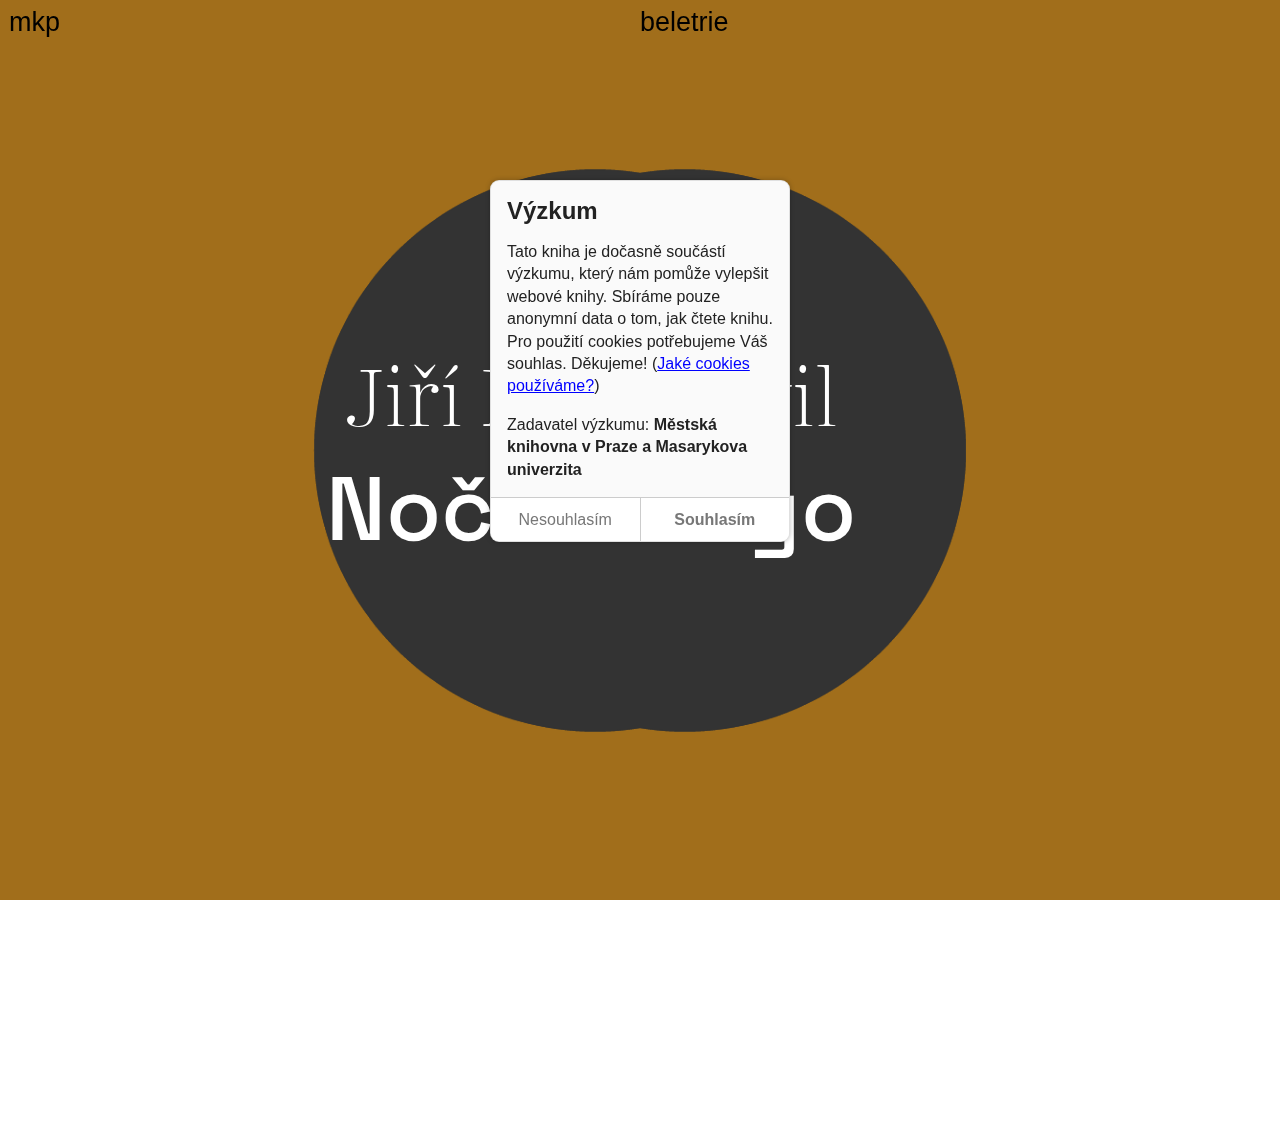
<file: index.html>
<!DOCTYPE html>
<html lang="cs">
  <head>
    <meta name="generator" content="Hugo 0.81.0">
    <meta charset="utf-8">
    <meta name="viewport" content="width=device-width, initial-scale=1.0, shrink-to-fit=no">
    <meta name="apple-mobile-web-app-title" content="">
    <meta name="apple-mobile-web-app-capable" content="yes">
    <title>Noční tango</title>
    <link rel="stylesheet" href="./style/style.min.css" media="screen" integrity="sha256-suCzP2DeAjpjfeO4Ne4lRICbrGRKid9aAmWDin20Cww=">
    <meta name="nb-research" content="Tato kniha je dočasně součástí výzkumu, který nám pomůže vylepšit webové knihy. Sbíráme pouze anonymní data o tom, jak čtete knihu. Pro použití cookies potřebujeme Váš souhlas. Děkujeme! (<a href='https://www.mlp.cz/cz/o-knihovne/cisla-dokumenty-povinne-informace/povinne-dostupne-informace/cookies/'>Jaké cookies používáme?</a>)">
    <meta name="nb-research-orgs" content="Městská knihovna v Praze a Masarykova univerzita">
    <meta name="nb-research-ga" content="UA-187132260-1">
    <link rel="icon" type="image/x-icon" href="./assets/favicon.ico">
    <link rel="icon" type="image/png" sizes="16x16" href="./assets/favicon-16x16.png">
    <link rel="icon" type="image/png" sizes="32x32" href="./assets/favicon-32x32.png">
    <link rel="icon" type="image/png" sizes="48x48" href="./assets/favicon-48x48.png">
    <link rel="manifest" href="./assets/manifest.webmanifest">
    <meta name="mobile-web-app-capable" content="yes">
    <meta name="theme-color" content="#A86818">
    <meta name="application-name" content="Jiří Kratochvil: Noční tango">
    <link rel="apple-touch-icon" sizes="57x57" href="./assets/apple-touch-icon-57x57.png">
    <link rel="apple-touch-icon" sizes="60x60" href="./assets/apple-touch-icon-60x60.png">
    <link rel="apple-touch-icon" sizes="72x72" href="./assets/apple-touch-icon-72x72.png">
    <link rel="apple-touch-icon" sizes="76x76" href="./assets/apple-touch-icon-76x76.png">
    <link rel="apple-touch-icon" sizes="114x114" href="./assets/apple-touch-icon-114x114.png">
    <link rel="apple-touch-icon" sizes="120x120" href="./assets/apple-touch-icon-120x120.png">
    <link rel="apple-touch-icon" sizes="144x144" href="./assets/apple-touch-icon-144x144.png">
    <link rel="apple-touch-icon" sizes="152x152" href="./assets/apple-touch-icon-152x152.png">
    <link rel="apple-touch-icon" sizes="167x167" href="./assets/apple-touch-icon-167x167.png">
    <link rel="apple-touch-icon" sizes="180x180" href="./assets/apple-touch-icon-180x180.png">
    <link rel="apple-touch-icon" sizes="1024x1024" href="./assets/apple-touch-icon-1024x1024.png">
    <meta name="apple-mobile-web-app-capable" content="yes">
    <meta name="apple-mobile-web-app-status-bar-style" content="black-translucent">
    <meta name="apple-mobile-web-app-title" content="Noční tango">
    <meta property="og:title" content="Noční tango">
    <meta property="og:type" content="book">
    <meta property="og:book:author" content="Jiří Kratochvil">
    <meta property="twitter:title" content="Jiří Kratochvil: Noční tango">
    <meta property="og:image" content="./assets/cover-1200x620.png">
    <meta property="twitter:image" content="./assets/cover-1200x1200.png">
    <link rel="index" href="./index.html">
    <link rel="license" href="./license.html">
    <link rel="publication" href="./manifest.json" id="manifest">
    <link rel="about" href="about.html">
    <link rel="prev" href="./index.html">
    <link rel="next" href="./promo.html">
    <link rel="self" href="index.html">
    <meta name="nb-identifier" content="kratochvil-nocni-tango-41beffc">
    <meta name="nb-role" content="cover">
  </head>
  <body class="content-prose nb-role-cover nb-custom-style" data-nb-words="6" data-nb-chars="37">
    <nav role="doc-toc">
      <ul class="plain section">
        <li><a href="nocni_tango_005.html">Citát</a></li>
        <li><a href="nocni_tango_006.html">Osoby, místo, čas</a></li>
        <li><a href="nocni_tango_007.html">V&nbsp;Brně na Kolišti</a></li>
        <li><a href="nocni_tango_008.html">Vzhůru na Sibiř</a></li>
        <li><a href="nocni_tango_009.html">Křik Mínótaurův</a></li>
        <li><a href="nocni_tango_010.html">Noční tango</a></li>
      </ul>
    </nav>
    <div id="ui-content">
    </div>
    <main><a id="chapter-start"></a>
      <div id="title-wrapper">
        <div id="title">
          <h2 class="author chunk" data-nb-ref-number="1" data-nb-words="2" data-nb-chars="15"><span class="idea" data-nb-ref-number="1" id="idea1" data-nb-words="2" data-nb-chars="15">Jiří Kratochvil</span></h2>
          <h1 class="title chunk" data-nb-ref-number="2" data-nb-words="2" data-nb-chars="11"><span class="idea" data-nb-ref-number="2" id="idea2" data-nb-words="2" data-nb-chars="11">Noční tango</span></h1>
        </div>
        <div class="wrapper">
          <div class="animation">
            <div class="circles anim-one"></div>
            <div class="circles anim-two"></div>
          </div>
        </div>
        <h3 class="publisher chunk" data-nb-ref-number="3" data-nb-words="1" data-nb-chars="3"><span class="idea" data-nb-ref-number="3" id="idea3" data-nb-words="1" data-nb-chars="3">mkp</span></h3>
        <h3 class="edition chunk" data-nb-ref-number="4" data-nb-words="1" data-nb-chars="8"><span class="idea" data-nb-ref-number="4" id="idea4" data-nb-words="1" data-nb-chars="8">beletrie</span></h3>
      </div>
      <a id="chapter-end"></a>
      <nav class="end-nav">
        <ul>
          <li><a href="./index.html#" rel="index">Titulní strana</a></li>
          <li><a href="./promo.html#chunk1" rel="next">Následující kapitola →</a></li>
        </ul>
      </nav>
    </main>
    <script type="text/javascript" src="./scripts/bundle.js" integrity="sha256-vfjOb68TYKwydbA6VoqNahs+Oae7h/iRCJb/5YZHc8w="></script>
  </body>
</html>
</file>
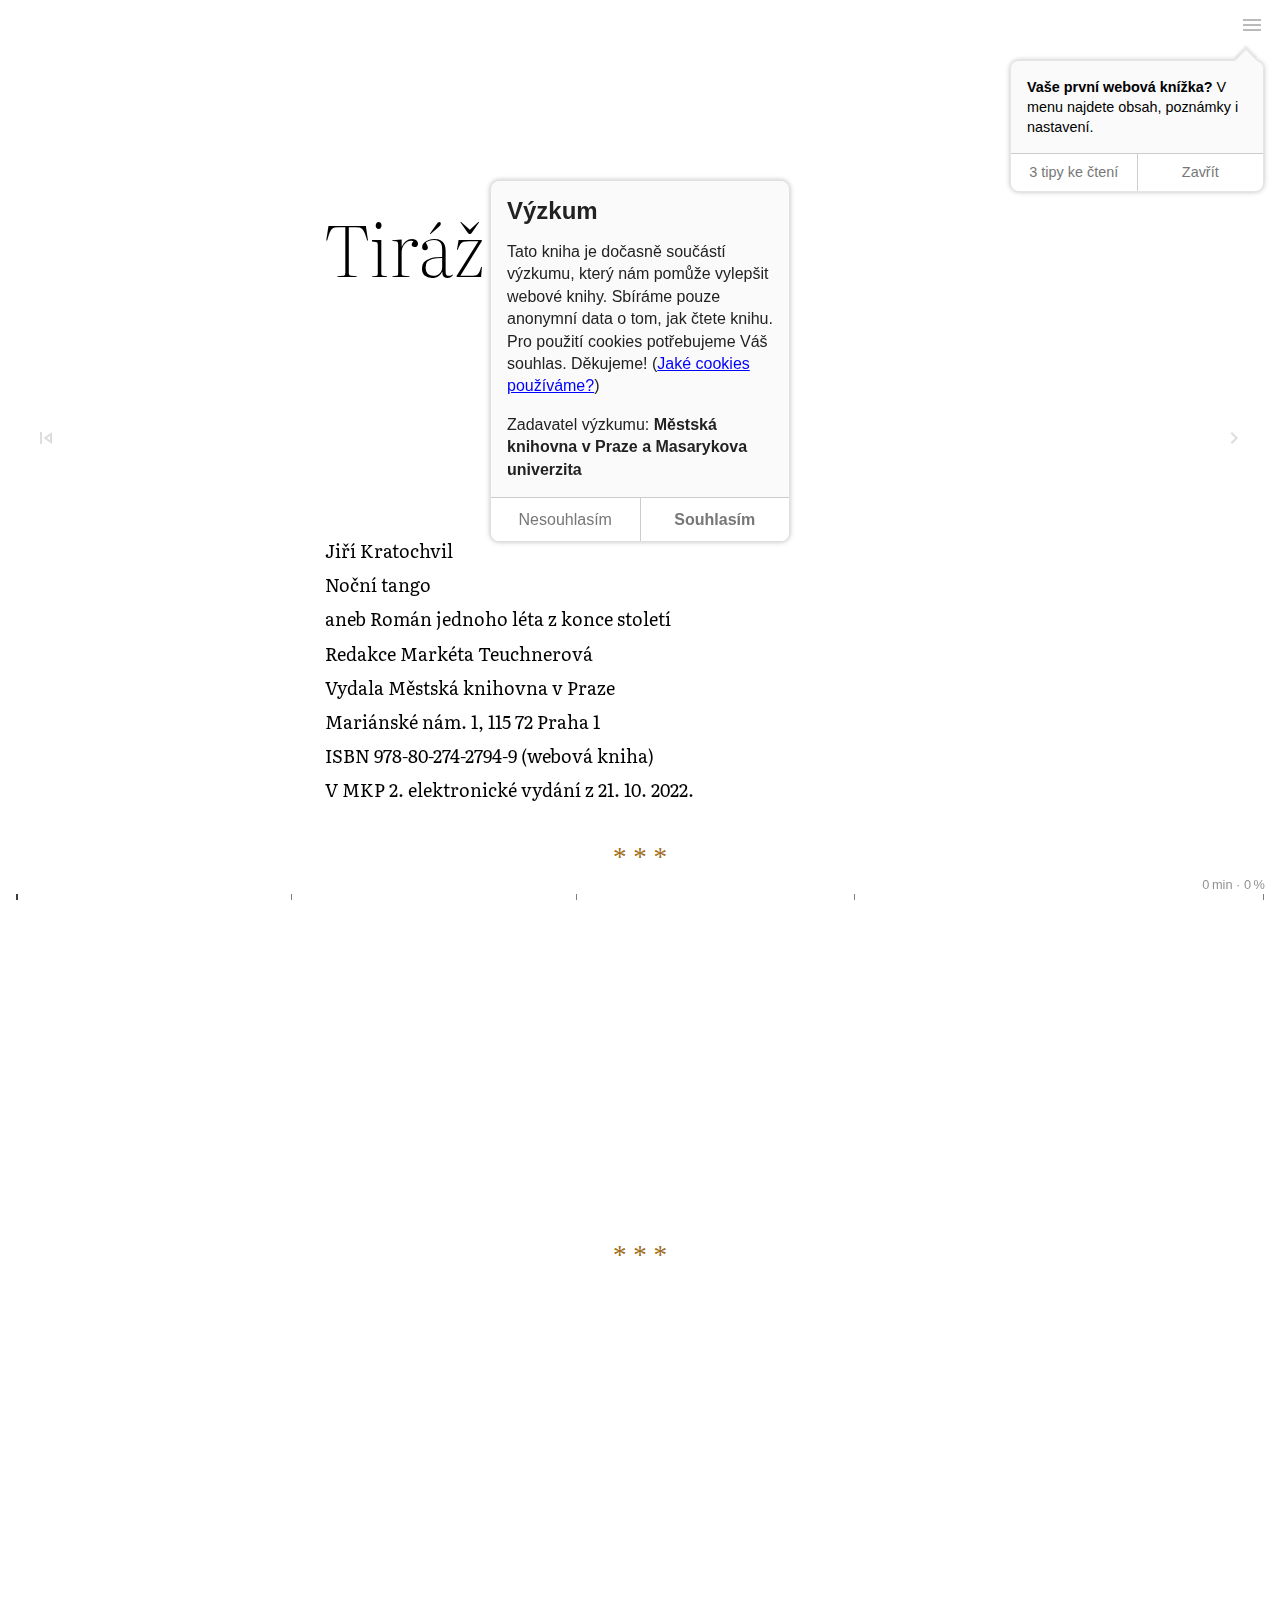
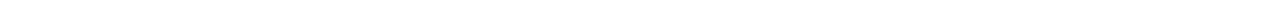
<file: about.html>
<!DOCTYPE html>
<html lang="cs">
  <head>
    <meta charset="utf-8">
    <meta name="viewport" content="width=device-width, initial-scale=1.0, shrink-to-fit=no">
    <meta name="apple-mobile-web-app-title" content="Tiráž">
    <meta name="apple-mobile-web-app-capable" content="yes">
    <title>Tiráž</title>
    <link rel="stylesheet" href="./style/style.min.css" media="screen" integrity="sha256-suCzP2DeAjpjfeO4Ne4lRICbrGRKid9aAmWDin20Cww=">
    <meta name="nb-research" content="Tato kniha je dočasně součástí výzkumu, který nám pomůže vylepšit webové knihy. Sbíráme pouze anonymní data o tom, jak čtete knihu. Pro použití cookies potřebujeme Váš souhlas. Děkujeme! (<a href='https://www.mlp.cz/cz/o-knihovne/cisla-dokumenty-povinne-informace/povinne-dostupne-informace/cookies/'>Jaké cookies používáme?</a>)">
    <meta name="nb-research-orgs" content="Městská knihovna v Praze a Masarykova univerzita">
    <meta name="nb-research-ga" content="UA-187132260-1">
    <link rel="icon" type="image/x-icon" href="./assets/favicon.ico">
    <link rel="icon" type="image/png" sizes="16x16" href="./assets/favicon-16x16.png">
    <link rel="icon" type="image/png" sizes="32x32" href="./assets/favicon-32x32.png">
    <link rel="icon" type="image/png" sizes="48x48" href="./assets/favicon-48x48.png">
    <link rel="manifest" href="./assets/manifest.webmanifest">
    <meta name="mobile-web-app-capable" content="yes">
    <meta name="theme-color" content="#A86818">
    <meta name="application-name" content="Jiří Kratochvil: Noční tango">
    <link rel="apple-touch-icon" sizes="57x57" href="./assets/apple-touch-icon-57x57.png">
    <link rel="apple-touch-icon" sizes="60x60" href="./assets/apple-touch-icon-60x60.png">
    <link rel="apple-touch-icon" sizes="72x72" href="./assets/apple-touch-icon-72x72.png">
    <link rel="apple-touch-icon" sizes="76x76" href="./assets/apple-touch-icon-76x76.png">
    <link rel="apple-touch-icon" sizes="114x114" href="./assets/apple-touch-icon-114x114.png">
    <link rel="apple-touch-icon" sizes="120x120" href="./assets/apple-touch-icon-120x120.png">
    <link rel="apple-touch-icon" sizes="144x144" href="./assets/apple-touch-icon-144x144.png">
    <link rel="apple-touch-icon" sizes="152x152" href="./assets/apple-touch-icon-152x152.png">
    <link rel="apple-touch-icon" sizes="167x167" href="./assets/apple-touch-icon-167x167.png">
    <link rel="apple-touch-icon" sizes="180x180" href="./assets/apple-touch-icon-180x180.png">
    <link rel="apple-touch-icon" sizes="1024x1024" href="./assets/apple-touch-icon-1024x1024.png">
    <meta name="apple-mobile-web-app-capable" content="yes">
    <meta name="apple-mobile-web-app-status-bar-style" content="black-translucent">
    <meta name="apple-mobile-web-app-title" content="Noční tango">
    <meta property="og:title" content="Noční tango">
    <meta property="og:type" content="book">
    <meta property="og:book:author" content="Jiří Kratochvil">
    <meta property="twitter:title" content="Jiří Kratochvil: Noční tango">
    <meta property="og:image" content="./assets/cover-1200x620.png">
    <meta property="twitter:image" content="./assets/cover-1200x1200.png">
    <link rel="index" href="./index.html">
    <link rel="license" href="./license.html">
    <link rel="publication" href="./manifest.json" id="manifest">
    <link rel="about" href="about.html">
    <link rel="prev" href="./nocni_tango_010.html">
    <link rel="next" href="./index.html">
    <link rel="self" href="about.html">
    <meta name="nb-identifier" content="kratochvil-nocni-tango-41beffc">
    <meta name="nb-role" content="about">
  </head>
  <body class="nb-role-about nb-custom-style" data-nb-words="148" data-nb-chars="959">
    <nav role="doc-toc">
      <ul class="plain section">
        <li><a href="nocni_tango_005.html">Citát</a></li>
        <li><a href="nocni_tango_006.html">Osoby, místo, čas</a></li>
        <li><a href="nocni_tango_007.html">V&nbsp;Brně na Kolišti</a></li>
        <li><a href="nocni_tango_008.html">Vzhůru na Sibiř</a></li>
        <li><a href="nocni_tango_009.html">Křik Mínótaurův</a></li>
        <li><a href="nocni_tango_010.html">Noční tango</a></li>
      </ul>
    </nav>
    <div id="ui-content">
    </div>
    <div class="content">
      <main>
        <nav class="begin-nav">
          <ul>
            <li><a href="./index.html#" rel="index">Titulní strana</a></li>
            <li><a href="./nocni_tango_010.html#chapter-end" rel="prev">← Předchozí kapitola</a></li>
          </ul>
        </nav><a id="chapter-start"></a>
        <h1 class="chunk" data-nb-ref-number="1" data-nb-words="1" data-nb-chars="5"><span class="idea" data-nb-ref-number="1" id="idea1" data-nb-words="1" data-nb-chars="5">Tiráž</span></h1>
        <p class="chunk" data-nb-ref-number="2" data-nb-words="41" data-nb-chars="237"><strong><span class="idea" data-nb-ref-number="2" id="idea2" data-nb-words="3" data-nb-chars="16">Jiří Kratochvil <br></span>
<span class="idea" data-nb-ref-number="3" id="idea3" data-nb-words="2" data-nb-chars="11">Noční tango</span></strong>
          <span class="idea" data-nb-ref-number="4" id="idea4" data-nb-words="1" data-nb-chars="0"><br></span>
          <span class="idea" data-nb-ref-number="5" id="idea5" data-nb-words="7" data-nb-chars="39"><strong>aneb&nbsp;Román jednoho léta z&nbsp;konce století</strong><br></span>
          <span class="idea" data-nb-ref-number="6" id="idea6" data-nb-words="3" data-nb-chars="27">Redakce Markéta Teuchnerová<br></span>
          <span class="idea" data-nb-ref-number="7" id="idea7" data-nb-words="5" data-nb-chars="31">Vydala Městská knihovna v&nbsp;Praze<br></span>
          <span class="idea" data-nb-ref-number="8" id="idea8" data-nb-words="7" data-nb-chars="32">Mariánské nám.&nbsp;1, 115&nbsp;72 Praha&nbsp;1<br></span>
          <span class="idea" data-nb-ref-number="9" id="idea9" data-nb-words="4" data-nb-chars="37">ISBN 978-80-274-2794-9 (webová kniha)<br></span>
          <span class="idea" data-nb-ref-number="10" id="idea10" data-nb-words="9" data-nb-chars="44">V&nbsp;MKP 2. elektronické vydání z&nbsp;21. 10. 2022.</span>
        </p>
        <hr>
        <p class="chunk" data-nb-ref-number="3" data-nb-words="91" data-nb-chars="604"><span class="idea" data-nb-ref-number="11" id="idea11" data-nb-words="37" data-nb-chars="222">Znění tohoto textu vychází z&nbsp;díla <a href="https://search.mlp.cz/cz/titul/nocni-tango-aneb-roman-jednoho-leta-z-konce-stoleti/2520641/#book-content">Noční tango aneb Román jednoho léta z&nbsp;konce století</a> tak, jak bylo vydáno nakladatelstvím Petrov v&nbsp;Brně v&nbsp;roce 1999. Pro potřeby vydání Městské knihovny v&nbsp;Praze byl text redakčně zpracován.</span>
          <span class="idea" data-nb-ref-number="12" id="idea12" data-nb-words="1" data-nb-chars="1"><strong>§</strong></span>
          <span class="idea" data-nb-ref-number="13" id="idea13" data-nb-words="25" data-nb-chars="172">Text díla (Jiří Kratochvil: Noční tango), publikovaného <a href="https://www.mlp.cz/cz/">Městskou&nbsp;knihovnou&nbsp;v&nbsp;Praze</a>, je&nbsp;vázán autorskými právy a&nbsp;jeho použití je&nbsp;definováno <a href="https://www.mkcr.cz/predpisy-zakonu-709.html">Autorským&nbsp;zákonem</a> č.&nbsp;121/2000&nbsp;Sb.</span>
          <span class="idea" data-nb-ref-number="14" id="idea14" data-nb-words="1" data-nb-chars="0"><a href="https://creativecommons.org/licenses/by-nc-sa/3.0/cz/"><img src="./resources/image001_fmt.png" alt="image001.jpg"></a></span>
          <span class="idea" data-nb-ref-number="15" id="idea15" data-nb-words="26" data-nb-chars="209">Vydání (obálka, upoutávka, citační stránka a&nbsp;grafická úprava), jehož autorem je&nbsp;Městská knihovna v&nbsp;Praze, podléhá licenci <a href="https://creativecommons.org/licenses/by-nc-sa/3.0/cz/">Creative Commons Uveďte autora-Nevyužívejte dílo komerčně-Zachovejte licenci 3.0 Česko</a>.</span>
          <span class="idea" data-nb-ref-number="16" id="idea16" data-nb-words="1" data-nb-chars="0"><img src="./resources/image002_fmt.png" alt="image002.jpg"></span>
        </p>
        <hr>
        <p class="chunk" data-nb-ref-number="4" data-nb-words="15" data-nb-chars="113"><span class="idea" data-nb-ref-number="17" id="idea17" data-nb-words="15" data-nb-chars="113">Vydání webové knihy podpořila <a href="https://www.tacr.cz/">Technologická agentura ČR</a> v&nbsp;projektu <a href="https://starfos.tacr.cz/cs/project/TL04000391">Redesign knihovních služeb 2020: webové knihy</a>.</span></p>
        <a id="chapter-end"></a>
        <nav class="end-nav">
          <ul>
            <li><a href="./index.html#" rel="index">Titulní strana</a></li>
            <li><a href="./index.html#chunk1" rel="next">Následující kapitola →</a></li>
          </ul>
        </nav>
      </main>
    </div>
    <script type="text/javascript" src="./scripts/bundle.js" integrity="sha256-vfjOb68TYKwydbA6VoqNahs+Oae7h/iRCJb/5YZHc8w="></script>
  </body>
</html>
</file>
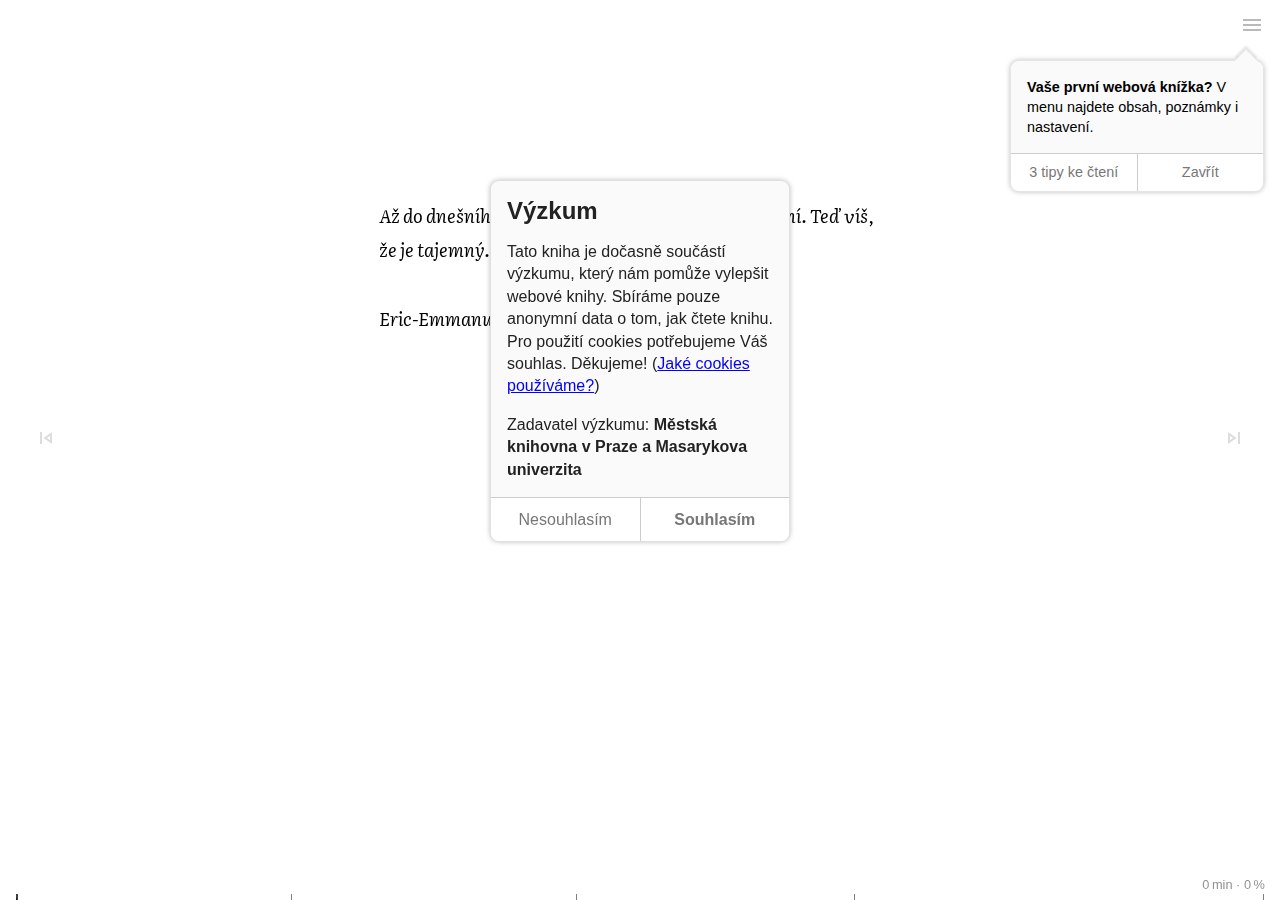
<file: nocni_tango_005.html>
<!DOCTYPE html>
<html lang="cs">
  <head>
    <meta charset="utf-8">
    <meta name="viewport" content="width=device-width, initial-scale=1.0, shrink-to-fit=no">
    <meta name="apple-mobile-web-app-title" content="">
    <meta name="apple-mobile-web-app-capable" content="yes">
    <title>Noční tango</title>
    <link rel="stylesheet" href="./style/style.min.css" media="screen" integrity="sha256-suCzP2DeAjpjfeO4Ne4lRICbrGRKid9aAmWDin20Cww=">
    <meta name="nb-research" content="Tato kniha je dočasně součástí výzkumu, který nám pomůže vylepšit webové knihy. Sbíráme pouze anonymní data o tom, jak čtete knihu. Pro použití cookies potřebujeme Váš souhlas. Děkujeme! (<a href='https://www.mlp.cz/cz/o-knihovne/cisla-dokumenty-povinne-informace/povinne-dostupne-informace/cookies/'>Jaké cookies používáme?</a>)">
    <meta name="nb-research-orgs" content="Městská knihovna v Praze a Masarykova univerzita">
    <meta name="nb-research-ga" content="UA-187132260-1">
    <link rel="icon" type="image/x-icon" href="./assets/favicon.ico">
    <link rel="icon" type="image/png" sizes="16x16" href="./assets/favicon-16x16.png">
    <link rel="icon" type="image/png" sizes="32x32" href="./assets/favicon-32x32.png">
    <link rel="icon" type="image/png" sizes="48x48" href="./assets/favicon-48x48.png">
    <link rel="manifest" href="./assets/manifest.webmanifest">
    <meta name="mobile-web-app-capable" content="yes">
    <meta name="theme-color" content="#A86818">
    <meta name="application-name" content="Jiří Kratochvil: Noční tango">
    <link rel="apple-touch-icon" sizes="57x57" href="./assets/apple-touch-icon-57x57.png">
    <link rel="apple-touch-icon" sizes="60x60" href="./assets/apple-touch-icon-60x60.png">
    <link rel="apple-touch-icon" sizes="72x72" href="./assets/apple-touch-icon-72x72.png">
    <link rel="apple-touch-icon" sizes="76x76" href="./assets/apple-touch-icon-76x76.png">
    <link rel="apple-touch-icon" sizes="114x114" href="./assets/apple-touch-icon-114x114.png">
    <link rel="apple-touch-icon" sizes="120x120" href="./assets/apple-touch-icon-120x120.png">
    <link rel="apple-touch-icon" sizes="144x144" href="./assets/apple-touch-icon-144x144.png">
    <link rel="apple-touch-icon" sizes="152x152" href="./assets/apple-touch-icon-152x152.png">
    <link rel="apple-touch-icon" sizes="167x167" href="./assets/apple-touch-icon-167x167.png">
    <link rel="apple-touch-icon" sizes="180x180" href="./assets/apple-touch-icon-180x180.png">
    <link rel="apple-touch-icon" sizes="1024x1024" href="./assets/apple-touch-icon-1024x1024.png">
    <meta name="apple-mobile-web-app-capable" content="yes">
    <meta name="apple-mobile-web-app-status-bar-style" content="black-translucent">
    <meta name="apple-mobile-web-app-title" content="Noční tango">
    <meta property="og:title" content="Noční tango">
    <meta property="og:type" content="book">
    <meta property="og:book:author" content="Jiří Kratochvil">
    <meta property="twitter:title" content="Jiří Kratochvil: Noční tango">
    <meta property="og:image" content="./assets/cover-1200x620.png">
    <meta property="twitter:image" content="./assets/cover-1200x1200.png">
    <link rel="index" href="./index.html">
    <link rel="license" href="./license.html">
    <link rel="publication" href="./manifest.json" id="manifest">
    <link rel="about" href="about.html">
    <link rel="prev" href="./promo.html">
    <link rel="next" href="./nocni_tango_006.html">
    <meta name="nb-order" content="1">
    <link rel="self" href="nocni_tango_005.html">
    <meta name="nb-identifier" content="kratochvil-nocni-tango-41beffc">
    <meta name="nb-role" content="chapter">
  </head>
  <body class="content-prose nb-role-chapter nb-custom-style" data-nb-words="18" data-nb-chars="112">
    <nav role="doc-toc">
      <ul class="plain section">
        <li><a href="nocni_tango_005.html">Citát</a></li>
        <li><a href="nocni_tango_006.html">Osoby, místo, čas</a></li>
        <li><a href="nocni_tango_007.html">V&nbsp;Brně na Kolišti</a></li>
        <li><a href="nocni_tango_008.html">Vzhůru na Sibiř</a></li>
        <li><a href="nocni_tango_009.html">Křik Mínótaurův</a></li>
        <li><a href="nocni_tango_010.html">Noční tango</a></li>
      </ul>
    </nav>
    <div id="ui-content">
    </div>
    <div class="content">
      <main>
        <nav class="begin-nav">
          <ul>
            <li><a href="./index.html#" rel="index">Titulní strana</a></li>
            <li><a href="./promo.html#chapter-end" rel="prev">← Předchozí kapitola</a></li>
          </ul>
        </nav><a id="chapter-start"></a>
        <h1 class="hidden-title chunk" data-nb-ref-number="1" data-nb-words="0" data-nb-chars="0"></h1>
        <section>
          <blockquote class="chunk" data-nb-ref-number="2" data-nb-words="0" data-nb-chars="0"></blockquote>
          <blockquote class="chunk" data-nb-ref-number="3" data-nb-words="0" data-nb-chars="0"></blockquote>
          <blockquote class="chunk" data-nb-ref-number="4" data-nb-words="0" data-nb-chars="0"></blockquote>
          <blockquote class="chunk" data-nb-ref-number="5" data-nb-words="15" data-nb-chars="79"><span class="idea" data-nb-ref-number="1" id="idea1" data-nb-words="15" data-nb-chars="79"><p><em>Až do&nbsp;dnešního večera sis myslel, že&nbsp;život je&nbsp;absurdní. Teď víš, že&nbsp;je&nbsp;tajemný.</em></p></span></blockquote>
          <blockquote class="chunk" data-nb-ref-number="6" data-nb-words="3" data-nb-chars="33"><span class="idea" data-nb-ref-number="2" id="idea2" data-nb-words="3" data-nb-chars="33"><p>Eric-Emmanuel Schmitt: Návštěvník</p></span></blockquote>
        </section>
        <a id="chapter-end"></a>
        <nav class="end-nav">
          <ul>
            <li><a href="./index.html#" rel="index">Titulní strana</a></li>
            <li><a href="./nocni_tango_006.html#chunk1" rel="next">Následující kapitola →</a></li>
          </ul>
        </nav>
      </main>
    </div>
    <script type="text/javascript" src="./scripts/bundle.js" integrity="sha256-vfjOb68TYKwydbA6VoqNahs+Oae7h/iRCJb/5YZHc8w="></script>
  </body>
</html>
</file>
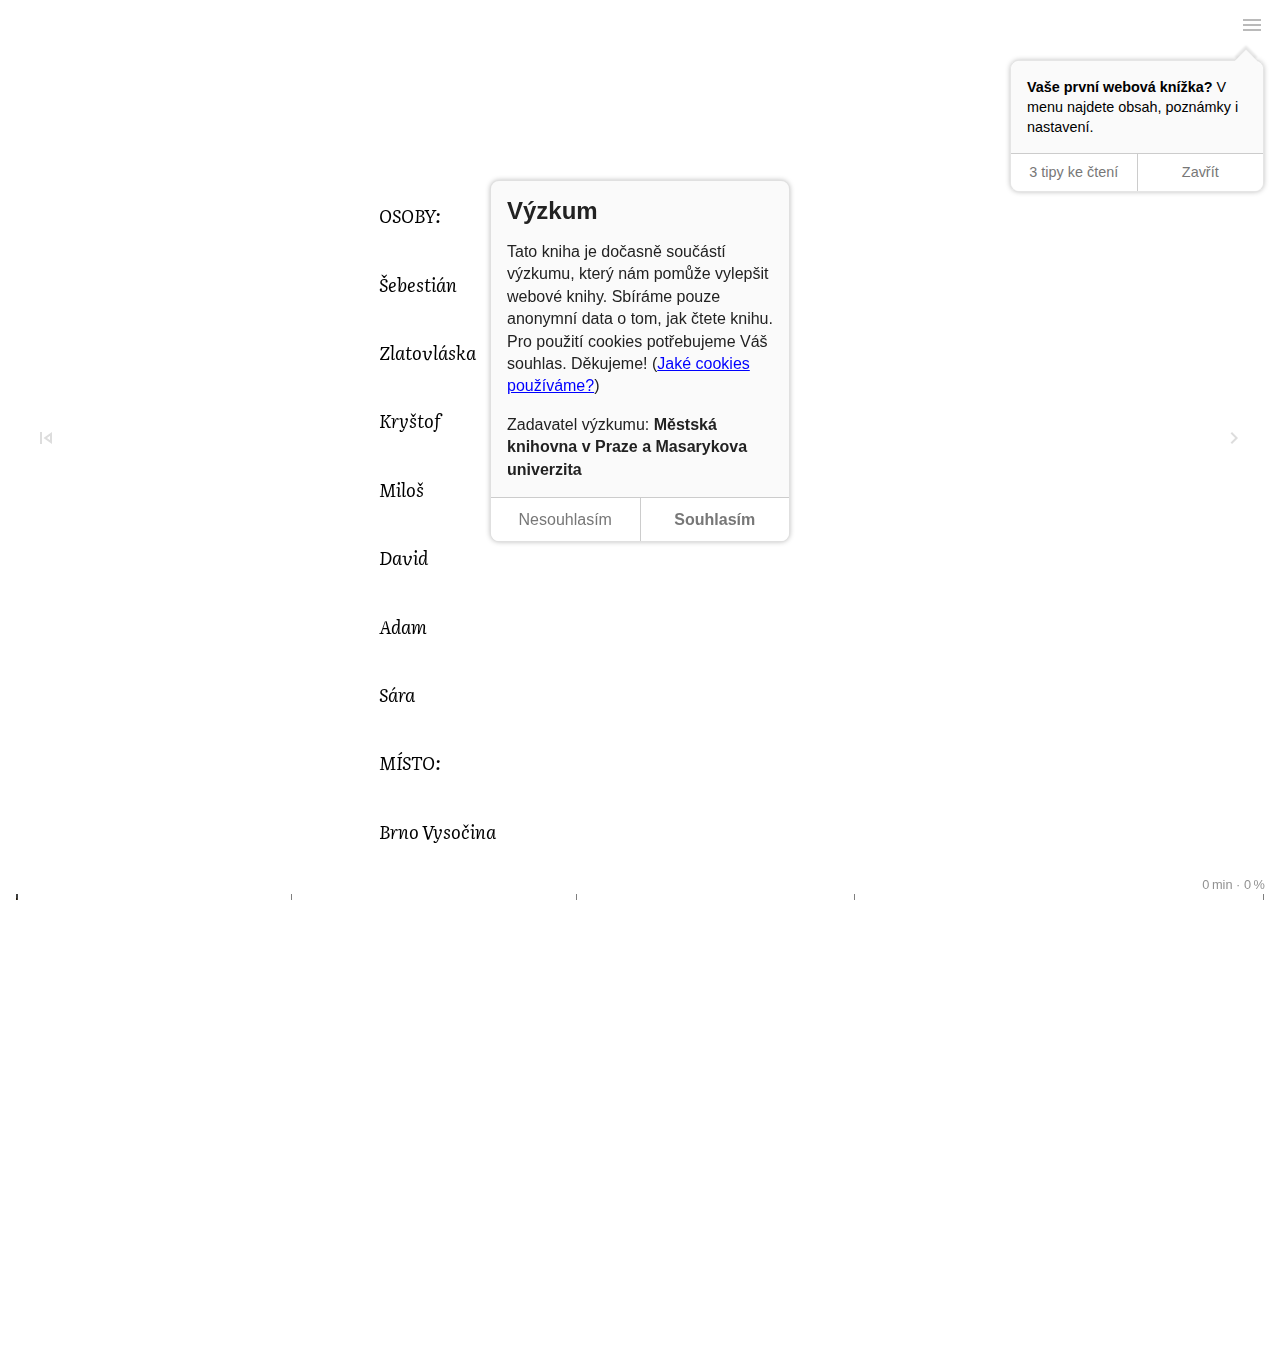
<file: nocni_tango_006.html>
<!DOCTYPE html>
<html lang="cs">
  <head>
    <meta charset="utf-8">
    <meta name="viewport" content="width=device-width, initial-scale=1.0, shrink-to-fit=no">
    <meta name="apple-mobile-web-app-title" content="">
    <meta name="apple-mobile-web-app-capable" content="yes">
    <title>Noční tango</title>
    <link rel="stylesheet" href="./style/style.min.css" media="screen" integrity="sha256-suCzP2DeAjpjfeO4Ne4lRICbrGRKid9aAmWDin20Cww=">
    <meta name="nb-research" content="Tato kniha je dočasně součástí výzkumu, který nám pomůže vylepšit webové knihy. Sbíráme pouze anonymní data o tom, jak čtete knihu. Pro použití cookies potřebujeme Váš souhlas. Děkujeme! (<a href='https://www.mlp.cz/cz/o-knihovne/cisla-dokumenty-povinne-informace/povinne-dostupne-informace/cookies/'>Jaké cookies používáme?</a>)">
    <meta name="nb-research-orgs" content="Městská knihovna v Praze a Masarykova univerzita">
    <meta name="nb-research-ga" content="UA-187132260-1">
    <link rel="icon" type="image/x-icon" href="./assets/favicon.ico">
    <link rel="icon" type="image/png" sizes="16x16" href="./assets/favicon-16x16.png">
    <link rel="icon" type="image/png" sizes="32x32" href="./assets/favicon-32x32.png">
    <link rel="icon" type="image/png" sizes="48x48" href="./assets/favicon-48x48.png">
    <link rel="manifest" href="./assets/manifest.webmanifest">
    <meta name="mobile-web-app-capable" content="yes">
    <meta name="theme-color" content="#A86818">
    <meta name="application-name" content="Jiří Kratochvil: Noční tango">
    <link rel="apple-touch-icon" sizes="57x57" href="./assets/apple-touch-icon-57x57.png">
    <link rel="apple-touch-icon" sizes="60x60" href="./assets/apple-touch-icon-60x60.png">
    <link rel="apple-touch-icon" sizes="72x72" href="./assets/apple-touch-icon-72x72.png">
    <link rel="apple-touch-icon" sizes="76x76" href="./assets/apple-touch-icon-76x76.png">
    <link rel="apple-touch-icon" sizes="114x114" href="./assets/apple-touch-icon-114x114.png">
    <link rel="apple-touch-icon" sizes="120x120" href="./assets/apple-touch-icon-120x120.png">
    <link rel="apple-touch-icon" sizes="144x144" href="./assets/apple-touch-icon-144x144.png">
    <link rel="apple-touch-icon" sizes="152x152" href="./assets/apple-touch-icon-152x152.png">
    <link rel="apple-touch-icon" sizes="167x167" href="./assets/apple-touch-icon-167x167.png">
    <link rel="apple-touch-icon" sizes="180x180" href="./assets/apple-touch-icon-180x180.png">
    <link rel="apple-touch-icon" sizes="1024x1024" href="./assets/apple-touch-icon-1024x1024.png">
    <meta name="apple-mobile-web-app-capable" content="yes">
    <meta name="apple-mobile-web-app-status-bar-style" content="black-translucent">
    <meta name="apple-mobile-web-app-title" content="Noční tango">
    <meta property="og:title" content="Noční tango">
    <meta property="og:type" content="book">
    <meta property="og:book:author" content="Jiří Kratochvil">
    <meta property="twitter:title" content="Jiří Kratochvil: Noční tango">
    <meta property="og:image" content="./assets/cover-1200x620.png">
    <meta property="twitter:image" content="./assets/cover-1200x1200.png">
    <link rel="index" href="./index.html">
    <link rel="license" href="./license.html">
    <link rel="publication" href="./manifest.json" id="manifest">
    <link rel="about" href="about.html">
    <link rel="prev" href="./nocni_tango_005.html">
    <link rel="next" href="./nocni_tango_007.html">
    <meta name="nb-order" content="2">
    <link rel="self" href="nocni_tango_006.html">
    <meta name="nb-identifier" content="kratochvil-nocni-tango-41beffc">
    <meta name="nb-role" content="chapter">
  </head>
  <body class="content-prose nb-role-chapter nb-custom-style" data-nb-words="20" data-nb-chars="115">
    <nav role="doc-toc">
      <ul class="plain section">
        <li><a href="nocni_tango_005.html">Citát</a></li>
        <li><a href="nocni_tango_006.html">Osoby, místo, čas</a></li>
        <li><a href="nocni_tango_007.html">V&nbsp;Brně na Kolišti</a></li>
        <li><a href="nocni_tango_008.html">Vzhůru na Sibiř</a></li>
        <li><a href="nocni_tango_009.html">Křik Mínótaurův</a></li>
        <li><a href="nocni_tango_010.html">Noční tango</a></li>
      </ul>
    </nav>
    <div id="ui-content">
    </div>
    <div class="content">
      <main>
        <nav class="begin-nav">
          <ul>
            <li><a href="./index.html#" rel="index">Titulní strana</a></li>
            <li><a href="./nocni_tango_005.html#chapter-end" rel="prev">← Předchozí kapitola</a></li>
          </ul>
        </nav><a id="chapter-start"></a>
        <h1 class="hidden-title chunk" data-nb-ref-number="1" data-nb-words="0" data-nb-chars="0"></h1>
        <section>
          <blockquote class="chunk" data-nb-ref-number="2" data-nb-words="1" data-nb-chars="6"><span class="idea" data-nb-ref-number="1" id="idea1" data-nb-words="1" data-nb-chars="6"><p><em>OSOBY:</em></p></span></blockquote>
          <blockquote class="chunk" data-nb-ref-number="3" data-nb-words="1" data-nb-chars="9"><span class="idea" data-nb-ref-number="2" id="idea2" data-nb-words="1" data-nb-chars="9"><p>Šebestián</p></span></blockquote>
          <blockquote class="chunk" data-nb-ref-number="4" data-nb-words="1" data-nb-chars="11"><span class="idea" data-nb-ref-number="3" id="idea3" data-nb-words="1" data-nb-chars="11"><p>Zlatovláska</p></span></blockquote>
          <blockquote class="chunk" data-nb-ref-number="5" data-nb-words="1" data-nb-chars="7"><span class="idea" data-nb-ref-number="4" id="idea4" data-nb-words="1" data-nb-chars="7"><p>Kryštof</p></span></blockquote>
          <blockquote class="chunk" data-nb-ref-number="6" data-nb-words="1" data-nb-chars="5"><span class="idea" data-nb-ref-number="5" id="idea5" data-nb-words="1" data-nb-chars="5"><p>Miloš</p></span></blockquote>
          <blockquote class="chunk" data-nb-ref-number="7" data-nb-words="1" data-nb-chars="5"><span class="idea" data-nb-ref-number="6" id="idea6" data-nb-words="1" data-nb-chars="5"><p>David</p></span></blockquote>
          <blockquote class="chunk" data-nb-ref-number="8" data-nb-words="1" data-nb-chars="4"><span class="idea" data-nb-ref-number="7" id="idea7" data-nb-words="1" data-nb-chars="4"><p>Adam</p></span></blockquote>
          <blockquote class="chunk" data-nb-ref-number="9" data-nb-words="1" data-nb-chars="4"><span class="idea" data-nb-ref-number="8" id="idea8" data-nb-words="1" data-nb-chars="4"><p>Sára</p></span></blockquote>
          <blockquote class="chunk" data-nb-ref-number="10" data-nb-words="1" data-nb-chars="6"><span class="idea" data-nb-ref-number="9" id="idea9" data-nb-words="1" data-nb-chars="6"><p><em>MÍSTO:</em></p></span></blockquote>
          <blockquote class="chunk" data-nb-ref-number="11" data-nb-words="2" data-nb-chars="13"><span class="idea" data-nb-ref-number="10" id="idea10" data-nb-words="2" data-nb-chars="13"><p>Brno Vysočina</p></span></blockquote>
          <blockquote class="chunk" data-nb-ref-number="12" data-nb-words="3" data-nb-chars="16"><span class="idea" data-nb-ref-number="11" id="idea11" data-nb-words="3" data-nb-chars="16"><p>Sibiř dálnice D1</p></span></blockquote>
          <blockquote class="chunk" data-nb-ref-number="13" data-nb-words="1" data-nb-chars="4"><span class="idea" data-nb-ref-number="12" id="idea12" data-nb-words="1" data-nb-chars="4"><p><em>ČAS:</em></p></span></blockquote>
          <blockquote class="chunk" data-nb-ref-number="14" data-nb-words="5" data-nb-chars="25"><span class="idea" data-nb-ref-number="13" id="idea13" data-nb-words="5" data-nb-chars="25"><p>začátek a&nbsp;konec léta 1998</p></span></blockquote>
        </section>
        <a id="chapter-end"></a>
        <nav class="end-nav">
          <ul>
            <li><a href="./index.html#" rel="index">Titulní strana</a></li>
            <li><a href="./nocni_tango_007.html#chunk1" rel="next">Následující kapitola →</a></li>
          </ul>
        </nav>
      </main>
    </div>
    <script type="text/javascript" src="./scripts/bundle.js" integrity="sha256-vfjOb68TYKwydbA6VoqNahs+Oae7h/iRCJb/5YZHc8w="></script>
  </body>
</html>
</file>
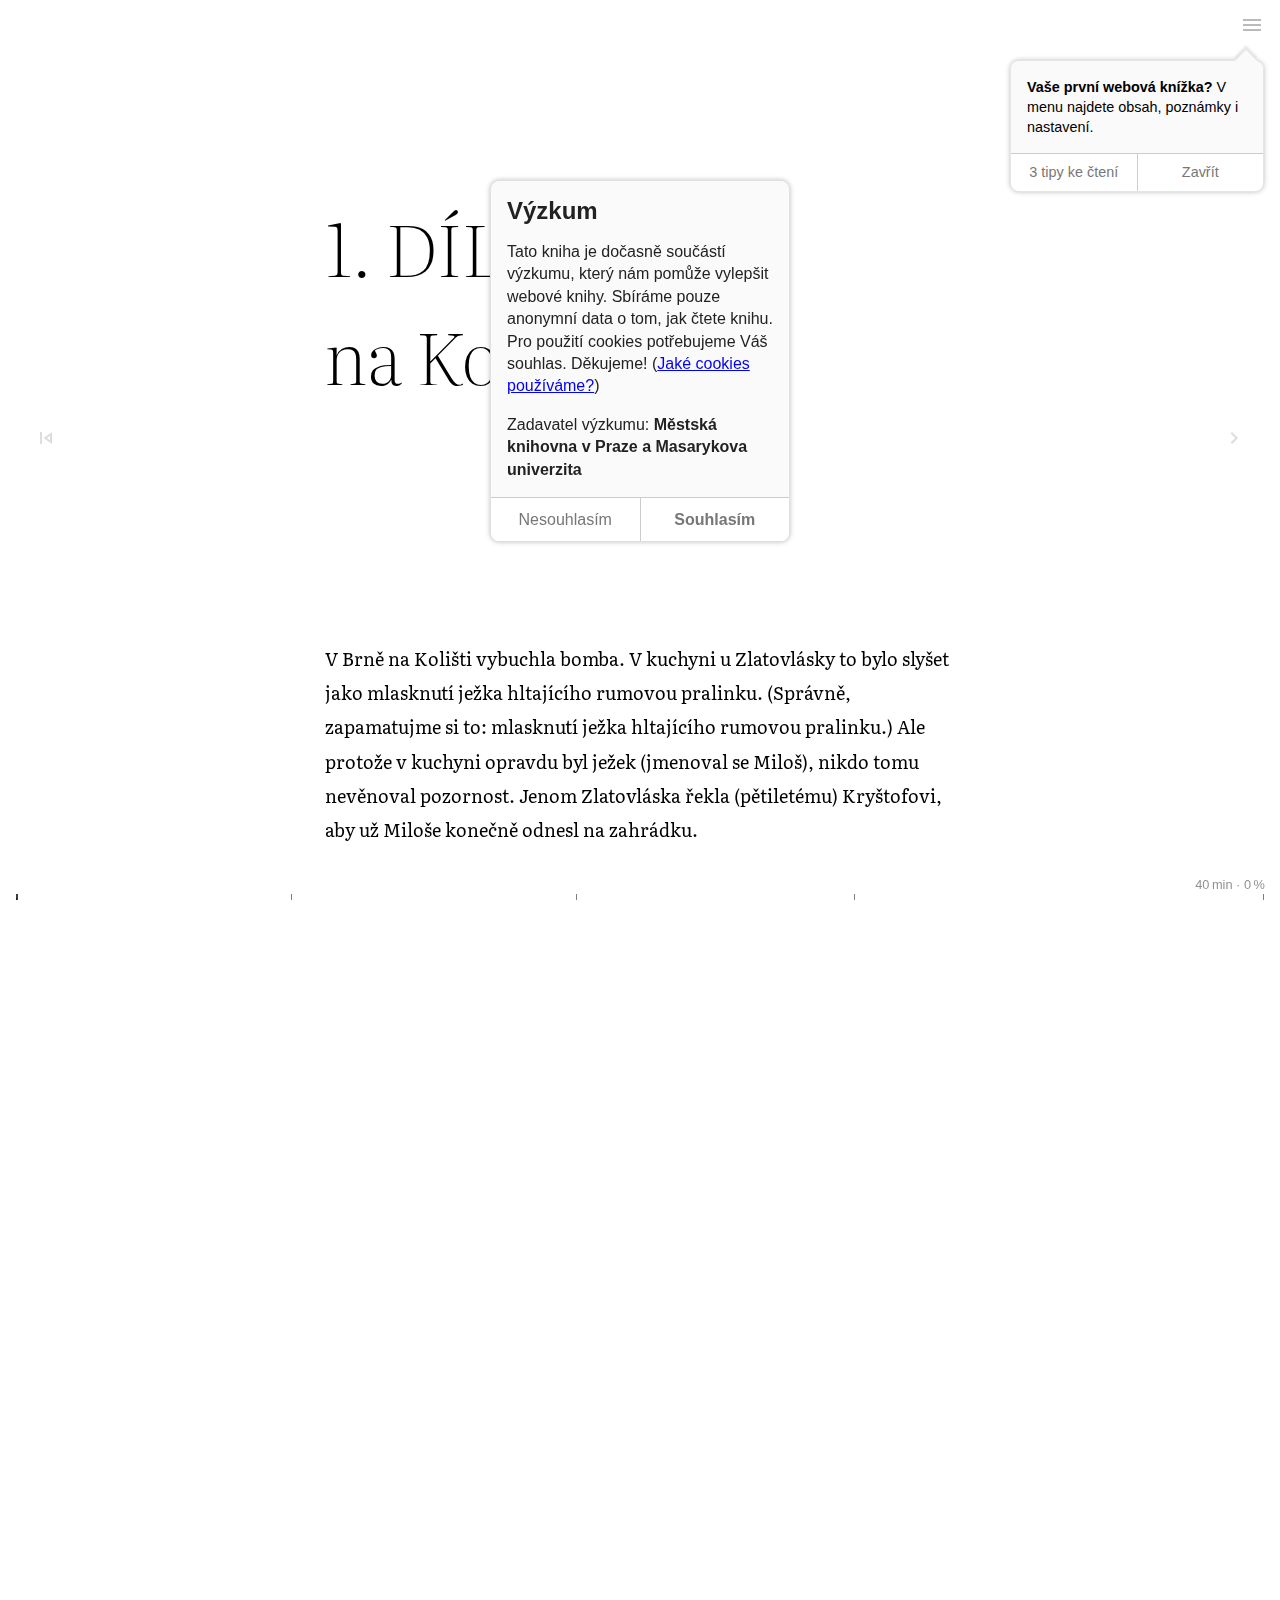
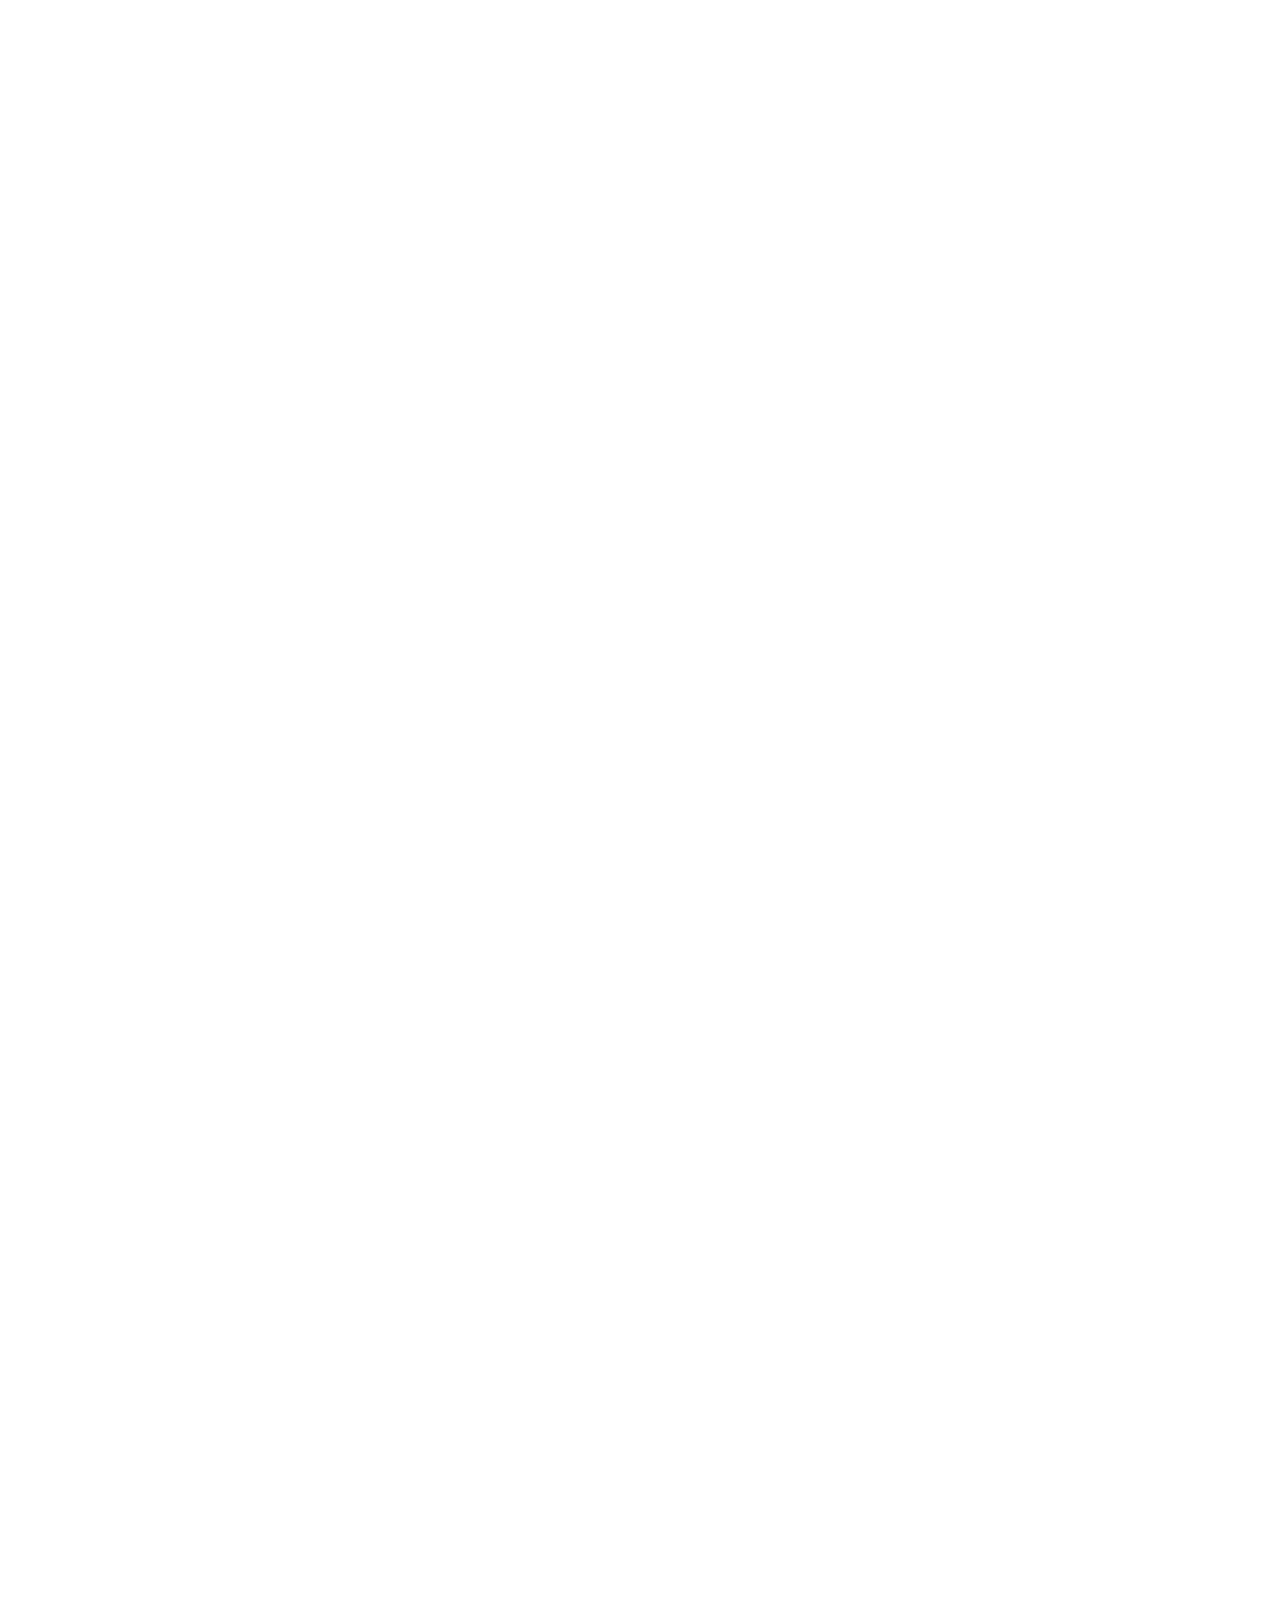
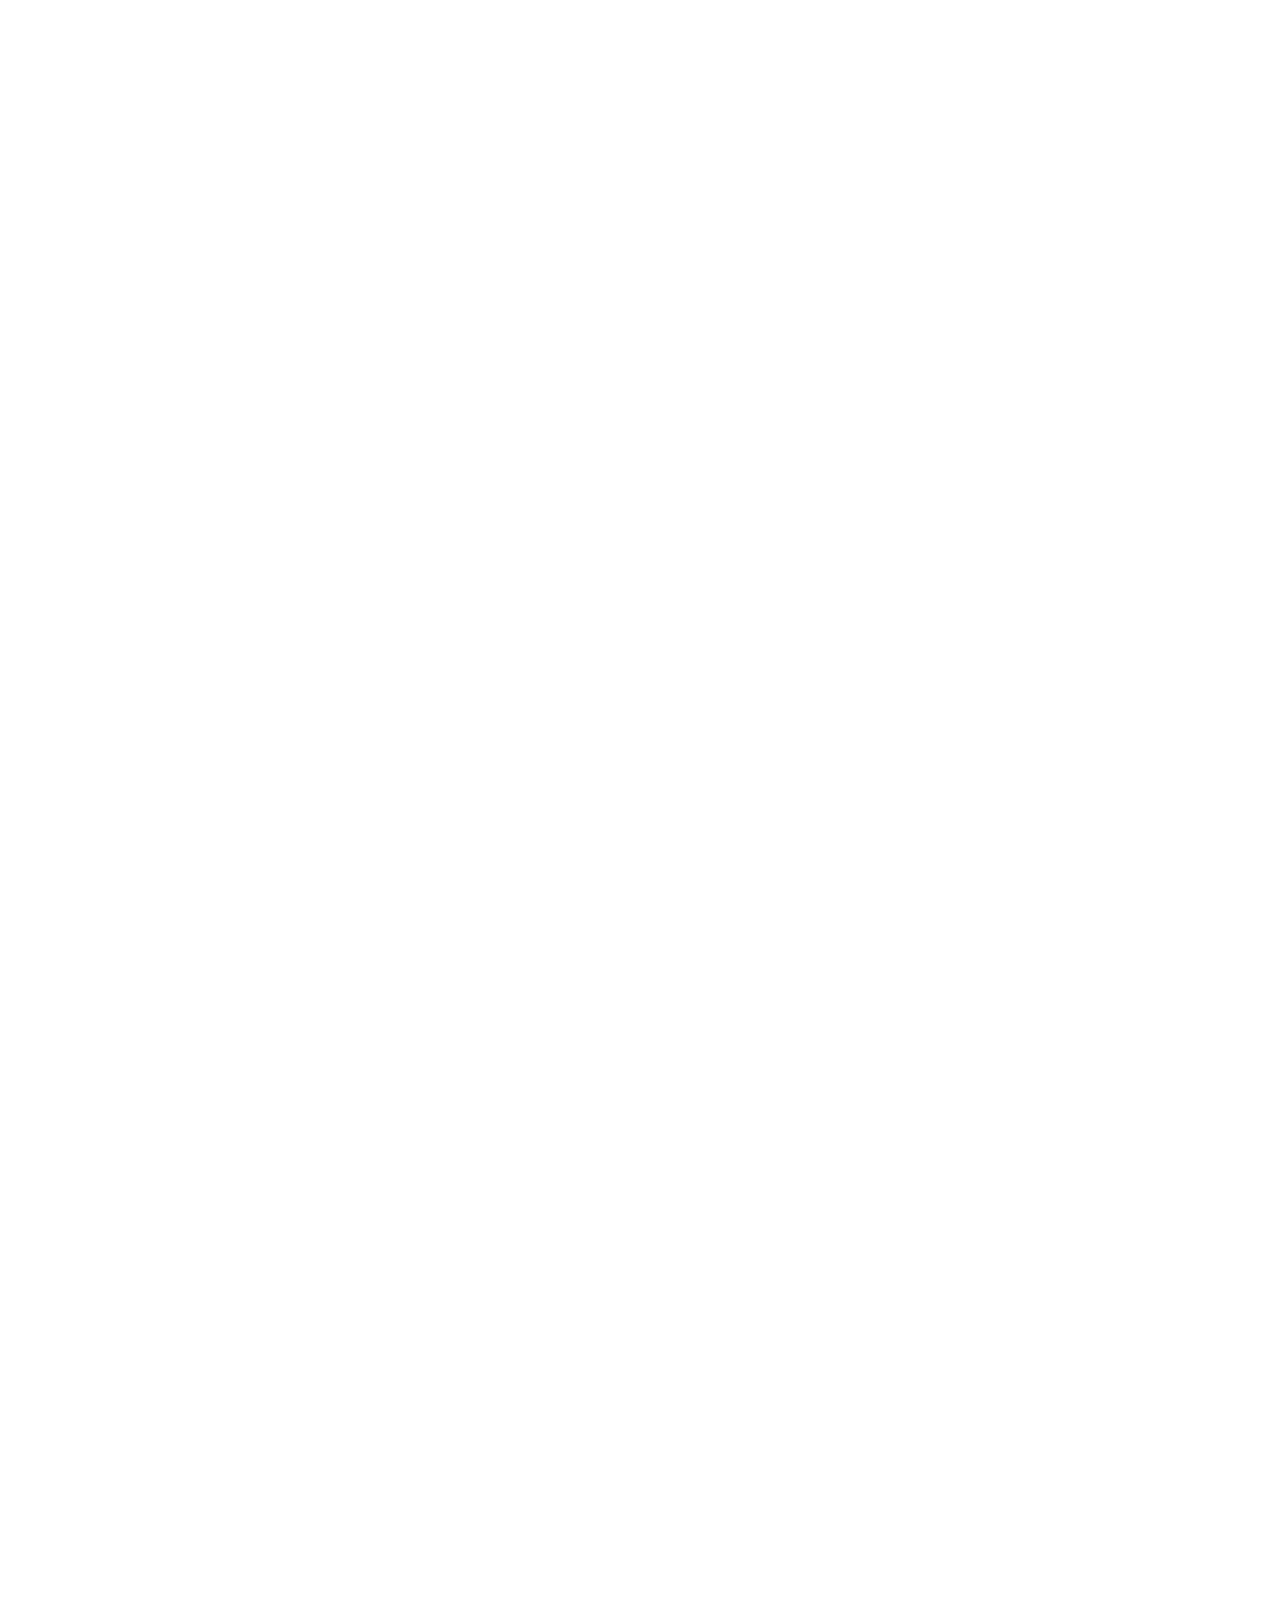
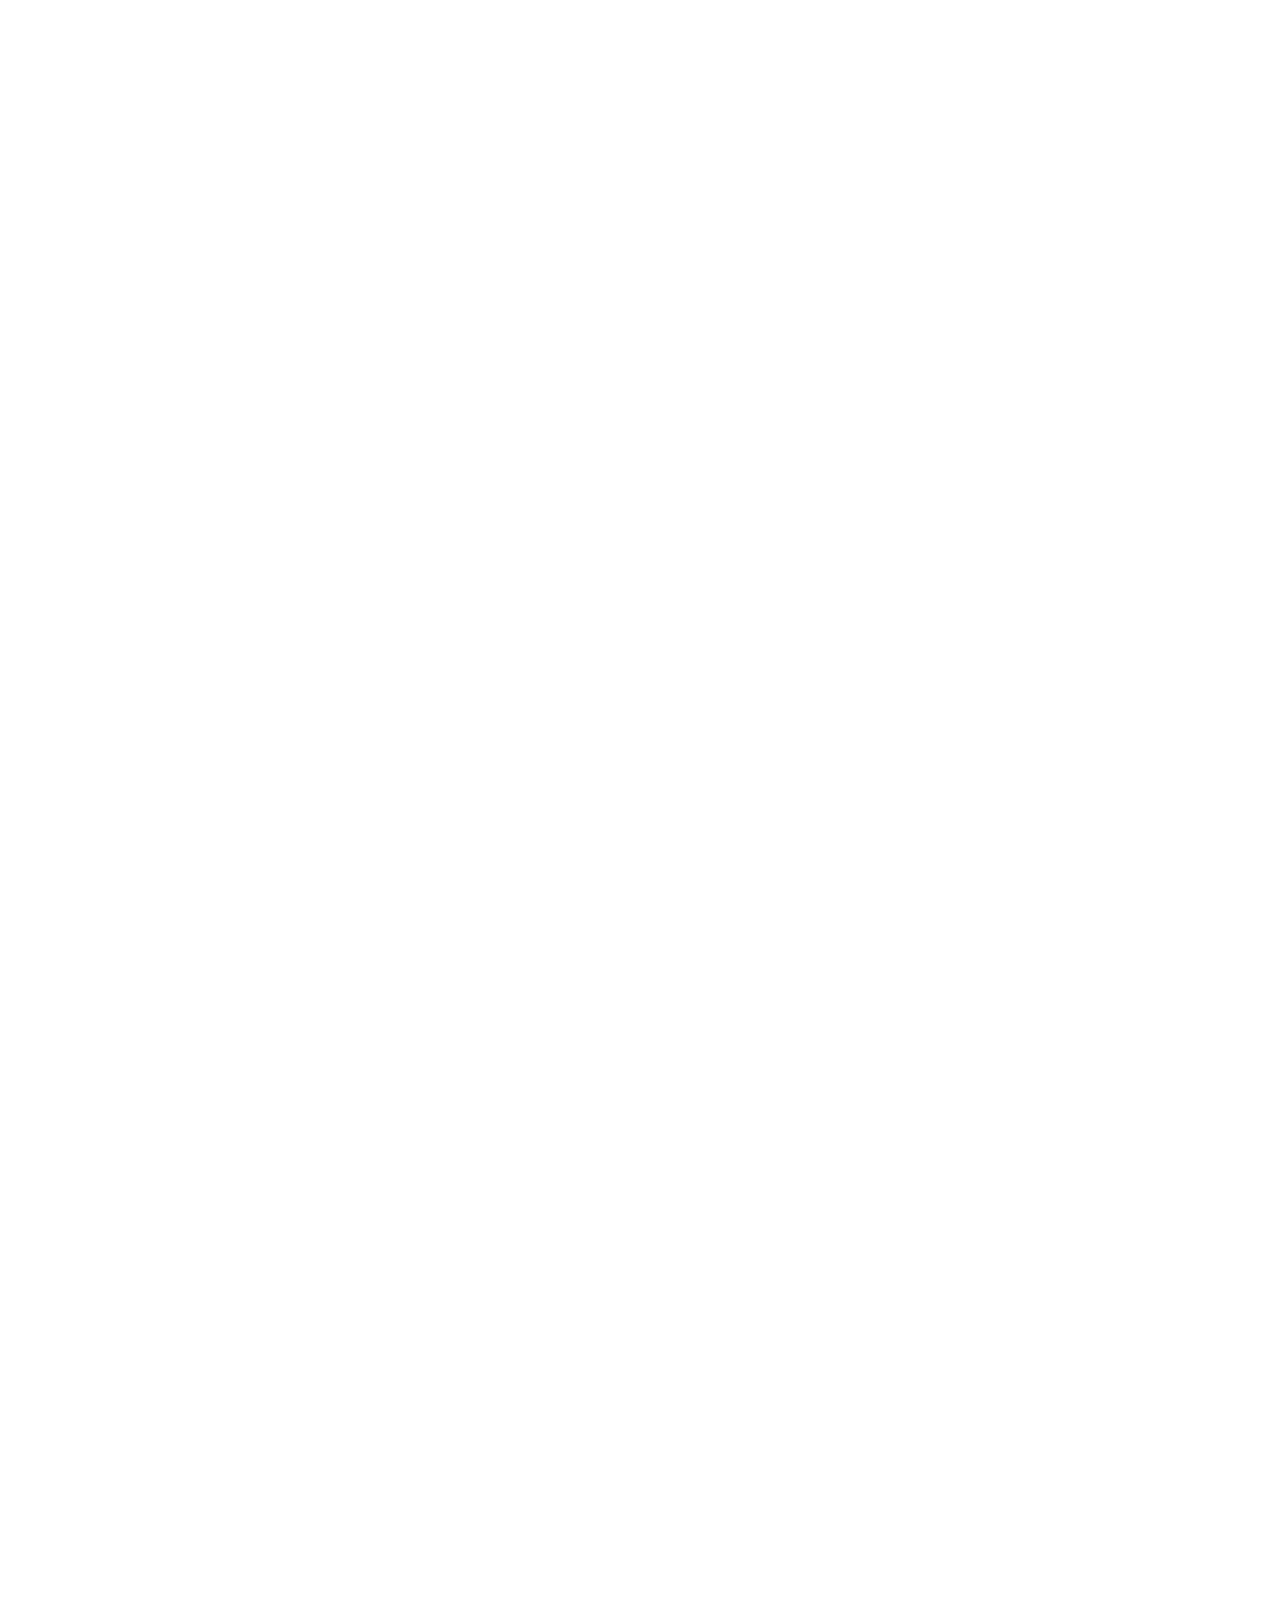
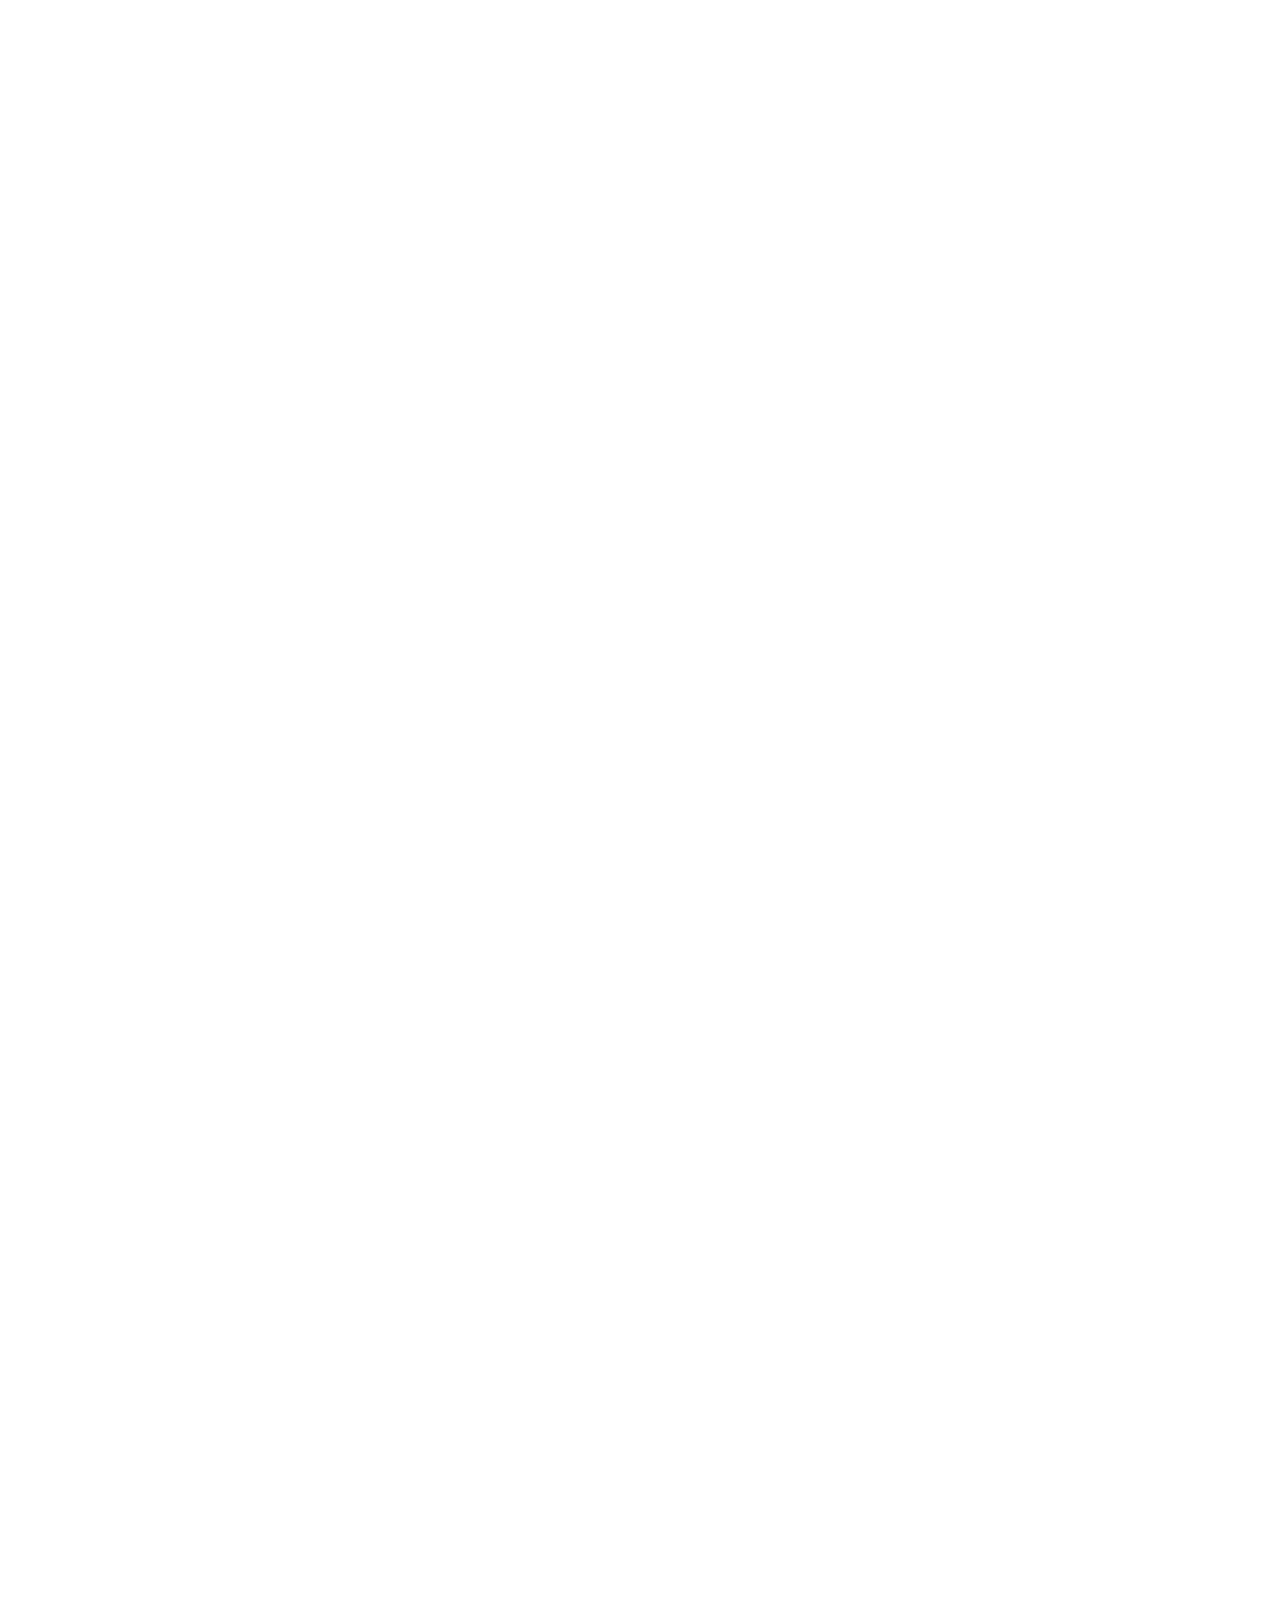
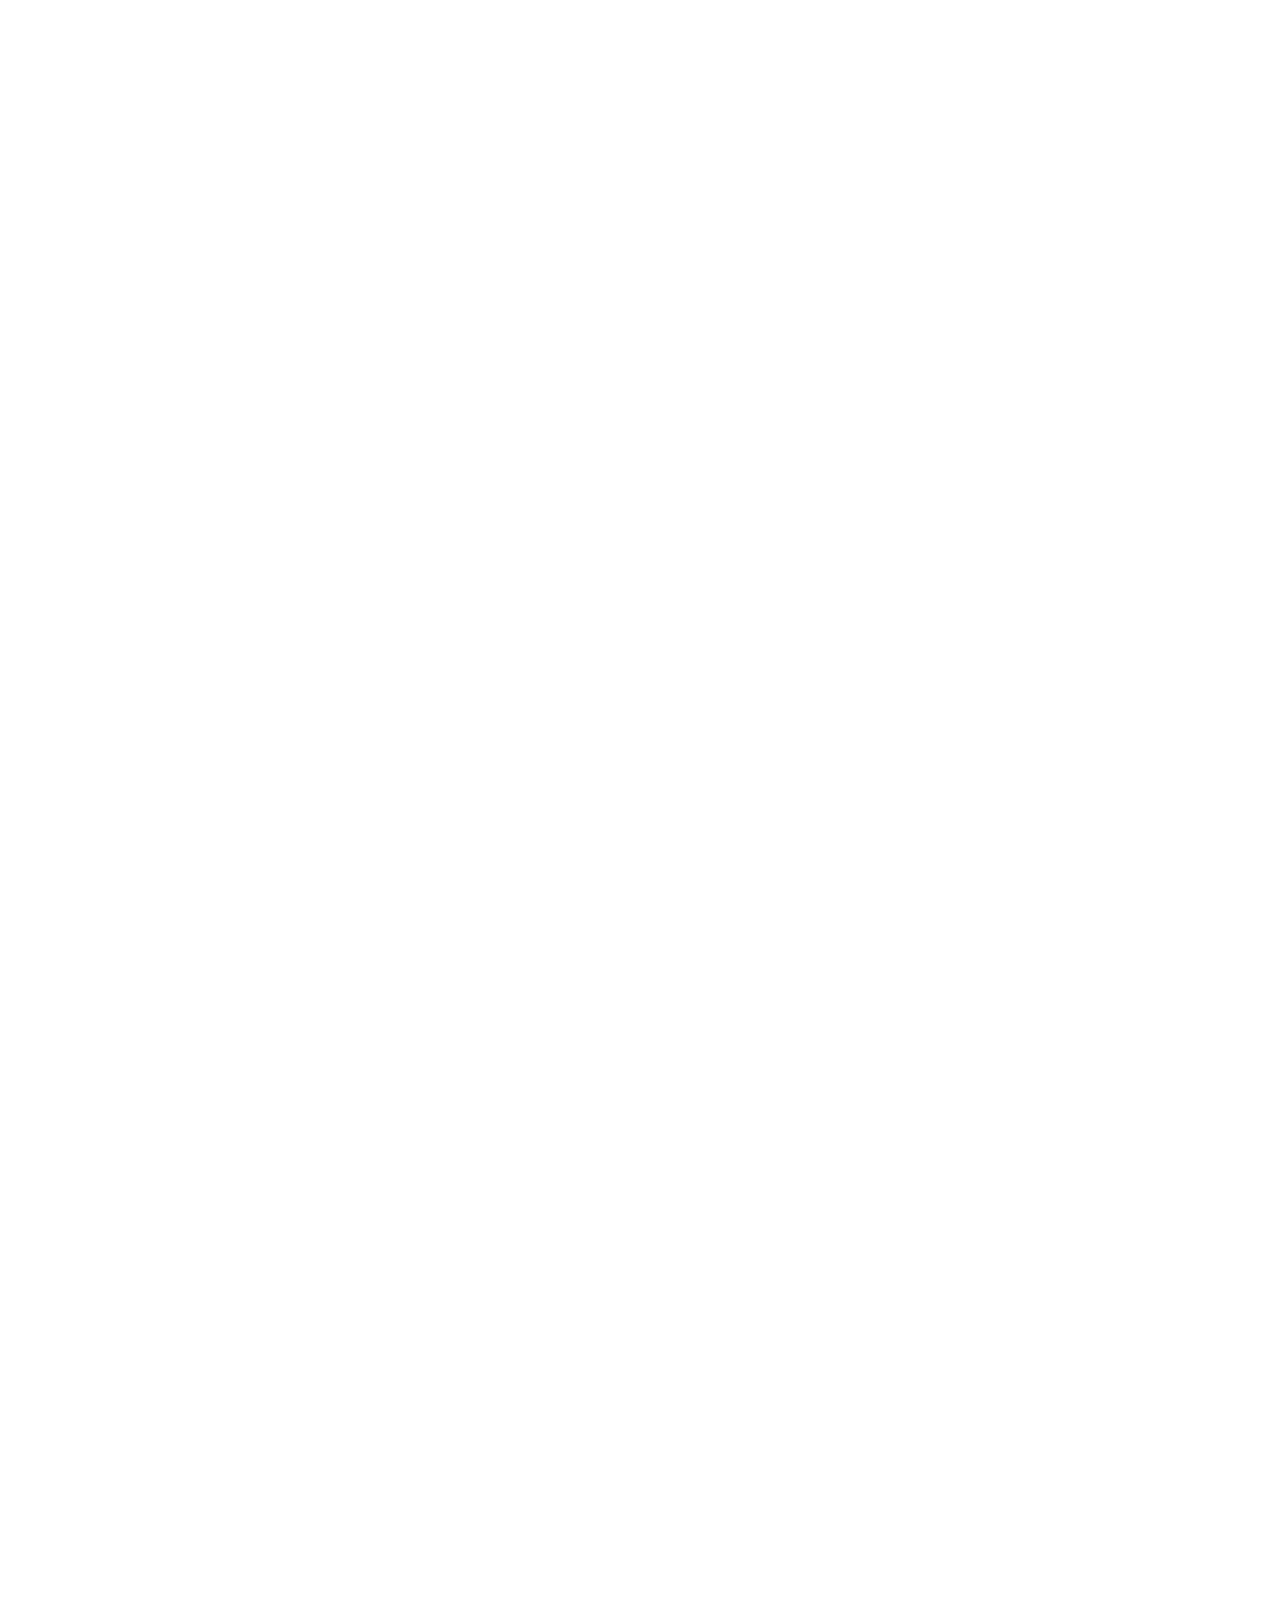
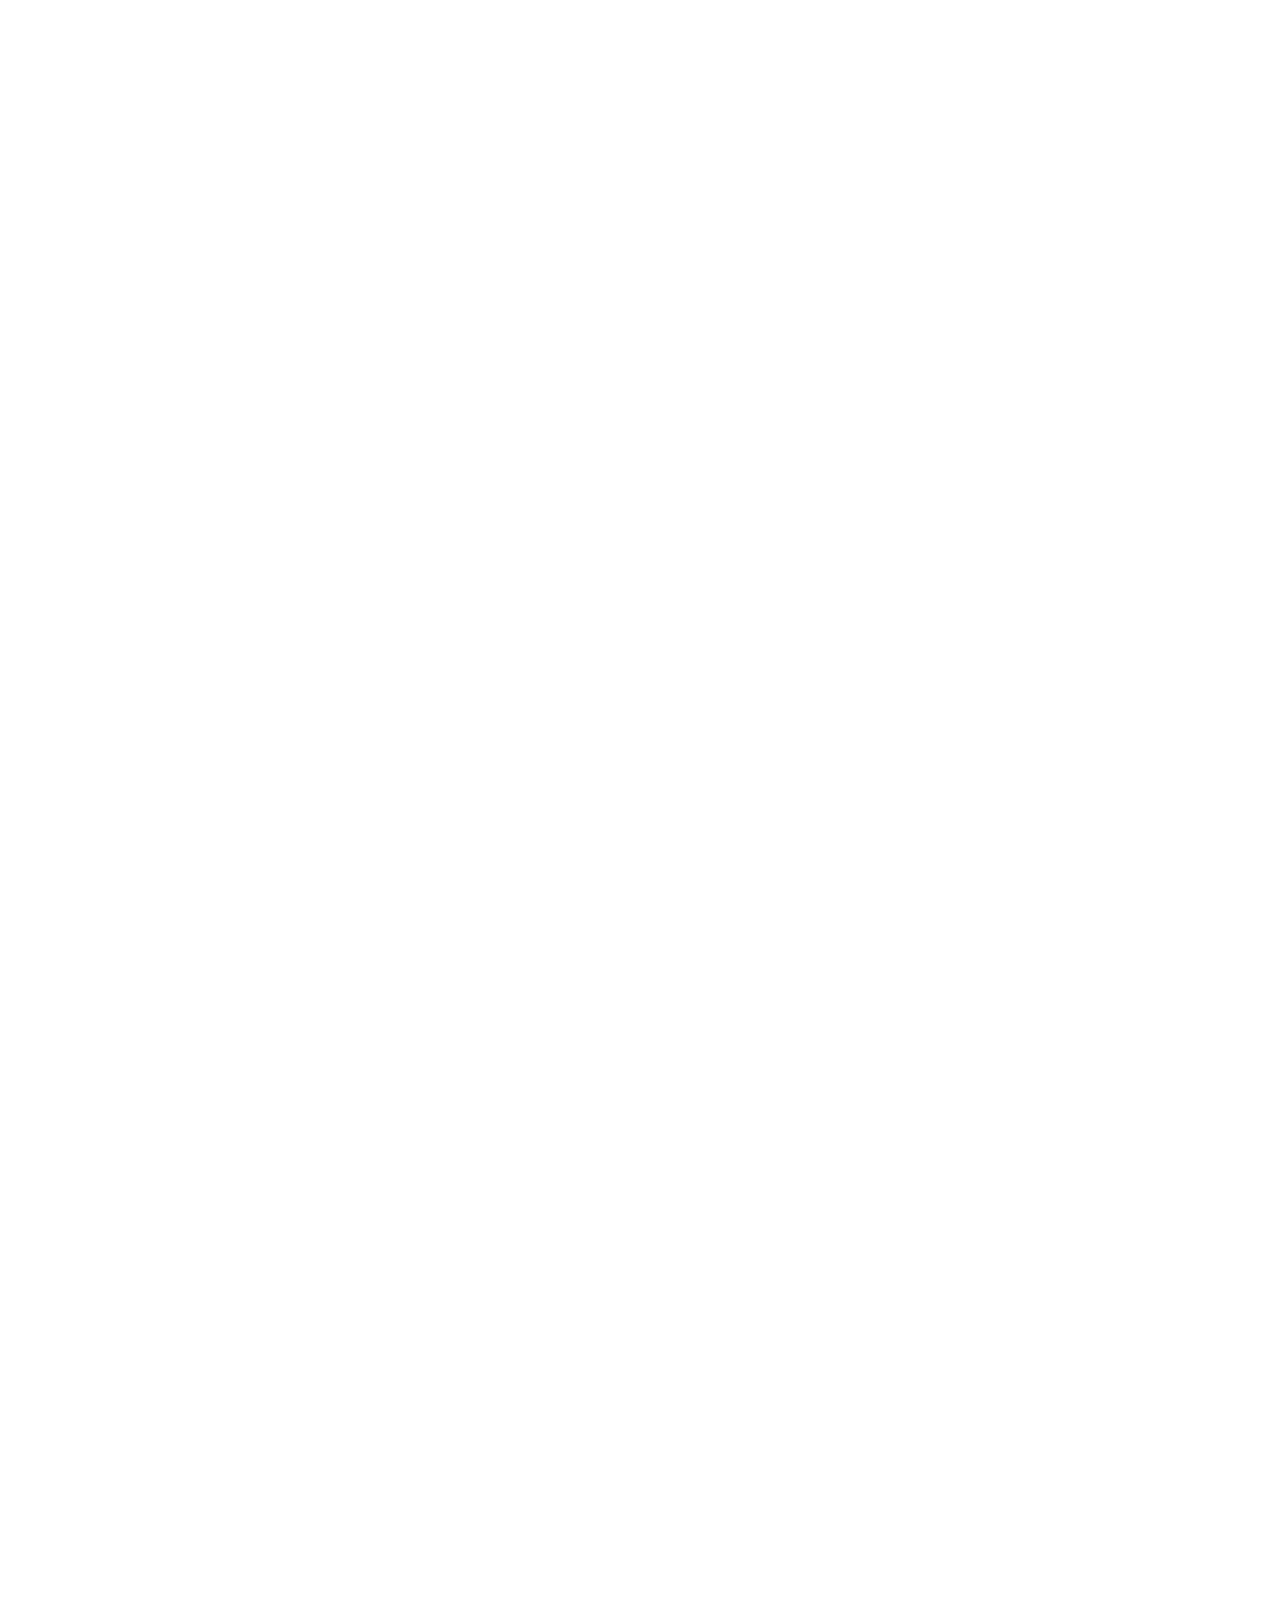
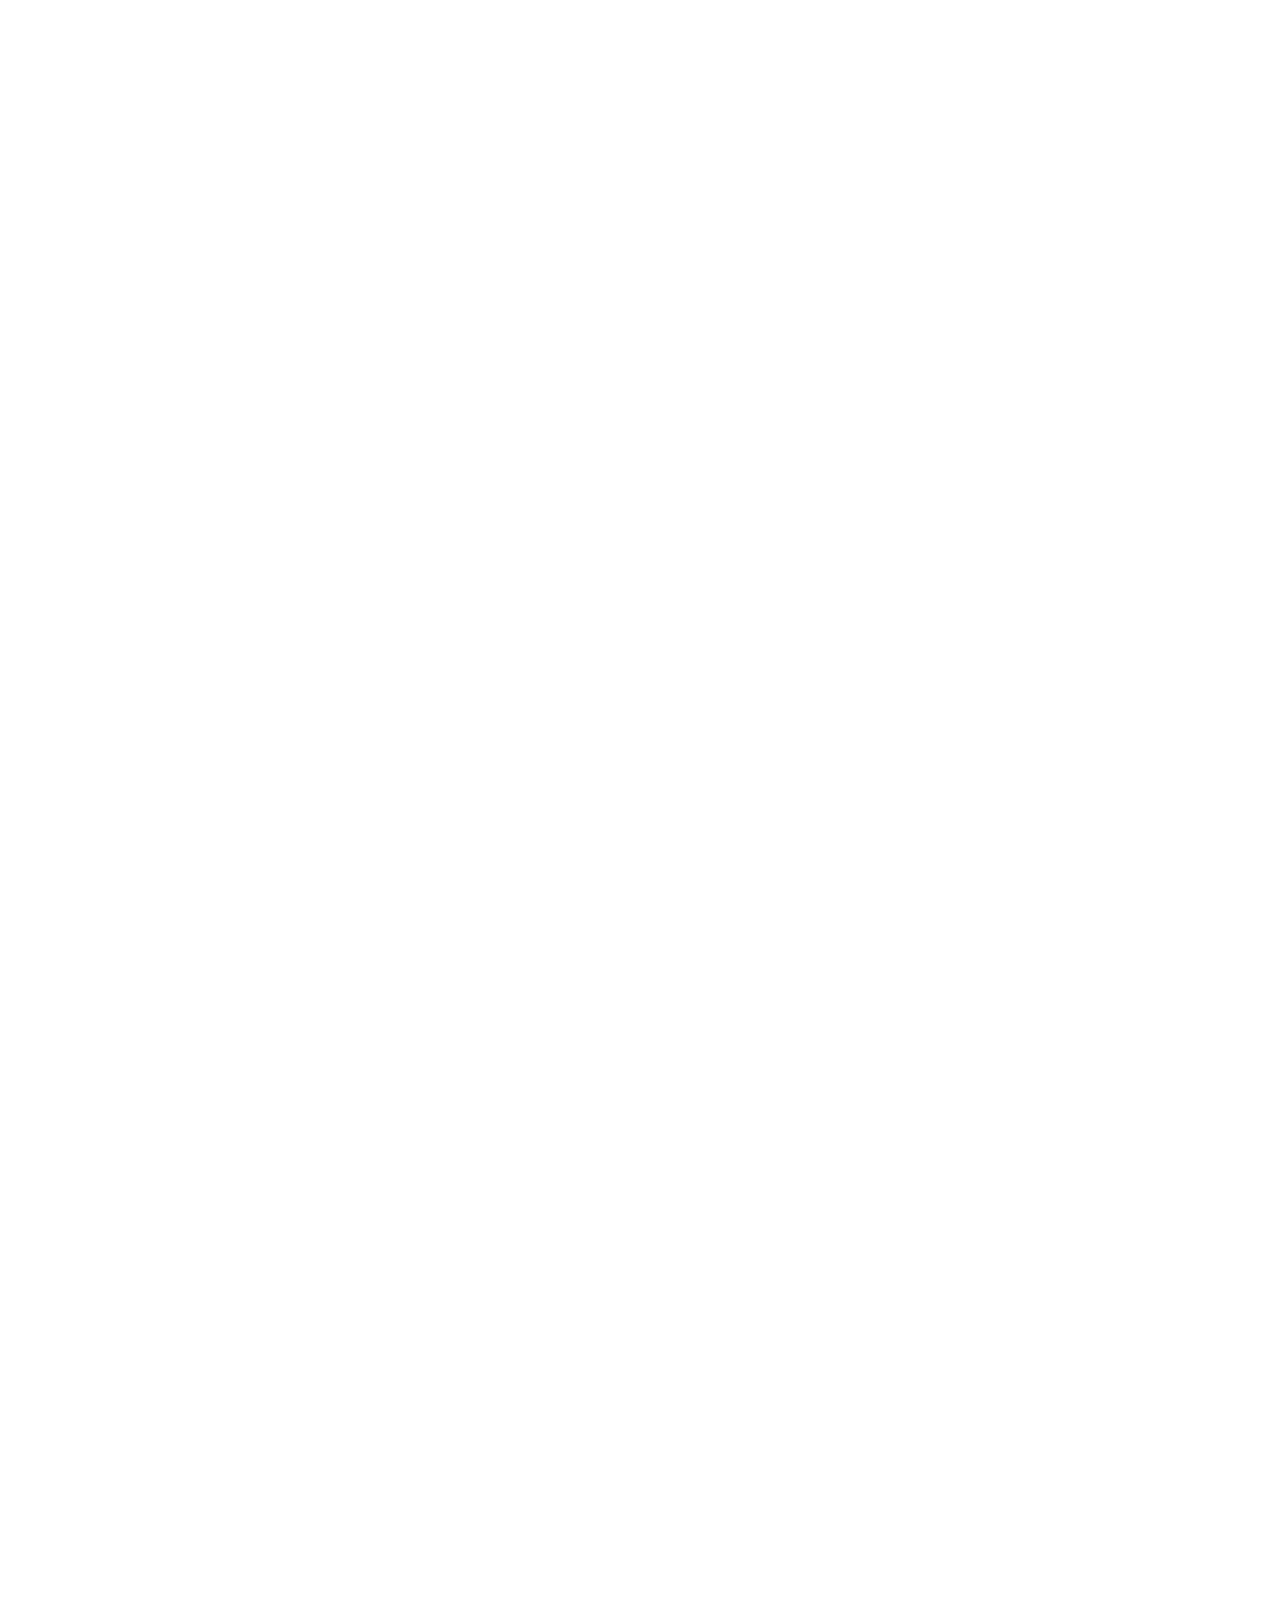
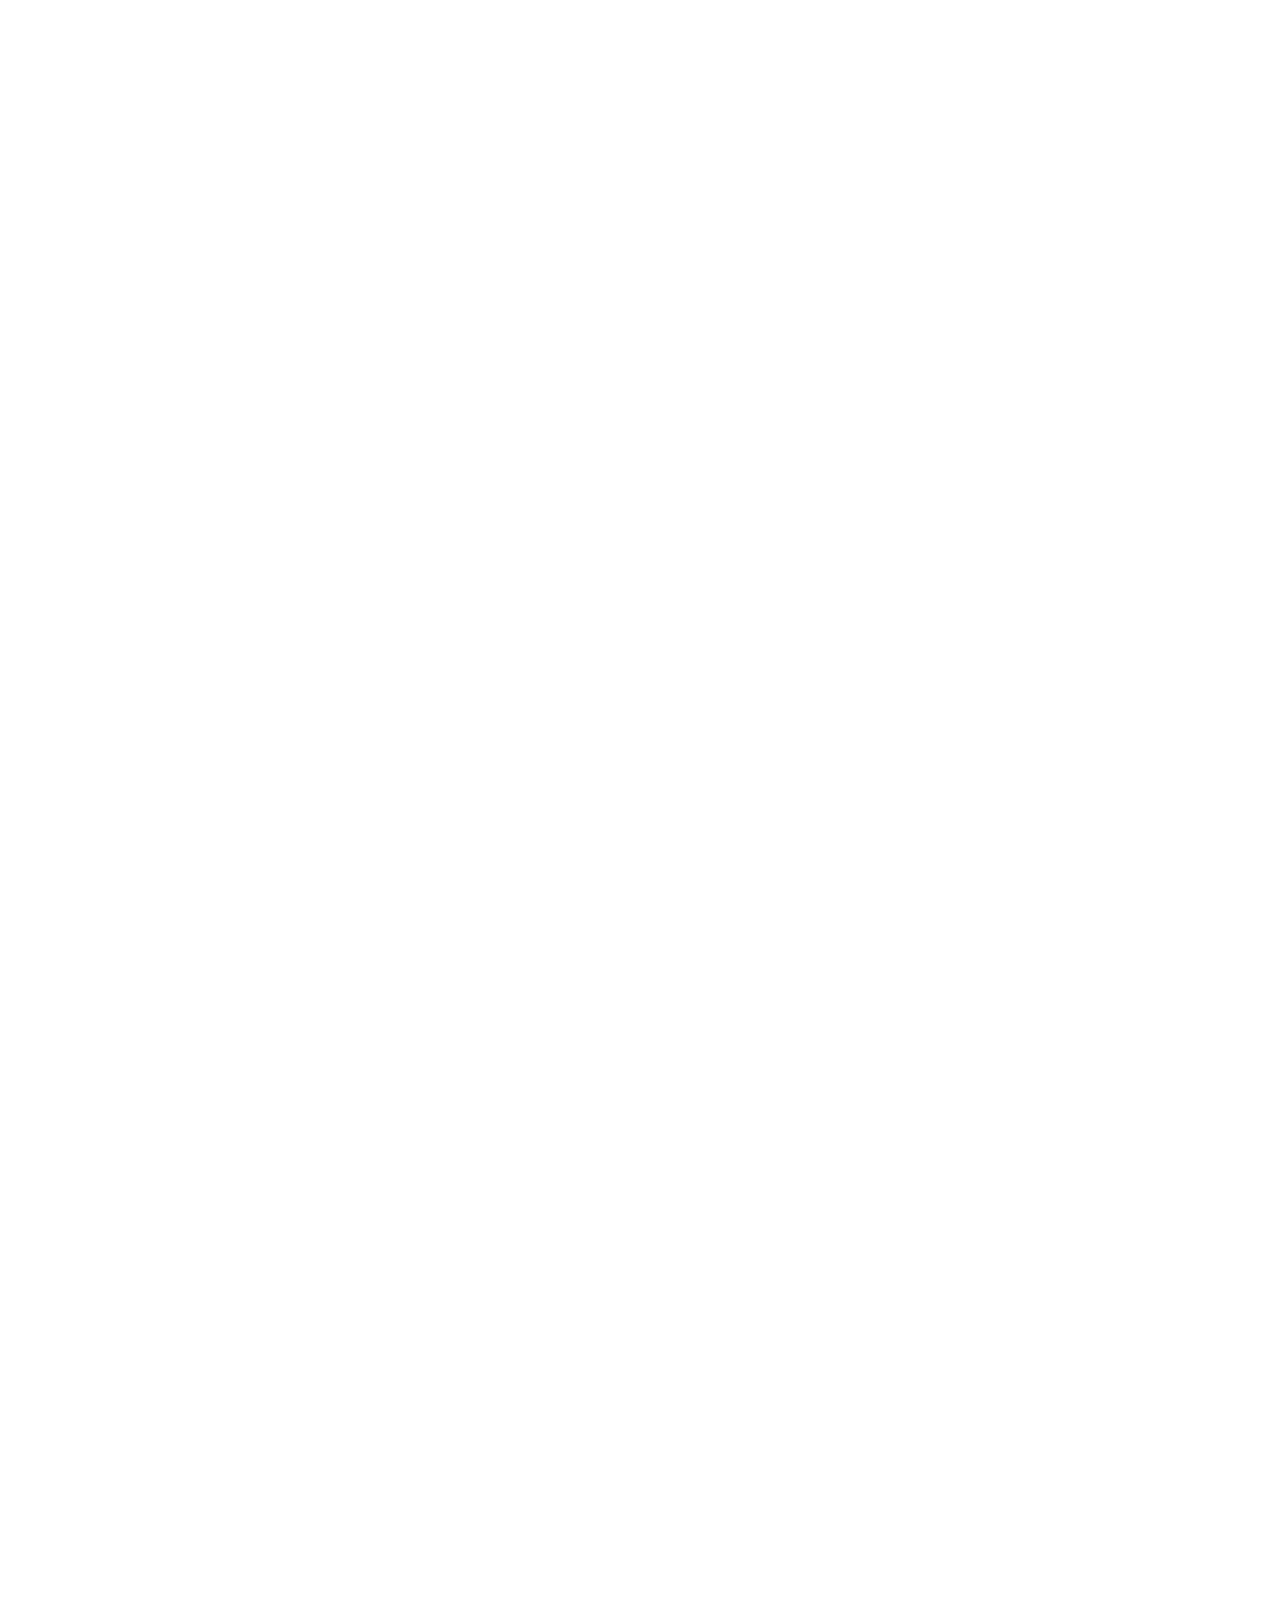
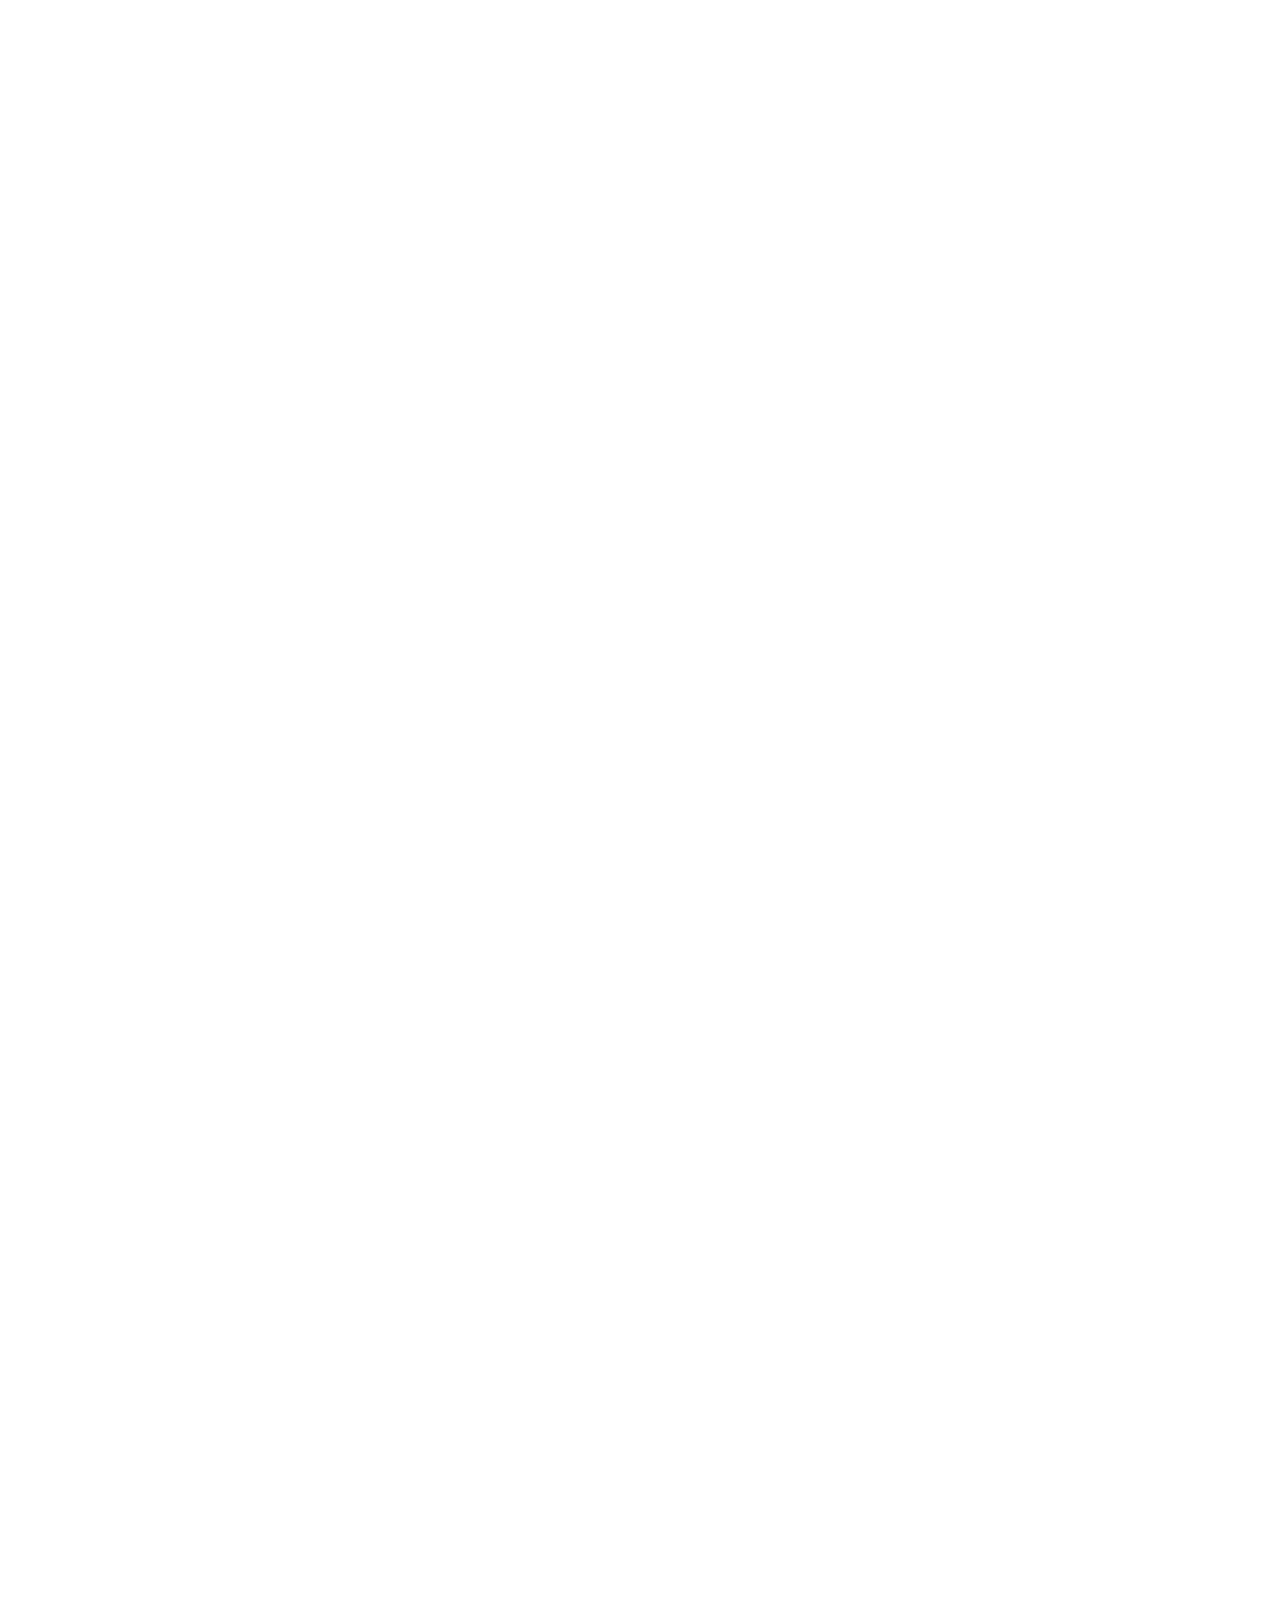
<file: nocni_tango_007.html>
<!DOCTYPE html>
<html lang="cs">
  <head>
    <meta charset="utf-8">
    <meta name="viewport" content="width=device-width, initial-scale=1.0, shrink-to-fit=no">
    <meta name="apple-mobile-web-app-title" content="1\. DÍL V&nbsp;Brně na Kolišti">
    <meta name="apple-mobile-web-app-capable" content="yes">
    <title>1. DÍL V&nbsp;Brně na Kolišti</title>
    <link rel="stylesheet" href="./style/style.min.css" media="screen" integrity="sha256-suCzP2DeAjpjfeO4Ne4lRICbrGRKid9aAmWDin20Cww=">
    <meta name="nb-research" content="Tato kniha je dočasně součástí výzkumu, který nám pomůže vylepšit webové knihy. Sbíráme pouze anonymní data o tom, jak čtete knihu. Pro použití cookies potřebujeme Váš souhlas. Děkujeme! (<a href='https://www.mlp.cz/cz/o-knihovne/cisla-dokumenty-povinne-informace/povinne-dostupne-informace/cookies/'>Jaké cookies používáme?</a>)">
    <meta name="nb-research-orgs" content="Městská knihovna v Praze a Masarykova univerzita">
    <meta name="nb-research-ga" content="UA-187132260-1">
    <link rel="icon" type="image/x-icon" href="./assets/favicon.ico">
    <link rel="icon" type="image/png" sizes="16x16" href="./assets/favicon-16x16.png">
    <link rel="icon" type="image/png" sizes="32x32" href="./assets/favicon-32x32.png">
    <link rel="icon" type="image/png" sizes="48x48" href="./assets/favicon-48x48.png">
    <link rel="manifest" href="./assets/manifest.webmanifest">
    <meta name="mobile-web-app-capable" content="yes">
    <meta name="theme-color" content="#A86818">
    <meta name="application-name" content="Jiří Kratochvil: Noční tango">
    <link rel="apple-touch-icon" sizes="57x57" href="./assets/apple-touch-icon-57x57.png">
    <link rel="apple-touch-icon" sizes="60x60" href="./assets/apple-touch-icon-60x60.png">
    <link rel="apple-touch-icon" sizes="72x72" href="./assets/apple-touch-icon-72x72.png">
    <link rel="apple-touch-icon" sizes="76x76" href="./assets/apple-touch-icon-76x76.png">
    <link rel="apple-touch-icon" sizes="114x114" href="./assets/apple-touch-icon-114x114.png">
    <link rel="apple-touch-icon" sizes="120x120" href="./assets/apple-touch-icon-120x120.png">
    <link rel="apple-touch-icon" sizes="144x144" href="./assets/apple-touch-icon-144x144.png">
    <link rel="apple-touch-icon" sizes="152x152" href="./assets/apple-touch-icon-152x152.png">
    <link rel="apple-touch-icon" sizes="167x167" href="./assets/apple-touch-icon-167x167.png">
    <link rel="apple-touch-icon" sizes="180x180" href="./assets/apple-touch-icon-180x180.png">
    <link rel="apple-touch-icon" sizes="1024x1024" href="./assets/apple-touch-icon-1024x1024.png">
    <meta name="apple-mobile-web-app-capable" content="yes">
    <meta name="apple-mobile-web-app-status-bar-style" content="black-translucent">
    <meta name="apple-mobile-web-app-title" content="Noční tango">
    <meta property="og:title" content="Noční tango">
    <meta property="og:type" content="book">
    <meta property="og:book:author" content="Jiří Kratochvil">
    <meta property="twitter:title" content="Jiří Kratochvil: Noční tango">
    <meta property="og:image" content="./assets/cover-1200x620.png">
    <meta property="twitter:image" content="./assets/cover-1200x1200.png">
    <link rel="index" href="./index.html">
    <link rel="license" href="./license.html">
    <link rel="publication" href="./manifest.json" id="manifest">
    <link rel="about" href="about.html">
    <link rel="prev" href="./nocni_tango_006.html">
    <link rel="next" href="./nocni_tango_008.html">
    <meta name="nb-order" content="3">
    <link rel="self" href="nocni_tango_007.html">
    <meta name="nb-identifier" content="kratochvil-nocni-tango-41beffc">
    <meta name="nb-role" content="chapter">
  </head>
  <body class="content-prose nb-role-chapter nb-custom-style" data-nb-words="9803" data-nb-chars="58857">
    <nav role="doc-toc">
      <ul class="plain section">
        <li><a href="nocni_tango_005.html">Citát</a></li>
        <li><a href="nocni_tango_006.html">Osoby, místo, čas</a></li>
        <li><a href="nocni_tango_007.html">V&nbsp;Brně na Kolišti</a></li>
        <li><a href="nocni_tango_008.html">Vzhůru na Sibiř</a></li>
        <li><a href="nocni_tango_009.html">Křik Mínótaurův</a></li>
        <li><a href="nocni_tango_010.html">Noční tango</a></li>
      </ul>
    </nav>
    <div id="ui-content">
    </div>
    <div class="content">
      <main>
        <nav class="begin-nav">
          <ul>
            <li><a href="./index.html#" rel="index">Titulní strana</a></li>
            <li><a href="./nocni_tango_006.html#chapter-end" rel="prev">← Předchozí kapitola</a></li>
          </ul>
        </nav><a id="chapter-start"></a>
        <h1 class="chunk" data-nb-ref-number="1" data-nb-words="6" data-nb-chars="24"><span class="idea" data-nb-ref-number="1" id="idea1" data-nb-words="6" data-nb-chars="24">1. DÍL V&nbsp;Brně na&nbsp;Kolišti</span></h1>
        <section>
          <p class="chunk" data-nb-ref-number="2" data-nb-words="54" data-nb-chars="381"><span class="idea" data-nb-ref-number="2" id="idea2" data-nb-words="54" data-nb-chars="381">V&nbsp;Brně na&nbsp;Kolišti vybuchla bomba. V&nbsp;kuchyni u&nbsp;Zlatovlásky to&nbsp;bylo slyšet jako mlasknutí ježka hltajícího rumovou pralinku. (Správně, zapamatujme si&nbsp;to: mlasknutí ježka hltajícího rumovou pralinku.) Ale protože v&nbsp;kuchyni opravdu byl ježek (jmenoval se&nbsp;Miloš), nikdo tomu nevěnoval pozornost. Jenom Zlatovláska řekla (pětiletému) Kryštofovi, aby už&nbsp;Miloše konečně odnesl na&nbsp;zahrádku.</span></p>
          <p class="chunk" data-nb-ref-number="3" data-nb-words="3" data-nb-chars="22"><span class="idea" data-nb-ref-number="3" id="idea3" data-nb-words="3" data-nb-chars="22">Uvážíme to, odpověděl.</span></p>
          <p class="chunk" data-nb-ref-number="4" data-nb-words="6" data-nb-chars="30"><span class="idea" data-nb-ref-number="4" id="idea4" data-nb-words="6" data-nb-chars="30">A&nbsp;co tím chceš říct, kamaráde?</span></p>
          <p class="chunk" data-nb-ref-number="5" data-nb-words="15" data-nb-chars="72"><span class="idea" data-nb-ref-number="5" id="idea5" data-nb-words="15" data-nb-chars="72">Nic víc, než že&nbsp;to&nbsp;uvážíme, zatvrdil se&nbsp;Kryštof a&nbsp;nedalo se&nbsp;s&nbsp;ním hnout.</span></p>
          <p class="chunk" data-nb-ref-number="6" data-nb-words="14" data-nb-chars="78"><span class="idea" data-nb-ref-number="6" id="idea6" data-nb-words="14" data-nb-chars="78">To&nbsp;mě&nbsp;mrzí, chtěla jsem se&nbsp;spolehnout. Jak dlouho už&nbsp;Miloše nosíš na&nbsp;zahrádku?</span></p>
          <p class="chunk" data-nb-ref-number="7" data-nb-words="9" data-nb-chars="53"><span class="idea" data-nb-ref-number="7" id="idea7" data-nb-words="9" data-nb-chars="53">Už&nbsp;hodně dlouho, přiznal. Dřív než to&nbsp;všechno začalo.</span></p>
          <p class="chunk" data-nb-ref-number="8" data-nb-words="70" data-nb-chars="403"><span class="idea" data-nb-ref-number="8" id="idea8" data-nb-words="70" data-nb-chars="403">Ale Zlatovláska se&nbsp;už&nbsp;nezeptala co. Oba moc dobře věděli, do&nbsp;čeho jsou namočeni a&nbsp;co zatím zatajili jak před Šebestiánem, tak před Davidem. Scenárista je&nbsp;totiž poprosil: Zatím o&nbsp;tom nemluvte, nechci, aby se&nbsp;to&nbsp;rozkřiklo po&nbsp;Brně, a&nbsp;rád bych, aby se&nbsp;ty&nbsp;prvé sekvence dělaly v&nbsp;autentické atmosféře. Jakmile se&nbsp;lidi doví, že&nbsp;se&nbsp;tady natáčí televizní seriál s&nbsp;hvězdným obsazením, budem je&nbsp;mít pořád za&nbsp;krkem.</span></p>
          <p class="chunk" data-nb-ref-number="9" data-nb-words="23" data-nb-chars="137"><span class="idea" data-nb-ref-number="9" id="idea9" data-nb-words="23" data-nb-chars="137">Dole stiskl Adam klakson a&nbsp;Zlatovláska napsala na&nbsp;lístek: <em>Šebes­tiáne, stěhuju se&nbsp;s&nbsp;Kryštofem zas na&nbsp;týden k&nbsp;Davidovi. Veze nás tam Adam.</em></span></p>
          <p class="chunk" data-nb-ref-number="10" data-nb-words="42" data-nb-chars="256"><span class="idea" data-nb-ref-number="10" id="idea10" data-nb-words="42" data-nb-chars="256">Ale nedojeli daleko. Sotva zahnuli z&nbsp;Malinovského náměstí na&nbsp;Koliště, musel Adam vylézt z&nbsp;vozu a&nbsp;dozvěděl se, že&nbsp;zde před chvilkou vybuchla bomba. Projížděl tudy chladírenský vůz a&nbsp;najednou vyletěl ve&nbsp;sloupu ohně vzhůru a&nbsp;zůstalo po&nbsp;něm jen ožehnuté místo.</span></p>
          <p class="chunk" data-nb-ref-number="11" data-nb-words="26" data-nb-chars="172"><span class="idea" data-nb-ref-number="11" id="idea11" data-nb-words="26" data-nb-chars="172">Taky by&nbsp;se&nbsp;to&nbsp;dalo klidně nazvat nanebevzetím, řekl jeden z&nbsp;policajtů. Ale druhý ho&nbsp;okamžitě opravil: Napeklovzetí! Když, tak dopekelvzetí! dala jim flek tlustá policajtka.</span></p>
          <p class="chunk" data-nb-ref-number="12" data-nb-words="50" data-nb-chars="306"><span class="idea" data-nb-ref-number="12" id="idea12" data-nb-words="50" data-nb-chars="306">Na&nbsp;Koliště se&nbsp;pořád sjížděli další a&nbsp;další policajti, hasiči, sanitky, pyrotechnici, ale taky televizáci (v&nbsp;tom shluku lidí zahlídla Zlato­vláska scenáristu, ale ten si&nbsp;rychle přiložil prst na&nbsp;rty!), a&nbsp;tak Adam raději vycouval a&nbsp;jel pak kousek po&nbsp;Cejlu a&nbsp;na třídu Milady Horákové se&nbsp;dostal bočními ulicemi.</span></p>
          <p class="chunk" data-nb-ref-number="13" data-nb-words="45" data-nb-chars="306"><span class="idea" data-nb-ref-number="13" id="idea13" data-nb-words="45" data-nb-chars="306">Projeli kolem hospody U&nbsp;Kaštanů a&nbsp;zastavili před vysokým činžákem s&nbsp;elegantním nárožním rizalitem, vyplněným velkými prosklenými balkony. Tak výrazně se&nbsp;lišil od&nbsp;ošuntělého činžáku na&nbsp;Úvoze, odkud právě přijeli. Však střídání těch dvou tak rozdílných domovů mělo cosi do&nbsp;sebe, to&nbsp;třeba Zlatovlásce přiznat.</span></p>
          <p class="chunk" data-nb-ref-number="14" data-nb-words="29" data-nb-chars="196"><span class="idea" data-nb-ref-number="14" id="idea14" data-nb-words="29" data-nb-chars="196">Davida zastihli ještě před obrazovkou, díval se&nbsp;na&nbsp;reprízu včerejší Jednadvacítky (politologové se&nbsp;tam dohadovali, jestli je&nbsp;Klaus vůbec ochoten domluvit se&nbsp;s&nbsp;Luxem a&nbsp;Rumlem na&nbsp;pravicové koalici).</span></p>
          <p class="chunk" data-nb-ref-number="15" data-nb-words="10" data-nb-chars="63"><span class="idea" data-nb-ref-number="15" id="idea15" data-nb-words="10" data-nb-chars="63">Zatímco se&nbsp;díváš na&nbsp;včerejší zprávy, vybuchla na&nbsp;Kolišti bomba.</span></p>
          <p class="chunk" data-nb-ref-number="16" data-nb-words="6" data-nb-chars="30"><span class="idea" data-nb-ref-number="16" id="idea16" data-nb-words="6" data-nb-chars="30">No&nbsp;jasně, přivezl tě&nbsp;Adam, ne?</span></p>
          <p class="chunk" data-nb-ref-number="17" data-nb-words="22" data-nb-chars="117"><span class="idea" data-nb-ref-number="17" id="idea17" data-nb-words="22" data-nb-chars="117">Jenže to&nbsp;nemám od&nbsp;Adama. Mluvili jsme přímo s&nbsp;lidma, co&nbsp;to&nbsp;viděli. A&nbsp;na dlažbě byl ožehnutej flek ve&nbsp;tvaru náklaďáku.</span></p>
          <p class="chunk" data-nb-ref-number="18" data-nb-words="41" data-nb-chars="227"><span class="idea" data-nb-ref-number="18" id="idea18" data-nb-words="41" data-nb-chars="227">David zhasl obrazovku a&nbsp;zašklebil se&nbsp;na&nbsp;Kryštofa a&nbsp;řekl mu, otevři si&nbsp;ledničku a&nbsp;to, co&nbsp;uvidíš vpravo nahoře, je&nbsp;všechno tvoje. A&nbsp;Kryštof hned naklusal do&nbsp;kuchyně a&nbsp;v&nbsp;té chvíli David vyjel po&nbsp;Zlatovlásce, ale ta&nbsp;šikovně uhnula.</span></p>
          <p class="chunk" data-nb-ref-number="19" data-nb-words="12" data-nb-chars="56"><span class="idea" data-nb-ref-number="19" id="idea19" data-nb-words="12" data-nb-chars="56">Budem na&nbsp;to&nbsp;mít celej večír a&nbsp;taky myslím celou noc, ne?</span></p>
          <p class="chunk" data-nb-ref-number="20" data-nb-words="2" data-nb-chars="15"><span class="idea" data-nb-ref-number="20" id="idea20" data-nb-words="2" data-nb-chars="15">Aspoň závdavek.</span></p>
          <p class="chunk" data-nb-ref-number="21" data-nb-words="11" data-nb-chars="68"><span class="idea" data-nb-ref-number="21" id="idea21" data-nb-words="11" data-nb-chars="68">A&nbsp;čemu říkáš závdavek, Davide? Není závdavků! Buď všecko, anebo nic!</span></p>
          <p class="chunk" data-nb-ref-number="22" data-nb-words="10" data-nb-chars="56"><span class="idea" data-nb-ref-number="22" id="idea22" data-nb-words="10" data-nb-chars="56">Ale to&nbsp;se&nbsp;už&nbsp;vrátil Kryštof, děsivě od&nbsp;čehosi zaprasený.</span></p>
          <p class="chunk" data-nb-ref-number="23" data-nb-words="28" data-nb-chars="141"><span class="idea" data-nb-ref-number="23" id="idea23" data-nb-words="28" data-nb-chars="141">Ty&nbsp;už&nbsp;to&nbsp;máš v&nbsp;sobě? podivil se&nbsp;David. Tebe radši šatit, než krmit! Na&nbsp;předsíni je&nbsp;mraznička, otevři si&nbsp;ji, a&nbsp;co najdeš vlevo dole, je&nbsp;tvoje.</span></p>
          <p class="chunk" data-nb-ref-number="24" data-nb-words="17" data-nb-chars="90"><span class="idea" data-nb-ref-number="24" id="idea24" data-nb-words="17" data-nb-chars="90">To&nbsp;dá&nbsp;rozum, že&nbsp;teď nemáš chuť, když jste to&nbsp;cestou dělali s&nbsp;Adamem! Vymrskala sis libido!</span></p>
          <p class="chunk" data-nb-ref-number="25" data-nb-words="12" data-nb-chars="58"><span class="idea" data-nb-ref-number="25" id="idea25" data-nb-words="12" data-nb-chars="58">Jak jsem to&nbsp;mohla dělat s&nbsp;Adamem, když u&nbsp;toho byl Kryštof?</span></p>
          <p class="chunk" data-nb-ref-number="26" data-nb-words="3" data-nb-chars="20"><span class="idea" data-nb-ref-number="26" id="idea26" data-nb-words="3" data-nb-chars="20">Vidíš, přiznáváš se!</span></p>
          <p class="chunk" data-nb-ref-number="27" data-nb-words="2" data-nb-chars="13"><span class="idea" data-nb-ref-number="27" id="idea27" data-nb-words="2" data-nb-chars="13">Zbláznil ses!</span></p>
          <p class="chunk" data-nb-ref-number="28" data-nb-words="9" data-nb-chars="43"><span class="idea" data-nb-ref-number="28" id="idea28" data-nb-words="9" data-nb-chars="43">Teď jsi právě řekla, že&nbsp;u&nbsp;toho byl Kryštof!</span></p>
          <p class="chunk" data-nb-ref-number="29" data-nb-words="27" data-nb-chars="159"><span class="idea" data-nb-ref-number="29" id="idea29" data-nb-words="27" data-nb-chars="159">Zlatovláska vybuchla smíchy. Promiň, stejně by&nbsp;mě&nbsp;zajímalo, proč tě&nbsp;to&nbsp;s&nbsp;Adamem tak strašně nasírá? Jestli to&nbsp;opravdu s&nbsp;někým často dělám, tak je&nbsp;to&nbsp;Šebestián.</span></p>
          <p class="chunk" data-nb-ref-number="30" data-nb-words="7" data-nb-chars="32"><span class="idea" data-nb-ref-number="30" id="idea30" data-nb-words="7" data-nb-chars="32">A&nbsp;v&nbsp;té chvíli vešel zas Kryštof.</span></p>
          <p class="chunk" data-nb-ref-number="31" data-nb-words="16" data-nb-chars="108"><span class="idea" data-nb-ref-number="31" id="idea31" data-nb-words="16" data-nb-chars="108">Jen podívej se&nbsp;na&nbsp;něho, potěšila se&nbsp;Zlatovláska. Není můj syn pátou reinkarnací velkého prasete cejlonského?</span></p>
          <p class="chunk" data-nb-ref-number="32" data-nb-words="17" data-nb-chars="101"><span class="idea" data-nb-ref-number="32" id="idea32" data-nb-words="17" data-nb-chars="101">A&nbsp;Kryštof hned šťastně zachrochtal, úděsně zasviněný jak od&nbsp;toho z&nbsp;ledničky, tak od&nbsp;toho z&nbsp;mrazničky.</span></p>
          <p class="chunk" data-nb-ref-number="33" data-nb-words="90" data-nb-chars="533"><span class="idea" data-nb-ref-number="33" id="idea33" data-nb-words="90" data-nb-chars="533">Ale to&nbsp;se&nbsp;už&nbsp;Davidova matka, přesná jak smrt, přezouvala v&nbsp;předsíni. Sára zbožňovala Kryštofa, ale neměla valné mínění o&nbsp;Zlatovlásce (nepopírám, je&nbsp;opravdu krásná, říkala vždycky Davidovi, ale taky bys měl vědět, že&nbsp;je&nbsp;to&nbsp;třpytný klenot z&nbsp;hnoje, a&nbsp;snad smím aspoň doufat, že&nbsp;to&nbsp;mému synovi jednoho dne dojde). Odpověděla chladně na&nbsp;Zlatovlásčin pozdrav a&nbsp;už se&nbsp;rozhlížela po&nbsp;Kryštofovi, ale když uviděla, jak je&nbsp;od&nbsp;hlavy k&nbsp;patě od&nbsp;čehosi přímo zasraný, srdce jí&nbsp;to&nbsp;mohlo utrhnout. A&nbsp;David se&nbsp;Zlatovláskou se&nbsp;rychle sbírali k&nbsp;odchodu.</span></p>
          <p class="chunk" data-nb-ref-number="34" data-nb-words="194" data-nb-chars="1268"><span class="idea" data-nb-ref-number="34" id="idea34" data-nb-words="194" data-nb-chars="1268">Takhle totiž vypadal Kryštofův den u&nbsp;Davida. Od&nbsp;rána do&nbsp;večera se&nbsp;o&nbsp;něho starala Sára, Davidova matka. Stejně jako u&nbsp;Šebes­tiána se&nbsp;zas o&nbsp;něho starala Josefina, Šebestiánova matka. Josefina připravovala Kryštofa do&nbsp;školy, a&nbsp;to s&nbsp;takovým zápalem, že&nbsp;uměl číst a&nbsp;psát už&nbsp;ve&nbsp;čtyřech letech. Ale nejen zásluhou toho zápalu. Kryštof byl totiž po&nbsp;čertech chytrý děcko. Už&nbsp;v&nbsp;těch čtyřech pěti letech byl ochoten sežrat všecku moudrost světa. Aniž ho&nbsp;ta&nbsp;ochota naplňovala protivnou domýšlivostí dětských primadon. A&nbsp;to zas bylo nejspíš zásluhou Sáry, která nejen doplňovala Josefininy školské lekce, ale především se&nbsp;věnovala Kryštofově citové stránce, rozvíjela jeho citové nadání ruku v&nbsp;ruce s&nbsp;jakýmsi řekněme přímo filozofickým fundamentem, čímž se&nbsp;tady, nelekejte se, míní, že&nbsp;vedli spolu hovory o&nbsp;životě a&nbsp;smrti. Takže pedagogický konglomerát těch dvou milujících babiček stvořil dítě, jehož hypertrofovaný rozum uzavřel sňatek se&nbsp;stejně obézní emocionalitou, jak by&nbsp;to&nbsp;pojmenoval Šebestián. A&nbsp;dnes například měla Davidova matka v&nbsp;úmyslu věnovat se&nbsp;Kryštofově vrozené náchylnosti ke&nbsp;zvířecímu světu, jeho citovým vazbám na&nbsp;všechno, co&nbsp;nosilo chobot, tahalo za&nbsp;sebou dlouhý ocas, anebo aspoň roztáhlo netopýří křídla, slovem, chtěla ho&nbsp;vzít do&nbsp;brněnské zoologické zahrady.</span></p>
        </section>
        <section>
          <p class="chunk" data-nb-ref-number="35" data-nb-words="42" data-nb-chars="262"><span class="idea" data-nb-ref-number="35" id="idea35" data-nb-words="42" data-nb-chars="262">David byl zaměstnán jako redaktor v&nbsp;brněnském studiu Českého rozhlasu a&nbsp;Zlatovláska jezdila s&nbsp;tramvajemi. A&nbsp;tak dnes v&nbsp;10.12 střídala řidiče jedenáctky na&nbsp;zastávce nahoře na&nbsp;České. Měla tedy ještě čas doprovodit Davida a&nbsp;stavili se&nbsp;spolu v&nbsp;bistru nedaleko rádia.</span></p>
          <p class="chunk" data-nb-ref-number="36" data-nb-words="6" data-nb-chars="34"><span class="idea" data-nb-ref-number="36" id="idea36" data-nb-words="6" data-nb-chars="34">Co&nbsp;ty&nbsp;víš o&nbsp;židovským náboženství?</span></p>
          <p class="chunk" data-nb-ref-number="37" data-nb-words="10" data-nb-chars="43"><span class="idea" data-nb-ref-number="37" id="idea37" data-nb-words="10" data-nb-chars="43">Obávám se, že&nbsp;nic víc než ty. Proč se&nbsp;ptáš?</span></p>
          <p class="chunk" data-nb-ref-number="38" data-nb-words="26" data-nb-chars="177"><span class="idea" data-nb-ref-number="38" id="idea38" data-nb-words="26" data-nb-chars="177">Někde jsem teď četla, že&nbsp;židovský náboženství vlastně vůbec není náboženstvím, protože mu&nbsp;prý chybí, jo, Davide, takhle to&nbsp;tam stálo: zakotvenost v&nbsp;osobním transcendentním Bohu.</span></p>
          <p class="chunk" data-nb-ref-number="39" data-nb-words="4" data-nb-chars="15"><span class="idea" data-nb-ref-number="39" id="idea39" data-nb-words="4" data-nb-chars="15">To&nbsp;že&nbsp;mu&nbsp;chybí?</span></p>
          <p class="chunk" data-nb-ref-number="40" data-nb-words="27" data-nb-chars="158"><span class="idea" data-nb-ref-number="40" id="idea40" data-nb-words="27" data-nb-chars="158">Tvrdijou to. Víš, v&nbsp;poslední době začínám cítit, že&nbsp;bych chtěla být věřící. Jenže kterýho náboženství se&nbsp;chytit? A&nbsp;copak to&nbsp;vůbec může záviset na&nbsp;mý&nbsp;libovůli?</span></p>
          <p class="chunk" data-nb-ref-number="41" data-nb-words="108" data-nb-chars="637"><span class="idea" data-nb-ref-number="41" id="idea41" data-nb-words="108" data-nb-chars="637">A&nbsp;Zlatovláska mluvila rychle a&nbsp;překotně, jako kdyby teď okamžitě chtěla něco moc důležitého sdělit, ale přitom zároveň věděla, že&nbsp;už&nbsp;na&nbsp;to&nbsp;má&nbsp;jen pranepatrně času, takhle maličko času, Davide, a&nbsp;promnula mezi prsty zrnéčko prachu, a&nbsp;kromě toho si&nbsp;byla taky moc dobře vědoma, jak se&nbsp;jí&nbsp;nedostává přesných a&nbsp;výstižných slov a&nbsp;vlastně se&nbsp;jen pořád bezmocně motá na&nbsp;místě a&nbsp;neříká vůbec, co&nbsp;by&nbsp;chtěla říct, jsem z&nbsp;toho úplně vyšinutá, Davide, vím, že&nbsp;je&nbsp;to&nbsp;strašlivě důležitý a&nbsp;vůbec to&nbsp;nedokážu vyslovit! David jí&nbsp;trpělivě naslouchal, ale pak se&nbsp;najednou podíval na&nbsp;hodinky a&nbsp;zeptal se, jestli už&nbsp;náhodou neměla vystřídat řidiče jedenáctky?</span></p>
          <p class="chunk" data-nb-ref-number="42" data-nb-words="41" data-nb-chars="224"><span class="idea" data-nb-ref-number="42" id="idea42" data-nb-words="41" data-nb-chars="224">Zlatovláska se&nbsp;ještě ve&nbsp;dveřích otáčí a&nbsp;křičí na&nbsp;Davida, Davide, můj bubeníku, můj tambore švarný, něco se&nbsp;se&nbsp;mnou děje, tady vevnitř se&nbsp;mi&nbsp;rozsvítilo nějaký světýlko a&nbsp;nevím ti, co&nbsp;to&nbsp;je&nbsp;a&nbsp;proč to&nbsp;najednou tak zuřivě svítí!</span></p>
          <p class="chunk" data-nb-ref-number="43" data-nb-words="34" data-nb-chars="180"><span class="idea" data-nb-ref-number="43" id="idea43" data-nb-words="34" data-nb-chars="180">David čeká, až&nbsp;mu&nbsp;číšník vrátí z&nbsp;dvoustovky, ten však nad ním jen stojí, přešlápne a&nbsp;počká si, až&nbsp;za&nbsp;Zlatovláskou zapadnou dveře, a&nbsp;pak řekne: Taky já&nbsp;mám tu&nbsp;zkušenost jak ta&nbsp;dáma.</span></p>
          <p class="chunk" data-nb-ref-number="44" data-nb-words="10" data-nb-chars="57"><span class="idea" data-nb-ref-number="44" id="idea44" data-nb-words="10" data-nb-chars="57">Proboha, poleká se&nbsp;David, taky jsem váš bubeník a&nbsp;tambor?</span></p>
          <p class="chunk" data-nb-ref-number="45" data-nb-words="26" data-nb-chars="148"><span class="idea" data-nb-ref-number="45" id="idea45" data-nb-words="26" data-nb-chars="148">Ne, to&nbsp;zrovna ne, chtěl jsem říct, že&nbsp;váš hlas probouzí v&nbsp;lidech světýlka. I&nbsp;já se&nbsp;každý den výslovně těším na&nbsp;vaše pravidelný rozhlasový komentáře.</span></p>
          <p class="chunk" data-nb-ref-number="46" data-nb-words="4" data-nb-chars="40"><span class="idea" data-nb-ref-number="46" id="idea46" data-nb-words="4" data-nb-chars="40">Takže posloucháte veřejnoprávní rozhlas?</span></p>
          <p class="chunk" data-nb-ref-number="47" data-nb-words="14" data-nb-chars="80"><span class="idea" data-nb-ref-number="47" id="idea47" data-nb-words="14" data-nb-chars="80">Nic jinýho neposlouchám, lže číšník, až&nbsp;mu&nbsp;z&nbsp;toho povyroste boule na&nbsp;holý lebce.</span></p>
          <p class="chunk" data-nb-ref-number="48" data-nb-words="11" data-nb-chars="79"><span class="idea" data-nb-ref-number="48" id="idea48" data-nb-words="11" data-nb-chars="79">Jenže já&nbsp;nemám žádný pravidelný komentáře. Vlastně nemám vůbec žádný komentáře.</span></p>
          <p class="chunk" data-nb-ref-number="49" data-nb-words="7" data-nb-chars="37"><span class="idea" data-nb-ref-number="49" id="idea49" data-nb-words="7" data-nb-chars="37">Ale něco přece máte, to&nbsp;mi&nbsp;neříkejte!</span></p>
          <p class="chunk" data-nb-ref-number="50" data-nb-words="3" data-nb-chars="13"><span class="idea" data-nb-ref-number="50" id="idea50" data-nb-words="3" data-nb-chars="13">Jo, něco mám.</span></p>
          <p class="chunk" data-nb-ref-number="51" data-nb-words="27" data-nb-chars="149"><span class="idea" data-nb-ref-number="51" id="idea51" data-nb-words="27" data-nb-chars="149">Tak vidíte a&nbsp;zrovna to&nbsp;já&nbsp;poslouchám! A&nbsp;číšník vrací Davidovi padesátikačku a&nbsp;David čeká, co&nbsp;ještě vysolí, ale spadla klec a&nbsp;z&nbsp;číšníka už&nbsp;nic neleze.</span></p>
          <p class="chunk" data-nb-ref-number="52" data-nb-words="37" data-nb-chars="226"><span class="idea" data-nb-ref-number="52" id="idea52" data-nb-words="37" data-nb-chars="226">Tak vyžvejkněte ještě stovku, požádá ho&nbsp;David, dal jsem vám celýho Komenskýho! Ale číšník se&nbsp;dušuje, že&nbsp;neví o&nbsp;žádným Komenským, dal jste mi&nbsp;akorát Karlíka Čtvrtýho, a&nbsp;špičkami palce a&nbsp;ukazováčku ho&nbsp;povytáhne ze&nbsp;svý šrajtofle.</span></p>
          <p class="chunk" data-nb-ref-number="53" data-nb-words="7" data-nb-chars="34"><span class="idea" data-nb-ref-number="53" id="idea53" data-nb-words="7" data-nb-chars="34">A&nbsp;můj Komenskej je&nbsp;hnedka pod ním!</span></p>
          <p class="chunk" data-nb-ref-number="54" data-nb-words="40" data-nb-chars="247"><span class="idea" data-nb-ref-number="54" id="idea54" data-nb-words="40" data-nb-chars="247">Kdepak, brání se&nbsp;číšník a&nbsp;ukazuje peněženku, mám tady už&nbsp;jen sbor svatejch Anežek, kterým, pohleďte, káže jeden Palackej a&nbsp;čtou jim pohádky dvě Barunky Panklový, a&nbsp;tady, vidíte, jim ještě zpívá jedna Ema Destinnová. Ale nikde žádnej váš Komenskej.</span></p>
        </section>
        <section>
          <p class="chunk" data-nb-ref-number="55" data-nb-words="31" data-nb-chars="184"><span class="idea" data-nb-ref-number="55" id="idea55" data-nb-words="31" data-nb-chars="184">A&nbsp;v&nbsp;té samé chvíli na&nbsp;vzdáleném konci města, totiž na&nbsp;Mniší hoře, prošla právě Sára s&nbsp;Kryštofem bránou zoologické zahrady, koupila lístky a&nbsp;stoupali spolu do&nbsp;kopce k&nbsp;nejbližším klecím.</span></p>
          <p class="chunk" data-nb-ref-number="56" data-nb-words="15" data-nb-chars="88"><span class="idea" data-nb-ref-number="56" id="idea56" data-nb-words="15" data-nb-chars="88">Vypadá to, začal si&nbsp;Kryštof, že&nbsp;se&nbsp;nám letos nedaří vrátit Miloše do&nbsp;přírodního procesu.</span></p>
          <p class="chunk" data-nb-ref-number="57" data-nb-words="25" data-nb-chars="150"><span class="idea" data-nb-ref-number="57" id="idea57" data-nb-words="25" data-nb-chars="150">Bůh mě&nbsp;netresci, pomyslela si&nbsp;Sára, vždyť to&nbsp;dítě mluví jako můj nebožtík Josele, když si&nbsp;po&nbsp;nedělním obědě četl noviny a&nbsp;komentoval světové události.</span></p>
          <p class="chunk" data-nb-ref-number="58" data-nb-words="3" data-nb-chars="13"><span class="idea" data-nb-ref-number="58" id="idea58" data-nb-words="3" data-nb-chars="13">Kdo je&nbsp;Miloš?</span></p>
          <p class="chunk" data-nb-ref-number="59" data-nb-words="59" data-nb-chars="334"><span class="idea" data-nb-ref-number="59" id="idea59" data-nb-words="59" data-nb-chars="334">Nezlob se, babi, ale o&nbsp;tom jsme se&nbsp;už&nbsp;přinejmenším stokrát bavili. Miloš je&nbsp;ježek. Každý podzim ho&nbsp;sebereme a&nbsp;uhnízdíme u&nbsp;nás v&nbsp;kuchyni. Tam přečká podzimní plískatice i&nbsp;všechna zimní zvěrstva a&nbsp;na jaře ho&nbsp;zas vypustíme do&nbsp;jeho přirozeného biotopu. Letos se&nbsp;nám však vypouštění nedaří. Letos se&nbsp;nám Miloš zatvrdil a&nbsp;nikdo s&nbsp;ním nehne.</span></p>
          <p class="chunk" data-nb-ref-number="60" data-nb-words="26" data-nb-chars="159"><span class="idea" data-nb-ref-number="60" id="idea60" data-nb-words="26" data-nb-chars="159">Plískanice nebo plískavice, opravila ho&nbsp;Sára. Řekls plískatice, a&nbsp;to vůbec nic neznamená. A&nbsp;kromě toho si&nbsp;nejsem jista těmi zimními zvěrstvy. Co&nbsp;tím asi míníš?</span></p>
          <p class="chunk" data-nb-ref-number="61" data-nb-words="20" data-nb-chars="128"><span class="idea" data-nb-ref-number="61" id="idea61" data-nb-words="20" data-nb-chars="128">Jak se&nbsp;to&nbsp;vezme. Například náledí, špatně posypané dálnice, umrzlé uši, umrzlé nosy, ale taky nedostatek potravy pro lesní zvěř.</span></p>
          <p class="chunk" data-nb-ref-number="62" data-nb-words="10" data-nb-chars="63"><span class="idea" data-nb-ref-number="62" id="idea62" data-nb-words="10" data-nb-chars="63">Přiznám se, že&nbsp;jsem zapomněla, kdo tak vašeho ježka pojmenoval.</span></p>
          <p class="chunk" data-nb-ref-number="63" data-nb-words="3" data-nb-chars="21"><span class="idea" data-nb-ref-number="63" id="idea63" data-nb-words="3" data-nb-chars="21">Byla to… Zlatovláska?</span></p>
          <p class="chunk" data-nb-ref-number="64" data-nb-words="9" data-nb-chars="48"><span class="idea" data-nb-ref-number="64" id="idea64" data-nb-words="9" data-nb-chars="48">Ale vůbec ne, byl jsem to&nbsp;já, připomněl Kryštof.</span></p>
          <p class="chunk" data-nb-ref-number="65" data-nb-words="11" data-nb-chars="74"><span class="idea" data-nb-ref-number="65" id="idea65" data-nb-words="11" data-nb-chars="74">Dost mě&nbsp;teda zaráží, proč jsi Miloše nepojmenoval nějakým zvířecím jménem.</span></p>
          <p class="chunk" data-nb-ref-number="66" data-nb-words="15" data-nb-chars="88"><span class="idea" data-nb-ref-number="66" id="idea66" data-nb-words="15" data-nb-chars="88">Ale jsou zvířecí jména pro ježky? Přece jsem ho&nbsp;nemohl pojme­novat jako koně nebo krávu.</span></p>
          <p class="chunk" data-nb-ref-number="67" data-nb-words="132" data-nb-chars="826"><span class="idea" data-nb-ref-number="67" id="idea67" data-nb-words="132" data-nb-chars="826">Zatím se&nbsp;přiblížili ke&nbsp;klecím s&nbsp;mývaly. A&nbsp;pak už&nbsp;uviděli na&nbsp;tisíce žebravých praciček vystrčených z&nbsp;pletiva. A&nbsp;jak Sára s&nbsp;Kryštofem procházeli kolem klecí, žebravé pracičky se&nbsp;pohybovaly jejich směrem: stále mířily přímo na&nbsp;ně&nbsp;jak neodbytné oči republikánského šéfa na&nbsp;volebních billboardech. A&nbsp;proč to&nbsp;nepřiznat, i&nbsp;Sára byla u&nbsp;vytržení nad těmi blouznivými tvorečky. V&nbsp;některých amerických státech jsou ovšem přímo pohromou domácností, vybavilo se&nbsp;jí. Vnikají tam všemi domovními otvory a&nbsp;vnášejí neklid do&nbsp;dosud spořádaných životů, a&nbsp;i stárnoucí člověk cítí, jak stále znova a&nbsp;znova atakují zavedený chod jeho myšlení. Ale tu&nbsp;si&nbsp;uvědomila, že&nbsp;už&nbsp;arciť neuvažuje o&nbsp;mývalech, ale o&nbsp;komsi jiném, jí&nbsp;neskonale blízkém a&nbsp;drahém, a&nbsp;hned se&nbsp;snažila svatokrádežné myšlenky zapudit. Ale některé se&nbsp;nás drží jak vši dětských hlaviček.</span></p>
          <p class="chunk" data-nb-ref-number="68" data-nb-words="42" data-nb-chars="246"><span class="idea" data-nb-ref-number="68" id="idea68" data-nb-words="42" data-nb-chars="246">A&nbsp;jsou nějaká zvířecí jména pro ježky? zopakoval Kryštof a&nbsp;Sára sebou trhla jak přistižena při obscénních představách a&nbsp;vyhrkla: To&nbsp;víš, že&nbsp;jsou, například <em>Desi</em>! Ale sotva to&nbsp;vyřkla, hned se&nbsp;polekala a&nbsp;nechápala, jak to&nbsp;z&nbsp;ní vůbec mohlo vyskočit.</span></p>
          <p class="chunk" data-nb-ref-number="69" data-nb-words="4" data-nb-chars="14"><span class="idea" data-nb-ref-number="69" id="idea69" data-nb-words="4" data-nb-chars="14">Co&nbsp;je&nbsp;to&nbsp;Desi?</span></p>
          <p class="chunk" data-nb-ref-number="70" data-nb-words="14" data-nb-chars="81"><span class="idea" data-nb-ref-number="70" id="idea70" data-nb-words="14" data-nb-chars="81">Promiň, Kryštofe, ale o&nbsp;tom bych radši nemluvila. Vypadá to, že&nbsp;jsem se&nbsp;přeřekla.</span></p>
          <p class="chunk" data-nb-ref-number="71" data-nb-words="8" data-nb-chars="37"><span class="idea" data-nb-ref-number="71" id="idea71" data-nb-words="8" data-nb-chars="37">Stejně bych rád věděl, co&nbsp;je&nbsp;to&nbsp;Desi?</span></p>
          <p class="chunk" data-nb-ref-number="72" data-nb-words="19" data-nb-chars="107"><span class="idea" data-nb-ref-number="72" id="idea72" data-nb-words="19" data-nb-chars="107">Je&nbsp;to&nbsp;prastaré hebrejské slovo a&nbsp;myslím, že&nbsp;pro ně&nbsp;neexistuje v&nbsp;našem jazyce přesný, jak to&nbsp;říct, zaváhala.</span></p>
          <p class="chunk" data-nb-ref-number="73" data-nb-words="3" data-nb-chars="27"><span class="idea" data-nb-ref-number="73" id="idea73" data-nb-words="3" data-nb-chars="27">Ekvivalent? nabídl Kryštof.</span></p>
          <p class="chunk" data-nb-ref-number="74" data-nb-words="10" data-nb-chars="48"><span class="idea" data-nb-ref-number="74" id="idea74" data-nb-words="10" data-nb-chars="48">Pojďme ke&nbsp;lvům, rozhodla Sára. A&nbsp;šlo se&nbsp;ke&nbsp;lvům.</span></p>
          <p class="chunk" data-nb-ref-number="75" data-nb-words="46" data-nb-chars="272"><span class="idea" data-nb-ref-number="75" id="idea75" data-nb-words="46" data-nb-chars="272">A&nbsp;pak se&nbsp;nad Mniší horou zatáhla obloha a&nbsp;začalo rychle krápat. Sára s&nbsp;Kryštofem se&nbsp;schovali v&nbsp;jakési boudě, která páchla po&nbsp;velbloudech, ale možná spíš po&nbsp;lamách, a&nbsp;jen peruánský jaguár, jehož čich je&nbsp;jemný jak paličkovaná krajka, dokáže tohle přesně rozlišit, člověk ne.</span></p>
          <p class="chunk" data-nb-ref-number="76" data-nb-words="68" data-nb-chars="370"><span class="idea" data-nb-ref-number="76" id="idea76" data-nb-words="68" data-nb-chars="370">A&nbsp;když se&nbsp;pak zas tramvají vraceli do&nbsp;města, byli už&nbsp;oba uchozeni a&nbsp;Sára tam seděla se&nbsp;zavřenýma očima a&nbsp;Kryštof se&nbsp;ji&nbsp;rozhodl nerušit a&nbsp;probíral si&nbsp;v&nbsp;duchu nějaké své záležitosti. A&nbsp;Sára, zastíněna víčky, přemýšlela zas (pokolikáté už?) o&nbsp;Kryštofovi. A&nbsp;to bylo namouduši velké téma. Odkud se&nbsp;to&nbsp;dítě vzalo v&nbsp;jejím životě? A&nbsp;proč k&nbsp;němu přilnula jak ke&nbsp;své pozdní lásce?</span></p>
          <p class="chunk" data-nb-ref-number="77" data-nb-words="62" data-nb-chars="380"><span class="idea" data-nb-ref-number="77" id="idea77" data-nb-words="62" data-nb-chars="380">Jak už&nbsp;tu&nbsp;bylo myslím řečeno, Sára si&nbsp;Zlatovlásku neoblíbila (byla jí&nbsp;protivná její sexuální bezednost, a&nbsp;to, že&nbsp;natáhla svá milostná klepeta i&nbsp;po jejím synovi, přivádělo Sáru až&nbsp;k&nbsp;výbuchům bezmocného vzteku), ale třeba hned dodat, že&nbsp;Zlatovlásčina rozhodnutí ujmout se&nbsp;Kryštofa si&nbsp;považovala. Nešlo totiž o&nbsp;žádnou běžnou adopci. O&nbsp;tom dítěti nikdo nic nevěděl a&nbsp;ani nemohl vědět.</span></p>
        </section>
        <section>
          <p class="chunk" data-nb-ref-number="78" data-nb-words="150" data-nb-chars="912"><span class="idea" data-nb-ref-number="78" id="idea78" data-nb-words="150" data-nb-chars="912">Jako osmiměsíční bylo nalezeno v&nbsp;barokním chrámu Panny Marie Vítězné v&nbsp;Brně-Černých Polích. Leželo tam na&nbsp;klekátku v&nbsp;severní boční kapli, klekátku přistaveném k&nbsp;nice s&nbsp;obrazem korábu v&nbsp;bouři, mylně připisovaným Janu Jiřímu Heinschovi. Dítě bylo zabaleno do&nbsp;špinavých hadrů, podle nichž se&nbsp;nedalo vůbec nic zjistit. Kněz si&nbsp;pamatoval, že&nbsp;toho dne se&nbsp;objevilo v&nbsp;kostele velké společenství rumunských nebo albánských, ale možná taky kavkazských běženců a&nbsp;že mezi nimi byly i&nbsp;matky s&nbsp;malými dětmi. Odložila tam některá z&nbsp;nich své dítě v&nbsp;naději, že&nbsp;se&nbsp;ho&nbsp;ujmou dobří lidé, anebo ho&nbsp;tam zapomněla, a&nbsp;protože mezitím taky zapomněla, kde ho&nbsp;zapomněla, běží teď kamsi od&nbsp;hlavy k&nbsp;patě, požírána pustošivým žalem? Ale nebylo už&nbsp;v&nbsp;lidských silách to&nbsp;zjistit: společenství běženců se&nbsp;vzápětí rozpustilo jak beránci na&nbsp;obloze, rozsypalo se&nbsp;do&nbsp;malých skupinek a&nbsp;každá z&nbsp;nich už&nbsp;rychle hledala jinou cestu do&nbsp;své zaslíbené země.</span></p>
          <p class="chunk" data-nb-ref-number="79" data-nb-words="86" data-nb-chars="502"><span class="idea" data-nb-ref-number="79" id="idea79" data-nb-words="86" data-nb-chars="502">Na&nbsp;Kryštofových dětských rysech se&nbsp;nedalo poznat, jakého je&nbsp;původu a&nbsp;co všechno musel prožít v&nbsp;těch prvních měsících života a&nbsp;na jaké pouti a&nbsp;odkud a&nbsp;s&nbsp;kým. Ale nikdo nepochyboval, že&nbsp;má&nbsp;za&nbsp;sebou zážitky, které se&nbsp;sice ještě nemohly dotknout jeho vědomí, vždyť z&nbsp;těch prvních měsíců nezůstává v&nbsp;našich vzpomínkách docela nic, ale které se&nbsp;přesto navždycky otiskly do&nbsp;jeho duše a&nbsp;budou teď slepě zasahovat do&nbsp;jeho osudu, vždyť z&nbsp;těch prvních měsíců zůstává v&nbsp;temných šachtách našeho bytí docela všechno.</span></p>
          <p class="chunk" data-nb-ref-number="80" data-nb-words="121" data-nb-chars="684"><span class="idea" data-nb-ref-number="80" id="idea80" data-nb-words="121" data-nb-chars="684">Když ho&nbsp;našli v&nbsp;kostele a&nbsp;nepodařilo se&nbsp;o&nbsp;něm nic zjistit a&nbsp;nepodařilo se&nbsp;ho&nbsp;navrátit těm, kteří ho&nbsp;tam snad zapomněli, nezbylo než udělat pro něho aspoň to, co&nbsp;bylo v&nbsp;lidských silách. A&nbsp;tak byl Kryštof pokřtěn, aniž jeho dobrodinci věděli, jestli to&nbsp;už&nbsp;třeba není jeho druhý křest a&nbsp;jestli ho&nbsp;tak nesvěřili do&nbsp;ochrany už&nbsp;druhého svatého patrona. Ale nešť, to&nbsp;mu&nbsp;nemohlo uškodit, kolik křtů, tolik nebeských udiček hozených mu&nbsp;shůry, a&nbsp;své jméno Kryštof si&nbsp;vysloužil tím, že&nbsp;ho&nbsp;našli na&nbsp;klekátku před kostelním obrazem korábu v&nbsp;bouři: hle, Kolumbus, jenž po&nbsp;útrapách bludné plavby dorazil až&nbsp;ke&nbsp;břehům nové pevniny. A&nbsp;v&nbsp;dětském domově v&nbsp;Pisárkách čekal pak ještě na&nbsp;své nové příjmení.</span></p>
          <p class="chunk" data-nb-ref-number="81" data-nb-words="135" data-nb-chars="777"><span class="idea" data-nb-ref-number="81" id="idea81" data-nb-words="135" data-nb-chars="777">Už&nbsp;před čtyřmi roky, už&nbsp;v&nbsp;září 1994, si&nbsp;Zlatovláska se&nbsp;Šebes­tiánem pro Kryštofa přišli a&nbsp;vybrali si&nbsp;ho&nbsp;ze&nbsp;všech tamějších dětí. A&nbsp;zároveň se&nbsp;dozvěděli, že&nbsp;nemají šanci se&nbsp;o&nbsp;něm někdy něco dozvědět. Nic o&nbsp;jeho rodičích, nic o&nbsp;jeho národnosti, nic o&nbsp;tom, z&nbsp;jaké země pochází, nic o&nbsp;případném dědičném zatížení, nic o&nbsp;tom, čeho se&nbsp;od&nbsp;něho mohou v&nbsp;budoucnosti nadít. Takže rozhodnout se&nbsp;pro Kryštofa bylo jako sáhnout potmě do&nbsp;košíku, v&nbsp;němž byla promíchána zdravá i&nbsp;červivá jablka, a&nbsp;těch červivých asi nesrovnatelně víc. Ale možná, že&nbsp;v&nbsp;tom rozhodnutí hrálo roli taky to, že&nbsp;přeludně krásná a&nbsp;milostně svrchovaná Zlatovláska nemohla mít vlastní dítě, byla veskrze jalová, a&nbsp;cítila to&nbsp;jako své provinění, ale zároveň i&nbsp;svůj trest. Takže jaképak právo přebírat se&nbsp;v&nbsp;košíku jablek?</span></p>
          <p class="chunk" data-nb-ref-number="82" data-nb-words="140" data-nb-chars="802"><span class="idea" data-nb-ref-number="82" id="idea82" data-nb-words="140" data-nb-chars="802">Ale dosti rychle se&nbsp;ukázalo, že&nbsp;měla při té&nbsp;volbě štěstí. A&nbsp;že jí&nbsp;dokonce kdekdo může závidět. Kryštof byl snad přímo darem z&nbsp;nebes: vždyť kromě toho, že&nbsp;se&nbsp;dalo čekat, že&nbsp;z&nbsp;něj nejspíš vyroste nový Wittgenstein, anebo, co&nbsp;já&nbsp;vím, James Chadwick, byl vstřícný i&nbsp;k&nbsp;lásce a&nbsp;laskavosti a&nbsp;sám je&nbsp;už&nbsp;v&nbsp;pěti letech uměl rozdávat. A&nbsp;tak přestože genetický mlýn, z&nbsp;něhož byl počat, klapal kdesi v&nbsp;dalekých temnotách, a&nbsp;přestože ten mlýn byl poháněn vodami, o&nbsp;nichž tady nikdo nic nevěděl, už&nbsp;teď bylo jasné, že&nbsp;z&nbsp;Kryštofovy budoucnosti není třeba mít obavy a&nbsp;že ty, co&nbsp;se&nbsp;kolem něho v&nbsp;dobré vůli shromáždili, žádné ošklivé překvapení nečeká. Jistě i&nbsp;tak se&nbsp;to&nbsp;dalo říct: rozmarný propletenec vztahů Zlatovlásčiných mužských i&nbsp;jejich matek byl všemi svými vrstevnicemi soustředěn ke&nbsp;svému centru, ke&nbsp;Kryštofovi.</span></p>
        </section>
        <section>
          <p class="chunk" data-nb-ref-number="83" data-nb-words="33" data-nb-chars="182"><span class="idea" data-nb-ref-number="83" id="idea83" data-nb-words="33" data-nb-chars="182">Kryštof se&nbsp;sklonil nad spící babičkou a&nbsp;lehounce jí&nbsp;stiskl nos, až&nbsp;Sára zalapala po&nbsp;dechu, otevřela oči a&nbsp;usmála se&nbsp;na&nbsp;něho. Tramvaj zastavila nad hospodou U&nbsp;Kaštanů a&nbsp;byli zas doma.</span></p>
          <p class="chunk" data-nb-ref-number="84" data-nb-words="44" data-nb-chars="281"><span class="idea" data-nb-ref-number="84" id="idea84" data-nb-words="44" data-nb-chars="281">Ale moment, ještě chvíli zpět. Vraťme se&nbsp;ještě do&nbsp;oněch slastných chvil, kdy se&nbsp;Kryštof se&nbsp;Sárou kochali pohledem na&nbsp;roztomilá mývalí stvoření a&nbsp;kdy do&nbsp;jejich žebravých praciček vsouvali pamlsky z&nbsp;babiččina kapsáře. V&nbsp;ten samý čas totiž Šebestián zahajoval hodinu občanské výchovy.</span></p>
        </section>
        <section>
          <p class="chunk" data-nb-ref-number="85" data-nb-words="172" data-nb-chars="1072"><span class="idea" data-nb-ref-number="85" id="idea85" data-nb-words="172" data-nb-chars="1072">Šebestián právě zahajoval hodinu, jež byla dosti výjimečná a&nbsp;kterou dopřával svým žákům (ale i&nbsp;sám sobě) jen jednou za&nbsp;čtvrt roku. Vlastně neměla nic společného s&nbsp;občanskou výchovou, aspoň ne&nbsp;s&nbsp;tou, co&nbsp;ji&nbsp;měl v&nbsp;osnovách, ale Šebestián jí&nbsp;rád říkával laboratoř občanské výchovy. Na&nbsp;ten nápad přišel už&nbsp;velice dávno, ještě v&nbsp;časech, kdy téhle zemi vládli sovětští okupanti prostřednictvím svých místodržitelů a&nbsp;nohsledů a&nbsp;kdy být učitelem znamenalo také být slouhou těchhle křivochcálků. Šebestián ovšem odmítal být slouhou křivochcálků. Učil v&nbsp;té době na&nbsp;odborném učilišti a&nbsp;zavedl si&nbsp;tam hodiny, v&nbsp;nichž odpovídal na&nbsp;všetečné otázky, které mu&nbsp;žáci směli (jednou za&nbsp;čtvrt roku) klást. A&nbsp;v&nbsp;těch dřevních časech to&nbsp;bývaly otázky skoro vždycky politické. Velice odvážné politické otázky, na&nbsp;něž Šebestián taky velice odvážně odpovídal. Riskoval samozřejmě, že&nbsp;bude mít ve&nbsp;třídě práskače, ale nikdy se&nbsp;nic takového nestalo, přestože ty&nbsp;hodiny provozoval léta. Mluvil se&nbsp;svými žáky a&nbsp;žákyněmi otevřeně a&nbsp;upřímně naprosto o&nbsp;všem a&nbsp;získal tak jejich respekt a&nbsp;neztratil vůbec nic.</span></p>
          <p class="chunk" data-nb-ref-number="86" data-nb-words="138" data-nb-chars="773"><span class="idea" data-nb-ref-number="86" id="idea86" data-nb-words="138" data-nb-chars="773">Dnes tedy Šebestián navazoval na&nbsp;tuhle tradici, ale situace už&nbsp;byla ovšem jiná. Už&nbsp;se&nbsp;nemusel bát, že&nbsp;se&nbsp;jeho odpovědi na&nbsp;otázky žáků donesou až&nbsp;k&nbsp;estébáckým uším, ale na&nbsp;druhé straně už&nbsp;taky u&nbsp;svých žáků nepožíval toho respektu, už&nbsp;se&nbsp;nesetkával s&nbsp;tou úctou k&nbsp;někomu, kdo se&nbsp;odvažuje nahlas vyslovit něco, o&nbsp;čem i&nbsp;jejich rodiče i&nbsp;v&nbsp;bezpečí domovů raději mlčeli. Teď se&nbsp;naopak často sám stával terčem útoků. Nic proti tomu nenamítal, a&nbsp;dokonce vyžadoval, ať&nbsp;se&nbsp;ptají na&nbsp;cokoliv a&nbsp;neohlížejí se&nbsp;na&nbsp;nic, tím méně na&nbsp;něho. I&nbsp;bývalo mu&nbsp;ochotně vyhověno. A&nbsp;někdy ho, musel si&nbsp;přiznat, přece jenom zaskočili. A&nbsp;tak i&nbsp;dnes. A&nbsp;ještě něco. Otázky se&nbsp;už&nbsp;netýkaly politiky, to&nbsp;spíš výjimečně. Politikou byli už&nbsp;všichni zasyceni, zvláště teď, těsně po&nbsp;volbách a&nbsp;těsně před prázdninami.</span></p>
          <p class="chunk" data-nb-ref-number="87" data-nb-words="24" data-nb-chars="122"><span class="idea" data-nb-ref-number="87" id="idea87" data-nb-words="24" data-nb-chars="122">Vaše žena má&nbsp;prý poměr s&nbsp;několika dalšími muži a&nbsp;vy prý jí&nbsp;to&nbsp;jen tak strpíte? zeptala se&nbsp;jedna z&nbsp;jeho nejmilejších žákyň.</span></p>
          <p class="chunk" data-nb-ref-number="88" data-nb-words="30" data-nb-chars="150"><span class="idea" data-nb-ref-number="88" id="idea88" data-nb-words="30" data-nb-chars="150">To&nbsp;není tak docela přesné, nejde o&nbsp;několik, ale jen o&nbsp;dva muže. A&nbsp;co kdybych se&nbsp;na&nbsp;oplátku zeptal já&nbsp;vás? Jak jste se&nbsp;vůbec dostali k&nbsp;téhle informaci?</span></p>
          <p class="chunk" data-nb-ref-number="89" data-nb-words="22" data-nb-chars="118"><span class="idea" data-nb-ref-number="89" id="idea89" data-nb-words="22" data-nb-chars="118">Máme své zdroje a&nbsp;ty se, jak známo, nevyzrazují. Anebo chcete raději slyšet, že&nbsp;už&nbsp;o&nbsp;tom cvrlikají i&nbsp;vrabci na&nbsp;střeše?</span></p>
          <p class="chunk" data-nb-ref-number="90" data-nb-words="21" data-nb-chars="113"><span class="idea" data-nb-ref-number="90" id="idea90" data-nb-words="21" data-nb-chars="113">A&nbsp;myslíte, že&nbsp;je&nbsp;správné tolerovat své ženě dva milence? ptal se&nbsp;kdosi dál a&nbsp;kolotoč otázek se&nbsp;už&nbsp;nedal zastavit.</span></p>
          <p class="chunk" data-nb-ref-number="91" data-nb-words="64" data-nb-chars="418"><span class="idea" data-nb-ref-number="91" id="idea91" data-nb-words="64" data-nb-chars="418">V&nbsp;milostných vztazích neexistuje žádné správné a&nbsp;nesprávné. Je&nbsp;to&nbsp;území svobody, spontaneity a&nbsp;stále nových překvapení. Opravdu velikou lásku můžeme někdy naplnit tím, že&nbsp;se&nbsp;vzdáme některých nároků konvenčně ji&nbsp;charakterizujících. A&nbsp;to, co&nbsp;se&nbsp;většině může jevit jako naprosto nepřijatelné, může být v&nbsp;jedinečnosti vztahu doslova zázračné. A&nbsp;jedno mějte prosím vždycky na&nbsp;paměti, láska se&nbsp;nedá vysvětlit, dá&nbsp;se&nbsp;jen žít.</span></p>
          <p class="chunk" data-nb-ref-number="92" data-nb-words="50" data-nb-chars="275"><span class="idea" data-nb-ref-number="92" id="idea92" data-nb-words="50" data-nb-chars="275">Pánbů s&nbsp;námi a&nbsp;zlé pryč, polekal se&nbsp;Šebestián, kážu tady jak apoštol nějaké nové sekty. Neměl by&nbsp;mě&nbsp;někdo zavčas postavit ke&nbsp;zdi a&nbsp;odprásknout? Ale tu&nbsp;se&nbsp;mu&nbsp;nečekaně dostalo vysvobození. Někdo zaklepal a&nbsp;byl to&nbsp;žák z&nbsp;vedlejší třídy se&nbsp;vzkazem, že&nbsp;má&nbsp;jít okamžitě do&nbsp;sborovny.</span></p>
        </section>
        <section>
          <p class="chunk" data-nb-ref-number="93" data-nb-words="134" data-nb-chars="863"><span class="idea" data-nb-ref-number="93" id="idea93" data-nb-words="134" data-nb-chars="863">Z&nbsp;Vídně přijedou nějací rakouští učitelé na&nbsp;předprázdninovou návštěvu brněnských škol. Za&nbsp;základnu si&nbsp;vybrali naše gymnázium, což nás nejen ctí, ale recipročně se&nbsp;nám tak v&nbsp;příštím školním roce nabídne i&nbsp;exkurze po&nbsp;vídeňských školách. Hosté přijedou už&nbsp;zítra večer, tedy v&nbsp;sobotu, a&nbsp;zajistí se&nbsp;jim ubytování v&nbsp;Internationalu a&nbsp;taky program, počínaje už&nbsp;nedělním dopolednem. Dopoledne s&nbsp;nimi pojedeme parníčkem na&nbsp;hrad Veveří a&nbsp;odpoledne se&nbsp;jim uspořádá seminář s&nbsp;nějakým odlehčeným, prázdninovým tématem, což zajistíme my, hlavy pomazané (čímž ředitel mínil sebe i&nbsp;svého zástupce). Účast všech na&nbsp;parníčkovém výletě a&nbsp;semináři povinná a&nbsp;Šebestiána tímto slavnostně pověřujeme, aby okamžitě zjistil, v&nbsp;jakém stavu je&nbsp;naše rekreační zařízení na&nbsp;přehradě a&nbsp;jestli je&nbsp;tím důstojným místem na&nbsp;uspořádání semináře, a&nbsp;pokud zrovna ne, co&nbsp;rychle učinit, aby se&nbsp;jím stalo.</span></p>
          <p class="chunk" data-nb-ref-number="94" data-nb-words="30" data-nb-chars="160"><span class="idea" data-nb-ref-number="94" id="idea94" data-nb-words="30" data-nb-chars="160">A&nbsp;Šebestián ke&nbsp;svému zděšení shledal, že&nbsp;má&nbsp;vlastně radost, že&nbsp;tak může utéct ze&nbsp;své hodiny, z&nbsp;dosahu svých žákyň a&nbsp;žáků, kteří mu&nbsp;dneska šli viditelně po&nbsp;krku.</span></p>
          <p class="chunk" data-nb-ref-number="95" data-nb-words="42" data-nb-chars="234"><span class="idea" data-nb-ref-number="95" id="idea95" data-nb-words="42" data-nb-chars="234">A&nbsp;když jel na&nbsp;přehradu, setkal se&nbsp;před stanicí Jundrov s&nbsp;tramvají, v&nbsp;níž se&nbsp;právě Kryštof se&nbsp;Sárou vraceli z&nbsp;Mniší hory. Však bylo to&nbsp;setkání dočista na&nbsp;pytel, protože jeho účastníci se&nbsp;ani nestačili vzít na&nbsp;vědomí. Jo, nezahlédli se.</span></p>
        </section>
        <section>
          <p class="chunk" data-nb-ref-number="96" data-nb-words="66" data-nb-chars="393"><span class="idea" data-nb-ref-number="96" id="idea96" data-nb-words="66" data-nb-chars="393">Tak je&nbsp;to, Sára si&nbsp;s&nbsp;Kryštofem moc ráda povídala. Kryštof se&nbsp;pohy­boval zřetelně o&nbsp;dvě tři patra výš než jeho pětiletí vrstevníci a&nbsp;zajímal ho&nbsp;jiný svět, než by&nbsp;jeho věku příslušel, a&nbsp;zvědavě strkal hlavu do&nbsp;úplně jiných dveří a&nbsp;snažil se&nbsp;nahlédnout do&nbsp;úplně jiné třinácté komnaty než naprostá většina pětiletých prcků. Povídat si&nbsp;o&nbsp;životě byla činnost, které propadal s&nbsp;frenetickou oddaností.</span></p>
          <p class="chunk" data-nb-ref-number="97" data-nb-words="20" data-nb-chars="114"><span class="idea" data-nb-ref-number="97" id="idea97" data-nb-words="20" data-nb-chars="114">Jestli se&nbsp;tě&nbsp;to&nbsp;nedotkne, navrhl Kryštof, probrali bychom dneska téma, proč vlastně člověk umírá a&nbsp;co je&nbsp;po&nbsp;smrti.</span></p>
          <p class="chunk" data-nb-ref-number="98" data-nb-words="25" data-nb-chars="134"><span class="idea" data-nb-ref-number="98" id="idea98" data-nb-words="25" data-nb-chars="134">Nedotkne. A&nbsp;proč by&nbsp;kruci mělo? načepýřila se&nbsp;Sára. Jen tě&nbsp;chci upozornit, že&nbsp;je&nbsp;to&nbsp;téma tak vymrskaný, že&nbsp;už&nbsp;na&nbsp;nic novýho nepřijdem.</span></p>
          <p class="chunk" data-nb-ref-number="99" data-nb-words="48" data-nb-chars="311"><span class="idea" data-nb-ref-number="99" id="idea99" data-nb-words="48" data-nb-chars="311">A&nbsp;tak utíkalo odpoledne. Úvodní téma sice už&nbsp;dávno opustili a&nbsp;už nějaký čas se&nbsp;věnovali něčemu mnohem veselejšímu, ale najednou začala Sára na&nbsp;Kryštofovi pozorovat jakýsi neklid, který se&nbsp;pozvolna stupňoval. Něco se&nbsp;s&nbsp;ním nepochybně dělo a&nbsp;stále přibývalo dalších drobných příznaků, jež Sáru dost znepokojovaly.</span></p>
          <p class="chunk" data-nb-ref-number="100" data-nb-words="53" data-nb-chars="286"><span class="idea" data-nb-ref-number="100" id="idea100" data-nb-words="53" data-nb-chars="286">A&nbsp;pak zjistila, že&nbsp;musí ještě pro něco do&nbsp;supermarketu. Kryštof se&nbsp;nabídl, že&nbsp;tam skočí, ale Sára řekla, že&nbsp;si&nbsp;není tak zcela jista, co&nbsp;tam všechno chce, a&nbsp;že na&nbsp;to&nbsp;přijde teprve až&nbsp;mezi regálama. Ale ve&nbsp;skutečnosti si&nbsp;vůbec nebyla jista, jestli může Kryštofa pustit v&nbsp;tomhle stavu ven.</span></p>
          <p class="chunk" data-nb-ref-number="101" data-nb-words="85" data-nb-chars="443"><span class="idea" data-nb-ref-number="101" id="idea101" data-nb-words="85" data-nb-chars="443">Šla tedy sama. Ale sotva byla za&nbsp;dveřmi, hned ji&nbsp;napadlo, že&nbsp;i&nbsp;to je&nbsp;nejspíš kopanec a&nbsp;že za&nbsp;těchto okolností neměla vůbec vytáhnout paty z&nbsp;domu. Ale za&nbsp;jakých okolností? A&nbsp;co se&nbsp;vlastně děje? A&nbsp;nenamlouvá si&nbsp;to&nbsp;všechno? A&nbsp;není tak náhodou ten neklid spíš v&nbsp;ní než v&nbsp;Kryštofovi? A&nbsp;není tak náhodou už&nbsp;v&nbsp;tom věku, kdy každá zmínka o&nbsp;smrti v&nbsp;ní probouzí neklamné příznaky čehosi znepokojivého a&nbsp;hned má&nbsp;ten dar přenášet je&nbsp;na&nbsp;všechny kolem sebe?</span></p>
          <p class="chunk" data-nb-ref-number="102" data-nb-words="114" data-nb-chars="641"><span class="idea" data-nb-ref-number="102" id="idea102" data-nb-words="114" data-nb-chars="641">Rychle cosi nakoupila a&nbsp;netrpělivě stála ve&nbsp;frontě před pokladnou (a před ní&nbsp;stál někdo, kdo měl na&nbsp;rameni papouška, a&nbsp;ten hleděl na&nbsp;Sáru zlobným okem, a&nbsp;to měla ještě štěstí, že&nbsp;to&nbsp;byl papoušek nekňuba, protože kdoví, co&nbsp;by&nbsp;na&nbsp;ni&nbsp;jinak vykřikl) a&nbsp;pak přesypala nákup z&nbsp;vozíku do&nbsp;tašky a&nbsp;už zas utíkala zpátky a&nbsp;uklidnila se&nbsp;teprve, když vystoupila z&nbsp;výtahu a&nbsp;zamířila ke&nbsp;dveřím Davidova bytu. Ale bohužel ne&nbsp;na&nbsp;dlouho. Protože jakmile zasunula klíč do&nbsp;zámku a&nbsp;otočila jím, uslyšela vřískot. Byl to&nbsp;Kryštofův hlas, i&nbsp;když čímsi hrozivě pozměněný. Pustila tašku s&nbsp;nákupem, nechala otevřené dveře (a ve&nbsp;dveřích klíč) a&nbsp;už běžela za&nbsp;tím hlasem.</span></p>
          <p class="chunk" data-nb-ref-number="103" data-nb-words="87" data-nb-chars="481"><span class="idea" data-nb-ref-number="103" id="idea103" data-nb-words="87" data-nb-chars="481">Kryštof stál uprostřed kuchyně a&nbsp;měl zavřené oči a&nbsp;zakloněnou hlavu a&nbsp;rukama se&nbsp;držel za&nbsp;krk a&nbsp;křičel. Přiskočila k&nbsp;němu, chtěla ho&nbsp;sevřít do&nbsp;náruče, ale okamžitě se&nbsp;jí&nbsp;vytrhl a&nbsp;běžel ke&nbsp;zdi, opřel se&nbsp;zvednutými lokty, vyvrátil hlavu a&nbsp;zas křičel. A&nbsp;pak něčím náhle připomínal oběšence a&nbsp;pak se&nbsp;svezl na&nbsp;podlahu a&nbsp;zůstal tam už&nbsp;tiše ležet. Znova ho&nbsp;sevřela v&nbsp;náruči, připravena, že&nbsp;se&nbsp;jí&nbsp;zas okamžitě vytrhne. Ale nehýbal se. Žil, dýchal, srdíčko mu&nbsp;divoce tlouklo, ale nehýbal se.</span></p>
        </section>
        <section>
          <p class="chunk" data-nb-ref-number="104" data-nb-words="82" data-nb-chars="506"><span class="idea" data-nb-ref-number="104" id="idea104" data-nb-words="82" data-nb-chars="506">Šebestián byl v&nbsp;té chatě všehovšudy jedenkrát v&nbsp;životě, a&nbsp;tak zapochyboval, jestli ji&nbsp;vůbec najde. Ale našel. Nu, stála pár metrů od&nbsp;přehradního jezera, kousek od&nbsp;přístaviště parníků, a&nbsp;vypadala hodně nevábně. To&nbsp;byl nejspíš taky nápad ředitele nebo jeho zástupce: zvenku chatu zohavit a&nbsp;ještě ji&nbsp;opatřit odpudivým nápisem: DERATIZAČNÍ SKLAD, HUBENÍ KRYS, MYŠÍ A&nbsp;ŠVÁBŮ! Zatím to&nbsp;fungovalo, dosud nebyla vykradena. Ale už&nbsp;brzo nadejde čas, kdy to&nbsp;jediné, co&nbsp;vzbudí ještě něčí zájem, bude právě jed na&nbsp;krysy!</span></p>
          <p class="chunk" data-nb-ref-number="105" data-nb-words="125" data-nb-chars="755"><span class="idea" data-nb-ref-number="105" id="idea105" data-nb-words="125" data-nb-chars="755">Když chatu našel, byly tak dvě hodiny. Dvacet minut tam pak strávil prohlížeje si&nbsp;hodně rozmanité a&nbsp;hodně různorodé zařízení, jímž byla vybavena. Jako by&nbsp;sem každý návštěvník povinně přinesl něco ze&nbsp;svého zlolajného domova. Byla stejně odpudivá zevnitř jako zvenku, a&nbsp;navíc všemu vévodil rozměrný kýč, oslavující západ slunka nad přehradou. A&nbsp;nebylo pochyb, před tímhle obrazem se&nbsp;uči­telstvo za&nbsp;táhlého řevu do&nbsp;nocí a&nbsp;do němoty zpíjelo. Šebestián se&nbsp;pokusil obraz sundat, ale pod ním objevil něco tak omračujícího, že&nbsp;před tím s&nbsp;výkřikem couvl a&nbsp;honem zas západ slunka připlácl na&nbsp;své místo. Není pochyb, tady se&nbsp;seminář za&nbsp;žádnou cenu nesmí konat. On, Šebestián, se&nbsp;tomu postaví, i&nbsp;kdyby si&nbsp;to&nbsp;měl na&nbsp;doživotí zavařit u&nbsp;všech ředitelů a&nbsp;jejich zástupců.</span></p>
          <p class="chunk" data-nb-ref-number="106" data-nb-words="75" data-nb-chars="424"><span class="idea" data-nb-ref-number="106" id="idea106" data-nb-words="75" data-nb-chars="424">Když Šebestián vylezl z&nbsp;chaty, bylo asi tak pět minut před půl třetí, přesně to&nbsp;samozřejmě neví, protože ho&nbsp;nenapadlo podívat se&nbsp;na&nbsp;hodinky, a&nbsp;šel zas zpátky k&nbsp;tramvajové smyčce. Ale nedošel daleko a&nbsp;v&nbsp;poslední chvíli uskočil a&nbsp;proti němu splašená sanitka a&nbsp;za ní&nbsp;hlídkový vůz a&nbsp;ještě hasiči. A&nbsp;pak se&nbsp;už&nbsp;otočil směrem, kterým se&nbsp;všechno hnulo. Ale protože se&nbsp;otočil proti slunku, napřed neviděl nic, jen tu&nbsp;sluneční extázi.</span></p>
        </section>
        <section>
          <p class="chunk" data-nb-ref-number="107" data-nb-words="73" data-nb-chars="420"><span class="idea" data-nb-ref-number="107" id="idea107" data-nb-words="73" data-nb-chars="420">David seděl se&nbsp;sluchátky na&nbsp;uších, přehraboval se&nbsp;v&nbsp;kotoučích ze&nbsp;zvukového archívu a&nbsp;hledal tam nějaký úctyhodný zvuk pro svůj feature, když se&nbsp;někdo dotkl jeho ramene a&nbsp;podal mu&nbsp;sklenici plnou nádherně průzračné tekutiny. David k&nbsp;tomu čichl, byl to&nbsp;džin, fantastická dávka džinu, která krásně těžkla v&nbsp;dlani. Otočil se&nbsp;a&nbsp;za ním stál Bua Bua, černý redakční stážista, s&nbsp;lahví v&nbsp;ruce a&nbsp;naznačoval mu, aby to&nbsp;rychle vypil.</span></p>
          <p class="chunk" data-nb-ref-number="108" data-nb-words="13" data-nb-chars="69"><span class="idea" data-nb-ref-number="108" id="idea108" data-nb-words="13" data-nb-chars="69">Tak počkej, co&nbsp;je? a&nbsp;sundal si&nbsp;sluchátko a&nbsp;pověsil na&nbsp;opěradlo židle.</span></p>
          <p class="chunk" data-nb-ref-number="109" data-nb-words="4" data-nb-chars="18"><span class="idea" data-nb-ref-number="109" id="idea109" data-nb-words="4" data-nb-chars="18">Dělej, hoď to&nbsp;tam!</span></p>
          <p class="chunk" data-nb-ref-number="110" data-nb-words="7" data-nb-chars="37"><span class="idea" data-nb-ref-number="110" id="idea110" data-nb-words="7" data-nb-chars="37">Fakt mě&nbsp;chceš opít? podivil se&nbsp;David.</span></p>
          <p class="chunk" data-nb-ref-number="111" data-nb-words="36" data-nb-chars="208"><span class="idea" data-nb-ref-number="111" id="idea111" data-nb-words="36" data-nb-chars="208">Přesně tak, řekl Bua Bua, tak pohni! A&nbsp;vzal Davidovu sklenku a&nbsp;znovu ji&nbsp;naplnil po&nbsp;okraj a&nbsp;nalil taky sobě: Teď telefonoval Šebestián z&nbsp;přehrady. Zlatovláska je&nbsp;mrtvá. Našli ji&nbsp;tam na&nbsp;stožáru vysokýho napětí.</span></p>
          <p class="chunk" data-nb-ref-number="112" data-nb-words="37" data-nb-chars="216"><span class="idea" data-nb-ref-number="112" id="idea112" data-nb-words="37" data-nb-chars="216">Ne, řekl David. Hovno, řekl David. Postavil se, stál, díval se&nbsp;na&nbsp;Bua Bua a&nbsp;pak se&nbsp;znova posadil. Ze&nbsp;sluchátek visících přes opěradlo bylo teď zřetelně slyšet, jak dlouhou, prázdnou ulicí jde muž na&nbsp;vysokých chůdách.</span></p>
        </section>
        <section>
          <p class="chunk" data-nb-ref-number="113" data-nb-words="65" data-nb-chars="404"><span class="idea" data-nb-ref-number="113" id="idea113" data-nb-words="65" data-nb-chars="404">Aniž si&nbsp;to&nbsp;pořádně uvědomoval, šel Šebestián stále blíž, až&nbsp;se&nbsp;octl v&nbsp;hloučku televizáků, a&nbsp;díval se&nbsp;přitom stále nahoru, a&nbsp;teprve teď poznal a&nbsp;bezpečně viděl, co&nbsp;tam je. Přes stráň vzhůru běžely obrovské sloupy vysokého napětí a&nbsp;v&nbsp;drátech mezi dvěma sloupy se&nbsp;cosi přeludně třpytilo, klenot, šperk, nasávající všechnu sluneční šťávu. Vysoko v&nbsp;drátech visela Zlatovláska, zachycená tam jak papírový drak.</span></p>
          <p class="chunk" data-nb-ref-number="114" data-nb-words="28" data-nb-chars="186"><span class="idea" data-nb-ref-number="114" id="idea114" data-nb-words="28" data-nb-chars="186">Ale vždyť je&nbsp;to&nbsp;úplný nanebevzetí, řekl jeden z&nbsp;policajtů. Ale někdo, kdo stál vedle, ho&nbsp;okamžitě opravil: Napeklovzetí! Když, tak dopekelvzetí, panstvo! dala jim flek tlustá policajtka.</span></p>
          <p class="chunk" data-nb-ref-number="115" data-nb-words="98" data-nb-chars="568"><span class="idea" data-nb-ref-number="115" id="idea115" data-nb-words="98" data-nb-chars="568">A&nbsp;to už&nbsp;z&nbsp;televizního mikrobusu opatrně vycouval kameraman s&nbsp;kamerou na&nbsp;rameni a&nbsp;otočil se&nbsp;a&nbsp;zamířil na&nbsp;Zlatovlásku, a&nbsp;zatímco hasiči se&nbsp;tam v&nbsp;chumlu ještě radili, kameraman už&nbsp;vedle nich tančil televizní taneček a&nbsp;vyvrácený zobáček kamery se&nbsp;přitom zálibně otáčel a&nbsp;bral Zlatovlásčiny nohy pod sukní, jak tam visela vysoko nad hlavami televizáků, policajtů, hasičů. A&nbsp;Šebestián se&nbsp;na&nbsp;to&nbsp;chvíli nehybně díval a&nbsp;pak sebou škubl a&nbsp;prodíral se&nbsp;ke&nbsp;kameramanovi, a&nbsp;když stál až&nbsp;u&nbsp;něho, hlasitě sykl a&nbsp;kameraman se&nbsp;po&nbsp;něm otočil, a&nbsp;to byla chyba, kterou si&nbsp;škaredě odskákal.</span></p>
        </section>
        <section>
          <p class="chunk" data-nb-ref-number="116" data-nb-words="154" data-nb-chars="974"><span class="idea" data-nb-ref-number="116" id="idea116" data-nb-words="154" data-nb-chars="974">Šebestián se&nbsp;právě vrátil domů, do&nbsp;velkého činžáku na&nbsp;Úvoze (čtvrté poschodí, byt dveře číslo 17) a&nbsp;cítil neskutečnou tíhu a&nbsp;nejraději by&nbsp;propadl tomu nejkatastrofálnějšímu scénáři, vždyť tohle už&nbsp;vůbec nebylo o&nbsp;životě, ale jen o&nbsp;nekonečných prohrách a&nbsp;na vše strany zatarasených cestách! Ale neudělal to, a&nbsp;místo toho zamířil dozadu do&nbsp;ložnice a&nbsp;tam rázně otevřel okno do&nbsp;zeleně na&nbsp;Špilberku, několikrát se&nbsp;zhluboka nadechl a&nbsp;pustil se&nbsp;do&nbsp;Pěti Tibeťanů. Pět Tibeťanů je&nbsp;„tajemství věčného mládí, uloupené kdysi tibetským mnichům a&nbsp;omlazující teď evropskou populaci řádově o&nbsp;patnáct roků“. Tak to&nbsp;stálo na&nbsp;obálce už&nbsp;kolikáté reedice knížečky napsané invalidním jazykem a&nbsp;v&nbsp;duchu sektářských brožurek, což v&nbsp;Šebes­tiánovi probouzelo štítivou nedůvěru, ale něco jiného je&nbsp;nedůvěra k&nbsp;duchu a&nbsp;jazyku a&nbsp;něco zas zoufalá potřeba omládnout o&nbsp;patnáct roků a&nbsp;vyrovnat se&nbsp;tak Zlatovlásčiným milencům a&nbsp;skoncovat už&nbsp;s&nbsp;jejími nevěrami, anebo je&nbsp;aspoň omezit na&nbsp;běžný našinecký standard.</span></p>
          <p class="chunk" data-nb-ref-number="117" data-nb-words="13" data-nb-chars="82"><span class="idea" data-nb-ref-number="117" id="idea117" data-nb-words="13" data-nb-chars="82">Ve&nbsp;dveřích zazvonily klíče a&nbsp;Zlatovláska proletěla bytem a&nbsp;vpadla taky do&nbsp;ložnice.</span></p>
          <p class="chunk" data-nb-ref-number="118" data-nb-words="6" data-nb-chars="38"><span class="idea" data-nb-ref-number="118" id="idea118" data-nb-words="6" data-nb-chars="38">Klidně pokračuj, já&nbsp;zas hned odcházím.</span></p>
          <p class="chunk" data-nb-ref-number="119" data-nb-words="12" data-nb-chars="74"><span class="idea" data-nb-ref-number="119" id="idea119" data-nb-words="12" data-nb-chars="74">Šebestián v&nbsp;pozici druhého Tibeťana: On&nbsp;tě&nbsp;čeká dole, viď, ten scenárista…</span></p>
          <p class="chunk" data-nb-ref-number="120" data-nb-words="89" data-nb-chars="544"><span class="idea" data-nb-ref-number="120" id="idea120" data-nb-words="89" data-nb-chars="544">Šebestiáne, požádala Zlatovláska, neříkej teď prosím nic, čeho bys později litoval, nic, co&nbsp;by&nbsp;se&nbsp;pak ukázalo nenapravitelným. Jako bys nevěděl, jak to&nbsp;se&nbsp;mnou chodí. Vždyť já&nbsp;toho scenáristu jen vymačkám jak citron a&nbsp;zas, slibuju, odhodím, není to&nbsp;vůbec nic vážnýho, nic se&nbsp;neděje. A&nbsp;vytáhla ze&nbsp;zásuvky noční košili a&nbsp;prohlédla, jestli je&nbsp;v&nbsp;pořádku, a&nbsp;Šebestián, který mezitím přešel do&nbsp;pozice třetího Tibeťana a&nbsp;vše odtud úzkostlivě sledoval, teď zasténal: Copak nevidíš, že&nbsp;je&nbsp;to&nbsp;noční košile, kterou jsem ti&nbsp;koupil k&nbsp;našemu čtvrtému výročí?</span></p>
          <p class="chunk" data-nb-ref-number="121" data-nb-words="19" data-nb-chars="105"><span class="idea" data-nb-ref-number="121" id="idea121" data-nb-words="19" data-nb-chars="105">Promiň, a&nbsp;nacpala košili zpátky do&nbsp;zásuvky a&nbsp;ve dveřích se&nbsp;ještě otočila a&nbsp;chtěla něco říct, ale neřekla.</span></p>
        </section>
        <section>
          <p class="chunk" data-nb-ref-number="122" data-nb-words="161" data-nb-chars="1000"><span class="idea" data-nb-ref-number="122" id="idea122" data-nb-words="161" data-nb-chars="1000">Scenárista byl přízračně hubený mladíček, takže když si&nbsp;zapálil cigaretu, nečinilo mu&nbsp;potíže se&nbsp;za&nbsp;ni&nbsp;schovat. A&nbsp;pro někoho mohla mít ta&nbsp;hubenost i&nbsp;charakter odpudivé kachexie, ale to&nbsp;nebyl případ Zlatovlásky, která naopak přemýšlela o&nbsp;tom, jestli právě ta&nbsp;hubenost není tím mladíčkovým atributem, co&nbsp;roznítil její milostnou zvědavost. Scenárista byl ovšem zároveň dost ošklivý, což ještě podtrhl dlouhým culíkem, který mu&nbsp;slušel jak řezníkovi mitra. O&nbsp;ženských se&nbsp;v&nbsp;takovém případě říká, že&nbsp;jsou ošklivé jak noc, což se&nbsp;na&nbsp;mladíčka přece jenom nehodilo, takže Zlatovláska zvolila vhodnější příměr, ošklivý jak kanál. Když mu&nbsp;to&nbsp;ale jednou řekla, bylo hned vidět, jak ho&nbsp;tím ťala, to&nbsp;byla nepochybně scenáristova Achillova pata, a&nbsp;byl v&nbsp;tom okamžiku tak děsivě zdrblý, že&nbsp;to&nbsp;z&nbsp;ní vymáčklo okamžitou opravu: Tak ošklivý, až&nbsp;docela hezký! Ale ani to&nbsp;ho&nbsp;nijak nenadchlo. Ach, ty&nbsp;můj malý hajzlíčku, pomyslela si, přece ode mě&nbsp;nečekáš, že&nbsp;tě&nbsp;budu považovat za&nbsp;mladičkého Apollóna anebo Leonarda DiCapria.</span></p>
          <p class="chunk" data-nb-ref-number="123" data-nb-words="130" data-nb-chars="897"><span class="idea" data-nb-ref-number="123" id="idea123" data-nb-words="130" data-nb-chars="897">Leč ten hajzlík měl nepochybně jiné přednosti. Například se&nbsp;uměl prosazovat s&nbsp;fantastickou průrazností: neúnavný, energický, nápaditý, stále plný chutí a&nbsp;nevyčerpatelné houževnatosti, tam, kde druzí už&nbsp;odpadávali, scenárista teprve naplno ožíval, v&nbsp;brněnském televizním studiu vyletěla jeho hvězda během jediného roku: na&nbsp;jeho počátku ještě vyráběl scénáře pitomoučkých televizních soutěží a&nbsp;na konci už&nbsp;všechny zaujal pro ambiciózní projekt velkého televizního superrománu, na&nbsp;němž se&nbsp;měla podílet i&nbsp;německá a&nbsp;francouzská televize. A&nbsp;už dávno to&nbsp;nebyl pouhý scenárista, ale především výrazně osobitý televizní režisér, který kolem sebe shromáždil ty&nbsp;nejlepší kameramany v&nbsp;republice, ale přesto si&nbsp;nadále sám pečlivě vypracovával scénáře, scénář je&nbsp;grunt a&nbsp;režisér jen špunt, dovolával se&nbsp;výroku své moudré vesnické babičky, a&nbsp;všem bylo jasné, že&nbsp;brněnské televizní studio si&nbsp;ho&nbsp;už&nbsp;dlouho neudrží.</span></p>
          <p class="chunk" data-nb-ref-number="124" data-nb-words="142" data-nb-chars="980"><span class="idea" data-nb-ref-number="124" id="idea124" data-nb-words="142" data-nb-chars="980">Neumíš si&nbsp;představit, jak je&nbsp;tady všechno pořád nekonečně těžkopádné. Stážoval jsem teď měsíc v&nbsp;New Yorku a&nbsp;nahlédl pod pokličku velkovýroby amerických televizních seriálů. Psychologové a&nbsp;sociologové tam nonstop sondují náladu publika, jestli je&nbsp;teď zrovna spíš romanticko-sentimentální anebo spíš sci-fi-katastroficko-hororová či&nbsp;naopak potrhle-rodinně-komediální anebo retro-thrillerová, a&nbsp;všechno je&nbsp;samozřejmě podchycené na&nbsp;počítačích, které dosti přesně vědí, kdy bude kterej seriálovej trend vyčerpanej a&nbsp;které kombinace ještě nebyly využity a&nbsp;kdy pravděpodobně nadejde jejich čas. A&nbsp;jakmile se&nbsp;na&nbsp;knižním trhu objeví bestseller, nejenže se&nbsp;okamžitě vyjednává o&nbsp;jeho televizním přepisu, ale taky se&nbsp;hned přesně vymezí, jaký trend reprezentuje, a&nbsp;na ten se&nbsp;pak vrhne seriálový průmysl, dokud ho&nbsp;úplně nevymrská. Koupil jsem si&nbsp;na&nbsp;Pekařský v&nbsp;bazaru takovej strojek na&nbsp;mletí masa a&nbsp;to ti&nbsp;je&nbsp;přesně Amerika: strčíš tam svět, zatočíš klikou, Zlato, a&nbsp;padají dlouhé nudle seriálů!</span></p>
          <p class="chunk" data-nb-ref-number="125" data-nb-words="12" data-nb-chars="63"><span class="idea" data-nb-ref-number="125" id="idea125" data-nb-words="12" data-nb-chars="63">Buď tak hodnej a&nbsp;neříkej mi&nbsp;zlato. Anebo ti&nbsp;začnu říkat brouku.</span></p>
          <p class="chunk" data-nb-ref-number="126" data-nb-words="59" data-nb-chars="348"><span class="idea" data-nb-ref-number="126" id="idea126" data-nb-words="59" data-nb-chars="348">Ale seš přece Zlatovláska, takže říkat ti&nbsp;Zlato je&nbsp;podle mě&nbsp;docela legitimní. Kdežto říkat mi&nbsp;brouku, to&nbsp;už&nbsp;je&nbsp;přece o&nbsp;něčem docela jiném. A&nbsp;propos, Zlato, jestlipak víš, že&nbsp;tvůj muž ztloukl minulej pátek na&nbsp;přehradě mýho kameramana? A&nbsp;ztloukl ho&nbsp;pod stožárem vysokýho napětí s&nbsp;tou tvou figurínou. Muselo se&nbsp;kvůli tomu na&nbsp;chvilku přerušit natáčení.</span></p>
        </section>
        <section>
          <p class="chunk" data-nb-ref-number="127" data-nb-words="139" data-nb-chars="871"><span class="idea" data-nb-ref-number="127" id="idea127" data-nb-words="139" data-nb-chars="871">Několik týdnů před právě vylíčenými událostmi a&nbsp;tedy ještě před volbami a&nbsp;zrovna právě v&nbsp;den velkých brněnských předvolebních mítinků dostal Kryštof zase za&nbsp;úkol přepravit Miloše do&nbsp;Žabovřesk na&nbsp;zahrádku. Jenže když se&nbsp;Miloš zatvrdil, tak s&nbsp;ním člověk nehnul. A&nbsp;teprve až&nbsp;po&nbsp;nadlidské námaze (Miloš se&nbsp;změnil v&nbsp;ostnatou kouli a&nbsp;nekomunikoval) ho&nbsp;Kryštof nacpal do&nbsp;nákupní tašky a&nbsp;vyrazil s&nbsp;ním do&nbsp;ulic. S&nbsp;klíčem kolem krku a&nbsp;s&nbsp;Milošem v&nbsp;tašce seběhl po&nbsp;Úvoze, ale dole, na&nbsp;Mendlově náměstí, narazil na&nbsp;lidovou veselici, předvolební mítink lidovců, jehož zásluhou celá doprava ochrnula a&nbsp;prostor opanovala dechovka. A&nbsp;to jsme ještě nezmínili velký teplovzdušný balon, jenž teď právě stanul nad chrámem Nanebevzetí Panny Marie a&nbsp;zvolna se&nbsp;přesouval nad náměstí. Balon měl podobu obrovského šťavnatého zahradního plodu a&nbsp;sliboval prostý a&nbsp;klidný ráj všem lidoveckým voličům.</span></p>
          <p class="chunk" data-nb-ref-number="128" data-nb-words="104" data-nb-chars="602"><span class="idea" data-nb-ref-number="128" id="idea128" data-nb-words="104" data-nb-chars="602">Kryštof pochopil, že&nbsp;tudy neprorazí, a&nbsp;otočil se&nbsp;na&nbsp;podpatku a&nbsp;zamířil do&nbsp;města rozhodnut, že&nbsp;to&nbsp;zkusí do&nbsp;Žabovřesk po&nbsp;jiné tramvajové trati. Ale když už&nbsp;byl na&nbsp;dohled nádraží, z&nbsp;Masarykovy právě přijížděl Zemanův Zemák a&nbsp;ze všech stran už&nbsp;táhly davy jeho přívrženců a&nbsp;strhly Kryštofa s&nbsp;Milošem mezi sebe a&nbsp;Kryštof držel tašku s&nbsp;ježkem nad hlavou a&nbsp;vyskakoval, ale ve&nbsp;chvíli, kdy se&nbsp;už&nbsp;kolem něho chystal sevřít svěrač lidských těl, Kryštofova ruka poklesla a&nbsp;Milošovy ostny se&nbsp;okamžitě zabořily do&nbsp;břich a&nbsp;zad levičáckých příznivců a&nbsp;ti s&nbsp;klením odskočili a&nbsp;Kryštof směl projít jak Mojžíš Rudým mořem.</span></p>
        </section>
        <section>
          <p class="chunk" data-nb-ref-number="129" data-nb-words="155" data-nb-chars="953"><span class="idea" data-nb-ref-number="129" id="idea129" data-nb-words="155" data-nb-chars="953">A&nbsp;v&nbsp;ten samý den předvolebních mítinků se&nbsp;scenárista taky poprvé setkal se&nbsp;Zlatovláskou. A&nbsp;stalo se&nbsp;tak na&nbsp;Kobližné. Scenárista si&nbsp;tam právě kupoval v&nbsp;pouličním stánku tvarohový burek, a&nbsp;jen co&nbsp;se&nbsp;do&nbsp;něho hladově zakousl, uviděl Zlatovlásku a&nbsp;málem se&nbsp;tím burkem udávil. Vždyť scenárista, jak už&nbsp;tady bylo řečeno, nebyl jenom scenáristou, nýbrž si&nbsp;měl svůj televizní seriál i&nbsp;režírovat a&nbsp;obsazovat si&nbsp;role, a&nbsp;zaměstnával se&nbsp;ztělesňováním svých postav natolik, že&nbsp;ať&nbsp;se&nbsp;octl kdekoliv, byl stále ve&nbsp;střehu. A&nbsp;Zlatovláska, již teď uviděl, byla právě ten typ, co&nbsp;dosud marně hledal: atraktivní a&nbsp;přitom už&nbsp;na&nbsp;první pohled naprosto přirozená, zřetelně vystupující ze&nbsp;všech tváří kolem, okouzlující kráska, v&nbsp;níž však bylo zároveň cosi tak lidsky dojemného, až&nbsp;to&nbsp;člověka bralo za&nbsp;srdce, i&nbsp;když třeba ani nebyl člověkem, ale jen jedním z&nbsp;kamenných mamlasů, vklíněných do&nbsp;fasády měšťáckého paláce na&nbsp;náměstí Svobody, což ostatně vůbec nebyl scenáristův případ.</span></p>
          <p class="chunk" data-nb-ref-number="130" data-nb-words="41" data-nb-chars="234"><span class="idea" data-nb-ref-number="130" id="idea130" data-nb-words="41" data-nb-chars="234">Scenárista tedy okamžitě vyrazil za&nbsp;svou kořistí a&nbsp;užuž se&nbsp;polekal, že&nbsp;mu&nbsp;ta&nbsp;kráska opravdu zmizela, a&nbsp;vběhl doprostřed ulice a&nbsp;pilně se&nbsp;rozhlížel, ale ani vidu ani slechu, a&nbsp;tak se&nbsp;znova tím burkem málem udusil, ale tentokrát vzteky.</span></p>
          <p class="chunk" data-nb-ref-number="131" data-nb-words="111" data-nb-chars="638"><span class="idea" data-nb-ref-number="131" id="idea131" data-nb-words="111" data-nb-chars="638">Ale scenárista, jak už&nbsp;o&nbsp;něm ostatně taky víme, se&nbsp;samozřejmě jen tak nevzdával. Spustil se&nbsp;dolů po&nbsp;Kobližné a&nbsp;stále se&nbsp;kolem sebe rozhlížel, díval se&nbsp;do&nbsp;všech domovních vchodů po&nbsp;obou stranách ulice a&nbsp;do všech výkladních skříní a&nbsp;pak ji&nbsp;konečně zas uviděl, přes sklo prodejny obuvi. Zkoušela si&nbsp;tam nové střevíce a&nbsp;scenárista, který byl taky mistrem nápadité improvizace, zhltl poslední sousto tvarohového burku a&nbsp;takovým tím velkým kovbojským gestem si&nbsp;teď otřel mastné ruce do&nbsp;riflí a&nbsp;už vtrhl do&nbsp;krámku a&nbsp;šel rovnou k&nbsp;prodavačce, co&nbsp;teď právě obsloužila Zlatovlásku, odvedl si&nbsp;ji&nbsp;stranou a&nbsp;tam se&nbsp;jí&nbsp;zeptal, jaké číslo bot má&nbsp;ta&nbsp;žena.</span></p>
          <p class="chunk" data-nb-ref-number="132" data-nb-words="117" data-nb-chars="663"><span class="idea" data-nb-ref-number="132" id="idea132" data-nb-words="117" data-nb-chars="663">Cože? zvedla Zlatovláska překvapeně hlavu, když jí&nbsp;prodavačka podávala nádherné italské střevíce. Máte si&nbsp;je&nbsp;prosím vyzkoušet. A&nbsp;až na&nbsp;druhém konci prodejny stál v&nbsp;koutě scenárista a&nbsp;jen se&nbsp;skromně usmíval. Něco takového si&nbsp;nemůžu v&nbsp;životě dopřát, věděla Zlatovláska, ale pak už&nbsp;držela střevíce v&nbsp;ruce, a&nbsp;aniž si&nbsp;uvědomil jak, už&nbsp;je&nbsp;měla i&nbsp;na nohou, udělala v&nbsp;nich krok dva, byly opravdu nádherné a&nbsp;neodmyslitelně k&nbsp;ní patřily, ach, prožít zbytek života bez nich bylo jak odejít do&nbsp;krutého vyhnanství. A&nbsp;znovu se&nbsp;k&nbsp;nim s&nbsp;nezměrnou lítostí sklonila, že&nbsp;si&nbsp;je&nbsp;zas vyzuje, ale to&nbsp;se&nbsp;už&nbsp;muž s&nbsp;tím skromným úsměvem odlepil od&nbsp;zdi a&nbsp;spěchal k&nbsp;ní: Prosím, nezouvejte se!</span></p>
          <p class="chunk" data-nb-ref-number="133" data-nb-words="26" data-nb-chars="144"><span class="idea" data-nb-ref-number="133" id="idea133" data-nb-words="26" data-nb-chars="144">Ale já&nbsp;si&nbsp;je&nbsp;nemůžu dovolit. Jsem jen řidička tramvaje, a&nbsp;ne monacká princezna. Na&nbsp;takovej špás já&nbsp;nemám. (Pauza) A&nbsp;samozřejmě je&nbsp;nemůžu od&nbsp;vás…</span></p>
          <p class="chunk" data-nb-ref-number="134" data-nb-words="39" data-nb-chars="223"><span class="idea" data-nb-ref-number="134" id="idea134" data-nb-words="39" data-nb-chars="223">Ale tak to&nbsp;vůbec není. Nejsou ode mě. A&nbsp;kromě toho, jste monacká princezna, jenže o&nbsp;tom zatím nevíte. Když se&nbsp;teď půjdete se&nbsp;mnou na&nbsp;okamžik posadit (a ukázal přes sklo výlohy na&nbsp;protější kavárničku), všechno vám vysvětlím.</span></p>
          <p class="chunk" data-nb-ref-number="135" data-nb-words="154" data-nb-chars="912"><span class="idea" data-nb-ref-number="135" id="idea135" data-nb-words="154" data-nb-chars="912">Však nebyl z&nbsp;toho jen okamžik, prozraďme, byla to&nbsp;nakonec celá hodina. Seděli tam a&nbsp;přes velké okno kavárničky a&nbsp;přes ulici a&nbsp;přes výlohu protější prodejny obuvi zachytili občas pohled té&nbsp;prodavačky. A&nbsp;co si&nbsp;asi myslela prodavačka bot? Domnívala se, že&nbsp;sleduje počátek velkého příběhu, jaké dosud znala jen z&nbsp;televizních obrazovek? Nehezký, ale sympatický mladík koupí neznámé krásné ženě nádherné italské boty, ona se&nbsp;napřed zdráhá, ale pak dárek přijme, posadí se&nbsp;spolu do&nbsp;kavárničky a&nbsp;začnou si&nbsp;románek, a&nbsp;než bys řekl švec, mají spolu děti, tak chytré po&nbsp;něm a&nbsp;tak krásné po&nbsp;ní, a&nbsp;jednou, v&nbsp;daleké budoucnosti, vnučka té&nbsp;krásné ženy najde na&nbsp;půdě v&nbsp;zaprášené skříni obstarožní italské střevíčky, drží je&nbsp;chvíli v&nbsp;ruce a&nbsp;prohlíží a&nbsp;přes velký detail střevíčku běží závěrečné titulky a&nbsp;hudba tak dojemná, že&nbsp;muchlá srdce všech prodavaček bot, a&nbsp;jen spusťte se&nbsp;lijáky slz a&nbsp;vyplavte přísné monastýry našich snů…</span></p>
          <p class="chunk" data-nb-ref-number="136" data-nb-words="29" data-nb-chars="178"><span class="idea" data-nb-ref-number="136" id="idea136" data-nb-words="29" data-nb-chars="178">Jejda, zeptala se&nbsp;Zlatovláska, a&nbsp;kde vůbec berete jistotu, že&nbsp;to&nbsp;budu umět a&nbsp;že mám nějakej hereckej talent? A&nbsp;to vždycky investujete do&nbsp;každýho hereckýho verbování italský boty?</span></p>
          <p class="chunk" data-nb-ref-number="137" data-nb-words="22" data-nb-chars="116"><span class="idea" data-nb-ref-number="137" id="idea137" data-nb-words="22" data-nb-chars="116">Ale vždyť jsem vám už&nbsp;přece říkal, že&nbsp;to&nbsp;není z&nbsp;mý kapsy. Klidně si&nbsp;to&nbsp;strhnu z&nbsp;vašeho prvního televizního honoráře.</span></p>
          <p class="chunk" data-nb-ref-number="138" data-nb-words="7" data-nb-chars="25"><span class="idea" data-nb-ref-number="138" id="idea138" data-nb-words="7" data-nb-chars="25">A&nbsp;co to&nbsp;má&nbsp;být za&nbsp;seriál?</span></p>
          <p class="chunk" data-nb-ref-number="139" data-nb-words="15" data-nb-chars="103"><span class="idea" data-nb-ref-number="139" id="idea139" data-nb-words="15" data-nb-chars="103">Konečně správná otázka! Pojďme se&nbsp;chvíli ubírat tím směrem. Zhruba vám převyprávím scénář toho seriálu.</span></p>
          <p class="chunk" data-nb-ref-number="140" data-nb-words="3" data-nb-chars="11"><span class="idea" data-nb-ref-number="140" id="idea140" data-nb-words="3" data-nb-chars="11">Teď a&nbsp;tady?</span></p>
          <p class="chunk" data-nb-ref-number="141" data-nb-words="19" data-nb-chars="100"><span class="idea" data-nb-ref-number="141" id="idea141" data-nb-words="19" data-nb-chars="100">Ale co&nbsp;vás nemá, to&nbsp;by&nbsp;byl hřích! Znám lepší místa. Například chalupu v&nbsp;divoké nivě při řece Oslavě.</span></p>
          <p class="chunk" data-nb-ref-number="142" data-nb-words="27" data-nb-chars="170"><span class="idea" data-nb-ref-number="142" id="idea142" data-nb-words="27" data-nb-chars="170">Koukám, vy&nbsp;mě&nbsp;vlastně balíte. A&nbsp;bohové vědí, jestli jste vůbec nějakej televizák. Registráž, kontaktáž, defloráž, o&nbsp;to vám jde! A&nbsp;stihnout všechno v&nbsp;co nejkratším limitu!</span></p>
          <p class="chunk" data-nb-ref-number="143" data-nb-words="10" data-nb-chars="65"><span class="idea" data-nb-ref-number="143" id="idea143" data-nb-words="10" data-nb-chars="65">Scenárista obdivně hvízdl, až&nbsp;se&nbsp;otočily hlavy v&nbsp;celé kavárničce.</span></p>
          <p class="chunk" data-nb-ref-number="144" data-nb-words="2" data-nb-chars="6"><span class="idea" data-nb-ref-number="144" id="idea144" data-nb-words="2" data-nb-chars="6">Co&nbsp;je?</span></p>
          <p class="chunk" data-nb-ref-number="145" data-nb-words="7" data-nb-chars="46"><span class="idea" data-nb-ref-number="145" id="idea145" data-nb-words="7" data-nb-chars="46">Říkala jste, že&nbsp;jste jen obyčejná tramvajačka.</span></p>
          <p class="chunk" data-nb-ref-number="146" data-nb-words="2" data-nb-chars="8"><span class="idea" data-nb-ref-number="146" id="idea146" data-nb-words="2" data-nb-chars="8">To&nbsp;jsem.</span></p>
          <p class="chunk" data-nb-ref-number="147" data-nb-words="4" data-nb-chars="23"><span class="idea" data-nb-ref-number="147" id="idea147" data-nb-words="4" data-nb-chars="23">A&nbsp;znáte Milana Kunderu!</span></p>
          <p class="chunk" data-nb-ref-number="148" data-nb-words="1" data-nb-chars="5"><span class="idea" data-nb-ref-number="148" id="idea148" data-nb-words="1" data-nb-chars="5">Koho?</span></p>
          <p class="chunk" data-nb-ref-number="149" data-nb-words="22" data-nb-chars="133"><span class="idea" data-nb-ref-number="149" id="idea149" data-nb-words="22" data-nb-chars="133">Co&nbsp;na&nbsp;mě&nbsp;hrajete? Registráž, kontaktáž, to&nbsp;je&nbsp;přece z&nbsp;Kunderovy povídky Zlaté jablko věčné touhy! A&nbsp;defloráž jste si&nbsp;půvabně přidala.</span></p>
          <p class="chunk" data-nb-ref-number="150" data-nb-words="32" data-nb-chars="196"><span class="idea" data-nb-ref-number="150" id="idea150" data-nb-words="32" data-nb-chars="196">Z&nbsp;povídky? Nenechte se&nbsp;vysmát! Tohle je&nbsp;ze&nbsp;života! Registráž, kontaktáž, defloráž, to&nbsp;je&nbsp;dnes šup šup! A&nbsp;často ty&nbsp;defloráže úplně předběhnou všecky registráže a&nbsp;kontaktáže! Tak je&nbsp;to, drahej pane.</span></p>
          <p class="chunk" data-nb-ref-number="151" data-nb-words="11" data-nb-chars="62"><span class="idea" data-nb-ref-number="151" id="idea151" data-nb-words="11" data-nb-chars="62">Máte pravdu, usmál se&nbsp;smutně scenárista, to&nbsp;už&nbsp;není z&nbsp;Kundery.</span></p>
          <p class="chunk" data-nb-ref-number="152" data-nb-words="28" data-nb-chars="163"><span class="idea" data-nb-ref-number="152" id="idea152" data-nb-words="28" data-nb-chars="163">Ale je, usmála se&nbsp;zas vesele Zlatovláska, je&nbsp;to&nbsp;z&nbsp;Kundery. Potřebovala jsem si&nbsp;vás jenom prosondovat. Smíte mi&nbsp;vyprávět svůj scénář! V&nbsp;divoké nivě na&nbsp;břehu Oslavy.</span></p>
        </section>
        <section>
          <p class="chunk" data-nb-ref-number="153" data-nb-words="134" data-nb-chars="842"><span class="idea" data-nb-ref-number="153" id="idea153" data-nb-words="134" data-nb-chars="842">Když Kryštof s&nbsp;Milošem opravdu v&nbsp;poslední chvíli vyklouzli ze&nbsp;sevření davu kolem Zemanova Zemáku, seběhli do&nbsp;podchodu před nádražím a&nbsp;svezli se&nbsp;zas eskalátorem ven a&nbsp;přeběhli přes Masarykovu na&nbsp;Kapucínské náměstí se&nbsp;záměrem dostat se&nbsp;tak přes Zelný trh na&nbsp;Šilingrák, a&nbsp;dále že&nbsp;se&nbsp;už&nbsp;uvidí. Ale Zelný trh byl bohužel taky neprůchozí, protože tam právě zaujali bojové pozice komunisti, jejichž šéf, soudruh Grebeníček, chodil teď dokolečka po&nbsp;roubení kašny a&nbsp;promlouval ke&nbsp;všem světovým stranám: Vytýkají socialistické společnosti, že&nbsp;stavěla prý megalomanská vodní díla, ale díky těm socialistickým přehradám máme tu&nbsp;dnes vůbec ještě světlo, zatímco oni, všimněte si, umí tak leda tunelovat, umí stavět akorát tunely a&nbsp;ty, jak známo, produkují zákonitě pouze tmu. A&nbsp;pokud se&nbsp;dnes ocítáme v&nbsp;situaci, že&nbsp;se&nbsp;musíme rozhodnout mezi světlem a&nbsp;tmou…</span></p>
          <p class="chunk" data-nb-ref-number="154" data-nb-words="111" data-nb-chars="654"><span class="idea" data-nb-ref-number="154" id="idea154" data-nb-words="111" data-nb-chars="654">Zelný trh byl našlapán starými lidmi, tou Grebeníčkovou domobranou, a&nbsp;ti teď věřili, že&nbsp;po&nbsp;celý svůj život šli v&nbsp;dělných zástupech za&nbsp;světlem (a někteří z&nbsp;nich opravdu, to&nbsp;jim vypravěč nebere a&nbsp;respektuje to, ale většina z&nbsp;nich za&nbsp;to&nbsp;světlo v&nbsp;tmách považovala svou hovnivou kuličku, kterou si&nbsp;kamsi valili přes hřbety druhých, ale i&nbsp;přes mrtvoly, soudružku hovnivou kuličku, svítící svým světlem hniloby a&nbsp;rozkladu) a&nbsp;nyní, kdy jim už&nbsp;věčná tma začínala nezadržitelně zastírat zraky, chtěli věřit, že&nbsp;i&nbsp;tohle je&nbsp;zas jenom ta&nbsp;dobře známá kapitalistická tma a&nbsp;že ti, kdo překryli světlo jejich dnů a&nbsp;životů, budou už&nbsp;brzy zas znova povoláni k&nbsp;odpovědnosti…</span></p>
          <p class="chunk" data-nb-ref-number="155" data-nb-words="55" data-nb-chars="331"><span class="idea" data-nb-ref-number="155" id="idea155" data-nb-words="55" data-nb-chars="331">A&nbsp;oceňme teď Kryštofovo dobré srdce, o&nbsp;němž už&nbsp;tady myslím byla řeč, a&nbsp;všimněme si, že&nbsp;proti těm starým lidem se&nbsp;rozhodl nepoužít Milošových ostnů a&nbsp;bodel, jako například proti Zemanovým příznivcům, a&nbsp;po krátkém zaváhání to&nbsp;vzdal, vzdal svou cestu na&nbsp;Šilingrák a&nbsp;slezli s&nbsp;Milošem zpátky přes Kapucínské náměstí na&nbsp;Masarykovu ulici.</span></p>
        </section>
        <section>
          <p class="chunk" data-nb-ref-number="156" data-nb-words="142" data-nb-chars="863"><span class="idea" data-nb-ref-number="156" id="idea156" data-nb-words="142" data-nb-chars="863">Rekreační televizácká chata při řece Oslavě. Služební řidič, který je&nbsp;tam přivezl, si&nbsp;teď vybalil rybářský prut a&nbsp;po velkých balvanech přeběhl na&nbsp;druhý břeh a&nbsp;zmizel v&nbsp;divoce kvetoucí nivě. Scenárista se&nbsp;Zlatovláskou se&nbsp;chvíli dívali na&nbsp;zpěněnou řeku a&nbsp;pak si&nbsp;z&nbsp;chaty vytáhli křesla a&nbsp;stolek a&nbsp;scenárista otevřel lahev rulandského modrého. Ještě cestou sem se&nbsp;Zlatovlásce mohlo třeba i&nbsp;zdát, že&nbsp;kontaktáž bude už&nbsp;co&nbsp;nevidět úspěšně překročena do&nbsp;defloráže, ale po&nbsp;celý podvečer a&nbsp;večer se&nbsp;pak už&nbsp;nestalo nic, co&nbsp;by&nbsp;to&nbsp;napovědělo. O&nbsp;několik dnů později samozřejmě budeme svědky (anebo si&nbsp;to&nbsp;možná i&nbsp;necháme ujít, nemusíme být u&nbsp;všeho) Zlatovlásčina a&nbsp;scenáristova útěšného sblížení, teď však měla Zlatovláska především seznat, že&nbsp;scenárista je&nbsp;workholik a&nbsp;že ze&nbsp;všech neřestí, vášní a&nbsp;závislostí preferuje na&nbsp;prvém místě práci a&nbsp;tohle zde je&nbsp;setkání ryze pracovní.</span></p>
          <p class="chunk" data-nb-ref-number="157" data-nb-words="74" data-nb-chars="467"><span class="idea" data-nb-ref-number="157" id="idea157" data-nb-words="74" data-nb-chars="467">Chci vás navnadit na&nbsp;to, čemu říkám můj televizní superromán, chci, aby vás třikrát za&nbsp;noc probouzela nezvládnutelná touha hrát v&nbsp;mém seriálu, a&nbsp;přestože jste dosud nikdy nikde nehrála, ani tu&nbsp;princezničku Pampelišku ve&nbsp;školním představení, teď budete žít už&nbsp;jen mou televizní postavou, jako kdybyste se&nbsp;jenom pro ni&nbsp;zrodila a&nbsp;celý váš dosavadní život byl jen přípravou na&nbsp;roli, jež se&nbsp;teď stane jediným vaším dlouhým, nepřerušitelným orgasmem. Tak pravil scenárista.</span></p>
          <p class="chunk" data-nb-ref-number="158" data-nb-words="106" data-nb-chars="693"><span class="idea" data-nb-ref-number="158" id="idea158" data-nb-words="106" data-nb-chars="693">Ale už&nbsp;nedodal, že&nbsp;pro něho je&nbsp;to&nbsp;teď především příležitost zas to&nbsp;celé někomu převyprávět, protože dokud scénář dvanáctkrát třináctkrát nepřevyprávěl, nedokázal ho&nbsp;zapsat: takhle vznikaly jeho texty, živě a&nbsp;za něčí účasti, to&nbsp;byl jeho způsob, nechat se&nbsp;inspirovat reakcí posluchačů, posluchaček, kontaktem s&nbsp;někým, nikdy by&nbsp;to&nbsp;nedokázal vylíhnout jen tak nad počítačem, lidi z&nbsp;televizního studia se&nbsp;před ním rychle klidili jak před králem moru, ale když si&nbsp;někoho chytil, pevně si&nbsp;ho&nbsp;držel a&nbsp;nemilosrdně vlekl osudy svých postav, až&nbsp;dotyčný rychle ztrácel svou vlastní identitu a&nbsp;plácaje kolem sebe, topil se&nbsp;v&nbsp;zápletkách, kolizích, peripetiích a&nbsp;katarzích scenáristových televizních příběhů.</span></p>
          <p class="chunk" data-nb-ref-number="159" data-nb-words="67" data-nb-chars="457"><span class="idea" data-nb-ref-number="159" id="idea159" data-nb-words="67" data-nb-chars="457">Všechno se&nbsp;to&nbsp;začíná (vyprávěl scenárista) v&nbsp;polovině devadesátých let, totiž rozpadem teroristických Rudých brigád. A&nbsp;v&nbsp;této naprosto nové situaci, kdy dochází k&nbsp;zániku starých a&nbsp;vzniku naprosto nových struktur organizovaného zločinu a&nbsp;terorismu, hledá i&nbsp;ocelová pěst Rudých brigád nové uplatnění. Tento univerzální a&nbsp;ke všemu použitelný zabiják, který sloužil Rudým brigádám jako nájemný vrah a&nbsp;svou pravou totožnost dokázal vždycky velice dobře skrývat&nbsp;–</span></p>
          <p class="chunk" data-nb-ref-number="160" data-nb-words="5" data-nb-chars="36"><span class="idea" data-nb-ref-number="160" id="idea160" data-nb-words="5" data-nb-chars="36">Takže Šakal? zeptala se&nbsp;Zlatovláska.</span></p>
          <p class="chunk" data-nb-ref-number="161" data-nb-words="261" data-nb-chars="1655"><span class="idea" data-nb-ref-number="161" id="idea161" data-nb-words="261" data-nb-chars="1655">Dá&nbsp;se&nbsp;říct, že&nbsp;Šakal, přiznal nerad scenárista, nijak nadšený tím, že&nbsp;dokonce i&nbsp;Zlatovláska okamžitě pojmenovala banální zdroj jeho imaginace. Šakal je&nbsp;vlastně archetyp, zafilozofoval si&nbsp;hbitě scenárista, takže se&nbsp;objevuje stále znova. Něco, co&nbsp;tady vždycky bylo, postava dokonale profesionalizovaného nájemného vraha, kterého osobně nikdo nezná, nikdo se&nbsp;s&nbsp;ním nesetkal, všechny konktakty s&nbsp;ním jsou vždy zprostředkované a&nbsp;přitom pracuje tak spolehlivě, že&nbsp;je&nbsp;zaměnitelný s&nbsp;neomylnou rukou osudu, ztělesněné fátum, po&nbsp;němž nezůstávají žádné identifikovatelné stopy, jenom snad nějaké výsměšně rozhozené drobty, které nikam a&nbsp;k&nbsp;ničemu nevedou. Tak tenhle Šakal je&nbsp;najednou volný, po&nbsp;jeho včerejších zaměstnavatelích se&nbsp;slehla zem, ale protože se&nbsp;mu&nbsp;nechce zrovna někam na&nbsp;Balkán, ani do&nbsp;ráje teroristů, arabského světa, a&nbsp;protože organizovaný zločin valící se&nbsp;z&nbsp;Ruska se&nbsp;mu&nbsp;svou buranskou neprofesionalitou ekluje, zkouší přece jenom hledat jiné cesty a&nbsp;nabídne své služby na&nbsp;internetu. A&nbsp;tam se&nbsp;také zmíní o&nbsp;tom, že&nbsp;bude své kvality demonstrovat v&nbsp;názorných ukázkách své profesionality, tedy na&nbsp;takových „vzorcích bez ceny“, jak tomu říkají podomní obchodníci. Chce předvést, co&nbsp;umí, a&nbsp;taky že&nbsp;ho&nbsp;nic nezastaví a&nbsp;že když je&nbsp;třeba, dokáže pracovat i&nbsp;s&nbsp;působivou gradací šoků. A&nbsp;tak vyhodí do&nbsp;vzduchu (promění ve&nbsp;sloup ohně) chladírenský vůz v&nbsp;Brně na&nbsp;Kolišti a&nbsp;ještě téhož dne se&nbsp;obětí jeho názorných demonstrací stane i&nbsp;krásná blondýnka, s&nbsp;kterou udělá cosi, co&nbsp;lidi opravdu šokne, teď ještě nevím přesně co, ale mohl by&nbsp;ji&nbsp;například pověsit do&nbsp;drátů vysokého napětí, jen si&nbsp;představte ten hrůzný efekt, překrásná ženská zavěšená až&nbsp;tam nahoře v&nbsp;drátech…</span></p>
          <p class="chunk" data-nb-ref-number="162" data-nb-words="6" data-nb-chars="29"><span class="idea" data-nb-ref-number="162" id="idea162" data-nb-words="6" data-nb-chars="29">A&nbsp;nespálím se&nbsp;tam na&nbsp;škvarek?</span></p>
          <p class="chunk" data-nb-ref-number="163" data-nb-words="117" data-nb-chars="733"><span class="idea" data-nb-ref-number="163" id="idea163" data-nb-words="117" data-nb-chars="733">Viděla jste někdy vlaštovky na&nbsp;drátech? Co&nbsp;se&nbsp;nestane vlaštovkám, nemůže se&nbsp;stát ani vám. A&nbsp;pokud vůbec zůstanu u&nbsp;tohoto nápadu, tak do&nbsp;těch drátů nakonec stejně pověsíme jenom figurínu, věrně imitující váš vzhled. A&nbsp;kromě toho, nebudou to&nbsp;skutečné stožáry vysokého napětí, ale jen televizní kulisy. Atrapa je&nbsp;totiž vždycky přesvědčivější a&nbsp;svým způsobem vlastně skutečnější než skutečnost. Protože náš skutečný svět, račte vědět, je&nbsp;už&nbsp;jen čím dál nedomrlejší kopií toho televizního a&nbsp;dnes už&nbsp;všichni na&nbsp;světě jsme televizními diváky, a&nbsp;už brzy nadejde čas, kdy všichni budeme jen televizními postavami. Televizní obrazovka, má&nbsp;krásná dámo, to&nbsp;je&nbsp;ta&nbsp;společná postel, na&nbsp;níž se&nbsp;jednou všichni setkáme, jak o&nbsp;tom kdysi snila Bardotka.</span></p>
        </section>
        <section>
          <p class="chunk" data-nb-ref-number="164" data-nb-words="77" data-nb-chars="457"><span class="idea" data-nb-ref-number="164" id="idea164" data-nb-words="77" data-nb-chars="457">Nakonec se&nbsp;Miloš v&nbsp;nákupní tašce nejen uvolnil, ale trochu sebou dokonce i&nbsp;pleskl jak treska na&nbsp;pobřeží, aby tak Kryštofovi vyslal signál, že&nbsp;už&nbsp;je&nbsp;ochoten komunikovat. Ale ten na&nbsp;signál vůbec nere­agoval. Musíme to&nbsp;samozřejmě brát <em>cum grano salis</em>, protože Miloš nebyl zrovna žádný mluvící ježek, a&nbsp;veškerá komunikace s&nbsp;ním pozůstávala z&nbsp;čehosi, co&nbsp;byste považovali za&nbsp;hodně ubohé a&nbsp;k&nbsp;čemu byste se&nbsp;vy&nbsp;nikdy nepropůjčili, ale o&nbsp;tom se&nbsp;teď nebudem vybavovat.</span></p>
          <p class="chunk" data-nb-ref-number="165" data-nb-words="194" data-nb-chars="1170"><span class="idea" data-nb-ref-number="165" id="idea165" data-nb-words="194" data-nb-chars="1170">Kryštof s&nbsp;Milošem sestoupili zpátky na&nbsp;Masarykovu, ale tam se&nbsp;to&nbsp;mezitím proměnilo v&nbsp;kotel, v&nbsp;němž se&nbsp;vířivě otáčely proudy těch, co&nbsp;ještě váhali mezi mítinky před nádražím a&nbsp;na Zelném trhu a&nbsp;na náměstí Svobody. Od&nbsp;nádraží sem zaléhala předvolební agitka písničkáře Ringo Čecha, ale než se&nbsp;Kryštof s&nbsp;Milošem stačili zaposlouchat, už&nbsp;se&nbsp;octli v&nbsp;proudu, co&nbsp;se&nbsp;jich bez ptaní chopil a&nbsp;nasměroval je&nbsp;vzhůru na&nbsp;náměstí Svobody, vzhůru k&nbsp;morovému sloupu, jenž se&nbsp;tam vzpínal jak stěžeň v&nbsp;lidském moři, v&nbsp;tom moři, co&nbsp;nezná pokoje. Odehrával se&nbsp;tam velký mítink Občanské demokratické strany za&nbsp;účasti pana profesora a&nbsp;pěveckých a&nbsp;hereckých hvězd, vydařená replika nezapomenutelného předvolebního mítinku na&nbsp;pražském Staroměstském náměstí. Dav právě na&nbsp;výdrž skandoval Doleva, nebo s&nbsp;Klausem!, když pan profesor najednou zvedl ruku jak při backhandu (jako by&nbsp;se&nbsp;chystal udeřit levou rukou na&nbsp;pravé straně), a&nbsp;rázem tak utišil lidské moře a&nbsp;přistoupil blíž k&nbsp;mikrofonu, usmál se&nbsp;a&nbsp;řekl: Klaus vás slyší! Klaus vás vidí! My&nbsp;nikdy nepřestaneme myslet na&nbsp;tento okamžik, kdy jsme se&nbsp;cítili být zajedno s&nbsp;vámi všemi! Zvedáme hráz proti levici a&nbsp;už se&nbsp;nebojíme o&nbsp;budoucnost téhle země!</span></p>
          <p class="chunk" data-nb-ref-number="166" data-nb-words="23" data-nb-chars="139"><span class="idea" data-nb-ref-number="166" id="idea166" data-nb-words="23" data-nb-chars="139">Ale než se&nbsp;vzedmula další vlna skandování, pan profesor si&nbsp;dalším gestem vyprosil ještě strpení a&nbsp;zvedl mikrofon ze&nbsp;stojanu a&nbsp;začal zpívat:</span></p>
        </section>
        <section>
          <p class="chunk" data-nb-ref-number="167" data-nb-words="15" data-nb-chars="77"><span class="idea" data-nb-ref-number="167" id="idea167" data-nb-words="4" data-nb-chars="15">Když mi&nbsp;dáš pac<br></span>
            <span class="idea" data-nb-ref-number="168" id="idea168" data-nb-words="4" data-nb-chars="17">To&nbsp;naše paci paci<br></span>
            <span class="idea" data-nb-ref-number="169" id="idea169" data-nb-words="2" data-nb-chars="13">Všechno změní<br></span>
            <span class="idea" data-nb-ref-number="170" id="idea170" data-nb-words="5" data-nb-chars="32">Po&nbsp;dlouhé noci přijde rozednění…</span>
          </p>
        </section>
        <section>
          <p class="chunk" data-nb-ref-number="168" data-nb-words="59" data-nb-chars="343"><span class="idea" data-nb-ref-number="171" id="idea171" data-nb-words="59" data-nb-chars="343">A&nbsp;Kryštof s&nbsp;Milošem, kteří se&nbsp;tam motali lidem pod nohama v&nbsp;neustálém nebezpečí ušlapání, občas přece jenom v&nbsp;nějakém průzoru něco zahlédli, ale to&nbsp;hlavně díky tomu, že&nbsp;zpívající pan profesor lehounce levitoval, vznášel se&nbsp;při zpěvu čím dál výš nad podiem a&nbsp;nad hlavami, až&nbsp;jednu chvíli vyletěl jak saranče hodně vysoko a&nbsp;brnkl o&nbsp;morový sloup.</span></p>
        </section>
        <section>
          <p class="chunk" data-nb-ref-number="169" data-nb-words="44" data-nb-chars="274"><span class="idea" data-nb-ref-number="172" id="idea172" data-nb-words="44" data-nb-chars="274">Jestli vám dobře rozumím, tak můj život televizní postavy skončí vlastně už&nbsp;hnedka na&nbsp;začátku vašeho televizního románu, skončí figurínou v&nbsp;drátech vysokého napětí. To&nbsp;si&nbsp;teda asi moc nezahraju. Jak to&nbsp;tak vypadá, tak nakonec jen posloužím jako mustr pro výrobu té&nbsp;figuríny.</span></p>
          <p class="chunk" data-nb-ref-number="170" data-nb-words="71" data-nb-chars="395"><span class="idea" data-nb-ref-number="173" id="idea173" data-nb-words="71" data-nb-chars="395">Tak moment, tou figurínou ve&nbsp;stožáru to&nbsp;všechno jenom začíná. Můj televizní román se&nbsp;k&nbsp;vám bude vracet ve&nbsp;stálých reminiscencích. Protože takový je&nbsp;to&nbsp;román, s&nbsp;neustálými návraty! A&nbsp;ještě něco. Televizní postava, již budete hrát, má&nbsp;totiž syna, co&nbsp;se&nbsp;až&nbsp;do&nbsp;smrti své matky nijak neliší od&nbsp;kluků kolem sebe, ale pak se&nbsp;s&nbsp;ním něco zvláštního stane, jako by&nbsp;se&nbsp;v&nbsp;něm otevřelo nějaké jeho třetí oko.</span></p>
          <p class="chunk" data-nb-ref-number="171" data-nb-words="15" data-nb-chars="100"><span class="idea" data-nb-ref-number="174" id="idea174" data-nb-words="15" data-nb-chars="100">Třetí voko, proboha, to&nbsp;mě&nbsp;ušetřete! Představuju si&nbsp;hned nějaké monstrum, něco snad dokonce hmyzího!</span></p>
          <p class="chunk" data-nb-ref-number="172" data-nb-words="31" data-nb-chars="213"><span class="idea" data-nb-ref-number="175" id="idea175" data-nb-words="31" data-nb-chars="213">Ale to&nbsp;se&nbsp;právě mýlíte! Třetí oko je&nbsp;totiž terminus technicus pro cosi jako duchovní zrak, je&nbsp;charakteristikou nějaké neobvyklé duchovní kvalifikace, jestli ne&nbsp;rovnou další dimenze. Tedy rozhodně něco pozitivního.</span></p>
          <p class="chunk" data-nb-ref-number="173" data-nb-words="12" data-nb-chars="73"><span class="idea" data-nb-ref-number="176" id="idea176" data-nb-words="12" data-nb-chars="73">Přesto vás chci poprosit, abyste ten termín už&nbsp;přede mnou nikdy nepoužil.</span></p>
          <p class="chunk" data-nb-ref-number="174" data-nb-words="91" data-nb-chars="537"><span class="idea" data-nb-ref-number="177" id="idea177" data-nb-words="91" data-nb-chars="537">Dobrá, nepoužiju. Pokračujme. Takže mezi matkou a&nbsp;synem je&nbsp;zvláštní, silné citové pouto, které se&nbsp;v&nbsp;okamžicích její smrti projeví tak, že&nbsp;chlapec bude té&nbsp;smrti přítomen, na&nbsp;dálku přítomen. Zatímco se&nbsp;to&nbsp;odehraje kdesi u&nbsp;přehrady, ten kluk v&nbsp;ten samý čas dostane doma takový podivný záchvat, bude se&nbsp;dusit a&nbsp;prožívat přesně to, co&nbsp;v&nbsp;těch chvílích jeho matka. A&nbsp;pak tam dokonce zůstane nehybně ležet, zjevná replika smrti, a&nbsp;když se&nbsp;zase probudí, probouzí se&nbsp;už&nbsp;se&nbsp;schopností vidět maminčina vraha, začíná ho&nbsp;sledovat tím svým třetím okem…</span></p>
          <p class="chunk" data-nb-ref-number="175" data-nb-words="7" data-nb-chars="40"><span class="idea" data-nb-ref-number="178" id="idea178" data-nb-words="7" data-nb-chars="40">Slíbil jste, že&nbsp;už&nbsp;neřeknete třetí voko…</span></p>
          <p class="chunk" data-nb-ref-number="176" data-nb-words="304" data-nb-chars="1700"><span class="idea" data-nb-ref-number="179" id="idea179" data-nb-words="304" data-nb-chars="1700">Moc se&nbsp;omlouvám, to&nbsp;voko ze&nbsp;mě&nbsp;tak vyjelo. Však pokračujme. Nevidí ho&nbsp;samozřejmě nepřetržitě, a&nbsp;mluvím stále o&nbsp;schopnosti vidět matčina vraha, nevidí ho&nbsp;pořád, ale jen chvílemi, řek bych útržkovitě, například před spaním, na&nbsp;rozhraní spánku a&nbsp;bdění, a&nbsp;vidí toho vraha, kde teď je&nbsp;a&nbsp;co tam dělá, a&nbsp;rozeznává taky jeho bezprostřední okolí, jako by&nbsp;se&nbsp;na&nbsp;něho díval nějakým zatraceným kukátkem. A&nbsp;jiný příklad: třeba se&nbsp;skloní nad duhovou kapkou vody na&nbsp;nějakém lopuchovém listě a&nbsp;už po&nbsp;několika vteřinách ho&nbsp;v&nbsp;té kapce uvidí, jak sedí v&nbsp;nějaké restauraci a&nbsp;prohlíží si&nbsp;tam jídelní lístek, a&nbsp;všechno je&nbsp;tak jasné a&nbsp;zřetelné, že&nbsp;chlapec může dokonce číst tomu vrahovi přes rameno názvy jídel, Lepure cu&nbsp;ciuperci, což je&nbsp;zajíc na&nbsp;hříbkách rumunsky, takže vida, ten nájemný vrah je&nbsp;teď někde v&nbsp;Bukurešti. A&nbsp;jindy zase obtěžuje našeho chlapce moucha, tak, obyčejnská moucha, a&nbsp;plácne ji&nbsp;novinami, skloní se&nbsp;nad ni&nbsp;a&nbsp;v&nbsp;jejím umírajícím oku zas uvidí vraha své matky, jak jde, bestie, po&nbsp;nějakém nábřeží, a&nbsp;kdyby byl náš chlapec trochu zcestovalý, už&nbsp;by&nbsp;věděl, ano, tohle je&nbsp;přece Ostrov svatého Ludvíka v&nbsp;Paříži, a&nbsp;bestie teď právě jde po&nbsp;nábřeží Quai d’Orléans a&nbsp;teď se&nbsp;zastavuje před domem číslo 18, tedy před hotelem Rolland, a&nbsp;chvíli hledí na&nbsp;jeho hispánsko-maurská okna a&nbsp;pak jde blíž a&nbsp;z&nbsp;výklenku ve&nbsp;zdi seskočí velká siamská kočka a&nbsp;utíká pryč a&nbsp;vrah chlapcovy matky je&nbsp;už&nbsp;u&nbsp;zdi a&nbsp;natáhne ruku a&nbsp;zaklepe na&nbsp;jedno z&nbsp;přízemních oken, ale dál už&nbsp;chlapec nic nevidí, obraz vyhasne, protože moucha, v&nbsp;jejímž oku se&nbsp;vše zrcadlí, je&nbsp;už&nbsp;po&nbsp;smrti. Ale jedno je&nbsp;jisté, vrah, bestie, Šakal, poté co&nbsp;v&nbsp;Brně (na Kolišti a&nbsp;na přehradě) vykonal své dílo, se&nbsp;teď pohybuje křížem krážem po&nbsp;Evropě, dá&nbsp;se&nbsp;říct, že&nbsp;těká.</span></p>
          <p class="chunk" data-nb-ref-number="177" data-nb-words="169" data-nb-chars="1092"><span class="idea" data-nb-ref-number="180" id="idea180" data-nb-words="169" data-nb-chars="1092">Kryštofovi s&nbsp;Milošem se&nbsp;nějak podaří vyklouznout z&nbsp;náměstí Svobody do&nbsp;Běhounské ulice a&nbsp;tudy se&nbsp;ubírají k&nbsp;mnohem skromnějšímu Jakubskému náměstí, které působí (navzdory monumentálnímu gotickému chrámu a&nbsp;desítkám zaparkovaných aut) dost pustě. Ale nakonec dostanou příležitost přesvědčit se, že&nbsp;i&nbsp;tady se&nbsp;přece jenom cosi děje. Mezi zdí chrámu a&nbsp;neurvalým shlukem zaparkovaných aut, na&nbsp;plácku o&nbsp;něco větším než pánvička na&nbsp;volské oko, stojí dva agitátoři Unie svobody a&nbsp;proti nim sedí na&nbsp;takové rozkládací stoličce, jaké používají hlídači parkovišť, jediný jejich posluchač. A&nbsp;ti dva agitátoři se&nbsp;střídají ve&nbsp;výkladu volebního programu Unie, a&nbsp;když už&nbsp;začínají uvadat, ten posluchač je&nbsp;povzbuzuje, ještě chvíli vydržte, broučkové, myslím, že&nbsp;vás budu volit. A&nbsp;mezi agitátory a&nbsp;posluchačem kráčejí po&nbsp;dlažbě tři holubi a&nbsp;mechanicky trhají hlavičkami. Miloš s&nbsp;Kryštofem okamžik postojí, přihlížejí (Miloš vysune z&nbsp;tašky fuňavý rypáček) a&nbsp;pak se&nbsp;zvolna loudají dál, teď přes náměstíčko ke&nbsp;škole a&nbsp;tady nahlédnou do&nbsp;Jakubské ulice, jestli se&nbsp;tudy dá&nbsp;proklouznout a&nbsp;pokračovat domů, zpátky na&nbsp;Úvoz…</span></p>
        </section>
        <section>
          <p class="chunk" data-nb-ref-number="178" data-nb-words="51" data-nb-chars="329"><span class="idea" data-nb-ref-number="181" id="idea181" data-nb-words="51" data-nb-chars="329">Přiznám se&nbsp;vám, že&nbsp;to&nbsp;nemám ještě všechno pojmenované, myslím postavy v&nbsp;tom televizním románě, pojmenovávání postav mi&nbsp;odedávna činí potíže, a&nbsp;nakonec to&nbsp;řeším tak, že&nbsp;při vymýšlení křestních jmen sáhnu po&nbsp;kalendářích a&nbsp;při příjmeních zas po&nbsp;telefonních seznamech, důvtipné, co. Takže tomu klukovi bychom zatím třeba mohli říkat…</span></p>
          <p class="chunk" data-nb-ref-number="179" data-nb-words="1" data-nb-chars="8"><span class="idea" data-nb-ref-number="182" id="idea182" data-nb-words="1" data-nb-chars="8">Kryštof.</span></p>
          <p class="chunk" data-nb-ref-number="180" data-nb-words="254" data-nb-chars="1578"><span class="idea" data-nb-ref-number="183" id="idea183" data-nb-words="254" data-nb-chars="1578">A&nbsp;proč Kryštof? A&nbsp;vlastně proč ne? Takže beru, Kryštof! Kde jsme skončili? O&nbsp;Kryštofově schopnosti vidět vraha dlouho nikdo neví. Po&nbsp;Šakalovi jdou samozřejmě ti&nbsp;nejlepší kriminalisté a&nbsp;všemožní specialisti z&nbsp;Interpolu, ale všechno to&nbsp;začne mít smysl teprve od&nbsp;okamžiku, kdy se&nbsp;spolčí s&nbsp;Kryštofem a&nbsp;začnou využívat jeho zvláštních schopností. A&nbsp;jakže k&nbsp;tomu kontaktu dojde? To&nbsp;by&nbsp;neměl být problém. Hned po&nbsp;té&nbsp;brutální vraždě Kryštofovy matky se&nbsp;chlapce ujme psycholožka, vede s&nbsp;ním dlouhou řeč, a&nbsp;tak nutně dojde i&nbsp;na to, co&nbsp;napřed považuje za&nbsp;Kryštofovu dětskou fantazii, rozvichřenou těmi hroznými událostmi, a&nbsp;možná i&nbsp;za halucinace. A&nbsp;to, že&nbsp;ten kluk do&nbsp;detailů přesně popíše římskou fontánu di&nbsp;Trevi, u&nbsp;níž sedí Šakal a&nbsp;kouří svou večerní cigaretu, to&nbsp;na&nbsp;psycholožku neudělá žádný dojem, protože fontánu mohl docela dobře vidět v&nbsp;televizi, ale když se&nbsp;stejnou důkladností popíše západ slunce nad Biskajským zálivem, ten fenomenální přírodní jev, televizí zatím nereprodukovatelný (i&nbsp;tady sedí Šakal se&nbsp;svou večerní cigaretou), to&nbsp;už&nbsp;psycholožka zpozorní. A&nbsp;teprve teď přijdou na&nbsp;řadu specialisti z&nbsp;Interpolu a&nbsp;posadí si&nbsp;Kryštofa k&nbsp;počítači a&nbsp;podaří se&nbsp;jim tak sestavit velice přesný portrét Šakala. Mýtus nepostižitelného tím padá a&nbsp;každá policejní služebna kdekoliv na&nbsp;světě má&nbsp;teď k&nbsp;dispozici jeho tvář. Ale taky Šakalovi dojde, že&nbsp;má&nbsp;proti sobě nebezpečného protivníka, a&nbsp;následuje jeho protiúder. Bestie využije svých konexí mezi zkorumpovanou policií, aby zjistila, kdo to&nbsp;sedí u&nbsp;počítače a&nbsp;dodává informace o&nbsp;jejích pohybech. A&nbsp;dozví se, že&nbsp;je&nbsp;to&nbsp;děcko, pětiletý kluk!</span></p>
          <p class="chunk" data-nb-ref-number="181" data-nb-words="20" data-nb-chars="126"><span class="idea" data-nb-ref-number="184" id="idea184" data-nb-words="20" data-nb-chars="126">Ale ještě stále tady zůstává něco, o&nbsp;čem jsme zatím vůbec ne­mluvili, přestože je&nbsp;to&nbsp;myslím moc důležité, namítne Zlatovláska.</span></p>
          <p class="chunk" data-nb-ref-number="182" data-nb-words="4" data-nb-chars="35"><span class="idea" data-nb-ref-number="185" id="idea185" data-nb-words="4" data-nb-chars="35">Scenárista zvedne překvapeně hlavu.</span></p>
          <p class="chunk" data-nb-ref-number="183" data-nb-words="19" data-nb-chars="111"><span class="idea" data-nb-ref-number="186" id="idea186" data-nb-words="19" data-nb-chars="111">Totiž co&nbsp;je&nbsp;v&nbsp;povaze a&nbsp;citlivosti toho chlapce tak zvláštního, že&nbsp;se&nbsp;to&nbsp;vyjeví v&nbsp;těch mimořádných schopnostech?</span></p>
          <p class="chunk" data-nb-ref-number="184" data-nb-words="19" data-nb-chars="94"><span class="idea" data-nb-ref-number="187" id="idea187" data-nb-words="19" data-nb-chars="94">Snad to&nbsp;silné citové pouto k&nbsp;matce, o&nbsp;tom jsme už&nbsp;přece mluvili. Její smrt jím tak otřese, že…</span></p>
          <p class="chunk" data-nb-ref-number="185" data-nb-words="26" data-nb-chars="160"><span class="idea" data-nb-ref-number="188" id="idea188" data-nb-words="26" data-nb-chars="160">Jestli vás smím na&nbsp;něco upozornit, tak naprostá většina dětí je&nbsp;spojena silnými citovými pouty se&nbsp;svými matkami, a&nbsp;obvykle to&nbsp;zas nic tak překvapivého neotvírá.</span></p>
          <p class="chunk" data-nb-ref-number="186" data-nb-words="26" data-nb-chars="147"><span class="idea" data-nb-ref-number="189" id="idea189" data-nb-words="26" data-nb-chars="147">Můj příběh se&nbsp;teprve rodí, takže spoustu věcí ještě nevím, brání se&nbsp;scenárista, můj scénář má&nbsp;zatím své díry, ale každým dnem se&nbsp;stále víc sceluje…</span></p>
          <p class="chunk" data-nb-ref-number="187" data-nb-words="55" data-nb-chars="322"><span class="idea" data-nb-ref-number="190" id="idea190" data-nb-words="55" data-nb-chars="322">Mohu? zeptá se&nbsp;Zlatovláska. Co&nbsp;když je&nbsp;to&nbsp;tak, že&nbsp;Kryštof vůbec není syn zavražděné, a&nbsp;co když ho&nbsp;jen adoptovala a&nbsp;je to&nbsp;odložené dítě nějakých běženců, o&nbsp;jehož původu nikdo nic neví, velice zvláštní dítě, takové, co&nbsp;se&nbsp;s&nbsp;těmi neobvyklými schopnostmi rodí a&nbsp;potřebuje jen podnět, rozbušku, která by&nbsp;ty&nbsp;schopnosti odpálila.</span></p>
          <p class="chunk" data-nb-ref-number="188" data-nb-words="20" data-nb-chars="132"><span class="idea" data-nb-ref-number="191" id="idea191" data-nb-words="20" data-nb-chars="132">Poslyšte, to&nbsp;není marné! Docela slušný nápad. Podnět, rozbušku, která by&nbsp;ty&nbsp;schopnosti odpálila! Myslím, že&nbsp;bych to&nbsp;mohl akceptovat.</span></p>
          <p class="chunk" data-nb-ref-number="189" data-nb-words="12" data-nb-chars="67"><span class="idea" data-nb-ref-number="192" id="idea192" data-nb-words="12" data-nb-chars="67">Opravdu? To&nbsp;jste mě&nbsp;dojal. Jenomže to&nbsp;není nápad. To&nbsp;je&nbsp;skutečnost.</span></p>
          <p class="chunk" data-nb-ref-number="190" data-nb-words="1" data-nb-chars="7"><span class="idea" data-nb-ref-number="193" id="idea193" data-nb-words="1" data-nb-chars="7">Prosím?</span></p>
          <p class="chunk" data-nb-ref-number="191" data-nb-words="12" data-nb-chars="92"><span class="idea" data-nb-ref-number="194" id="idea194" data-nb-words="12" data-nb-chars="92">To&nbsp;odložené dítě po&nbsp;rumunských nebo albánských nebo kavkazských běžencích skutečně existuje.</span></p>
          <p class="chunk" data-nb-ref-number="192" data-nb-words="12" data-nb-chars="79"><span class="idea" data-nb-ref-number="195" id="idea195" data-nb-words="12" data-nb-chars="79">O&nbsp;tom nepochybuju. Takovými dětmi teď přetékají sirotčí do­movy a&nbsp;vesničky SOS.</span></p>
          <p class="chunk" data-nb-ref-number="193" data-nb-words="6" data-nb-chars="28"><span class="idea" data-nb-ref-number="196" id="idea196" data-nb-words="6" data-nb-chars="28">Ale já&nbsp;mluvím o&nbsp;svém synovi.</span></p>
          <p class="chunk" data-nb-ref-number="194" data-nb-words="99" data-nb-chars="629"><span class="idea" data-nb-ref-number="197" id="idea197" data-nb-words="99" data-nb-chars="629">Scenáristův řidič se&nbsp;rozmrzele vrátil s&nbsp;prázdnou (buď měl špatné rybářské náčiní, anebo to&nbsp;byl špatný rybář), a&nbsp;protože rozhodně nechtěl rušit (scenáristovo vyprávění televizního scénáře, to&nbsp;byla mše, k&nbsp;jejímuž pozdvihování a&nbsp;přijímání se&nbsp;zrovna teď necítil povolán), posadil se&nbsp;na&nbsp;práh chalupy, položil vedle sebe prut, podběrák a&nbsp;lahev se&nbsp;žížalami a&nbsp;vytáhl krabičku zápalek, vysypal ji&nbsp;na&nbsp;hromádku a&nbsp;vybral si&nbsp;z&nbsp;ní šest sirek a&nbsp;těm neobratně odlomil hlavičky, položil je&nbsp;stranou a&nbsp;začal hrát starou japonskou hru, které se&nbsp;v&nbsp;zemi vycházejícího slunce říká <em>desi</em> a&nbsp;kterou ho&nbsp;nedávno naučil kuchař japonského televizního režiséra.</span></p>
        </section>
        <section>
          <p class="chunk" data-nb-ref-number="195" data-nb-words="17" data-nb-chars="102"><span class="idea" data-nb-ref-number="198" id="idea198" data-nb-words="17" data-nb-chars="102">Myslím, že&nbsp;bych už&nbsp;měla posbírat své saky paky, míní Zlatovláska v&nbsp;jedné z&nbsp;děr scenáristova vyprávění.</span></p>
          <p class="chunk" data-nb-ref-number="196" data-nb-words="15" data-nb-chars="85"><span class="idea" data-nb-ref-number="199" id="idea199" data-nb-words="15" data-nb-chars="85">Ale vždyť tady přece přespíme, Zlato. Na&nbsp;tom jsme se&nbsp;přece hned na&nbsp;začátku domluvili.</span></p>
          <p class="chunk" data-nb-ref-number="197" data-nb-words="44" data-nb-chars="279"><span class="idea" data-nb-ref-number="200" id="idea200" data-nb-words="44" data-nb-chars="279">Na&nbsp;jakým začátku, brouku? podivila se&nbsp;Zlatovláska. Podle mě&nbsp;ještě vůbec nic nezačalo a&nbsp;taky nevím, jestli kdy začne. Náš vzácný čas jste probendil povídáním jakési dost příšerné historky, z&nbsp;které mám nýčko leda ujímání a&nbsp;plynatost střevní, takže jsem stejně k&nbsp;milostné nepotřebě.</span></p>
        </section>
        <section>
          <p class="chunk" data-nb-ref-number="198" data-nb-words="45" data-nb-chars="275"><span class="idea" data-nb-ref-number="201" id="idea201" data-nb-words="45" data-nb-chars="275">Když vjížděli do&nbsp;města, obloha už&nbsp;potemněla, ale když přijeli na&nbsp;náměstí Svobody, bylo poseté papírky, které svítily jak bříška leklých rybek. Řidič zastavil, vylezl a&nbsp;zvedl jeden z&nbsp;lístků. Byl na&nbsp;něm obrázek pana profesora, přísný úsměv pod bílými vlasy a&nbsp;nad bílým knírkem.</span></p>
          <p class="chunk" data-nb-ref-number="199" data-nb-words="5" data-nb-chars="28"><span class="idea" data-nb-ref-number="202" id="idea202" data-nb-words="5" data-nb-chars="28">Co&nbsp;je? zeptal se&nbsp;scenárista.</span></p>
          <p class="chunk" data-nb-ref-number="200" data-nb-words="29" data-nb-chars="170"><span class="idea" data-nb-ref-number="203" id="idea203" data-nb-words="29" data-nb-chars="170">Nic, řekl řidič, byl tady velkej mítink a&nbsp;zapomněli po&nbsp;sobě uklidit. Volby jsou už&nbsp;na&nbsp;spadnutí. A&nbsp;co s&nbsp;nima spadne? Osvěžující letní déšť? Anebo krupobití? Anebo záplavy?</span></p>
          <p class="chunk" data-nb-ref-number="201" data-nb-words="16" data-nb-chars="106"><span class="idea" data-nb-ref-number="204" id="idea204" data-nb-words="16" data-nb-chars="106">Vidíte, úplně jsem zapomněl, přiznal se&nbsp;scenárista. A&nbsp;kdo myslíte, pane Formáček, že&nbsp;to&nbsp;tentokrát vyhraje?</span></p>
          <p class="chunk" data-nb-ref-number="202" data-nb-words="24" data-nb-chars="128"><span class="idea" data-nb-ref-number="205" id="idea205" data-nb-words="24" data-nb-chars="128">Dlouho se&nbsp;říkalo, že&nbsp;socialisti. Ale teď se&nbsp;zas vynořily úvahy, že&nbsp;možná přece jenom ODS. A&nbsp;že Klaus jako zombie vstane z&nbsp;hrobu.</span></p>
          <p class="chunk" data-nb-ref-number="203" data-nb-words="13" data-nb-chars="76"><span class="idea" data-nb-ref-number="206" id="idea206" data-nb-words="13" data-nb-chars="76">Zajímalo by&nbsp;mě, jestli je&nbsp;to&nbsp;dobře, nebo špatně? zeptal se&nbsp;ještě scenárista.</span></p>
          <p class="chunk" data-nb-ref-number="204" data-nb-words="9" data-nb-chars="51"><span class="idea" data-nb-ref-number="207" id="idea207" data-nb-words="9" data-nb-chars="51">Tak to&nbsp;vám dneska nikdo nepoví, vykroutil se&nbsp;řidič.</span></p>
          <p class="chunk" data-nb-ref-number="205" data-nb-words="30" data-nb-chars="178"><span class="idea" data-nb-ref-number="208" id="idea208" data-nb-words="30" data-nb-chars="178">Co&nbsp;tady ještě dělá Miloš? podivila se&nbsp;ráno a&nbsp;dost bolestně Zlatovláska, když sáhla pod postel po&nbsp;pantoflíčcích a&nbsp;zajela rukou do&nbsp;bodlin. Proč ho&nbsp;zas Kryštof neodnesl na&nbsp;zahrádku?</span></p>
          <p class="chunk" data-nb-ref-number="206" data-nb-words="18" data-nb-chars="104"><span class="idea" data-nb-ref-number="209" id="idea209" data-nb-words="18" data-nb-chars="104">To&nbsp;je&nbsp;otázka! Snad nejezdily šaliny a&nbsp;město bylo ucpaný volebníma mítinkama, ne? Kdes byla, že&nbsp;to&nbsp;nevíš?</span></p>
          <p class="chunk" data-nb-ref-number="207" data-nb-words="29" data-nb-chars="149"><span class="idea" data-nb-ref-number="210" id="idea210" data-nb-words="29" data-nb-chars="149">O&nbsp;tom radši nemluvme, to&nbsp;by&nbsp;tě&nbsp;nepotěšilo. Zato ti&nbsp;povím, co&nbsp;se&nbsp;mi&nbsp;na&nbsp;dnešek zdálo. V&nbsp;tom snu jsem byla věrná ženuška. Bohužel ne&nbsp;tobě, ale Davidovi.</span></p>
          <p class="chunk" data-nb-ref-number="208" data-nb-words="1" data-nb-chars="4"><span class="idea" data-nb-ref-number="211" id="idea211" data-nb-words="1" data-nb-chars="4">Aha.</span></p>
          <p class="chunk" data-nb-ref-number="209" data-nb-words="33" data-nb-chars="193"><span class="idea" data-nb-ref-number="212" id="idea212" data-nb-words="33" data-nb-chars="193">Tys tam byl ovšem taky. Ale představ si: jako můj starší bratr! Byls tam malíř a&nbsp;živil ses malováním obrázků! A&nbsp;tady Miloš (a Zlatovláska drbla pantoflíčkem do&nbsp;ježka), Miloš tam byl závozníkem.</span></p>
          <p class="chunk" data-nb-ref-number="210" data-nb-words="6" data-nb-chars="34"><span class="idea" data-nb-ref-number="213" id="idea213" data-nb-words="6" data-nb-chars="34">Cože byl Miloš? lekl se&nbsp;Šebestián.</span></p>
          <p class="chunk" data-nb-ref-number="211" data-nb-words="28" data-nb-chars="160"><span class="idea" data-nb-ref-number="214" id="idea214" data-nb-words="28" data-nb-chars="160">Nebyl ježek, ale závozník! A&nbsp;jako závozník jezdil s&nbsp;Davidem, protože David tam zas nebyl rozhlasák, ale řidič u&nbsp;nějaké přepravní firmy. No&nbsp;a&nbsp;Adam, ten taxikář&nbsp;–</span></p>
          <p class="chunk" data-nb-ref-number="212" data-nb-words="5" data-nb-chars="24"><span class="idea" data-nb-ref-number="215" id="idea215" data-nb-words="5" data-nb-chars="24">Co&nbsp;Adam? Co&nbsp;ten taxikář?</span></p>
          <p class="chunk" data-nb-ref-number="213" data-nb-words="12" data-nb-chars="92"><span class="idea" data-nb-ref-number="216" id="idea216" data-nb-words="12" data-nb-chars="92">Adam tam byl tvým dědečkem, slavným předválečným sochařem a&nbsp;malířem, velkým… avantgardistou.</span></p>
          <p class="chunk" data-nb-ref-number="214" data-nb-words="7" data-nb-chars="40"><span class="idea" data-nb-ref-number="217" id="idea217" data-nb-words="7" data-nb-chars="40">O&nbsp;tom mi&nbsp;tedy musíš důkladně povykládat.</span></p>
          <p class="chunk" data-nb-ref-number="215" data-nb-words="13" data-nb-chars="64"><span class="idea" data-nb-ref-number="218" id="idea218" data-nb-words="13" data-nb-chars="64">Ale teďka už&nbsp;ne. V&nbsp;10.12 mi&nbsp;jede jedenáctka ze&nbsp;stanice na&nbsp;České.</span></p>
          <p class="chunk" data-nb-ref-number="216" data-nb-words="29" data-nb-chars="162"><span class="idea" data-nb-ref-number="219" id="idea219" data-nb-words="29" data-nb-chars="162">Tak si&nbsp;ten sen zapiš, připomněl Šebestián, jinak ti&nbsp;ho&nbsp;sprcha dočista vymaže. Ale to&nbsp;už&nbsp;bylo pozdě, protože Zlatovláska už&nbsp;vstou­pila do&nbsp;sprchy a&nbsp;sen byl v&nbsp;trapu.</span></p>
        </section>
        <a id="chapter-end"></a>
        <nav class="end-nav">
          <ul>
            <li><a href="./index.html#" rel="index">Titulní strana</a></li>
            <li><a href="./nocni_tango_008.html#chunk1" rel="next">Následující kapitola →</a></li>
          </ul>
        </nav>
      </main>
    </div>
    <script type="text/javascript" src="./scripts/bundle.js" integrity="sha256-vfjOb68TYKwydbA6VoqNahs+Oae7h/iRCJb/5YZHc8w="></script>
  </body>
</html>
</file>
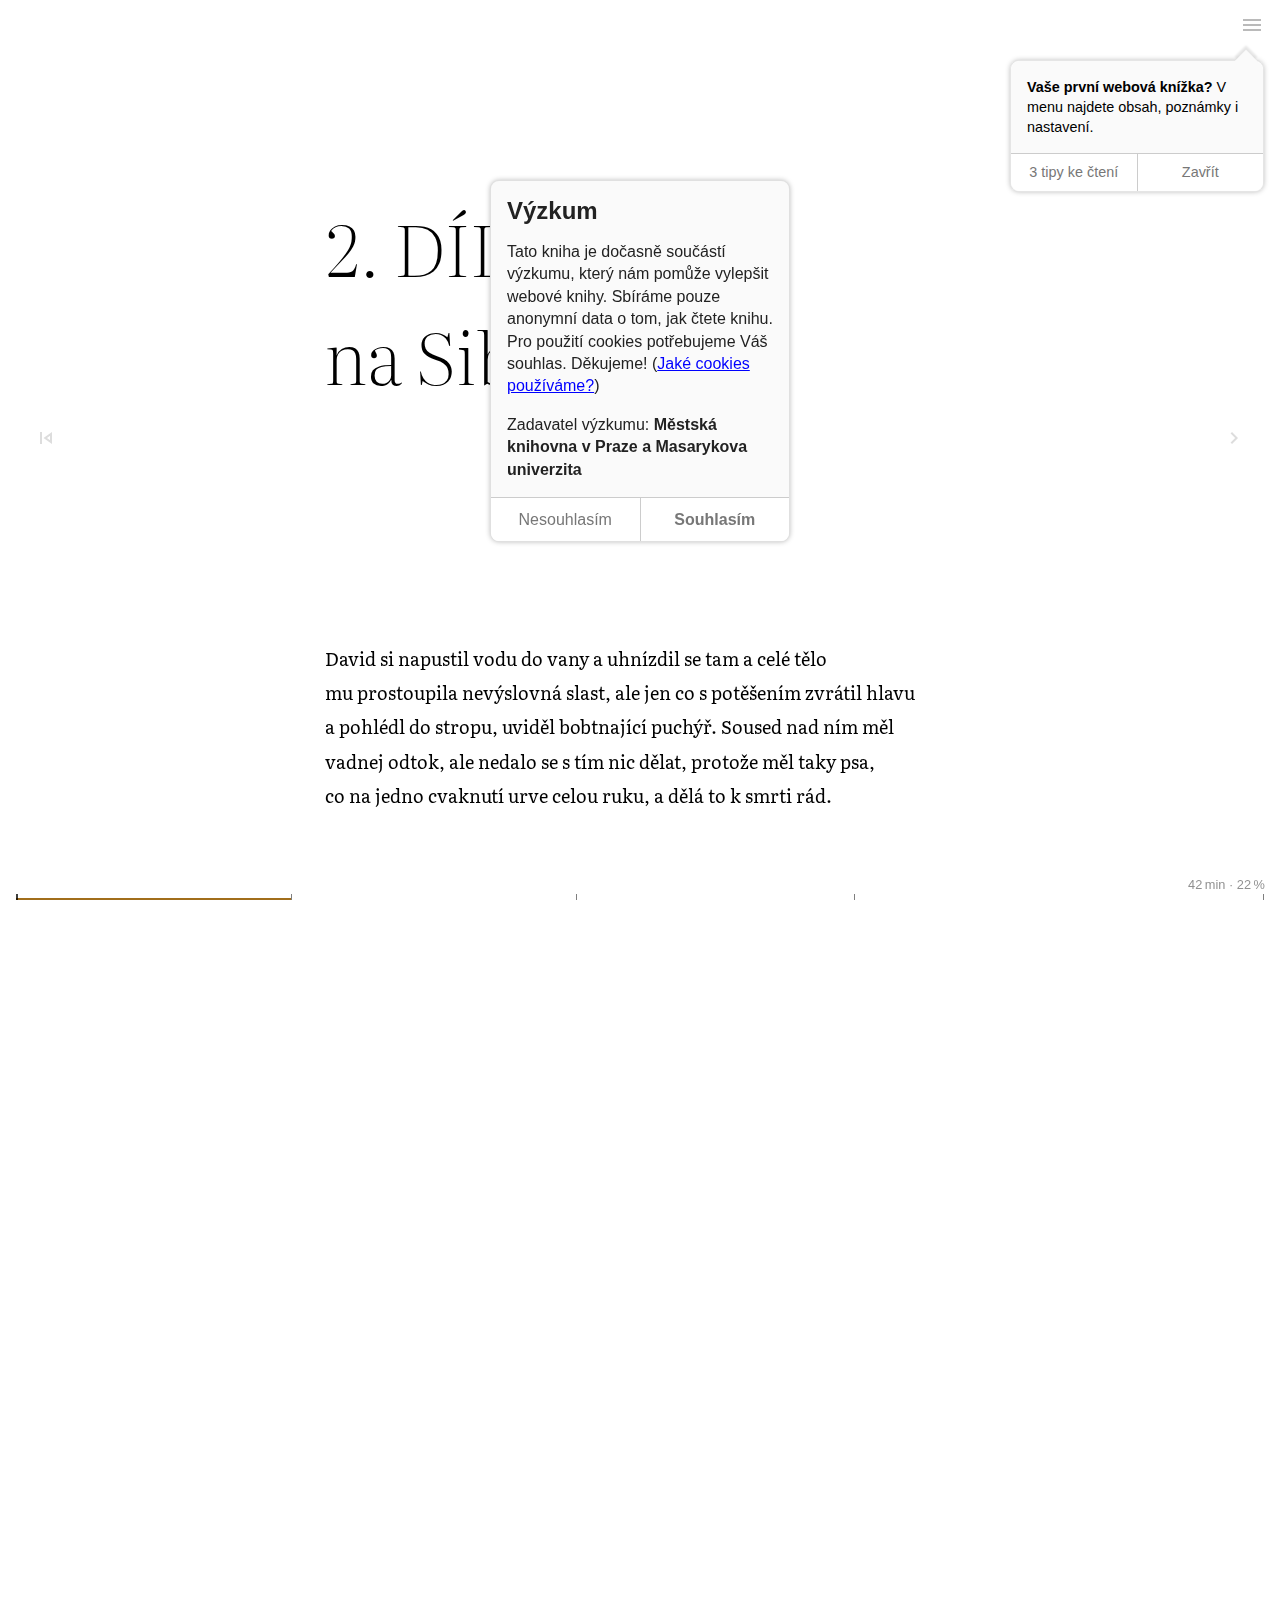
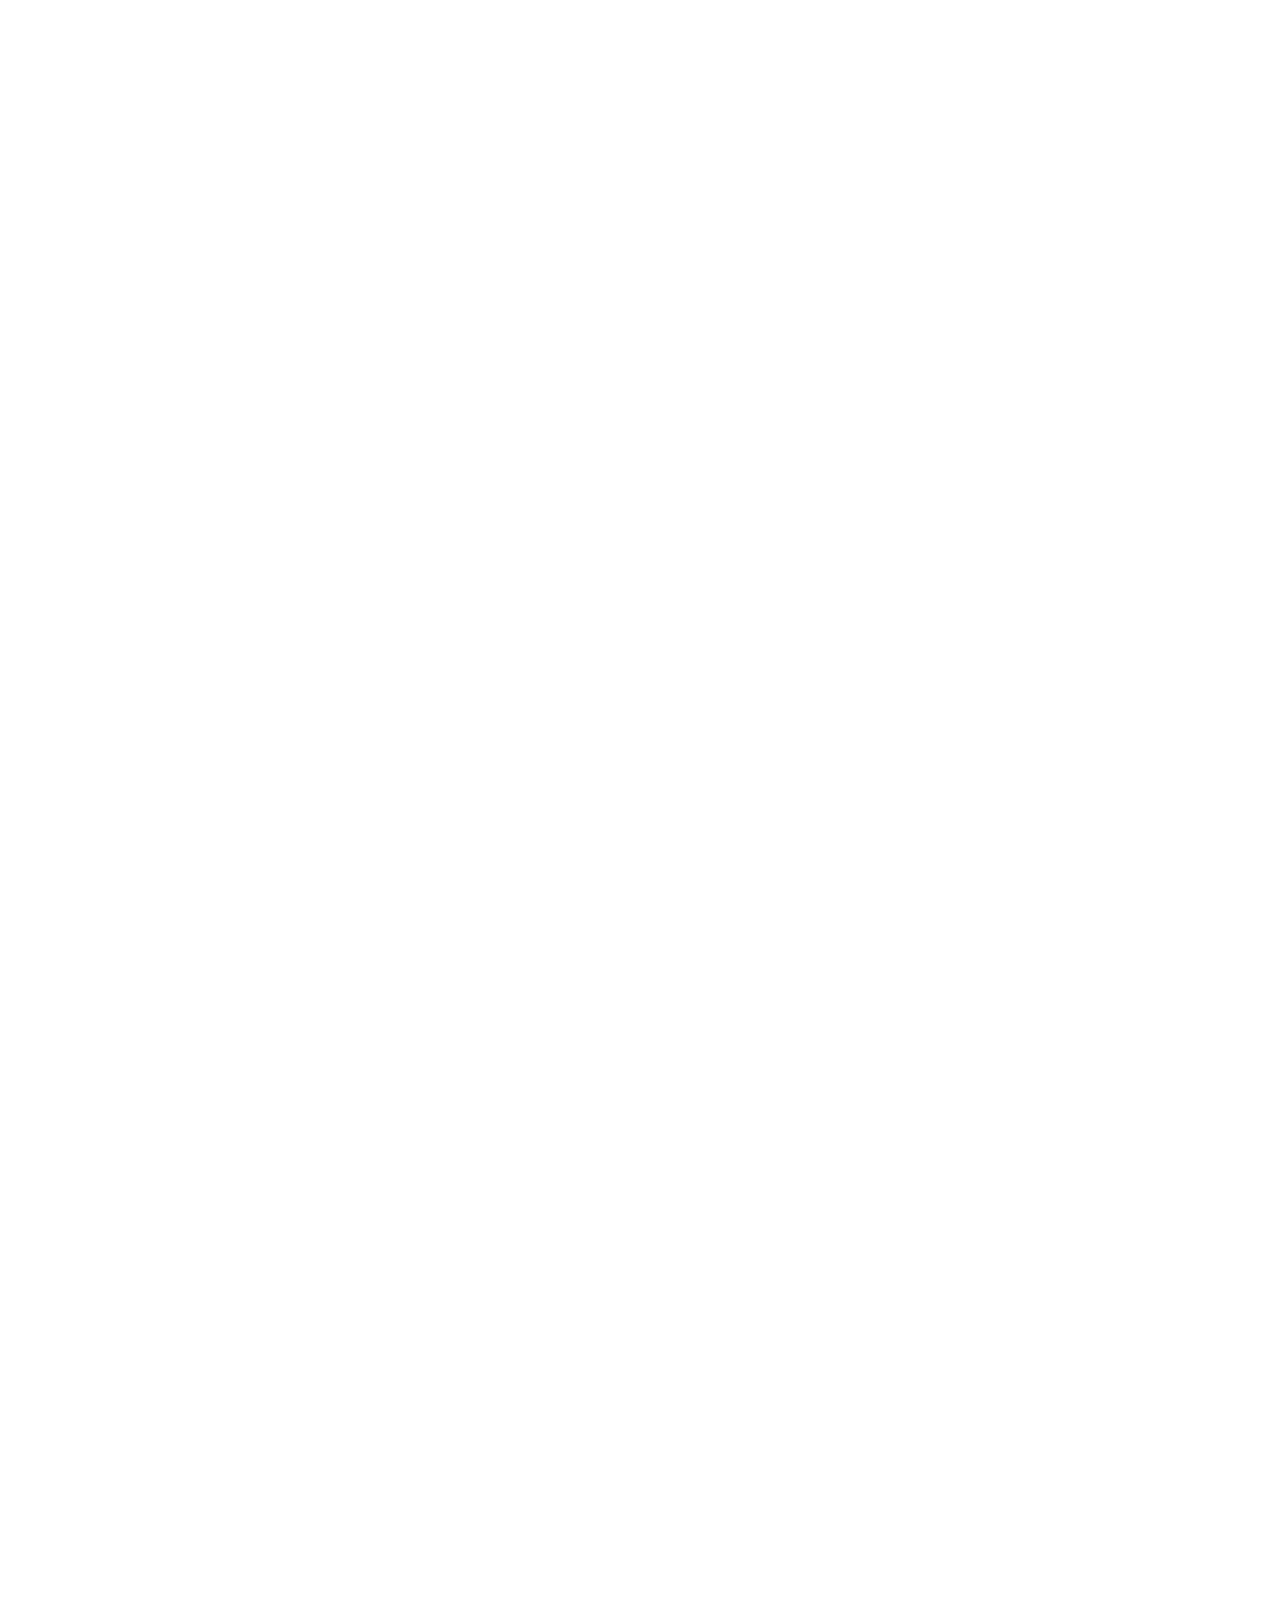
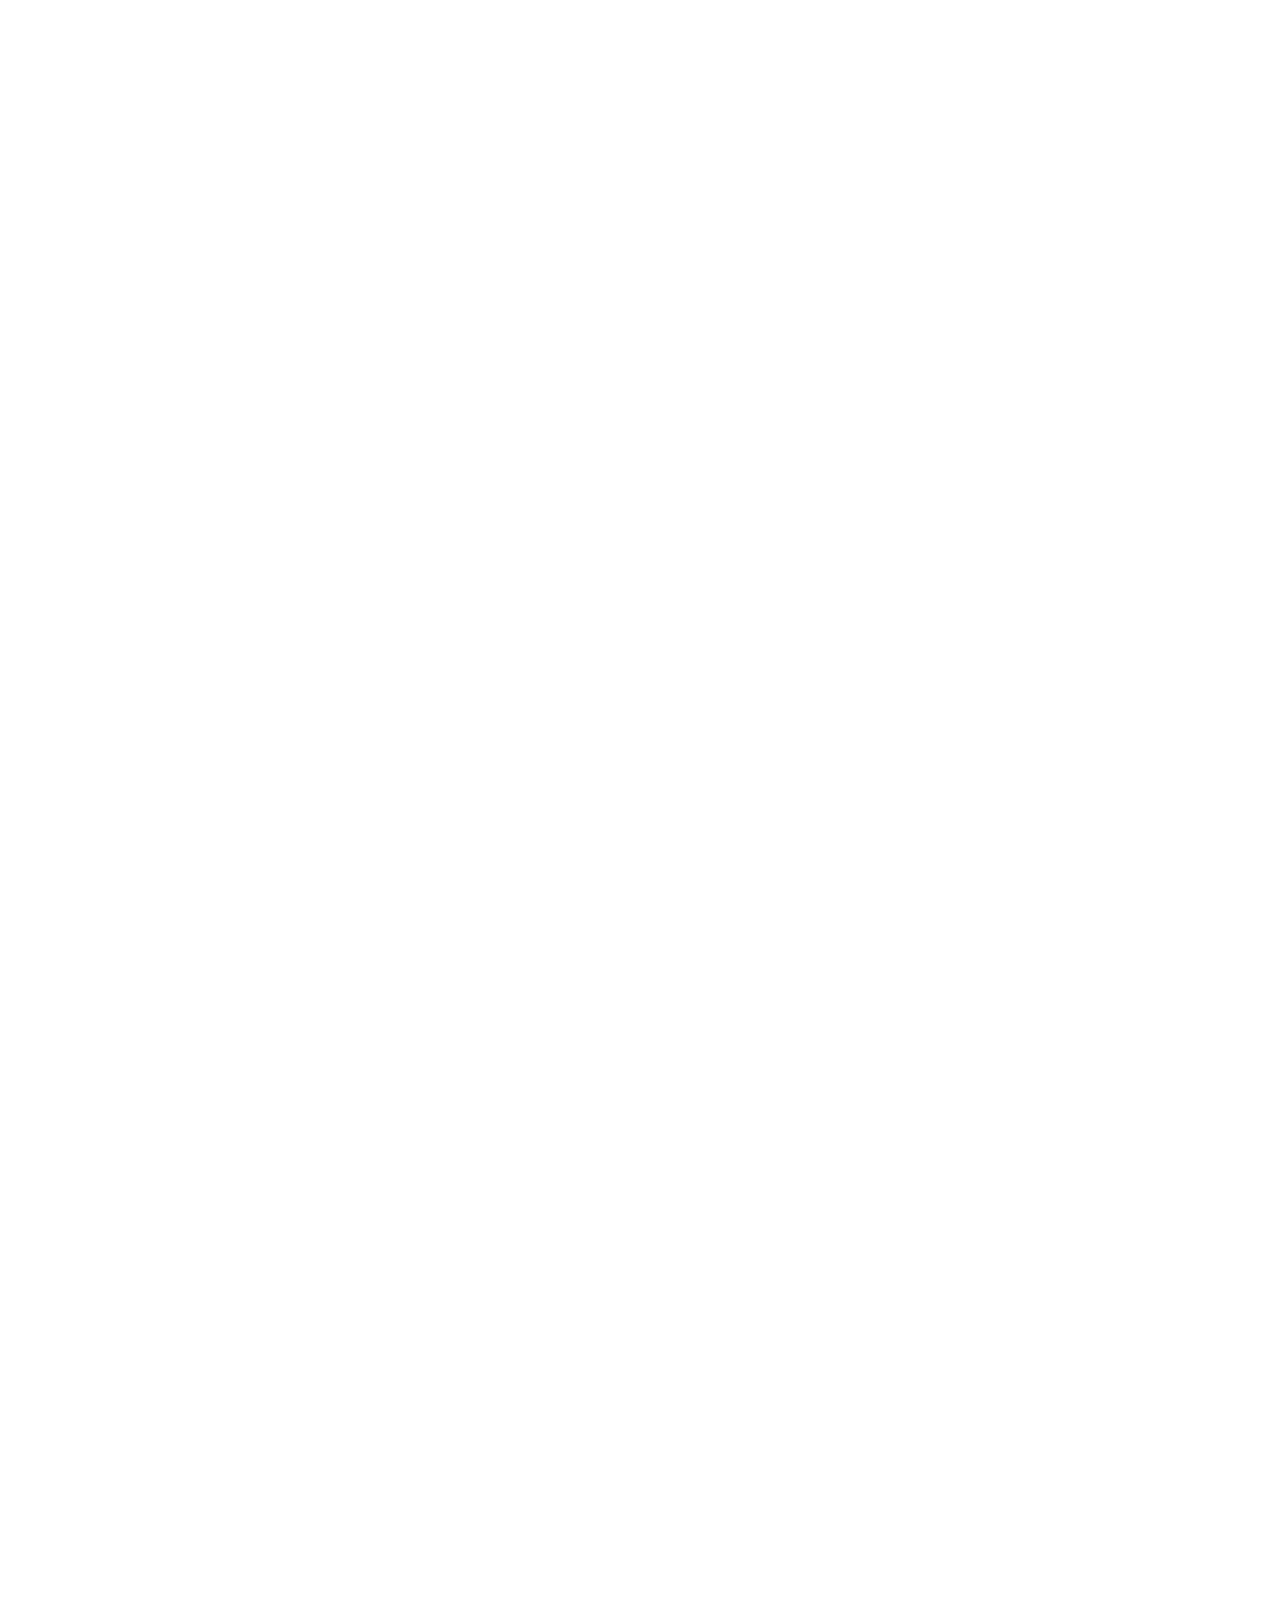
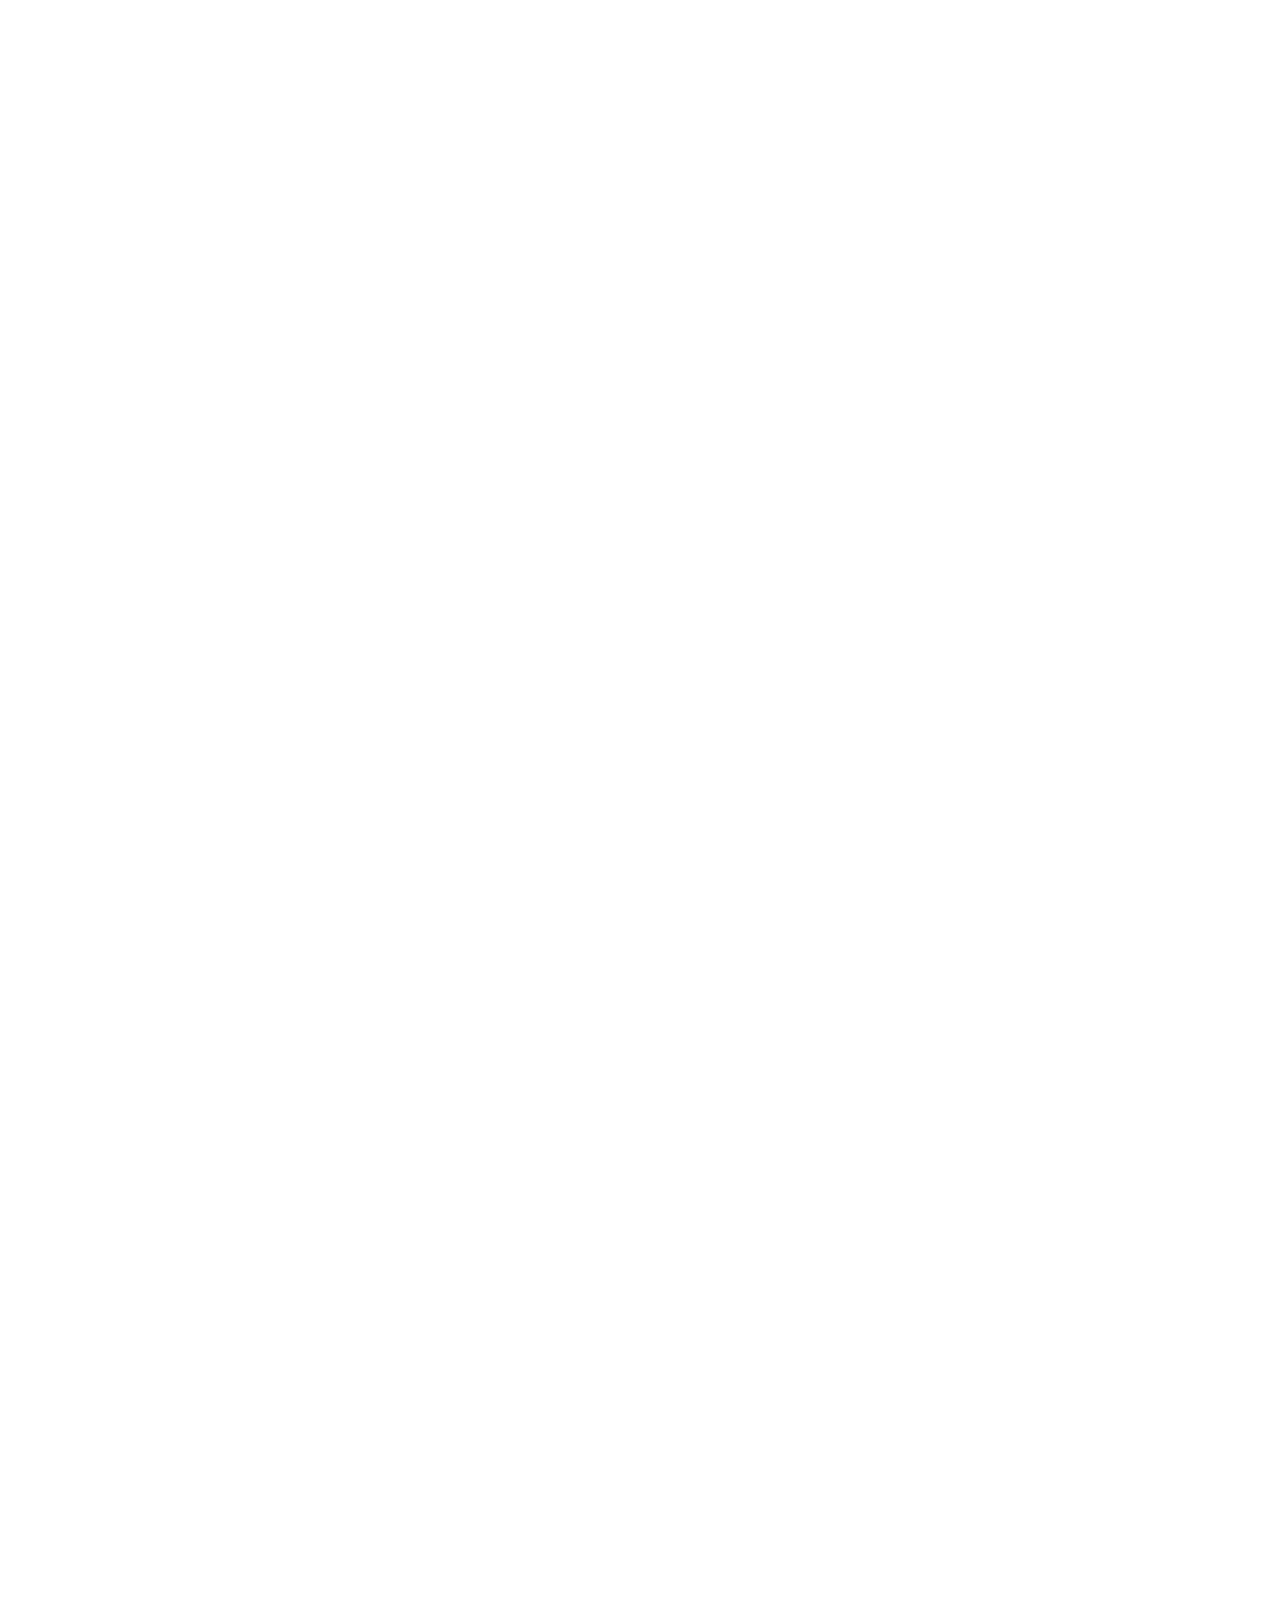
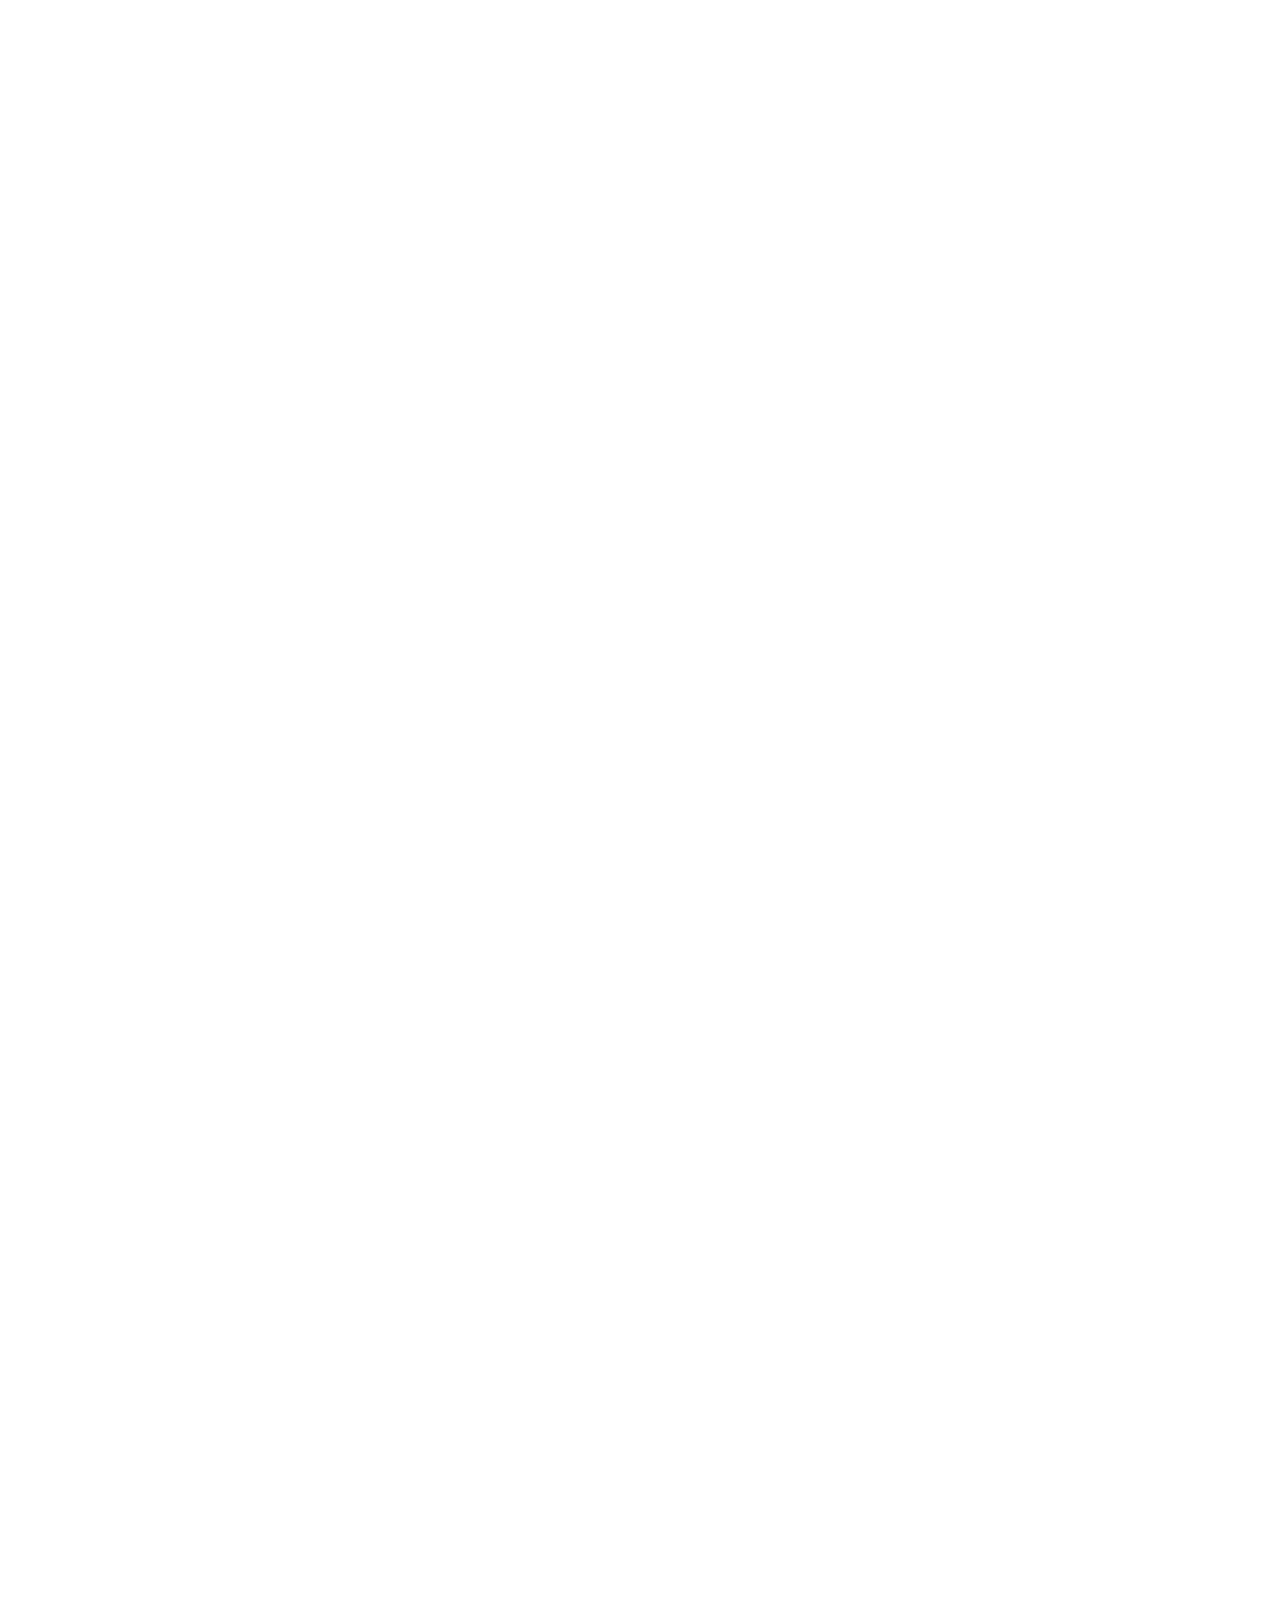
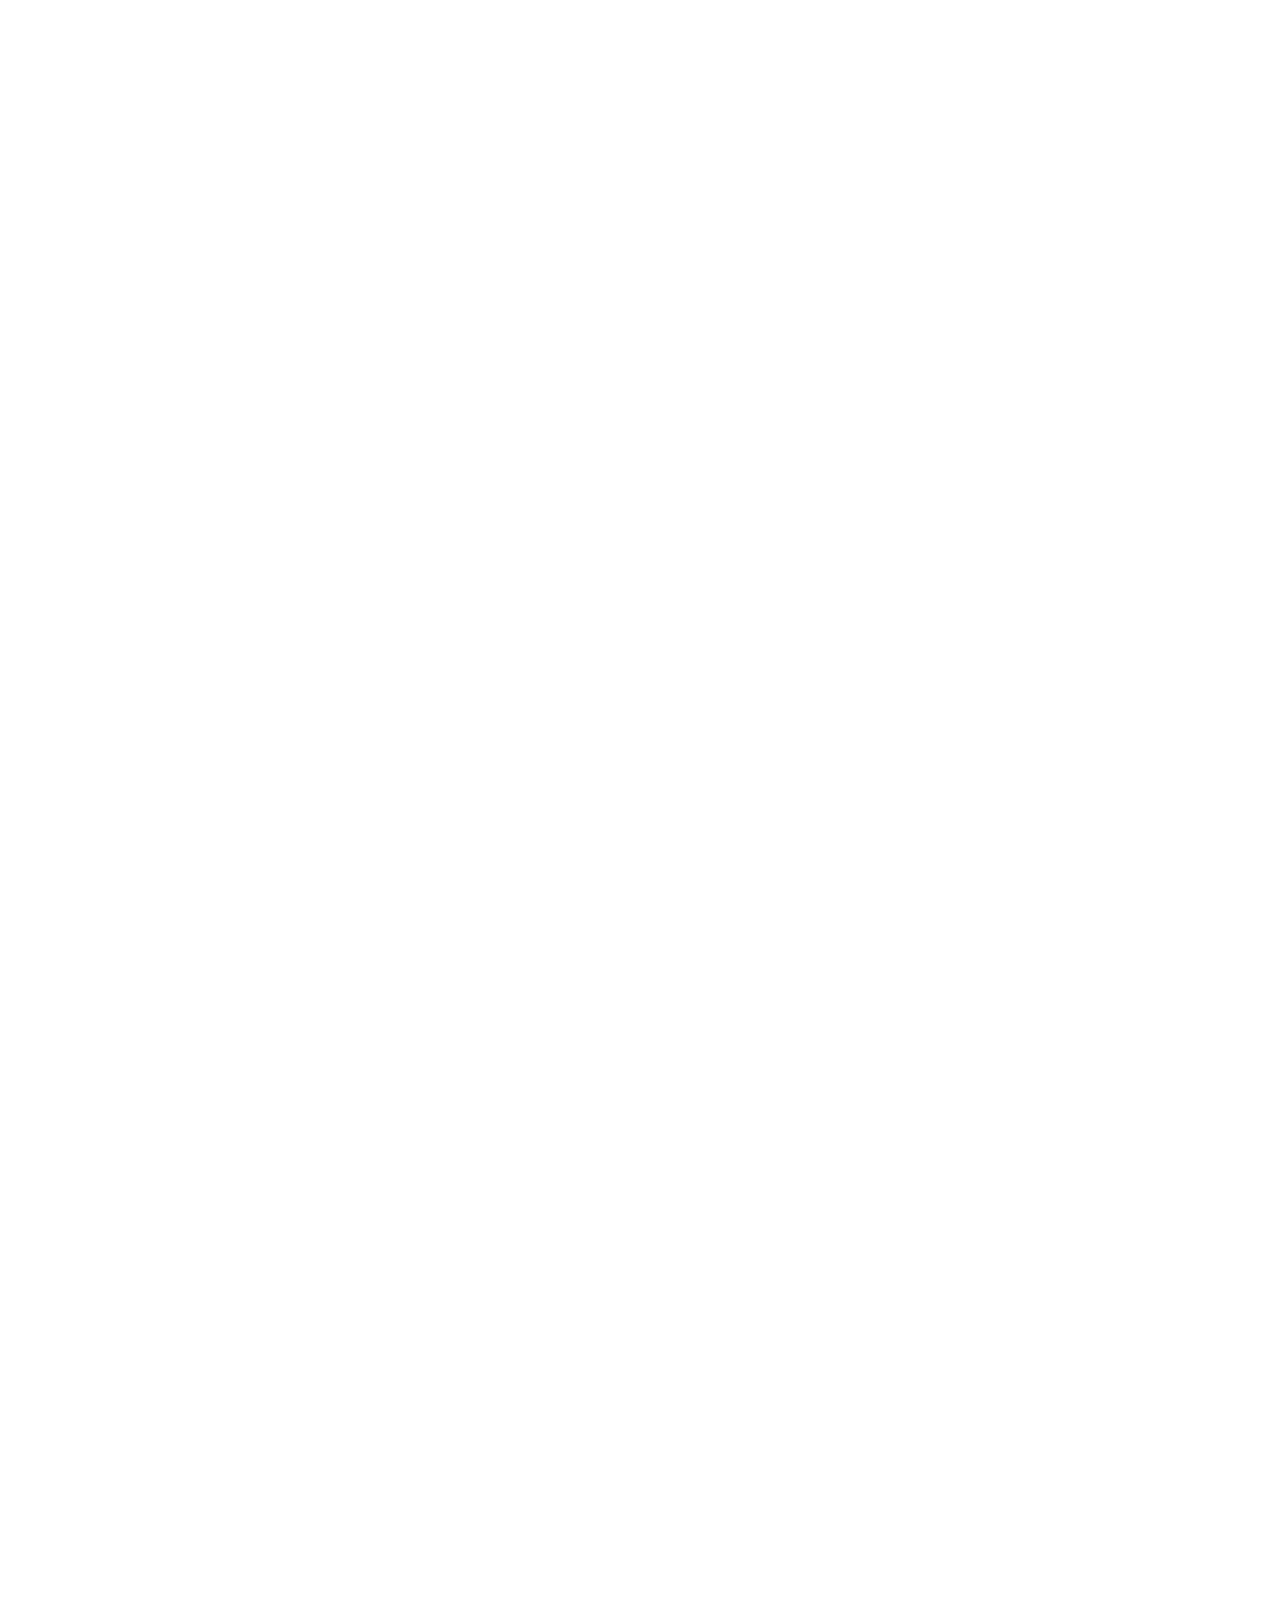
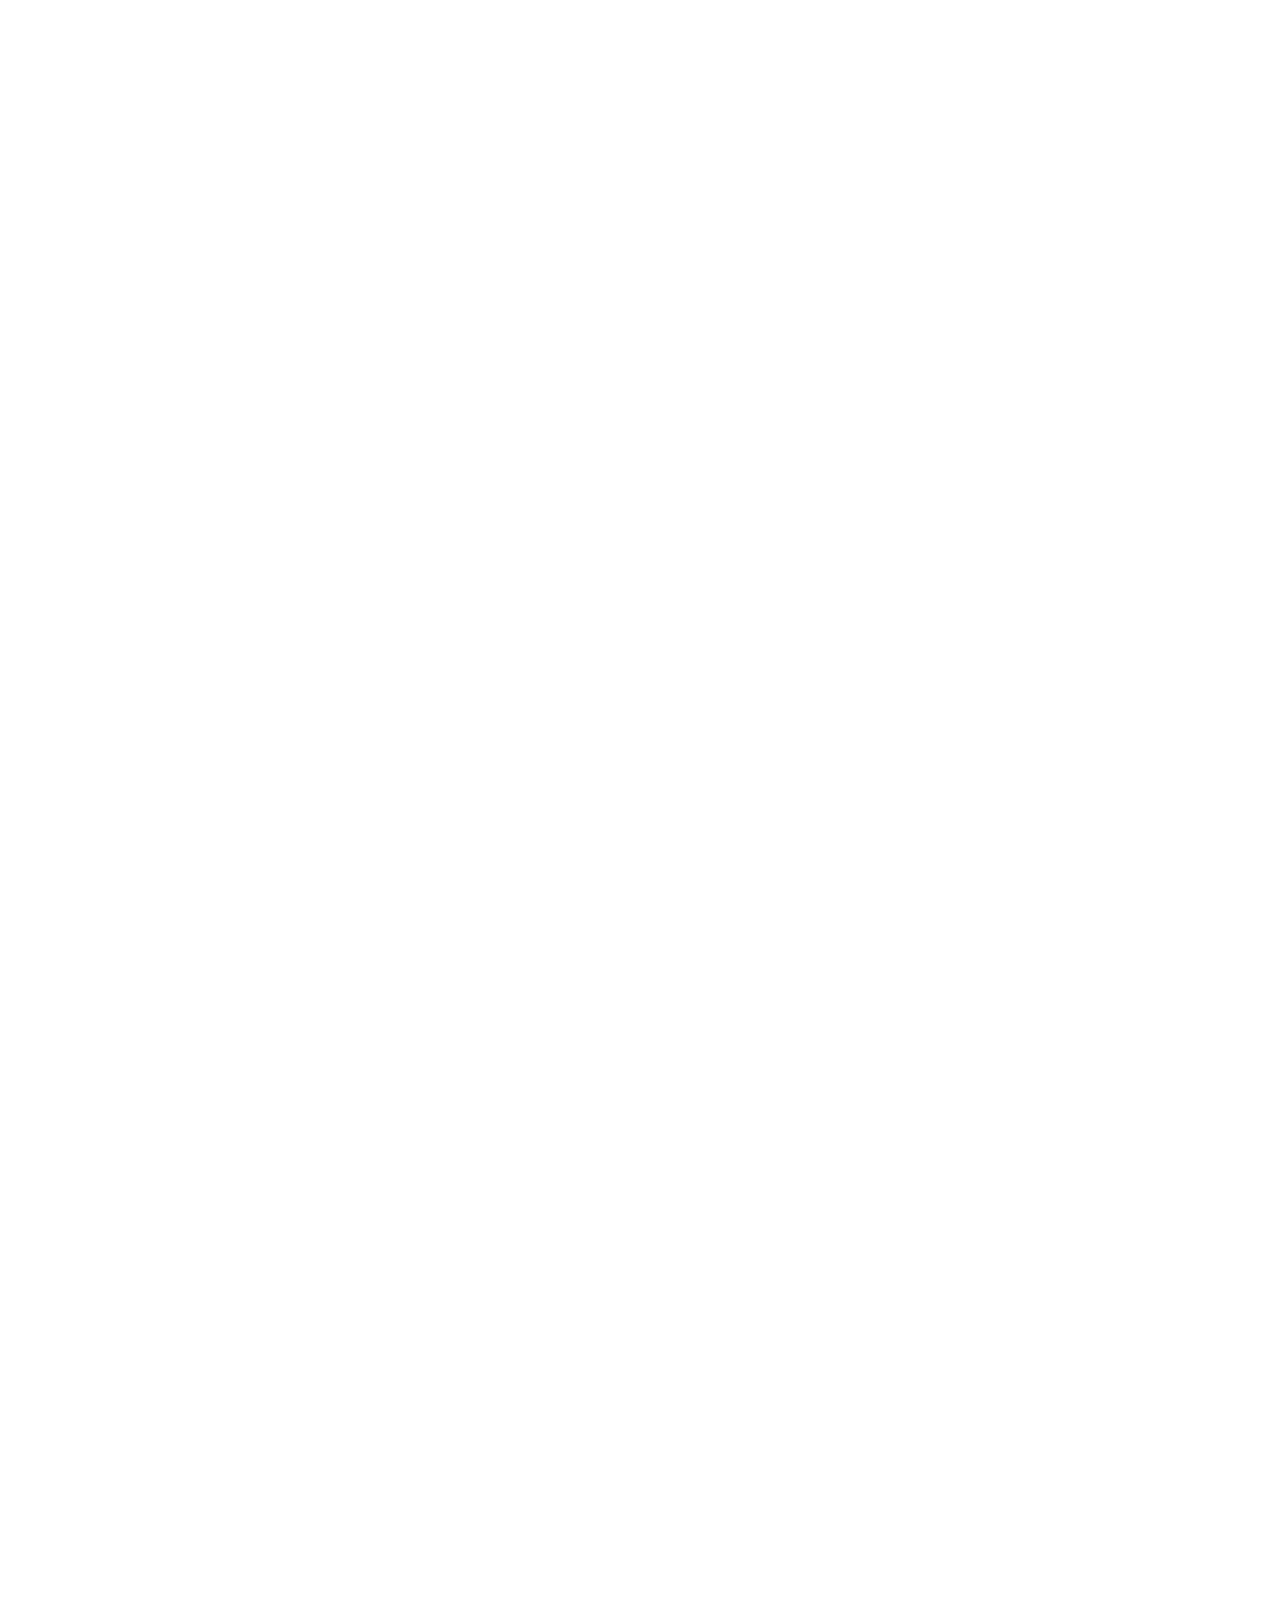
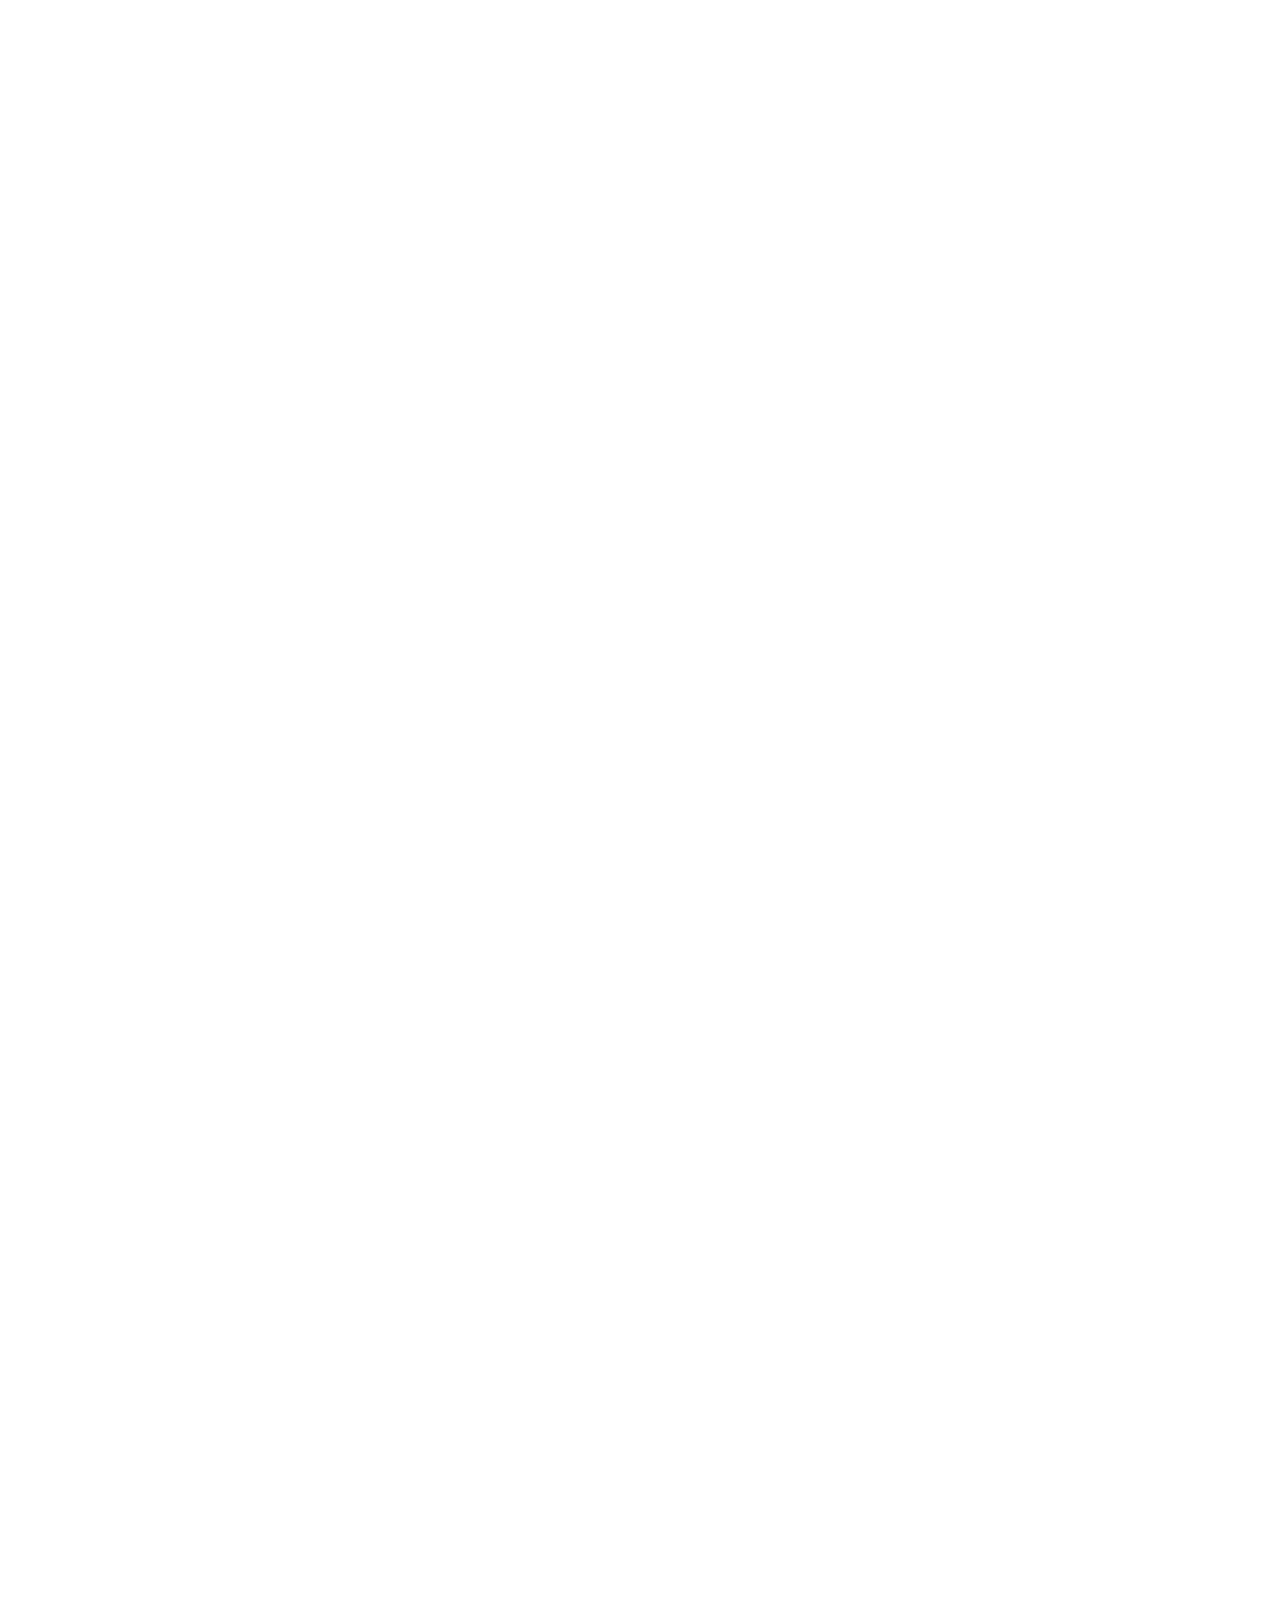
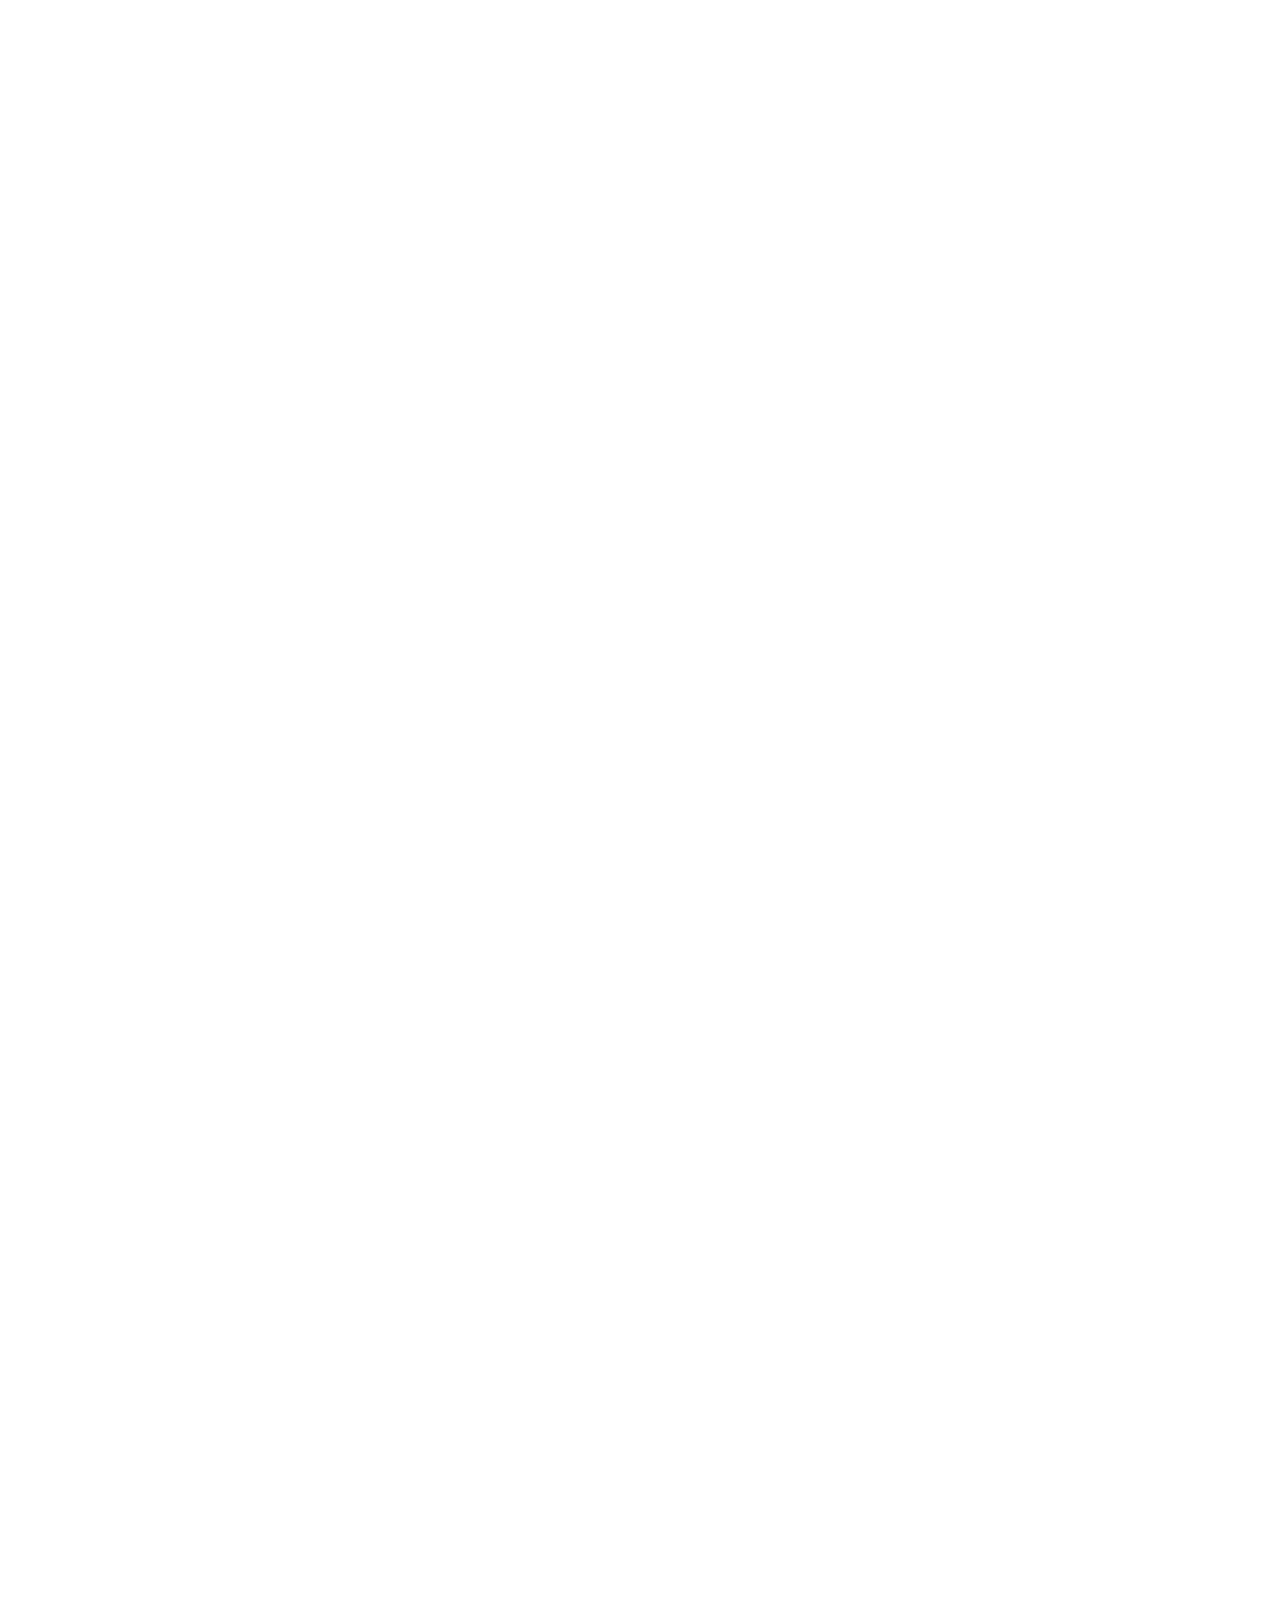
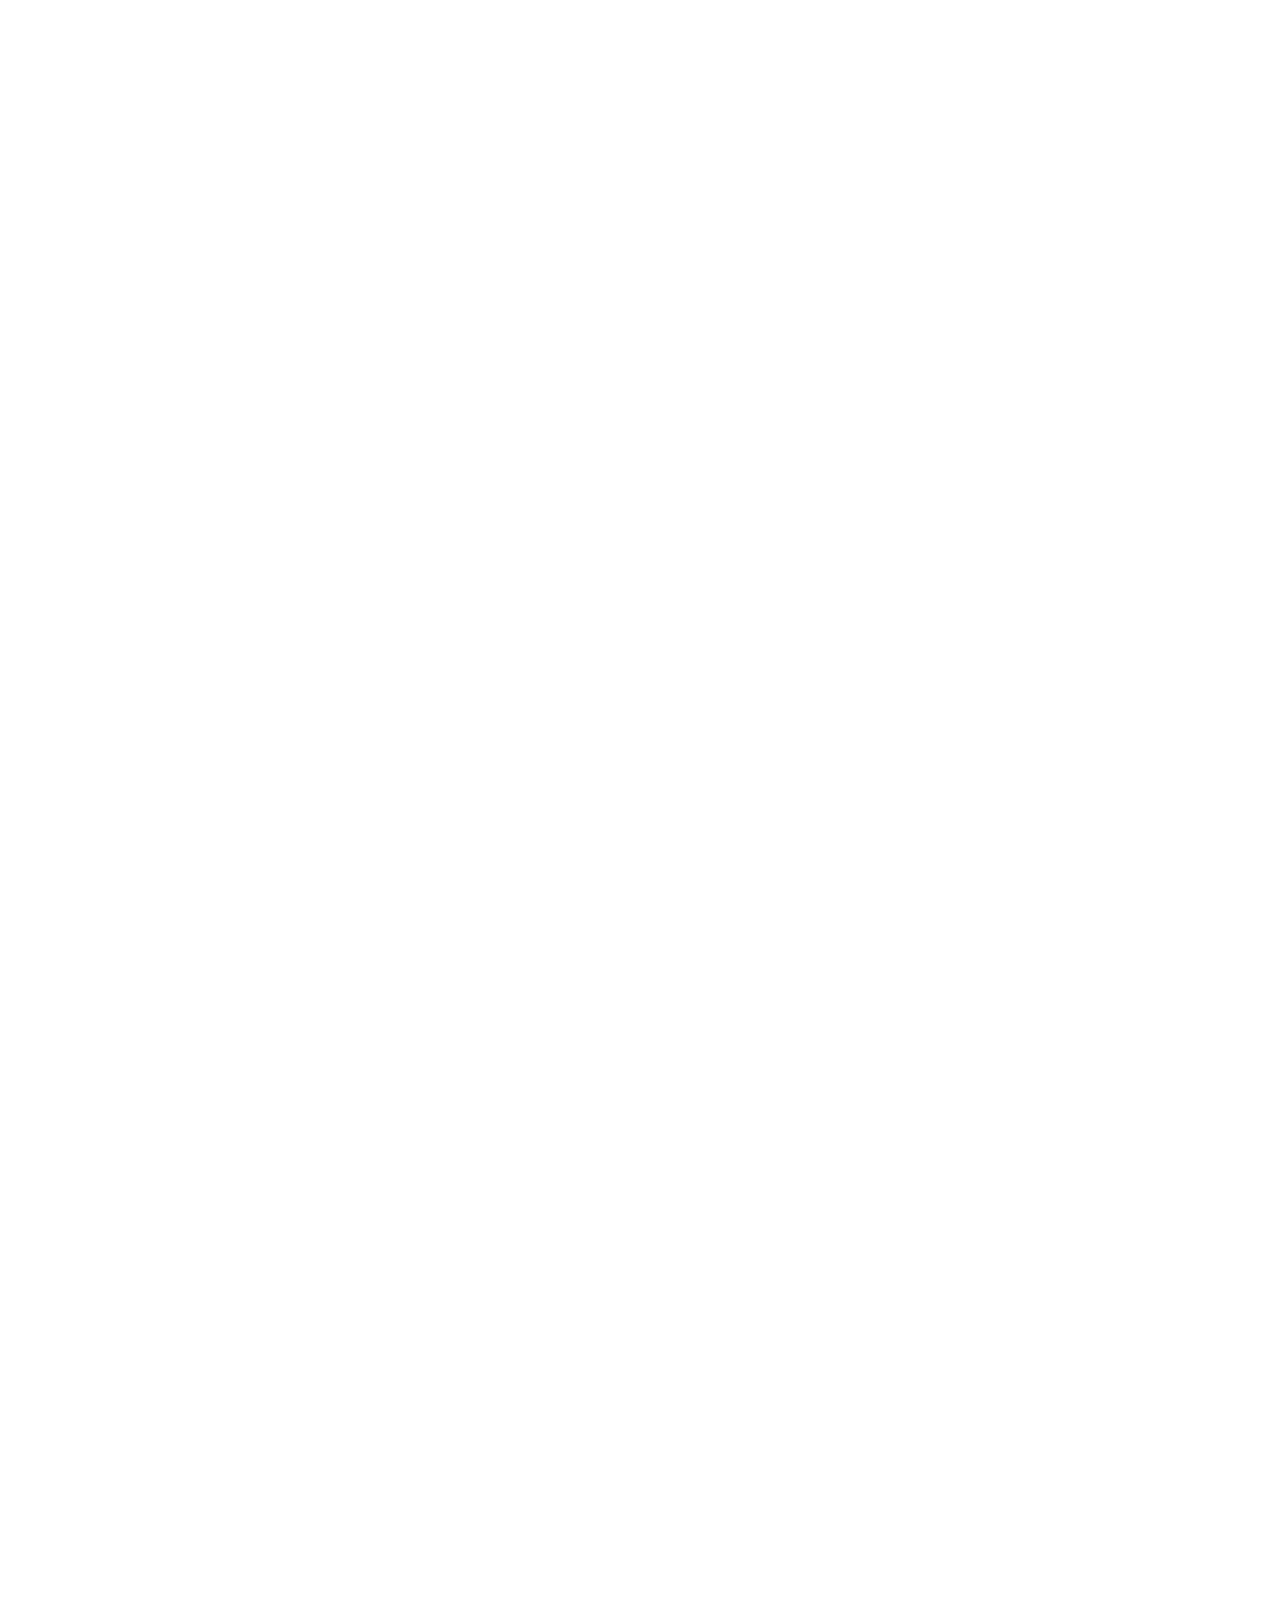
<file: nocni_tango_008.html>
<!DOCTYPE html>
<html lang="cs">
  <head>
    <meta charset="utf-8">
    <meta name="viewport" content="width=device-width, initial-scale=1.0, shrink-to-fit=no">
    <meta name="apple-mobile-web-app-title" content="2\. DÍL Vzhůru na Sibiř">
    <meta name="apple-mobile-web-app-capable" content="yes">
    <title>2. DÍL Vzhůru na Sibiř</title>
    <link rel="stylesheet" href="./style/style.min.css" media="screen" integrity="sha256-suCzP2DeAjpjfeO4Ne4lRICbrGRKid9aAmWDin20Cww=">
    <meta name="nb-research" content="Tato kniha je dočasně součástí výzkumu, který nám pomůže vylepšit webové knihy. Sbíráme pouze anonymní data o tom, jak čtete knihu. Pro použití cookies potřebujeme Váš souhlas. Děkujeme! (<a href='https://www.mlp.cz/cz/o-knihovne/cisla-dokumenty-povinne-informace/povinne-dostupne-informace/cookies/'>Jaké cookies používáme?</a>)">
    <meta name="nb-research-orgs" content="Městská knihovna v Praze a Masarykova univerzita">
    <meta name="nb-research-ga" content="UA-187132260-1">
    <link rel="icon" type="image/x-icon" href="./assets/favicon.ico">
    <link rel="icon" type="image/png" sizes="16x16" href="./assets/favicon-16x16.png">
    <link rel="icon" type="image/png" sizes="32x32" href="./assets/favicon-32x32.png">
    <link rel="icon" type="image/png" sizes="48x48" href="./assets/favicon-48x48.png">
    <link rel="manifest" href="./assets/manifest.webmanifest">
    <meta name="mobile-web-app-capable" content="yes">
    <meta name="theme-color" content="#A86818">
    <meta name="application-name" content="Jiří Kratochvil: Noční tango">
    <link rel="apple-touch-icon" sizes="57x57" href="./assets/apple-touch-icon-57x57.png">
    <link rel="apple-touch-icon" sizes="60x60" href="./assets/apple-touch-icon-60x60.png">
    <link rel="apple-touch-icon" sizes="72x72" href="./assets/apple-touch-icon-72x72.png">
    <link rel="apple-touch-icon" sizes="76x76" href="./assets/apple-touch-icon-76x76.png">
    <link rel="apple-touch-icon" sizes="114x114" href="./assets/apple-touch-icon-114x114.png">
    <link rel="apple-touch-icon" sizes="120x120" href="./assets/apple-touch-icon-120x120.png">
    <link rel="apple-touch-icon" sizes="144x144" href="./assets/apple-touch-icon-144x144.png">
    <link rel="apple-touch-icon" sizes="152x152" href="./assets/apple-touch-icon-152x152.png">
    <link rel="apple-touch-icon" sizes="167x167" href="./assets/apple-touch-icon-167x167.png">
    <link rel="apple-touch-icon" sizes="180x180" href="./assets/apple-touch-icon-180x180.png">
    <link rel="apple-touch-icon" sizes="1024x1024" href="./assets/apple-touch-icon-1024x1024.png">
    <meta name="apple-mobile-web-app-capable" content="yes">
    <meta name="apple-mobile-web-app-status-bar-style" content="black-translucent">
    <meta name="apple-mobile-web-app-title" content="Noční tango">
    <meta property="og:title" content="Noční tango">
    <meta property="og:type" content="book">
    <meta property="og:book:author" content="Jiří Kratochvil">
    <meta property="twitter:title" content="Jiří Kratochvil: Noční tango">
    <meta property="og:image" content="./assets/cover-1200x620.png">
    <meta property="twitter:image" content="./assets/cover-1200x1200.png">
    <link rel="index" href="./index.html">
    <link rel="license" href="./license.html">
    <link rel="publication" href="./manifest.json" id="manifest">
    <link rel="about" href="about.html">
    <link rel="prev" href="./nocni_tango_007.html">
    <link rel="next" href="./nocni_tango_009.html">
    <meta name="nb-order" content="4">
    <link rel="self" href="nocni_tango_008.html">
    <meta name="nb-identifier" content="kratochvil-nocni-tango-41beffc">
    <meta name="nb-role" content="chapter">
  </head>
  <body class="content-prose nb-role-chapter nb-custom-style" data-nb-words="10185" data-nb-chars="60640">
    <nav role="doc-toc">
      <ul class="plain section">
        <li><a href="nocni_tango_005.html">Citát</a></li>
        <li><a href="nocni_tango_006.html">Osoby, místo, čas</a></li>
        <li><a href="nocni_tango_007.html">V&nbsp;Brně na Kolišti</a></li>
        <li><a href="nocni_tango_008.html">Vzhůru na Sibiř</a></li>
        <li><a href="nocni_tango_009.html">Křik Mínótaurův</a></li>
        <li><a href="nocni_tango_010.html">Noční tango</a></li>
      </ul>
    </nav>
    <div id="ui-content">
    </div>
    <div class="content">
      <main>
        <nav class="begin-nav">
          <ul>
            <li><a href="./index.html#" rel="index">Titulní strana</a></li>
            <li><a href="./nocni_tango_007.html#chapter-end" rel="prev">← Předchozí kapitola</a></li>
          </ul>
        </nav><a id="chapter-start"></a>
        <h1 class="chunk" data-nb-ref-number="1" data-nb-words="5" data-nb-chars="22"><span class="idea" data-nb-ref-number="1" id="idea1" data-nb-words="5" data-nb-chars="22">2. DÍL Vzhůru na&nbsp;Sibiř</span></h1>
        <section>
          <p class="chunk" data-nb-ref-number="2" data-nb-words="61" data-nb-chars="324"><span class="idea" data-nb-ref-number="2" id="idea2" data-nb-words="61" data-nb-chars="324">David si&nbsp;napustil vodu do&nbsp;vany a&nbsp;uhnízdil se&nbsp;tam a&nbsp;celé tělo mu&nbsp;prostoupila nevýslovná slast, ale jen co&nbsp;s&nbsp;potěšením zvrátil hlavu a&nbsp;pohlédl do&nbsp;stropu, uviděl bobtnající puchýř. Soused nad ním měl vadnej odtok, ale nedalo se&nbsp;s&nbsp;tím nic dělat, protože měl taky psa, co&nbsp;na&nbsp;jedno cvaknutí urve celou ruku, a&nbsp;dělá to&nbsp;k&nbsp;smrti rád.</span></p>
          <p class="chunk" data-nb-ref-number="3" data-nb-words="46" data-nb-chars="258"><span class="idea" data-nb-ref-number="3" id="idea3" data-nb-words="46" data-nb-chars="258">Ani večeře nebyla zrovna k&nbsp;popukání. Měli kapustu a&nbsp;David s&nbsp;Kryštofem ji&nbsp;nenáviděli, ale David to&nbsp;nesměl dát znát, aby nenarušil Kryštofovu výchovu, a&nbsp;Kryštof zas, s&nbsp;tím svým vyvinutým smyslem pro fér hru, mohl jen dělat, že&nbsp;neví, že&nbsp;David to&nbsp;nesmí dát znát.</span></p>
          <p class="chunk" data-nb-ref-number="4" data-nb-words="51" data-nb-chars="288"><span class="idea" data-nb-ref-number="4" id="idea4" data-nb-words="51" data-nb-chars="288">Čím jsem starší, tím jsem hloupější, podivil se&nbsp;mezi dvěma sousty Kryštof. Když mně byly tři roky, rozuměl jsem řeči zvířat a&nbsp;ptáků, když mně byly čtyři, věděl jsem přesně, co&nbsp;se&nbsp;stane v&nbsp;nejbližších sto jedenácti minutách, a&nbsp;teď, když je&nbsp;mi&nbsp;pět, umím už&nbsp;jen z&nbsp;hlavy vypočítávat odmocniny.</span></p>
          <p class="chunk" data-nb-ref-number="5" data-nb-words="24" data-nb-chars="126"><span class="idea" data-nb-ref-number="5" id="idea5" data-nb-words="24" data-nb-chars="126">Jde to&nbsp;s&nbsp;tebou z&nbsp;kopce, přisvědčil David, a&nbsp;ten proces se&nbsp;už&nbsp;nikdy nezastaví. Teď se&nbsp;už&nbsp;každý den probudíš o&nbsp;drobek hloupější.</span></p>
          <p class="chunk" data-nb-ref-number="6" data-nb-words="10" data-nb-chars="65"><span class="idea" data-nb-ref-number="6" id="idea6" data-nb-words="10" data-nb-chars="65">Ale zapomněl ti&nbsp;říct, že&nbsp;o&nbsp;to šťastnější, upozornila Zlatovláska.</span></p>
          <p class="chunk" data-nb-ref-number="7" data-nb-words="12" data-nb-chars="70"><span class="idea" data-nb-ref-number="7" id="idea7" data-nb-words="12" data-nb-chars="70">A&nbsp;pak šel Kryštof spát a&nbsp;Zlatovláska nalila sobě a&nbsp;Davidovi skleničku.</span></p>
          <p class="chunk" data-nb-ref-number="8" data-nb-words="10" data-nb-chars="60"><span class="idea" data-nb-ref-number="8" id="idea8" data-nb-words="10" data-nb-chars="60">Promiň tu&nbsp;kapustu, nevěděla jsem, že&nbsp;se&nbsp;vrátíš ještě dneska.</span></p>
          <p class="chunk" data-nb-ref-number="9" data-nb-words="44" data-nb-chars="241"><span class="idea" data-nb-ref-number="9" id="idea9" data-nb-words="44" data-nb-chars="241">Na&nbsp;dnešek jsme vůbec nespali, uháněli jsme celou noc, aby sme tady užuž byli. Když se&nbsp;střídáme za&nbsp;volantem, je&nbsp;to&nbsp;v&nbsp;pohodě, ale tentokrát jsem na&nbsp;to&nbsp;byl sám, protože Miloš teď bere nějaký léky a&nbsp;nesmí řídit, je&nbsp;použitelnej jen jako závozník.</span></p>
          <p class="chunk" data-nb-ref-number="10" data-nb-words="8" data-nb-chars="46"><span class="idea" data-nb-ref-number="10" id="idea10" data-nb-words="8" data-nb-chars="46">Tak proč si&nbsp;neřekneš o&nbsp;nějakýho jinýho Miloše?</span></p>
          <p class="chunk" data-nb-ref-number="11" data-nb-words="43" data-nb-chars="253"><span class="idea" data-nb-ref-number="11" id="idea11" data-nb-words="43" data-nb-chars="253">Co&nbsp;blbneš, přece ho&nbsp;nepodrazím. Ale počkej, nepřerušuj mě. V&nbsp;noci na&nbsp;včerejšek jsme byli ještě v&nbsp;Itálii, nedaleko hranic se&nbsp;Slovinskem. Nemohli jsme najít flek na&nbsp;odpočívadle, ta&nbsp;naše almara se&nbsp;tam už&nbsp;prostě nevmáčkla, a&nbsp;tak jsme sjeli odbočkou do&nbsp;lesa.</span></p>
          <p class="chunk" data-nb-ref-number="12" data-nb-words="10" data-nb-chars="52"><span class="idea" data-nb-ref-number="12" id="idea12" data-nb-words="10" data-nb-chars="52">A&nbsp;není to&nbsp;nebezpečný sjet na&nbsp;noc kamsi mimo dálnici?</span></p>
          <p class="chunk" data-nb-ref-number="13" data-nb-words="76" data-nb-chars="426"><span class="idea" data-nb-ref-number="13" id="idea13" data-nb-words="76" data-nb-chars="426">Naopak, právě dálnice je&nbsp;v&nbsp;noci nebezpečná. Ale i&nbsp;kdyby, jsme ozbrojený a&nbsp;máme tam poplašný systém, když se&nbsp;někdo přiblíží, hned o&nbsp;něm víme. Ale o&nbsp;to teď nejde. Když jsme totiž spali v&nbsp;tom náklaďáku kousek od&nbsp;dálnice a&nbsp;Miloš jako vždycky chrápal a&nbsp;vypadalo to, že&nbsp;už&nbsp;vůbec neusnu, ale pak jsem přece jenom v&nbsp;nějaký skulině toho Milošova rámusu vklouzl do&nbsp;spánku, zdál se&nbsp;mi&nbsp;dost divnej sen, neblahej produkt Milošova chrápání.</span></p>
          <p class="chunk" data-nb-ref-number="14" data-nb-words="6" data-nb-chars="35"><span class="idea" data-nb-ref-number="14" id="idea14" data-nb-words="6" data-nb-chars="35">Ty&nbsp;tvoje sny! smála se&nbsp;Zlatovláska.</span></p>
          <p class="chunk" data-nb-ref-number="15" data-nb-words="6" data-nb-chars="40"><span class="idea" data-nb-ref-number="15" id="idea15" data-nb-words="6" data-nb-chars="40">Víš, v&nbsp;tomhles byla Šebestiánovou ženou.</span></p>
          <p class="chunk" data-nb-ref-number="16" data-nb-words="19" data-nb-chars="121"><span class="idea" data-nb-ref-number="16" id="idea16" data-nb-words="19" data-nb-chars="121">A&nbsp;Zlatovláska spadla smíchy ze&nbsp;židle, neboť si&nbsp;vůbec neuměla představit, že&nbsp;by&nbsp;mohla být manželkou svého staršího bratra.</span></p>
          <p class="chunk" data-nb-ref-number="17" data-nb-words="24" data-nb-chars="135"><span class="idea" data-nb-ref-number="17" id="idea17" data-nb-words="24" data-nb-chars="135">A&nbsp;Šebestián nebyl malířem, ale kantorem&nbsp;– pokračoval David&nbsp;– učil na&nbsp;nějakým gymnáziu a&nbsp;bydlel… počkej, kde on&nbsp;to&nbsp;bydlel… jo, na&nbsp;Úvoze.</span></p>
          <p class="chunk" data-nb-ref-number="18" data-nb-words="7" data-nb-chars="25"><span class="idea" data-nb-ref-number="18" id="idea18" data-nb-words="7" data-nb-chars="25">A&nbsp;tys byl v&nbsp;tom snu taky?</span></p>
          <p class="chunk" data-nb-ref-number="19" data-nb-words="22" data-nb-chars="114"><span class="idea" data-nb-ref-number="19" id="idea19" data-nb-words="22" data-nb-chars="114">A&nbsp;jak bych tam mohl, holka, nebýt, vždyť to&nbsp;byl můj sen! Byl jsem tam tvým milencem. Totiž jedním z&nbsp;tvých milenců.</span></p>
          <p class="chunk" data-nb-ref-number="20" data-nb-words="10" data-nb-chars="48"><span class="idea" data-nb-ref-number="20" id="idea20" data-nb-words="10" data-nb-chars="48">Fajn, to&nbsp;beru. Ale s&nbsp;kým jsem pak měla Kryštofa?</span></p>
          <p class="chunk" data-nb-ref-number="21" data-nb-words="4" data-nb-chars="21"><span class="idea" data-nb-ref-number="21" id="idea21" data-nb-words="4" data-nb-chars="21">Tohos neměla s&nbsp;nikým.</span></p>
          <p class="chunk" data-nb-ref-number="22" data-nb-words="1" data-nb-chars="4"><span class="idea" data-nb-ref-number="22" id="idea22" data-nb-words="1" data-nb-chars="4">Aha.</span></p>
          <p class="chunk" data-nb-ref-number="23" data-nb-words="15" data-nb-chars="89"><span class="idea" data-nb-ref-number="23" id="idea23" data-nb-words="15" data-nb-chars="89">Toho jste si&nbsp;se&nbsp;Šebestiánem adoptovali od&nbsp;nějaký potulný grupy z&nbsp;Albánie nebo z&nbsp;Rumunska.</span></p>
          <p class="chunk" data-nb-ref-number="24" data-nb-words="9" data-nb-chars="46"><span class="idea" data-nb-ref-number="24" id="idea24" data-nb-words="9" data-nb-chars="46">Chceš říct od&nbsp;cikánů? A&nbsp;co můj dědeček Kondor?</span></p>
          <p class="chunk" data-nb-ref-number="25" data-nb-words="35" data-nb-chars="196"><span class="idea" data-nb-ref-number="25" id="idea25" data-nb-words="35" data-nb-chars="196">Tvůj dědeček Kondor tam vůbec nebyl. Ale zato tam byla tvoje matka Sára. Jenomže to&nbsp;byla pro změnu moje matka a&nbsp;tebe neměla nijak v&nbsp;lásce. A&nbsp;chodila s&nbsp;Kryštofem do&nbsp;zoologický zahrady. Za&nbsp;mývalama.</span></p>
          <p class="chunk" data-nb-ref-number="26" data-nb-words="7" data-nb-chars="39"><span class="idea" data-nb-ref-number="26" id="idea26" data-nb-words="7" data-nb-chars="39">Vidím, že&nbsp;to&nbsp;tam bylo slušně přeházený.</span></p>
          <p class="chunk" data-nb-ref-number="27" data-nb-words="46" data-nb-chars="262"><span class="idea" data-nb-ref-number="27" id="idea27" data-nb-words="46" data-nb-chars="262">A&nbsp;pak jsi taky měla jednoho milence, kterýho jsem silně nesnášel, řekl David po&nbsp;malém zaváhání. Jo, sral mě. Jmenoval se&nbsp;Adam a&nbsp;byl to&nbsp;taxikář, mrcha taková vychcaná. A&nbsp;taky se&nbsp;ještě pamatuju… na&nbsp;nějakýho televizního scenáristu… ale už&nbsp;nevím, co&nbsp;v&nbsp;tom snu dělal.</span></p>
          <p class="chunk" data-nb-ref-number="28" data-nb-words="5" data-nb-chars="21"><span class="idea" data-nb-ref-number="28" id="idea28" data-nb-words="5" data-nb-chars="21">A&nbsp;jak ten sen dopadl?</span></p>
          <p class="chunk" data-nb-ref-number="29" data-nb-words="23" data-nb-chars="149"><span class="idea" data-nb-ref-number="29" id="idea29" data-nb-words="23" data-nb-chars="149">Ale nijak, řekl rychle David, který byl proslulý tím, že&nbsp;jeho sny končily na&nbsp;popravištích, v&nbsp;hlubokých odpadových jámách, v&nbsp;hořících vracích letadel.</span></p>
          <p class="chunk" data-nb-ref-number="30" data-nb-words="7" data-nb-chars="34"><span class="idea" data-nb-ref-number="30" id="idea30" data-nb-words="7" data-nb-chars="34">Co&nbsp;se&nbsp;tam například stalo se&nbsp;mnou?</span></p>
          <p class="chunk" data-nb-ref-number="31" data-nb-words="3" data-nb-chars="12"><span class="idea" data-nb-ref-number="31" id="idea31" data-nb-words="3" data-nb-chars="12">S&nbsp;tebou nic.</span></p>
          <p class="chunk" data-nb-ref-number="32" data-nb-words="3" data-nb-chars="13"><span class="idea" data-nb-ref-number="32" id="idea32" data-nb-words="3" data-nb-chars="13">Jen mi&nbsp;nelži.</span></p>
          <p class="chunk" data-nb-ref-number="33" data-nb-words="1" data-nb-chars="6"><span class="idea" data-nb-ref-number="33" id="idea33" data-nb-words="1" data-nb-chars="6">Nelhu.</span></p>
          <p class="chunk" data-nb-ref-number="34" data-nb-words="30" data-nb-chars="162"><span class="idea" data-nb-ref-number="34" id="idea34" data-nb-words="30" data-nb-chars="162">Ale jo, to&nbsp;se&nbsp;pozná, když lžeš, máš ho&nbsp;měkkej. Ne, promiň, promiň, opravila se. A&nbsp;odkutáleli se&nbsp;hbitě pod stůl, aby nebyli na&nbsp;ráně, kdyby sem ještě vpadl Kryštof.</span></p>
          <p class="chunk" data-nb-ref-number="35" data-nb-words="12" data-nb-chars="76"><span class="idea" data-nb-ref-number="35" id="idea35" data-nb-words="12" data-nb-chars="76">Přece jen jsem ti&nbsp;lhal, přiznal David krátce poté, trýzněn špatným svědomím.</span></p>
          <p class="chunk" data-nb-ref-number="36" data-nb-words="7" data-nb-chars="38"><span class="idea" data-nb-ref-number="36" id="idea36" data-nb-words="7" data-nb-chars="38">A&nbsp;v&nbsp;čem zase? nevěděla už&nbsp;Zlatovláska.</span></p>
          <p class="chunk" data-nb-ref-number="37" data-nb-words="11" data-nb-chars="60"><span class="idea" data-nb-ref-number="37" id="idea37" data-nb-words="11" data-nb-chars="60">Mluvím o&nbsp;tom snu. Někdo tě&nbsp;pověsil do&nbsp;drátů vysokého napětí.</span></p>
          <p class="chunk" data-nb-ref-number="38" data-nb-words="5" data-nb-chars="27"><span class="idea" data-nb-ref-number="38" id="idea38" data-nb-words="5" data-nb-chars="27">Spálila jsem se&nbsp;na&nbsp;škvarek?</span></p>
          <p class="chunk" data-nb-ref-number="39" data-nb-words="9" data-nb-chars="59"><span class="idea" data-nb-ref-number="39" id="idea39" data-nb-words="9" data-nb-chars="59">Proč? Vlaštovky se&nbsp;taky nespálijou, když sedají na&nbsp;drátech.</span></p>
          <p class="chunk" data-nb-ref-number="40" data-nb-words="8" data-nb-chars="45"><span class="idea" data-nb-ref-number="40" id="idea40" data-nb-words="8" data-nb-chars="45">Ale byla jsem oběšená, ne? Byla jsem viselec?</span></p>
          <p class="chunk" data-nb-ref-number="41" data-nb-words="3" data-nb-chars="10"><span class="idea" data-nb-ref-number="41" id="idea41" data-nb-words="3" data-nb-chars="10">To&nbsp;asi jo.</span></p>
          <p class="chunk" data-nb-ref-number="42" data-nb-words="12" data-nb-chars="71"><span class="idea" data-nb-ref-number="42" id="idea42" data-nb-words="12" data-nb-chars="71">A&nbsp;proč se&nbsp;vlastně neříká viselkyně? Proč to&nbsp;nemá taky ženskou koncovku?</span></p>
          <p class="chunk" data-nb-ref-number="43" data-nb-words="9" data-nb-chars="53"><span class="idea" data-nb-ref-number="43" id="idea43" data-nb-words="9" data-nb-chars="53">Protože čeština je&nbsp;galantní jazyk. To&nbsp;bude ten důvod.</span></p>
          <p class="chunk" data-nb-ref-number="44" data-nb-words="37" data-nb-chars="206"><span class="idea" data-nb-ref-number="44" id="idea44" data-nb-words="37" data-nb-chars="206">Dali si&nbsp;ještě jednu skleničku a&nbsp;šli spát. V&nbsp;ložnici se&nbsp;ještě jednou drobně pomilovali, ale už&nbsp;to&nbsp;nebylo zrovna vono, protože i&nbsp;zde byl na&nbsp;stropě bobtnající puchýř z&nbsp;vadného odpadu a&nbsp;přisprostle na&nbsp;ně&nbsp;mrkal.</span></p>
          <p class="chunk" data-nb-ref-number="45" data-nb-words="14" data-nb-chars="69"><span class="idea" data-nb-ref-number="45" id="idea45" data-nb-words="14" data-nb-chars="69">Už&nbsp;běž taky spát, ty&nbsp;starý hloupý voko, řekl mu&nbsp;David. Už&nbsp;nic nebude.</span></p>
        </section>
        <section>
          <p class="chunk" data-nb-ref-number="46" data-nb-words="160" data-nb-chars="1057"><span class="idea" data-nb-ref-number="46" id="idea46" data-nb-words="160" data-nb-chars="1057">Tentokrát se&nbsp;Davidovi nezdálo nic, aspoň nic reprodukovatelnýho, a&nbsp;u&nbsp;snídaně se&nbsp;zas sešli v&nbsp;plné sestavě, posíleni navíc ještě Zlatovlásčiným bratrem Šebestiánem, který si&nbsp;pospíšil, aby Davida ještě zastihl. Ale mezi náma, nemusel vůbec tak spěchat, vždyť David měl dneska (ale taky ještě zítra) náhradní volno. A&nbsp;Zlatovláska zas měla až&nbsp;odpolední ordinaci. Volno neměl akorát chudák Kryštof, který ve&nbsp;svých pěti letech chodil do&nbsp;něčeho, čemu Šebestián opovržlivě říkal „zvláštní škola“, a&nbsp;co ve&nbsp;skutečnosti bylo prvním stupínkem na&nbsp;cestě vzhůru, k&nbsp;budoucí přináležitosti k&nbsp;vybranému společenství Mensy, klubu jedinců vybavených zvlášť vysokým IQ. Byla to&nbsp;spartansky tvrdá předškolní výchova, kde se&nbsp;Kryštof učil v&nbsp;intenzivních kurzech angličtině, němčině, španělštině a&nbsp;práci s&nbsp;počítačem a&nbsp;internetem a&nbsp;hrál tam samé pečlivě vyšolichané hry, cílevědomě rozvíjející jeho kreativitu. Šebestián přijel se&nbsp;svým malý renaultem a&nbsp;slíbil, že&nbsp;pak Kryštofa do&nbsp;té&nbsp;„zvláštní školy“ hodí, takže mohli při snídani ještě v&nbsp;klidu posedět. A&nbsp;tak došlo taky na&nbsp;Davidův sen.</span></p>
          <p class="chunk" data-nb-ref-number="47" data-nb-words="69" data-nb-chars="417"><span class="idea" data-nb-ref-number="47" id="idea47" data-nb-words="69" data-nb-chars="417">David znova vyprávěl, jak se&nbsp;mu&nbsp;v&nbsp;tom snu všechno promíchalo a&nbsp;jak Zlatovlásčina matka tam byla jeho matkou a&nbsp;on rozhlasovým redaktorem a&nbsp;Zlatovláska tramvajačkou. A&nbsp;nebydleli jsme tam v&nbsp;tomhle nemožným domě, ale v&nbsp;elegantním činžáku s&nbsp;proskleným rizalitem, nedaleko hospody U&nbsp;Kaštanů. Ano, v&nbsp;tom samým činžáku, co&nbsp;v&nbsp;něm ve&nbsp;skutečnosti bydlí Miloš. A&nbsp;ještě něco, kamarádi, nebudete mi&nbsp;věřit, ale Miloš tam byl ježkem.</span></p>
          <p class="chunk" data-nb-ref-number="48" data-nb-words="15" data-nb-chars="82"><span class="idea" data-nb-ref-number="48" id="idea48" data-nb-words="15" data-nb-chars="82">Ach jo, povzdechl si&nbsp;Kryštof, má&nbsp;to&nbsp;někdo štěstí. Vždycky jsem si&nbsp;přál být ježkem.</span></p>
          <p class="chunk" data-nb-ref-number="49" data-nb-words="12" data-nb-chars="78"><span class="idea" data-nb-ref-number="49" id="idea49" data-nb-words="12" data-nb-chars="78">Tak pozor, to&nbsp;mi&nbsp;něco připomíná, pravil Šebestián a&nbsp;odvyprávěl tuhle historku:</span></p>
          <p class="chunk" data-nb-ref-number="50" data-nb-words="489" data-nb-chars="2949"><span class="idea" data-nb-ref-number="50" id="idea50" data-nb-words="489" data-nb-chars="2949">Stalo se&nbsp;to&nbsp;už&nbsp;opravdu hodně dávno, někdy v&nbsp;šedesátých letech. Chodíval jsem tenkrát pravidelně do&nbsp;Bellevue a&nbsp;tam býval šachový stolek a&nbsp;u&nbsp;něj každej čtvrtek hráli dva slepci, dva slepí šachisti. A&nbsp;zřejmě to&nbsp;byla pro ně&nbsp;zároveň i&nbsp;velká společenská událost, na&nbsp;kterou se&nbsp;dojemně vyfešákovali, jednou omotýlkovali, podruhé zas vykravatili, a&nbsp;z&nbsp;domu si&nbsp;přinesli své vlastní šachové figurky, a&nbsp;sice ty, kterým se&nbsp;říká francouzské, takové vysoké a&nbsp;jemně soustružené, s&nbsp;dřevěným krajkovím. Šachisté je&nbsp;nemají rádi, protože jsou na&nbsp;šachovnici nepřehledné. Ale to&nbsp;našim dvěma hráčům nevadilo, protože hráli samozřejmě na&nbsp;slepo. Tahali sice figurkama, navzájem si&nbsp;je&nbsp;brali i&nbsp;ohrožovali, ale přitom zároveň hlásili své tahy takovým tím šachovým jazykem, E2 na&nbsp;E4, znáte to. Ale je&nbsp;taky možné, že&nbsp;se&nbsp;občas přece jenom potřebovali ujistit, že&nbsp;postavení na&nbsp;šachovnici odpovídá jejich slepecké představivosti a&nbsp;slepecké paměti, a&nbsp;lehkými doteky si&nbsp;pak vždycky celou šachovnici prohlédli. Nad jednou partií dokázali strávit i&nbsp;dvě tři hodiny, popíjeli k&nbsp;tomu kávu a&nbsp;snědli taky nějaký ten zákusek a&nbsp;prsty si&nbsp;pečlivě otírali do&nbsp;ubrousků. A&nbsp;v&nbsp;jejich hře bylo něco nesmírně důstojného, její slepeckost jí&nbsp;dodávala vznešenosti, o&nbsp;jaké se&nbsp;obyčejným šachistům ani nezdá. Ale pak se&nbsp;to&nbsp;stalo. Všichni slepci zbožňují, jak známo, hudbu. A&nbsp;na hudbu je&nbsp;vždycky ulovíte, i&nbsp;kdyby se&nbsp;nevímjak bránili. A&nbsp;tak když jednou přišli a&nbsp;postavili si&nbsp;na&nbsp;stolek ty&nbsp;dvě krabice s&nbsp;figurkama a&nbsp;chystali se&nbsp;je&nbsp;rozestavět po&nbsp;šachovnici, uslyšeli nějakou hudbu, uslyšeli klavír. Ten tam samozřejmě slýchávali celkem často, to&nbsp;nebylo zas nic tak neobvyklého, klavír stál nahoře v&nbsp;salonku, jenže tentokrát u&nbsp;něho seděl opravdový maestro. Zavítal do&nbsp;města a&nbsp;možná odpoledne koncertoval v&nbsp;Besedním domě, ale teď a&nbsp;tady se&nbsp;nedokázal ubránit naléhání těch, s&nbsp;nimiž seděl u&nbsp;stolu, a&nbsp;šel jim něco maličkého zahrát na&nbsp;kavárenském klavíru. A&nbsp;sotva ho&nbsp;slepci uslyšeli, zvedli se&nbsp;a&nbsp;šli blíž. A&nbsp;tu kdosi, kdo právě na&nbsp;takovou příležitost už&nbsp;dávno čekal, nějaký žák darebák, nějaký ten uhrovitý mládeneček, ale samozřejmě ne&nbsp;já, co&nbsp;vás napadá, vždyť já&nbsp;už&nbsp;přece v&nbsp;té době nebyl žádnej mladíček, tedy ten žák darebák šel k&nbsp;jejich stolu a&nbsp;vzal rychle několik černých figurek z&nbsp;jedné krabice a&nbsp;zaměnil za&nbsp;několik bílých figurek v&nbsp;druhé krabici. A&nbsp;když se&nbsp;pak slepci vrátili, samozřejmě nic nepoznali a&nbsp;rozestavěli si&nbsp;tu&nbsp;partii tak, že&nbsp;bílý král jim tam stál obklopen černými figurkami a&nbsp;naopak a&nbsp;černé věže se&nbsp;zas, mršky, vklínily do&nbsp;bílých pozic a&nbsp;bílý střelec byl ve&nbsp;službách černé královny a&nbsp;černý kůň zas ve&nbsp;službách bílé. Všechny hlavy v&nbsp;celé Bellevue se&nbsp;obracely tím směrem a&nbsp;hleděli jsme na&nbsp;tu&nbsp;šachovnici jako u&nbsp;vytržení, bylo v&nbsp;tom cosi fascinujícího, nikdy předtím a&nbsp;nikdy potom jsem už&nbsp;neviděl takovou partii, v&nbsp;níž převážně černému vojsku velel bílý král, ohrožován protivníkovým bílým koněm. A&nbsp;ten tvůj sen plný záměn, Davide, mi&nbsp;právě připomíná tuhle dávnou slepeckou partii s&nbsp;přeházenými figurami.</span></p>
          <p class="chunk" data-nb-ref-number="51" data-nb-words="38" data-nb-chars="213"><span class="idea" data-nb-ref-number="51" id="idea51" data-nb-words="38" data-nb-chars="213">Ale po&nbsp;téhle slepecké historce se&nbsp;už&nbsp;Šebestián musel zvednout a&nbsp;odvézt Kryštofa do&nbsp;„zvláštní školy“ a&nbsp;už mezi dveřmi (a už&nbsp;s&nbsp;Kryštofem pod paží) si&nbsp;ještě na&nbsp;něco vzpomněl, potažmo na&nbsp;to, kvůli čemu vlastně přišel.</span></p>
          <p class="chunk" data-nb-ref-number="52" data-nb-words="31" data-nb-chars="180"><span class="idea" data-nb-ref-number="52" id="idea52" data-nb-words="31" data-nb-chars="180">Davide, prosím tě, potřeboval bych přepravit nějaký otcovy a&nbsp;dědečkovy sochy a&nbsp;obrazy z&nbsp;Králova Pole. Představoval jsem si, že&nbsp;by&nbsp;to&nbsp;šlo třeba protekčně přes firmu, co&nbsp;u&nbsp;ní jezdíš.</span></p>
          <p class="chunk" data-nb-ref-number="53" data-nb-words="3" data-nb-chars="14"><span class="idea" data-nb-ref-number="53" id="idea53" data-nb-words="3" data-nb-chars="14">Kolik toho je?</span></p>
          <p class="chunk" data-nb-ref-number="54" data-nb-words="4" data-nb-chars="27"><span class="idea" data-nb-ref-number="54" id="idea54" data-nb-words="4" data-nb-chars="27">No, nejspíš malej stěhovák.</span></p>
          <p class="chunk" data-nb-ref-number="55" data-nb-words="2" data-nb-chars="6"><span class="idea" data-nb-ref-number="55" id="idea55" data-nb-words="2" data-nb-chars="6">A&nbsp;kdy?</span></p>
          <p class="chunk" data-nb-ref-number="56" data-nb-words="2" data-nb-chars="11"><span class="idea" data-nb-ref-number="56" id="idea56" data-nb-words="2" data-nb-chars="11">Co&nbsp;nejdřív.</span></p>
          <p class="chunk" data-nb-ref-number="57" data-nb-words="5" data-nb-chars="36"><span class="idea" data-nb-ref-number="57" id="idea57" data-nb-words="5" data-nb-chars="36">Takže dneska, nabídl David okamžitě.</span></p>
          <p class="chunk" data-nb-ref-number="58" data-nb-words="9" data-nb-chars="45"><span class="idea" data-nb-ref-number="58" id="idea58" data-nb-words="9" data-nb-chars="45">A&nbsp;při tom taky zůstalo. A&nbsp;snídaně se&nbsp;rozešla.</span></p>
        </section>
        <section>
          <p class="chunk" data-nb-ref-number="59" data-nb-words="22" data-nb-chars="141"><span class="idea" data-nb-ref-number="59" id="idea59" data-nb-words="22" data-nb-chars="141">Přepravní firma Odysseus měla své sídlo za&nbsp;Bystrcem, přímo u&nbsp;Brněnské přehrady, a&nbsp;její obrovský firemní štít se&nbsp;zrcadlil v&nbsp;přehradním jezeře.</span></p>
          <p class="chunk" data-nb-ref-number="60" data-nb-words="17" data-nb-chars="110"><span class="idea" data-nb-ref-number="60" id="idea60" data-nb-words="17" data-nb-chars="110">Přišel jsem ti&nbsp;představit svého švagra Šebestiána, řekl David šéfovi firmy, jímž byl mohutný černoch z&nbsp;Nigeru.</span></p>
          <p class="chunk" data-nb-ref-number="61" data-nb-words="25" data-nb-chars="175"><span class="idea" data-nb-ref-number="61" id="idea61" data-nb-words="25" data-nb-chars="175">Rozumím, přišels mi&nbsp;představit syna svého strýce, řekl Bua Bua, který uměl obstojně česky, ale česká terminologie pro příbuzenské vztahy zůstávala stále jeho Achillovou patou.</span></p>
          <p class="chunk" data-nb-ref-number="62" data-nb-words="24" data-nb-chars="126"><span class="idea" data-nb-ref-number="62" id="idea62" data-nb-words="24" data-nb-chars="126">Ale David zavrtěl hlavou. Syn mého strýce, to&nbsp;by&nbsp;byl můj bratranec, kdežto švagr, a&nbsp;na tom si&nbsp;musím trvat, je&nbsp;bratrem mé&nbsp;ženy.</span></p>
          <p class="chunk" data-nb-ref-number="63" data-nb-words="23" data-nb-chars="122"><span class="idea" data-nb-ref-number="63" id="idea63" data-nb-words="23" data-nb-chars="122">Tak to&nbsp;zas prr, zneklidněl Bua Bua, přece znám tvou ženu. Tvá žena je&nbsp;mladice, kdežto tenhle pán, nebude se&nbsp;na&nbsp;mne zlobit…</span></p>
          <p class="chunk" data-nb-ref-number="64" data-nb-words="11" data-nb-chars="59"><span class="idea" data-nb-ref-number="64" id="idea64" data-nb-words="11" data-nb-chars="59">Je&nbsp;to&nbsp;jednoduchý, ujistil ho&nbsp;David, a&nbsp;hned ti&nbsp;to&nbsp;vysvětlím.</span></p>
          <p class="chunk" data-nb-ref-number="65" data-nb-words="67" data-nb-chars="406"><span class="idea" data-nb-ref-number="65" id="idea65" data-nb-words="67" data-nb-chars="406">Tady Šebestián je&nbsp;totiž Zlatovlásčiným nevlastním bratrem. Mají společnýho otce (a&nbsp;David zvedl palec pravé ruky), ale každý jinou matku. Šebestiána měl můj tchán už&nbsp;ve&nbsp;svých sedmnácti se&nbsp;svou první ženou (a&nbsp;David zvedl malíček pravé ruky), kdežto Zlatovlásku měl až&nbsp;ve&nbsp;svých devětapadesáti se&nbsp;svou druhou ženou (a&nbsp;David zvedl levý malíček a&nbsp;pak zavrtěl oběma a&nbsp;prudce je&nbsp;od&nbsp;sebe vzdálil na&nbsp;roztažení paží).</span></p>
          <p class="chunk" data-nb-ref-number="66" data-nb-words="26" data-nb-chars="131"><span class="idea" data-nb-ref-number="66" id="idea66" data-nb-words="26" data-nb-chars="131">Ale to&nbsp;je&nbsp;pak mezi tvou ženou a&nbsp;jejím bratrem víc než čtyřicet roků, pravil Bua Bua a&nbsp;u&nbsp;vytržení hleděl z&nbsp;jednoho malíčku na&nbsp;druhý.</span></p>
          <p class="chunk" data-nb-ref-number="67" data-nb-words="10" data-nb-chars="54"><span class="idea" data-nb-ref-number="67" id="idea67" data-nb-words="10" data-nb-chars="54">Taky si&nbsp;myslím, řekl David a&nbsp;schoval malíčky do&nbsp;kapes.</span></p>
          <p class="chunk" data-nb-ref-number="68" data-nb-words="19" data-nb-chars="101"><span class="idea" data-nb-ref-number="68" id="idea68" data-nb-words="19" data-nb-chars="101">Čtyřicet roků, to&nbsp;je&nbsp;celá epocha, pokračoval Bua Bua, za&nbsp;tu&nbsp;dobu v&nbsp;Africe padly říše a&nbsp;povstaly nové.</span></p>
          <p class="chunk" data-nb-ref-number="69" data-nb-words="9" data-nb-chars="43"><span class="idea" data-nb-ref-number="69" id="idea69" data-nb-words="9" data-nb-chars="43">Však u&nbsp;nás v&nbsp;Evropě zrovna tak, kývl David.</span></p>
          <p class="chunk" data-nb-ref-number="70" data-nb-words="9" data-nb-chars="53"><span class="idea" data-nb-ref-number="70" id="idea70" data-nb-words="9" data-nb-chars="53">Co&nbsp;budete stěhovat? obrátil se&nbsp;Bua Bua na&nbsp;Šebestiána.</span></p>
          <p class="chunk" data-nb-ref-number="71" data-nb-words="4" data-nb-chars="18"><span class="idea" data-nb-ref-number="71" id="idea71" data-nb-words="4" data-nb-chars="18">Pár obrazů a&nbsp;soch.</span></p>
          <p class="chunk" data-nb-ref-number="72" data-nb-words="30" data-nb-chars="178"><span class="idea" data-nb-ref-number="72" id="idea72" data-nb-words="30" data-nb-chars="178">Šéf Odyssea zavedl Davida se&nbsp;Šebestiánem do&nbsp;své stáje a&nbsp;dal jim vybrat ze&nbsp;dvou stěhováků, co&nbsp;tam ještě zůstaly: A&nbsp;teď vybírejte, ať&nbsp;neprohloupíte. Vybírat totiž smíte jen jednou.</span></p>
          <p class="chunk" data-nb-ref-number="73" data-nb-words="7" data-nb-chars="41"><span class="idea" data-nb-ref-number="73" id="idea73" data-nb-words="7" data-nb-chars="41">Šebestián bez váhání ukázal na&nbsp;ten menší.</span></p>
          <p class="chunk" data-nb-ref-number="74" data-nb-words="10" data-nb-chars="61"><span class="idea" data-nb-ref-number="74" id="idea74" data-nb-words="10" data-nb-chars="61">Tomu stěhováku říkám ve&nbsp;svý mateřštině <em>desi</em>, přiznal Bua Bua.</span></p>
          <p class="chunk" data-nb-ref-number="75" data-nb-words="5" data-nb-chars="21"><span class="idea" data-nb-ref-number="75" id="idea75" data-nb-words="5" data-nb-chars="21">A&nbsp;co to&nbsp;znamená <em>desi</em>?</span></p>
          <p class="chunk" data-nb-ref-number="76" data-nb-words="20" data-nb-chars="111"><span class="idea" data-nb-ref-number="76" id="idea76" data-nb-words="20" data-nb-chars="111">Je&nbsp;to&nbsp;moc starý kmenový slovo, ale myslím, že&nbsp;pro něho neexistuje ve&nbsp;vašem jazyce přesný, jak to&nbsp;říct, zaváhal.</span></p>
          <p class="chunk" data-nb-ref-number="77" data-nb-words="3" data-nb-chars="25"><span class="idea" data-nb-ref-number="77" id="idea77" data-nb-words="3" data-nb-chars="25">Ekvivalent? nabídl David.</span></p>
          <p class="chunk" data-nb-ref-number="78" data-nb-words="5" data-nb-chars="24"><span class="idea" data-nb-ref-number="78" id="idea78" data-nb-words="5" data-nb-chars="24">Buďte hodni na&nbsp;<em>desi</em>, jo?</span></p>
          <p class="chunk" data-nb-ref-number="79" data-nb-words="14" data-nb-chars="79"><span class="idea" data-nb-ref-number="79" id="idea79" data-nb-words="14" data-nb-chars="79">Budeme, ujistil ho&nbsp;Šebestián, už&nbsp;teď hluboko v&nbsp;srdci něžný cit chovám pro <em>desi</em>.</span></p>
        </section>
        <section>
          <p class="chunk" data-nb-ref-number="80" data-nb-words="83" data-nb-chars="501"><span class="idea" data-nb-ref-number="80" id="idea80" data-nb-words="83" data-nb-chars="501">Cestou se&nbsp;ještě stavili pro Miloše, Davidova závozníka. A&nbsp;je na&nbsp;čase ho&nbsp;představit. Miloš byl skutečný hromotluk, ale zároveň v&nbsp;něm bylo cosi nevýslovně křehkého, jako ten pel na&nbsp;motýlích křídlech. Ale právě to&nbsp;vzbuzovalo u&nbsp;Šebestiána nedůvěru. Šebestián si&nbsp;totiž dlouho a&nbsp;pracně tříbil svůj malířský vkus a&nbsp;nebyl teď ochoten mrzačit si&nbsp;ho&nbsp;tak kýčovitými paradoxy: hromotluk s&nbsp;duší děvčátka! Dobře, hochu, nebudu si&nbsp;tě&nbsp;radši pouštět moc k&nbsp;tělu. Což se, jak záhy uvidíme, snadno řekne, ale hůř provede.</span></p>
          <p class="chunk" data-nb-ref-number="81" data-nb-words="38" data-nb-chars="265"><span class="idea" data-nb-ref-number="81" id="idea81" data-nb-words="38" data-nb-chars="265"><em>Desi</em> se&nbsp;dala zas do&nbsp;pohybu a&nbsp;nemotorně se&nbsp;motala brněnskými ulicemi, rozkrajovala náměstí a&nbsp;přetínala dopravní tepny, celou cestu sledována modrýma očima republikánského šéfa Sládka na&nbsp;desítkách volebních billboardů. A&nbsp;zatím v&nbsp;kabině řidiče probíhal tento rozhovor:</span></p>
          <p class="chunk" data-nb-ref-number="82" data-nb-words="18" data-nb-chars="115"><span class="idea" data-nb-ref-number="82" id="idea82" data-nb-words="18" data-nb-chars="115">Zlatovláska, začal David, si&nbsp;dědečka nepamatuje, jak by&nbsp;taky mohla, ale říká, že&nbsp;to&nbsp;byla přímo mytologická postava.</span></p>
          <p class="chunk" data-nb-ref-number="83" data-nb-words="381" data-nb-chars="2339"><span class="idea" data-nb-ref-number="83" id="idea83" data-nb-words="381" data-nb-chars="2339">Správně, Davide, já&nbsp;si&nbsp;ho&nbsp;sice taky moc nepamatuju, protože když v&nbsp;létě v&nbsp;pětačtyřicátým zemřel, bylo mi&nbsp;teprve šest roků, ale tohle bezpečně vím: byla to&nbsp;veliká postava, možná snad titán, jestli mi&nbsp;rozumíš. Do&nbsp;posledního dne žil na&nbsp;plný pecky a&nbsp;vypadalo to, že&nbsp;umí snad všecko: maloval drobná zátiší a&nbsp;miniaturní portréty, ale z&nbsp;toho i&nbsp;monumentální plátna a&nbsp;rozměrné fresky, sochal ze&nbsp;dřeva, z&nbsp;kamene, z&nbsp;hlíny, ze&nbsp;sádry, z&nbsp;bronzu i&nbsp;z&nbsp;ocele, lemury a&nbsp;bazilišky do&nbsp;městské kašny, Vrchlického a&nbsp;Havlíčka do&nbsp;parků, pomníčky legionářů na&nbsp;náměstí, kříže a&nbsp;báně a&nbsp;korouhvičky na&nbsp;věže, ale i&nbsp;oltářní plastiky, křtitelnice a&nbsp;sakrální nádoby, busty radních a&nbsp;veliká laokoonská sousoší, tepané mříže a&nbsp;dekorativní vrata, ale uměl i&nbsp;dózy na&nbsp;biskvity a&nbsp;třeba i&nbsp;všelijaké fantastické flakóny pro nějakou kosmetickou fabriku, portréty továrníků a&nbsp;jejich manželek i&nbsp;divoké výjevy z&nbsp;bakchanálií, líbezné i&nbsp;pohoršlivé ženské i&nbsp;mužské akty, skandální karikatury do&nbsp;nedělních příloh, šperky do&nbsp;večerních toalet, křišťálové lustry i&nbsp;židovské svícny, včelíny v&nbsp;podobě tančících prasnic a&nbsp;zasmušilých goril i&nbsp;odhozených obřích hlav, keramické soupravy i&nbsp;filmové plakáty, ale taky plakáty na&nbsp;zemědělské výstavy a&nbsp;nebudeš mi&nbsp;věřit, ale dokonce zkonstruoval i&nbsp;obojživelný velociped pro celou rodinu se&nbsp;čtyřmi dětmi. Byl to&nbsp;malíř, sochař, grafik, ale i&nbsp;platnéř, pasíř, restaurátor a&nbsp;příležitostný architekt, živoucí Leonardo da&nbsp;Vinci a&nbsp;tvůrce svého vlastního gigantického vesmíru, ale navíc i&nbsp;neskonale společenský tvor, neboť v&nbsp;tom jeho velikém domě se&nbsp;každým rokem pořádaly soukromé plesy a&nbsp;byla to&nbsp;událost, na&nbsp;kterou přijížděli předtanečníci z&nbsp;Vídně, a&nbsp;dědeček z&nbsp;přítomných sestavoval proslulé živé obrazy a&nbsp;fotografoval si&nbsp;je&nbsp;a&nbsp;dělal z&nbsp;nich série famózních pohlednic. Kdežto jeho syn, tedy můj otec Racek, byl už&nbsp;jen obyčejnský malíř a&nbsp;sochař a&nbsp;nic víc. A&nbsp;hle, jak ten úpadek rychle pokračuje, já… ne, o&nbsp;mně už&nbsp;radši nemluvme, končím. Ale se&nbsp;svou sestrou, se&nbsp;Zlatovláskou&nbsp;– načal Šebestián zas jiné téma&nbsp;– se&nbsp;musím taky dohodnout, co&nbsp;dál s&nbsp;dědečkovým domem. Jeho údržba hltá prachy a&nbsp;upřímně řečeno, každý rok musím prodat jeden otcův nebo dědečkův obraz, abych to&nbsp;vůbec utáhl, ale neumím si&nbsp;představit, že&nbsp;bychom ten dům prodali nebo pronajali. Má&nbsp;totiž své tajemství, kvůli kterému s&nbsp;ním zatím není možno jen tak volně nakládat, však se&nbsp;to&nbsp;taky jednou dozvíš.</span></p>
        </section>
        <section>
          <p class="chunk" data-nb-ref-number="84" data-nb-words="48" data-nb-chars="307"><span class="idea" data-nb-ref-number="84" id="idea84" data-nb-words="48" data-nb-chars="307">Dědečkův veliký dům s&nbsp;obrovskou zahradou stál na&nbsp;výspě nad Královým Polem, na&nbsp;výspě, která za&nbsp;dědečkova života vystupovala z&nbsp;moře zeleně, ale teď se&nbsp;k&nbsp;ní už&nbsp;dávno doplazila všepohlcující městská aglomerace, i&nbsp;když tady především v&nbsp;podobě bezpočtu ohrad a&nbsp;jakýchsi bezprizorných skladů, autobazarů a&nbsp;šrotišť.</span></p>
          <p class="chunk" data-nb-ref-number="85" data-nb-words="29" data-nb-chars="178"><span class="idea" data-nb-ref-number="85" id="idea85" data-nb-words="29" data-nb-chars="178">Ale sotva se&nbsp;přiblížili na&nbsp;dohled výspy, jako když Šebestiánovi něco bolestivě šlápne na&nbsp;jazyk, náhle zmlkl a&nbsp;zíral. Před domem stál totiž velký náklaďák s&nbsp;ještě větším přívěsem.</span></p>
          <p class="chunk" data-nb-ref-number="86" data-nb-words="17" data-nb-chars="100"><span class="idea" data-nb-ref-number="86" id="idea86" data-nb-words="17" data-nb-chars="100">Zloději? zeptal se&nbsp;David. Jestli tam mají hlídku, aby mohli pokojně rabovat, asi bychom se&nbsp;teď měli…</span></p>
          <p class="chunk" data-nb-ref-number="87" data-nb-words="29" data-nb-chars="169"><span class="idea" data-nb-ref-number="87" id="idea87" data-nb-words="29" data-nb-chars="169">Nespěchej, řekl Šebestián a&nbsp;zhluboka se&nbsp;nadechl, myslím, že&nbsp;mám jiný nápad. Myslím, že&nbsp;nadešel k&nbsp;čemusi čas. Jak jsem už&nbsp;řekl, tohle zdaleka není jen tak obyčejnský dům.</span></p>
          <p class="chunk" data-nb-ref-number="88" data-nb-words="64" data-nb-chars="406"><span class="idea" data-nb-ref-number="88" id="idea88" data-nb-words="64" data-nb-chars="406">A&nbsp;Šebestián s&nbsp;Davidem a&nbsp;Milošem opustili stěhovák, ale nespěchali dolů, k&nbsp;nejbližšímu telefonu, ani po&nbsp;stráni nahoru, nýbrž pod Šebestiánovým vedením opatrně obešli kopec a&nbsp;uviděli teď dědečkův dům z&nbsp;druhé strany, totiž neuviděli z&nbsp;domu nic, protože tady přiléhala k&nbsp;zadnímu traktu veliká zahrada a&nbsp;koruny stromů a&nbsp;vysoké keře tvořily neprůhledný paraván mezi domem a&nbsp;zahradní bránou, před níž teď stanuli.</span></p>
          <p class="chunk" data-nb-ref-number="89" data-nb-words="28" data-nb-chars="165"><span class="idea" data-nb-ref-number="89" id="idea89" data-nb-words="28" data-nb-chars="165">Nemám bohužel klíč, nemohl jsem vědět, že&nbsp;půjdeme tudy, omlouval se&nbsp;Šebestián a&nbsp;David s&nbsp;Milošem se&nbsp;podívali na&nbsp;ostrá bodla, nasazená na&nbsp;vysoké bráně i&nbsp;vysokém plotě.</span></p>
          <p class="chunk" data-nb-ref-number="90" data-nb-words="31" data-nb-chars="172"><span class="idea" data-nb-ref-number="90" id="idea90" data-nb-words="31" data-nb-chars="172">Můžu? zeptal se&nbsp;Miloš, ale i&nbsp;kdyby mu&nbsp;v&nbsp;tom chtěl někdo zabránit, stejně už&nbsp;bylo pozdě. Rozběhl se&nbsp;proti bráně a&nbsp;proletěl dovnitř, jako kdyby tam byl jenom otočný turniket.</span></p>
          <p class="chunk" data-nb-ref-number="91" data-nb-words="18" data-nb-chars="124"><span class="idea" data-nb-ref-number="91" id="idea91" data-nb-words="18" data-nb-chars="124">Snadno se&nbsp;bojuje s&nbsp;černokněžníkem, ocenil to&nbsp;hned Šebestián, když má&nbsp;člověk za&nbsp;pomocníky Dlouhého, Širokého a&nbsp;Bystrozrakého!</span></p>
          <p class="chunk" data-nb-ref-number="92" data-nb-words="30" data-nb-chars="213"><span class="idea" data-nb-ref-number="92" id="idea92" data-nb-words="30" data-nb-chars="213">Ale tím obtíže zdaleka nekončily. Před sebou teď měli veliký ošklivý altánek, jenž svým vzhledem doslova odpuzoval. Připomínal totiž gigantickou záchodovou mísu, do&nbsp;níž se&nbsp;vyprázdnilo pět generací zahradních obrů.</span></p>
          <p class="chunk" data-nb-ref-number="93" data-nb-words="19" data-nb-chars="105"><span class="idea" data-nb-ref-number="93" id="idea93" data-nb-words="19" data-nb-chars="105">Nikdy jsem neviděl nic tak hnusnýho, přiznal David, a&nbsp;doufám, že&nbsp;už&nbsp;neuvidím. A&nbsp;Miloš, ten si&nbsp;jen uplivl.</span></p>
          <p class="chunk" data-nb-ref-number="94" data-nb-words="75" data-nb-chars="453"><span class="idea" data-nb-ref-number="94" id="idea94" data-nb-words="75" data-nb-chars="453">Ta&nbsp;ošklivost je&nbsp;funkční, rozumějte, moji milí, chrání totiž tajemství spolehlivěji než sedmihlavý drak. A&nbsp;teď, pánové, smím prosit? vyzval je&nbsp;Šebestián. Spatříte cosi, co&nbsp;jste ještě neviděli, a&nbsp;zažijete něco, co&nbsp;jste ještě nezažili. A&nbsp;já jen doufám, že&nbsp;cesta je&nbsp;stále ještě průchozí. A&nbsp;Miloš s&nbsp;Davidem vnikli do&nbsp;altánku otřásajíce se&nbsp;hnusem a&nbsp;Šebestián uvedl do&nbsp;chodu táhlo, které jim hned otevřelo cestu do&nbsp;pekel. Aspoň to&nbsp;tak na&nbsp;první pohled vypadalo.</span></p>
          <p class="chunk" data-nb-ref-number="95" data-nb-words="41" data-nb-chars="238"><span class="idea" data-nb-ref-number="95" id="idea95" data-nb-words="41" data-nb-chars="238">A&nbsp;teď půjdeme dlouhou chodbou pod zahradou a&nbsp;cesta je&nbsp;sice elektricky osvětlená, ale může se&nbsp;stát, že&nbsp;narazíme na&nbsp;úsek, kde už&nbsp;všechno není, jak bychom si&nbsp;zrovna přáli, a&nbsp;tak se&nbsp;držme raději pohromadě a&nbsp;vyvarujme příliš dychtivých pohybů.</span></p>
          <p class="chunk" data-nb-ref-number="96" data-nb-words="28" data-nb-chars="175"><span class="idea" data-nb-ref-number="96" id="idea96" data-nb-words="28" data-nb-chars="175">Chodba byla překvapivě široká, snad se&nbsp;dalo dokonce mluvit o&nbsp;podzemní dálnici, což Davida přivádělo v&nbsp;úžas. Vlastně je&nbsp;s&nbsp;podivem, že&nbsp;tady tvůj dědeček nepostavil rovnou metro.</span></p>
          <p class="chunk" data-nb-ref-number="97" data-nb-words="20" data-nb-chars="117"><span class="idea" data-nb-ref-number="97" id="idea97" data-nb-words="20" data-nb-chars="117">Však k&nbsp;tomu moc nechybělo, usmál se&nbsp;Šebestián a&nbsp;ukázal na&nbsp;stěny, jež byly, jak na&nbsp;stanicích metra, vyzdobeny reliéfy.</span></p>
          <p class="chunk" data-nb-ref-number="98" data-nb-words="91" data-nb-chars="546"><span class="idea" data-nb-ref-number="98" id="idea98" data-nb-words="91" data-nb-chars="546">A&nbsp;šli tedy širokou chodbou, kam už&nbsp;nikdo, jak přiznal Šebestián, nevstoupil drahně let, a&nbsp;světlo zde bylo možná už&nbsp;trochu povadlé, ale vzduch stále svěží, ani závan sklepní či&nbsp;dokonce hrobové zatuchlosti. A&nbsp;občas se&nbsp;na&nbsp;zdi objevil nějaký překvapivý výtvarný motiv, takže David byl v&nbsp;pokušení zastavit se&nbsp;a&nbsp;prohlédnout si&nbsp;ho&nbsp;(přísahal bych na&nbsp;duši své nebožky matky, vykřikl David přidušeně, že&nbsp;tady někdo ilustroval Skácelova čtyřverší! ale ta&nbsp;chodba je&nbsp;přece stará jak Metuzalém, jak se&nbsp;tady ten motiv vzal? ale tohle je&nbsp;jasně basreliéf k&nbsp;básni:</span></p>
        </section>
        <section>
          <p class="chunk" data-nb-ref-number="99" data-nb-words="19" data-nb-chars="105"><em><span class="idea" data-nb-ref-number="99" id="idea99" data-nb-words="4" data-nb-chars="25">v hedvábné chvíli večerní<br></span>
<span class="idea" data-nb-ref-number="100" id="idea100" data-nb-words="5" data-nb-chars="26">harfy jak kolmé splavy ční<br></span>
<span class="idea" data-nb-ref-number="101" id="idea101" data-nb-words="4" data-nb-chars="27">traviči studní studny tráví<br></span>
<span class="idea" data-nb-ref-number="102" id="idea102" data-nb-words="6" data-nb-chars="27">a&nbsp;modře ze&nbsp;sna křičí pávi),</span></em></p>
        </section>
        <section>
          <p class="chunk" data-nb-ref-number="100" data-nb-words="83" data-nb-chars="478"><span class="idea" data-nb-ref-number="103" id="idea103" data-nb-words="83" data-nb-chars="478">ale Šebestián ho&nbsp;stále popoháněl a&nbsp;pak David pochopil, že&nbsp;už&nbsp;prošli pod zahradou a&nbsp;jsou teď v&nbsp;domě, totiž pod domem, a&nbsp;zarazil se, ale Šebestián mu&nbsp;vysvětlil, že&nbsp;celý prostor, v&nbsp;němž se&nbsp;nacházejí a&nbsp;do něhož ještě dále vstoupí, je&nbsp;oddělen zvukovou bariérou od&nbsp;vlastního domu a&nbsp;že ta&nbsp;izolace je&nbsp;tak důkladná, že&nbsp;tady můžou klidně skákat, tančit, jančit, zpívat, křičet, a&nbsp;v&nbsp;domě je&nbsp;nikdo ani nezaslechne. A&nbsp;pak už&nbsp;stoupali schodištěm, umístěným v&nbsp;jakémsi širokém, objemném tubuse.</span></p>
          <p class="chunk" data-nb-ref-number="101" data-nb-words="118" data-nb-chars="717"><span class="idea" data-nb-ref-number="104" id="idea104" data-nb-words="118" data-nb-chars="717">A&nbsp;teď, upozornil Šebestián, se&nbsp;už&nbsp;každou chvíli octneme v&nbsp;půdních prostorách, rovněž hermeticky oddělených a&nbsp;zvukově izolovaných. Dědeček s&nbsp;tím vším začal na&nbsp;počátku německý okupace. To&nbsp;už&nbsp;překročil šedesátku, podstatnou část svého díla měl už&nbsp;za&nbsp;sebou, už&nbsp;ho&nbsp;jenom završoval, a&nbsp;tu pocítil, že&nbsp;je&nbsp;taky nejvyšší čas, aby naplnil i&nbsp;své dílo vlastenecké. Ale dříve, než se&nbsp;do&nbsp;toho mohl dát, musel si&nbsp;pořídit tajný půdní ateliér. A&nbsp;nejen nedostupný, ale také naprosto neidentifikovatelný. Kdo o&nbsp;něm nevěděl, neměl ho&nbsp;ani tušit. A&nbsp;tak skrytý, že&nbsp;kdyby tenkrát na&nbsp;něčí udání přišlo gestapo a&nbsp;například zapichovalo do&nbsp;domu obří pletací jehly, žádná z&nbsp;nich by&nbsp;neměla šanci projít tím tajným a&nbsp;nezasažitelným půdním prostorem.</span></p>
          <p class="chunk" data-nb-ref-number="102" data-nb-words="39" data-nb-chars="213"><span class="idea" data-nb-ref-number="105" id="idea105" data-nb-words="39" data-nb-chars="213">Olala, řekl David, tomu všemu rozumím, ale proč si&nbsp;tvůj dědeček stavěl tu&nbsp;širokou chodbu pod zahradou? Proč si&nbsp;do&nbsp;toho ateliéru chodil jako slon do&nbsp;manéže? A&nbsp;proč i&nbsp;tenhle tubus je&nbsp;jak tunel pod kanálem La&nbsp;Manche?</span></p>
          <p class="chunk" data-nb-ref-number="103" data-nb-words="59" data-nb-chars="349"><span class="idea" data-nb-ref-number="106" id="idea106" data-nb-words="59" data-nb-chars="349">Však už&nbsp;jsme u&nbsp;toho, co&nbsp;kdybys mě&nbsp;nepřerušoval? A&nbsp;když už&nbsp;tedy měl všechno připravené, jenom začít, zaujala dědečka myšlenka vytvořit něco, co&nbsp;bude národu nejen útěchou, ale i&nbsp;pomocí v&nbsp;nejvyšší nouzi. Jak jsem už&nbsp;řekl, nebyl jen malířem a&nbsp;sochařem, ale i&nbsp;živoucím Leonardem, takže měl všechny předpoklady stvořit to, co&nbsp;teď už&nbsp;každou chvíli uvidíte.</span></p>
          <p class="chunk" data-nb-ref-number="104" data-nb-words="82" data-nb-chars="501"><span class="idea" data-nb-ref-number="107" id="idea107" data-nb-words="82" data-nb-chars="501">Ale přestože David s&nbsp;Milošem byli tedy tak trochu připraveni na&nbsp;to, co&nbsp;je&nbsp;čeká, přece jenom to&nbsp;s&nbsp;nimi&nbsp;– když vstoupili na&nbsp;poslední schod tubusu&nbsp;– trochu škublo. Stanuli totiž tváří v&nbsp;tvář šiku ocelových jezdců na&nbsp;ocelových koních, celému pluku, namáčknutému tak těsně na&nbsp;sebe, že&nbsp;jejich zvednuté korouhve tvořily hustý ocelový les. A&nbsp;Miloš, který byl klekavého ducha (a odkojený Hvězdnými válkami), padl okamžitě na&nbsp;kolena, ale Šebestián do&nbsp;něho vztekle drbl, protože opravdu neměli času na&nbsp;rozdávání.</span></p>
          <p class="chunk" data-nb-ref-number="105" data-nb-words="111" data-nb-chars="708"><span class="idea" data-nb-ref-number="108" id="idea108" data-nb-words="111" data-nb-chars="708">Mám tu&nbsp;čest představit vám dědečkovy blanické rytíře, blouznivé svatováclavské vojsko, ten zářný diadém jeho talentu, který dědečka stál nejen nadlidské úsilí, ale i&nbsp;pohádkové jmění, větší část toho, k&nbsp;čemu přišel portrétováním továrníků, jejich obézních manželek a&nbsp;ošklivých dcer. V&nbsp;dubnu 1945 bylo dílo konečně hotovo a&nbsp;dědeček uvažoval o&nbsp;tom, že&nbsp;by&nbsp;svatováclavské vojsko poslal na&nbsp;pomoc Pražskému povstání. Ale dostalo se&nbsp;mu&nbsp;zamítavé odpovědi: už&nbsp;je&nbsp;rozhodnuto, do&nbsp;Prahy pojedou sovětské tanky. A&nbsp;tak blaničtí rytíři nevytáhli odtud nikdy paty. A&nbsp;završením díla se&nbsp;také uzavřel dědečkův život, a&nbsp;jak ubíhal čas od&nbsp;jeho smrti, otec ztrácel důvěru v&nbsp;ty veliké marionety a&nbsp;nepodlehl nikdy pokušení použít je.</span></p>
          <p class="chunk" data-nb-ref-number="106" data-nb-words="17" data-nb-chars="83"><span class="idea" data-nb-ref-number="109" id="idea109" data-nb-words="17" data-nb-chars="83">Třesky plesky, řekl Miloš. A&nbsp;jak to&nbsp;teda je? Jsou to&nbsp;jenom veliké loutky a&nbsp;nic víc?</span></p>
          <p class="chunk" data-nb-ref-number="107" data-nb-words="82" data-nb-chars="453"><span class="idea" data-nb-ref-number="110" id="idea110" data-nb-words="82" data-nb-chars="453">Na&nbsp;kůň! zavelel Šebestián a&nbsp;sám šel k&nbsp;prvému jezdci v&nbsp;čele vojska, ke&nbsp;svatému Václavovi, vydrápal se&nbsp;na&nbsp;hřbet jeho koně a&nbsp;otevřel si&nbsp;v&nbsp;zádech knížete dvířka a&nbsp;vnikl dovnitř jak do&nbsp;strojovny a&nbsp;zaklapl za&nbsp;sebou. David s&nbsp;Milošem ho&nbsp;následovali a&nbsp;zavřeli se&nbsp;každý do&nbsp;svého rytíře. Ještě chvíle napětí a&nbsp;pak se&nbsp;už&nbsp;pohnul knížecí kůň, ocelový jezdec bláznivě zamával korouhví a&nbsp;hned pohnuli se&nbsp;také jezdci s&nbsp;Davidem a&nbsp;Milošem a&nbsp;zamířili ke&nbsp;schodišti v&nbsp;tubusu.</span></p>
          <p class="chunk" data-nb-ref-number="108" data-nb-words="85" data-nb-chars="485"><span class="idea" data-nb-ref-number="111" id="idea111" data-nb-words="85" data-nb-chars="485">Celé svatováclavské vojsko bylo propojené, hnulo se&nbsp;jak jeden muž, a&nbsp;všichni blaničtí rytíři se&nbsp;spouštěli tubusem, ale dokonalou zvukovou izolací nevyklouzla ani myš zvuku a&nbsp;celý pluk co&nbsp;nejtišeji prohřměl pod zahradou. A&nbsp;když pak vpadli na&nbsp;světlo boží a&nbsp;vynořili se&nbsp;z&nbsp;ošklivého altánku a&nbsp;octli se&nbsp;u&nbsp;zahradní brány, uviděl David všemi průzory ve&nbsp;svém rytíři, že&nbsp;je&nbsp;to&nbsp;opravdu zdatné vojsko a&nbsp;že si&nbsp;s&nbsp;ním můžou troufnout ledasco. A&nbsp;tak si&nbsp;taky troufli a&nbsp;hned otočili pluk zpátky k&nbsp;domu.</span></p>
          <p class="chunk" data-nb-ref-number="109" data-nb-words="104" data-nb-chars="650"><span class="idea" data-nb-ref-number="112" id="idea112" data-nb-words="104" data-nb-chars="650">Jenže tentokrát neběželi podzemní chodbou, ale mezi stromy, a&nbsp;přestože zahrada byla podestlána loňským a&nbsp;předloňským listím, dunělo to&nbsp;tak, že&nbsp;Šebestián s&nbsp;Davidem a&nbsp;Milošem hleděli pilně k&nbsp;domu, očekávajíce, že&nbsp;z&nbsp;něho teď vyběhnou vyburcovaní zloději se&nbsp;škorpiony a&nbsp;kalašnikovy a&nbsp;zahájí palbu (plesk, plesk, rozplácnou se&nbsp;kulky na&nbsp;ocelových krunýřích rytířů), ale vzápětí zas odhodí zbraně a&nbsp;rozprchnou se, ale svatováclavské vojsko jim bude okamžitě v&nbsp;patách a&nbsp;sežene je&nbsp;hezky do&nbsp;houfu a&nbsp;sevře v&nbsp;těsném prstenci a&nbsp;koně s&nbsp;jezdci se&nbsp;vztyčí na&nbsp;zadních a&nbsp;dotknou se&nbsp;ocelovými kopyty toho zlodějského chumlu. Ale kdepak, kdepak, všechno bylo úplně jinak!</span></p>
          <p class="chunk" data-nb-ref-number="110" data-nb-words="64" data-nb-chars="391"><span class="idea" data-nb-ref-number="113" id="idea113" data-nb-words="64" data-nb-chars="391">Celé vojsko se&nbsp;před domem prudce zastavilo. Se&nbsp;sklopenými hlavami a&nbsp;předními kopyty zarytými do&nbsp;země. Celá jízdní armáda najednou v&nbsp;tichém očekávání. V&nbsp;půlkruhu a&nbsp;v&nbsp;několika řadách. Až&nbsp;pak kůň svatého Václava zvedl hlavu a&nbsp;vroucně zaržal. A&nbsp;v&nbsp;té chvíli z&nbsp;otevřených dveří kdosi vystoupil a&nbsp;ostatní koně také zvedli hlavy a&nbsp;taky ocelově zařehtali. Žádostivě natahujíce nozdry a&nbsp;orosené pysky.</span></p>
          <p class="chunk" data-nb-ref-number="111" data-nb-words="37" data-nb-chars="233"><span class="idea" data-nb-ref-number="114" id="idea114" data-nb-words="37" data-nb-chars="233">Dědečku! vyhrklo ze&nbsp;Šebestiána. Ale vzápětí si&nbsp;uvědomil, že&nbsp;ho&nbsp;takhle zevnitř nemůže nikdo slyšet. A&nbsp;tak vystoupil dvířky v&nbsp;knížecích zádech a&nbsp;vydrápal se&nbsp;svatému Václavovi na&nbsp;ramena, usadil se&nbsp;tam a&nbsp;zopakoval svůj srdceryvný výkřik.</span></p>
          <p class="chunk" data-nb-ref-number="112" data-nb-words="58" data-nb-chars="370"><span class="idea" data-nb-ref-number="115" id="idea115" data-nb-words="58" data-nb-chars="370">Ovládej se, vnuku, pokáral ho&nbsp;dědeček, protože to&nbsp;byl nepochybně on, přesně takový, jakého Šebestián znal z&nbsp;nesčetných dědečkových autoportrétů, stál tam jak v&nbsp;dobách své největší slávy, kdy měl vlastní malířskou školu a&nbsp;zástupy svých epigonů, stál a&nbsp;lovil z&nbsp;kapes celé hrsti bronzových kostek cukru a&nbsp;snažil se&nbsp;spravedlivě podělit všechny ty&nbsp;natahující se&nbsp;koňské hlavy.</span></p>
          <p class="chunk" data-nb-ref-number="113" data-nb-words="51" data-nb-chars="338"><span class="idea" data-nb-ref-number="116" id="idea116" data-nb-words="51" data-nb-chars="338">Co&nbsp;tady děláš, dědečku? pokračoval Šebestián, přidržuje se&nbsp;svatováclavské přilbice. Nemůžeš pokojně spát v&nbsp;hrobě? Tlačí tě&nbsp;snad ten veliký náhrobní kámen s&nbsp;masturbující mramorovou Múzou? Anebo tě&nbsp;jen tíží špatné svědomí? Máme snad zaplatit nějaký tvůj dávný dluh? Anebo naopak zvednout rukavici, kterou ti&nbsp;tady kdysi kdosi hodil do&nbsp;tváře?</span></p>
          <p class="chunk" data-nb-ref-number="114" data-nb-words="144" data-nb-chars="781"><span class="idea" data-nb-ref-number="117" id="idea117" data-nb-words="144" data-nb-chars="781">Klid, hochu, jsem tady jen na&nbsp;skok, dá&nbsp;se&nbsp;říct. Jen jsem si&nbsp;pro něco přijel. Ale neboj, neodvezu si&nbsp;sochy ani obrazy. Přijel jsem si&nbsp;jen pro své vzpomínky. To&nbsp;je&nbsp;na&nbsp;onom světě nesmírně cenný kapitál. Z&nbsp;toho tam žijem. To&nbsp;nám slouží jako platidlo. A&nbsp;to tam pijeme, kouříme i&nbsp;fetujem, a&nbsp;kdo má&nbsp;pěknou hromádku svých posraných pozemských vzpomínek, žije si&nbsp;tam jak prase v&nbsp;žitě a&nbsp;ještě s&nbsp;tím může kšeftovat. Když jsem odtud tak spěšně odcházel, nestačil jsem si&nbsp;jich dost nabrat a&nbsp;teď tam, chlapče, strádám. Ale tentokrát jsem si&nbsp;na&nbsp;to&nbsp;přitáhl celej náklaďák s&nbsp;přívěsem. Ale jak se&nbsp;tak koukám, řekl bych, že&nbsp;tenhle večír se&nbsp;ještě zdržím. Co&nbsp;říkáš, mohli bychom zas v&nbsp;tomhle domě uspořádat velkej raut pro zvané i&nbsp;nezvané. A&nbsp;teď už&nbsp;mě&nbsp;seznam se&nbsp;svými kamarády, jsou všichni mými hosty.</span></p>
          <p class="chunk" data-nb-ref-number="115" data-nb-words="64" data-nb-chars="374"><span class="idea" data-nb-ref-number="118" id="idea118" data-nb-words="64" data-nb-chars="374">A&nbsp;Šebestiánův dědeček to&nbsp;řekl, jako kdyby teď čekal, že&nbsp;z&nbsp;každého rytíře se&nbsp;jak z&nbsp;konzervy vyklube pořádná dávka člověčiny, a&nbsp;byl pak znatelně zklamán (anebo to&nbsp;zklamání obratně hrál), když z&nbsp;rytířů vystoupali jen Miloš s&nbsp;Davidem. Postavili se&nbsp;do&nbsp;půlkruhu z&nbsp;koňských hlav a&nbsp;letní vítr jim čechral vlasy a&nbsp;dědeček jim šel vstříc s&nbsp;napřaženou dlaní: Říkejte mi&nbsp;Adame, přátelé!</span></p>
          <p class="chunk" data-nb-ref-number="116" data-nb-words="32" data-nb-chars="185"><span class="idea" data-nb-ref-number="119" id="idea119" data-nb-words="32" data-nb-chars="185">Tak jo, souhlasil Miloš. Ale můžu ti&nbsp;hned něco svěřit, Adámku? Asi by&nbsp;ses měl napřed ale pořádně osprchovat, dost teda páchneš tím, no, mršinou. Řekl Miloš, ten pořízek s&nbsp;duší děvčátka.</span></p>
          <p class="chunk" data-nb-ref-number="117" data-nb-words="35" data-nb-chars="216"><span class="idea" data-nb-ref-number="120" id="idea120" data-nb-words="35" data-nb-chars="216">A&nbsp;pak už&nbsp;Miloš, dědeček a&nbsp;David, objímajíce se&nbsp;kolem ramen, vešli dovnitř. A&nbsp;venku zůstalo akorát svatováclavské vojsko a&nbsp;Šebestián, jenž stále seděl až&nbsp;nahoře za&nbsp;krkem svatému Václavovi a&nbsp;nedokázal už, kurva, slízt.</span></p>
          <p class="chunk" data-nb-ref-number="118" data-nb-words="14" data-nb-chars="95"><span class="idea" data-nb-ref-number="121" id="idea121" data-nb-words="14" data-nb-chars="95">Davide, Miloši, dědečku! zakřičel lítostivě. Ale vevnitř už&nbsp;bylo přiveselo a&nbsp;nikdo ho&nbsp;neslyšel.</span></p>
        </section>
        <section>
          <p class="chunk" data-nb-ref-number="119" data-nb-words="28" data-nb-chars="178"><span class="idea" data-nb-ref-number="122" id="idea122" data-nb-words="28" data-nb-chars="178">Několik týdnů po&nbsp;právě vylíčených událostech, totiž v&nbsp;neděli 9. srpna 1998, sestoupil Šebestián ze&nbsp;svého ateliéru do&nbsp;kuchyně a&nbsp;oslovil tam dědečka a&nbsp;okamžitě to&nbsp;slízl nepočítaně.</span></p>
          <p class="chunk" data-nb-ref-number="120" data-nb-words="58" data-nb-chars="329"><span class="idea" data-nb-ref-number="123" id="idea123" data-nb-words="58" data-nb-chars="329">Copak jsem se&nbsp;vás všecky dost nenaprosil a&nbsp;nezapřísahal, abyste mi&nbsp;říkali Adame?! Tak mi&nbsp;pověz, jaký já&nbsp;jsem děda a&nbsp;copak na&nbsp;to&nbsp;snad vypadám?! A&nbsp;kromě toho, když budeme v&nbsp;té věci důslední (Adamovi blýsklo v&nbsp;očích), když budeme jen trošičku důslední, tak já&nbsp;vlastně vůbec nejsem tvůj dědeček, protože tvá matka tě&nbsp;ve&nbsp;skutečnosti&nbsp;–</span></p>
          <p class="chunk" data-nb-ref-number="121" data-nb-words="8" data-nb-chars="51"><span class="idea" data-nb-ref-number="124" id="idea124" data-nb-words="8" data-nb-chars="51">Co&nbsp;mě&nbsp;má&nbsp;matka ve&nbsp;skutečnosti?! vyskočil Šebestián.</span></p>
          <p class="chunk" data-nb-ref-number="122" data-nb-words="157" data-nb-chars="931"><span class="idea" data-nb-ref-number="125" id="idea125" data-nb-words="157" data-nb-chars="931">Ale nic, totiž vůbec nic, to&nbsp;jsem jenom tak plácl, chlácholí ho&nbsp;Adam a&nbsp;snaží se&nbsp;vtisknout zpátky do&nbsp;kuchyňské židle. Vidíš tam toho Trampotu, ty&nbsp;Červený střechy? a&nbsp;ukazuje na&nbsp;obrázek na&nbsp;protější stěně. To&nbsp;jsem od&nbsp;něho dostal k&nbsp;šedesátinám. Povídal jsem ti&nbsp;vůbec někdy o&nbsp;Trampotovi? To&nbsp;ti&nbsp;byl obrovskej malíř! Českej Cézanne! Na&nbsp;první pohled jen vobyčejnský krajinky, ale v&nbsp;každé z&nbsp;nich řád celého vesmíru! A&nbsp;taky fantastickej kamarád! Odpoledne o&nbsp;mých šedesátinách jsme pak jeli s&nbsp;Honzou Trampotou, ale taky s&nbsp;tvým otcem Rackem na&nbsp;kolech do&nbsp;Bílovic a&nbsp;moje žena Josefina a&nbsp;tvoje matka Julie zatím připravovaly slavnostní večeři o&nbsp;třech chodech. Naschvál, jestli si&nbsp;ještě vzpomenu, co&nbsp;jsme to&nbsp;tenkrát měli? Jehněčí maso v&nbsp;pergamenu! Zajíce na&nbsp;hříbkách! Koroptve po&nbsp;burgundsku! To&nbsp;je&nbsp;paměť, co! Ale samozřejmě to&nbsp;Josefina s&nbsp;Julií nepřipravovaly samy. To&nbsp;bys měl pamatovat i&nbsp;ty, že&nbsp;jsme měli kuchařku, ne? No, nebudu tě&nbsp;trápit: Terezu!</span></p>
          <p class="chunk" data-nb-ref-number="123" data-nb-words="22" data-nb-chars="131"><span class="idea" data-nb-ref-number="126" id="idea126" data-nb-words="22" data-nb-chars="131">Jediný, co&nbsp;chci vědět, říká Šebestián tiše (ještě pořád stojí, hrozivě vztyčený jako bodák), chci vědět, cos chtěl říct o&nbsp;mý matce!</span></p>
          <p class="chunk" data-nb-ref-number="124" data-nb-words="25" data-nb-chars="141"><span class="idea" data-nb-ref-number="127" id="idea127" data-nb-words="25" data-nb-chars="141">O&nbsp;Julii? Opravdu nic špatnýho. O&nbsp;tvý matce fakticky nevím nic, co&nbsp;bys sám nevěděl. Chceš, abych ti&nbsp;to&nbsp;odpřisáhl na&nbsp;spásu svý nesmrtelný duše?</span></p>
          <p class="chunk" data-nb-ref-number="125" data-nb-words="17" data-nb-chars="109"><span class="idea" data-nb-ref-number="128" id="idea128" data-nb-words="17" data-nb-chars="109">Upřímně, Adame, povzdechl Šebestián, ty&nbsp;seš někdy děsně zlomyslný, škodolibý, zlý tvor. Člověk aby se&nbsp;tě&nbsp;bál!</span></p>
          <p class="chunk" data-nb-ref-number="126" data-nb-words="196" data-nb-chars="1141"><span class="idea" data-nb-ref-number="129" id="idea129" data-nb-words="196" data-nb-chars="1141">Tak to&nbsp;mi&nbsp;neříkej. To&nbsp;jsem musel pochytit až&nbsp;tady od&nbsp;vás. Totiž ne&nbsp;od&nbsp;tebe nebo od&nbsp;Davida nebo od&nbsp;Zlatovlásky nebo od&nbsp;Miloše nebo od&nbsp;Bua Bua, ale to&nbsp;jsem se&nbsp;myslím naučil od&nbsp;vašich politiků. Co&nbsp;jsem tady, všechno pozorně sleduju, volby a&nbsp;pak taky to, co&nbsp;po&nbsp;nich propuklo, a&nbsp;řeknu ti: zlomyslní, zlí, prolhaní, jeden druhého podráží a&nbsp;z&nbsp;toho zas jako když másla ukrajuje, těma samýma rukama se&nbsp;navzájem škrtí a&nbsp;zároveň si&nbsp;jima žehnají! Ti&nbsp;vaši politici, fialovej hnus! Vždyť se&nbsp;podívej, není v&nbsp;nich špetka opravdovosti! Jen ješitní manekýni a&nbsp;ješitní panáci v&nbsp;šik oblecích! A&nbsp;jen ukájejí svý mocichtivý libido všema prostředkama, orálně i&nbsp;análně, individuálně i&nbsp;hromadně! A&nbsp;vzpomínáš si&nbsp;ještě, cos mi&nbsp;říkal o&nbsp;Sládkových republikánech, co&nbsp;neprošli volbama? Já&nbsp;si&nbsp;teda myslím, že&nbsp;stačili udělat, co&nbsp;si&nbsp;předsevzali. Šli do&nbsp;český politiky, aby ji&nbsp;infikovali, aby ji&nbsp;nakazili, a&nbsp;dneska je&nbsp;už&nbsp;celá zasmrádlá, převzala republikánský moresy. A&nbsp;jedinej, kdo jim tady ještě překáží, je&nbsp;prezident. Dávají sloužit černý mše za&nbsp;jeho onemocnění a&nbsp;vrážejí jehly do&nbsp;jeho gumáka: do&nbsp;střev! do&nbsp;plic! do&nbsp;srdce! A&nbsp;uvidíš, že&nbsp;nakonec najdou způsob, jak ho&nbsp;uštvat.</span></p>
          <p class="chunk" data-nb-ref-number="127" data-nb-words="47" data-nb-chars="289"><span class="idea" data-nb-ref-number="130" id="idea130" data-nb-words="47" data-nb-chars="289">A&nbsp;to se&nbsp;už&nbsp;zakousli do&nbsp;svého oblíbeného tématu. Adam se&nbsp;Šebestiánem vedli nekonečné rozpravy o&nbsp;politice, těch se&nbsp;nedokázali nasytit. Však taky Zlatovláska podezřívala Adama, že&nbsp;se&nbsp;tady na&nbsp;zemi zdržel a&nbsp;teď zuby nehty drží hlavně kvůli těm řečem o&nbsp;politice, kvůli těm nekonečným dišputacím.</span></p>
          <p class="chunk" data-nb-ref-number="128" data-nb-words="74" data-nb-chars="455"><span class="idea" data-nb-ref-number="131" id="idea131" data-nb-words="74" data-nb-chars="455">Ach ne, nechcu nikoho bránit, tvrdí Adam o&nbsp;chvíli později, vždyť víš, co&nbsp;si&nbsp;o&nbsp;vašich politicích myslím. Ale bohužel samotná podstata politiky je&nbsp;vždycky jen ta, že&nbsp;na&nbsp;její nejvyšší posty se&nbsp;mohou dostat a&nbsp;trvaleji se&nbsp;tam usadit pouze individua posedlá mocí, přímo nemocná mocí, příkladní psychopati a&nbsp;arogantní domýšlivci, vždycky jen ti, jimž chybí ta&nbsp;nejzákladnější lidská výbava, co&nbsp;nejsou schopni vcítit se&nbsp;do&nbsp;osudu druhých a&nbsp;pochybovat o&nbsp;sobě samých.</span></p>
          <p class="chunk" data-nb-ref-number="129" data-nb-words="45" data-nb-chars="264"><span class="idea" data-nb-ref-number="132" id="idea132" data-nb-words="45" data-nb-chars="264">Ale smím, Adame, vědět, proč tomu tak je? Proč běh lidských dějin určují právě jen megalomani, obludně sebevědomá lidská hovádka, psychopati a&nbsp;egoistické mrchy a&nbsp;začasto i&nbsp;masoví vrazi na&nbsp;trůnech a&nbsp;proč právě před nimi padají lidi pořád znova na&nbsp;zadky i&nbsp;na kolena?</span></p>
          <p class="chunk" data-nb-ref-number="130" data-nb-words="134" data-nb-chars="769"><span class="idea" data-nb-ref-number="133" id="idea133" data-nb-words="134" data-nb-chars="769">Na&nbsp;to&nbsp;stejně nepříjdete, uklidňuje je&nbsp;Zlatovláska. A&nbsp;v&nbsp;závěsu za&nbsp;ní&nbsp;je&nbsp;tu&nbsp;hned i&nbsp;Kryštof. A&nbsp;ten strašlivě zívá. Bacha, napomíná ho&nbsp;Adam, když budeš takhle zívat, obrátíš se&nbsp;naruby jak rukavice! Ale to&nbsp;už&nbsp;je&nbsp;tady taky David se&nbsp;svým závozníkem Milošem, tím šťastným nedělňátkem, však je&nbsp;taky dneska neděle, ale to&nbsp;jsme snad už&nbsp;říkali, ne? Přeju krásné jitro, dámy, krásné jitro, pánové! uklání se&nbsp;Miloš na&nbsp;všecky strany. Ale přichází i&nbsp;Zlatovlásčina matka Sára a&nbsp;přijíždí i&nbsp;její otec, nesmrtelný dědeček Kondor v&nbsp;kolečkovém křesle. A&nbsp;za oknem do&nbsp;zahrady můžou všichni vidět Bua Bua, který už&nbsp;tam běhá mezi stromy a&nbsp;rozhazuje přitom rukama a&nbsp;vyskakuje a&nbsp;kroutí hlavou, což je&nbsp;moc důležité pro krční páteř, když uvážíte, že&nbsp;jako šéf firmy Odysseus celé dny sedí u&nbsp;počítače.</span></p>
          <p class="chunk" data-nb-ref-number="131" data-nb-words="25" data-nb-chars="135"><span class="idea" data-nb-ref-number="134" id="idea134" data-nb-words="25" data-nb-chars="135">(A&nbsp;už jsme vám pověděli, že&nbsp;Bua Bua vlastně není žádné původní nigerské jméno? A&nbsp;že vzniklo z&nbsp;Bois Bois a&nbsp;francouzsky znamená Les Les?)</span></p>
        </section>
        <section>
          <p class="chunk" data-nb-ref-number="132" data-nb-words="58" data-nb-chars="346"><span class="idea" data-nb-ref-number="135" id="idea135" data-nb-words="58" data-nb-chars="346">To&nbsp;prvé, co&nbsp;Adam udělal, jakmile zjistil, že&nbsp;se&nbsp;tady ještě nějaký ten pátek zdrží (totiž až&nbsp;do&nbsp;plesové sezóny, chtěl si&nbsp;tady zopakovat aspoň jeden z&nbsp;těch velkých a&nbsp;nádherných předválečných plesů, které rovněž tenhle dům proslavily), takže to&nbsp;prvé, co&nbsp;udělal, když se&nbsp;tady znova usadil, bylo, že&nbsp;přesvědčil všechny, aby se&nbsp;sem za&nbsp;ním přistěhovali.</span></p>
          <p class="chunk" data-nb-ref-number="133" data-nb-words="202" data-nb-chars="1231"><span class="idea" data-nb-ref-number="136" id="idea136" data-nb-words="202" data-nb-chars="1231">Snadné bylo přesvědčit Šebestiána, protože ten v&nbsp;tomhle velikém domě prožil přece dětství. A&nbsp;zrovna se&nbsp;teď chystal prodat nějaké obrazy a&nbsp;sochy svého otce a&nbsp;děda, Racka a&nbsp;Adama (a jak máme ještě v&nbsp;živé paměti, přijel si&nbsp;pro ně&nbsp;do&nbsp;Králova Pole Buovým Buovým stěhovákem), aby tak získal prostředky na&nbsp;přestavění a&nbsp;rozšíření přízemního domku v&nbsp;Komárově, toho, který získal výměnou za&nbsp;svůj panelákový družstevní byt v&nbsp;bystrckém sídlišti. Ale když se&nbsp;teď nastěhuje do&nbsp;dědova domu v&nbsp;Králově Poli, nemusí už&nbsp;dál rozprodávat vzácné „rodinné stříbro a&nbsp;zlato“ a&nbsp;může se&nbsp;zároveň zbavit toho proklatého podmáčeného komárovského domku, jehož oprava, přestavba a&nbsp;rozšíření by&nbsp;jen donekonečna hltaly otcovy a&nbsp;dědovy sochy a&nbsp;obrazy, neboť upřímně řečeno, svými vlastními obrazy si&nbsp;Šebestián vydělal tak právě na&nbsp;slanou vodu (a to&nbsp;ještě tou slanou vodou byly často jen Šebestiánovy slzy lítosti a&nbsp;vzteku nad tím, že&nbsp;do&nbsp;svých obrazů vkládal všechno, co&nbsp;měl a&nbsp;uměl, všecek svůj poctivý talent, ale že&nbsp;kdejaký mladý neumětel, konzumní výrobce módních obrázků, ho&nbsp;vytěsnil nejen z&nbsp;výtvarného trhu, ale i&nbsp;z&nbsp;výstavních síní a&nbsp;ze srdcí dam, jež hořela pro krásu vměstnanou na&nbsp;plátno štětcem, špachtlí, sprejem, ale často i&nbsp;nálety do&nbsp;barev máčeného hmyzu).</span></p>
          <p class="chunk" data-nb-ref-number="134" data-nb-words="82" data-nb-chars="473"><span class="idea" data-nb-ref-number="137" id="idea137" data-nb-words="82" data-nb-chars="473">A&nbsp;Davida a&nbsp;Zlatovlásku přesvědčil pak Adam tím, že&nbsp;na&nbsp;stropech v&nbsp;jeho domě nejsou vůbec žádné plesnivé puchýře z&nbsp;vadných odpadů a&nbsp;taky zde nemusejí platit vůbec žádný nájem (nájmy teď zrovna vyletěly prudce nahoru) a&nbsp;že Zlatovláska to&nbsp;má&nbsp;odtud jen kousek do&nbsp;práce (do polikliniky v&nbsp;Lesné to&nbsp;bylo z&nbsp;dědova domu jen tři zastávky městským autobusem) a&nbsp;taky že&nbsp;u&nbsp;domu je&nbsp;obrovská zahrada, živá pokladnice stromoví, květů, ptactva, motýlů, a&nbsp;budete se&nbsp;divit, ale i&nbsp;nějaké zvěře.</span></p>
          <p class="chunk" data-nb-ref-number="135" data-nb-words="150" data-nb-chars="949"><span class="idea" data-nb-ref-number="138" id="idea138" data-nb-words="150" data-nb-chars="949">A&nbsp;Adam samozřejmě nic nenamítal, když si&nbsp;sem Zlatovláska vzala i&nbsp;svou matku Sáru, tu&nbsp;nezapomenutelnou Sáru, matku uličnici, co&nbsp;se&nbsp;hned po&nbsp;rozvodu odstěhovala s&nbsp;tenkrát ještě hodně maličkou Zlatovláskou do&nbsp;starého čapího hnízda, a&nbsp;dva měsíce tam bydlely na&nbsp;vysloužilém továrním komíně vysoko nad střechami Židenic, aby všichni široko daleko viděli, v&nbsp;jaké hmotné bídě je&nbsp;ten nestyda Zlatovlásčin (a budiž připomenuto, že&nbsp;i&nbsp;Šebestiánův) otec Racek zanechal. A&nbsp;Sára si&nbsp;tedy zas s&nbsp;sebou vzala svého otce, Zlatovlásčina dědečka Kondora, kterému už&nbsp;bylo šestadevadesát, ale ještě stále měl tolik fyzické i&nbsp;mravní síly, že&nbsp;ze&nbsp;svého invalidního křesla jedním plivnutím srazil špačka oďobávajícího třešeň. Jen mu&nbsp;bylo třeba za&nbsp;tím účelem otevřít okno. Ale Adam si&nbsp;tam nakonec přivedl i&nbsp;Davidova závozníka Miloše a&nbsp;k&nbsp;údivu všech dokázal zverbovat i&nbsp;Bua Bua, jenž měl přece velice příjemné bydlení ve&nbsp;své klimatizované rezidenci s&nbsp;výhledem na&nbsp;přehradní jezero.</span></p>
          <p class="chunk" data-nb-ref-number="136" data-nb-words="84" data-nb-chars="500"><span class="idea" data-nb-ref-number="139" id="idea139" data-nb-words="84" data-nb-chars="500">Ale jaktože Šebestiána, Zlatovlásku nebo Davida už&nbsp;dávno nenapadlo se&nbsp;sem nastěhovat? A&nbsp;jaktože místo toho trávili nenahraditelný čas svých životů v&nbsp;těch zatuchlých děrách v&nbsp;centru města? Nu, nenapadlo, jelikož v&nbsp;jejich očích to&nbsp;nebyl žádný dům k&nbsp;nastěhování, nýbrž stále jen „dědečkův ateliér“, jen panteon rodové slávy a&nbsp;veliký depozitář a&nbsp;lapidárium pro otcovy a&nbsp;dědovy sochy a&nbsp;obrazy. A&nbsp;to se&nbsp;musel až&nbsp;z&nbsp;předpeklí vrátit sám děd Adam, aby jim předvedl, že&nbsp;ten dům je&nbsp;pořád ještě obyvatelný a&nbsp;jak!</span></p>
          <p class="chunk" data-nb-ref-number="137" data-nb-words="262" data-nb-chars="1549"><span class="idea" data-nb-ref-number="140" id="idea140" data-nb-words="262" data-nb-chars="1549">Přátelé mí&nbsp;nejmilejší, miláčkové mí&nbsp;vachrlatí, tohle bylo vždycky mým snem a&nbsp;kvůli tomu jsem ten dům vlastníma rukama kdysi vystavěl! Chtěl jsem ho&nbsp;naplnit přátelskou radostí jak měch dobrým vínem! Jsou zde tři ateliéry, jeden sklad na&nbsp;blanické rytíře, dva depozitáře na&nbsp;obrazy a&nbsp;sochy a&nbsp;pět bytů a&nbsp;všechny chodby k&nbsp;nim, jakož i&nbsp;vchody, východy a&nbsp;schodiště se&nbsp;míjejí s&nbsp;těmi sousedními, aby tam nedošlo k&nbsp;jedinému zkřížení, jedinému propojení, jedinému setkání, pokud po&nbsp;něm právě neprahnete. Ale zároveň se&nbsp;zas naprosto všechny chodby, vchody, východy a&nbsp;schodiště potkávají, protínají, ba&nbsp;i&nbsp;prostupují, kdykoliv se&nbsp;vám po&nbsp;něčem takovém jen zasteskne. Inu, jsou to&nbsp;byty tak dokonale izolované, že&nbsp;v&nbsp;každém z&nbsp;nich můžete prožít celý život s&nbsp;pocitem posledního člověka na&nbsp;zemi, ale jakmile dáte přednost opačnému extrému, můžete si&nbsp;tam pořád žít jako na&nbsp;jarmarku anebo na&nbsp;hlučném náměstí. Je&nbsp;to&nbsp;dům, co&nbsp;v&nbsp;sobě spojuje přednosti hlubokého osamění i&nbsp;veselé pospolitosti, dům pro zasmušilé introverty i&nbsp;družné kumpány, v&nbsp;němž si&nbsp;každý může být buď svou křišťálovou studánkou, anebo součástí nejrušnějšího úlu. A&nbsp;to jsem vám ještě neprozradil, že&nbsp;je&nbsp;to&nbsp;taky dům skládačka, která se&nbsp;dá&nbsp;po&nbsp;chuti dál rozšiřovat. Zatím je&nbsp;zde pět bytů, ale může jich být jednou padesát. A&nbsp;jednotlivé byty jsou zároveň tak totožné, aby se&nbsp;mohly jak kostky na&nbsp;sebe napasovat, ale zároveň tak rozmanité, aby jeden z&nbsp;vás každý měl pocit, že&nbsp;jsou mu&nbsp;šité na&nbsp;míru. A&nbsp;možná, že&nbsp;můj dům je&nbsp;z&nbsp;celého mého díla ten vůbec nejlepší majstrštyk! A&nbsp;tak vítejte v&nbsp;prostorách duše mé, přátelé!</span></p>
        </section>
        <section>
          <p class="chunk" data-nb-ref-number="138" data-nb-words="73" data-nb-chars="444"><span class="idea" data-nb-ref-number="141" id="idea141" data-nb-words="73" data-nb-chars="444">V&nbsp;pondělí, ve&nbsp;středu a&nbsp;ve čtvrtek má&nbsp;Kryštof tu&nbsp;svou školu pro zázračné děti, ale úterky a&nbsp;pátky, to&nbsp;jsou dny, jež tráví s&nbsp;dědečkem Adamem. V&nbsp;těch dnech jsou nerozlučná dvojka, couravý tandem. Bloudívají křížem krážem po&nbsp;městě a&nbsp;Kryštof dědečka (ve skutečnosti ovšem svého prapradědečka, však si&nbsp;rozumíme) zasvěcuje postupně do&nbsp;všeho, čím se&nbsp;dnešní Brno, potažmo celý současný svět, liší od&nbsp;toho, jejž Adam ráčil opustit před třiapadesáti lety.</span></p>
          <p class="chunk" data-nb-ref-number="139" data-nb-words="106" data-nb-chars="567"><span class="idea" data-nb-ref-number="142" id="idea142" data-nb-words="106" data-nb-chars="567">Jenže, varuje dědečka Kryštof, vždyť já&nbsp;vlastně vůbec nemám tušení, co&nbsp;je&nbsp;třiapadesát roků. Ale to&nbsp;je&nbsp;jistě tím, že&nbsp;člověk si&nbsp;čas světa odvozuje od&nbsp;svého vlastního času. Když je&nbsp;mi&nbsp;teď pět roků, dovedu si&nbsp;možná tak trochu představit, co&nbsp;je&nbsp;to&nbsp;deset let, tedy dva celky mýho života. Anebo si&nbsp;troufnu představit i&nbsp;dvanáct a&nbsp;půl roku, rozumí se&nbsp;dva celé a&nbsp;půlku mého života. A&nbsp;hůř než já&nbsp;je&nbsp;na&nbsp;tom už&nbsp;jen Bůh, který žije věčně, a&nbsp;tak neví vůbec nic o&nbsp;čase, protože věčnost se&nbsp;nedá porcovat, násobit nebo dělit, Bůh nerozezná vteřinu od&nbsp;hodiny nebo týden od&nbsp;padesáti let.</span></p>
          <p class="chunk" data-nb-ref-number="140" data-nb-words="32" data-nb-chars="188"><span class="idea" data-nb-ref-number="143" id="idea143" data-nb-words="32" data-nb-chars="188">Nu, ty&nbsp;máš zas svůj záchvat heideggerovštiny, myslí si&nbsp;Adam a&nbsp;přestává Kryštofovi naslouchat a&nbsp;rozhlíží se&nbsp;kolem sebe a&nbsp;šokuje ho&nbsp;to&nbsp;obrovské množství lidí, které se&nbsp;valí ulicemi v&nbsp;centru.</span></p>
          <p class="chunk" data-nb-ref-number="141" data-nb-words="32" data-nb-chars="184"><span class="idea" data-nb-ref-number="144" id="idea144" data-nb-words="32" data-nb-chars="184">Vidím, že&nbsp;jste se&nbsp;během mé&nbsp;nepřítomnosti činili! Ale Kryštof mu&nbsp;hned odpoví, že&nbsp;populační křivka už&nbsp;dávno nejde nahoru, je&nbsp;to&nbsp;nevyrovnaný růst a&nbsp;myslím, že&nbsp;teďka zrovna nebude nic moc.</span></p>
          <p class="chunk" data-nb-ref-number="142" data-nb-words="58" data-nb-chars="359"><span class="idea" data-nb-ref-number="145" id="idea145" data-nb-words="58" data-nb-chars="359">Eskalátor v&nbsp;podchodu před nádražím připomene Adamovi pohyblivé schody, co&nbsp;bývaly v&nbsp;obchodním domě ASO už&nbsp;na&nbsp;počátku čtyřicátých let. A&nbsp;když míjejí Zámečnickou ulici, vzpomene si&nbsp;zas na&nbsp;bezrukého Frantíka, tady někde míval svou firmu, sedával ve&nbsp;výkladní skříni a&nbsp;psal na&nbsp;stroji nohama, a&nbsp;když přišlo na&nbsp;věc, dokonce si&nbsp;nohama dokázal ostříhat nehty na&nbsp;nohách.</span></p>
          <p class="chunk" data-nb-ref-number="143" data-nb-words="14" data-nb-chars="70"><span class="idea" data-nb-ref-number="146" id="idea146" data-nb-words="14" data-nb-chars="70">A&nbsp;poslyš, po&nbsp;Kobližné už&nbsp;nejezdí tramvaje? ptá se&nbsp;Adam. A&nbsp;co je&nbsp;tohle?</span></p>
          <p class="chunk" data-nb-ref-number="144" data-nb-words="14" data-nb-chars="76"><span class="idea" data-nb-ref-number="147" id="idea147" data-nb-words="14" data-nb-chars="76">To&nbsp;je&nbsp;kontejner. Do&nbsp;toho se&nbsp;teď ukládá městský odpad jak sopel do&nbsp;kapesníku.</span></p>
          <p class="chunk" data-nb-ref-number="145" data-nb-words="36" data-nb-chars="225"><span class="idea" data-nb-ref-number="148" id="idea148" data-nb-words="36" data-nb-chars="225">Vidíš a&nbsp;v&nbsp;těchto místech stával takovej velkej kiosk a&nbsp;říkalo se&nbsp;mu&nbsp;Hříbek. Nahoře se&nbsp;prodávaly noviny, cigarety, pohlednice a&nbsp;vlastně všechno možný a&nbsp;dole, pod Hříbkem, byly veřejný záchodky. Pověz, kdy jste Hříbek zbourali?</span></p>
          <p class="chunk" data-nb-ref-number="146" data-nb-words="63" data-nb-chars="360"><span class="idea" data-nb-ref-number="149" id="idea149" data-nb-words="63" data-nb-chars="360">Ale protože Kryštof s&nbsp;Adamem věnují pozornost docela jiným záležitostem, nevšimnou si&nbsp;vůbec, že&nbsp;jsou už&nbsp;nějaký čas sledováni. Ale mezi náma, je&nbsp;to&nbsp;sledovačka tak obratná, že&nbsp;by&nbsp;si&nbsp;jí&nbsp;sotva všimli, i&nbsp;kdyby měli oči na&nbsp;stopkách. A&nbsp;tak jdou stále se&nbsp;svými pronásledovateli v&nbsp;patách a&nbsp;teprve na&nbsp;Mendláku se&nbsp;rozhodnou přejít ti, co&nbsp;je&nbsp;dosud jenom šmírovali, k&nbsp;akci.</span></p>
        </section>
        <section>
          <p class="chunk" data-nb-ref-number="147" data-nb-words="52" data-nb-chars="315"><span class="idea" data-nb-ref-number="150" id="idea150" data-nb-words="52" data-nb-chars="315">Adam s&nbsp;Kryštofem směřují právě ke&nbsp;stánku s&nbsp;pečivem, že&nbsp;si&nbsp;tam koupí tamější specialitu, veliké, křupavé, kulaté housky plněné povidly, když jim zkříží cestu ženština s&nbsp;oříškovýma očima. A&nbsp;v&nbsp;okamžiku, kdy se&nbsp;míjejí, pohlédne oříšková dáma Adamovi zblízka do&nbsp;očí a&nbsp;zeptá se: Tak co, řekni, chceš mě, Adame Obskočníku?</span></p>
          <p class="chunk" data-nb-ref-number="148" data-nb-words="9" data-nb-chars="66"><span class="idea" data-nb-ref-number="151" id="idea151" data-nb-words="9" data-nb-chars="66">Nejmenuju se&nbsp;Obskočník, opravuje ji&nbsp;zmatený Adam, nýbrž Obkročník.</span></p>
          <p class="chunk" data-nb-ref-number="149" data-nb-words="7" data-nb-chars="41"><span class="idea" data-nb-ref-number="152" id="idea152" data-nb-words="7" data-nb-chars="41">Nechceš, nic se&nbsp;neděje, jiní budou chtít.</span></p>
          <p class="chunk" data-nb-ref-number="150" data-nb-words="6" data-nb-chars="41"><span class="idea" data-nb-ref-number="153" id="idea153" data-nb-words="6" data-nb-chars="41">Neutíkejte, prosím, tak jsem to&nbsp;nemyslel!</span></p>
          <p class="chunk" data-nb-ref-number="151" data-nb-words="15" data-nb-chars="95"><span class="idea" data-nb-ref-number="154" id="idea154" data-nb-words="15" data-nb-chars="95">Neblbni, Adame, poděsí se&nbsp;Kryštof, přece ji&nbsp;nebudeš volat zpátky! Vždyť je&nbsp;to&nbsp;obyčejnská děvka.</span></p>
          <p class="chunk" data-nb-ref-number="152" data-nb-words="14" data-nb-chars="80"><span class="idea" data-nb-ref-number="155" id="idea155" data-nb-words="14" data-nb-chars="80">Tak obyčejnská zas nebude, brání ji&nbsp;Adam, znala mý&nbsp;jméno, totiž skorem mý&nbsp;jméno.</span></p>
          <p class="chunk" data-nb-ref-number="153" data-nb-words="22" data-nb-chars="109"><span class="idea" data-nb-ref-number="156" id="idea156" data-nb-words="22" data-nb-chars="109">Přejete si? zastaví se&nbsp;oříšková děvka a&nbsp;hledí na&nbsp;Adama. Ale už&nbsp;je&nbsp;mezi nimi refýž a&nbsp;už jsou mezi nimi koleje.</span></p>
          <p class="chunk" data-nb-ref-number="154" data-nb-words="10" data-nb-chars="65"><span class="idea" data-nb-ref-number="157" id="idea157" data-nb-words="10" data-nb-chars="65">Nikdo si&nbsp;nic nepřeje! vyštěkne Kryštof. Klidně si&nbsp;dejte vodpicha.</span></p>
          <p class="chunk" data-nb-ref-number="155" data-nb-words="69" data-nb-chars="404"><span class="idea" data-nb-ref-number="158" id="idea158" data-nb-words="69" data-nb-chars="404">Máte drzýho vnuka, konstatuje děvka a&nbsp;dál tam stojí za&nbsp;tramvajovou refýží, až&nbsp;kolem projíždí tramvaj a&nbsp;na chvilku ji&nbsp;překryje, asi tak jako bejk pokrývá krávu, a&nbsp;Kryštof z&nbsp;toho, jak Adam děvku zoufale vyhlíží, jak úporně čeká, až&nbsp;tramvaj zas přejede, Kryštof z&nbsp;toho pozná, jak strašlivě Adamovi o&nbsp;ni jde. Potřeboval bych s&nbsp;tebou mluvit, požádá Adama a&nbsp;rukama nohama naznačuje, že&nbsp;nejradši někde za&nbsp;rohem.</span></p>
          <p class="chunk" data-nb-ref-number="156" data-nb-words="15" data-nb-chars="86"><span class="idea" data-nb-ref-number="159" id="idea159" data-nb-words="15" data-nb-chars="86">Smím vás o&nbsp;něco poprosit? křičí Adam přes koleje a&nbsp;přes refýž. Počkáte tady chvilenku?</span></p>
          <p class="chunk" data-nb-ref-number="157" data-nb-words="7" data-nb-chars="47"><span class="idea" data-nb-ref-number="160" id="idea160" data-nb-words="7" data-nb-chars="47">Chvilenku počkám, odpoví oříšková děvka a&nbsp;čeká.</span></p>
          <p class="chunk" data-nb-ref-number="158" data-nb-words="16" data-nb-chars="92"><span class="idea" data-nb-ref-number="161" id="idea161" data-nb-words="16" data-nb-chars="92">Sotva dojdou za&nbsp;roh, zopakuje Kryštof: Prosím tě, Adame, copak fakt nevidíš, že&nbsp;je&nbsp;to&nbsp;děvka?</span></p>
          <p class="chunk" data-nb-ref-number="159" data-nb-words="32" data-nb-chars="172"><span class="idea" data-nb-ref-number="162" id="idea162" data-nb-words="32" data-nb-chars="172">Adam se&nbsp;dívá dolů na&nbsp;Kryštofa a&nbsp;přece jenom váhá, než řekne: Nevím, jak bych ti&nbsp;to&nbsp;vysvětlil, ale to&nbsp;je&nbsp;přesně to, co&nbsp;teď potřebuju. Třiapadesát roků jsem už&nbsp;neměl ženskou.</span></p>
          <p class="chunk" data-nb-ref-number="160" data-nb-words="58" data-nb-chars="341"><span class="idea" data-nb-ref-number="163" id="idea163" data-nb-words="58" data-nb-chars="341">Kryštof se&nbsp;dívá nahoru na&nbsp;Adama a&nbsp;taky okamžik váhá, než řekne: Neumím si&nbsp;představit, co&nbsp;je&nbsp;to&nbsp;třiapadesát roků, a&nbsp;neumím si&nbsp;představit, co&nbsp;je&nbsp;to&nbsp;mít nebo nemít ženskou, ale možná, připustí Kryštof, že&nbsp;nemít třiapadesát roků ženskou jsou táž muka jako přijít o&nbsp;první sólové cédéčko zpěvačky a&nbsp;rapperky Lauryny Hill z&nbsp;hiphopové kapely Fugges.</span></p>
          <p class="chunk" data-nb-ref-number="161" data-nb-words="12" data-nb-chars="63"><span class="idea" data-nb-ref-number="164" id="idea164" data-nb-words="12" data-nb-chars="63">Ne, ne, vrtí hlavou Adam, je&nbsp;to&nbsp;ještě horší, můj malý Kryštofe.</span></p>
          <p class="chunk" data-nb-ref-number="162" data-nb-words="47" data-nb-chars="270"><span class="idea" data-nb-ref-number="165" id="idea165" data-nb-words="47" data-nb-chars="270">A&nbsp;Kryštof se&nbsp;dál zpytavě dívá na&nbsp;Adama a&nbsp;řekne: Jasně, jenže bys měl taky uvážit, že&nbsp;tyhle ženský jsou nestydatě drahý, protože každá z&nbsp;nich navíc živí jednoho až&nbsp;dva pasáky. A&nbsp;v&nbsp;mezidobí, cos tady nebyl, Adame, přibylo na&nbsp;zemi pár těch nejohavnějších pohlavních chorob.</span></p>
          <p class="chunk" data-nb-ref-number="163" data-nb-words="8" data-nb-chars="50"><span class="idea" data-nb-ref-number="166" id="idea166" data-nb-words="8" data-nb-chars="50">A&nbsp;smím vědět, kdes posbíral tak tristní informace?</span></p>
          <p class="chunk" data-nb-ref-number="164" data-nb-words="14" data-nb-chars="79"><span class="idea" data-nb-ref-number="167" id="idea167" data-nb-words="14" data-nb-chars="79">Na&nbsp;internetu. Když tam dost dlouho surfuješ, není na&nbsp;světě nic, co&nbsp;bys nevěděl.</span></p>
          <p class="chunk" data-nb-ref-number="165" data-nb-words="16" data-nb-chars="86"><span class="idea" data-nb-ref-number="168" id="idea168" data-nb-words="16" data-nb-chars="86">Myslím, že&nbsp;budu mít na&nbsp;paměti všechny tvé internetové rady. Ale teď už&nbsp;budu muset jít.</span></p>
          <p class="chunk" data-nb-ref-number="166" data-nb-words="128" data-nb-chars="716"><span class="idea" data-nb-ref-number="169" id="idea169" data-nb-words="128" data-nb-chars="716">Kryštof si&nbsp;povzdechl a&nbsp;šel si&nbsp;taky po&nbsp;svých. Ale když už&nbsp;byl na&nbsp;rohu Pekařské ulice, ještě se&nbsp;mimoděk ohlédl a&nbsp;uviděl, jak Adama, když se&nbsp;chystal sbalit oříškovou dámu, sbalili v&nbsp;tu ránu a&nbsp;dosti surově dva maníci a&nbsp;odvlekli do&nbsp;přistaveného vozu. Kryštof propadl panice a&nbsp;pokoušel se&nbsp;rychle splašit nějaké policajty, což je&nbsp;v&nbsp;Brně obtížnější, než ulovit holýma rukama na&nbsp;Sumatře tygra. Ale když konečně nějaké našel a&nbsp;překotně jim vylíčil, jak Adam vlítl do&nbsp;pasti, v&nbsp;níž návnadou byla oříšková děvka, stalo se&nbsp;mu&nbsp;zas to, co&nbsp;se&nbsp;mu&nbsp;často stávalo, když se&nbsp;pokoušel dospělým lidem říct něco závažného a&nbsp;podstatného. Bez rozpaků ho&nbsp;poslali někam, kam se&nbsp;sic vchází malou dírkou, ale je&nbsp;tam o&nbsp;to větší pláč a&nbsp;skřípění zubů.</span></p>
        </section>
        <section>
          <p class="chunk" data-nb-ref-number="167" data-nb-words="16" data-nb-chars="89"><span class="idea" data-nb-ref-number="170" id="idea170" data-nb-words="16" data-nb-chars="89">Když ti&nbsp;dva řízci cpali Adama do&nbsp;auta, málem mu&nbsp;zlomili nebo snad vykloubili pravou ruku.</span></p>
          <p class="chunk" data-nb-ref-number="168" data-nb-words="13" data-nb-chars="77"><span class="idea" data-nb-ref-number="171" id="idea171" data-nb-words="13" data-nb-chars="77">Byli byste tak laskavi a&nbsp;dali trochu pozor, tuhle ruku budu ještě potřebovat.</span></p>
          <p class="chunk" data-nb-ref-number="169" data-nb-words="71" data-nb-chars="414"><span class="idea" data-nb-ref-number="172" id="idea172" data-nb-words="71" data-nb-chars="414">Ale neboj, už&nbsp;nebudeš, šklebil se&nbsp;jeden z&nbsp;únosců. Ale ten, co&nbsp;seděl za&nbsp;volantem, se&nbsp;prudce otočil a&nbsp;chlapa okřikl a&nbsp;Adamovi se&nbsp;omluvil. Ale Adam jen zavrtěl hlavou, že&nbsp;se&nbsp;nic neděje, protože si&nbsp;teď vlastně uvědomil, že&nbsp;tu&nbsp;ruku už&nbsp;opravdu nebude potřebovat, vždyť už&nbsp;tady vůbec nejsem jako malíř nebo sochař, ale už&nbsp;jenom jako restituent svých pozemských vzpomínek, což můžu klidně obstarat i&nbsp;jako bezrukej Frantík.</span></p>
          <p class="chunk" data-nb-ref-number="170" data-nb-words="138" data-nb-chars="835"><span class="idea" data-nb-ref-number="173" id="idea173" data-nb-words="138" data-nb-chars="835">Sotva auto proletělo několika ulicemi a&nbsp;nabylo tak dojmu, že&nbsp;už&nbsp;setřáslo případné pronásledovatele, ten, co&nbsp;seděl za&nbsp;volantem, Adama znova oslovil: Ještě jednou se&nbsp;omlouvám za&nbsp;své společníky. Jsou to&nbsp;profesionální únosci, nic víc než hrubé nástroje, v&nbsp;nichž byste se&nbsp;ušlechtilosti nedořezal. Jenže když chcete odvést perfektní práci, a&nbsp;to my&nbsp;ve&nbsp;vašem případě skutečně chtěli, musíte si&nbsp;najmout právě tyhle. A&nbsp;ještě jsem vám chtěl říct, že&nbsp;možná s&nbsp;tím, co&nbsp;se&nbsp;teď s&nbsp;vámi děje, tak docela nesouhlasíte, ale už&nbsp;brzo sám nahlédnete, že&nbsp;se&nbsp;vám dostalo výjimečné příležitosti být účasten úžasných událostí, jež bych si&nbsp;troufl nazvat svátkem Ruska, znovuvzkříšením svaté Rusi. Na&nbsp;Masarykově okruhu nás už&nbsp;čeká přistavené letadlo a&nbsp;teď už&nbsp;jde jen o&nbsp;to, aby se&nbsp;o&nbsp;vás nestrachovali vaši blízcí. Můžete jim zavolat ještě odtud, anebo až&nbsp;z&nbsp;letadla.</span></p>
          <p class="chunk" data-nb-ref-number="171" data-nb-words="71" data-nb-chars="419"><span class="idea" data-nb-ref-number="174" id="idea174" data-nb-words="71" data-nb-chars="419">Bohužel tam nemáme ještě zavedený telefon, vždyť jsme se&nbsp;sotva nastěhovali. Totiž původně tam samozřejmě byl. A&nbsp;jestli to&nbsp;nebudete považovat za&nbsp;nemístné, navrhl Adam Obkročník, tak se&nbsp;vám teď pochlubím, že&nbsp;jsem před válkou patřil v&nbsp;Brně k&nbsp;prvním, co&nbsp;už&nbsp;měli ve&nbsp;svém ateliéru telefon. Dokonce je&nbsp;to&nbsp;tak, že&nbsp;jsem si&nbsp;tenkrát sám telefonní aparát vymodeloval do&nbsp;podoby kňučící feny. A&nbsp;ptáte se, proč zrovna do&nbsp;kňučící feny?</span></p>
          <p class="chunk" data-nb-ref-number="172" data-nb-words="51" data-nb-chars="325"><span class="idea" data-nb-ref-number="175" id="idea175" data-nb-words="51" data-nb-chars="325">Ale šofér mu&nbsp;už&nbsp;zas tak moc nenaslouchal, až&nbsp;příliš zaměstnán praktickými stránkami únosu. Jen chtěl ještě vědět, jestli někdo z&nbsp;Adamových blízkých nemá třeba mobil, a&nbsp;když Adam na&nbsp;to&nbsp;reagoval nadšeným extempore o&nbsp;mobilech Alexandera Caldera, jak o&nbsp;nich slyšel od&nbsp;Šebestiána, řekl šofér: Rozhodnuto, pošleme jim tam telegram.</span></p>
          <p class="chunk" data-nb-ref-number="173" data-nb-words="141" data-nb-chars="841"><span class="idea" data-nb-ref-number="176" id="idea176" data-nb-words="141" data-nb-chars="841">Letadlo patřilo soukromé petrohradské společnosti <em>Mjednyj vsadnik</em> a&nbsp;nemělo z&nbsp;Masarykova okruhu povolený start, ale sotva Adam&nbsp;– ale už&nbsp;bez svých únosců, už&nbsp;jenom se&nbsp;šoférem&nbsp;– přeběhl z&nbsp;auta na&nbsp;palubu, rozběhlo se&nbsp;po&nbsp;závodní trati, vzlétlo a&nbsp;vyřítilo se&nbsp;do&nbsp;oblak jak lev do&nbsp;hořícího kruhu a&nbsp;Adam, který už&nbsp;ve&nbsp;svém dávném životě párkrát letěl, byl přesto zaskočen tak raubířským strojem. Na&nbsp;druhé straně ovšem musel přiznat, že&nbsp;kabina, v&nbsp;níž se&nbsp;ocitl, byla luxusně vybavena, a&nbsp;co víc, po&nbsp;celý let měl k&nbsp;dispozici cosi jako svého letového komorníka, přesně tak, toho šoféra, co&nbsp;s&nbsp;ním už&nbsp;navázal kontakt. A&nbsp;ten teď především napravil Adamovu vykloubenou ruku, tu, co&nbsp;mu&nbsp;tak zhmoždili únosci (Adam zasyčel bolestí, ale ta&nbsp;byla okamžitě zmírněna hořčičnou plackou), a&nbsp;nadále se&nbsp;pak nezapomenutelně staral o&nbsp;Adamovo pohodlí, dobrou náladu i&nbsp;stravu.</span></p>
          <p class="chunk" data-nb-ref-number="174" data-nb-words="58" data-nb-chars="385"><span class="idea" data-nb-ref-number="177" id="idea177" data-nb-words="58" data-nb-chars="385">A&nbsp;teď už&nbsp;dovolte, abych vás přivítal na&nbsp;palubě tradičním jídlem země, která vás bude v&nbsp;nejbližších dnech hostit. Načež Adamův letový komorník odběhl, aby se&nbsp;vzápětí objevil ve&nbsp;vysoké kuchařské čepici. <em>Pelmeni, sibirskoje bljudo</em>, oslovil teď Adama mlaskavou jekatěrinburskou ruštinou a&nbsp;už mu&nbsp;servíroval mastné těstoviny, plněné jakýmsi mletým masem a&nbsp;zalité ostrým a&nbsp;ohnivě rudým sosem.</span></p>
          <p class="chunk" data-nb-ref-number="175" data-nb-words="22" data-nb-chars="120"><span class="idea" data-nb-ref-number="178" id="idea178" data-nb-words="22" data-nb-chars="120">Mám tomu rozumět tak, že&nbsp;letíme na&nbsp;Sibiř? zeptal se&nbsp;Adam, jenž měl s&nbsp;tou zemí své dávné, zde dosud nezmíněné zkušenosti.</span></p>
          <p class="chunk" data-nb-ref-number="176" data-nb-words="116" data-nb-chars="726"><span class="idea" data-nb-ref-number="179" id="idea179" data-nb-words="116" data-nb-chars="726">Tam, kde přistaneme, vás čeká velká uvítací hostina pod širým nebem. Stoly jsou už&nbsp;rozestavěné, bečky přikutálené, plechy rozžhavené, tetřívci naporcovaní, jeseteři vykuchaní, telecí hlavy v&nbsp;kořeněných nálevech a&nbsp;hlavy uvítací delegace obráceny k&nbsp;obloze. Ale mezitím vezměte prosím zavděk touhle prostou stravou a&nbsp;já vám přitom prozradím aspoň drobet z&nbsp;toho, co&nbsp;byste měl vědět. A&nbsp;kuchař se&nbsp;posadil naproti Adamovi a&nbsp;sundal si&nbsp;tu&nbsp;velkou bílou čepici, tu&nbsp;kulinářskou mitru, a&nbsp;usadil ji&nbsp;na&nbsp;vedlejším sedadle, ale pořád ji&nbsp;tam přátelsky drbal za&nbsp;ušima. A&nbsp;pak už&nbsp;položil vedle Adamova talíře maličkou fotografii a&nbsp;Adam, jak se&nbsp;nad ní&nbsp;hluboce, přehluboce sklonil, málem se&nbsp;zadusil pelmeněm. Kuchař ihned vyskočil a&nbsp;bušil mu&nbsp;do&nbsp;zad.</span></p>
        </section>
        <section>
          <p class="chunk" data-nb-ref-number="177" data-nb-words="93" data-nb-chars="568"><span class="idea" data-nb-ref-number="180" id="idea180" data-nb-words="93" data-nb-chars="568">Adam tu&nbsp;fotografii samozřejmě velice dobře znal. A&nbsp;bodejť by&nbsp;ne, když ji&nbsp;v&nbsp;těch dávných, pradávných, a&nbsp;tady by&nbsp;se&nbsp;už&nbsp;hodilo říct dřevních časech míval zvětšenou a&nbsp;zarámovanou na&nbsp;zdi svého starého ateliéru. A&nbsp;kdykoliv se&nbsp;tenkrát před ní&nbsp;někdo zastavil, dostalo se&nbsp;mu&nbsp;velice neurčité odpovědi, že&nbsp;je&nbsp;to&nbsp;momentka z&nbsp;Ruska, z&nbsp;Adamovy legionářské anabáze. Nicméně momentka dost neobvyklá: stál tam na&nbsp;pozadí jakéhosi zpustlého stavení a&nbsp;jeho pravé ruky se&nbsp;přidržoval chlapec a&nbsp;levé zas děvčátko. To&nbsp;jsou děti bělogvardějského oficíra, u&nbsp;něhož jsme byli nějaký čas ubytováni.</span></p>
          <p class="chunk" data-nb-ref-number="178" data-nb-words="9" data-nb-chars="48"><span class="idea" data-nb-ref-number="181" id="idea181" data-nb-words="9" data-nb-chars="48">Aha, ale copak je&nbsp;ten chlapec tak děsivě bledej?</span></p>
          <p class="chunk" data-nb-ref-number="179" data-nb-words="46" data-nb-chars="279"><span class="idea" data-nb-ref-number="182" id="idea182" data-nb-words="46" data-nb-chars="279">Ale do&nbsp;putny, vůbec není bledej. To&nbsp;je&nbsp;jenom přeexponovaná fotka! Fotil nás tam totiž jeden takovej starej sibiřskej medvěd. No, medvěd doslova ne, ale aparát měl poprvé v&nbsp;ruce. A&nbsp;proč jsem to&nbsp;pověsil na&nbsp;zeď? Tož vzpomínka na&nbsp;tu&nbsp;anabázi. Jsemť člověk sentimentální, vzpomínkovej.</span></p>
          <p class="chunk" data-nb-ref-number="180" data-nb-words="32" data-nb-chars="211"><span class="idea" data-nb-ref-number="183" id="idea183" data-nb-words="32" data-nb-chars="211">A&nbsp;všichni tohle vysvětlení brali jako dostatečné. S&nbsp;výjimkou malíře Alfonse Muchy, kterého jen tak rohlíkem neopiješ. Zaťukal na&nbsp;fotografii ukazováčkem: Takže přece jenom je&nbsp;to&nbsp;pravda! Přece jenom se&nbsp;to&nbsp;povedlo!</span></p>
          <p class="chunk" data-nb-ref-number="181" data-nb-words="10" data-nb-chars="49"><span class="idea" data-nb-ref-number="184" id="idea184" data-nb-words="10" data-nb-chars="49">A&nbsp;co by&nbsp;jako měla být pravda? dělal Adam hlupáka.</span></p>
          <p class="chunk" data-nb-ref-number="182" data-nb-words="13" data-nb-chars="71"><span class="idea" data-nb-ref-number="185" id="idea185" data-nb-words="13" data-nb-chars="71">Jak jste to&nbsp;dokázali, Adámku? Nevěřil bych, že&nbsp;je&nbsp;to&nbsp;v&nbsp;lidských silách.</span></p>
          <p class="chunk" data-nb-ref-number="183" data-nb-words="44" data-nb-chars="261"><span class="idea" data-nb-ref-number="186" id="idea186" data-nb-words="44" data-nb-chars="261">Pokud mluvíš o&nbsp;obsazení Sibiřské magistrály, tak to&nbsp;jsme zvládli celkem hladce. Ale pokud mluvíš (dlouhá pauza a&nbsp;pak se&nbsp;Adam otočil a&nbsp;ukázal na&nbsp;bledého chlapce na&nbsp;fotografii) o&nbsp;osvobození malého careviče, museli jsme si&nbsp;vypomoci čímsi, co&nbsp;už&nbsp;je&nbsp;na&nbsp;pomezí magie.</span></p>
          <p class="chunk" data-nb-ref-number="184" data-nb-words="21" data-nb-chars="133"><span class="idea" data-nb-ref-number="187" id="idea187" data-nb-words="21" data-nb-chars="133">Ale, kamaráde, no&nbsp;tak, řekl Mucha, všechny Vermeerovy obrazy jsou na&nbsp;pomezí magie a&nbsp;Rubensovy jakbysmet. O&nbsp;Monetovi už&nbsp;vůbec nemluvě.</span></p>
          <p class="chunk" data-nb-ref-number="185" data-nb-words="230" data-nb-chars="1388"><span class="idea" data-nb-ref-number="188" id="idea188" data-nb-words="230" data-nb-chars="1388">Tak jo, kývl Adam, povím ti&nbsp;to. Všechno to&nbsp;byl tenkrát závod s&nbsp;časem, protože o&nbsp;úmyslu našich legií vysvobodit cara z&nbsp;bolševického zajetí se&nbsp;bohužel dozvěděli i&nbsp;v&nbsp;Moskvě, a&nbsp;Lenin s&nbsp;Trockým rozhodli už&nbsp;neotálet a&nbsp;vydali rozkaz k&nbsp;carově popravě. A&nbsp;popravčí četa, to&nbsp;byla pečlivě vybraná mezinárodní komunistická sebranka. Podařilo se&nbsp;nám ulovit jednoho z&nbsp;nich. Byl to&nbsp;Maďar. Jmenoval se&nbsp;Imre Nagy, a&nbsp;přestože mu&nbsp;bylo teprve čtyřiadvacet, byl už&nbsp;hnusně červivý komunistickými idejemi. Udělal jsem podle něho figurína, který mu&nbsp;doslova z&nbsp;oka vypadl, a&nbsp;poslal jim ho&nbsp;tam zas zpátky. Figurín měl jediný úkol: unést z&nbsp;domu v&nbsp;Jekatěrinburgu, kde byl car se&nbsp;svou rodinou vězněn, dědice ruského trůnu, malého Alexeje. A&nbsp;figurín o&nbsp;vlastní iniciativě přibral ještě Alexejovu sestru Marii. Ale víc už&nbsp;opravdu nebylo v&nbsp;našich silách. Za&nbsp;těchto nelítostných podmínek byl carevič důležitější než car, když už&nbsp;jsme nemohli zachránit všechny. A&nbsp;jakmile popravčí četa pochopila, co&nbsp;se&nbsp;stalo, okamžitě jim taky došlo, že&nbsp;kdyby se&nbsp;Trockij a&nbsp;Lenin dozvěděli, že&nbsp;unikl dědic trůnu, dali by&nbsp;příkaz popravit i&nbsp;popravčí četu. A&nbsp;proto si&nbsp;vymysleli verzi, že&nbsp;Alexeje a&nbsp;jeho sestru popravili zvlášť a&nbsp;jejich těla nehodili do&nbsp;šachty k&nbsp;ostatním členům carské rodiny, ale ihned je&nbsp;zpopelnili a&nbsp;popel rozptýlili po&nbsp;celé Sibiři. Mělo tím prý být symbolicky řečeno, že&nbsp;i&nbsp;budoucnost carismu je&nbsp;navždy mrtva a&nbsp;rozváta větrem.</span></p>
          <p class="chunk" data-nb-ref-number="186" data-nb-words="8" data-nb-chars="35"><span class="idea" data-nb-ref-number="189" id="idea189" data-nb-words="8" data-nb-chars="35">A&nbsp;kde je&nbsp;teď carevič a&nbsp;jeho sestra?</span></p>
          <p class="chunk" data-nb-ref-number="187" data-nb-words="70" data-nb-chars="364"><span class="idea" data-nb-ref-number="190" id="idea190" data-nb-words="70" data-nb-chars="364">Alexej a&nbsp;Marie? řekl Adam a&nbsp;usmál se&nbsp;na&nbsp;dvě bledé děti na&nbsp;zarámované fotografii na&nbsp;stěně, na&nbsp;děti, co&nbsp;se&nbsp;ho&nbsp;tam tak pevně držely za&nbsp;ruce. Možná jsou v&nbsp;Barceloně, možná v&nbsp;Limě, možná v&nbsp;Lisabonu, možná v&nbsp;New Yorku, možná v&nbsp;Kapském Městě, možná na&nbsp;Mallorce, možná v&nbsp;Sydney, možná na&nbsp;Tahiti a&nbsp;možná někde úplně jinde. Až&nbsp;nadejde jejich čas, svět se&nbsp;o&nbsp;nich znova dozví.</span></p>
          <p class="chunk" data-nb-ref-number="188" data-nb-words="12" data-nb-chars="63"><span class="idea" data-nb-ref-number="191" id="idea191" data-nb-words="12" data-nb-chars="63">Rozumím, kývl Mucha. A&nbsp;co se&nbsp;stalo s&nbsp;tím skutečným Imre Nagyem?</span></p>
          <p class="chunk" data-nb-ref-number="189" data-nb-words="67" data-nb-chars="416"><span class="idea" data-nb-ref-number="192" id="idea192" data-nb-words="67" data-nb-chars="416">Taky rychle pochopil, že&nbsp;nikdo z&nbsp;jeho soudruhů v&nbsp;popravčí četě neuvěří, že&nbsp;Alexeje a&nbsp;Marii nevysvobodil on, ale jakýsi podle něho vyrobený figurín. A&nbsp;tak dal na&nbsp;naši dobrou radu, změnil si&nbsp;identitu, vystěhoval se&nbsp;do&nbsp;Ameriky a&nbsp;tam začínal jako kolportér, ale dnes už&nbsp;prý patří k&nbsp;bostonské finanční oligarchii. Ale protože nezměnil své názory, je&nbsp;tajným sponzorem americké komunistické strany, díky němu vůbec přežívá.</span></p>
          <p class="chunk" data-nb-ref-number="190" data-nb-words="2" data-nb-chars="10"><span class="idea" data-nb-ref-number="193" id="idea193" data-nb-words="2" data-nb-chars="10">A&nbsp;figurín?</span></p>
          <p class="chunk" data-nb-ref-number="191" data-nb-words="15" data-nb-chars="84"><span class="idea" data-nb-ref-number="194" id="idea194" data-nb-words="15" data-nb-chars="84">Odjel do&nbsp;Maďarska jako Imre Nagy a&nbsp;tak tam teď žije. Komu neprospěje, tomu neublíží.</span></p>
          <p class="chunk" data-nb-ref-number="192" data-nb-words="30" data-nb-chars="160"><span class="idea" data-nb-ref-number="195" id="idea195" data-nb-words="30" data-nb-chars="160">A&nbsp;nenapadlo tě, milý Adámku, že&nbsp;figurín bude mít špatnej konec? Někdo z&nbsp;jeho soudruhů z&nbsp;popravčí čety se&nbsp;mu&nbsp;přece dřív nebo později pomstí za&nbsp;to, co&nbsp;jim vyvedl.</span></p>
          <p class="chunk" data-nb-ref-number="193" data-nb-words="47" data-nb-chars="287"><span class="idea" data-nb-ref-number="196" id="idea196" data-nb-words="47" data-nb-chars="287">Správně, usmál se&nbsp;Adam. Někdy si&nbsp;pro vlastní potěšení představuju, jak toho mého figurína budou jednou chtít popravit. Čeká je&nbsp;totiž překvapení. Je&nbsp;nepopravitelný! Budou do&nbsp;něho střílet a&nbsp;on tam bude pořád stát a&nbsp;usmívat se. Takhle, podívej se, Alfonsi! Nechtěl bych být na&nbsp;jejich místě.</span></p>
          <p class="chunk" data-nb-ref-number="194" data-nb-words="51" data-nb-chars="276"><span class="idea" data-nb-ref-number="197" id="idea197" data-nb-words="51" data-nb-chars="276">Pěkné! zasnil se&nbsp;nad tím taky Mucha a&nbsp;taky on&nbsp;napodobil úsměv figurína před popravčí četou. A&nbsp;Adam a&nbsp;Alfons tam chvíli stáli proti sobě a&nbsp;usmívali se&nbsp;na&nbsp;sebe jak idioti. Ale pak Mucha uviděl v&nbsp;rohu menší rozmalované plátno a&nbsp;rázem zapomněl na&nbsp;Imre Nagye a&nbsp;spěchal k&nbsp;miniatuře.</span></p>
          <p class="chunk" data-nb-ref-number="195" data-nb-words="4" data-nb-chars="17"><span class="idea" data-nb-ref-number="198" id="idea198" data-nb-words="4" data-nb-chars="17">A&nbsp;copak je&nbsp;tohle?</span></p>
          <p class="chunk" data-nb-ref-number="196" data-nb-words="45" data-nb-chars="319"><span class="idea" data-nb-ref-number="199" id="idea199" data-nb-words="45" data-nb-chars="319">Hledám nové možnosti enkaustiky, přiznal se&nbsp;Adam. Malířství mě&nbsp;nakonec zajímalo vždycky víc než sochařství. Víš, dělat pohyblivé figuríny, to&nbsp;je&nbsp;vlastně jen takové hračičkářství, ale (kývl k&nbsp;miniatuře) zkus vystavět na&nbsp;docela malé ploše vícerozměrný prostor jen prostřednictvím architektury stínů, to&nbsp;je&nbsp;skutečná magie.</span></p>
          <p class="chunk" data-nb-ref-number="197" data-nb-words="61" data-nb-chars="349"><span class="idea" data-nb-ref-number="200" id="idea200" data-nb-words="61" data-nb-chars="349">A&nbsp;Mucha byl téhož názoru. A&nbsp;jen pro hnidopichy, kteří bazírují na&nbsp;každém detailu, teď dodejme, že&nbsp;tento rozhovor se&nbsp;odehrával v&nbsp;Adamově ateliéru v&nbsp;Králově Poli někdy v&nbsp;květnu 1932. A&nbsp;když si&nbsp;teď Adam na&nbsp;něho vzpomněl (v pátek 14. srpna 1998 na&nbsp;palubě letadla letícího na&nbsp;Sibiř), zvolna promnul tu&nbsp;vzpomínku jazykem na&nbsp;patře a&nbsp;zajedl soustem pelmeně.</span></p>
        </section>
        <section>
          <p class="chunk" data-nb-ref-number="198" data-nb-words="27" data-nb-chars="170"><span class="idea" data-nb-ref-number="201" id="idea201" data-nb-words="27" data-nb-chars="170">Adam dojedl pelmeně, utřel si&nbsp;hedvábným ubrouskem mastnou bradu a&nbsp;navýsost pozorně se&nbsp;zahleděl na&nbsp;svého společníka. A&nbsp;koho si&nbsp;myslíte, že&nbsp;jste unesli? zeptal se&nbsp;pobaveně.</span></p>
          <p class="chunk" data-nb-ref-number="199" data-nb-words="14" data-nb-chars="92"><span class="idea" data-nb-ref-number="202" id="idea202" data-nb-words="14" data-nb-chars="92">Ale to&nbsp;víme naprosto přesně, řekl kuchař. Syna carevičova zachránce. Ta&nbsp;podoba je&nbsp;evidentní.</span></p>
          <p class="chunk" data-nb-ref-number="200" data-nb-words="14" data-nb-chars="68"><span class="idea" data-nb-ref-number="203" id="idea203" data-nb-words="14" data-nb-chars="68">Vida, usmál se&nbsp;Adam, a&nbsp;teď mi&nbsp;ještě povězte, jak jste si&nbsp;mě&nbsp;vyčíhli?</span></p>
          <p class="chunk" data-nb-ref-number="201" data-nb-words="76" data-nb-chars="439"><span class="idea" data-nb-ref-number="204" id="idea204" data-nb-words="76" data-nb-chars="439">Už&nbsp;dva roky hlídáme dům a&nbsp;ateliér vašeho otce v&nbsp;Králově Poli. A&nbsp;před několika dny jsme se&nbsp;vás dočkali. Samozřejmě jsme se&nbsp;nespoléhali jen na&nbsp;tu&nbsp;evidentní podobu z&nbsp;té prastaré fotografie. Když váš otec zachránil careviče, carevič ho&nbsp;pak požádal o&nbsp;pramínek vlasů. A&nbsp;pramínek svého záchrance si&nbsp;vsunul do&nbsp;maličkého pouzdérka s&nbsp;rodinnými relikviemi, které nosí na&nbsp;krku. A&nbsp;smím se&nbsp;vás na&nbsp;něco zeptat, pane Obkročníku? Kdy a&nbsp;jak zemřel váš otec?</span></p>
          <p class="chunk" data-nb-ref-number="202" data-nb-words="10" data-nb-chars="51"><span class="idea" data-nb-ref-number="205" id="idea205" data-nb-words="10" data-nb-chars="51">Cože? No… jako vetchý stařec. Je&nbsp;to&nbsp;už&nbsp;nějakej rok.</span></p>
          <p class="chunk" data-nb-ref-number="203" data-nb-words="18" data-nb-chars="119"><span class="idea" data-nb-ref-number="206" id="idea206" data-nb-words="18" data-nb-chars="119">Budete nám časem muset svěřit přesnější datum. Chceme za&nbsp;vašeho otce každý rok sloužit velkou pravoslavnou zádušní mši.</span></p>
          <p class="chunk" data-nb-ref-number="204" data-nb-words="15" data-nb-chars="87"><span class="idea" data-nb-ref-number="207" id="idea207" data-nb-words="15" data-nb-chars="87">Jasně, řekl Adam. Takže carevič si&nbsp;vsunul do&nbsp;pouzdérka pramínek vlasů mýho otce. A&nbsp;dál?</span></p>
          <p class="chunk" data-nb-ref-number="205" data-nb-words="17" data-nb-chars="100"><span class="idea" data-nb-ref-number="208" id="idea208" data-nb-words="17" data-nb-chars="100">Dál jsme analyzovali strukturu DNA z&nbsp;vlasů v&nbsp;pouzdérku a&nbsp;srov­nali se&nbsp;strukturou DNA z&nbsp;vašich vlasů.</span></p>
          <p class="chunk" data-nb-ref-number="206" data-nb-words="8" data-nb-chars="41"><span class="idea" data-nb-ref-number="209" id="idea209" data-nb-words="8" data-nb-chars="41">Tak moment, jak jste přišli k&nbsp;mým vlasům?</span></p>
          <p class="chunk" data-nb-ref-number="207" data-nb-words="8" data-nb-chars="56"><span class="idea" data-nb-ref-number="210" id="idea210" data-nb-words="8" data-nb-chars="56">To&nbsp;zůstane naším skromným tajemstvím, zapýřil se&nbsp;kuchař.</span></p>
          <p class="chunk" data-nb-ref-number="208" data-nb-words="3" data-nb-chars="10"><span class="idea" data-nb-ref-number="211" id="idea211" data-nb-words="3" data-nb-chars="10">Ven s&nbsp;tím!</span></p>
          <p class="chunk" data-nb-ref-number="209" data-nb-words="16" data-nb-chars="80"><span class="idea" data-nb-ref-number="212" id="idea212" data-nb-words="16" data-nb-chars="80">Ale budete se&nbsp;asi zlobit. Totiž… nabídli jsme tomu chlapci, co&nbsp;tam s&nbsp;vámi žije&nbsp;–</span></p>
          <p class="chunk" data-nb-ref-number="210" data-nb-words="2" data-nb-chars="17"><span class="idea" data-nb-ref-number="213" id="idea213" data-nb-words="2" data-nb-chars="17">Cože, Kryštofovi?</span></p>
          <p class="chunk" data-nb-ref-number="211" data-nb-words="15" data-nb-chars="108"><span class="idea" data-nb-ref-number="214" id="idea214" data-nb-words="15" data-nb-chars="108">Nabídli jsme Kryštofovi nový japonský přehrávač minidisků SW9MD, když vám ve&nbsp;spánku ustřihne pramínek vlasů.</span></p>
          <p class="chunk" data-nb-ref-number="212" data-nb-words="69" data-nb-chars="384"><span class="idea" data-nb-ref-number="215" id="idea215" data-nb-words="69" data-nb-chars="384">Takže tak je&nbsp;to! Vy&nbsp;Rusové jste měli vždycky mrzkou povahu! Zrovna včera se&nbsp;od&nbsp;Šebestiána dozvím, že&nbsp;jste nás před třiceti lety přepadli v&nbsp;noci s&nbsp;tankama, a&nbsp;teď zas tohle! Nemám slov! Připravte mi&nbsp;padák! Myslím, že&nbsp;vystoupím… Ale sotva to&nbsp;Adam vyslovil, okamžitě mu&nbsp;došlo, že&nbsp;se&nbsp;teď ošklivě prořekl, a&nbsp;pokusil se&nbsp;to&nbsp;rychle zamluvit: O&nbsp;čem jsme to? Tak jo, jaký byl výsledek porovnání?</span></p>
          <p class="chunk" data-nb-ref-number="213" data-nb-words="75" data-nb-chars="450"><span class="idea" data-nb-ref-number="216" id="idea216" data-nb-words="75" data-nb-chars="450">Trochu zvláštní, ošívá se&nbsp;kuchař. Ty&nbsp;DNA jsou naprosto totožné. Jako byste vy&nbsp;sám byl přímo tím Adamem Obkročníkem, co&nbsp;před osmdesáti lety zachránil Alexeje! Ale to&nbsp;bude tím, že&nbsp;nevíme ještě zdaleka všechno o&nbsp;strukturách DNA, a&nbsp;tak musíme občas počítat s&nbsp;nějakým překvapením. I&nbsp;když vaše DNA je&nbsp;totožná s&nbsp;DNA Adama Obkročníka, jste samozřejmě jeho syn. A&nbsp;na Sibiři vás čeká Alexejův syn Anton Alexejevič. Syn zachránce se&nbsp;setká se&nbsp;synem zachráněného!</span></p>
          <p class="chunk" data-nb-ref-number="214" data-nb-words="6" data-nb-chars="25"><span class="idea" data-nb-ref-number="217" id="idea217" data-nb-words="6" data-nb-chars="25">A&nbsp;co se&nbsp;stalo s&nbsp;Alexejem?</span></p>
          <p class="chunk" data-nb-ref-number="215" data-nb-words="16" data-nb-chars="116"><span class="idea" data-nb-ref-number="218" id="idea218" data-nb-words="16" data-nb-chars="116">Pokojně zemřel v&nbsp;kmetském věku. Aniž ovšem zapomněl vysedět, abych tak řekl, carevičské vajíčko, příslušného Antona.</span></p>
          <p class="chunk" data-nb-ref-number="216" data-nb-words="9" data-nb-chars="53"><span class="idea" data-nb-ref-number="219" id="idea219" data-nb-words="9" data-nb-chars="53">A&nbsp;kdy bude Anton Alexejevič instalován na&nbsp;ruský trůn?</span></p>
          <p class="chunk" data-nb-ref-number="217" data-nb-words="7" data-nb-chars="29"><span class="idea" data-nb-ref-number="220" id="idea220" data-nb-words="7" data-nb-chars="29">Ne&nbsp;dřív, než se&nbsp;setká s&nbsp;vámi.</span></p>
          <p class="chunk" data-nb-ref-number="218" data-nb-words="7" data-nb-chars="42"><span class="idea" data-nb-ref-number="221" id="idea221" data-nb-words="7" data-nb-chars="42">A&nbsp;což, taky jste prověřili jeho totožnost?</span></p>
          <p class="chunk" data-nb-ref-number="219" data-nb-words="34" data-nb-chars="222"><span class="idea" data-nb-ref-number="222" id="idea222" data-nb-words="34" data-nb-chars="222">Jak jinak. Matička Rus je&nbsp;naprcaná bělice a&nbsp;má břicho plné lžicarů. Před měsícem, pokračoval kuchař, v&nbsp;pátek 17. července, byly konečně v&nbsp;Petrohradě slavnostně pohřbeny ostatky zavražděného cara. A&nbsp;tak nastal čas carevičů…</span></p>
        </section>
        <section>
          <p class="chunk" data-nb-ref-number="220" data-nb-words="19" data-nb-chars="133"><strong><span class="idea" data-nb-ref-number="223" id="idea223" data-nb-words="6" data-nb-chars="41">Něnastnyj děň potuch, něnastnoj noči mgla<br></span>
<span class="idea" data-nb-ref-number="224" id="idea224" data-nb-words="5" data-nb-chars="35">Po&nbsp;něbu stěletsa oděždoju svincovoj<br></span>
<span class="idea" data-nb-ref-number="225" id="idea225" data-nb-words="5" data-nb-chars="36">Kak prividěnije, za&nbsp;roščeju sosnovoj<br></span>
<span class="idea" data-nb-ref-number="226" id="idea226" data-nb-words="3" data-nb-chars="21">Luna tumanaja vzašla…</span></strong></p>
        </section>
        <section>
          <p class="chunk" data-nb-ref-number="221" data-nb-words="54" data-nb-chars="332"><span class="idea" data-nb-ref-number="227" id="idea227" data-nb-words="54" data-nb-chars="332">Adam se&nbsp;zahleděl z&nbsp;okýnka letadla. Ale neviděl nic než nadupané sloje mraků, které mu&nbsp;připomněly hromady polštářů navršené po&nbsp;celém lůžku v&nbsp;ložnici jeho matky Laury, když ji&nbsp;tam jednou, sedmiletý, zastihl ve&nbsp;velice choulostivé situaci. Bože můj, zaúpěl Adam, jak ještě dlouho za&nbsp;hrobem mě&nbsp;bude tahle raná vzpomínka z&nbsp;dětství týrat?!</span></p>
          <p class="chunk" data-nb-ref-number="222" data-nb-words="4" data-nb-chars="25"><span class="idea" data-nb-ref-number="228" id="idea228" data-nb-words="4" data-nb-chars="25">Prosím? zeptal se&nbsp;kuchař.</span></p>
          <p class="chunk" data-nb-ref-number="223" data-nb-words="156" data-nb-chars="958"><span class="idea" data-nb-ref-number="229" id="idea229" data-nb-words="156" data-nb-chars="958">Šebestián stál v&nbsp;úzkostné hrůze před bílým, neposkvrněným plátnem, zažívaje už&nbsp;zase ten děsivý pocit, že&nbsp;se&nbsp;ho&nbsp;nedokáže dotknout štětcem, a&nbsp;to navíc ještě umocněno poznáním, že&nbsp;je&nbsp;nejspíš už&nbsp;poslední na&nbsp;světě, kdo ještě takhle idiotsky načíná obraz! Takto stávali před svými plátny jeho otec i&nbsp;jeho děd, ti&nbsp;nesmírně výkonní Obkročníci jak na&nbsp;plátnech obrazů, tak na&nbsp;plátnech prostěradel! To&nbsp;strašlivé vědomí rodové posloupnosti: vzadu se&nbsp;tyčil obrovský talent dědy Adama, hned pod ním se&nbsp;krčil o&nbsp;půl talentu menší Šebestiánův otec Racek a&nbsp;pod ním zas o&nbsp;dalšího půl talentu menší Šebestián! A&nbsp;na Šebestiánova syna, televizního scenáristu, zůstal už&nbsp;z&nbsp;rodové hřivny akorát králičí bobek. Šebestián opustil plátno a&nbsp;šel k&nbsp;oknu a&nbsp;díval se&nbsp;zamyšleně do&nbsp;zahrady za&nbsp;domem a&nbsp;napřed vůbec nevnímal, co&nbsp;se&nbsp;tam děje, ponořen stále ještě do&nbsp;svého duchovního martyria. Ale pak uviděl dva jezdce, kteří kroužili po&nbsp;zahradě. A&nbsp;nebylo nejmenších pochyb: Miloš a&nbsp;Zlatovláska!</span></p>
        </section>
        <section>
          <p class="chunk" data-nb-ref-number="224" data-nb-words="107" data-nb-chars="636"><span class="idea" data-nb-ref-number="230" id="idea230" data-nb-words="107" data-nb-chars="636">Ale tady je&nbsp;třeba cosi na&nbsp;vysvětlenou doplnit. A&nbsp;vraťme se&nbsp;za&nbsp;tím účelem o&nbsp;několik týdnů nazpátek, do&nbsp;onoho dne, kdy je&nbsp;děd Adam poprvé seznámil se&nbsp;svým svatováclavským vojskem. Když se&nbsp;pak pokusili dostat zas blanické rytíře zpátky do&nbsp;jejich půdního tezauru, zjistili, že&nbsp;už&nbsp;to&nbsp;docela dobře nejde. Dva jezdci jim stále přebývali. Všichni to&nbsp;důvěrně známe: jednou vybalený kufr se&nbsp;pak už&nbsp;nikdy nedá zpátky nabalit! A&nbsp;tu udělal Adam něco překvapivého: z&nbsp;těch dvou koní prostě sundal jejich jezdce a&nbsp;ty dva opěšalé rytíře celkem bez obtíží zasunul pod nohy uskladněného svatováclavského vojska a&nbsp;dva koně bez jezdců vyvedl zas do&nbsp;zahrady.</span></p>
          <p class="chunk" data-nb-ref-number="225" data-nb-words="17" data-nb-chars="94"><span class="idea" data-nb-ref-number="231" id="idea231" data-nb-words="17" data-nb-chars="94">David na&nbsp;to&nbsp;hleděl s&nbsp;otevřenou hubou: To&nbsp;znamená, že&nbsp;ty&nbsp;koně lze použít nezávisle na&nbsp;jezdcích?</span></p>
          <p class="chunk" data-nb-ref-number="226" data-nb-words="47" data-nb-chars="297"><span class="idea" data-nb-ref-number="232" id="idea232" data-nb-words="47" data-nb-chars="297">Přesně tak. Hybný a&nbsp;ovládací mechanismus je&nbsp;jak v&nbsp;těch jezdcích, tak i&nbsp;koních. Ale zatímco vevnitř každého jezdce jsou klasické soubory ovládacích prvků jako třeba v&nbsp;kabině jeřábu, koně jsou ovladatelní prostými stisky kolen, pouhými doteky na&nbsp;šíji, ale i&nbsp;jemnými údery podpatků do&nbsp;koňských břich.</span></p>
          <p class="chunk" data-nb-ref-number="227" data-nb-words="20" data-nb-chars="136"><span class="idea" data-nb-ref-number="233" id="idea233" data-nb-words="20" data-nb-chars="136">Máme teď vlastně, když budeme chtít, nádherné stádo mustangů, zaradoval se&nbsp;Kryštof. Když budeme chtít, vyhodíme ze&nbsp;sedla všechny rytíře!</span></p>
          <p class="chunk" data-nb-ref-number="228" data-nb-words="26" data-nb-chars="164"><span class="idea" data-nb-ref-number="234" id="idea234" data-nb-words="26" data-nb-chars="164">Jen žádný kvalt, mládenče! Pro začátek bych doporučoval spokojit se&nbsp;s&nbsp;těmito dvěma plnokrevníky. Až&nbsp;se&nbsp;naučíte s&nbsp;nimi jezdit, dostane každý svého koně, slíbil Adam.</span></p>
          <p class="chunk" data-nb-ref-number="229" data-nb-words="95" data-nb-chars="558"><span class="idea" data-nb-ref-number="235" id="idea235" data-nb-words="95" data-nb-chars="558">A&nbsp;hned po&nbsp;Kryštofovi se&nbsp;koňmi nejvíc nadchl Miloš. Poté co&nbsp;prakticky ze&nbsp;dne na&nbsp;den přestal být řidičem kamionu a&nbsp;z&nbsp;noci na&nbsp;noc i&nbsp;závozníkem a&nbsp;ujal se&nbsp;administrativy v&nbsp;Buově Buově provozu, začal také pravidelně jezdit na&nbsp;jednom z&nbsp;těch koní. A&nbsp;toho druhého by&nbsp;si&nbsp;nejraději osedlal Kryštof. Ale Zlatovláska mu&nbsp;okamžitě zakázala veškeré jízdy, protože v&nbsp;tom čase byly zrovna noviny plné nehezkých zpráv o&nbsp;úrazech pádem z&nbsp;koní, a&nbsp;zvláště pak dětských úrazech, následku to&nbsp;neblahé módy: místo do&nbsp;hodin houslí posílali teď rodiče své ratolesti do&nbsp;jezdeckých oddílů.</span></p>
          <p class="chunk" data-nb-ref-number="230" data-nb-words="42" data-nb-chars="251"><span class="idea" data-nb-ref-number="236" id="idea236" data-nb-words="42" data-nb-chars="251">Přesvědčím vás, že&nbsp;na&nbsp;Adamových ocelových ořích to&nbsp;vůbec není nebezpečné, nabízel se&nbsp;Miloš tak dlouho, až&nbsp;jednoho podvečera vysadil Zlatovlásku do&nbsp;sedla. A&nbsp;to byl právě ten podvečer, jejž jsme už&nbsp;zmínili. A&nbsp;tak jsme zas zpátky tam, odkud jsme odběhli.</span></p>
        </section>
        <section>
          <p class="chunk" data-nb-ref-number="231" data-nb-words="143" data-nb-chars="894"><span class="idea" data-nb-ref-number="237" id="idea237" data-nb-words="143" data-nb-chars="894">Šebestián opustil plátno, šel k&nbsp;oknu do&nbsp;zahrady a&nbsp;uviděl tam dva jezdce a&nbsp;nebylo nejmenších pochyb, že&nbsp;to&nbsp;jsou Miloš a&nbsp;Zlatovláska. A&nbsp;všimněme si&nbsp;hned na&nbsp;začátku těch krasojízd, že&nbsp;tomu Zlatovláska velice rychle přišla na&nbsp;chuť. A&nbsp;přitom už&nbsp;na&nbsp;první pohled (ano, na&nbsp;první pohled ze&nbsp;Šebestiánova ateliérového okna) bylo zřejmé, že&nbsp;jezdit tou obrovskou Adamovou zahradou plnou nejrozmanitějšího stromoví není vůbec nic snadného. A&nbsp;přece Miloš se&nbsp;Zlatovláskou vytáčeli na&nbsp;těch koních nádherné ležaté osmičky, symboly věčnosti, ale i&nbsp;spirálovité kroužky kolem košatých jabloní a&nbsp;nejrůznější vlnky i&nbsp;meandry keři rybízu a&nbsp;angreštu a&nbsp;Šebestián na&nbsp;to&nbsp;hleděl s&nbsp;čím dál větším potěšením (vždyť s&nbsp;jakou jistotou projížděli mezi habry, obtáčeli platany, těsně míjeli duby a&nbsp;tančili kolem lip a&nbsp;kaštanů!), a&nbsp;úplně tak zapomněl na&nbsp;své bílé plátno i&nbsp;prohlubující se&nbsp;krizi výtvarného umění na&nbsp;konci tisíciletí.</span></p>
          <p class="chunk" data-nb-ref-number="232" data-nb-words="69" data-nb-chars="433"><span class="idea" data-nb-ref-number="238" id="idea238" data-nb-words="69" data-nb-chars="433">Ale bylo tady ještě cosi, co&nbsp;přivádělo Šebestiána do&nbsp;náhlého vytržení. Totiž v&nbsp;těch pohybech jezdců bylo zároveň něco znepokojivého, a&nbsp;dá se&nbsp;říct, že&nbsp;i&nbsp;povědomého, až&nbsp;na&nbsp;to, že&nbsp;to&nbsp;zrovna teď nedokázal pojmenovat. Ty&nbsp;zvláštní, živé ornamenty, ztrácející se&nbsp;chvílemi pod listovím, ale hned se&nbsp;zas někde vynořující, to&nbsp;krajkoví těch dvou stále se&nbsp;navzájem dotýkajících pohybů! Šebestiánovi to&nbsp;prostě cosi připomínalo. Ale co? Copak asi?</span></p>
          <p class="chunk" data-nb-ref-number="233" data-nb-words="61" data-nb-chars="359"><span class="idea" data-nb-ref-number="239" id="idea239" data-nb-words="61" data-nb-chars="359">A&nbsp;vtom se&nbsp;nečekaně vrátil Kryštof. Byl na&nbsp;mrtvici z&nbsp;toho, co&nbsp;právě zažil (aspoň si&nbsp;myslel, že&nbsp;je&nbsp;z&nbsp;toho na&nbsp;mrtvici, a&nbsp;představoval si&nbsp;hned sám sebe ochrnutého jak dědeček Kondor a&nbsp;v&nbsp;maličkém invalidním křesle). Ale protože David byl kamionem zas někde v&nbsp;Itálii, nezbylo Kryštofovi, než rozběhnout se&nbsp;po&nbsp;schodech do&nbsp;ateliéru a&nbsp;vysypat tam všechno Šebestiánovi.</span></p>
          <p class="chunk" data-nb-ref-number="234" data-nb-words="30" data-nb-chars="176"><span class="idea" data-nb-ref-number="240" id="idea240" data-nb-words="30" data-nb-chars="176">Tomu vůbec nerozumím, vzpěčoval se&nbsp;Šebestián, proč by&nbsp;měli unášet Adama? Vždyť Adam je&nbsp;už&nbsp;třiapadesát roků mrtvej a&nbsp;to, co&nbsp;se&nbsp;nám tady pohybuje, je&nbsp;jen jeho metafyzická slupka.</span></p>
          <p class="chunk" data-nb-ref-number="235" data-nb-words="15" data-nb-chars="85"><span class="idea" data-nb-ref-number="241" id="idea241" data-nb-words="15" data-nb-chars="85">Kryštof mlčel a&nbsp;díval se&nbsp;nešťastně. Bylo jasné, že&nbsp;se&nbsp;cítí vinen, že&nbsp;Adama neuhlídal.</span></p>
          <p class="chunk" data-nb-ref-number="236" data-nb-words="25" data-nb-chars="151"><span class="idea" data-nb-ref-number="242" id="idea242" data-nb-words="25" data-nb-chars="151">Kryštofe, řekl Šebestián, ty&nbsp;přece za&nbsp;nic nemůžeš. Buď tak hodnej a&nbsp;neber prosím starosti světa na&nbsp;svá dětská bedra. Svoláme rodinnou poradu a&nbsp;uvidíme.</span></p>
          <p class="chunk" data-nb-ref-number="237" data-nb-words="100" data-nb-chars="635"><span class="idea" data-nb-ref-number="243" id="idea243" data-nb-words="100" data-nb-chars="635">Ale sotva to&nbsp;dořekl, v&nbsp;tu chvíli (i pohleďme, jak záhadně fungují pochody lidské mysli) Šebestiánovi došlo, co&nbsp;znamenají ty&nbsp;ornamentální pohyby jezdců v&nbsp;zahradě! A&nbsp;takový byl zajisté Milošův záměr, i&nbsp;když Zlatovláska v&nbsp;tom lítala nevinně! Zlatovláska byla totiž (což věděli všichni široko daleko) ztělesněním věrnosti a&nbsp;nevinnosti! Nebylo v&nbsp;světě věrnější ženy! Ale Šebestián zrovna tak věděl, že&nbsp;krajkoví těch parádních jízd po&nbsp;zahradě tvoří pavučinu, v&nbsp;níž skončí i&nbsp;Zlatovlásčina věrnost a&nbsp;nevinnost! Tak je&nbsp;to, aniž to&nbsp;Zlatovláska tušila, pěla už&nbsp;s&nbsp;Milošem milostné duo a&nbsp;jízda zahradou byla jen krasopisným záznamem té&nbsp;písně lásky!</span></p>
          <p class="chunk" data-nb-ref-number="238" data-nb-words="21" data-nb-chars="117"><span class="idea" data-nb-ref-number="244" id="idea244" data-nb-words="21" data-nb-chars="117">Za&nbsp;hory, za&nbsp;doly, ať&nbsp;jsi, Davide, kdekoliv, teď bys měl otočit ka­mion a&nbsp;uhánět zpátky, dřív než ti&nbsp;narostou parohy!!</span></p>
          <p class="chunk" data-nb-ref-number="239" data-nb-words="7" data-nb-chars="42"><span class="idea" data-nb-ref-number="245" id="idea245" data-nb-words="7" data-nb-chars="42">A&nbsp;pak už&nbsp;Šebestián svolal rodinnou poradu.</span></p>
        </section>
        <a id="chapter-end"></a>
        <nav class="end-nav">
          <ul>
            <li><a href="./index.html#" rel="index">Titulní strana</a></li>
            <li><a href="./nocni_tango_009.html#chunk1" rel="next">Následující kapitola →</a></li>
          </ul>
        </nav>
      </main>
    </div>
    <script type="text/javascript" src="./scripts/bundle.js" integrity="sha256-vfjOb68TYKwydbA6VoqNahs+Oae7h/iRCJb/5YZHc8w="></script>
  </body>
</html>
</file>
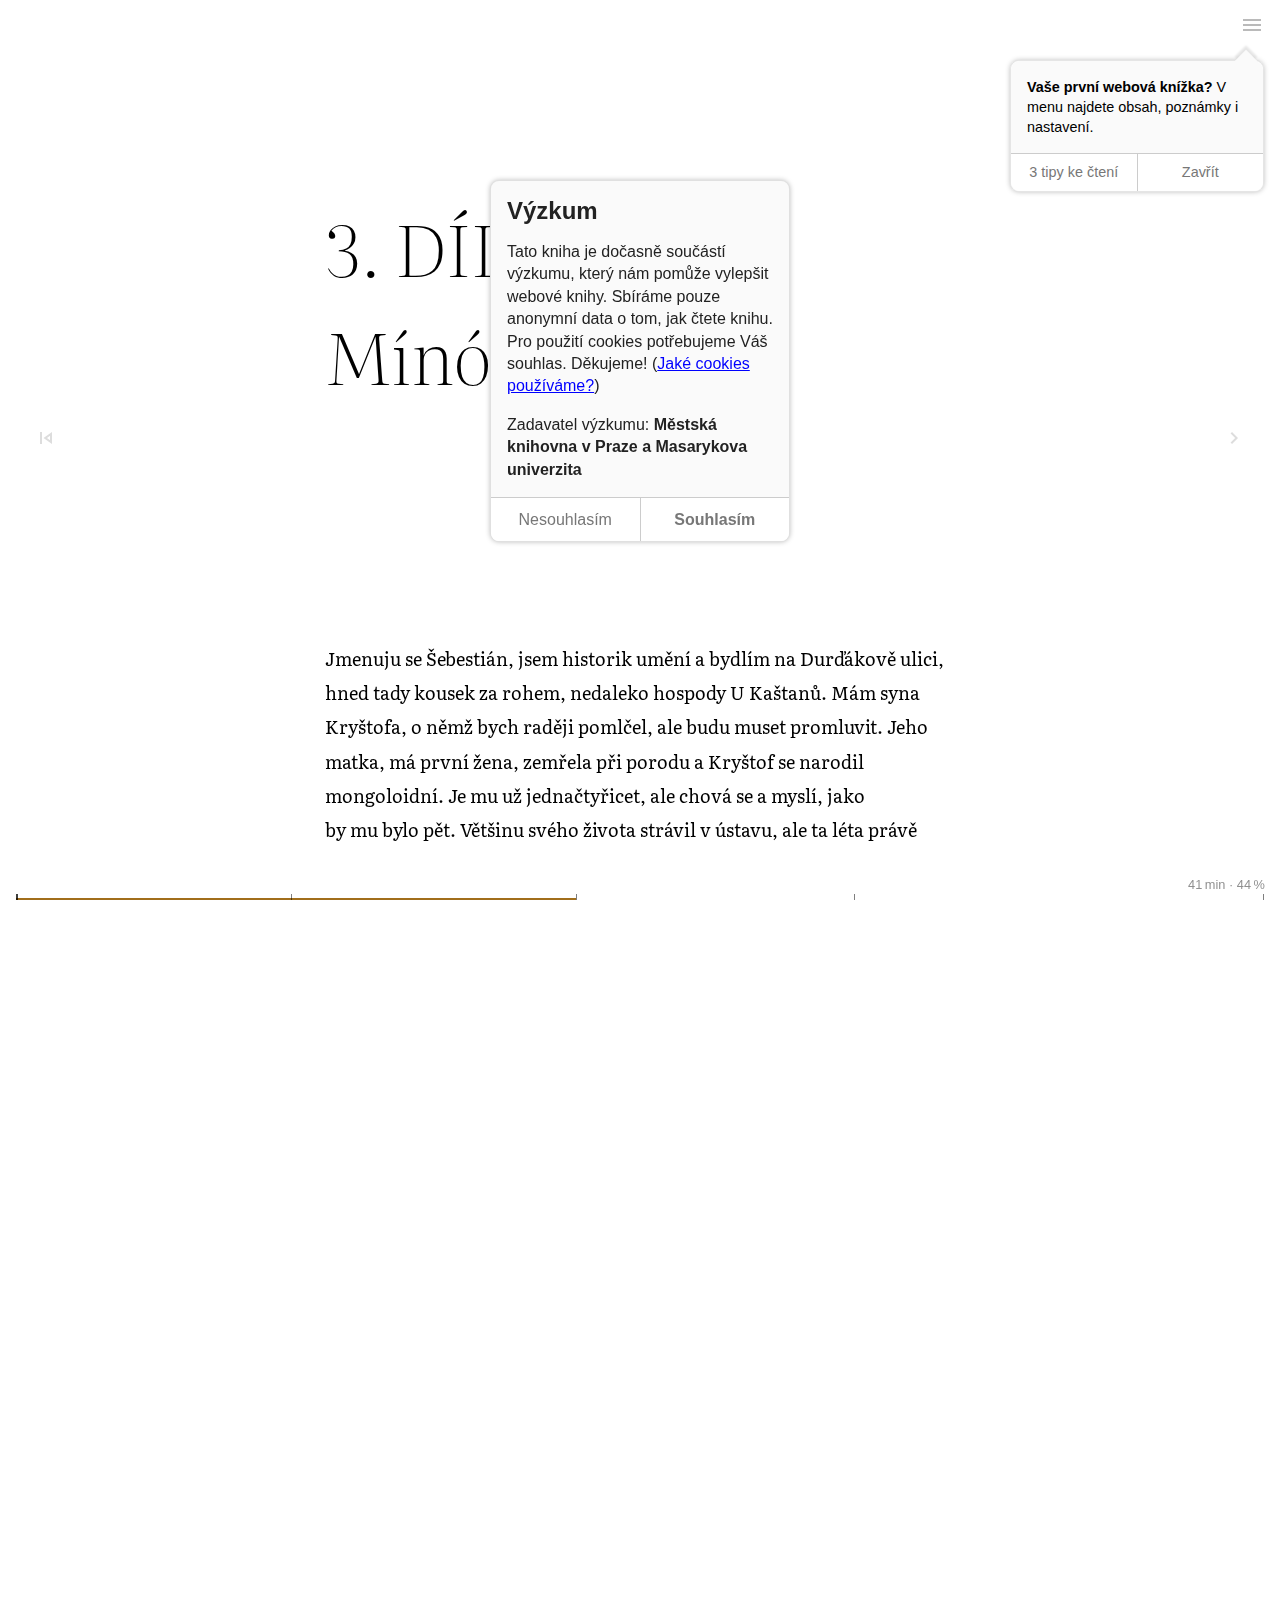
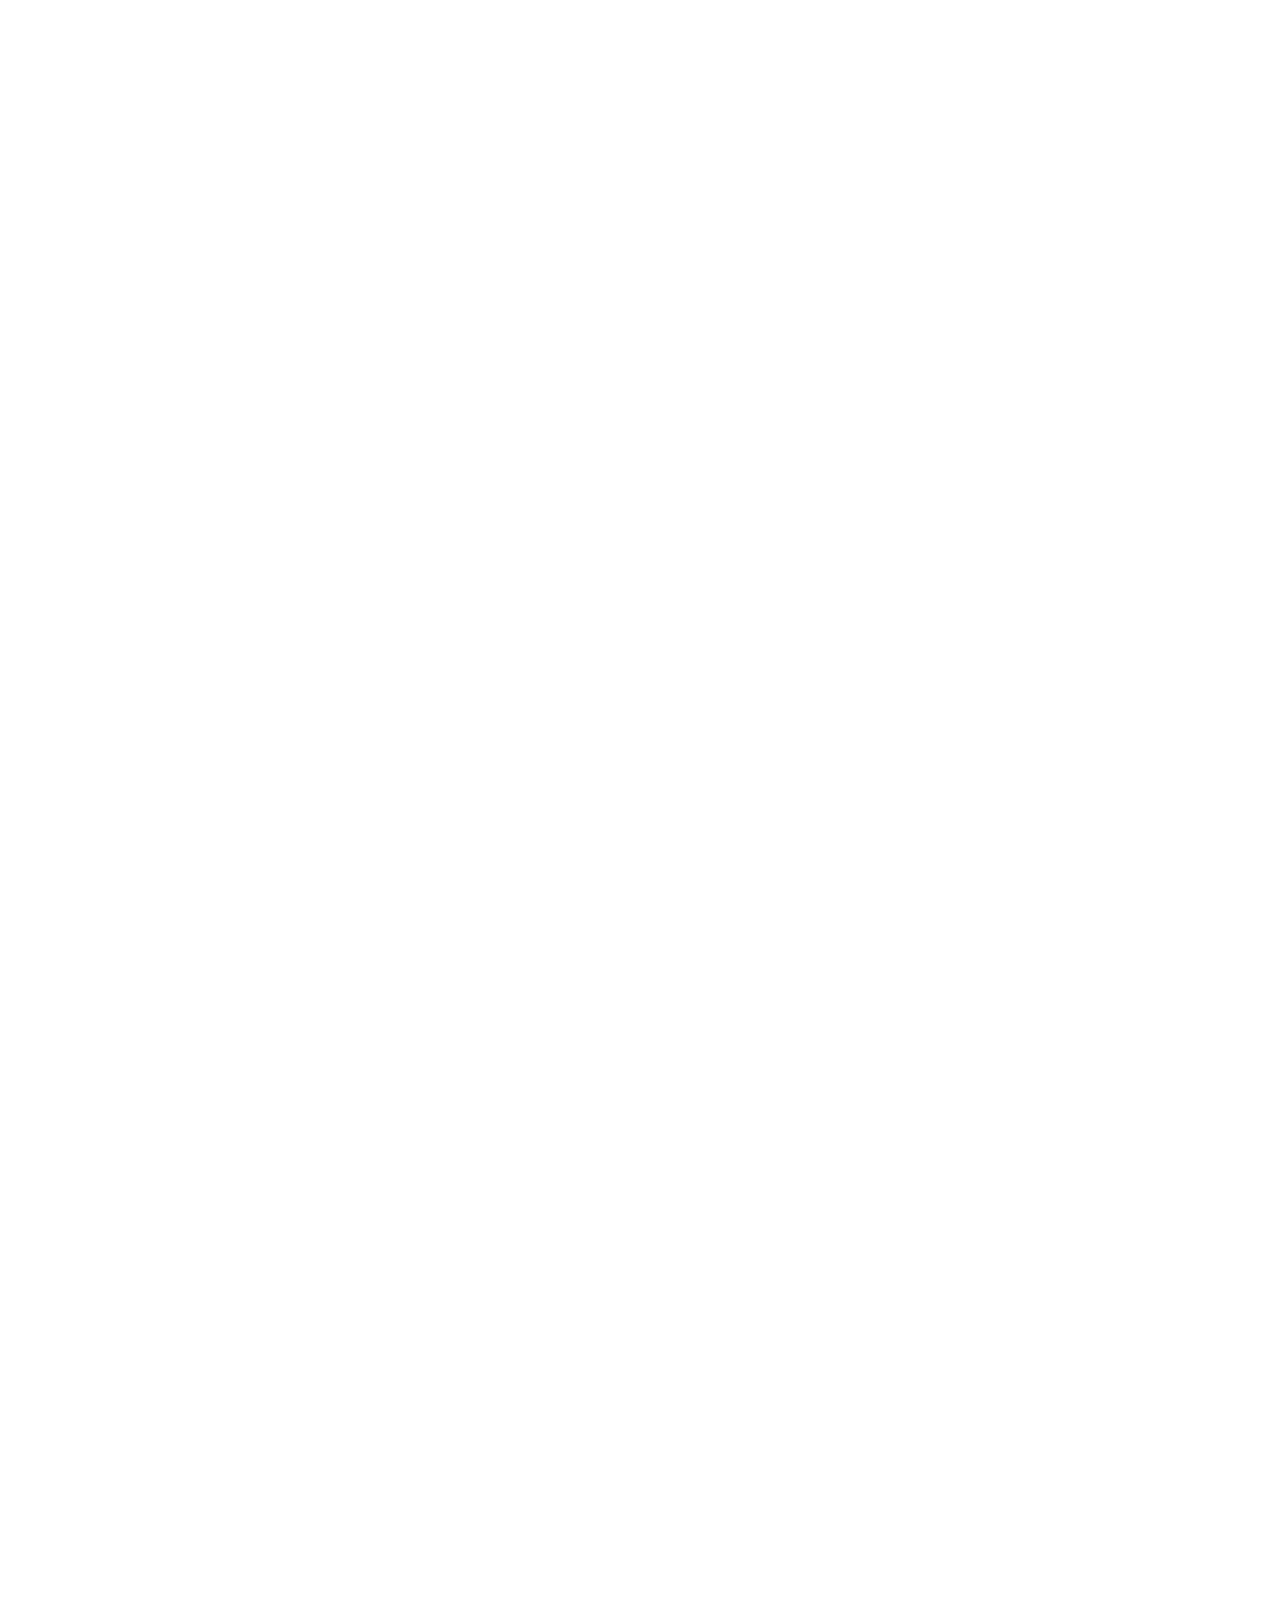
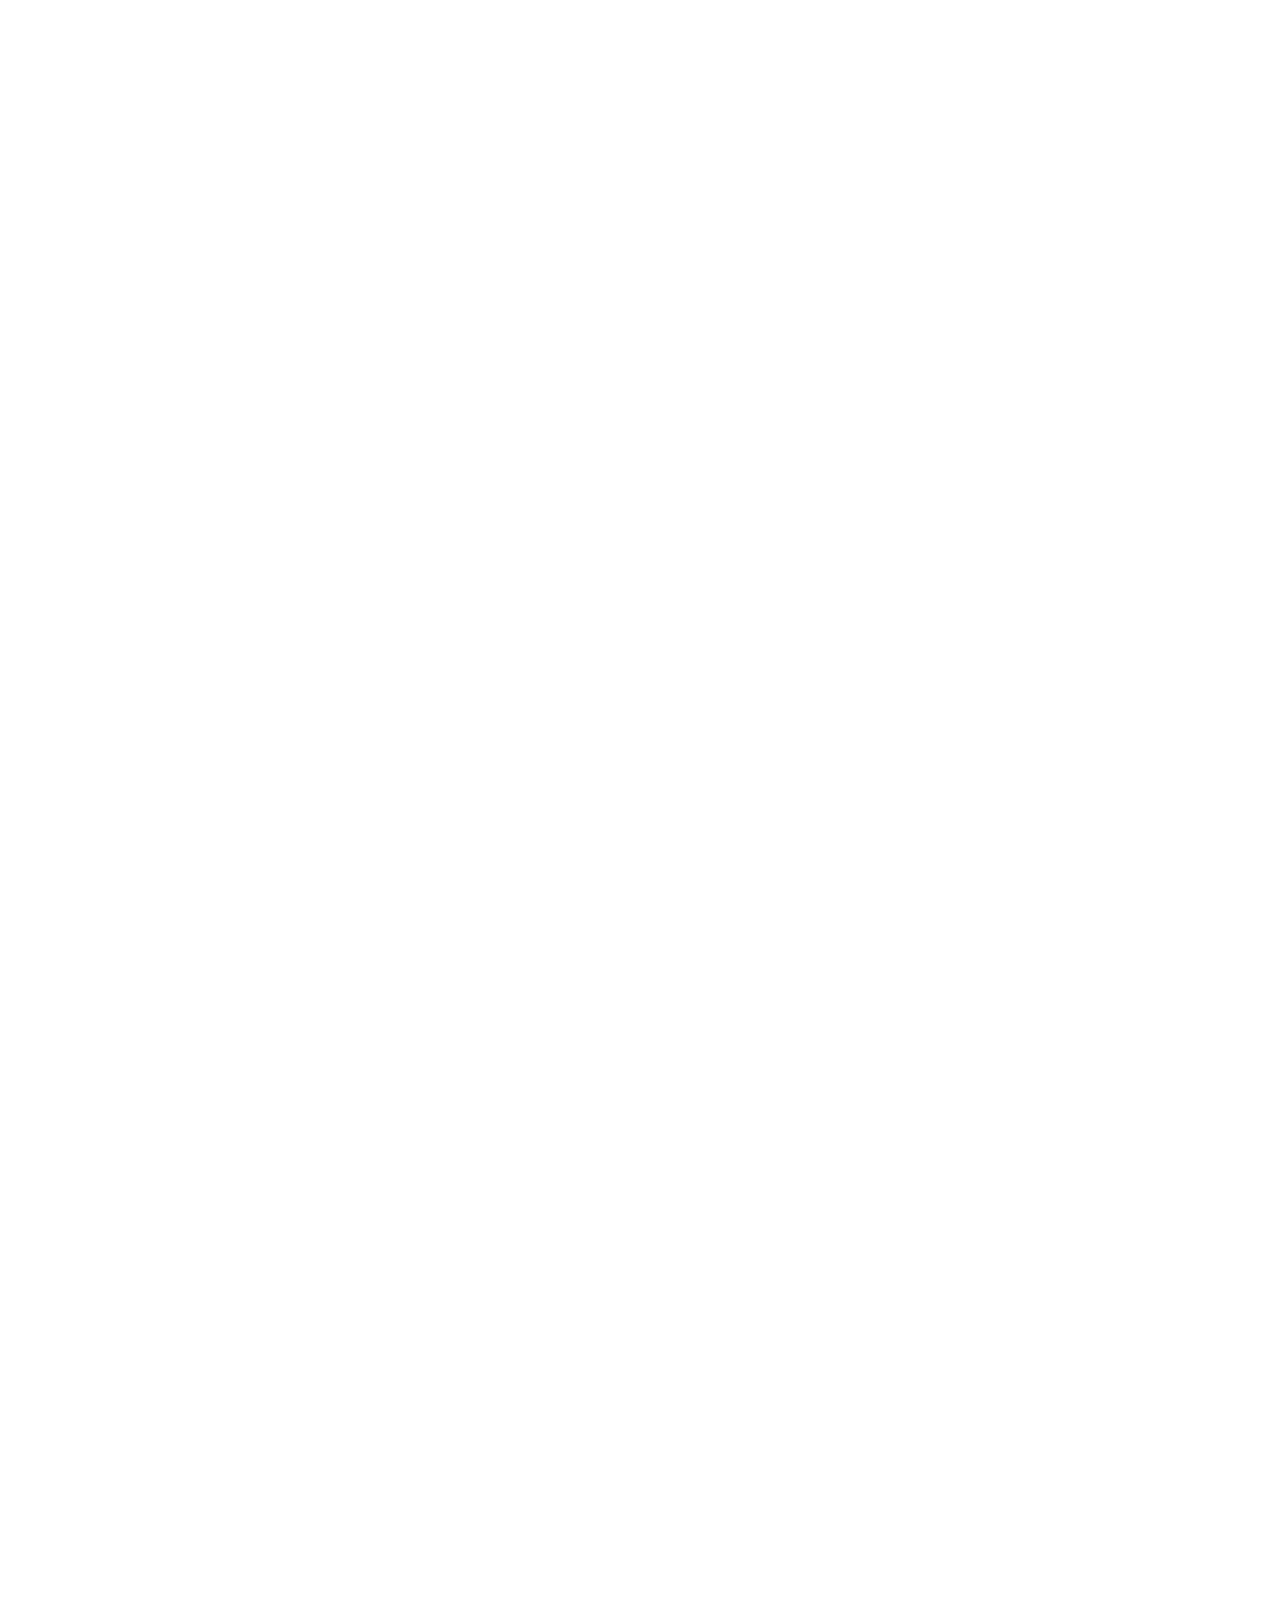
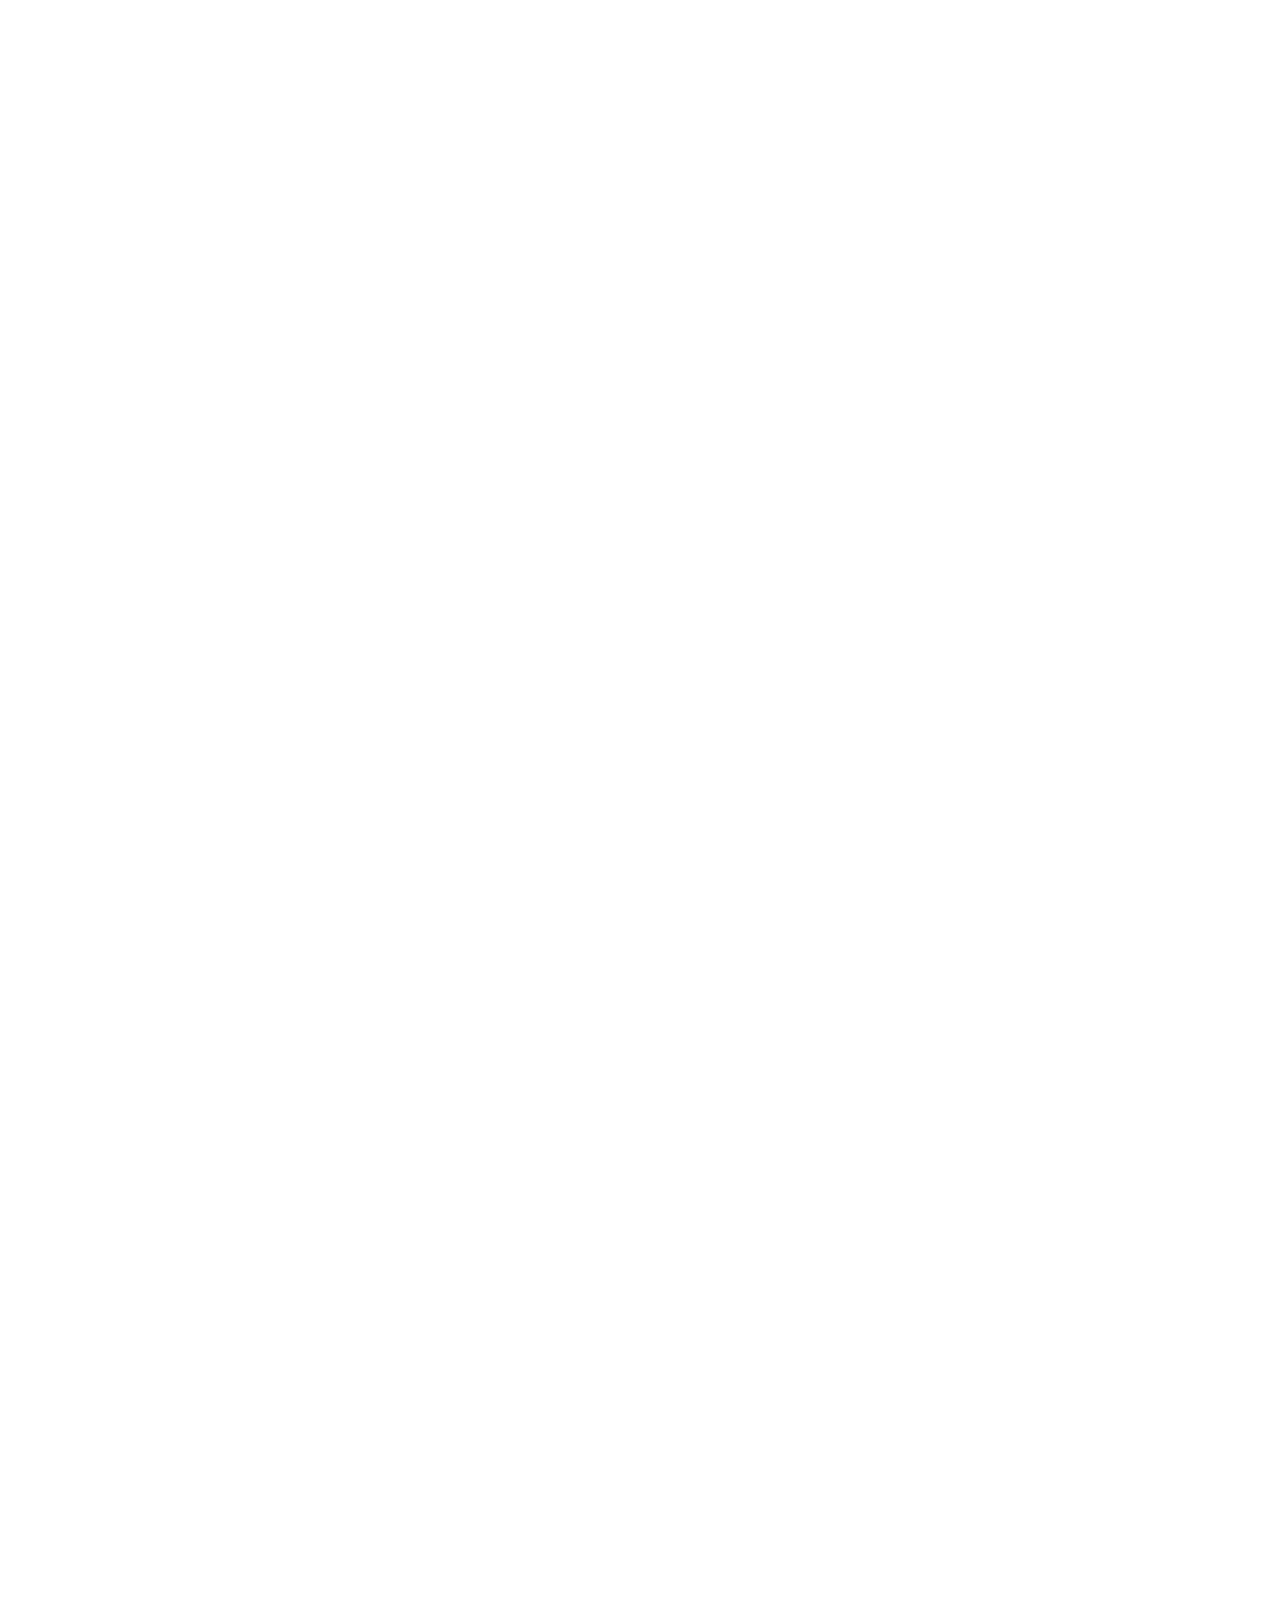
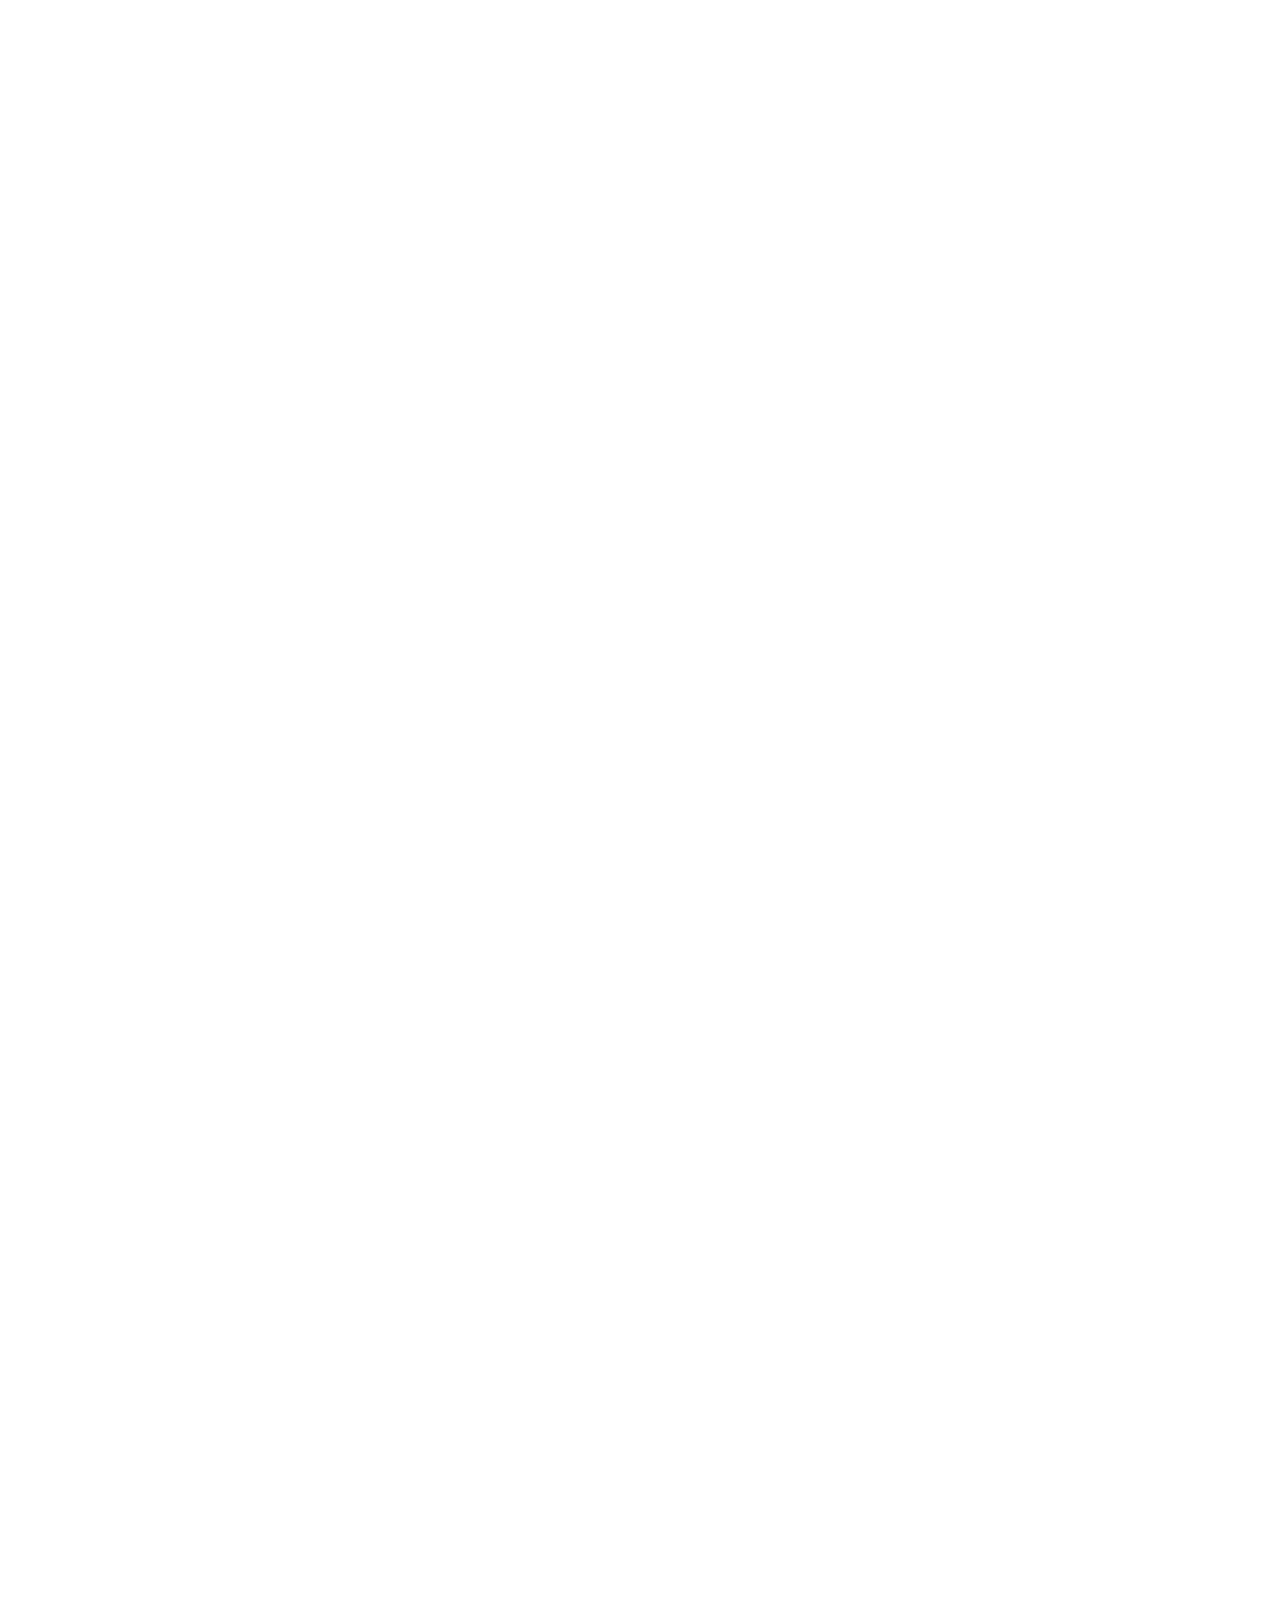
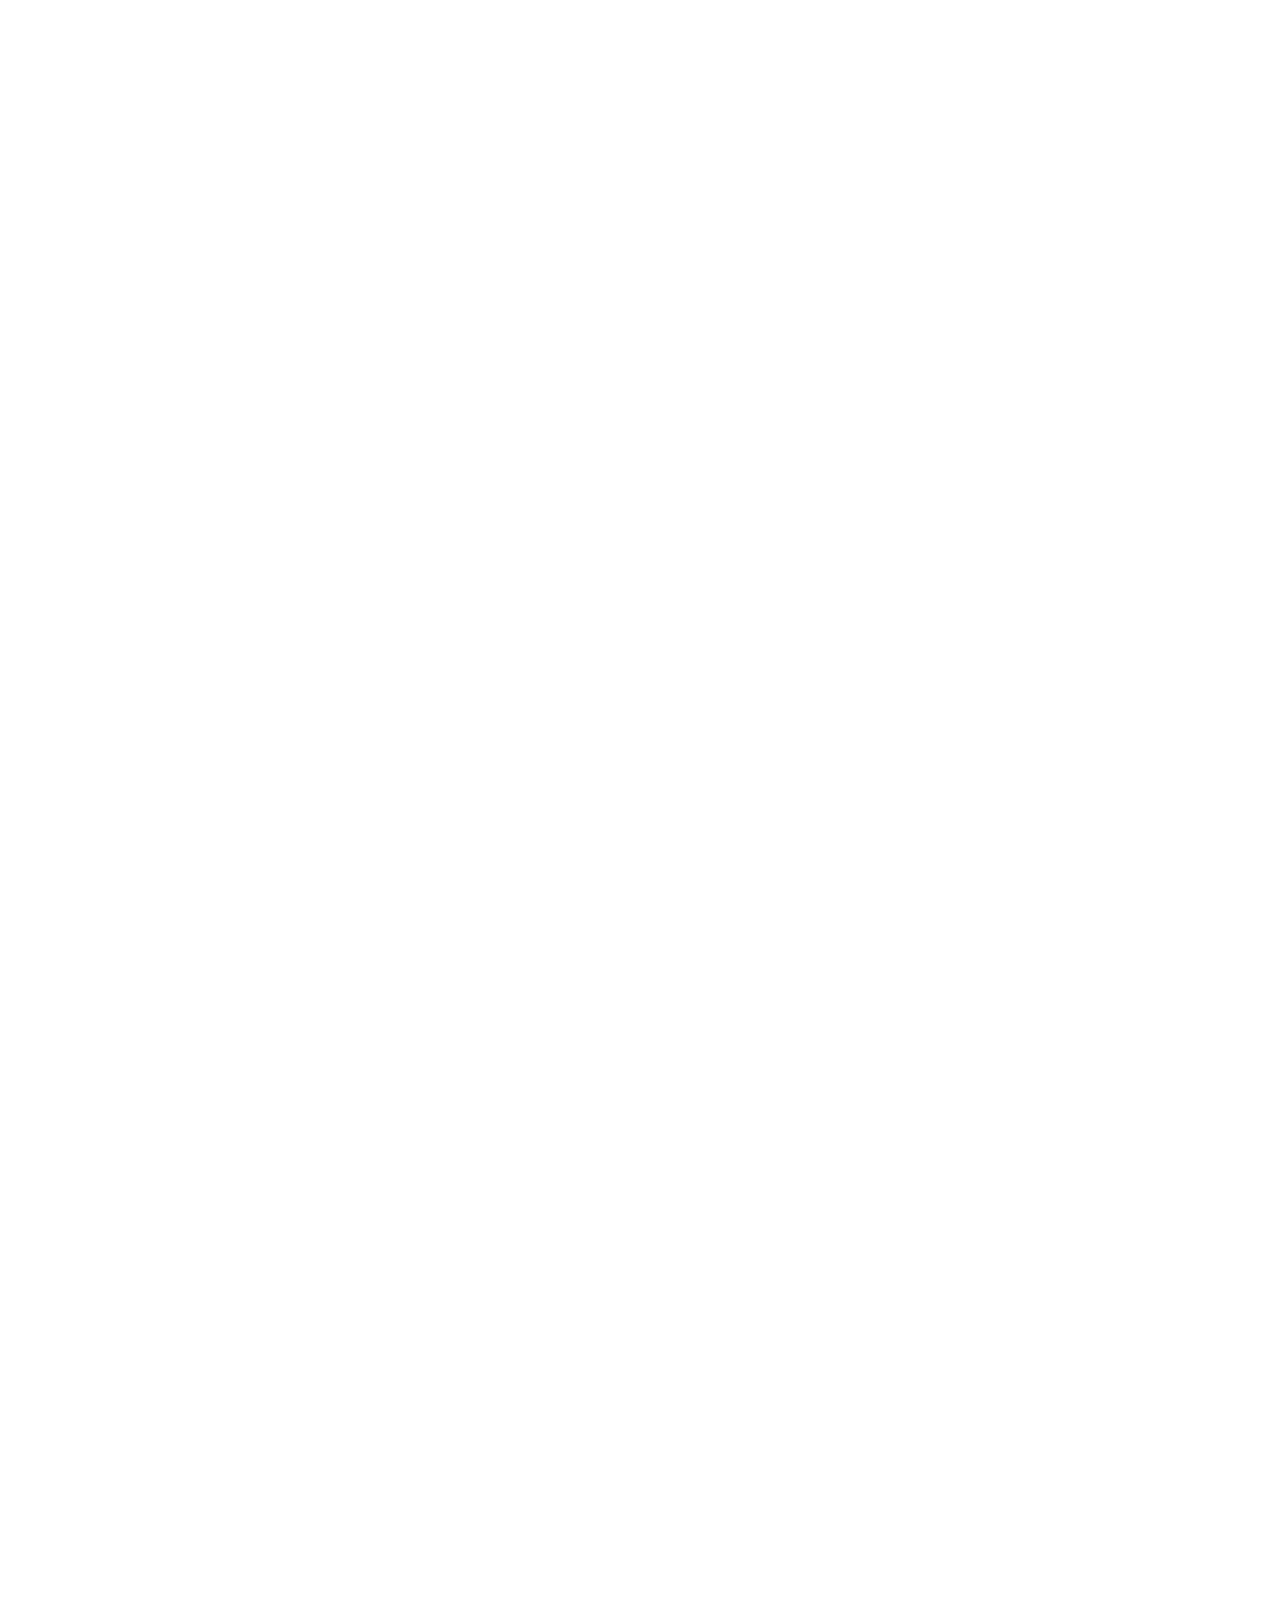
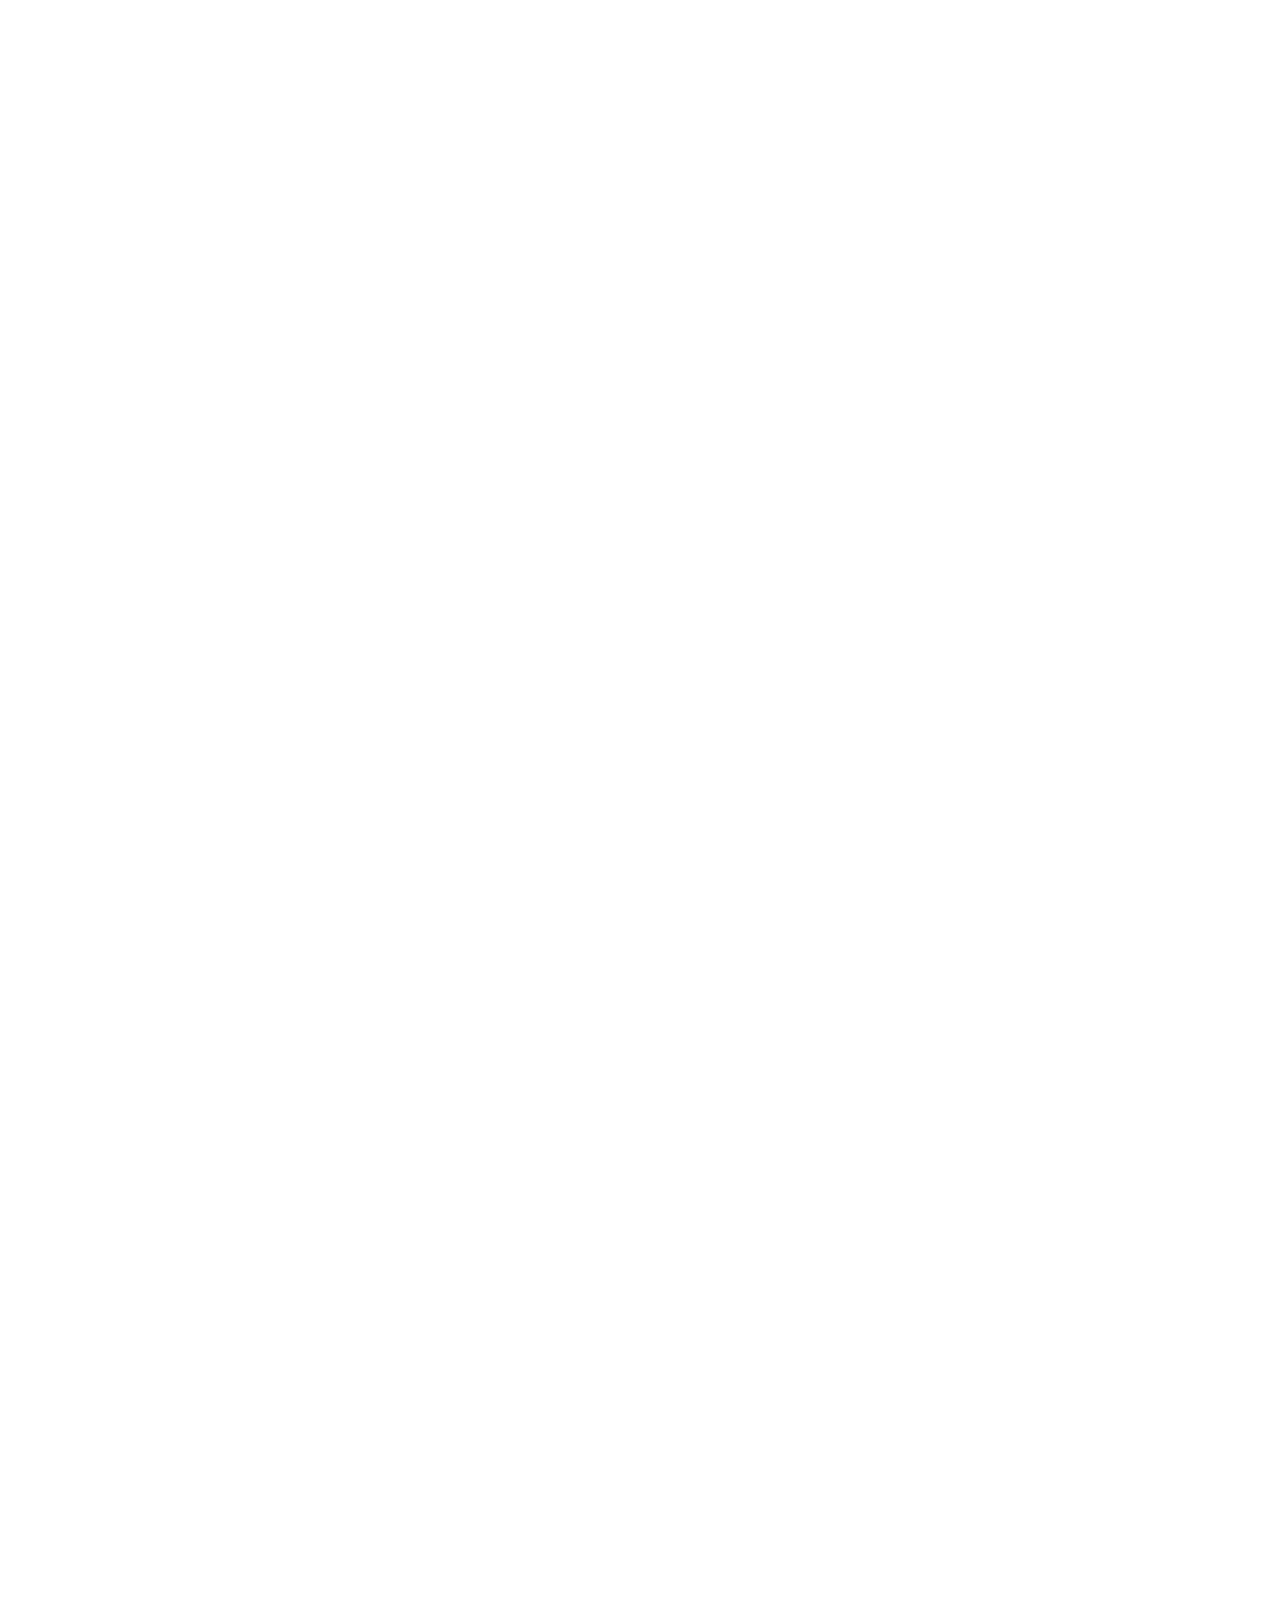
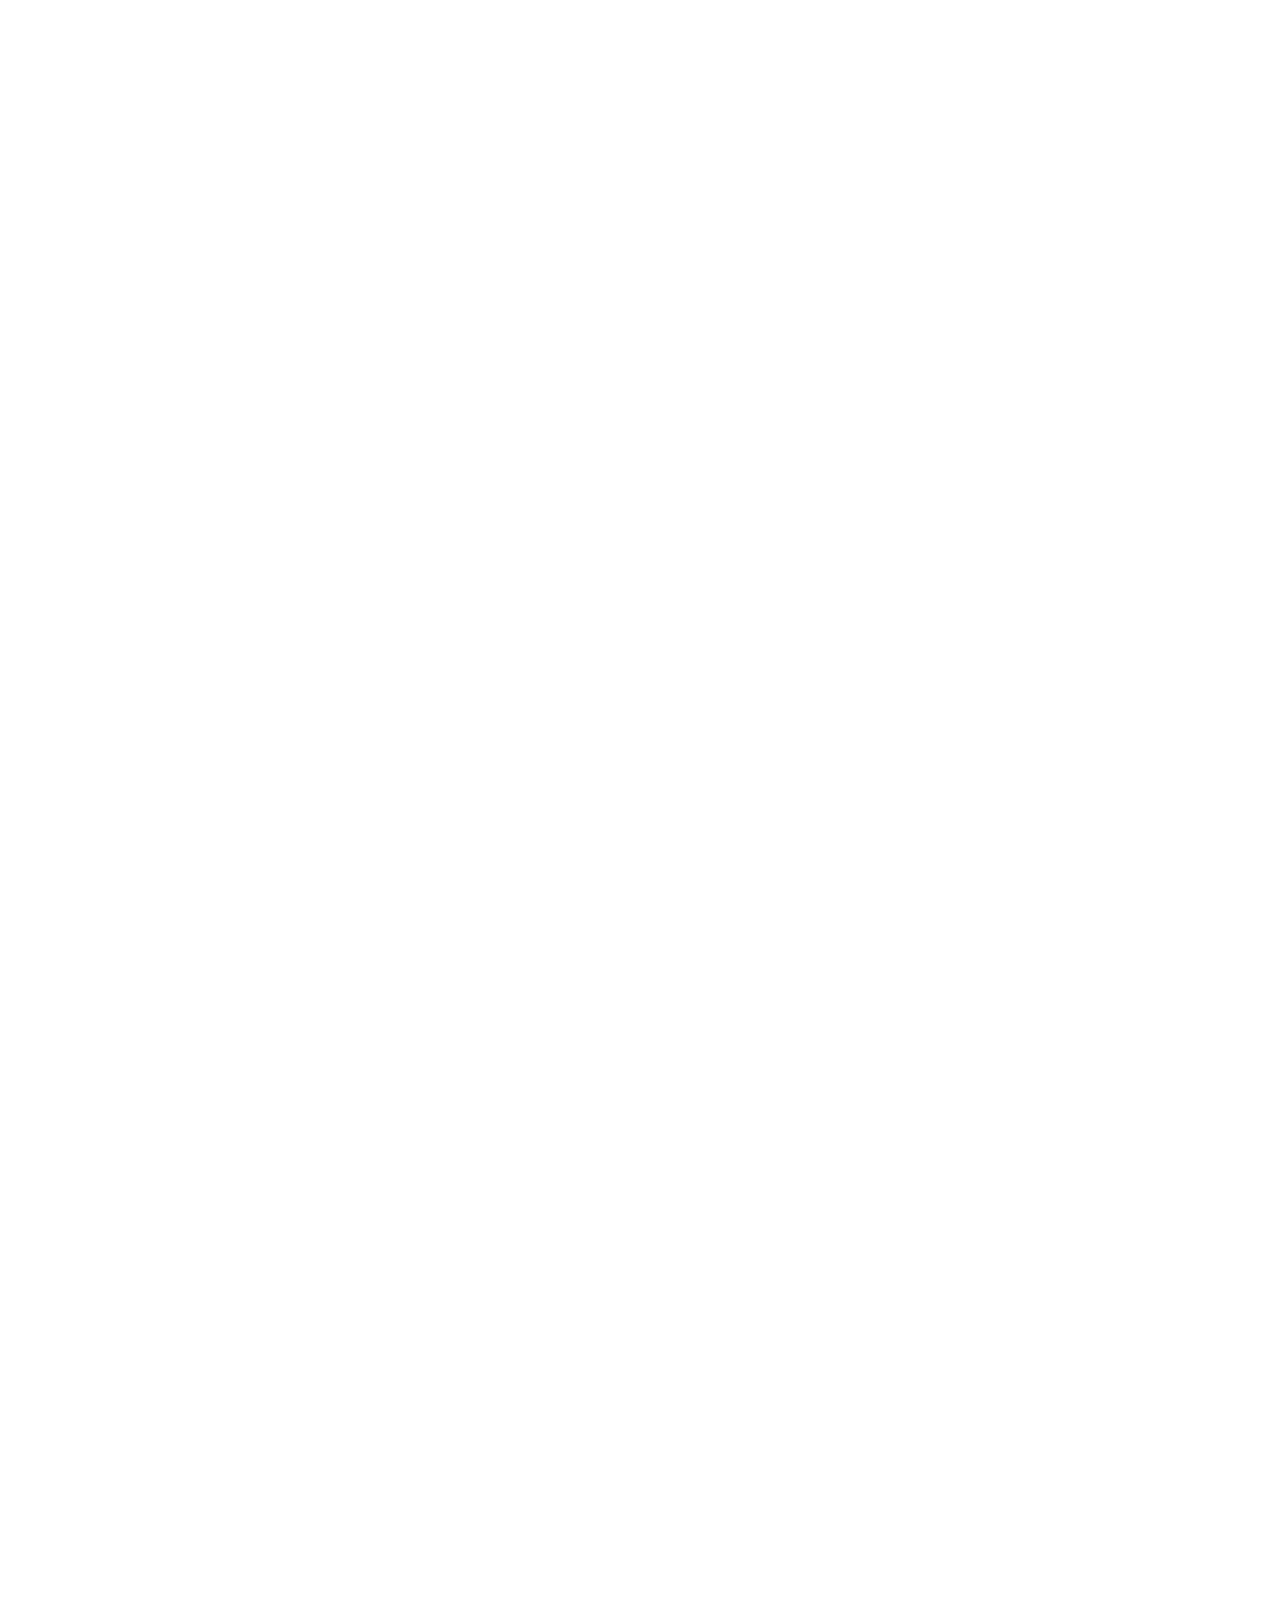
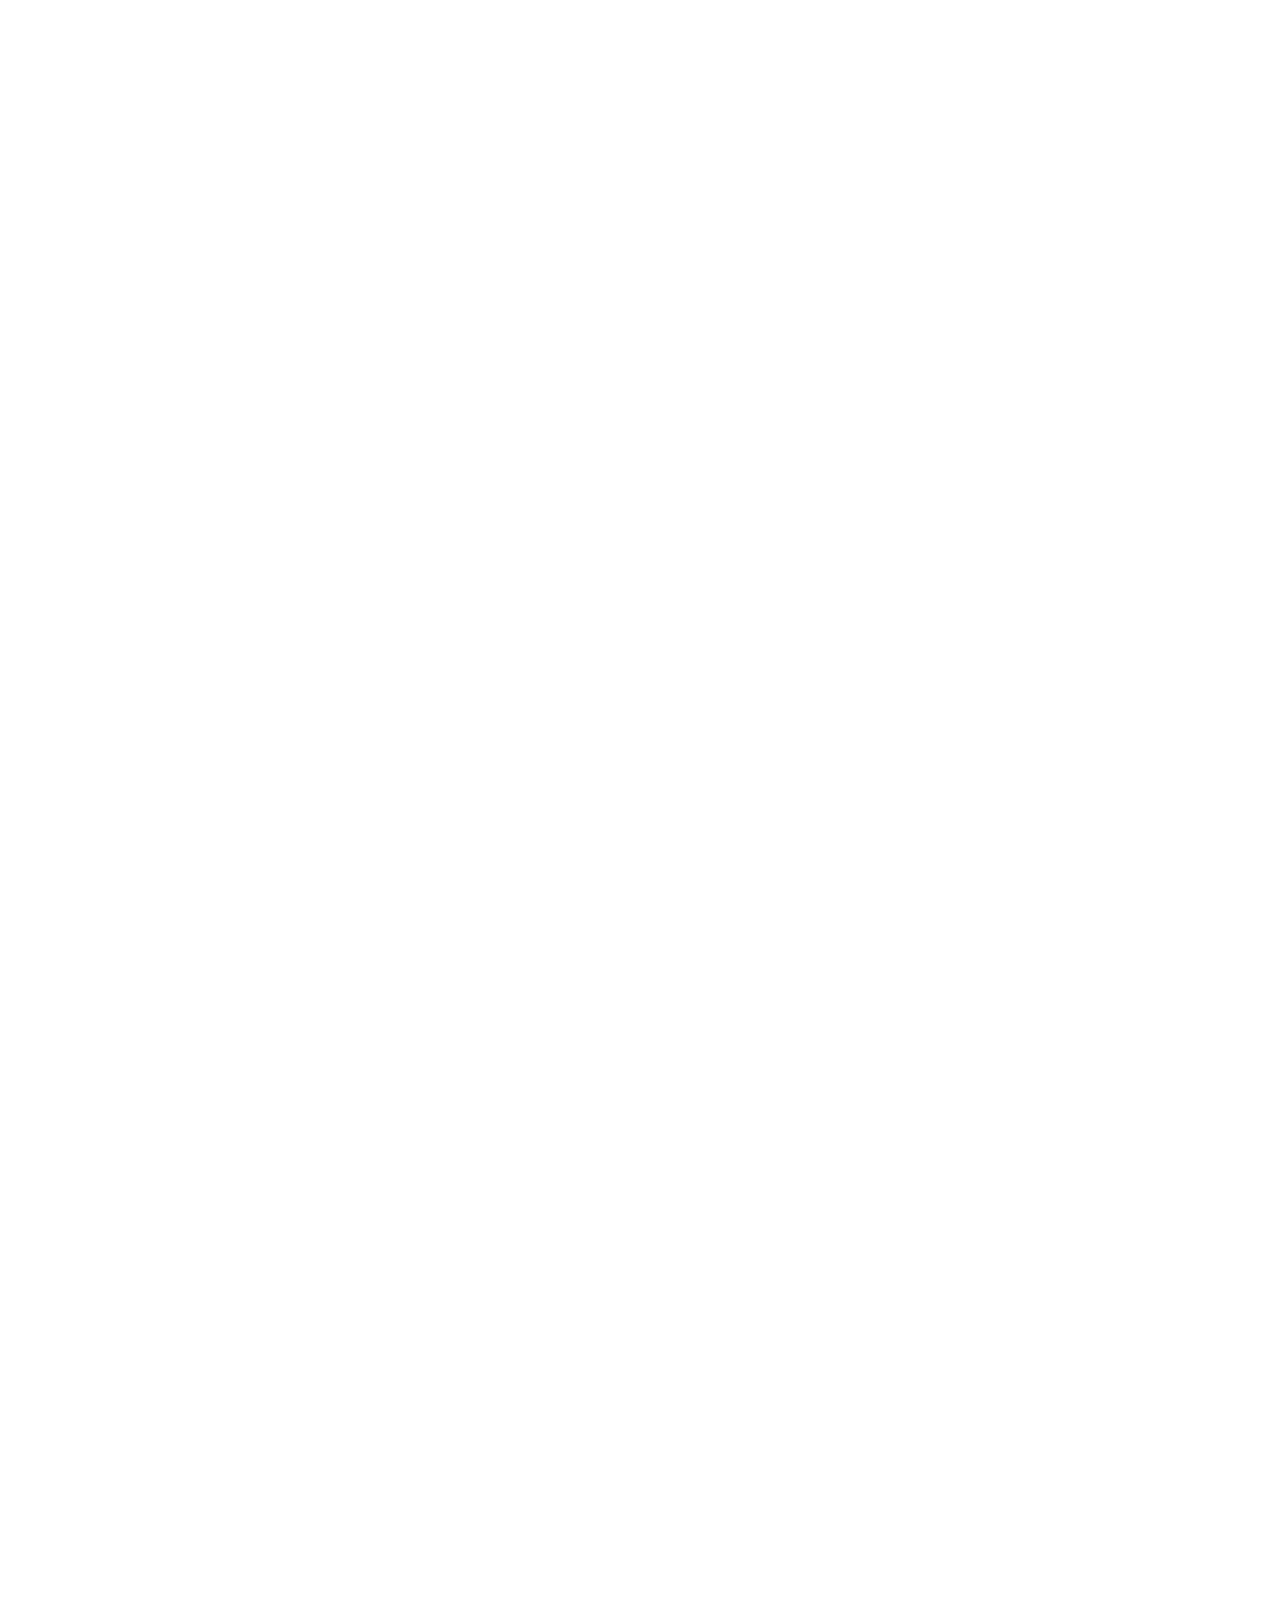
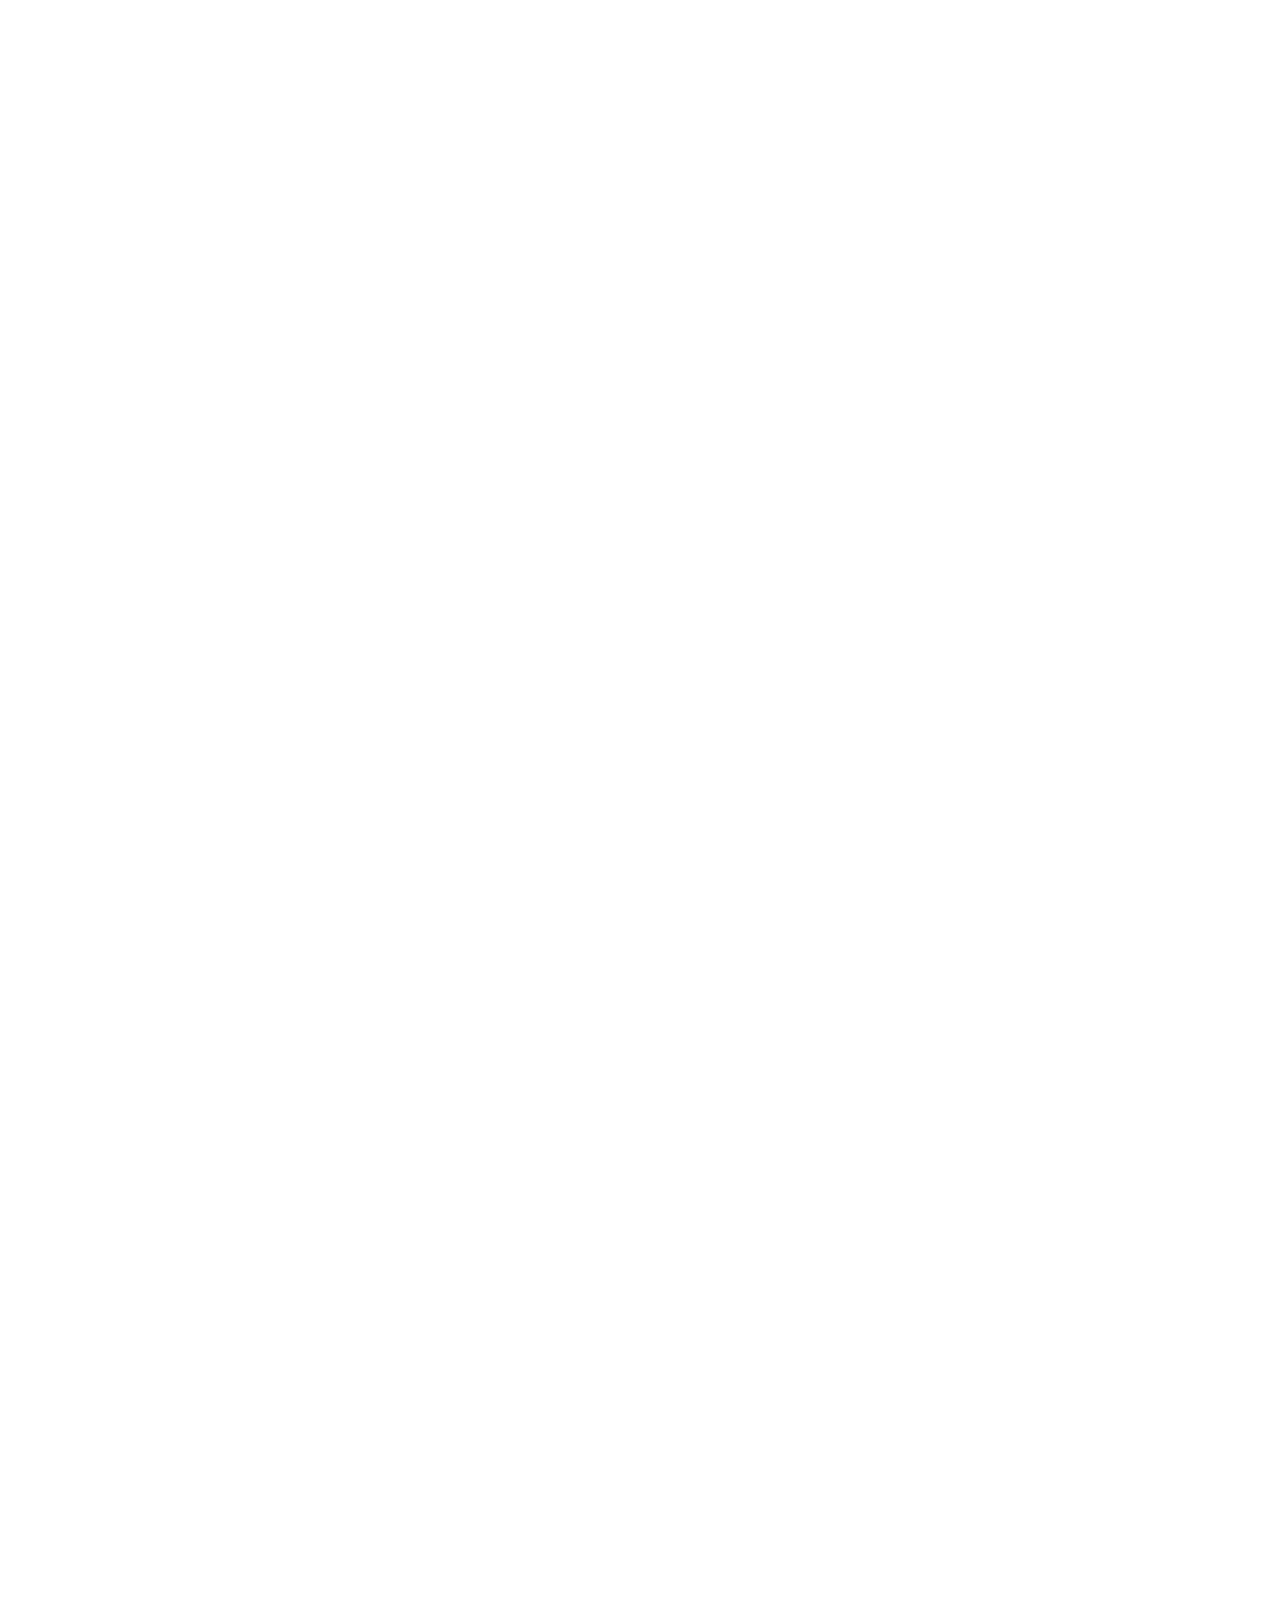
<file: nocni_tango_009.html>
<!DOCTYPE html>
<html lang="cs">
  <head>
    <meta charset="utf-8">
    <meta name="viewport" content="width=device-width, initial-scale=1.0, shrink-to-fit=no">
    <meta name="apple-mobile-web-app-title" content="3\. DÍL Křik Mínótaurův">
    <meta name="apple-mobile-web-app-capable" content="yes">
    <title>3. DÍL Křik Mínótaurův</title>
    <link rel="stylesheet" href="./style/style.min.css" media="screen" integrity="sha256-suCzP2DeAjpjfeO4Ne4lRICbrGRKid9aAmWDin20Cww=">
    <meta name="nb-research" content="Tato kniha je dočasně součástí výzkumu, který nám pomůže vylepšit webové knihy. Sbíráme pouze anonymní data o tom, jak čtete knihu. Pro použití cookies potřebujeme Váš souhlas. Děkujeme! (<a href='https://www.mlp.cz/cz/o-knihovne/cisla-dokumenty-povinne-informace/povinne-dostupne-informace/cookies/'>Jaké cookies používáme?</a>)">
    <meta name="nb-research-orgs" content="Městská knihovna v Praze a Masarykova univerzita">
    <meta name="nb-research-ga" content="UA-187132260-1">
    <link rel="icon" type="image/x-icon" href="./assets/favicon.ico">
    <link rel="icon" type="image/png" sizes="16x16" href="./assets/favicon-16x16.png">
    <link rel="icon" type="image/png" sizes="32x32" href="./assets/favicon-32x32.png">
    <link rel="icon" type="image/png" sizes="48x48" href="./assets/favicon-48x48.png">
    <link rel="manifest" href="./assets/manifest.webmanifest">
    <meta name="mobile-web-app-capable" content="yes">
    <meta name="theme-color" content="#A86818">
    <meta name="application-name" content="Jiří Kratochvil: Noční tango">
    <link rel="apple-touch-icon" sizes="57x57" href="./assets/apple-touch-icon-57x57.png">
    <link rel="apple-touch-icon" sizes="60x60" href="./assets/apple-touch-icon-60x60.png">
    <link rel="apple-touch-icon" sizes="72x72" href="./assets/apple-touch-icon-72x72.png">
    <link rel="apple-touch-icon" sizes="76x76" href="./assets/apple-touch-icon-76x76.png">
    <link rel="apple-touch-icon" sizes="114x114" href="./assets/apple-touch-icon-114x114.png">
    <link rel="apple-touch-icon" sizes="120x120" href="./assets/apple-touch-icon-120x120.png">
    <link rel="apple-touch-icon" sizes="144x144" href="./assets/apple-touch-icon-144x144.png">
    <link rel="apple-touch-icon" sizes="152x152" href="./assets/apple-touch-icon-152x152.png">
    <link rel="apple-touch-icon" sizes="167x167" href="./assets/apple-touch-icon-167x167.png">
    <link rel="apple-touch-icon" sizes="180x180" href="./assets/apple-touch-icon-180x180.png">
    <link rel="apple-touch-icon" sizes="1024x1024" href="./assets/apple-touch-icon-1024x1024.png">
    <meta name="apple-mobile-web-app-capable" content="yes">
    <meta name="apple-mobile-web-app-status-bar-style" content="black-translucent">
    <meta name="apple-mobile-web-app-title" content="Noční tango">
    <meta property="og:title" content="Noční tango">
    <meta property="og:type" content="book">
    <meta property="og:book:author" content="Jiří Kratochvil">
    <meta property="twitter:title" content="Jiří Kratochvil: Noční tango">
    <meta property="og:image" content="./assets/cover-1200x620.png">
    <meta property="twitter:image" content="./assets/cover-1200x1200.png">
    <link rel="index" href="./index.html">
    <link rel="license" href="./license.html">
    <link rel="publication" href="./manifest.json" id="manifest">
    <link rel="about" href="about.html">
    <link rel="prev" href="./nocni_tango_008.html">
    <link rel="next" href="./nocni_tango_010.html">
    <meta name="nb-order" content="5">
    <link rel="self" href="nocni_tango_009.html">
    <meta name="nb-identifier" content="kratochvil-nocni-tango-41beffc">
    <meta name="nb-role" content="chapter">
  </head>
  <body class="content-prose nb-role-chapter nb-custom-style" data-nb-words="9975" data-nb-chars="59405">
    <nav role="doc-toc">
      <ul class="plain section">
        <li><a href="nocni_tango_005.html">Citát</a></li>
        <li><a href="nocni_tango_006.html">Osoby, místo, čas</a></li>
        <li><a href="nocni_tango_007.html">V&nbsp;Brně na Kolišti</a></li>
        <li><a href="nocni_tango_008.html">Vzhůru na Sibiř</a></li>
        <li><a href="nocni_tango_009.html">Křik Mínótaurův</a></li>
        <li><a href="nocni_tango_010.html">Noční tango</a></li>
      </ul>
    </nav>
    <div id="ui-content">
    </div>
    <div class="content">
      <main>
        <nav class="begin-nav">
          <ul>
            <li><a href="./index.html#" rel="index">Titulní strana</a></li>
            <li><a href="./nocni_tango_008.html#chapter-end" rel="prev">← Předchozí kapitola</a></li>
          </ul>
        </nav><a id="chapter-start"></a>
        <h1 class="chunk" data-nb-ref-number="1" data-nb-words="4" data-nb-chars="22"><span class="idea" data-nb-ref-number="1" id="idea1" data-nb-words="4" data-nb-chars="22">3. DÍL Křik Mínótaurův</span></h1>
        <section>
          <p class="chunk" data-nb-ref-number="2" data-nb-words="142" data-nb-chars="832"><span class="idea" data-nb-ref-number="2" id="idea2" data-nb-words="142" data-nb-chars="832">Jmenuju se&nbsp;Šebestián, jsem historik umění a&nbsp;bydlím na&nbsp;Durďákově ulici, hned tady kousek za&nbsp;rohem, nedaleko hospody U&nbsp;Kaštanů. Mám syna Kryštofa, o&nbsp;němž bych raději pomlčel, ale budu muset promluvit. Jeho matka, má&nbsp;první žena, zemřela při porodu a&nbsp;Kryštof se&nbsp;narodil mongoloidní. Je&nbsp;mu&nbsp;už&nbsp;jednačtyřicet, ale chová se&nbsp;a&nbsp;myslí, jako by&nbsp;mu&nbsp;bylo pět. Většinu svého života strávil v&nbsp;ústavu, ale ta&nbsp;léta právě skončila. Ten dům, kde byl ústav, totiž restituovali, vrátili původním majitelům. Chovance přemístili do&nbsp;nějakého jiného ústavu, kde je&nbsp;ovšem tím pádem narváno. A&nbsp;Kryštofovi se&nbsp;tam z&nbsp;toho důvodu znelíbilo a&nbsp;utekl. Stal se&nbsp;z&nbsp;něho běženec a&nbsp;je teď na&nbsp;cestě za&nbsp;mnou. Ale než sem dorazí, tak si&nbsp;zatím něco povězme. Správně, takhle by&nbsp;to&nbsp;mohlo začít. Takže s&nbsp;pomocí boží začněme. A&nbsp;začněme hned uprostřed noci, nemáteli třeba námitek.</span></p>
        </section>
        <section>
          <p class="chunk" data-nb-ref-number="3" data-nb-words="47" data-nb-chars="301"><span class="idea" data-nb-ref-number="3" id="idea3" data-nb-words="47" data-nb-chars="301">Celou noc se&nbsp;mi&nbsp;nedařilo spát, přestože jsem se&nbsp;úporně snažil. Anebo nejspíš právě proto. Byl jsem zajatcem parádní ztuhlosti, kterou tentokrát nerozpustila ani tableta rohypnolu. Ano, tak je&nbsp;to, v&nbsp;poslední době pojídám prášky jak mravenečník mravence. Ale pak jsem už&nbsp;vklouzl k&nbsp;Zlatovlásce do&nbsp;pokoje.</span></p>
          <p class="chunk" data-nb-ref-number="4" data-nb-words="88" data-nb-chars="519"><span class="idea" data-nb-ref-number="4" id="idea4" data-nb-words="88" data-nb-chars="519">Jako vždycky spala pokojným a&nbsp;hlubokým spánkem. Věděl jsem, že&nbsp;i&nbsp;kdybych rozsvítil všecka světla, co&nbsp;jich v&nbsp;domě je, a&nbsp;sklonil se&nbsp;až&nbsp;k&nbsp;jejímu dechu jak k&nbsp;chvějícímu se&nbsp;rozkvetlému keři, ani v&nbsp;nejmenším by&nbsp;ji&nbsp;to&nbsp;nevyrušilo. Planeta jejích snů byla ode mě&nbsp;oddělena neprostupnou atmosférou, bezpečnostním obalem, který nepropustil nic a&nbsp;v&nbsp;němž shořelo vše nežádoucí a&nbsp;dotěrné, co&nbsp;by&nbsp;mohlo rušit její spánek. Přesto jsem se&nbsp;neodvážil přiblížit a&nbsp;stál jsem pokorně jenom pár kroků za&nbsp;prahem. Pak jsem uslyšel za&nbsp;sebou pohyb.</span></p>
          <p class="chunk" data-nb-ref-number="5" data-nb-words="4" data-nb-chars="22"><span class="idea" data-nb-ref-number="5" id="idea5" data-nb-words="4" data-nb-chars="22">Utrápíte se, můj pane.</span></p>
          <p class="chunk" data-nb-ref-number="6" data-nb-words="22" data-nb-chars="120"><span class="idea" data-nb-ref-number="6" id="idea6" data-nb-words="22" data-nb-chars="120">Škubl jsem sebou vztekle: Buď tak laskav a&nbsp;nešpehuj mě! A&nbsp;nedohodli jsme se&nbsp;tak náhodou, že&nbsp;mi&nbsp;nebudeš říkat „můj pane“?</span></p>
          <p class="chunk" data-nb-ref-number="7" data-nb-words="40" data-nb-chars="230"><span class="idea" data-nb-ref-number="7" id="idea7" data-nb-words="40" data-nb-chars="230">Ale přitom jsem moc dobře věděl, že&nbsp;ani s&nbsp;jedním, ani s&nbsp;druhým moc nenadělám. Hobit Miloš byl noční tvor, celou noc se&nbsp;mi&nbsp;potloukal po&nbsp;bytě, zvědavost byla jeho přirozeností a&nbsp;oslovení můj pane si&nbsp;osvojil náruživou četbou klasiků.</span></p>
          <p class="chunk" data-nb-ref-number="8" data-nb-words="177" data-nb-chars="1083"><span class="idea" data-nb-ref-number="8" id="idea8" data-nb-words="177" data-nb-chars="1083">(Byla rozkoš dívat se, jak čte kupříkladu Fieldingova Toma Jonese: stál přitom rozkročený na&nbsp;obrovském rozevřeném svazku a&nbsp;na pohybu celého těla bylo znát, jak sleduje řádky, a&nbsp;když navíc děj prožíval, zmítal se&nbsp;a&nbsp;vibroval. A&nbsp;když už&nbsp;jsme v&nbsp;té závorce, tak toho myslím taky využiju k&nbsp;tomu, abych zcela jasně pověděl, že&nbsp;Miloš ovšem nebyl žádný skutečný hobit. A&nbsp;dokonce nebyl ani Miloš. Do&nbsp;kategorie hobitů jsem ho&nbsp;zařadil z&nbsp;úcty a&nbsp;obdivu k&nbsp;profesoru Tol­kienovi. A&nbsp;Milošem jsem ho&nbsp;pojmenoval, protože se&nbsp;mi&nbsp;fantasticky líbila ta&nbsp;kombinace exotičnosti a&nbsp;familiárnosti: hobit Miloš! Ale předchozí vlastník mu&nbsp;například říkal velice sprostým slovem. Až&nbsp;nadejde čas, bude tady možná, nic neslibuju, vysloveno. V&nbsp;této chvíli stačí vědět, že&nbsp;Miloš byl v&nbsp;podstatě mnohem menší než jakýkoliv hobit a&nbsp;vypadal spíš jako exulant z&nbsp;Liliputu. Upřesním to. Jestliže profesor Tolkien praví o&nbsp;hobitech, že&nbsp;jejich výška se&nbsp;pohybuje od&nbsp;dvou do&nbsp;čtyř stop, plyne z&nbsp;toho, že&nbsp;takový pěkný hobití macek dorůstal až&nbsp;sto čtyřiceti centimetrů, kdežto můj hobit Miloš měl bídných třicet. Tolik na&nbsp;objasněnou.)</span></p>
          <p class="chunk" data-nb-ref-number="9" data-nb-words="131" data-nb-chars="790"><span class="idea" data-nb-ref-number="9" id="idea9" data-nb-words="131" data-nb-chars="790">Uchýlili jsme se&nbsp;s&nbsp;Milošem ke&nbsp;mně do&nbsp;pokoje, kde mám zároveň psací stůl, knihovnu, ledničku i&nbsp;postel. Ale také hluboko pod postelí zasunutý nočník, ten truchlivý nástroj mého ponížení. A&nbsp;přiznám se, že&nbsp;ke&nbsp;koupi nočníku jsem se&nbsp;dlouho odhodlával. A&nbsp;po celý ten čas jsem čtyřikrát až&nbsp;pětkrát za&nbsp;noc putoval z&nbsp;postele přes celý byt a&nbsp;po schodech do&nbsp;přízemí, kde mám koupelnu a&nbsp;WC. Žádné léky na&nbsp;mé&nbsp;prostatické potíže nezabíraly. Existovalo samozřejmě prostinké a&nbsp;radikální řešení, jenže by&nbsp;mě&nbsp;nejspíš připravilo i&nbsp;o&nbsp;ten ochablý zbytek potence, nemluvě o&nbsp;tom, že&nbsp;takovou operaci bych před Zlatovláskou neutajil, zatímco potíže se&nbsp;mi&nbsp;pořád ještě dařilo tutlat, přes den se&nbsp;takřka neprojevovaly a&nbsp;o&nbsp;mém nočním putování neměla Zlatovláska tuchy, ponořena do&nbsp;svého spánku jako batyskaf do&nbsp;Pacifiku.</span></p>
          <p class="chunk" data-nb-ref-number="10" data-nb-words="145" data-nb-chars="907"><span class="idea" data-nb-ref-number="10" id="idea10" data-nb-words="145" data-nb-chars="907">Ale když jsem se&nbsp;konečně rozhodl, neměl jsem ponětí, kde se&nbsp;vlastně nočníky kupují, ale zato jsem si&nbsp;byl zcela jistý tím, že&nbsp;prodavačky okamžitě poznají, proč si&nbsp;ho&nbsp;kupuju. A&nbsp;pak vše vyřešila náhoda. Narazil jsem totiž ve&nbsp;starožitnictví na&nbsp;zlatými nitkami obetkaný rokokový nočňoch, do&nbsp;něhož si&nbsp;nejspíš ulevovaly dvě generace aristokratických prcek, a&nbsp;dostalo se&nbsp;mi&nbsp;tak příležitosti vydávat se&nbsp;za&nbsp;fanatického sběratele historických kuriozit. Ale každá sranda něco stojí. Vyzvedl jsem tedy ze&nbsp;svého konta opravdu nestydatou částku, ale když jsem pak nočník, na&nbsp;němž byl už&nbsp;zpola smazaný erb jakéhosi rodu, ale zato stále ještě jásavě čitelní andělíčci pomočníčci, andělíčci prďoši, co&nbsp;s&nbsp;nafouklými tvářičkami a&nbsp;vyšpulenými rtíky tlačili a&nbsp;tlačili a&nbsp;tlačili, když jsem pak nočník zacvakal u&nbsp;pokladny, prodavačka mi&nbsp;ho&nbsp;zabalila a&nbsp;s&nbsp;okouzlujícím úsměvem podala přes pult: Ať&nbsp;se&nbsp;vám na&nbsp;něm, pane, moc hezky hačá!</span></p>
          <p class="chunk" data-nb-ref-number="11" data-nb-words="62" data-nb-chars="345"><span class="idea" data-nb-ref-number="11" id="idea11" data-nb-words="62" data-nb-chars="345">Ale jen jsem ho&nbsp;přinesl domů, hned jsem se&nbsp;přesvědčil, že&nbsp;už&nbsp;je&nbsp;mi&nbsp;stejně, mohuli to&nbsp;tak říct, na&nbsp;prd, už&nbsp;bylo pozdě, už&nbsp;jsem měl nabouraný spánek a&nbsp;už zásluhou mých nočních vandrování přibyl do&nbsp;mé&nbsp;domácnosti další tvor: nespavost. A&nbsp;tak jsem pak vztekle proseděl celou tu&nbsp;první noc na&nbsp;nočníku, jako král ujímající se&nbsp;vlády nad nenáviděnou zemí.</span></p>
          <p class="chunk" data-nb-ref-number="12" data-nb-words="79" data-nb-chars="479"><span class="idea" data-nb-ref-number="12" id="idea12" data-nb-words="79" data-nb-chars="479">Ale zpět. (A&nbsp;promiňte mi&nbsp;to&nbsp;věčné odbočování.) Uchýlili jsme se&nbsp;s&nbsp;Milošem ke&nbsp;mně do&nbsp;pokoje. Nahoře na&nbsp;knihovně má&nbsp;své lůžko a&nbsp;v&nbsp;teritoriu celé místnosti právo azylu. Však když ho&nbsp;Zlatovláska zastihne kdekoliv jinde, zuřivě po&nbsp;něm hází, co&nbsp;jí&nbsp;přijde pod ruku, a&nbsp;jen Milošova fantastická obratnost (na níž má&nbsp;svou zásluhu i&nbsp;dávný výcvik v&nbsp;jednotce speciálního nasazení) mu&nbsp;vždycky zachrání život. Jednou ho&nbsp;dostanu, vyhrožuje mi&nbsp;Zlatovláska, jednou ti&nbsp;ho&nbsp;rozmáznu chlupatým navrch.</span></p>
          <p class="chunk" data-nb-ref-number="13" data-nb-words="105" data-nb-chars="584"><span class="idea" data-nb-ref-number="13" id="idea13" data-nb-words="105" data-nb-chars="584">U&nbsp;mě v&nbsp;pokoji hrajeme s&nbsp;Milošem celé noci šachové partie. S&nbsp;potěšením se&nbsp;dívám, jak třiceticentimetrový Miloš vytahuje z&nbsp;krabice šachové figury a&nbsp;přenáší je&nbsp;v&nbsp;náručí na&nbsp;šachovnici, ale už&nbsp;s&nbsp;mnohem menším zalíbení sleduju, jak pak s&nbsp;nimi tahá, až&nbsp;utahá mého krále někam do&nbsp;kouta a&nbsp;sevře do&nbsp;železných kleští, šach, profesůrku, a&nbsp;mat! Ale na&nbsp;rozdíl od&nbsp;náruživých hráčů si&nbsp;často při partii povídáme, a&nbsp;to někdy s&nbsp;takovým zaujetím, že&nbsp;zapomeneme na&nbsp;hru, a&nbsp;jediná partie se&nbsp;tak protáhne až&nbsp;do&nbsp;rána raníčka, kdy první sluneční paprsky vylezou ze&nbsp;svých děr a&nbsp;je jich tu&nbsp;jak ve&nbsp;sladovně švábů.</span></p>
          <p class="chunk" data-nb-ref-number="14" data-nb-words="85" data-nb-chars="498"><span class="idea" data-nb-ref-number="14" id="idea14" data-nb-words="85" data-nb-chars="498">A&nbsp;pak už&nbsp;taky obvykle posnídáme. Miloš má&nbsp;na&nbsp;mém stole svůj roztomilý miniaturní jídelní stoleček a&nbsp;u&nbsp;něj s&nbsp;nezlomným apetitem spořádá vše, co&nbsp;mu&nbsp;nabídnu. A&nbsp;pokud je&nbsp;to&nbsp;vajíčko natvrdo, svižně ho&nbsp;naporcuje svou tureckou šavlí. A&nbsp;jestli je&nbsp;tu&nbsp;navíc ještě plátek grepu, nasadí si&nbsp;svou motoristickou kuklu, aby mu&nbsp;ovocná šťáva nestříkala do&nbsp;očí. A&nbsp;jen výjimečně se&nbsp;stane, že&nbsp;se&nbsp;nějakým pudingem zaplácá tak neskutečně, že&nbsp;pak dlouho stojí před zrcadlem a&nbsp;oždibuje se&nbsp;mlsnými prsty a&nbsp;recituje Rimbauda:</span></p>
        </section>
        <section>
          <p class="chunk" data-nb-ref-number="15" data-nb-words="15" data-nb-chars="82"><em><span class="idea" data-nb-ref-number="15" id="idea15" data-nb-words="5" data-nb-chars="30">Fuj, naše vyschlé sliny třísní<br></span>
<span class="idea" data-nb-ref-number="16" id="idea16" data-nb-words="3" data-nb-chars="15">jak deštík tvrz<br></span>
<span class="idea" data-nb-ref-number="17" id="idea17" data-nb-words="4" data-nb-chars="23">a&nbsp;infikují dosud plísní<br></span>
<span class="idea" data-nb-ref-number="18" id="idea18" data-nb-words="3" data-nb-chars="14">tvůj oblý prs.</span></em></p>
        </section>
        <section>
          <p class="chunk" data-nb-ref-number="16" data-nb-words="51" data-nb-chars="282"><span class="idea" data-nb-ref-number="19" id="idea19" data-nb-words="51" data-nb-chars="282">Ale to&nbsp;se&nbsp;já&nbsp;už&nbsp;holím a&nbsp;spěchám za&nbsp;svými povinnostmi. Zívající hobit mě&nbsp;ještě doprovází ke&nbsp;dveřím, jako kdyby on&nbsp;byl má&nbsp;zlatá ženuška, ale sotva za&nbsp;mnou zapadnou, už&nbsp;se&nbsp;drápe na&nbsp;knihovnu do&nbsp;svého polního lůžka a&nbsp;před spaním si&nbsp;ještě cvakne z&nbsp;placaté lahvičky velikosti kapří šupiny.</span></p>
          <p class="chunk" data-nb-ref-number="17" data-nb-words="75" data-nb-chars="439"><span class="idea" data-nb-ref-number="20" id="idea20" data-nb-words="75" data-nb-chars="439">A&nbsp;po celý ten dlouhý, předlouhý čas, kdy jsem bloudil noční bazilikou své nespavosti a&nbsp;pak hrál a&nbsp;prohrál s&nbsp;Milošem šachy a&nbsp;povídali jsme si&nbsp;o&nbsp;tisíci věcech a&nbsp;nakonec posnídali vajíčka a&nbsp;grep, případně živý jogurt, z&nbsp;něhož Miloš lovil svou šavličkou kousky jahod, ano, po&nbsp;celý ten dlouhý čas, kdy se&nbsp;tohle všechno dělo a&nbsp;dům byl plný naší činorodé přítomnosti, Zlatovláska zatím pokojně a&nbsp;nerozborně spala svým šťastným a&nbsp;blaženým spánkem.</span></p>
          <p class="chunk" data-nb-ref-number="18" data-nb-words="44" data-nb-chars="241"><span class="idea" data-nb-ref-number="21" id="idea21" data-nb-words="44" data-nb-chars="241">Ale buďme teď tak trochu konkrétní a&nbsp;připomeňme, že&nbsp;tohle všechno, jak tu&nbsp;vylíčeno, se&nbsp;odehrálo například i&nbsp;v&nbsp;noci na&nbsp;úterý 18. srpna 1998. A&nbsp;zapamatujme si&nbsp;to&nbsp;datum. Nakonec se&nbsp;totiž zas k&nbsp;němu vrátíme a&nbsp;budem pokračovat v&nbsp;příběhu toho dne.</span></p>
          <p class="chunk" data-nb-ref-number="19" data-nb-words="90" data-nb-chars="534"><span class="idea" data-nb-ref-number="22" id="idea22" data-nb-words="90" data-nb-chars="534">Ale teď mám ještě jednu povinnost. Když už&nbsp;jsem vypověděl ledasco o&nbsp;své nespavosti, je&nbsp;už&nbsp;tak nejvyšší čas povyprávět vám obsáhleji také o&nbsp;dalších tvorech, s&nbsp;nimiž jsem žil pod jednou střechou, tedy právě o&nbsp;Milošovi a&nbsp;Zlatovlásce. A&nbsp;sluší se&nbsp;začít napřed Zlatovláskou, přestože jsem k&nbsp;Milošovi přišel o&nbsp;něco dřív. Ale vzhledem k&nbsp;tomu, že&nbsp;už&nbsp;jsem stejně porušil pořadí (k nespavosti jsem přece přišel až&nbsp;naposledy, uhnal jsem si&nbsp;ji&nbsp;s&nbsp;prostatou, až&nbsp;tři roky po&nbsp;svatbě se&nbsp;Zlatovláskou), můžu klidně dál pokračovat v&nbsp;obrácené chronologii.</span></p>
          <p class="chunk" data-nb-ref-number="20" data-nb-words="27" data-nb-chars="164"><span class="idea" data-nb-ref-number="23" id="idea23" data-nb-words="27" data-nb-chars="164">A&nbsp;budu se&nbsp;muset rozmáchnout trochu zeširoka a&nbsp;předeslat při té&nbsp;příležitosti, omlouvám se, taky něco o&nbsp;sobě. Ale slibuju, budu stručný, omezím se&nbsp;jen na&nbsp;nezbytnosti.</span></p>
        </section>
        <section>
          <p class="chunk" data-nb-ref-number="21" data-nb-words="153" data-nb-chars="1043"><span class="idea" data-nb-ref-number="24" id="idea24" data-nb-words="153" data-nb-chars="1043">Takže po&nbsp;sovětské okupaci Československa a&nbsp;následných čistkách jsem patřil k&nbsp;těm, které nakonec vylili z&nbsp;fakulty. Protloukal jsem se&nbsp;všelijak a&nbsp;živil se&nbsp;například nádenickými překlady technické literatury a&nbsp;studentům dějin umění jsem za&nbsp;laciné honoráře vypracovával jejich diplomky, ale také jsem se&nbsp;podílel na&nbsp;úmorném zpracovávání evidence kulturních památek. Nejsem památkář, ale mám mezi nimi dobré známé, a&nbsp;když bylo nejhůř, nabídli mi&nbsp;tu&nbsp;práci, a&nbsp;tak jsem objížděl (většinou na&nbsp;podzim a&nbsp;v&nbsp;zimě) zámky, hrady, tvrze, ale i&nbsp;kostely a&nbsp;revidoval podle starých a&nbsp;barevnými tužkami už&nbsp;nesčetněkrát proškrtaných seznamů soupisy veškerého mobiliáře a&nbsp;soupisy obrazů, ale také monstrancí, kalichů, mešních konviček, ciborií, kadidelnic a&nbsp;ornátů a&nbsp;přespával v&nbsp;nevytopených inspekčních kamrlících anebo zatuchlých hotýlcích a&nbsp;trávil nekonečný čas s&nbsp;kastelány, faráři a&nbsp;okresními úředníky a&nbsp;celou věčnost v&nbsp;obstarožních autobusech a&nbsp;nevlídných osobácích na&nbsp;zapadlých tratích, na&nbsp;nichž jsem vyhlížel věžičky svých kostelíků nebo brány zámečků a&nbsp;tvrzí.</span></p>
          <p class="chunk" data-nb-ref-number="22" data-nb-words="190" data-nb-chars="1137"><span class="idea" data-nb-ref-number="25" id="idea25" data-nb-words="190" data-nb-chars="1137">Teprve osmdesátá léta mi&nbsp;přenesla úlevu. Už&nbsp;mi&nbsp;směli občas něco otisknout ve&nbsp;Výtvarné práci a&nbsp;v&nbsp;měsíčníku Umění a&nbsp;od třiaosmdesátého jsem mohl pracovat jako externí redaktor pro nakladatelství, co&nbsp;vydávalo výtvarné publikace. A&nbsp;to už&nbsp;mně taky ve&nbsp;Francii a&nbsp;ve Španělsku opublikovali několik časopiseckých studií o&nbsp;Braqueovi, Picassovi a&nbsp;Grisovi a&nbsp;nakonec se&nbsp;stal ten zázrak a&nbsp;v&nbsp;sedmaosmdesátém vyšla v&nbsp;Paříži má&nbsp;kniha o&nbsp;kubismu a&nbsp;vzbudila jistý ohlas, protože to&nbsp;byl pro francouzské historiky umění objevný pohled ze&nbsp;země, jež má&nbsp;nejen skutečně významnou, Kramářovu sbírku francouzských kubistů, ale i&nbsp;svou vlastní a&nbsp;originální kubistickou avantgardu, a&nbsp;dokonce i&nbsp;svůj vlastní teoretický výklad jednotlivých etap kubismu (Teigovy eseje). Ale když jsem o&nbsp;dva roky později dostal z&nbsp;Paříže nabídku přednášet o&nbsp;moderním výtvarném umění, přijel jsem tam jen na&nbsp;čtrnáct dní a&nbsp;zas spěchal domů, protože v&nbsp;tom čase se&nbsp;už&nbsp;u&nbsp;nás věci dávaly zvolna do&nbsp;pohybu a&nbsp;já chtěl být u&nbsp;toho. Říkám u&nbsp;nás a&nbsp;měl bych hned upřesnit, že&nbsp;v&nbsp;Brně, v&nbsp;té metropoli naší malosti, v&nbsp;tom hlavním městě provinční tuposti, odkud každý, kdo má&nbsp;jen trochu nohy, rychle uteče.</span></p>
          <p class="chunk" data-nb-ref-number="23" data-nb-words="98" data-nb-chars="593"><span class="idea" data-nb-ref-number="26" id="idea26" data-nb-words="98" data-nb-chars="593">Ale nebudu opakovat, co&nbsp;dnes už&nbsp;nikoho nezajímá. Všechno se&nbsp;ještě pár měsíců protáhlo, jak jinak, ale nakonec nejen Bukurešť, Budapešť, Berlín, Krakov, ale i&nbsp;Brno shodilo temný příkrov, pod nímž si&nbsp;do&nbsp;poslední chvíle tak libovalo. Univerzita se&nbsp;už&nbsp;znova jmenovala Masarykova a&nbsp;už se&nbsp;zas všichni ke&nbsp;mně hlásili (měl jsem nejen čistý štít, ale navíc i&nbsp;znamenité jméno). Vrátil jsem se&nbsp;tedy na&nbsp;fakultu, ale přijal jen docela malý úvazek, jen několik přednášek a&nbsp;seminářů, protože jsem se&nbsp;chtěl soustředit především na&nbsp;práci na&nbsp;knize o&nbsp;postavení a&nbsp;smyslu výtvarného umění v&nbsp;naší postmoderní epoše.</span></p>
        </section>
        <section>
          <p class="chunk" data-nb-ref-number="24" data-nb-words="69" data-nb-chars="437"><span class="idea" data-nb-ref-number="27" id="idea27" data-nb-words="69" data-nb-chars="437">A&nbsp;na své první přednášce jsem se&nbsp;také poprvé setkal se&nbsp;Zlatovláskou. Ostatně, bylo obtížné si&nbsp;jí&nbsp;nevšimnout. Něco z&nbsp;Corotovy Ženy s&nbsp;perlou, ano, Ženy s&nbsp;perlou Camilla Corota, ten velice zvláštní dívčí půvab, za&nbsp;nímž bylo možné tušit jakési tajemství, věkovitou paměť Sfingy? ptal jsem se&nbsp;hned napoprvé, a&nbsp;až mnohem později jsem pochopil (v těch nejhorších chvílích svého života), že&nbsp;jen nejhlubší pohrdání a&nbsp;neproniknutelnou lhostejnost…</span></p>
          <p class="chunk" data-nb-ref-number="25" data-nb-words="53" data-nb-chars="322"><span class="idea" data-nb-ref-number="28" id="idea28" data-nb-words="53" data-nb-chars="322">Zlatovlásce bylo tenkrát osmnáct. Ale řekl jsem si&nbsp;hned, koukáš tu&nbsp;na&nbsp;nějakou vesnickou husičku jak na&nbsp;samo archetypální zjevení, a&nbsp;to je&nbsp;neklamně příznak nastupující senility. A&nbsp;jen tak, aby řeč nestála, jsem si&nbsp;tenkrát zjistil, že&nbsp;Zlatovláska je&nbsp;opravdu z&nbsp;venkova (z ves­ničky poblíž Třebíče) a&nbsp;v&nbsp;Brně bydlí na&nbsp;kolejích.</span></p>
          <p class="chunk" data-nb-ref-number="26" data-nb-words="85" data-nb-chars="507"><span class="idea" data-nb-ref-number="29" id="idea29" data-nb-words="85" data-nb-chars="507">Dne 11. března 1990 jsem měl osmapadesáté narozeniny, ale málem pocit, že&nbsp;je&nbsp;mi&nbsp;sotva padesát. Studenti a&nbsp;studentky mě&nbsp;zbožňovali, byl jsem v&nbsp;tom čase nejoblíbenějším kantorem na&nbsp;fakultě, jestli ne&nbsp;na&nbsp;celé univerzitě, a&nbsp;ne tak zcela mojí zásluhou se&nbsp;stalo, že&nbsp;tenkrát zrovna vzedmutá potřeba idolu padla na&nbsp;mě, asi tak jako unavené štěstí sedá na&nbsp;vola. Na&nbsp;těch mých několika přednáškách bylo nacvaknuto, že&nbsp;by&nbsp;jehla nepropadla, a&nbsp;kdyby snad přece, tak bych ji&nbsp;v&nbsp;tom nábožném tichu zřetelně uslyšel zazvonit.</span></p>
          <p class="chunk" data-nb-ref-number="27" data-nb-words="69" data-nb-chars="468"><span class="idea" data-nb-ref-number="30" id="idea30" data-nb-words="69" data-nb-chars="468">Odpoledne jsem přednášel pro prvý (Zlatovlásčin) ročník o&nbsp;psychologii obrazového znázorňování (český překlad knihy Ernesta Hanse Gombricha Umění a&nbsp;iluze byl už&nbsp;léta v&nbsp;seznamu doporučené četby pro uchazeče o&nbsp;studium dějin umění, a&nbsp;tak jsem doufal, že&nbsp;se&nbsp;mám v&nbsp;myslích svých posluchačů o&nbsp;co opřít) a&nbsp;parafrázoval jsem slavnou Gombrichovu úvahu, že&nbsp;dějiny umění lze charakterizovat také jako historii výroby univerzálních klíčů, otevírajících záhadné zámky našich smyslů.</span></p>
          <p class="chunk" data-nb-ref-number="28" data-nb-words="94" data-nb-chars="615"><span class="idea" data-nb-ref-number="31" id="idea31" data-nb-words="94" data-nb-chars="615">K&nbsp;vnitřním mechanismům těch zámků nemá žádný umělec přímý přístup, takže pracuje intuitivně jako zámečník s&nbsp;neznámým zámkem, ohýbá drát a&nbsp;zkouší ho&nbsp;a&nbsp;upravuje tak dlouho, až&nbsp;zámek povolí, a&nbsp;napřed paklíč a&nbsp;pak už&nbsp;klíč má&nbsp;svůj tvar. Potom už&nbsp;ho&nbsp;stačí jen donekonečna kopírovat. A&nbsp;takhle vznikají výtvarné směry, tendence, proudy. Ale z&nbsp;toho také plyne, že&nbsp;malíři a&nbsp;sochaři jsou jenom klíčníci otevírající naše vlastní jeskyně pohádkových pokladů, a&nbsp;pokud jako diváci nebudeme ochotni dodat artefaktům umělců své vlastní smyslové zkušenosti, své vlastní subjektivní obrysy, zůstanou jen zcela bezobsažnými armaturami.</span></p>
          <p class="chunk" data-nb-ref-number="29" data-nb-words="111" data-nb-chars="624"><span class="idea" data-nb-ref-number="32" id="idea32" data-nb-words="111" data-nb-chars="624">Ale během mé&nbsp;přednášky mě&nbsp;takřka nepřetržitě obtěžovaly myšlenky na&nbsp;pohřeb Adama Obkročníka. Adam byl kamarád z&nbsp;dávných časů, kunsthistorik jako já, a&nbsp;stejně jako já&nbsp;vyhozený z&nbsp;fakulty. Ale na&nbsp;rozdíl ode mě&nbsp;šel ještě kousek dál, a&nbsp;když ho&nbsp;vyhodili, přijal to&nbsp;už&nbsp;jako výzvu osudu a&nbsp;navázal pak kontakt s&nbsp;tím, čemu se&nbsp;tenkrát říkalo disent, a&nbsp;nepředstavitelně si&nbsp;tak zkomplikoval život. Vlastně jsem čekal, že&nbsp;Adam teď po&nbsp;převratu udělá kariéru, že&nbsp;se&nbsp;mu&nbsp;zúročí ta&nbsp;léta v&nbsp;disentu a&nbsp;stane se&nbsp;třeba, co&nbsp;já&nbsp;vím, rektorem, a&nbsp;namísto toho jsem se&nbsp;dozvěděl, že&nbsp;je&nbsp;těžce nemocný, a&nbsp;než jsem ho&nbsp;stačil navštívit, přišlo mi&nbsp;jeho parte.</span></p>
          <p class="chunk" data-nb-ref-number="30" data-nb-words="153" data-nb-chars="1011"><span class="idea" data-nb-ref-number="33" id="idea33" data-nb-words="153" data-nb-chars="1011">A&nbsp;teď během celé přednášky, zatímco jsem promlouval o&nbsp;psychologických principech, z&nbsp;nichž vyrůstá nejen naše schopnost vnímat obrazy, ale také nahlížet zrovna tak i&nbsp;skutečnost jako iluzivní malbu (cože, to&nbsp;nevíte? vždyť na&nbsp;vnímání skutečnosti se&nbsp;podílí úplně tytéž smyslové iluze jako na&nbsp;vnímání umění, a&nbsp;skutečnost a&nbsp;umění jsou tak propojeny mnohem těsněji, než si&nbsp;běžně uvědomujeme, jsou propojeny právě na&nbsp;principu iluze!), tedy zatímco jsem takhle promlouval, viděl jsem v&nbsp;duchu stále obřadní síň s&nbsp;Adamovou rakví, zasypanou květinami a&nbsp;věnci, a&nbsp;zvyklý chodit při přednášce po&nbsp;posluchárně a&nbsp;sledován otáčejícími se&nbsp;hlavami studentů, měl jsem teď intenzivní pocit, že&nbsp;chodím zároveň obřadní síní (ba dokonce iluze obřadní síně překryla chvílemi skutečnost posluchárny, jako by&nbsp;ta&nbsp;druhá byla jen plátnem, na&nbsp;němž se&nbsp;promítá ta&nbsp;prvá!), a&nbsp;častokrát jsem takhle prošel (jako křesťanský meč tělem Saracéna) i&nbsp;katafal­kem s&nbsp;Adamovou rakví a&nbsp;navršenými věnci, sledován otáčejícími se&nbsp;hlavami vyděšených pozůstalých.</span></p>
          <p class="chunk" data-nb-ref-number="31" data-nb-words="23" data-nb-chars="138"><span class="idea" data-nb-ref-number="34" id="idea34" data-nb-words="23" data-nb-chars="138">Pak jsem skončil, přednáška skončila, ale všichni studenti a&nbsp;studentky tam zůstali dál tiše a&nbsp;nehybně sedět, jako by&nbsp;ještě na&nbsp;cosi čekali.</span></p>
        </section>
        <section>
          <p class="chunk" data-nb-ref-number="32" data-nb-words="168" data-nb-chars="997"><span class="idea" data-nb-ref-number="35" id="idea35" data-nb-words="168" data-nb-chars="997">Nepřítomně jsem se&nbsp;na&nbsp;své studenty usmál (už jsem dost spěchal domů, kde na&nbsp;mě&nbsp;čekala Sára, má&nbsp;dlouholetá přítelkyně, skorosnoubenka, jak jsem jí&nbsp;žertovně říkal, a&nbsp;přemýšlel jsem teď o&nbsp;tom, jestli nemám cestou ještě něco koupit, dohodli jsme se&nbsp;na&nbsp;malé oslavě mých narozenin a&nbsp;měl jsem zas pocit, že&nbsp;jsem nechal všechno jenom na&nbsp;Sáře) a&nbsp;už jsem si&nbsp;skládal papíry do&nbsp;aktovky, když jsem zaznamenal nějaký rychlý pohyb, jako když z&nbsp;telefonních drátů zaráz vzlétne veliké hejno vlaštovek. Překvapeně jsem zvedl hlavu a&nbsp;uviděl něco nepopsatelného: posluchárnu plnou růží! Všichni měli před sebou kytice, které do&nbsp;té&nbsp;chvíle kdesi schovávali, a&nbsp;už se&nbsp;začali řadit do&nbsp;dlouhého gratulačního průvodu a&nbsp;bavili se&nbsp;tím, jak mě&nbsp;uvedli do&nbsp;rozpaků tou záplavou květin. Osmapadesátiny nejsou přece žádné kulatiny, nenapadlo mě, že&nbsp;mí&nbsp;studenti je&nbsp;vezmou na&nbsp;vědomí, a&nbsp;už vůbec ne, že&nbsp;tímto způsobem. S&nbsp;ničím jsem nepočítal, ale jak vidět, tak jsem měl, byl to&nbsp;přece po&nbsp;tak dlouhém vyhoštění můj první rok na&nbsp;fakultě.</span></p>
          <p class="chunk" data-nb-ref-number="33" data-nb-words="46" data-nb-chars="268"><span class="idea" data-nb-ref-number="36" id="idea36" data-nb-words="46" data-nb-chars="268">Ale to&nbsp;už&nbsp;jsem také pochopil, že&nbsp;právě ta&nbsp;sytá vůně neviditelných růží mě&nbsp;po&nbsp;celou tu&nbsp;hodinu, po&nbsp;celou mou přednášku držela na&nbsp;Adamově pohřbu, v&nbsp;obřadní síni s&nbsp;květinovými věnci, a&nbsp;vymalovala obraz, který v&nbsp;určitých chvílích byl už&nbsp;tak zřetelný, že&nbsp;překryl skutečnost.</span></p>
        </section>
        <section>
          <p class="chunk" data-nb-ref-number="34" data-nb-words="31" data-nb-chars="186"><span class="idea" data-nb-ref-number="37" id="idea37" data-nb-words="31" data-nb-chars="186">(A&nbsp;tak ven s&nbsp;tím! Bylo to&nbsp;totiž jinak! Nezapomínejme prosím, kdy se&nbsp;to&nbsp;odehrálo! 11. března! Březnové růže jsou svým způsobem nádherné a&nbsp;hlavně drahé skleníkové růže, jenže vůbec nevoní!</span></p>
          <p class="chunk" data-nb-ref-number="35" data-nb-words="19" data-nb-chars="137"><span class="idea" data-nb-ref-number="38" id="idea38" data-nb-words="19" data-nb-chars="137">Slyšíte to? Skleníkové růže vůbec nevoní! Jsou svým ústrojenstvím cosi jako umělé pohlaví, mrazivě vznešené, s&nbsp;důstojenstvím pyšné iluze!</span></p>
          <p class="chunk" data-nb-ref-number="36" data-nb-words="55" data-nb-chars="346"><span class="idea" data-nb-ref-number="39" id="idea39" data-nb-words="55" data-nb-chars="346">Ale jak jsem pak mohl cítit jejich intenzivní vůni, tak sytou, tak pastózní, že&nbsp;mi&nbsp;dokonce vymalovala jakousi iluzivní skutečnost obřadní síně? A&nbsp;jak jsem ji&nbsp;vůbec mohl cítit během přednášky, kdy jsem je&nbsp;ještě ani neviděl, a&nbsp;byla to&nbsp;tedy dvojnásob neexistující vůně? Jak mohly neviditelné, ukryté růže nasytit posluchárnu vůní, kterou ani neměly?</span></p>
          <p class="chunk" data-nb-ref-number="37" data-nb-words="49" data-nb-chars="318"><span class="idea" data-nb-ref-number="40" id="idea40" data-nb-words="49" data-nb-chars="318">Ale nejspíš to&nbsp;bylo docela jednoduché. Během přednášky, při svém pendlování posluchárnou, jsem asi přece jenom něco z&nbsp;těch ukrytých růží zahlédl, ale nevzal na&nbsp;vědomí, vklouzly do&nbsp;mého podvědomí, ale okamžitě zas vypluly na&nbsp;povrch, jenže proměněny už&nbsp;v&nbsp;pastózní vůni a&nbsp;vyvolávající ihned iluzivní prostor obřadní síně!</span></p>
          <p class="chunk" data-nb-ref-number="38" data-nb-words="36" data-nb-chars="220"><span class="idea" data-nb-ref-number="41" id="idea41" data-nb-words="36" data-nb-chars="220">A&nbsp;není to&nbsp;krásný příklad řetězení iluzí? Neviditelné růže vytvářející svou neexistující vůní iluzivní prostor! A&nbsp;zas vás poprosím: zapamatujte si&nbsp;to. Možná je&nbsp;to&nbsp;klíč k&nbsp;tomu, co&nbsp;vám tu&nbsp;budu dál vyprávět. Řetězení iluzí.)</span></p>
        </section>
        <section>
          <p class="chunk" data-nb-ref-number="39" data-nb-words="53" data-nb-chars="295"><span class="idea" data-nb-ref-number="42" id="idea42" data-nb-words="53" data-nb-chars="295">Bylo páteční odpoledne a&nbsp;zamknout ten růžový sad přes víkend do&nbsp;mé&nbsp;pracovny znamenalo zastihnout ho&nbsp;v&nbsp;pondělí už&nbsp;v&nbsp;odkvětu. Ale i&nbsp;na to&nbsp;ti&nbsp;neřádi mysleli. Vybrali šest svých spolužaček a&nbsp;ty se&nbsp;ujaly růží, ošetřily je&nbsp;a&nbsp;přichystaly na&nbsp;cestu a&nbsp;já zavolal domů Sáře, že&nbsp;budeme mít menší společnost.</span></p>
          <p class="chunk" data-nb-ref-number="40" data-nb-words="90" data-nb-chars="538"><span class="idea" data-nb-ref-number="43" id="idea43" data-nb-words="90" data-nb-chars="538">A&nbsp;tenkrát jsem samozřejmě neměl tušení, že&nbsp;se&nbsp;právě začíná (na pomezí dnešní noci a&nbsp;zítřejšího dne se&nbsp;počne) cosi, co&nbsp;v&nbsp;krátkém čase převrátí můj život tak, že&nbsp;ta&nbsp;nejhorší léta, kdy jsem žil v&nbsp;nemilosti a&nbsp;zapomnění, mně ve&nbsp;srovnání s&nbsp;tím přijdou idylická. Přesně tak: začínal se&nbsp;krutý příběh iluze. A&nbsp;jak je&nbsp;to&nbsp;zvláštní, přestože nakonec neztratím soudnost a&nbsp;přece jenom pochopím, že&nbsp;se&nbsp;rychle kamsi propadám, neudělám jediný pohyb na&nbsp;svou záchranu, a&nbsp;naopak udělám spoustu pohybů zabraňujících tomu, aby nějaká záchrana byla ještě možná.</span></p>
          <p class="chunk" data-nb-ref-number="41" data-nb-words="92" data-nb-chars="563"><span class="idea" data-nb-ref-number="44" id="idea44" data-nb-words="92" data-nb-chars="563">Ale dost. Je&nbsp;počátek března devadesátého, den mých osmapadesátých narozenin, jedu tramvají do&nbsp;Černých Polí, obklopen svými nymfami a&nbsp;najádami s&nbsp;náručemi plnými růží, a&nbsp;iluze vůně rychle infikuje celý tramvajový vůz, takže je&nbsp;tam jak v&nbsp;malajské džungli, alergikové dostávají z&nbsp;neexistující vůně alergické záchvaty a&nbsp;těm dalším kolem se&nbsp;zas ježí srst, světélkují oči a&nbsp;z&nbsp;hrudi se&nbsp;jim začínají drát podivné zvuky, v&nbsp;ulicích leží čerstvý poprašek sněhu a&nbsp;tramvaj letí po&nbsp;kolejích a&nbsp;vrhá do&nbsp;sněhu dlouhý růžový stín a&nbsp;lidé na&nbsp;chodnících se&nbsp;zastavují, stojí a&nbsp;ohlížejí.</span></p>
          <p class="chunk" data-nb-ref-number="42" data-nb-words="56" data-nb-chars="337"><span class="idea" data-nb-ref-number="45" id="idea45" data-nb-words="56" data-nb-chars="337">Obývám malou černopolní vilku, v&nbsp;prvním poschodí vedle sebe dva pokoje jak zásuvky v&nbsp;příborníku a&nbsp;v&nbsp;přízemí pak velká hala, kuchyňka, koupelna a&nbsp;WC a&nbsp;taky cosi jako šatna, kterou jsem si&nbsp;ale už&nbsp;stačil zašvihat nějakým haraburdím. K&nbsp;domku náleží i&nbsp;nevelká, trochu zdivočelá zahrada, kde je&nbsp;něco ovocného stromoví, nějaké jabloně a&nbsp;třešně.</span></p>
          <p class="chunk" data-nb-ref-number="43" data-nb-words="111" data-nb-chars="726"><span class="idea" data-nb-ref-number="46" id="idea46" data-nb-words="111" data-nb-chars="726">Když jsme se&nbsp;zastavili u&nbsp;vrátek, zvedl jsem hlavu a&nbsp;uviděl nahoře za&nbsp;oknem Sáru, jak hledí zděšeně na&nbsp;můj nymfí doprovod. Studenti samozřejmě vybrali své nejatraktivnější kolegyně, to&nbsp;nejparádnější, co&nbsp;ročník dal, samé mnohokarátové zlato (Zlatovláska tam samozřejmě nesměla chybět), a&nbsp;konfrontována s&nbsp;těmihle (jak se&nbsp;v&nbsp;Brně říkalo za&nbsp;mých mladých let) <em>betálnými koňami</em>, neměla Sára prostě šanci. Jejích jednapadesát roků bylo tím tak ošklivě atakováno, až&nbsp;každá vráska v&nbsp;její tváři a&nbsp;každá vráska na&nbsp;krku se&nbsp;teď rozhořela jak stigma a&nbsp;Sářina „narozeninová hlava“ (ten náročný účes, hedvábný kokon, složitě upředený jak zdravice k&nbsp;mým osmapadesátinám) se&nbsp;ve&nbsp;společnosti těch zářivých dívčích kaskád změnila ve&nbsp;zlou karikaturu.</span></p>
          <p class="chunk" data-nb-ref-number="44" data-nb-words="109" data-nb-chars="668"><span class="idea" data-nb-ref-number="47" id="idea47" data-nb-words="109" data-nb-chars="668">Sára v&nbsp;tom zajisté neviděla žádný podraz z&nbsp;mé strany, měla mě&nbsp;ráda, a&nbsp;tak mi&nbsp;láskyplně popřála společnosti mých girls. Bylo jí&nbsp;jasné, že&nbsp;po&nbsp;tak dlouhém vyhoštění a&nbsp;společenském strádání potřebuju teď obdivná zrcátka mladičkých ctitelek, ale při nejlepší vůli nedokázala vzdorovat frustraci z&nbsp;tak kruté konfrontace. Takže se&nbsp;ještě postarala o&nbsp;růže, naservírovala připravené chlebíčky a&nbsp;zákusky a&nbsp;vypila s&nbsp;námi skleničku šampusu, ale pak se&nbsp;už&nbsp;omluvila, že&nbsp;má&nbsp;ještě (v pátek večer!) nějaké vyřizování. Doprovodil jsem ji&nbsp;do&nbsp;haly a&nbsp;ještě ve&nbsp;dveřích se&nbsp;ji&nbsp;pokoušel přesvědčit, aby tady zůstala, protože ty&nbsp;holky přece zas hned vypadnou a&nbsp;pak už&nbsp;poběží náš původní program.</span></p>
          <p class="chunk" data-nb-ref-number="45" data-nb-words="20" data-nb-chars="96"><span class="idea" data-nb-ref-number="48" id="idea48" data-nb-words="20" data-nb-chars="96">Kdepak, usmála se, užij si&nbsp;to&nbsp;dneska s&nbsp;nima, ukážu se&nbsp;zas zítra a&nbsp;pak už&nbsp;zas poběží náš program.</span></p>
          <p class="chunk" data-nb-ref-number="46" data-nb-words="95" data-nb-chars="615"><span class="idea" data-nb-ref-number="49" id="idea49" data-nb-words="95" data-nb-chars="615">A&nbsp;když jsem se&nbsp;vrátil nahoru, už&nbsp;tam skutečně stály připraveny vypadnout: přinesly mi&nbsp;jen růže a&nbsp;teď&nbsp;– udělaly roztomilá pukrlata&nbsp;– už&nbsp;zas odtáhnou. Ale na&nbsp;rozdíl od&nbsp;Sáry se&nbsp;přece jenom nechaly ukecat. Vždyť jsem jim ještě nepředvedl své výtvarné poklady (se sklenkami rulandského pak bloudily podél stěn mých dvou pokojů a&nbsp;rozjímaly nad obrazy Bohdana Laciny a&nbsp;postály u&nbsp;pláten Matalových, Kubíčkových, Netíkových a&nbsp;u&nbsp;jednoho Boštíka, sluneční krůpěje rozpité v&nbsp;zářivých vrstevnicích, a&nbsp;dychtivě přiklekly k&nbsp;dřevěnému objektu sochaře Olbrama Zoubka, k&nbsp;chasníku Perseovi, držícímu v&nbsp;pozvednuté ruce Medusinu hlavu).</span></p>
          <p class="chunk" data-nb-ref-number="47" data-nb-words="58" data-nb-chars="358"><span class="idea" data-nb-ref-number="50" id="idea50" data-nb-words="58" data-nb-chars="358">A&nbsp;to byla taky příležitost, abych se&nbsp;rozpovídal. Rychle jsem se&nbsp;dostal do&nbsp;ráže a&nbsp;nakonec pronesl dlouhou a&nbsp;ohnivou filipiku proti výtvarným historikům a&nbsp;teoretikům, až&nbsp;se&nbsp;jedno z&nbsp;těch milostných zvířátek (Zlatovláska!) zeptalo, za&nbsp;co&nbsp;tedy považuju sám sebe a&nbsp;co moje monografie o&nbsp;kubismu a&nbsp;co moje kunsthistorická publicistika a&nbsp;co moje přednášky na&nbsp;fakultě?</span></p>
          <p class="chunk" data-nb-ref-number="48" data-nb-words="8" data-nb-chars="37"><span class="idea" data-nb-ref-number="51" id="idea51" data-nb-words="8" data-nb-chars="37">Za&nbsp;co&nbsp;se&nbsp;považuju a&nbsp;kdo vlastně jsem?</span></p>
          <p class="chunk" data-nb-ref-number="49" data-nb-words="76" data-nb-chars="450"><span class="idea" data-nb-ref-number="52" id="idea52" data-nb-words="76" data-nb-chars="450">Mezitím se&nbsp;už&nbsp;dočista setmělo, březnová noc přehodila přes můj domov šátek jak přes kanárčí klec, ale já&nbsp;teprve teď přišel na&nbsp;chuť své exhibici a&nbsp;natřásal se&nbsp;na&nbsp;bidýlku a&nbsp;poprvé někomu takhle vyjevoval myšlenky z&nbsp;knížky, která se&nbsp;teprve rodila, a&nbsp;sypal těm slepicím posvátného zrna ze&nbsp;sklizně, která ještě nedozrála, a&nbsp;spirituálno krásy bylo teď pod mou střechou v&nbsp;tak silné koncentraci, že&nbsp;by&nbsp;stačilo škrtnout sirkou, a&nbsp;letěli bychom ke&nbsp;všem čertům.</span></p>
          <p class="chunk" data-nb-ref-number="50" data-nb-words="56" data-nb-chars="331"><span class="idea" data-nb-ref-number="53" id="idea53" data-nb-words="56" data-nb-chars="331">Za&nbsp;koho se&nbsp;považuju? A&nbsp;kdo vlastně jsem? Když opravdu chcete rozbít nějaký petrifikovaný systém, nějakou ztuhlou ideologii, můžete to&nbsp;skutečně udělat jedině zevnitř. A&nbsp;tak i&nbsp;já jsem vstoupil do&nbsp;chrámu výtvarné teorie a&nbsp;našel si&nbsp;místo přímo v&nbsp;jeho centrální apsidě, abych tak mohl vyslovit to, na&nbsp;co&nbsp;se&nbsp;dosud každý bál jen pomyslet.</span></p>
          <p class="chunk" data-nb-ref-number="51" data-nb-words="92" data-nb-chars="558"><span class="idea" data-nb-ref-number="54" id="idea54" data-nb-words="92" data-nb-chars="558">Ale sotva jsem se&nbsp;trochu rozplamenil, přesvědčen o&nbsp;tom, že&nbsp;jim tu&nbsp;teď shůry snáším prometheovský oheň, právě v&nbsp;tu chvíli se&nbsp;ty&nbsp;malé pizdičky začaly najednou sbírat a&nbsp;poskládaly si&nbsp;celý ten krámek pilníčků, nůžtiček a&nbsp;laků na&nbsp;nehty, který si&nbsp;během mé&nbsp;řeči stačily nenápadně rozložit kolem sebe, poskládaly si&nbsp;ten krámek zase zpátky do&nbsp;kabelek a&nbsp;uprostřed nějaké mé&nbsp;věty, již tady nebudu raději ani reprodukovat, abyste nenahlédli míru mého ponížení a&nbsp;já tak nezakusil navíc ještě ponížení z&nbsp;aktu reprodukce ponížení, uprostřed nějaké mé&nbsp;věty se&nbsp;začaly zvedat.</span></p>
          <p class="chunk" data-nb-ref-number="52" data-nb-words="67" data-nb-chars="385"><span class="idea" data-nb-ref-number="55" id="idea55" data-nb-words="67" data-nb-chars="385">Spolkl jsem zbytek svého antikunsthistorického zápalu a&nbsp;vyprovodil je&nbsp;dolů ke&nbsp;dveřím. Ale tam mi&nbsp;najednou zůstaly ještě chvíli trčet, rozpačitě stát, jako by&nbsp;ještě na&nbsp;někoho čekaly, a&nbsp;dívaly se&nbsp;po&nbsp;sobě, jako by&nbsp;ještě chtěly něco říct. Ale neřekly. I&nbsp;vypustil jsem je&nbsp;před dům, tak, vypustil jsem je&nbsp;do&nbsp;mrazu březnové noci a&nbsp;zamkl za&nbsp;nimi, jen běžte a&nbsp;jen zmrzněte, vy&nbsp;ošklivé jeskyňky…</span></p>
          <p class="chunk" data-nb-ref-number="53" data-nb-words="80" data-nb-chars="452"><span class="idea" data-nb-ref-number="56" id="idea56" data-nb-words="80" data-nb-chars="452">A&nbsp;najednou na&nbsp;mě&nbsp;nalehla nesmírná únava. Namáhavě jsem zas vystoupal do&nbsp;schodů a&nbsp;nebylo mi&nbsp;už&nbsp;osmapadesát, nýbrž o&nbsp;dvacet víc, a&nbsp;křídla, o&nbsp;nichž jsem po&nbsp;celý život věděl, že&nbsp;je&nbsp;jednoho dne roztáhnu, se&nbsp;teď změnila v&nbsp;neduživou věc. A&nbsp;jistěže v&nbsp;tom sehrála svoji roli taky ta&nbsp;neexistující, ale o&nbsp;to úpornější mdlobná vůně celého vagonu růží (ještě čtrnáct dní budu v&nbsp;tom domě po&nbsp;kotníky šlapat v&nbsp;růžových plátcích). Ale nahoře mě&nbsp;ještě čekalo překvapení.</span></p>
          <p class="chunk" data-nb-ref-number="54" data-nb-words="5" data-nb-chars="36"><span class="idea" data-nb-ref-number="57" id="idea57" data-nb-words="5" data-nb-chars="36">Ony vás tady zapomněly, Zlatovlásko?</span></p>
          <p class="chunk" data-nb-ref-number="55" data-nb-words="20" data-nb-chars="140"><span class="idea" data-nb-ref-number="58" id="idea58" data-nb-words="20" data-nb-chars="140">Ale kdepak, zapomněla jsem se&nbsp;sama. Nemohla jsem odejít, dokud neuslyším, co&nbsp;jste nedopověděl, dokud neuslyším celou vaši teorii antiteorie.</span></p>
          <p class="chunk" data-nb-ref-number="56" data-nb-words="44" data-nb-chars="231"><span class="idea" data-nb-ref-number="59" id="idea59" data-nb-words="44" data-nb-chars="231">(I&nbsp;naskočil mi&nbsp;obrázek, jak tam stály dole a&nbsp;dívaly se&nbsp;po&nbsp;sobě, jako by&nbsp;ještě na&nbsp;někoho čekaly, a&nbsp;já si&nbsp;nevšiml, omráčený z&nbsp;toho, jak se&nbsp;najednou zvedly uprostřed mé&nbsp;věty, nevšiml jsem si, že&nbsp;jich je&nbsp;jen pět, že&nbsp;chybí Zlatovláska.)</span></p>
          <p class="chunk" data-nb-ref-number="57" data-nb-words="6" data-nb-chars="34"><span class="idea" data-nb-ref-number="60" id="idea60" data-nb-words="6" data-nb-chars="34">Takže vy&nbsp;to&nbsp;opravdu chcete slyšet?</span></p>
          <p class="chunk" data-nb-ref-number="58" data-nb-words="37" data-nb-chars="214"><span class="idea" data-nb-ref-number="61" id="idea61" data-nb-words="37" data-nb-chars="214">A&nbsp;pak už&nbsp;bylo najednou pozdě, hodně pozdě v&nbsp;noci. Chtěl jsem Zlatovlásce zavolat taxíka, ale na&nbsp;taxikářském dispečinku to&nbsp;už&nbsp;nikdo nebral. A&nbsp;když jsem otevřel domovní dveře, přirazil je&nbsp;prudký vítr a&nbsp;sníh s&nbsp;deštěm.</span></p>
          <p class="chunk" data-nb-ref-number="59" data-nb-words="47" data-nb-chars="262"><span class="idea" data-nb-ref-number="62" id="idea62" data-nb-words="47" data-nb-chars="262">Vypadá to, že&nbsp;budete muset zůstat. Vedle v&nbsp;pokoji najdete zánovní válendu a&nbsp;dám vám tam čisté ložní prádlo. Budeme sousedi, a&nbsp;tak se&nbsp;nemusíte v&nbsp;cizím domě bát. Dole je&nbsp;koupelna s&nbsp;čistými ručníky. A&nbsp;máte můj hluboký obdiv, že&nbsp;jste tak dlouho dokázala naslouchat&nbsp;–</span></p>
          <p class="chunk" data-nb-ref-number="60" data-nb-words="12" data-nb-chars="59"><span class="idea" data-nb-ref-number="63" id="idea63" data-nb-words="12" data-nb-chars="59">Byl to&nbsp;báječný večer a&nbsp;měla jsem štěstí, že&nbsp;se&nbsp;mi&nbsp;přihodil.</span></p>
          <p class="chunk" data-nb-ref-number="61" data-nb-words="12" data-nb-chars="83"><span class="idea" data-nb-ref-number="64" id="idea64" data-nb-words="12" data-nb-chars="83">Našel jsem ve&nbsp;vás posluchačku, jejíž milá přítomnost roztáčela kola mé&nbsp;výmluvnosti…</span></p>
          <p class="chunk" data-nb-ref-number="62" data-nb-words="87" data-nb-chars="492"><span class="idea" data-nb-ref-number="65" id="idea65" data-nb-words="87" data-nb-chars="492">A&nbsp;ještě chvíli jsme se&nbsp;takhle navzájem ujišťovali, jakým ziskem byl pro každého z&nbsp;nás ten dlouhý, do&nbsp;noci nastavovaný večer. A&nbsp;pak jsem jí&nbsp;dal ložní prádlo do&nbsp;vedlejšího pokoje a&nbsp;za chvilku jsem uslyšel, jak se&nbsp;tam zařizuje a&nbsp;potom jak sestupuje do&nbsp;koupelny. Déšť se&nbsp;sněhem dorážel na&nbsp;okenní tabuli za&nbsp;mými zády a&nbsp;v&nbsp;mé hlavě bušila zvláštní směs alkoholu a&nbsp;nepojmenovatelného vzrušení. Pustil jsem tiše rádio a&nbsp;nějaký italský tenor se&nbsp;pokusil ten můj stav vyslovit. A&nbsp;pak už&nbsp;zdola ten výkřik.</span></p>
          <p class="chunk" data-nb-ref-number="63" data-nb-words="14" data-nb-chars="76"><span class="idea" data-nb-ref-number="66" id="idea66" data-nb-words="14" data-nb-chars="76">Rychle jsem seběhl a&nbsp;našel ji&nbsp;opřenou o&nbsp;dveře koupelny. A&nbsp;k&nbsp;smrti vyděšenou.</span></p>
          <p class="chunk" data-nb-ref-number="64" data-nb-words="56" data-nb-chars="319"><span class="idea" data-nb-ref-number="67" id="idea67" data-nb-words="56" data-nb-chars="319">Natáhla teď bázlivě ruku a&nbsp;ukázala na&nbsp;bojler nad vanou. Na&nbsp;něm seděl neméně vyděšený hobit Miloš a&nbsp;natáhl teď bojácně ručku a&nbsp;ukázal na&nbsp;Zlatovlásku. A&nbsp;jak tam tak na&nbsp;sebe navzájem ukazovali, neovládl jsem se&nbsp;a&nbsp;upustil takové to&nbsp;škytnutí smíchu. A&nbsp;na okamžik oba zapomněli na&nbsp;vzájemné zděšení a&nbsp;pohoršeně na&nbsp;mě&nbsp;pohlédli.</span></p>
          <p class="chunk" data-nb-ref-number="65" data-nb-words="90" data-nb-chars="582"><span class="idea" data-nb-ref-number="68" id="idea68" data-nb-words="90" data-nb-chars="582">Rozuměl jsem tomu, proč se&nbsp;polekala Zlatovláska. Není totiž nijak snadné hned napoprvé se&nbsp;vyrovnat s&nbsp;existencí Komenského (Comenius byl hobitův oblíbený převlek) velikosti odrostlého sysla. Ale rozuměl jsem také tomu, proč se&nbsp;polekal Miloš. Lidi pro něho už&nbsp;sice byli jen houskama na&nbsp;krámě, ale měl pořád ještě moc dobrý důvod šikovně před nimi uhýbat. Tentokrát ovšem neprokázal nějak moc šikovnosti. Neexistující, ale o&nbsp;to působivější vůně růží, jíž byl dům nasycen, ho&nbsp;mdlobně uspala, zabaleného jak netopýr do&nbsp;velkého pláště učitele národů, a&nbsp;probudil ho&nbsp;až&nbsp;Zlatovlásčin výkřik.</span></p>
          <p class="chunk" data-nb-ref-number="66" data-nb-words="70" data-nb-chars="405"><span class="idea" data-nb-ref-number="69" id="idea69" data-nb-words="70" data-nb-chars="405">A&nbsp;ještě něco se&nbsp;na&nbsp;tom úleku podepsalo. Ale to&nbsp;jsem nemohl vědět. Poprvé se&nbsp;tak totiž setkaly dvě bytosti, které se&nbsp;už&nbsp;brzy budou smrtelně nenávidět, a&nbsp;okamžitě to&nbsp;o&nbsp;sobě uhádly. Ale teď hned na&nbsp;začátku to&nbsp;jejich setkání způsobilo, že&nbsp;jsem se&nbsp;se&nbsp;Zlatovláskou rychleji sblížil. A&nbsp;tak se&nbsp;Miloš nechtě stal katalyzátorem toho, čemu bychom stejně neunikli, ale co&nbsp;tak jeho zásluhou nabralo velice rychlý spád.</span></p>
          <p class="chunk" data-nb-ref-number="67" data-nb-words="114" data-nb-chars="694"><span class="idea" data-nb-ref-number="70" id="idea70" data-nb-words="114" data-nb-chars="694">Pokoušel jsem se&nbsp;Zlatovlásce vysvětlit, kdo že&nbsp;je&nbsp;hobit Miloš a&nbsp;proč není důvodu, aby se&nbsp;ho&nbsp;bála. Ale ten šok z&nbsp;úleku ji&nbsp;roztřásl natolik, že&nbsp;jsem ji&nbsp;nakonec musel sevřít v&nbsp;náruči, trochu však zaskočen tím, že&nbsp;jediné, co&nbsp;měla v&nbsp;té chvíli na&nbsp;sobě, byl ten takřka nezachytitelný úsměv Corotovy Ženy s&nbsp;perlou, ano, úsměv, pro nějž je&nbsp;tenhle portrét ve&nbsp;všech světových výtvarných encyklopediích stereotypně (a dodejme, že&nbsp;i&nbsp;hloupě) označován za&nbsp;„moderní Monu Lisu“. A&nbsp;když si&nbsp;teď v&nbsp;Pijoanových Dějinách umění nalistujete reprodukci Corotova obrazu (a učiňte tak, já&nbsp;klidně počkám, nikam nespěcháme), sami zjistíte, co&nbsp;jsem to&nbsp;ve&nbsp;skutečnosti držel v&nbsp;náruči. Jen (mrazivě nádhernou) skleníkovou růži…</span></p>
        </section>
        <section>
          <p class="chunk" data-nb-ref-number="68" data-nb-words="95" data-nb-chars="561"><span class="idea" data-nb-ref-number="71" id="idea71" data-nb-words="95" data-nb-chars="561">Příští den byla sobota, nemusel jsem nikam vstávat. A&nbsp;Sára, jak jsem ji&nbsp;znal, přijde až&nbsp;někdy odpoledne, protože o&nbsp;sladké sobotní vyspávání se&nbsp;nenechala nikdy okrást. Ale když pak odpoledne opravdu přišla a&nbsp;otevřela si&nbsp;svým klíčem, zastihla nás ještě spící a&nbsp;zaklíněné do&nbsp;sebe jak národní barvy ve&nbsp;státní vlajce. Neřekla slovo, jen malý okamžik tam v&nbsp;prostém zadumání postála (neznatelně jsem pootevřel víčka, vyfotografoval si&nbsp;ji&nbsp;na&nbsp;památku a&nbsp;zas je&nbsp;rychle zaklapl) a&nbsp;pak položila na&nbsp;stolek klíč a&nbsp;otočila se&nbsp;a&nbsp;zabouchla dole dveře a&nbsp;už jsme se&nbsp;nikdá neviděli.</span></p>
          <p class="chunk" data-nb-ref-number="69" data-nb-words="31" data-nb-chars="168"><span class="idea" data-nb-ref-number="72" id="idea72" data-nb-words="31" data-nb-chars="168">A&nbsp;až teď po&nbsp;jejím odchodu si&nbsp;uvědomuju, že&nbsp;mi&nbsp;tak vlastně ušetřila povinnost něco tu&nbsp;ještě o&nbsp;ní dodávat, vytratila se&nbsp;z&nbsp;mého povídání dřív, než se&nbsp;tam stačila zabydlet.</span></p>
        </section>
        <section>
          <p class="chunk" data-nb-ref-number="70" data-nb-words="112" data-nb-chars="635"><span class="idea" data-nb-ref-number="73" id="idea73" data-nb-words="112" data-nb-chars="635">Od&nbsp;té&nbsp;březnové soboty, kdy Zltovláska poprvé přespala v&nbsp;mém domě, už&nbsp;uběhlo víc než osm roků a&nbsp;je mi&nbsp;už&nbsp;šestašedesát a&nbsp;Zlatovlásce šestadvacet a&nbsp;ten věkový rozdíl je&nbsp;teď až&nbsp;příliš krutý. Když jsem se&nbsp;s&nbsp;ní ženil (v květnu 1990, dva měsíce po&nbsp;té&nbsp;březnové noci), mohl jsem si&nbsp;ještě připadat jako Humbert Humbert z&nbsp;Nabokovovy Lolity, ale teď jsem už&nbsp;jen srandovní figurka z&nbsp;nějaké paroháčské frašky. A&nbsp;občas je&nbsp;mi&nbsp;to&nbsp;důrazně připomínáno. Nedávno se&nbsp;Zlatovláska dívala na&nbsp;televizní záznam z&nbsp;prvého dne nové poslanecké sněmovny. A&nbsp;pak tam ukázali Václava Klause, jak se&nbsp;za&nbsp;předsednickým pultem učí mačkat tlačítka a&nbsp;jak se&nbsp;mu&nbsp;to&nbsp;pořád plete.</span></p>
          <p class="chunk" data-nb-ref-number="71" data-nb-words="59" data-nb-chars="337"><span class="idea" data-nb-ref-number="74" id="idea74" data-nb-words="59" data-nb-chars="337">Není ten dědek k&nbsp;sežrání? smála se&nbsp;potěšeně. Zlatovláska patří ke&nbsp;Klausovým fanynkám a&nbsp;Klaus je&nbsp;o&nbsp;deset roků mladší než já, sportsman a&nbsp;sebevědomý borec, a&nbsp;přesto o&nbsp;něm mluví jako o&nbsp;dědkovi. Jak asi v&nbsp;mé nepřítomnosti mluví o&nbsp;mně? A&nbsp;jaké pojmenování jsem si&nbsp;vysloužil? Ale nepodlehnu pokušení na&nbsp;to&nbsp;teď přijít, anebo to&nbsp;dokonce vyslovit.</span></p>
          <p class="chunk" data-nb-ref-number="72" data-nb-words="236" data-nb-chars="1391"><span class="idea" data-nb-ref-number="75" id="idea75" data-nb-words="236" data-nb-chars="1391">Ještě trochu učím na&nbsp;fakultě, ještě trochu publikuju a&nbsp;ještě trochu žiju a&nbsp;občas se&nbsp;pokouším přijít k&nbsp;penězům, abych Zlatovlásku mohl něčím příjemným překvapit a&nbsp;měl tak na&nbsp;chvíli pocit, že&nbsp;ji&nbsp;přece jenom ještě dokážu k&nbsp;sobě nějak připoutat. (A&nbsp;jak přicházím k&nbsp;penězům? Využívám svých znalostí z&nbsp;doby, kdy jsem prováděl evidenci kulturních památek na&nbsp;památkářských objektech, a&nbsp;dodávám zlodějům dobře zaplacené tipy na&nbsp;vykrádání zámků a&nbsp;kostelů. Ale samozřejmě, že&nbsp;ne. Nesmíte mi&nbsp;zas všechno jen tak věřit.) Můj dosavade klidný domov se&nbsp;změnil v&nbsp;hlučný dům, protože každou chvíli si&nbsp;Zlatovláska přitáhne nějakou partu svých vrstevníků. A&nbsp;někdy mi&nbsp;dokonce Zlatovlásčini hosté celých deset minut naslouchají (nikdo neumí tak zábavně povídat o&nbsp;zrodu i&nbsp;soumraku moderního výtvarného umění, to&nbsp;se&nbsp;zas musí nechat), ale pak se&nbsp;zas už&nbsp;věnují méně nudným kratochvílím. A&nbsp;už jen ze&nbsp;zdvořilosti mě&nbsp;přitom ještě sem tam osloví. Ale častěji se&nbsp;stane, že&nbsp;Zlatovláska je&nbsp;s&nbsp;většinou z&nbsp;nich ve&nbsp;vedlejším pokoji, a&nbsp;když se&nbsp;zvednu, abych se&nbsp;za&nbsp;ní&nbsp;taky podíval, ti&nbsp;dva, co&nbsp;zůstali se&nbsp;mnou, mě&nbsp;hned upozorní, že&nbsp;udělám líp, když tam nepůjdu. A&nbsp;to je&nbsp;stále ještě ta&nbsp;lepší varianta. Ta&nbsp;horší je, když se&nbsp;Zlatovláska týden i&nbsp;čtrnáct dní někam ztratí, doslova se&nbsp;kamsi vypaří, a&nbsp;když se&nbsp;zas objeví, povídá mi&nbsp;nějaké příšerné zmatky anebo dočista mlčí, a&nbsp;když se&nbsp;zeptám, když se&nbsp;vyptávám, začne na&nbsp;mě&nbsp;vztekle křičet.</span></p>
          <p class="chunk" data-nb-ref-number="73" data-nb-words="6" data-nb-chars="31"><span class="idea" data-nb-ref-number="76" id="idea76" data-nb-words="6" data-nb-chars="31">Ale o&nbsp;tom jsem opravdu nechtěl.</span></p>
        </section>
        <section>
          <p class="chunk" data-nb-ref-number="74" data-nb-words="123" data-nb-chars="702"><span class="idea" data-nb-ref-number="77" id="idea77" data-nb-words="123" data-nb-chars="702">Takže vraťme se&nbsp;zas tam, kde jsme začali. Je&nbsp;úterý 18. srpna 1998, větší část noci na&nbsp;dnešek jsem strávil nad partií šachu s&nbsp;Milošem (a ošklivě jsem ji&nbsp;prohrál, přestože jsme hráli mou oblíbenou sicilskou obranu), pak jsme spolu posnídali grep a&nbsp;tousty, a&nbsp;zatímco Zlatovláska ještě putovala po&nbsp;dně svých snových moří, zívající Miloš mě&nbsp;doprovodil ke&nbsp;dveřím, aby se&nbsp;hned poté vydrápal do&nbsp;svého polního lůžka na&nbsp;mé&nbsp;knihovně. Ale pak se&nbsp;stalo něco neobvyklého. Už&nbsp;jsem byl na&nbsp;ulici před brankou, když se&nbsp;Miloš objevil za&nbsp;oknem, a&nbsp;nedbaje, že&nbsp;by&nbsp;ho&nbsp;mohl někdo zahlédnout, zuřivě bušil lžicí na&nbsp;sklo. Otočím se, hledím na&nbsp;něho, naznačuju mu, aby toho okamžitě nechal, ale pak mi&nbsp;nezbývá, než se&nbsp;vrátit domů.</span></p>
          <p class="chunk" data-nb-ref-number="75" data-nb-words="51" data-nb-chars="309"><span class="idea" data-nb-ref-number="78" id="idea78" data-nb-words="51" data-nb-chars="309">Nezlobte se, můj pane, celou noc jsme povídali, a&nbsp;přece jsem vám zapomněl něco vyřídit. Včera dopoledne vás tady totiž kdosi hledal. Ale Zlatovláska ho&nbsp;hned vykázala, protože vypadal jako bezdomovec. A&nbsp;slyšel jsem, že&nbsp;ten člověk pořád opakuje: Řekněte mu, že&nbsp;tady byl Kryštof! Řekněte mu, že&nbsp;tady byl Kryštof!</span></p>
          <p class="chunk" data-nb-ref-number="76" data-nb-words="5" data-nb-chars="26"><span class="idea" data-nb-ref-number="79" id="idea79" data-nb-words="5" data-nb-chars="26">Posadil jsem se&nbsp;na&nbsp;schody.</span></p>
          <p class="chunk" data-nb-ref-number="77" data-nb-words="47" data-nb-chars="249"><span class="idea" data-nb-ref-number="80" id="idea80" data-nb-words="47" data-nb-chars="249">Co&nbsp;se&nbsp;děje, můj pane? zajímal se&nbsp;Miloš. Kdo byl ten člověk? A&nbsp;podíval se&nbsp;na&nbsp;mě&nbsp;očima, v&nbsp;nichž jsem uviděl blýsknout se&nbsp;střepinku lačné zvědavosti. A&nbsp;pak mi&nbsp;vyskočil na&nbsp;koleno, a&nbsp;jak jsem tam několik vteřin bezradně seděl, díval se&nbsp;mi&nbsp;zpytavě do&nbsp;oka.</span></p>
          <p class="chunk" data-nb-ref-number="78" data-nb-words="9" data-nb-chars="62"><span class="idea" data-nb-ref-number="81" id="idea81" data-nb-words="9" data-nb-chars="62">Nezapřel v&nbsp;sobě své někdejší povolání, nezapřel malého špicla.</span></p>
        </section>
        <section>
          <p class="chunk" data-nb-ref-number="79" data-nb-words="16" data-nb-chars="101"><span class="idea" data-nb-ref-number="82" id="idea82" data-nb-words="16" data-nb-chars="101">Přesně tak, nadešel čas povědět něco o&nbsp;Milošovi. Takže si&nbsp;setkání s&nbsp;Kryštofem ještě kousek poodsunem.</span></p>
          <p class="chunk" data-nb-ref-number="80" data-nb-words="139" data-nb-chars="865"><span class="idea" data-nb-ref-number="83" id="idea83" data-nb-words="139" data-nb-chars="865">Moc rád bych vám teď připomenul, jaké gaudium svého času (ale to&nbsp;už&nbsp;je&nbsp;opravdu hodně dávno) způsobila cvičená liliputánka, která se&nbsp;najednou objevila na&nbsp;velkém rožáku v&nbsp;Brně na&nbsp;Poštovské ulici, zrovna na&nbsp;tom, co&nbsp;v&nbsp;něm má&nbsp;dnes obchod firma Julius Meinl. Správně, stál jsem tam tenkrát mezi vámi a&nbsp;stejně jako vy&nbsp;ohromen zázrakem darebné mrštnosti, sledoval jsem liliputánčici, jak se&nbsp;ledabyle pohybuje přidržujíc se&nbsp;dekorativních výstupků na&nbsp;fasádě, přizdobena frygickou čapkou, ale i&nbsp;dlouhou řadou frivolních posuňků, z&nbsp;nichž některé nám v&nbsp;tom davu dole vyrážely dech. A&nbsp;napřed to&nbsp;vypadalo, že&nbsp;nám chce představit celý svůj nevídaný repertoár, ale pak se&nbsp;najednou rozhodla jinak a&nbsp;vyletěla jak fretka po&nbsp;fasádě až&nbsp;na&nbsp;střechu vysokého činžáku a&nbsp;odtamtud se&nbsp;s&nbsp;námi rozloučila hlubokou úklonou s&nbsp;čapkou přitisknutou k&nbsp;srdci a&nbsp;zasypávajíc nás sprškou vzdušných polibků.</span></p>
          <p class="chunk" data-nb-ref-number="81" data-nb-words="236" data-nb-chars="1459"><span class="idea" data-nb-ref-number="84" id="idea84" data-nb-words="236" data-nb-chars="1459">Miloš mi&nbsp;později potvrdil, že&nbsp;se&nbsp;s&nbsp;liliputánkou předobře znal. Neměl totiž na&nbsp;vybranou, byl s&nbsp;ní ve&nbsp;vyšším zájmu ženat (jmenovala se&nbsp;Josefina) a&nbsp;čekalo se&nbsp;(ale nedočkalo), že&nbsp;s&nbsp;ní bude mít liliputánčata. A&nbsp;Miloš si&nbsp;taky vzpomněl, jak tenkrát, na&nbsp;jaře v&nbsp;roce 1988, utekla otevřeným oknem a&nbsp;způsobila to&nbsp;srocení lidu, to&nbsp;gaudium na&nbsp;Poštovské. Ale dříve než ji&nbsp;vůbec někdo stačil oželet, už&nbsp;se&nbsp;zas vrátila. Její touha po&nbsp;svobodě nebyla zas tak sžíravá, aby jí&nbsp;dala přednost před kuličkami kaviáru (v jejím případě velikými jak černé trestanecké koule na&nbsp;nohou) a&nbsp;před čekankovým salátem s&nbsp;rokforovou zálivkou. Ale když pak zas čas oponou trhnul, rozhodli se&nbsp;utéct oba dva. Z&nbsp;domácnosti krajského tajemníka tehdy právě bouřlivě odstavované komunistické partaje. Liliputánka bohužel vzala rychlý konec, ale Miloš se&nbsp;od&nbsp;ledna do&nbsp;jara devadesátého potuloval Brnem, sleduje se&nbsp;značnou nevolí demokratický proces zvolna prorůstající všemi strukturami. Byl totiž vychován k&nbsp;nedůvěře v&nbsp;občanskou společnost a&nbsp;jen obtížně se&nbsp;s&nbsp;tou nedůvěrou loučil. Zázrakem dokázal přežít zimu, ale možná že&nbsp;to&nbsp;ani nebyl takový zázrak, když uvážíme, že&nbsp;jeho původní domovinou byl Kavkaz a&nbsp;že měl za&nbsp;sebou (na rozdíl od&nbsp;své ženy Josefiny) tvrdý výcvik příslušníka jednotky moc zvláštního nasazení. Ale sotva v&nbsp;parku pod Špilberkem rozkvetly prvé kaštany, rozhodl se&nbsp;Miloš, že&nbsp;by&nbsp;zas rád někomu patřil. Nebyl stvořen pro svobodu, zrovna tak jako černý Brown nebyl stvořen pro bič otrokáře.</span></p>
        </section>
        <section>
          <p class="chunk" data-nb-ref-number="82" data-nb-words="112" data-nb-chars="642"><span class="idea" data-nb-ref-number="85" id="idea85" data-nb-words="112" data-nb-chars="642">Hledání nového pána věnoval ten namyšlený hobit nesmírnou péči, a&nbsp;když si&nbsp;nakonec vybral čertvíproč mě, strávil ještě dlouhý čas mým sledováním. Skryt ve&nbsp;stínu sedával večer za&nbsp;mým oknem a&nbsp;okamžitě na&nbsp;miniaturním komputeru vyhodnocoval svá tichá pozorování. A&nbsp;mně se&nbsp;v&nbsp;tom čase někdy stávalo, že&nbsp;jsem náhle zvedl hlavu od&nbsp;knihy a&nbsp;zahlédl za&nbsp;oknem dvě pichlavá očiska a&nbsp;trhl jsem sebou a&nbsp;rychle zamával rukama, abych rozehnal halucinace z&nbsp;celodenní únavy. A&nbsp;poté co&nbsp;mě&nbsp;podrobil tak důkladnému pozorování a&nbsp;nenarazil na&nbsp;nic, co&nbsp;by&nbsp;ho&nbsp;dokázalo odradit, nezbývalo mu&nbsp;než zaonačit to&nbsp;tak, abych měl dojem, že&nbsp;to&nbsp;já&nbsp;jsem si&nbsp;ulovil jeho, a&nbsp;ne on&nbsp;mě.</span></p>
          <p class="chunk" data-nb-ref-number="83" data-nb-words="108" data-nb-chars="700"><span class="idea" data-nb-ref-number="86" id="idea86" data-nb-words="108" data-nb-chars="700">Ale všechno je, jak známo, vždycky jinak. Teprve když připadl do&nbsp;mého vlastnictví, dozvěděl se&nbsp;ke&nbsp;svému úděsu, že&nbsp;jsem svým způsobem sympatizoval s&nbsp;předlistopadovým disentem (už jen slovo disent v&nbsp;něm vybuchovalo v&nbsp;hysterických záchvatech), a&nbsp;pokousal mě&nbsp;za&nbsp;to&nbsp;tak šeredně, že&nbsp;jsem opravdu nějaký čas přemýšlel o&nbsp;tom, jestli bych neměl postavit titěrnou popravčí tribunku se&nbsp;šibeničkou a&nbsp;propadlišťátkem a&nbsp;tam, za&nbsp;všech poct přináležejících jeho stavu (předchozí vlastník, ten krajský tajemník partaje, mu&nbsp;kdysi udělil miniaturní Řád práce i&nbsp;Řád Vítězného února), Miloše slavnostně popravit. Ale než jsem se&nbsp;zmotal na&nbsp;tak filigránskou popravičku, pokousaná ruka se&nbsp;mi&nbsp;zahojila a&nbsp;Miloše se&nbsp;mi&nbsp;zželelo.</span></p>
          <p class="chunk" data-nb-ref-number="84" data-nb-words="48" data-nb-chars="240"><span class="idea" data-nb-ref-number="87" id="idea87" data-nb-words="48" data-nb-chars="240">Ale i&nbsp;pak jsem ho&nbsp;ještě dlouho držel v&nbsp;klícce a&nbsp;on se&nbsp;mi&nbsp;zas mstil tím, že&nbsp;se&nbsp;mnou nepromluvil slova, přestože suverénně vládl nejméně třemi jazyky. A&nbsp;díval se&nbsp;na&nbsp;mě&nbsp;přes mříže s&nbsp;tak divokým opovržením, že&nbsp;jsem se&nbsp;cítil čím dál víc pod psa.</span></p>
          <p class="chunk" data-nb-ref-number="85" data-nb-words="73" data-nb-chars="422"><span class="idea" data-nb-ref-number="88" id="idea88" data-nb-words="73" data-nb-chars="422">Chválabohu jsme se&nbsp;dohodli na&nbsp;kompromisu. Pustím ho&nbsp;z&nbsp;klece a&nbsp;on se&nbsp;nepokusí o&nbsp;útěk a&nbsp;bude se&nbsp;mnou normálně komunikovat a&nbsp;za to&nbsp;dostane výbornou stravu, jakou míval kdysi u&nbsp;tajemníka, a&nbsp;oblékat ho&nbsp;budu podle módních žurnálů. S&nbsp;jeho lukulskými hody nebyla potíž, protože i&nbsp;té nejlahodnější šunky snědl vždycky jen nepatrný drobek, a&nbsp;to se&nbsp;jím ještě tak napráskal, že&nbsp;pak někde nehybně ležel odfrkuje. Potíž byla s&nbsp;krejčími.</span></p>
          <p class="chunk" data-nb-ref-number="86" data-nb-words="110" data-nb-chars="636"><span class="idea" data-nb-ref-number="89" id="idea89" data-nb-words="110" data-nb-chars="636">Ti, co&nbsp;šili pro pimprlatová divadla, svedli tak právě oblíkat kašpary a&nbsp;škrholy a&nbsp;jemné finesy pařížských a&nbsp;italských salónů jim byly dočista cizí. A&nbsp;teprve když jsem propadl zoufalství a&nbsp;přemýšlel už&nbsp;o&nbsp;tom, že&nbsp;Miloše raději propustím ze&nbsp;svých služeb, sám mi&nbsp;dal adresu krejčíka, u&nbsp;něhož kdysi šil. Byl to&nbsp;jediný krejčí v&nbsp;Brně, co&nbsp;uměl šít na&nbsp;liliputány, a&nbsp;byl si&nbsp;toho zatraceně vědom, a&nbsp;kdykoliv jsem měl zaplatit jeho nejnovější majstrštyk, protáčely se&nbsp;mi&nbsp;panenky. A&nbsp;když pak Miloš stál na&nbsp;etažérce před zrcadlem a&nbsp;natřásal se&nbsp;v&nbsp;novém oblečku, odcházel jsem rychle z&nbsp;místnosti, abych náhodou neřekl něco, co&nbsp;by&nbsp;pak nešlo vzít zpátky.</span></p>
          <p class="chunk" data-nb-ref-number="87" data-nb-words="145" data-nb-chars="930"><span class="idea" data-nb-ref-number="90" id="idea90" data-nb-words="145" data-nb-chars="930">A&nbsp;to je&nbsp;všechno moc hezké, ale taky je&nbsp;třeba vědět, že&nbsp;Miloš býval v&nbsp;časech krajského tajemníka opravdovým špiclem a&nbsp;práskačem, a&nbsp;v&nbsp;tom spočívalo to&nbsp;jeho moc zvláštní nasazení, k&nbsp;němuž byl obzvláštně vycvičen. Díky své maličké postavičce se&nbsp;dostal tam, kam jiní neměli šanci. A&nbsp;celý ten prastarý nápad prošpikovat někdejší tábor míru a&nbsp;socialismu těmihle roztomilými agentíky shořel nakonec na&nbsp;tom, že&nbsp;liliputáni se&nbsp;nemohli či&nbsp;nechtěli množit, takže všechny ty&nbsp;slavné tajné liliputí svatby, na&nbsp;nichž, aby jim dodali patřičného lesku, vždycky figurovali vysocí důstojníci KGB, byly nakonec k&nbsp;ničemu. Ten pozoruhodný kavkazský rod, objevený kdysi ve&nbsp;skalních štěrbinách elbruského masivu, se&nbsp;množil jen ve&nbsp;svém přirozeném biotopu, jen doma v&nbsp;horách, a&nbsp;jeho ochočená a&nbsp;pro potřeby KGB vydrezúrovaná odnož byla neplodná. Ale vycházeje ze&nbsp;své zkušenosti s&nbsp;Milošem, jako domácí komorníčkové a&nbsp;služebníčkové se&nbsp;mi&nbsp;jevili docela užiteční.</span></p>
        </section>
        <section>
          <p class="chunk" data-nb-ref-number="88" data-nb-words="63" data-nb-chars="338"><span class="idea" data-nb-ref-number="91" id="idea91" data-nb-words="63" data-nb-chars="338">Takže ještě jednou a&nbsp;naposledy: je&nbsp;úterý 18. srpna 1998, vycházím z&nbsp;domu a&nbsp;už jsem na&nbsp;ulici před brankou, když se&nbsp;Miloš objeví za&nbsp;oknem a&nbsp;buší zevnitř lžicí na&nbsp;sklo. Otočím se, hledím na&nbsp;něho, naznačuju mu, aby toho okamžitě nechal, ale nakonec mi&nbsp;nezbývá, než se&nbsp;vrátit domů. A&nbsp;Miloš se&nbsp;omlouvá, že&nbsp;mi&nbsp;zapomněl říct, že&nbsp;tady byl Kryštof.</span></p>
          <p class="chunk" data-nb-ref-number="89" data-nb-words="55" data-nb-chars="295"><span class="idea" data-nb-ref-number="92" id="idea92" data-nb-words="55" data-nb-chars="295">Ale to&nbsp;už&nbsp;jsem taky zmínil: Kryštof je&nbsp;můj zapíraný mongoloidní syn. Jeho matka, moje první žena, zemřela při porodu. A&nbsp;Kryštof ve&nbsp;svých jednačtyřiceti stále myslí a&nbsp;jedná, jako by&nbsp;mu&nbsp;bylo pět roků. Totiž, co&nbsp;já&nbsp;o&nbsp;něm vím? Zbavil jsem se&nbsp;ho, jak to&nbsp;šlo nejrychleji, a&nbsp;prakticky se&nbsp;s&nbsp;ním nevídám.</span></p>
          <p class="chunk" data-nb-ref-number="90" data-nb-words="241" data-nb-chars="1334"><span class="idea" data-nb-ref-number="93" id="idea93" data-nb-words="241" data-nb-chars="1334">Ani nemám v&nbsp;diáři telefon ústavu, kde je&nbsp;Kryštof internován (kousek od&nbsp;Brna, kdesi u&nbsp;Střelic), a&nbsp;musím ho&nbsp;hledat v&nbsp;zásuvce s&nbsp;doklady. Sedím tam v&nbsp;botách, které jsem si&nbsp;už&nbsp;pár dní nevyčistil, a&nbsp;teď se&nbsp;kus bláta odlepí a&nbsp;spadne na&nbsp;koberec, na&nbsp;ten koberec s&nbsp;dlouhým vlasem, který mi&nbsp;kdysi koupila Sára, abych při práci na&nbsp;své knize o&nbsp;soumraku moderního umění mohl bosýma nohama hladit tu&nbsp;jemnou srst pod stolem. Vytočím číslo, ale na&nbsp;druhé straně už&nbsp;není žádný ústav, ale obchod s&nbsp;levným textilem. Někdo z&nbsp;personálu je&nbsp;ovšem tak ochotný, že&nbsp;mi&nbsp;nadiktuje číslo jiného ústavu (v Brně-Komárově), kam chovance před půlrokem přestěhovali. Bez obtíží se&nbsp;tam dovolám a&nbsp;dovídám se, že&nbsp;Kryštof utekl a&nbsp;že bohužel dosud nemají ponětí, kde by&nbsp;mohl být. To&nbsp;mě&nbsp;vztekne a&nbsp;zeptám se, jaktože je&nbsp;vůbec nenapadlo dát mi&nbsp;o&nbsp;tom vědět, a&nbsp;vysvětlují mi, že&nbsp;se&nbsp;k&nbsp;tomu teď právě chystali a&nbsp;že kdybych, eh, já&nbsp;teď zrovna nevytočil jejich číslo, vytočili by, eh, teď právě oni moje. Čímž mě&nbsp;tedy vskutku vytočili, ale dřív než stačím něco pádného říct, vzpamatují se&nbsp;a&nbsp;přejdou do&nbsp;protiútoku a&nbsp;zaryjí se&nbsp;do&nbsp;mého otcovského svědomí jak krtek do&nbsp;macešek. Ale pak se&nbsp;přece jenom dohodneme na&nbsp;tom, že&nbsp;ihned, jakmile budou něco vědět, ozvou se&nbsp;mi. Pozorně se&nbsp;dívám, jak se&nbsp;mi&nbsp;z&nbsp;boty odlepí další příšlapek a&nbsp;ponoří se&nbsp;do&nbsp;vysokého vlasu koberce jak do&nbsp;Sargasového moře.</span></p>
          <p class="chunk" data-nb-ref-number="91" data-nb-words="63" data-nb-chars="379"><span class="idea" data-nb-ref-number="94" id="idea94" data-nb-words="63" data-nb-chars="379">Pokládám sluchátko a&nbsp;na lísteček napíšu prosbu Zlatovlásce, aby toho, co&nbsp;se&nbsp;jí&nbsp;představil jako Kryštof, už&nbsp;nevyhazovala, kdyby se&nbsp;znovu objevil, a&nbsp;usadila ho&nbsp;u&nbsp;mě v&nbsp;pokoji. Ale protože v&nbsp;tuhle hodinu Zlatovláska ještě obývá svou planetu snů (a má&nbsp;tam zrovna půlnoc), přišpendlím lístek nad kuchyňskou linku. Když budu mít štěstí, tak si&nbsp;ho&nbsp;přečte, až&nbsp;si&nbsp;bude připravovat snídani.</span></p>
        </section>
        <section>
          <p class="chunk" data-nb-ref-number="92" data-nb-words="52" data-nb-chars="304"><span class="idea" data-nb-ref-number="95" id="idea95" data-nb-words="52" data-nb-chars="304">Jdu podél Dětské nemocnice dolů do&nbsp;města. A&nbsp;v&nbsp;tuto chvíli, a&nbsp;mohl bych to&nbsp;odpřisáhnout, opravdu ještě nevím, kam vlastně mířím. A&nbsp;teprve když jsem prošel po&nbsp;Kolišti a&nbsp;pokračoval směrem k&nbsp;Hlavnímu nádraží, došlo mi, že&nbsp;právě tam bych se&nbsp;měl podívat. Tam obvykle hledali azyl běženci ze&nbsp;všelijakých ústavů.</span></p>
          <p class="chunk" data-nb-ref-number="93" data-nb-words="237" data-nb-chars="1419"><span class="idea" data-nb-ref-number="96" id="idea96" data-nb-words="237" data-nb-chars="1419">Sestoupil jsem do&nbsp;podchodu před nádražím, odkud se&nbsp;linula vůně z&nbsp;Asijského bistra a&nbsp;neslyšně tikaly tisíce levných náramkových hodinek, nasypaných do&nbsp;jedné z&nbsp;výloh jak naporcované rybí maso do&nbsp;obří kádě. Nikdy jsem těmhle místům nevěnoval příliš pozornosti, jenom jsem vždycky spěšně prošel a&nbsp;sotva vzal na&nbsp;vědomí i&nbsp;ty alabastrově bílé a&nbsp;asi tak metrové sochy Krista a&nbsp;Michelangelova Davida, kterým někdo navlékl křiklavě barevné šlajfky a&nbsp;postavil si&nbsp;je&nbsp;jak poutače před jeden z&nbsp;těch exotických krámků. A&nbsp;teď jsem se&nbsp;tam zastavil a&nbsp;rozhlédl. A&nbsp;okamžitě jsem zachytil pohledy těch, co&nbsp;tam měli, a&nbsp;každý svým způsobem, domovské právo. A&nbsp;velice zvláštní bylo, že&nbsp;když se&nbsp;na&nbsp;mě&nbsp;někdo z&nbsp;nich a&nbsp;třeba jen krátce podíval, měl jsem ihned pocit, že&nbsp;mě&nbsp;odkudsi znají, že&nbsp;mě&nbsp;všichni tady odkudsi moc dobře znají a&nbsp;že se&nbsp;jen ujišťují, že&nbsp;jsem to&nbsp;skutečně já. Jako kdybych jakýmsi způsobem odedávna přináležel, aniž jsem to&nbsp;kdy tušil, k&nbsp;tomuto podivnému národu bezdomovců a&nbsp;běženců, vietnamských a&nbsp;čínských obchodníčků, narkomanů, zlodějíčků a&nbsp;překupníků, kurev, prostitutů, pedofilů a&nbsp;HIV pozitivních, vyvržených a&nbsp;zavržených, k&nbsp;národu, s&nbsp;jehož viditelným cejchem se&nbsp;můj syn narodil, zatímco já&nbsp;ho&nbsp;neustále zapíral, Kryštofa i&nbsp;jeho národ, a&nbsp;teď poprvé (napadlo mě) jsem k&nbsp;nim přicházel jak svůj ke&nbsp;svým a&nbsp;oni mě&nbsp;přijali i&nbsp;nepřijali, hledíce na&nbsp;mě&nbsp;bez zášti, ale zrovna tak i&nbsp;bez účasti, a&nbsp;budu mít ještě příležitost pochopit proč.</span></p>
          <p class="chunk" data-nb-ref-number="94" data-nb-words="25" data-nb-chars="144"><span class="idea" data-nb-ref-number="97" id="idea97" data-nb-words="25" data-nb-chars="144">Co&nbsp;tady hledáte? řekl mi&nbsp;kdosi stroze, když jsem vstoupil z&nbsp;nádražního podchodu do&nbsp;dlouhé chodby se&nbsp;záchodky a&nbsp;nahlížel do&nbsp;dveří vpravo i&nbsp;vlevo.</span></p>
          <p class="chunk" data-nb-ref-number="95" data-nb-words="22" data-nb-chars="124"><span class="idea" data-nb-ref-number="98" id="idea98" data-nb-words="22" data-nb-chars="124">Ale vždyť je&nbsp;to&nbsp;profesor, ty&nbsp;pičusi! Buďte vítán, pane profesore! řekl rychle někdo druhý a&nbsp;odstrčil mi&nbsp;toho prvého z&nbsp;cesty.</span></p>
          <p class="chunk" data-nb-ref-number="96" data-nb-words="3" data-nb-chars="12"><span class="idea" data-nb-ref-number="99" id="idea99" data-nb-words="3" data-nb-chars="12">Vy&nbsp;mě&nbsp;znáte?</span></p>
          <p class="chunk" data-nb-ref-number="97" data-nb-words="37" data-nb-chars="222"><span class="idea" data-nb-ref-number="100" id="idea100" data-nb-words="37" data-nb-chars="222">Budete se&nbsp;divit, ale tady vás zná každej. Jenom tady agent Mulder je&nbsp;natvrdlej a&nbsp;zapomněl, že&nbsp;vás zná. Já&nbsp;jsem agentka Scullyová, vaše velká obdivovatelka, představil se&nbsp;mi&nbsp;a&nbsp;sladce zamrkal zlatými víčky s&nbsp;dlouhými řasami.</span></p>
          <p class="chunk" data-nb-ref-number="98" data-nb-words="6" data-nb-chars="32"><span class="idea" data-nb-ref-number="101" id="idea101" data-nb-words="6" data-nb-chars="32">Mohl bych vědět, odkud mě&nbsp;znáte?</span></p>
          <p class="chunk" data-nb-ref-number="99" data-nb-words="5" data-nb-chars="22"><span class="idea" data-nb-ref-number="102" id="idea102" data-nb-words="5" data-nb-chars="22">To&nbsp;by&nbsp;se&nbsp;vám nelíbilo.</span></p>
          <p class="chunk" data-nb-ref-number="100" data-nb-words="13" data-nb-chars="58"><span class="idea" data-nb-ref-number="103" id="idea103" data-nb-words="13" data-nb-chars="58">A&nbsp;co kdybyste nechal na&nbsp;mně, co&nbsp;se&nbsp;mi&nbsp;bude a&nbsp;nebude líbit?</span></p>
          <p class="chunk" data-nb-ref-number="101" data-nb-words="37" data-nb-chars="217"><span class="idea" data-nb-ref-number="104" id="idea104" data-nb-words="37" data-nb-chars="217">Profesore, profesore, nebuďte protivnej, to&nbsp;by&nbsp;vás nikdo neměl rád! a&nbsp;udělal na&nbsp;mě&nbsp;líbezný cukrblik a&nbsp;potřásl hlavou, až&nbsp;zazvonily tisíce drobných zvonečků v&nbsp;jeho košaté paruce. Tak a&nbsp;teď si&nbsp;povězme, co&nbsp;byste si&nbsp;přál?</span></p>
          <p class="chunk" data-nb-ref-number="102" data-nb-words="144" data-nb-chars="817"><span class="idea" data-nb-ref-number="105" id="idea105" data-nb-words="144" data-nb-chars="817">Byl jsem v&nbsp;rozpacích, a&nbsp;není se&nbsp;čemu divit, jestli mám v&nbsp;téhle situaci a&nbsp;po tomhle individuu vůbec něco chtít, ale pak jsem přece jenom vytáhl Kryštofovu fotografii. Podíval se&nbsp;na&nbsp;ni&nbsp;a&nbsp;zeptal se&nbsp;mě, jestli třeba vím, že&nbsp;ani kuře zadarmo nehrabe, tím méně agentka Scullyová. Rozumím, kývl jsem a&nbsp;zajímalo mě, kolik za&nbsp;tu&nbsp;informaci bude chtít. Mlsně se&nbsp;olízl nad mou peněženkou, ale ihned mu&nbsp;zas pohasl očí žár a&nbsp;přiznal, že&nbsp;v&nbsp;téhle věci budu muset jednat přímo se&nbsp;scenáristou. Ničemu jsem nerozuměl, ale agentka Scullyová už&nbsp;šel k&nbsp;jedněm z&nbsp;těch záchodových dveří a&nbsp;ze schránky ve&nbsp;zdi vylovil drobné telefonní sluchátko: Je&nbsp;tady profesor. Ten od&nbsp;Zlatovlásky. Vyděsil jsem se. Takže oni mě&nbsp;skutečně znali. A&nbsp;znali i&nbsp;Zlatovlásku. Ale to&nbsp;už&nbsp;otevřel záchodové dveře a&nbsp;přidržel mi&nbsp;je: Tudy račte. Tady se&nbsp;jde za&nbsp;scenáristou.</span></p>
          <p class="chunk" data-nb-ref-number="103" data-nb-words="134" data-nb-chars="816"><span class="idea" data-nb-ref-number="106" id="idea106" data-nb-words="134" data-nb-chars="816">Byla to&nbsp;ta&nbsp;nejsmradlavější záchodová kabinka, nikdy jsem neviděl nic tak hnusnýho, ale pohotový transvestit, který četl mé&nbsp;myšlenky, se&nbsp;mi&nbsp;vysmál: Hovno víte o&nbsp;světě! A&nbsp;ten smrad tady, to&nbsp;je&nbsp;bezpečnostní opatření, aby sem nikdo nelezl. Chrání to&nbsp;cestu ke&nbsp;scenáristovi líp než sedmihlavý drak. A&nbsp;vylovil z&nbsp;kapsy balíček papírových kapesníčků a&nbsp;pečlivě si&nbsp;ovinul dva prsty a&nbsp;spustil je&nbsp;do&nbsp;záchodové mísy, kde cosi stiskl, a&nbsp;zeď vpravo se&nbsp;rozestoupila jak z&nbsp;chomáčů mlhy a&nbsp;objevilo se&nbsp;spirálovité schodiště, po&nbsp;němž jsme se&nbsp;jali stoupat. I&nbsp;zašuměla hned klimatizace a&nbsp;v&nbsp;mžiku tam bylo jak ve&nbsp;svěží náruči lesa a&nbsp;stoupali jsme vytrvale nahoru a&nbsp;zatím jsem viděl jenom šneka schodiště, slyšel zvonění transvestitovy paruky a&nbsp;vzadu občas ucítil štulec, ruku, která mě&nbsp;prudce popostrčila, kdykoliv jsem zaváhal při výstupu.</span></p>
          <p class="chunk" data-nb-ref-number="104" data-nb-words="67" data-nb-chars="425"><span class="idea" data-nb-ref-number="107" id="idea107" data-nb-words="67" data-nb-chars="425">Zdálo se&nbsp;mi, že&nbsp;stoupáme nekonečně dlouho, ale to&nbsp;bylo zajisté tím klaustrofobickým prostorem, připadal jsem si&nbsp;jako protahovaný dlouhým, úzkým komínem. A&nbsp;nedovedl jsem si&nbsp;taky představit, kudy vlastně jdeme, kudy šplháme z&nbsp;nádražního suterénu, ale nejspíš jsme prostoupali nějakým dutým sloupem v&nbsp;nádražní hale a&nbsp;ve chvíli, kdy jsem měl pocit, že&nbsp;už&nbsp;dávno musíme být na&nbsp;střeše Hlavního nádraží, uviděl jsem před sebou dveře.</span></p>
          <p class="chunk" data-nb-ref-number="105" data-nb-words="29" data-nb-chars="180"><span class="idea" data-nb-ref-number="108" id="idea108" data-nb-words="29" data-nb-chars="180">Nějaký čas jsem tam přitróble stál. Ale když jsem se&nbsp;ohlédl, můj průvodce už&nbsp;zmizel. Zůstal jsem na&nbsp;konci schodišťové spirály sám. Jak nešťasný Wittgenstein na&nbsp;konci vší filozofie.</span></p>
        </section>
        <section>
          <p class="chunk" data-nb-ref-number="106" data-nb-words="16" data-nb-chars="96"><span class="idea" data-nb-ref-number="109" id="idea109" data-nb-words="16" data-nb-chars="96">A&nbsp;pak se&nbsp;dveře prudce otevřely. Chválabohu dovnitř, jinak by&nbsp;mě&nbsp;smetly zpátky do&nbsp;víru schodiště.</span></p>
          <p class="chunk" data-nb-ref-number="107" data-nb-words="18" data-nb-chars="106"><span class="idea" data-nb-ref-number="110" id="idea110" data-nb-words="18" data-nb-chars="106">Vítám tě, Šebestiáne. Ale to&nbsp;víš, medvídku, že&nbsp;se&nbsp;známe! No&nbsp;tak, nikam nespěchej, tady už&nbsp;nemusíš spěchat.</span></p>
          <p class="chunk" data-nb-ref-number="108" data-nb-words="98" data-nb-chars="607"><span class="idea" data-nb-ref-number="111" id="idea111" data-nb-words="98" data-nb-chars="607">Ihned jsem pochopil, že&nbsp;je&nbsp;to&nbsp;ten, o&nbsp;němž transvestit mluvil jako o&nbsp;scenáristovi. (A&nbsp;dovolím si&nbsp;ho&nbsp;aspoň rámcově přestavit: baňatá figura s&nbsp;mocným podbradkem a&nbsp;syslovitými vaky, něco mezi dogou, vepřem a&nbsp;býkem. A&nbsp;stále chodil přikrčený, jako kdyby se&nbsp;chystal každou chvíli vyrazit, jako kdyby stále slyšel křik řezníků a&nbsp;matadorů.) Zavedl mě&nbsp;do&nbsp;místnosti kulaté jak krabice od&nbsp;karlovarských oplatků, ale přece jenom o&nbsp;něco větší. Stálo tam osm stolků s&nbsp;počítači. A&nbsp;přímo naproti jsem uviděl okénko jak z&nbsp;ponorky a&nbsp;jím střechu Hlavního nádraží a&nbsp;zezadu část železničářského loga, obrovského okřídleného kola.</span></p>
          <p class="chunk" data-nb-ref-number="109" data-nb-words="71" data-nb-chars="406"><span class="idea" data-nb-ref-number="112" id="idea112" data-nb-words="71" data-nb-chars="406">Já&nbsp;sám jsem přísný abstinent, ale když budeš chtít na&nbsp;naše šťastné setkání připít, poruším tvrdé prohibiční zákony, co&nbsp;zde vládnou. Ale když jsem odmítl skleničku, souhlasně zahýkal a&nbsp;postavil přede mě&nbsp;mísu chipsů, a&nbsp;aby mě&nbsp;povzbudil, sám si&nbsp;nabral a&nbsp;hodil do&nbsp;úst tak obrovskou dávku, až&nbsp;mu&nbsp;oči lezly z&nbsp;důlků. A&nbsp;v&nbsp;té chvíli jsem si&nbsp;troufl vylovit Kryštofovu fotografii a&nbsp;nastavit ji&nbsp;těm koulejícím se&nbsp;očím.</span></p>
          <p class="chunk" data-nb-ref-number="110" data-nb-words="123" data-nb-chars="688"><span class="idea" data-nb-ref-number="113" id="idea113" data-nb-words="123" data-nb-chars="688">Napřed nic neřekl a&nbsp;nechal ještě chvíli pracovat čelisti. A&nbsp;pak mi&nbsp;položil ruku na&nbsp;rameno a&nbsp;bolestivě stiskl: To&nbsp;je&nbsp;tvůj syn, že&nbsp;je&nbsp;to&nbsp;tak? Ani jeho mongoloidní rysy nezakryly tak zřetelnou rodovou podobu. A&nbsp;dovedu si&nbsp;představit, že&nbsp;je&nbsp;to&nbsp;velké neštěstí mít takového syna! Proč se&nbsp;to&nbsp;stalo právě mě? ptáš se, a&nbsp;ten strašlivý pocit viny, který tě&nbsp;zasáhne, kdykoliv na&nbsp;něho jen pohlédneš! Čeho jsem se&nbsp;dopustil, že&nbsp;jsem tak surově potrestán? Za&nbsp;co&nbsp;platím takovým mongoloidním dítětem? To&nbsp;je&nbsp;otázek, viď, Šebestiáne, a&nbsp;všecky bez odpovědi! A&nbsp;tak dáš svého syna co&nbsp;nejrychleji z&nbsp;domu. Jen ho&nbsp;nemít pořád na&nbsp;očích, že. Ale tím si&nbsp;pocit viny neumenšíš. Pocit viny se&nbsp;nedá zavřít do&nbsp;ústavu, viď.</span></p>
          <p class="chunk" data-nb-ref-number="111" data-nb-words="34" data-nb-chars="197"><span class="idea" data-nb-ref-number="114" id="idea114" data-nb-words="34" data-nb-chars="197">Vyškubl jsem se&nbsp;mu&nbsp;a&nbsp;zamířil zpátky ke&nbsp;dveřím. Lekl se. Počkej, neutíkej, prosím! Moc se&nbsp;omlouvám, Šebestiáne. Řeknu ti, kde na­jdeš svého syna! A&nbsp;nebudu za&nbsp;to&nbsp;nic chtít, přísahám. Totiž skoro nic.</span></p>
          <p class="chunk" data-nb-ref-number="112" data-nb-words="63" data-nb-chars="320"><span class="idea" data-nb-ref-number="115" id="idea115" data-nb-words="63" data-nb-chars="320">Díval jsem se&nbsp;na&nbsp;něho a&nbsp;bylo mi&nbsp;teď už&nbsp;jasné, že&nbsp;je&nbsp;to&nbsp;šílenec. Jak jsem o&nbsp;tom mohl jen okamžik pochybovat! A&nbsp;tak jsem jen čekal, že&nbsp;bude teď po&nbsp;mně chtít něco zrůdného, něco opravdu šíleného. Ale jak se&nbsp;pak ukázalo, byl to&nbsp;sice skutečný šílenec, ale trochu jiného zrna. Takže je&nbsp;na&nbsp;čase, abych vše uvedl na&nbsp;pravou míru.</span></p>
          <p class="chunk" data-nb-ref-number="113" data-nb-words="99" data-nb-chars="594"><span class="idea" data-nb-ref-number="116" id="idea116" data-nb-words="99" data-nb-chars="594">V&nbsp;místnosti bylo, jak už&nbsp;jsem zmínil, osm psacích stolků s&nbsp;osmi počítači a&nbsp;scenárista byl televizní scenárista a&nbsp;pracoval zde zaráz na&nbsp;osmi televizních seriálech. A&nbsp;dny trávil tak, že&nbsp;přebíhal od&nbsp;jednoho stolu ke&nbsp;druhému, jako by&nbsp;hrál takovou simultánní partii. Na&nbsp;každém počítači vždy napsal epizodu z&nbsp;jednoho seriálu a&nbsp;přemístil se&nbsp;zas k&nbsp;epizodě z&nbsp;dalšího a&nbsp;tak v&nbsp;jednom kuse poposedával. Ale proč, ptáte se, nepsal všech osm seriálů na&nbsp;jediném počítači? Protože mu&nbsp;šlo právě o&nbsp;ten simultánní běh dokola po&nbsp;místnosti, to&nbsp;ho&nbsp;hecovalo a&nbsp;udržovalo v&nbsp;nepřetržitém chodu jeho obludnou pracovitost!</span></p>
          <p class="chunk" data-nb-ref-number="114" data-nb-words="44" data-nb-chars="270"><span class="idea" data-nb-ref-number="117" id="idea117" data-nb-words="44" data-nb-chars="270">Scénáře měly rozdílnou délku a&nbsp;byly v&nbsp;rozličném stadiu rozpracovanosti, takže jakmile byl některý z&nbsp;nich ukončen, nastoupil na&nbsp;uvolněný počítač ihned zas další, a&nbsp;každého dne se&nbsp;nějaký načínal a&nbsp;jiný končil a&nbsp;všechny přitom stále běžely vedle sebe jak koně na&nbsp;dostizích.</span></p>
          <p class="chunk" data-nb-ref-number="115" data-nb-words="99" data-nb-chars="619"><span class="idea" data-nb-ref-number="118" id="idea118" data-nb-words="99" data-nb-chars="619">Celá místnost byla obložena regály se&nbsp;svazky už&nbsp;hotových scénářů a&nbsp;s&nbsp;počítačovými disketami. Všechno to&nbsp;ovšem mělo, jak jsem rychle pochopil, jednu maličkou závadu, a&nbsp;sice, že&nbsp;žádný scenáristův scénář nikdy žádná televize nerealizovala, žádný jeho seriál se&nbsp;nikdy nevysílal. Nabídnuté scénáře mu&nbsp;obratem vraceli a&nbsp;v&nbsp;poslední době se&nbsp;už&nbsp;ani nenamáhali přečíst si&nbsp;z&nbsp;nich jedinou stránku. Sám o&nbsp;tom řekl: Jsem na&nbsp;tom mnohem hůře, nesrovnatelně hůř než Salman Rushdie! Vždyť fatva, co&nbsp;nad ním ustavili, postihuje jen jeho smrtelné tělo, nemůžou víc, než ho&nbsp;zabít. Kdežto moje nesmrtelné dílo se, pohleďte, nesmí ani zrodit…</span></p>
          <p class="chunk" data-nb-ref-number="116" data-nb-words="140" data-nb-chars="832"><span class="idea" data-nb-ref-number="119" id="idea119" data-nb-words="140" data-nb-chars="832">Žiju jen svým dílem, Šebestiáne, a&nbsp;nemám jiných vášní, zálib a&nbsp;neřestí, tak mě&nbsp;mé&nbsp;dílo stravuje. Každá minuta mého života patří jen příběhům, kterými plním své televizní seriály, a&nbsp;všechna skutečnost, co&nbsp;mě&nbsp;kdy obklopovala, a&nbsp;celý svět, Šebestiáne, je&nbsp;mi&nbsp;jen materiálem pro mé&nbsp;scénáře. Nikdy neopouštím tuhle místnost, kterou jsem nasytil svými sny, a&nbsp;ty se&nbsp;zde tísní, vrážejí do&nbsp;sebe a&nbsp;prostupují se. Každý den se&nbsp;probouzím do&nbsp;nějaké své postavy a&nbsp;křičím její bolestí a&nbsp;dusím se&nbsp;jejími zvratky. Tahle místnost je&nbsp;centrálou vesmíru, nepřetržitě sleduju, co&nbsp;se&nbsp;kde šustne, a&nbsp;ihned to&nbsp;proměňuju v&nbsp;tělo a&nbsp;krev svých seriálů. Tak je&nbsp;to, Šebestiáne, jsem tisícerými nitkami propojen se&nbsp;světem tam venku a&nbsp;ty nitky tvoří veliký nevod, obrovskou síť, kterou sem vtahuju spousty všeho, co&nbsp;se&nbsp;mrská a&nbsp;třpytí a&nbsp;páchne rybinou snů, Šebestiáne…</span></p>
          <p class="chunk" data-nb-ref-number="117" data-nb-words="159" data-nb-chars="978"><span class="idea" data-nb-ref-number="120" id="idea120" data-nb-words="159" data-nb-chars="978">Rychle mi&nbsp;docházelo, že&nbsp;jsem se&nbsp;setkal se&nbsp;svrchovaným vládcem toho nejobludnějšího světa těch nejobludnějších televizních románů, které už&nbsp;zítra zaplaví všechno od&nbsp;obzoru k&nbsp;obzoru. A&nbsp;stačilo mi&nbsp;jenom jeden ze&nbsp;scenáristových scénářů nepatrně otevřít a&nbsp;nepatrně se&nbsp;začíst, abych ihned pochopil, co&nbsp;že&nbsp;to&nbsp;mám před sebou a&nbsp;co že&nbsp;tu&nbsp;scenárista bez oddechu a&nbsp;pořád dál plodí. Vždyť neměl špetku talentu a&nbsp;nevěděl vůbec nic o&nbsp;literárním řemesle, ale právě on&nbsp;a&nbsp;teprve on&nbsp;skutečnost světa radikálně promění (dosud televizní scenáristé svět jen zobrazovali, a&nbsp;on přichází, aby ho&nbsp;změnil!), a&nbsp;jestliže ještě dneska zůstávala ta&nbsp;nejradikálnější podoba uzamčena tady v&nbsp;téhle piksle na&nbsp;střeše Hlavního nádraží, nepochyboval jsem, že&nbsp;už&nbsp;zítra, ale nejpozději pozítří vyvalí se&nbsp;jeho sny v&nbsp;několika vzedmutých vlnách… A&nbsp;fascinovalo mě, že&nbsp;scenárista o&nbsp;tom, zdá se, ještě nemá tušení. A&nbsp;jen já, který jsem občas obdařen zlou jasnozřivostí, jsem teď věděl, že&nbsp;právě on&nbsp;a&nbsp;pouze on&nbsp;je&nbsp;z&nbsp;vyvolených.</span></p>
          <p class="chunk" data-nb-ref-number="118" data-nb-words="15" data-nb-chars="100"><span class="idea" data-nb-ref-number="121" id="idea121" data-nb-words="15" data-nb-chars="100">Pozorně sledoval můj obličej a&nbsp;pozorně sledoval mé&nbsp;oči pohybující se&nbsp;po&nbsp;řádkách televizního scénáře.</span></p>
          <p class="chunk" data-nb-ref-number="119" data-nb-words="2" data-nb-chars="7"><span class="idea" data-nb-ref-number="122" id="idea122" data-nb-words="2" data-nb-chars="7">Tak co?</span></p>
          <p class="chunk" data-nb-ref-number="120" data-nb-words="16" data-nb-chars="87"><span class="idea" data-nb-ref-number="123" id="idea123" data-nb-words="16" data-nb-chars="87">Nic, bránil jsem se. Přečetl jsem jedinou stránku a&nbsp;z&nbsp;jedné stránky se&nbsp;nedá nic poznat.</span></p>
          <p class="chunk" data-nb-ref-number="121" data-nb-words="33" data-nb-chars="186"><span class="idea" data-nb-ref-number="124" id="idea124" data-nb-words="33" data-nb-chars="186">A&nbsp;co kdybys byl té&nbsp;lásky a&nbsp;přečetl si&nbsp;ještě druhou i&nbsp;třetí? Přečti si&nbsp;jich prostě tolik, kolik budeš potřebovat! A&nbsp;není to&nbsp;báječný nápad, abys jich přečetl tolik, kolik budeš potřebovat?</span></p>
          <p class="chunk" data-nb-ref-number="122" data-nb-words="19" data-nb-chars="121"><span class="idea" data-nb-ref-number="125" id="idea125" data-nb-words="19" data-nb-chars="121">Jenže můj názor je&nbsp;stejně naprosto k&nbsp;ničemu, protože televizním scénářům nerozumím a&nbsp;o&nbsp;literatuře si&nbsp;netroufám nic vědět.</span></p>
          <p class="chunk" data-nb-ref-number="123" data-nb-words="75" data-nb-chars="450"><span class="idea" data-nb-ref-number="126" id="idea126" data-nb-words="75" data-nb-chars="450">Dál na&nbsp;mě&nbsp;hleděl a&nbsp;pokoušel se&nbsp;vysmejčit každý kout mé&nbsp;duše. Neměl jsem tušení, co&nbsp;se&nbsp;v&nbsp;příštích vteřinách stane, ale věděl jsem, že&nbsp;to&nbsp;bude něco katastrofálního, protože ta&nbsp;hora bobtnajícího masa, osázená párem zlých očí, se&nbsp;nahrbila a&nbsp;sklonila býčí hlavu. Málem jsem vykřikl nahlas: Tak pojď, tak udeř, Mínótaure!! Ale nemusel bych to&nbsp;opakovat dvakrát. V&nbsp;Mínótaurově tlamě se&nbsp;zvedl a&nbsp;obrátil obrovský jazyk, jako když se&nbsp;přesype halda růžové hlíny.</span></p>
          <p class="chunk" data-nb-ref-number="124" data-nb-words="12" data-nb-chars="71"><span class="idea" data-nb-ref-number="127" id="idea127" data-nb-words="12" data-nb-chars="71">Zvláštní je, usmál se, že&nbsp;tě&nbsp;vůbec nezajímá, odkud tě&nbsp;znám, Šebestiáne.</span></p>
          <p class="chunk" data-nb-ref-number="125" data-nb-words="6" data-nb-chars="28"><span class="idea" data-nb-ref-number="128" id="idea128" data-nb-words="6" data-nb-chars="28">Mýlíte se. Moc mě&nbsp;to&nbsp;zajímá.</span></p>
          <p class="chunk" data-nb-ref-number="126" data-nb-words="302" data-nb-chars="1748"><span class="idea" data-nb-ref-number="129" id="idea129" data-nb-words="302" data-nb-chars="1748">Moc, říkáš? Rozhlédl se&nbsp;po&nbsp;místnosti a&nbsp;šel k&nbsp;jednomu ze&nbsp;stolků a&nbsp;vytáhl jednu ze&nbsp;zásuvek a&nbsp;z&nbsp;ní velikou svatební fotografii. Stál jsem na&nbsp;schodišti chrámu svatého Michala a&nbsp;držel v&nbsp;náruči Zlatovlásku, tenkrát ještě tak plný sil, štěstí a&nbsp;nadějí. Byla to&nbsp;zvětšenina fotografie, kterou mám ve&nbsp;svém pokoji na&nbsp;psacím stole. Škublo to&nbsp;se&nbsp;mnou, ale dřív než jsem stačil něco říct, pokračoval: Nevloupal jsem se&nbsp;k&nbsp;tobě, přece víš, že&nbsp;Mínótauros nikdy neopouští svůj dům. Fotografii mi&nbsp;okopírovali, zvětšili a&nbsp;donesli mí&nbsp;přátelé. Ale pozor, taky oni se&nbsp;k&nbsp;tobě nevloupali. Nemají toho zapotřebí. Jsou tam všichni denními hosty. Jakmile zvedneš kotvy, jakmile vytáhneš paty, tvůj hobit Miloš je&nbsp;všecky svolává, celé brněnské nádraží, všechny zdejší bezdomovce a&nbsp;běžence, celou armádu feťáků a&nbsp;žebráků, obchodníčků a&nbsp;překupníčků, svolává je&nbsp;telefonními zvonky i&nbsp;kravskými zvonci a&nbsp;táhnou do&nbsp;Černých Polí, táhnou na&nbsp;Durďákovu ulici a&nbsp;oj, píchají tam tvou Zlatovlásku a&nbsp;pak mi&nbsp;tady o&nbsp;tom povídají. A&nbsp;když se&nbsp;dozvědí od&nbsp;Miloše, že&nbsp;se&nbsp;hned zas vrátíš, protože sis jen odskočil pro prádlo do&nbsp;čistírny, tak to&nbsp;je&nbsp;pak jen taková šup šup rychlovka a&nbsp;už zas mažou, abys je&nbsp;tam nechytil. Ale když naopak mají dost času, tak si&nbsp;to&nbsp;teprve pořádně vychutnají a&nbsp;Zlatovláska jim napřed něco milého uvaří a&nbsp;upeče a&nbsp;usmaží a&nbsp;všichni se&nbsp;tam rozesadí ke&nbsp;všem tvým stolům a&nbsp;jen si&nbsp;tak povídají, žvatlají a&nbsp;štěbetají a&nbsp;pojídají a&nbsp;popíjejí a&nbsp;cpou se&nbsp;a&nbsp;chlemtají a&nbsp;teprve pak převrhnou stoly a&nbsp;převrhnou Zlatovlásku a&nbsp;ta radostně kvičí jak podřezávaný pašík, až&nbsp;si&nbsp;musím i&nbsp;tady uši ucpávat. Ale potom zase, a&nbsp;to je, Šebestiáne, taky třeba o&nbsp;nich říct, potom dlouho a&nbsp;pečlivě uklízejí, oj, jak ti&nbsp;umí uklízet, když přijde na&nbsp;věc, jako když mravenečci v&nbsp;trávě rozsypané perly sbírají…</span></p>
          <p class="chunk" data-nb-ref-number="127" data-nb-words="46" data-nb-chars="318"><span class="idea" data-nb-ref-number="130" id="idea130" data-nb-words="46" data-nb-chars="318">(Takže takhle je&nbsp;to, kromě Zlatovlásčiných návštěv, o&nbsp;nichž jsem věděl, kromě těch fajnových mládenečků z&nbsp;nejlepších rodin byli u&nbsp;mě častými hosty i&nbsp;tihle nájemníci z&nbsp;nádražního suterénu, ti&nbsp;všichni, co&nbsp;odváděli Mínótaurovi desátky, pasažéři ztroskotaných lodí života, žoldáci soumraku a&nbsp;výsadky z&nbsp;kosmických smetišť.)</span></p>
          <p class="chunk" data-nb-ref-number="128" data-nb-words="242" data-nb-chars="1331"><span class="idea" data-nb-ref-number="131" id="idea131" data-nb-words="242" data-nb-chars="1331">Ale posaď se&nbsp;přece, Šebestiáne, takové zprávy se&nbsp;lépe přijímají vsedě. A&nbsp;především bys měl vědět, že&nbsp;Miloše jsme ti&nbsp;přihráli my, to&nbsp;z&nbsp;našeho návodu si&nbsp;vybral tebe. A&nbsp;zrovna tak Zlatovláska! Ti&nbsp;dva se&nbsp;znali, dřív než sis je&nbsp;přivedl domů, a&nbsp;jen pro tvé potěšení sehráli, vzpomínáš si, scénu prvního setkání v&nbsp;koupelně, Miloš jak Komenský a&nbsp;Zlatovláska jako žena s&nbsp;berlou, promiň, chci říct Corotova Žena s&nbsp;perlou, a&nbsp;jen pro tvůj plezír dál hrají vzájemnou zášť a&nbsp;výbuchy vzteku. Zlatovláska pochází z&nbsp;našeho středu, je&nbsp;jednou z&nbsp;nás, tady se&nbsp;narodila a&nbsp;vyrostla a&nbsp;to my&nbsp;jsme si&nbsp;s&nbsp;ní hráli jak s&nbsp;panenkou, a&nbsp;když si&nbsp;tě&nbsp;vyvolila, bylo to&nbsp;s&nbsp;naším požehnáním, a&nbsp;to my&nbsp;jsme byli vždycky poblíž a&nbsp;byli jsme i&nbsp;v&nbsp;tmavých uniformách svatebčanů, docela lidsky šťastni, že&nbsp;naše Zlatovláska si&nbsp;bere pana profesora, moc jsme jí&nbsp;to&nbsp;přáli a&nbsp;předem jsme si&nbsp;taky běželi prohlédnout tvůj domek a&nbsp;rozhodli, že&nbsp;se&nbsp;nám bude líbit, a&nbsp;slyšíš, Šebestiáne, taky já&nbsp;jsem si&nbsp;prohlédl tvůj domek, tož aspoň jejich očima, očima kapsářů, prostitutů a&nbsp;kurev, dlouho mi&nbsp;tady o&nbsp;něm povídali, podrobně mi&nbsp;tvůj domek popsali, takže bych mohl z&nbsp;fleku jít a&nbsp;vypustit ti&nbsp;ho&nbsp;jak vanu a&nbsp;na jeho místě by&nbsp;teď už&nbsp;jen bublal klokotavý odpad. Tak je&nbsp;to, drahý Šebestiáne, tvá žena je&nbsp;kurva všech kurev, kurví sultánka, kurví papežka, pičí Kleopatra, a&nbsp;ty jediný to&nbsp;ještě nevíš&nbsp;–</span></p>
          <p class="chunk" data-nb-ref-number="129" data-nb-words="44" data-nb-chars="276"><span class="idea" data-nb-ref-number="132" id="idea132" data-nb-words="44" data-nb-chars="276">I&nbsp;usoudil jsem, že&nbsp;nemusím zas všechno poslouchat, a&nbsp;aniž bych se&nbsp;nějak dojemně rozloučil, prostě jsem se&nbsp;rozběhl ke&nbsp;dveřím a&nbsp;za Mínótaurova křiku seběhl po&nbsp;šnekovitém schodišti a&nbsp;proletěl smradlavou místnůstkou a&nbsp;náš přítel Kerberos alias agentka Scullyová za&nbsp;mnou jen zíral.</span></p>
        </section>
        <section>
          <p class="chunk" data-nb-ref-number="130" data-nb-words="21" data-nb-chars="120"><span class="idea" data-nb-ref-number="133" id="idea133" data-nb-words="21" data-nb-chars="120">Proběhl jsem podchodem a&nbsp;nikdo se&nbsp;mě&nbsp;nepokoušel zadržet a&nbsp;vyjel jsem eskalátorem na&nbsp;světlo boží a&nbsp;nikoho neměl v&nbsp;patách.</span></p>
          <p class="chunk" data-nb-ref-number="131" data-nb-words="190" data-nb-chars="1210"><span class="idea" data-nb-ref-number="134" id="idea134" data-nb-words="190" data-nb-chars="1210">A&nbsp;stál jsem tam dlouho a&nbsp;váhal, kterým směrem se&nbsp;obrátit. Jistě, měl bych dál hledat Kryštofa, ale poslední špetka vůle ze&nbsp;mě&nbsp;vyprchala. Ale necítil jsem ani touhu vrátit se&nbsp;domů. To&nbsp;snad nemusím vysvětlovat. Teď, když jsem věděl, že&nbsp;většina z&nbsp;těch cizopasníků žijících v&nbsp;útrobách nádražního suterénu můj domov důvěrně zná a&nbsp;nejspíš ho&nbsp;mají přečtenej a&nbsp;jeden po&nbsp;druhém vsunuli prstíky do&nbsp;mé&nbsp;nevěsty jak do&nbsp;kropenky se&nbsp;svěcenou vodou! A&nbsp;kdybych se&nbsp;v&nbsp;nádražním podchodu pořádně rozkoukal, určitě bych tam uviděl rozmanité doplňky ze&nbsp;svého šatníku a&nbsp;desítky drobností, které jsem v&nbsp;poslední době nevysvětlitelně postrádal (přesně tak, přece ty&nbsp;kravaty na&nbsp;alabastrových soškách Krista a&nbsp;Michelangelova Davida! a&nbsp;teď si&nbsp;vzpomínám, jak jsem se&nbsp;předevčírem zbytečně rozhlížel po&nbsp;harmoniu, které stávalo v&nbsp;mém pokoji vedle knihovny, nevíš, Zlatovlásko, co&nbsp;se&nbsp;stalo s&nbsp;harmoniem po&nbsp;kmotříčkovi Zouharovi? ale, buldočku, cožpak jsi zapomněl? dali jsme ho&nbsp;přece panu faráři z&nbsp;Roští do&nbsp;jeho nového postmoderního kostelíčka, a&nbsp;buldoček, totiž já, stojí zmaten a&nbsp;pokouší se&nbsp;rozpomenout), všecky ty&nbsp;suvenýry, které si&nbsp;mí&nbsp;návštěvníci postupně odnosili z&nbsp;mého domova a&nbsp;šikovně rozptýlili v&nbsp;prostorném podsvětí nádražního paláce.</span></p>
          <p class="chunk" data-nb-ref-number="132" data-nb-words="130" data-nb-chars="723"><span class="idea" data-nb-ref-number="135" id="idea135" data-nb-words="130" data-nb-chars="723">A&nbsp;jak bych teď potřeboval mluvit se&nbsp;Sárou, jež mi&nbsp;v&nbsp;časech nečasech bývala útočištěm, bývala mi&nbsp;Sárou spárou, do&nbsp;níž jsem si&nbsp;zalezl, hnípal si&nbsp;tam a&nbsp;hojil se. Ale když jsem ji&nbsp;po&nbsp;sblížení se&nbsp;Zlatovláskou tak surově odmrštil, neměl jsem teď nárok se&nbsp;k&nbsp;ní přiblížit. A&nbsp;uvědomil jsem si, že&nbsp;vlastně nemám přítele. Snad jím kdysi byl Adam Obkročník, s&nbsp;kterým jsem se&nbsp;dobře znal ještě za&nbsp;studentských časů, ale při jeho pohřbu na&nbsp;počátku devadesátých let mi&nbsp;došlo, že&nbsp;jsem se&nbsp;mu&nbsp;skoro dvacet roků úspěšně vyhýbal, jen abych do&nbsp;něčeho nevletěl. Byl jsem sice v&nbsp;těch dobách stejně jako Adam všude nežádoucí a&nbsp;odevšad vyhozený, ale přesto jsem se&nbsp;pořád ještě obával, že&nbsp;bych se&nbsp;mohl stát ještě víc nežádoucím a&nbsp;ještě víc vyhozeným.</span></p>
          <p class="chunk" data-nb-ref-number="133" data-nb-words="57" data-nb-chars="315"><span class="idea" data-nb-ref-number="136" id="idea136" data-nb-words="57" data-nb-chars="315">A&nbsp;pak jsem si&nbsp;konečně vzpomněl, kam jsem původně šel, kam jsem měl namířeno, než Miloš začal bušit lžičkou do&nbsp;okenní tabule a&nbsp;než jsem se&nbsp;dozvěděl o&nbsp;Kryštofově návštěvě. Původně jsem měl schůzku s&nbsp;Davidem. Ale nebyli jsme domluveni na&nbsp;žádné určité hodině, jsem celej den doma, stav se, kdy se&nbsp;ti&nbsp;to&nbsp;hodí, a&nbsp;zavěsil.</span></p>
          <p class="chunk" data-nb-ref-number="134" data-nb-words="182" data-nb-chars="1052"><span class="idea" data-nb-ref-number="137" id="idea137" data-nb-words="182" data-nb-chars="1052">David je&nbsp;psycholog umění, stoupenec gestaltické koncepce, ale pokud vím, nikdy se&nbsp;neuzavíral před nějakou jinou zkušeností: tvarová psychologie mu&nbsp;nebyla ideologií, naopak, otvírala ho&nbsp;každému dalšímu hledání. V&nbsp;devadesátých letech mu&nbsp;vyšly dvě knížky pokoušející se&nbsp;porozumět tomu, čím dnes chce být výtvarné umění. A&nbsp;tím byl taky pro mě&nbsp;zajímavý. Ale sotva se&nbsp;dalo mluvit o&nbsp;přátelství. Kdysi mi&nbsp;žertem řekl, že&nbsp;si&nbsp;ho&nbsp;pletu s&nbsp;psychoanalytikem. To&nbsp;když jsem ho&nbsp;krátce před svou svatbou se&nbsp;Zlatovláskou náhodou potkal u&nbsp;haly Rondo a&nbsp;zašli jsme si&nbsp;na&nbsp;skleničku a&nbsp;nakonec jsem se&nbsp;rozpovídal důvěrněji, než bývá zvykem. Ale ta&nbsp;rozmluva neměla nikdy pokračování. A&nbsp;pak už&nbsp;jsme se&nbsp;setkávali jenom na&nbsp;fakultě a&nbsp;dosud nikdy jsem nebyl u&nbsp;něho doma. A&nbsp;včera mi&nbsp;překvapivě zavolal, že&nbsp;ulovil na&nbsp;blešáku na&nbsp;Římském náměstí moc zajímavý objekt, dá-li se&nbsp;to&nbsp;tak nazvat. Musel najmout taxíka k&nbsp;jeho přepravě, ale myslí si, že&nbsp;mu&nbsp;to&nbsp;rozhodně stálo za&nbsp;to, a&nbsp;mně zas rozhodně bude stát za&nbsp;to&nbsp;přijít se&nbsp;podívat. Jsem celej den doma, stav se, kdy se&nbsp;ti&nbsp;to&nbsp;hodí, a&nbsp;zavěsil.</span></p>
          <p class="chunk" data-nb-ref-number="135" data-nb-words="13" data-nb-chars="68"><span class="idea" data-nb-ref-number="138" id="idea138" data-nb-words="13" data-nb-chars="68">Bydlel kdesi na&nbsp;Úvoze. Sedl jsem na&nbsp;tramvaj a&nbsp;rozjel se&nbsp;na&nbsp;Mend­lák.</span></p>
        </section>
        <a id="chapter-end"></a>
        <nav class="end-nav">
          <ul>
            <li><a href="./index.html#" rel="index">Titulní strana</a></li>
            <li><a href="./nocni_tango_010.html#chunk1" rel="next">Následující kapitola →</a></li>
          </ul>
        </nav>
      </main>
    </div>
    <script type="text/javascript" src="./scripts/bundle.js" integrity="sha256-vfjOb68TYKwydbA6VoqNahs+Oae7h/iRCJb/5YZHc8w="></script>
  </body>
</html>
</file>
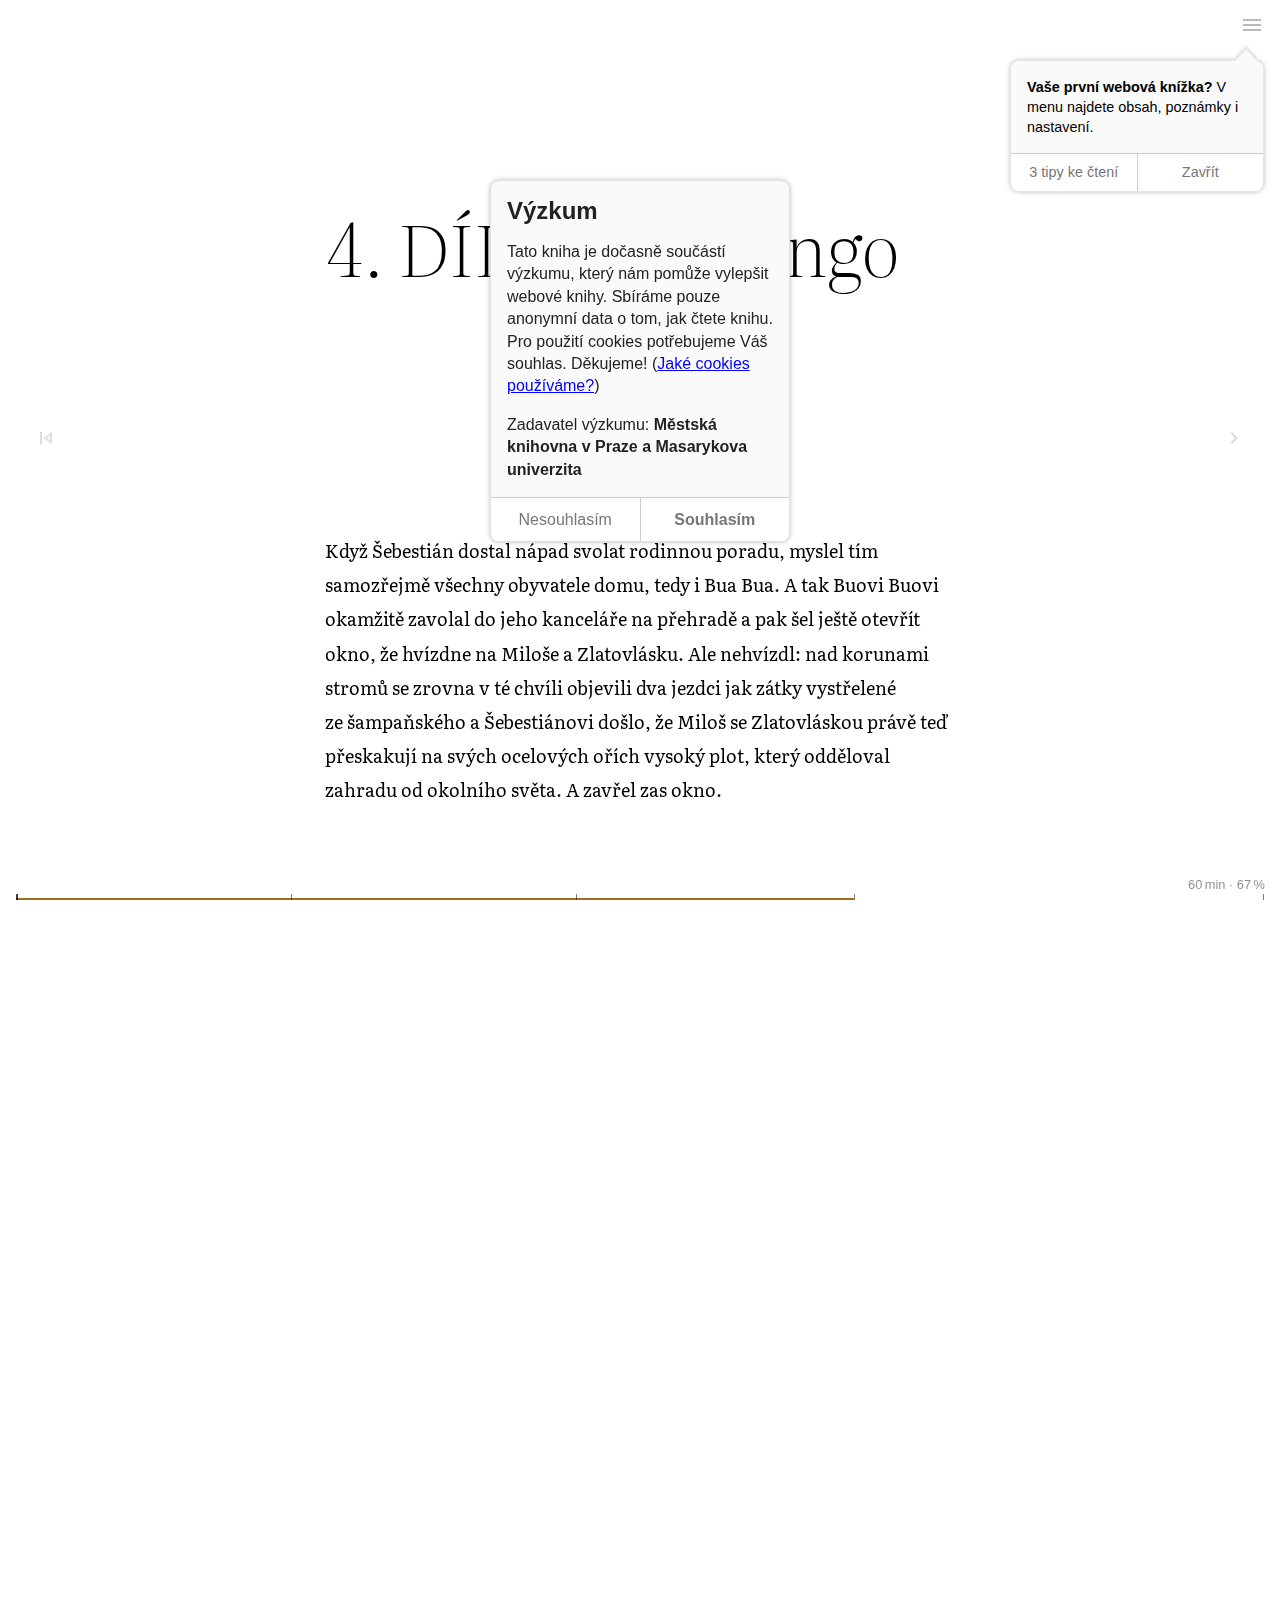
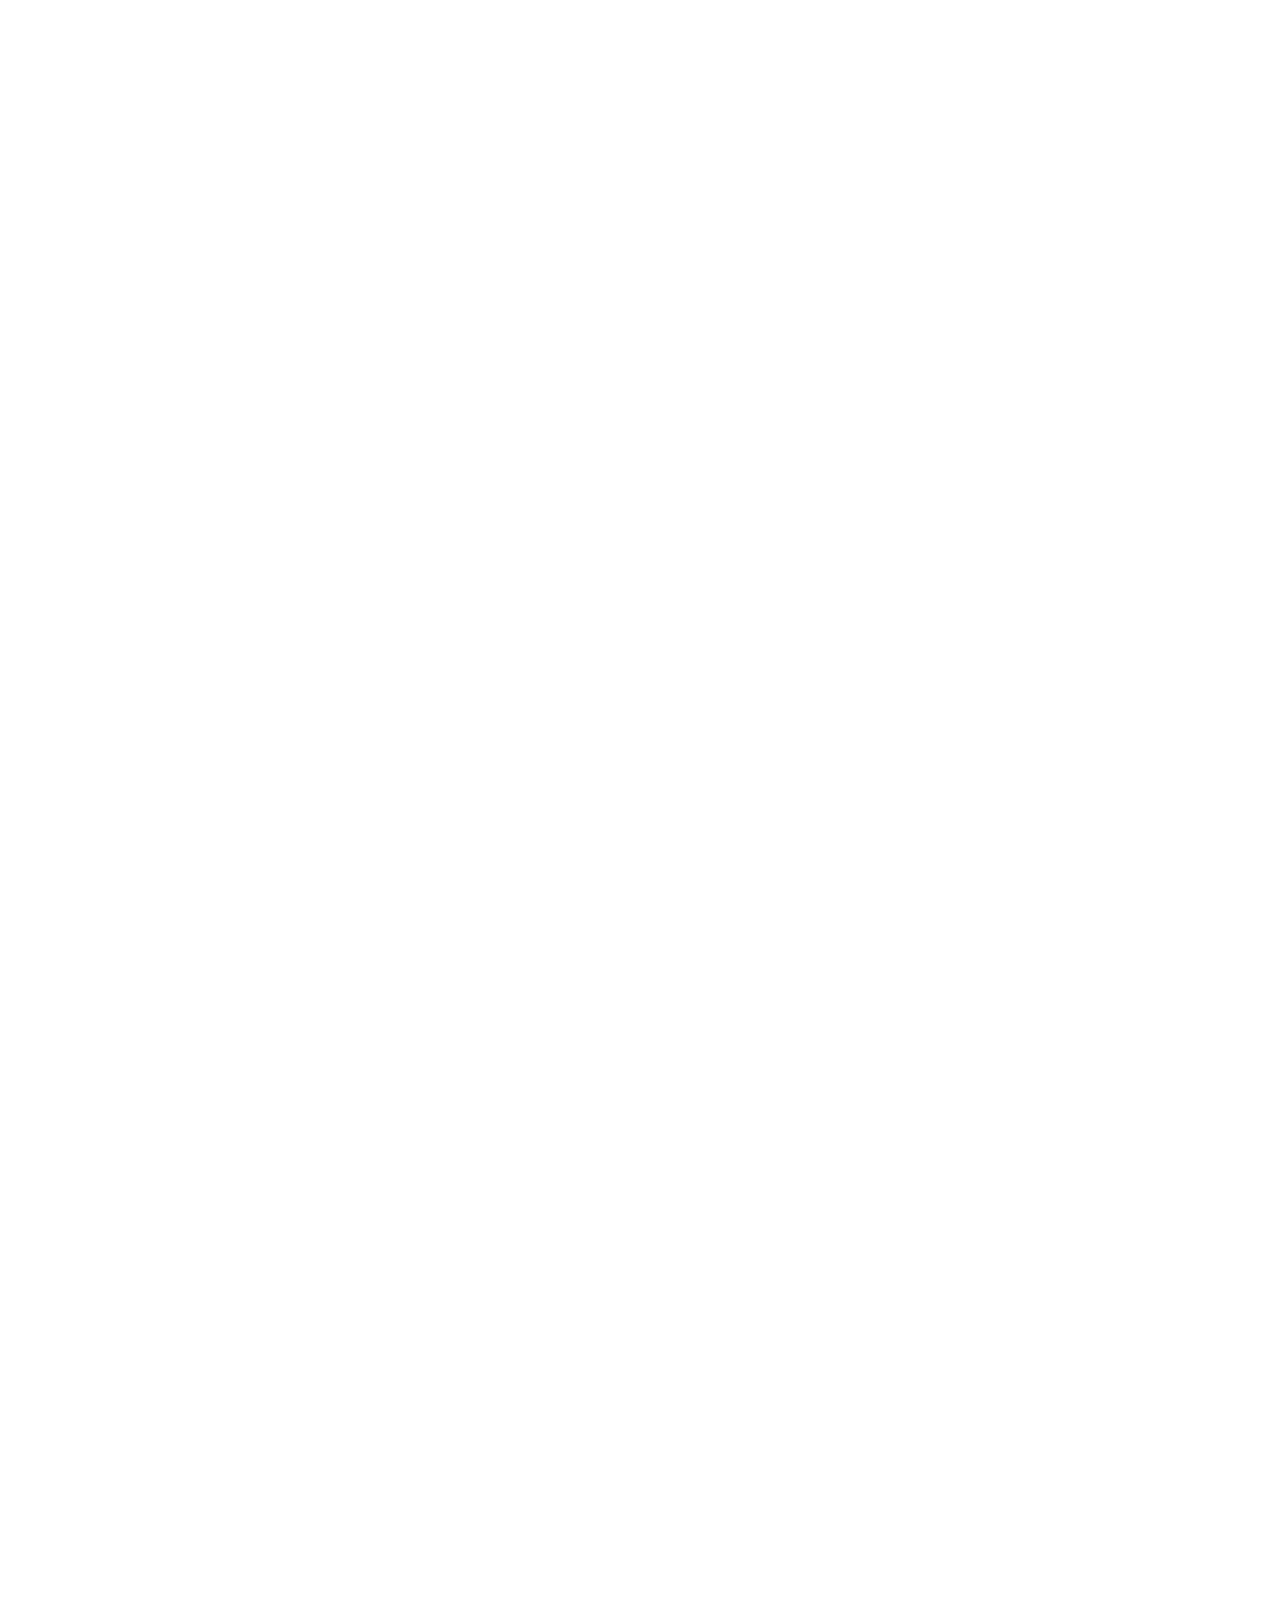
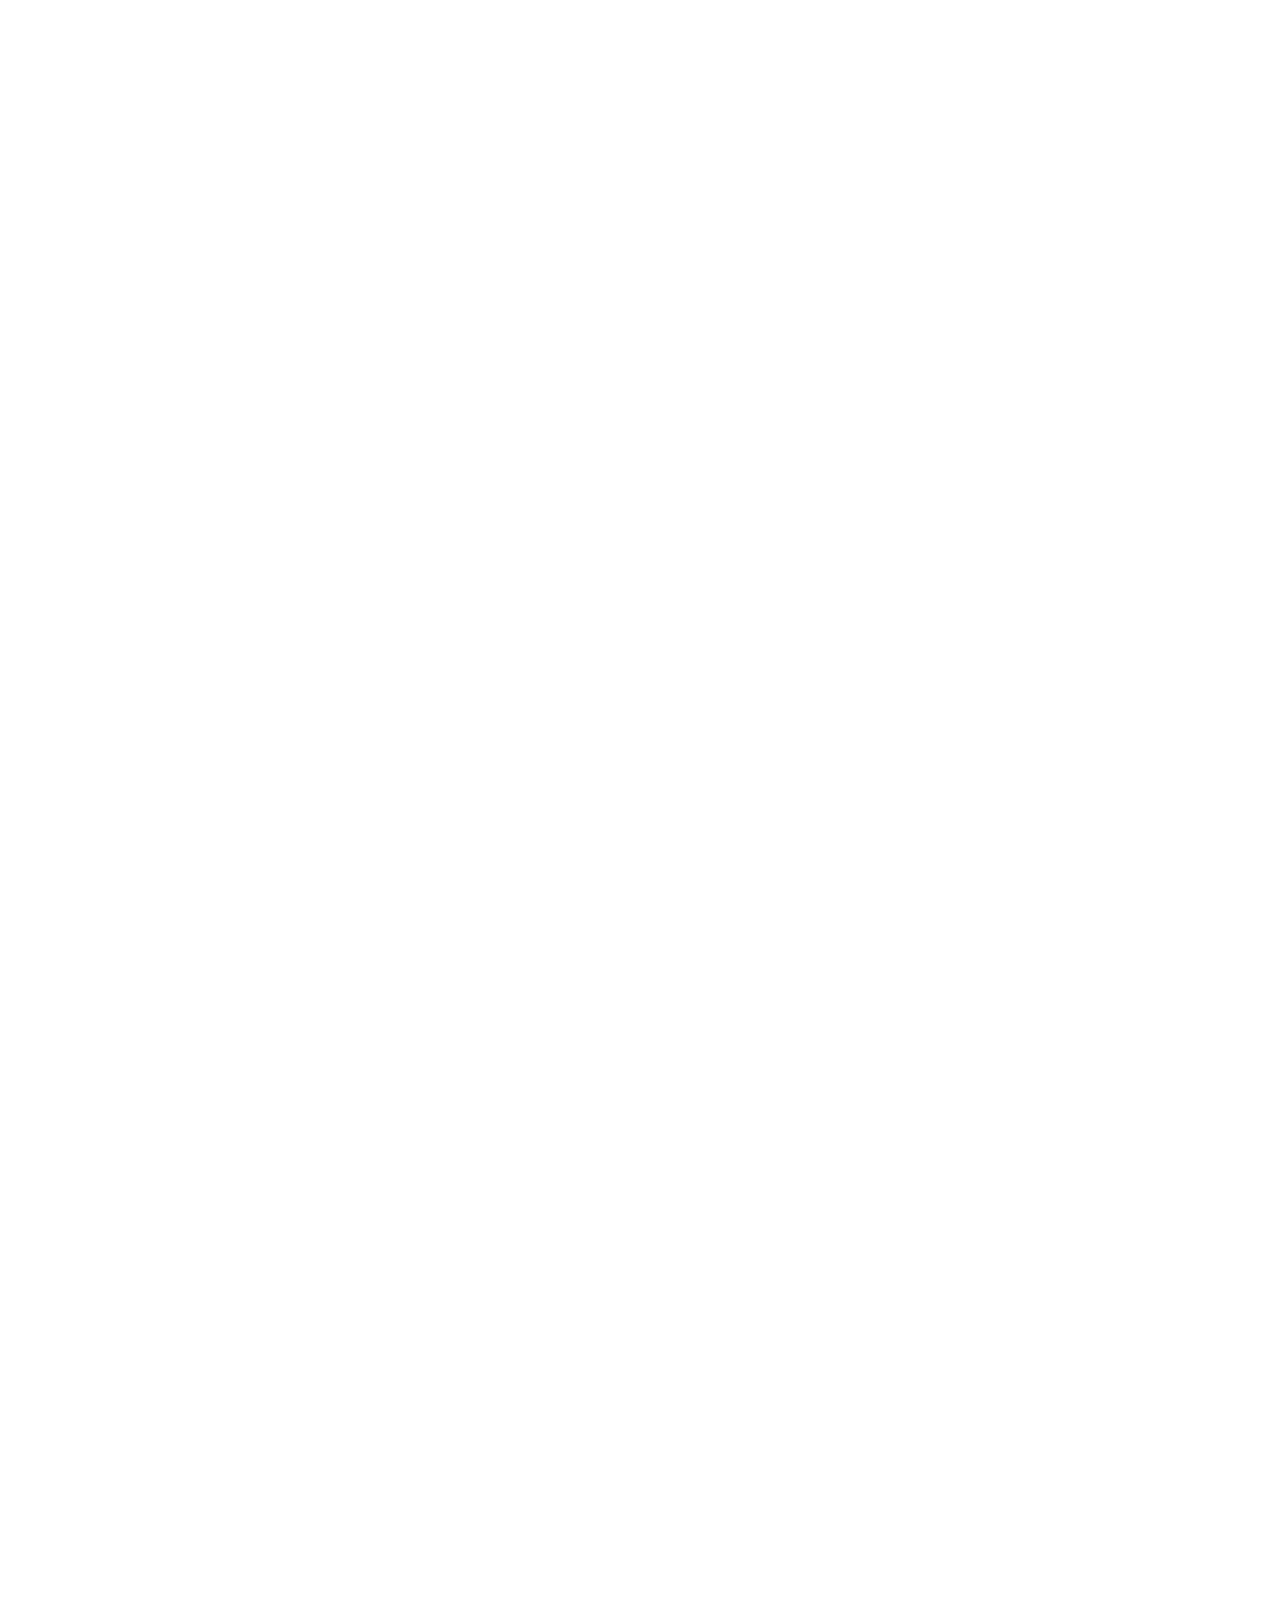
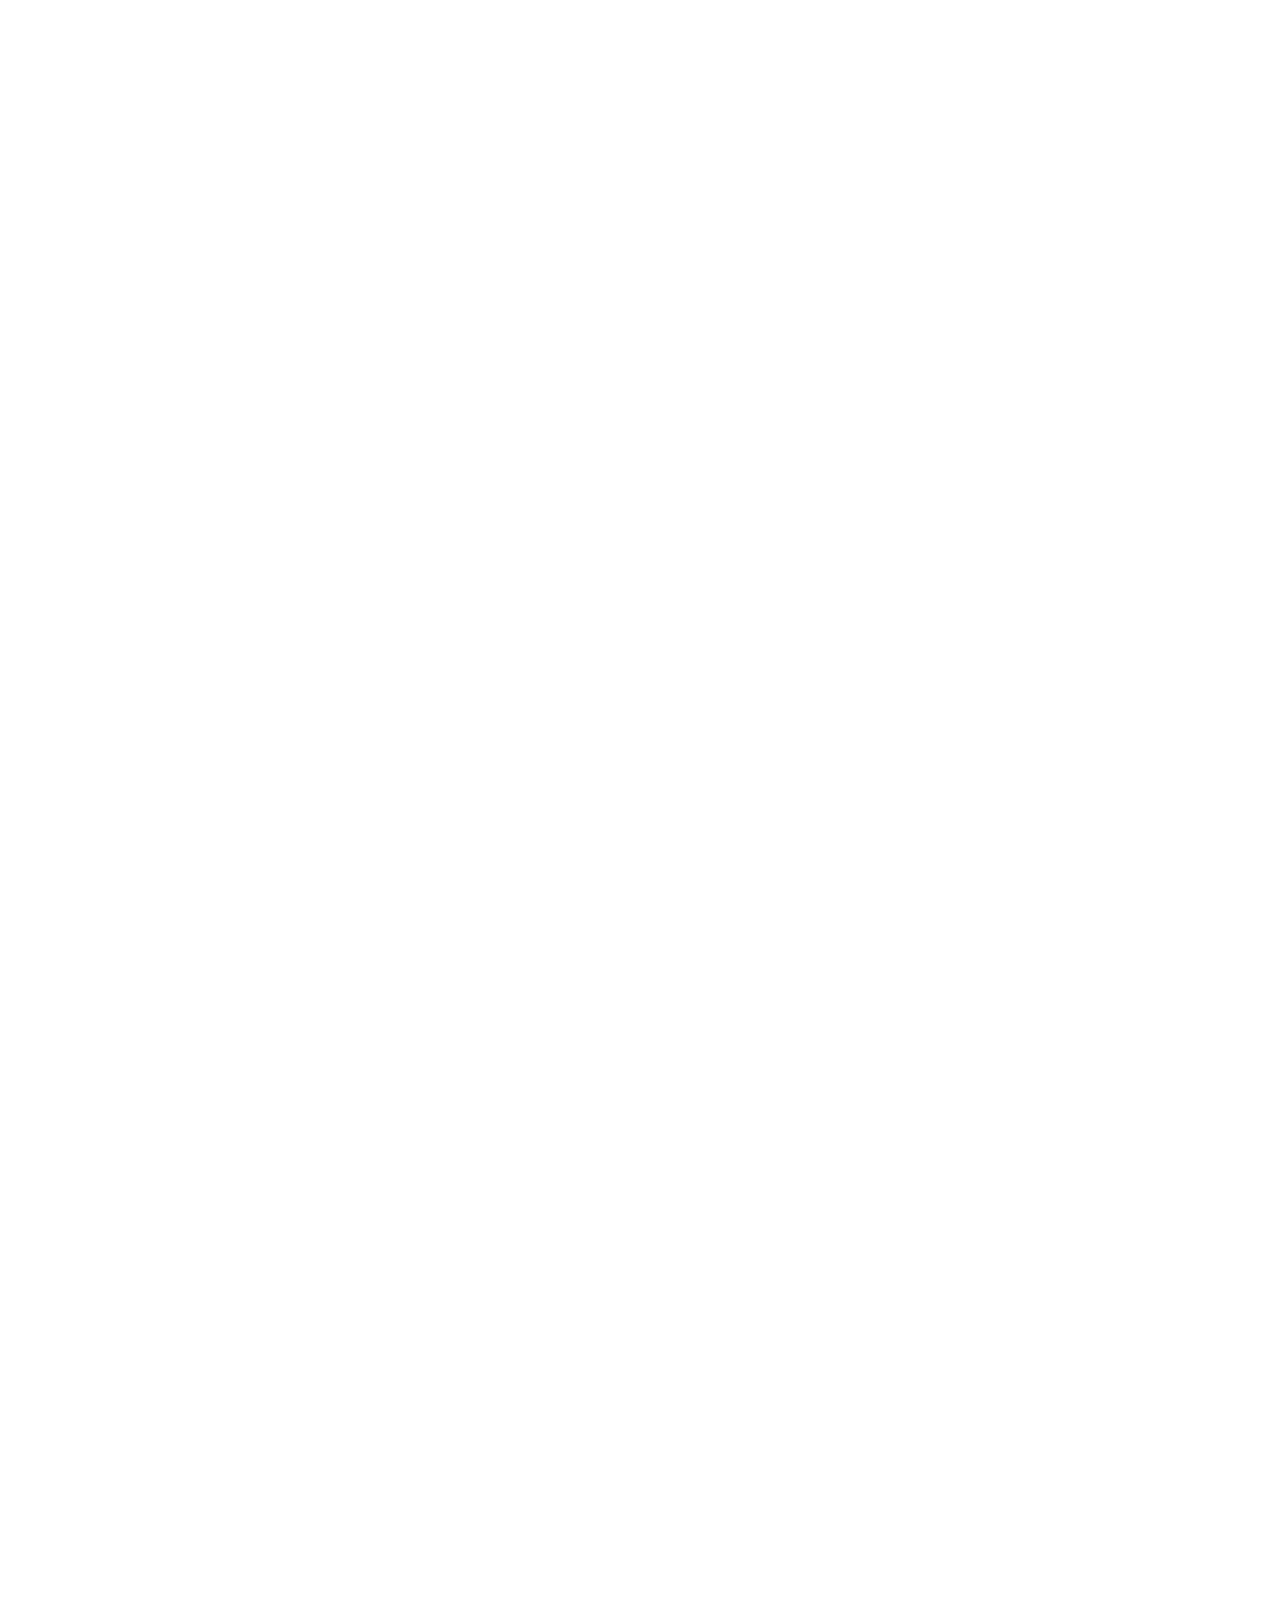
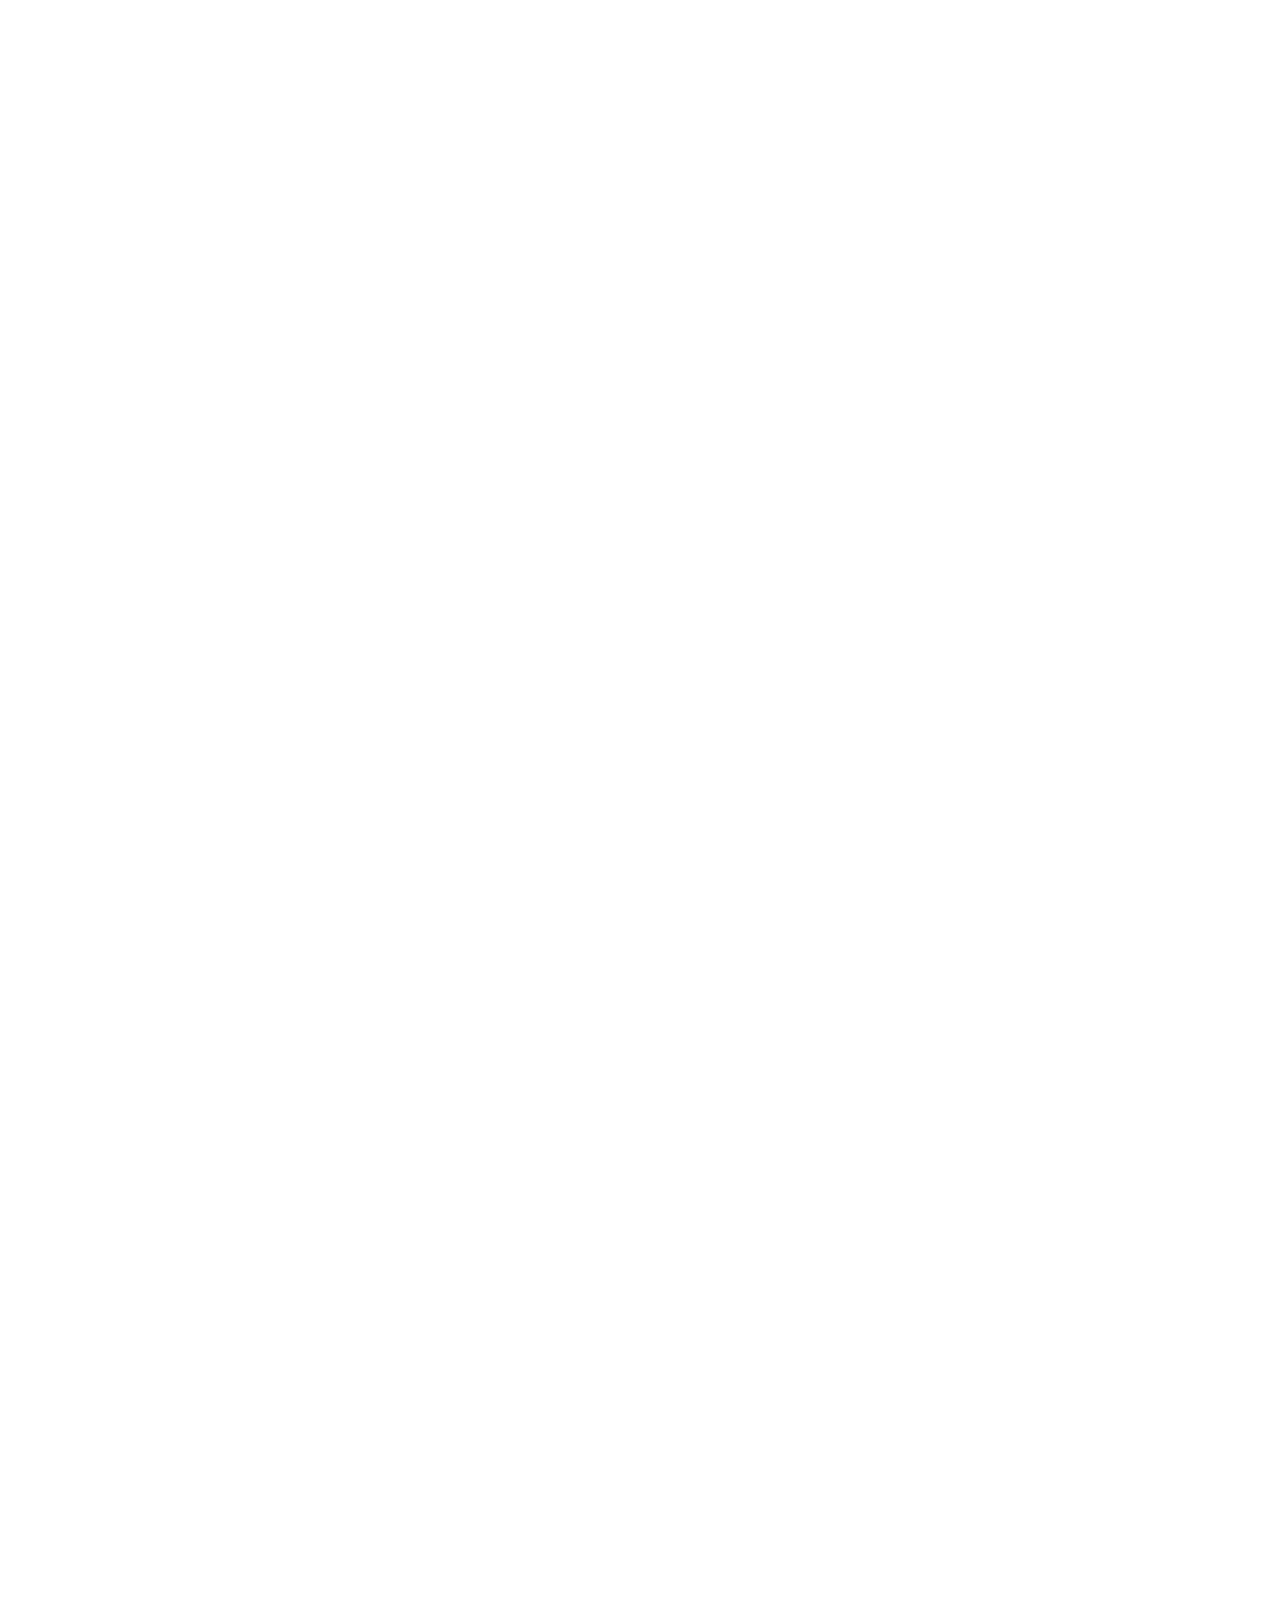
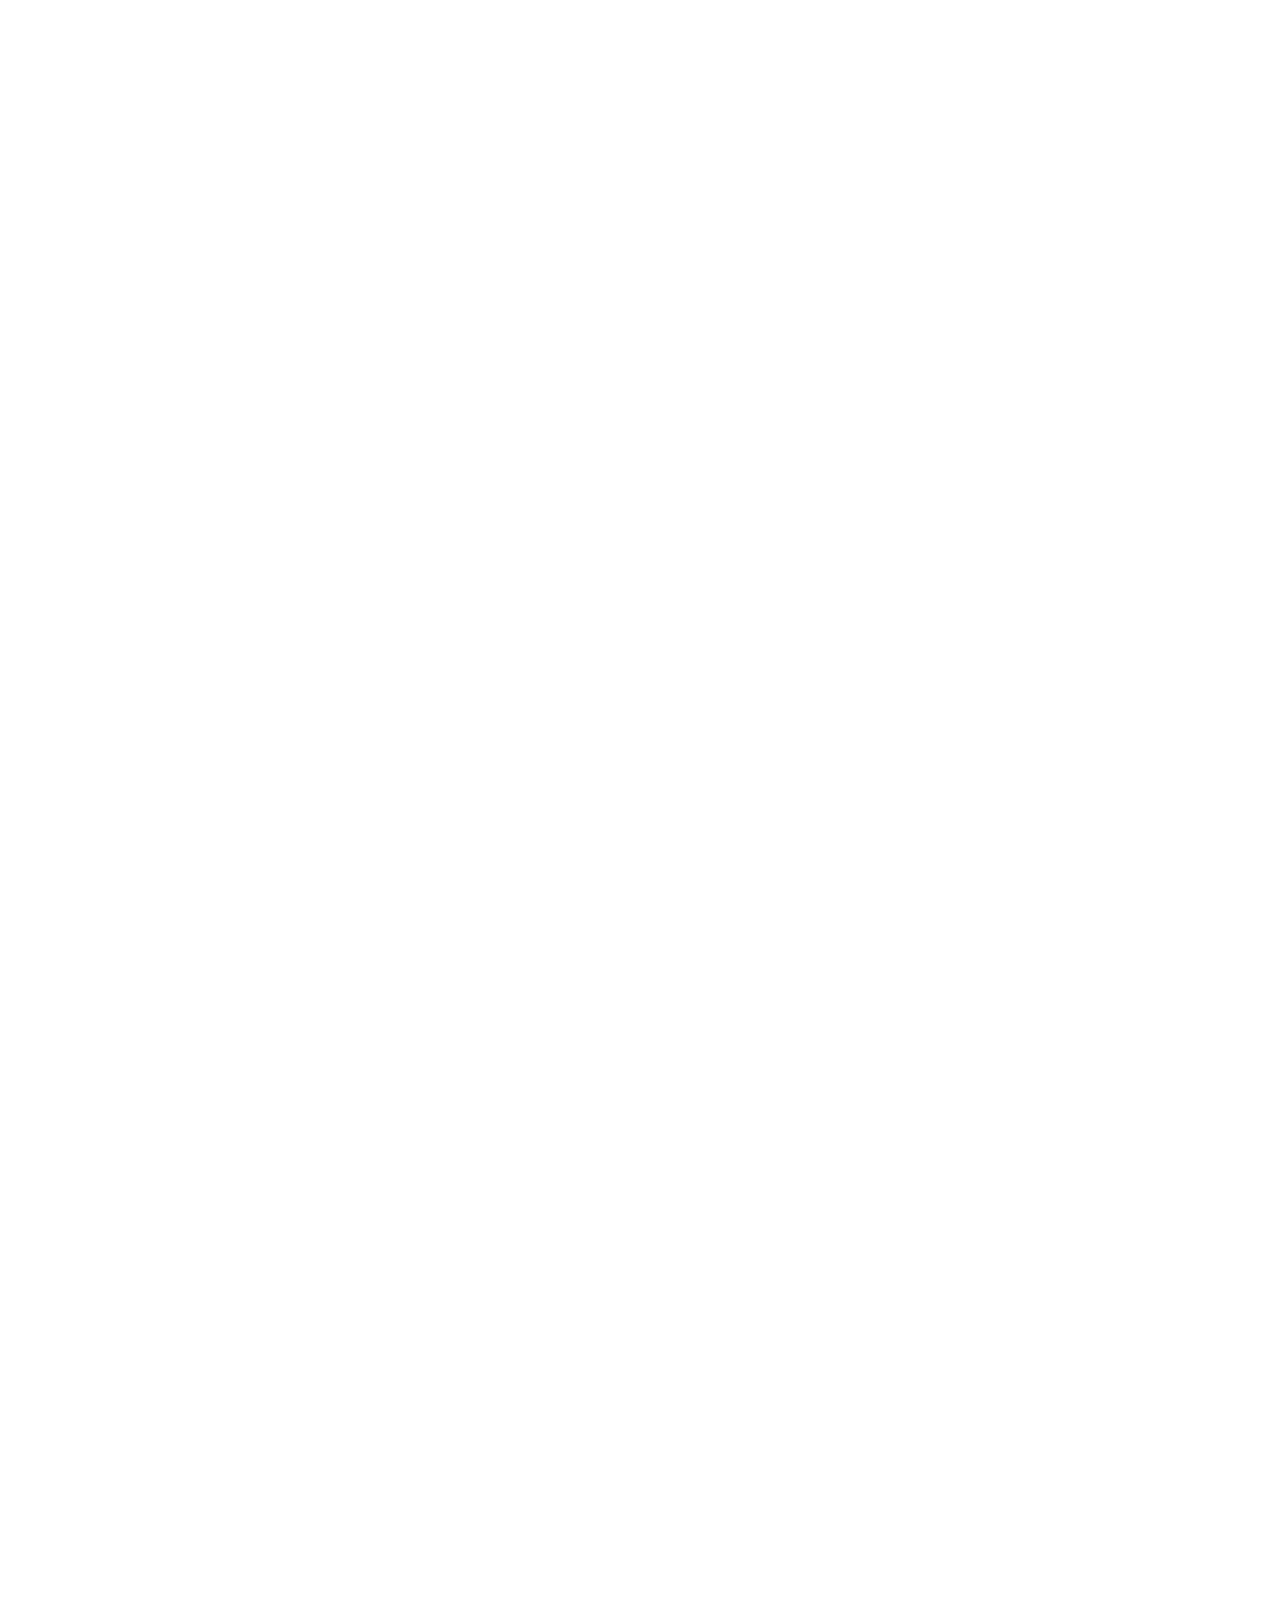
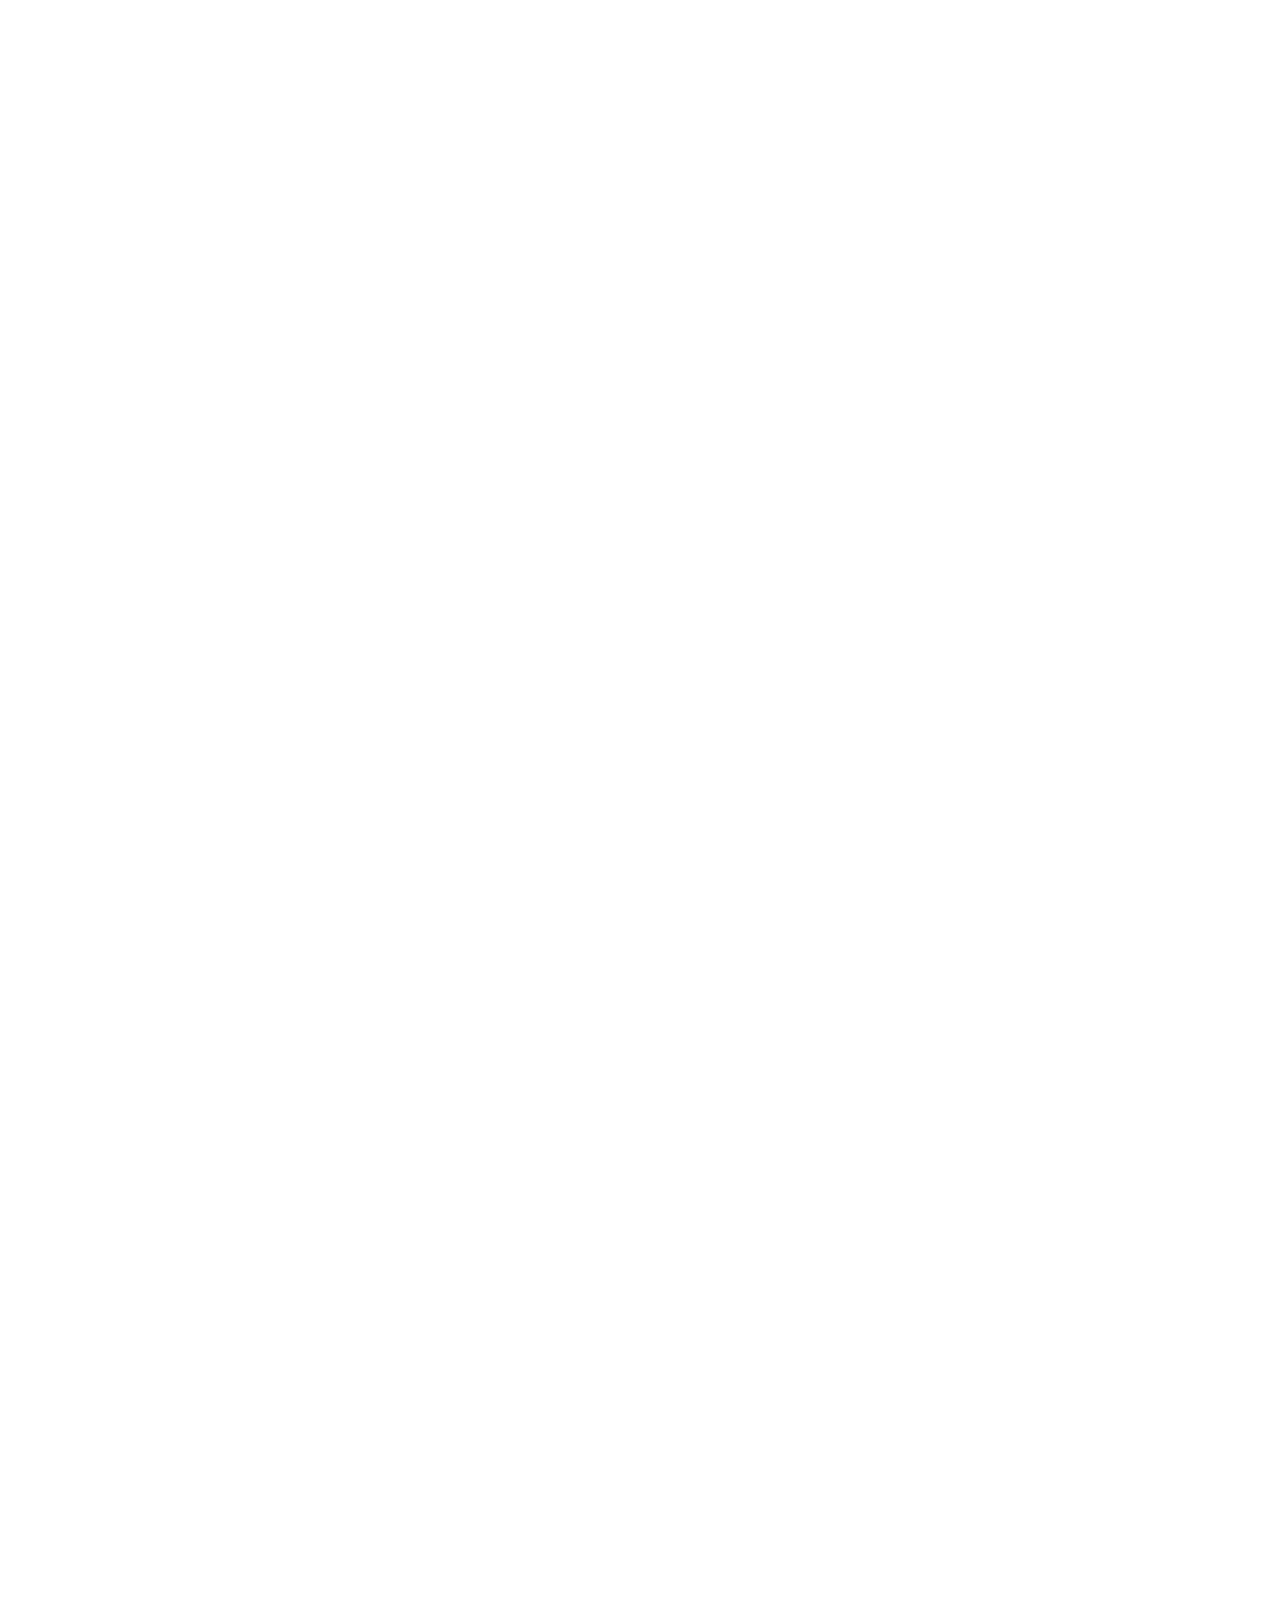
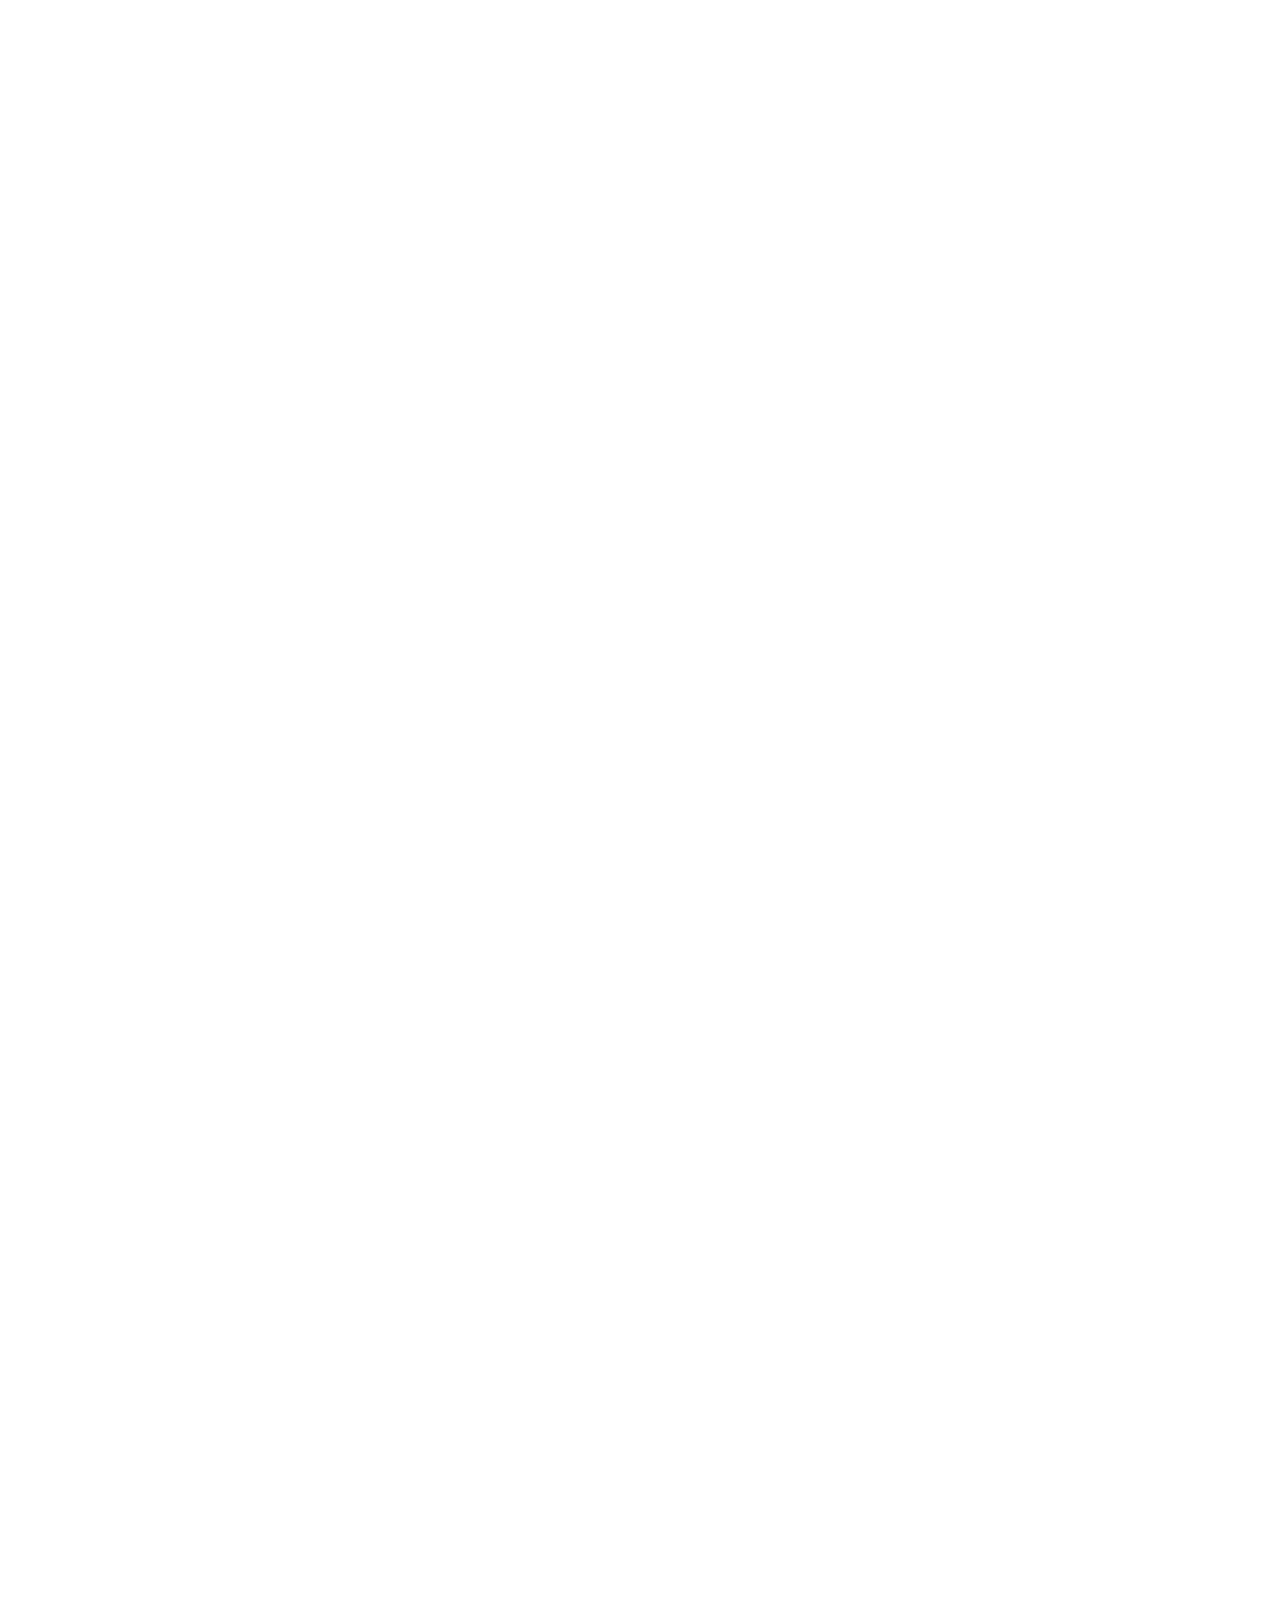
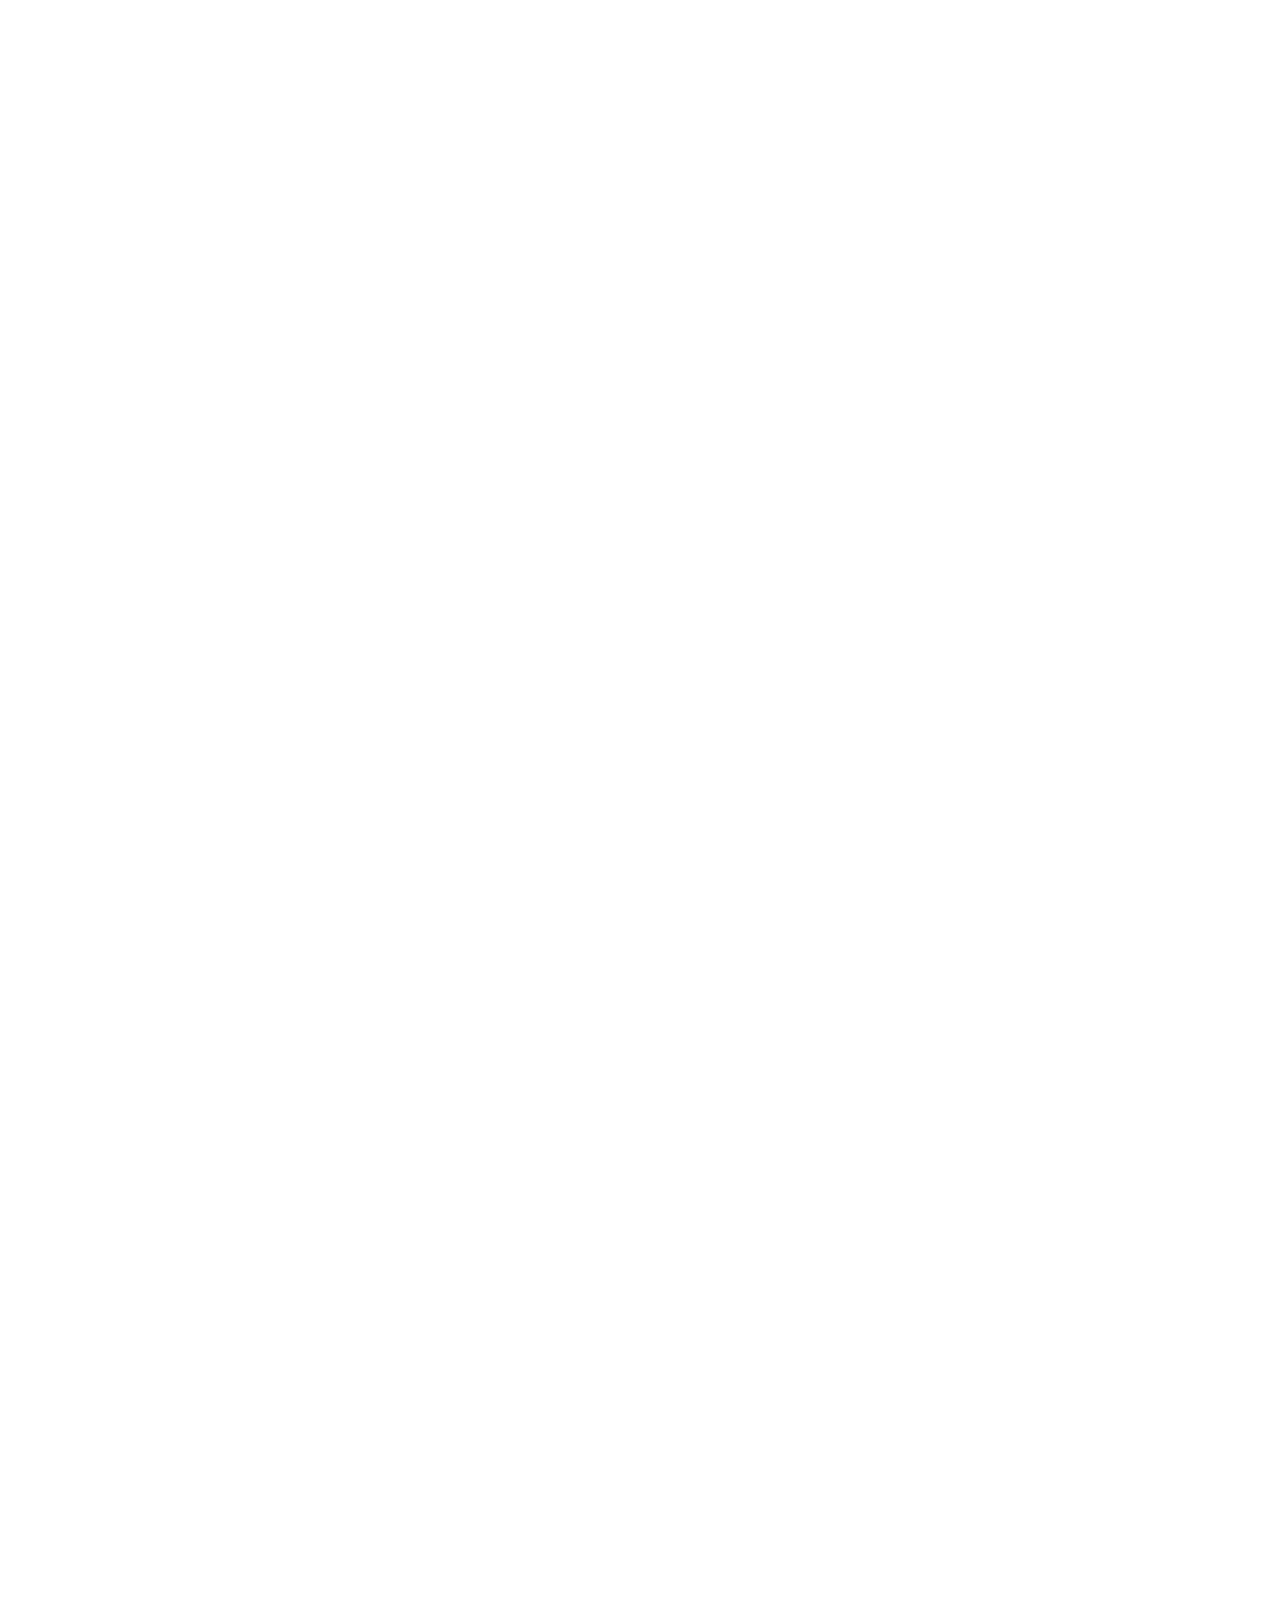
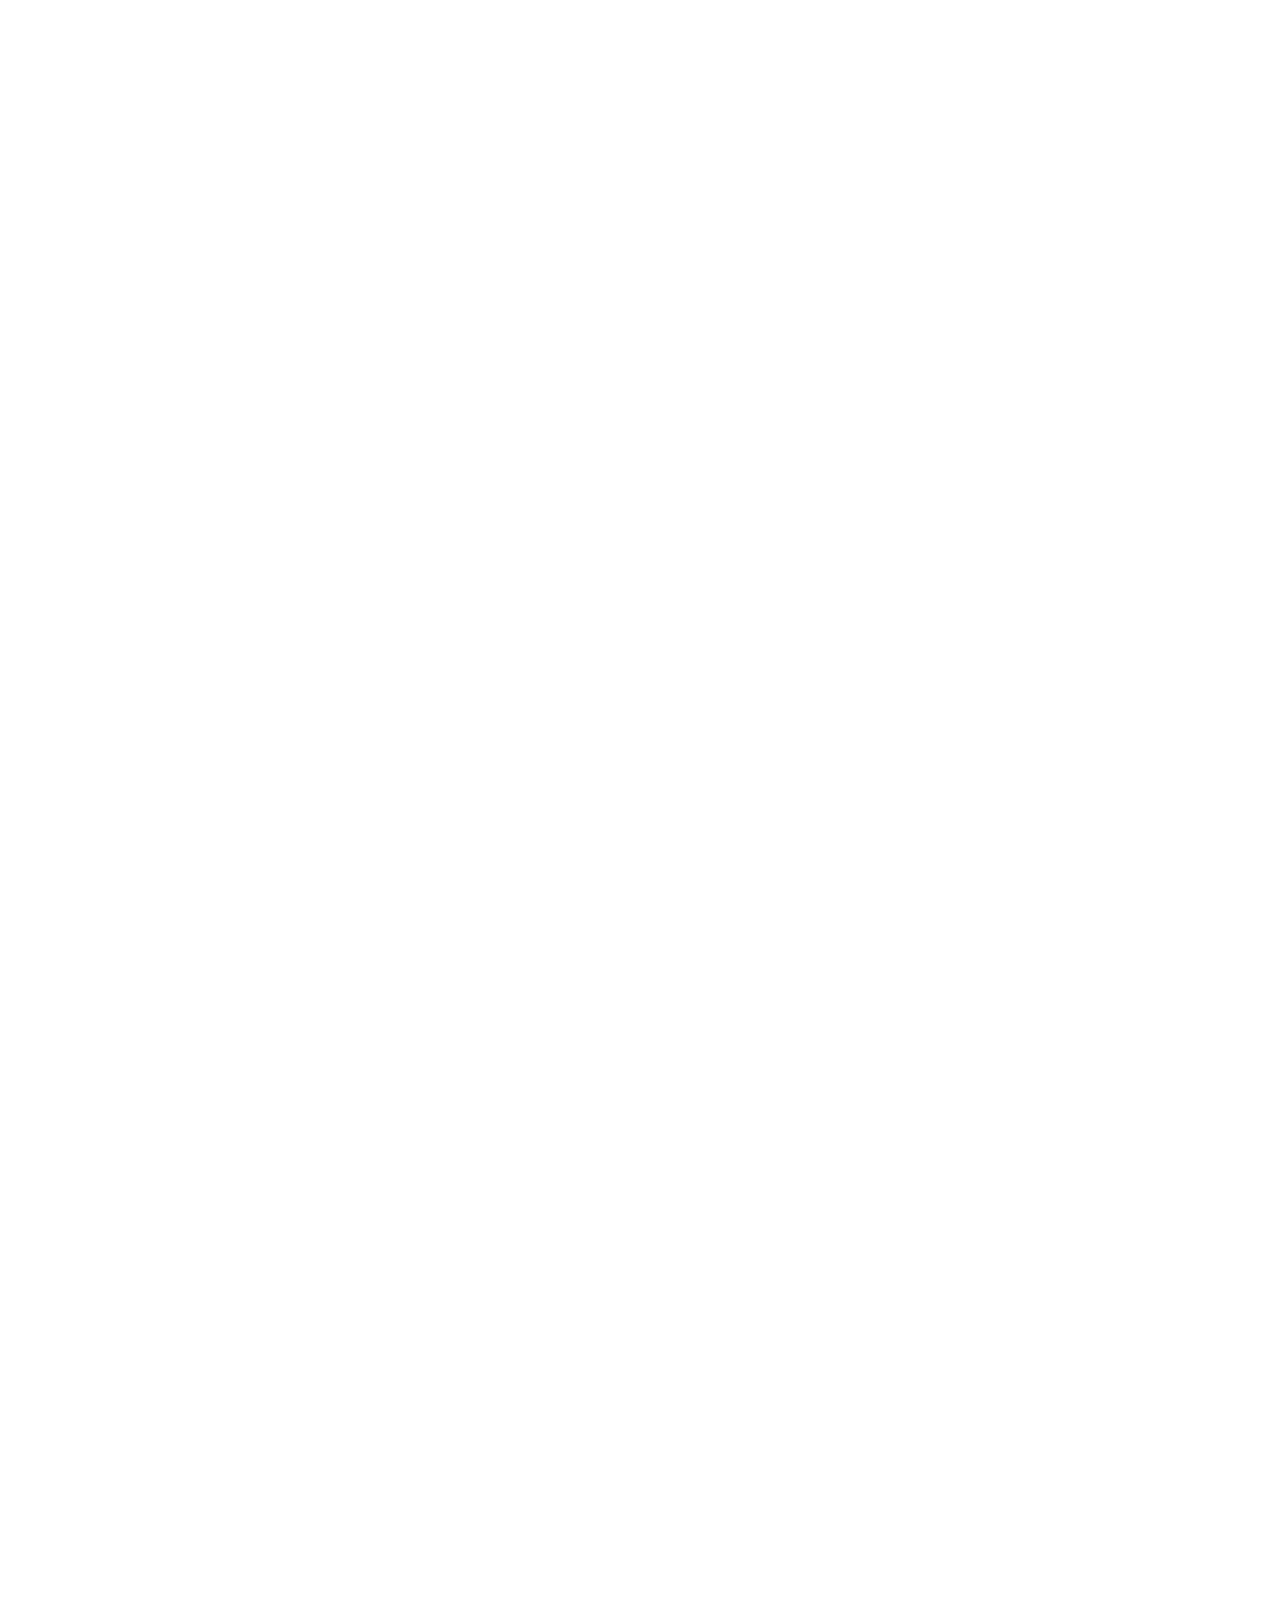
<file: nocni_tango_010.html>
<!DOCTYPE html>
<html lang="cs">
  <head>
    <meta charset="utf-8">
    <meta name="viewport" content="width=device-width, initial-scale=1.0, shrink-to-fit=no">
    <meta name="apple-mobile-web-app-title" content="4\. DÍL Noční tango">
    <meta name="apple-mobile-web-app-capable" content="yes">
    <title>4. DÍL Noční tango</title>
    <link rel="stylesheet" href="./style/style.min.css" media="screen" integrity="sha256-suCzP2DeAjpjfeO4Ne4lRICbrGRKid9aAmWDin20Cww=">
    <meta name="nb-research" content="Tato kniha je dočasně součástí výzkumu, který nám pomůže vylepšit webové knihy. Sbíráme pouze anonymní data o tom, jak čtete knihu. Pro použití cookies potřebujeme Váš souhlas. Děkujeme! (<a href='https://www.mlp.cz/cz/o-knihovne/cisla-dokumenty-povinne-informace/povinne-dostupne-informace/cookies/'>Jaké cookies používáme?</a>)">
    <meta name="nb-research-orgs" content="Městská knihovna v Praze a Masarykova univerzita">
    <meta name="nb-research-ga" content="UA-187132260-1">
    <link rel="icon" type="image/x-icon" href="./assets/favicon.ico">
    <link rel="icon" type="image/png" sizes="16x16" href="./assets/favicon-16x16.png">
    <link rel="icon" type="image/png" sizes="32x32" href="./assets/favicon-32x32.png">
    <link rel="icon" type="image/png" sizes="48x48" href="./assets/favicon-48x48.png">
    <link rel="manifest" href="./assets/manifest.webmanifest">
    <meta name="mobile-web-app-capable" content="yes">
    <meta name="theme-color" content="#A86818">
    <meta name="application-name" content="Jiří Kratochvil: Noční tango">
    <link rel="apple-touch-icon" sizes="57x57" href="./assets/apple-touch-icon-57x57.png">
    <link rel="apple-touch-icon" sizes="60x60" href="./assets/apple-touch-icon-60x60.png">
    <link rel="apple-touch-icon" sizes="72x72" href="./assets/apple-touch-icon-72x72.png">
    <link rel="apple-touch-icon" sizes="76x76" href="./assets/apple-touch-icon-76x76.png">
    <link rel="apple-touch-icon" sizes="114x114" href="./assets/apple-touch-icon-114x114.png">
    <link rel="apple-touch-icon" sizes="120x120" href="./assets/apple-touch-icon-120x120.png">
    <link rel="apple-touch-icon" sizes="144x144" href="./assets/apple-touch-icon-144x144.png">
    <link rel="apple-touch-icon" sizes="152x152" href="./assets/apple-touch-icon-152x152.png">
    <link rel="apple-touch-icon" sizes="167x167" href="./assets/apple-touch-icon-167x167.png">
    <link rel="apple-touch-icon" sizes="180x180" href="./assets/apple-touch-icon-180x180.png">
    <link rel="apple-touch-icon" sizes="1024x1024" href="./assets/apple-touch-icon-1024x1024.png">
    <meta name="apple-mobile-web-app-capable" content="yes">
    <meta name="apple-mobile-web-app-status-bar-style" content="black-translucent">
    <meta name="apple-mobile-web-app-title" content="Noční tango">
    <meta property="og:title" content="Noční tango">
    <meta property="og:type" content="book">
    <meta property="og:book:author" content="Jiří Kratochvil">
    <meta property="twitter:title" content="Jiří Kratochvil: Noční tango">
    <meta property="og:image" content="./assets/cover-1200x620.png">
    <meta property="twitter:image" content="./assets/cover-1200x1200.png">
    <link rel="index" href="./index.html">
    <link rel="license" href="./license.html">
    <link rel="publication" href="./manifest.json" id="manifest">
    <link rel="about" href="about.html">
    <link rel="prev" href="./nocni_tango_009.html">
    <link rel="next" href="./about.html">
    <meta name="nb-order" content="6">
    <link rel="self" href="nocni_tango_010.html">
    <meta name="nb-identifier" content="kratochvil-nocni-tango-41beffc">
    <meta name="nb-role" content="chapter">
  </head>
  <body class="content-prose nb-role-chapter nb-custom-style" data-nb-words="14630" data-nb-chars="87581">
    <nav role="doc-toc">
      <ul class="plain section">
        <li><a href="nocni_tango_005.html">Citát</a></li>
        <li><a href="nocni_tango_006.html">Osoby, místo, čas</a></li>
        <li><a href="nocni_tango_007.html">V&nbsp;Brně na Kolišti</a></li>
        <li><a href="nocni_tango_008.html">Vzhůru na Sibiř</a></li>
        <li><a href="nocni_tango_009.html">Křik Mínótaurův</a></li>
        <li><a href="nocni_tango_010.html">Noční tango</a></li>
      </ul>
    </nav>
    <div id="ui-content">
    </div>
    <div class="content">
      <main>
        <nav class="begin-nav">
          <ul>
            <li><a href="./index.html#" rel="index">Titulní strana</a></li>
            <li><a href="./nocni_tango_009.html#chapter-end" rel="prev">← Předchozí kapitola</a></li>
          </ul>
        </nav><a id="chapter-start"></a>
        <h1 class="chunk" data-nb-ref-number="1" data-nb-words="4" data-nb-chars="18"><span class="idea" data-nb-ref-number="1" id="idea1" data-nb-words="4" data-nb-chars="18">4. DÍL Noční tango</span></h1>
        <section>
          <p class="chunk" data-nb-ref-number="2" data-nb-words="84" data-nb-chars="524"><span class="idea" data-nb-ref-number="2" id="idea2" data-nb-words="84" data-nb-chars="524">Když Šebestián dostal nápad svolat rodinnou poradu, myslel tím samozřejmě všechny obyvatele domu, tedy i&nbsp;Bua Bua. A&nbsp;tak Buovi Buovi okamžitě zavolal do&nbsp;jeho kanceláře na&nbsp;přehradě a&nbsp;pak šel ještě otevřít okno, že&nbsp;hvízdne na&nbsp;Miloše a&nbsp;Zlatovlásku. Ale nehvízdl: nad korunami stromů se&nbsp;zrovna v&nbsp;té chvíli objevili dva jezdci jak zátky vystřelené ze&nbsp;šampaňského a&nbsp;Šebestiánovi došlo, že&nbsp;Miloš se&nbsp;Zlatovláskou právě teď přeskakují na&nbsp;svých ocelových ořích vysoký plot, který odděloval zahradu od&nbsp;okolního světa. A&nbsp;zavřel zas okno.</span></p>
          <p class="chunk" data-nb-ref-number="3" data-nb-words="35" data-nb-chars="205"><span class="idea" data-nb-ref-number="3" id="idea3" data-nb-words="35" data-nb-chars="205">David je, jak víte, kamionem v&nbsp;Itálii a&nbsp;Miloš se&nbsp;Zlatovláskou kdesi na&nbsp;projížďce, ale protože je&nbsp;tu&nbsp;nebezpečí z&nbsp;prodlení, nemůžem už&nbsp;na&nbsp;nikoho čekat. Adam byl pravděpodobně unesen, a&nbsp;proto jsem vás svolal.</span></p>
          <p class="chunk" data-nb-ref-number="4" data-nb-words="11" data-nb-chars="55"><span class="idea" data-nb-ref-number="4" id="idea4" data-nb-words="11" data-nb-chars="55">A&nbsp;co policajti? Nač je&nbsp;platíme z&nbsp;daní? zlobila se&nbsp;Sára.</span></p>
          <p class="chunk" data-nb-ref-number="5" data-nb-words="25" data-nb-chars="161"><span class="idea" data-nb-ref-number="5" id="idea5" data-nb-words="25" data-nb-chars="161">Adamova existence je, jak taky víte, neprokazatelná. Nemůžem chtít po&nbsp;zhola neschopné policii, aby hledala někoho, kdo navíc ještě de&nbsp;facto i&nbsp;de iure neexistuje.</span></p>
          <p class="chunk" data-nb-ref-number="6" data-nb-words="25" data-nb-chars="141"><span class="idea" data-nb-ref-number="6" id="idea6" data-nb-words="25" data-nb-chars="141">Já&nbsp;bych řekl, jak přišel, tak odešel, upozornil Bua Bua ve&nbsp;srozumitelné narážce na&nbsp;to, že&nbsp;se&nbsp;Adam objevil stejně záhadně, jak teď zas zmizel.</span></p>
          <p class="chunk" data-nb-ref-number="7" data-nb-words="19" data-nb-chars="126"><span class="idea" data-nb-ref-number="7" id="idea7" data-nb-words="19" data-nb-chars="126">Tak pozor, protestoval Šebestián, to&nbsp;jsou dvě nesouměřitelné věci: objevil se&nbsp;přece dobrovolně, ale byl unesen proti své vůli.</span></p>
          <p class="chunk" data-nb-ref-number="8" data-nb-words="15" data-nb-chars="74"><span class="idea" data-nb-ref-number="8" id="idea8" data-nb-words="15" data-nb-chars="74">Aha, a&nbsp;kde berem jistotu, že&nbsp;skutečně proti své vůli? ptal se&nbsp;zas Bua Bua.</span></p>
          <p class="chunk" data-nb-ref-number="9" data-nb-words="24" data-nb-chars="129"><span class="idea" data-nb-ref-number="9" id="idea9" data-nb-words="24" data-nb-chars="129">A&nbsp;mám tomu snad rozumět tak, čílila se&nbsp;Sára, že&nbsp;Adamovi se&nbsp;už&nbsp;s&nbsp;námi nelíbilo, a&nbsp;tak nechal zinscenovat jakousi komedii s&nbsp;únosem?</span></p>
          <p class="chunk" data-nb-ref-number="10" data-nb-words="173" data-nb-chars="1011"><span class="idea" data-nb-ref-number="10" id="idea10" data-nb-words="173" data-nb-chars="1011">Ale dřív než stačil Bua Bua odpovědět, ozval se&nbsp;dědeček Kondor. Seděl v&nbsp;kolečkovém křesle u&nbsp;okna a&nbsp;velkým hýkáním se&nbsp;teď snažil upozornit všechny na&nbsp;to, co&nbsp;se&nbsp;děje venku. Obrátili se&nbsp;tím směrem a&nbsp;uviděli, jak do&nbsp;prudkého svahu, na&nbsp;jehož vrcholku stál jejich dům, šplhá na&nbsp;kole listonoška, teď na&nbsp;konci léta nejspíš studentka brigádnice. A&nbsp;všechny v&nbsp;tu chvíli napadlo totéž. I&nbsp;vyhrnuli se&nbsp;na&nbsp;práh domu a&nbsp;hleděli na&nbsp;dívčinu, jak zabírá do&nbsp;pedálů a&nbsp;šplhá do&nbsp;strmého kopce, až&nbsp;jí&nbsp;v&nbsp;tom úsilí povylezla špička růžového jazýčku, och, té&nbsp;krásy deroucích se&nbsp;jazýčků! napadlo Kryštofa, ale trochu předčasně, protože ve&nbsp;svých pěti letech nemohl mít ještě ze&nbsp;studentčina jazýčku ten pojem. A&nbsp;když konečně dojela až&nbsp;nahoru a&nbsp;slezla z&nbsp;kola a&nbsp;sáhla do&nbsp;brašny, přece jen trochu zaskočena tím, s&nbsp;jakým zájmem je&nbsp;tady očekávána, stalo se, s&nbsp;čím tady všichni už&nbsp;počítali: vylovila podlouhlou obálku a&nbsp;podala nejblíž stojícímu Buovi Buovi, zatímco jí&nbsp;Šebestián podpisoval převzetí. A&nbsp;pak se&nbsp;už&nbsp;hlavy všech sklonily nad telegramem.</span></p>
        </section>
        <section>
          <p class="chunk" data-nb-ref-number="11" data-nb-words="7" data-nb-chars="53"><span class="idea" data-nb-ref-number="11" id="idea11" data-nb-words="7" data-nb-chars="53">Nejvyšší čas k&nbsp;odeslání telegramu, připomenul kuchař.</span></p>
          <p class="chunk" data-nb-ref-number="12" data-nb-words="5" data-nb-chars="35"><span class="idea" data-nb-ref-number="12" id="idea12" data-nb-words="5" data-nb-chars="35">Jakého telegramu? zapomněl už&nbsp;Adam.</span></p>
          <p class="chunk" data-nb-ref-number="13" data-nb-words="18" data-nb-chars="114"><span class="idea" data-nb-ref-number="13" id="idea13" data-nb-words="18" data-nb-chars="114">Telegramu pro vaše drahé, aby se&nbsp;o&nbsp;vás nestrachovali, telegramu do&nbsp;domu na&nbsp;kopci. Jsem připraven, můžete diktovat.</span></p>
          <p class="chunk" data-nb-ref-number="14" data-nb-words="76" data-nb-chars="442"><span class="idea" data-nb-ref-number="14" id="idea14" data-nb-words="76" data-nb-chars="442">Jste na&nbsp;mě&nbsp;moc hrr, bránil se&nbsp;Adam, který nikdy nebyl na&nbsp;telegramy. No&nbsp;snad&nbsp;– přemýšlel&nbsp;– by&nbsp;ten telegram mohl začít třeba tak, že&nbsp;se&nbsp;nacházím přibližně ve&nbsp;výšce sedmi kilometrů nad zemí, opravte mě, jestli se&nbsp;pletu, a&nbsp;pod námi jsou nařasené mráčky, člověk by&nbsp;řekl, že&nbsp;rozkošnicky rozhozené podušky, a&nbsp;já v&nbsp;těchto chvílích myslím na&nbsp;své drahé, na&nbsp;svého vnuka Šebestiána, na&nbsp;krásnou Zlatovlásku, na&nbsp;maličkého, ale po&nbsp;čertech chytrého Kryštofa…</span></p>
          <p class="chunk" data-nb-ref-number="15" data-nb-words="13" data-nb-chars="81"><span class="idea" data-nb-ref-number="15" id="idea15" data-nb-words="13" data-nb-chars="81">Rozumím, řekl kuchař a&nbsp;zapsal si: VSECHNY POZDRAVUJI VRATIM SE&nbsp;BRZY DEDECEK ADAM.</span></p>
          <p class="chunk" data-nb-ref-number="16" data-nb-words="19" data-nb-chars="133"><span class="idea" data-nb-ref-number="16" id="idea16" data-nb-words="19" data-nb-chars="133">Mig společnosti <em>Mjednyj vsadnik</em> letěl v&nbsp;té chvíli nad východním Slovenskem a&nbsp;právě se&nbsp;chystal překročit hranice Zakarpatské Ukrajiny.</span></p>
        </section>
        <section>
          <p class="chunk" data-nb-ref-number="17" data-nb-words="158" data-nb-chars="993"><span class="idea" data-nb-ref-number="17" id="idea17" data-nb-words="158" data-nb-chars="993">Miloš se&nbsp;Zlatovláskou se&nbsp;jako dvě zátky šampaňského, jako dva obláčky aerosolu přenesli přes vysoký plot zahrady a&nbsp;dopadli na&nbsp;cestu sbíhající ke&nbsp;Královu Poli. A&nbsp;pak už&nbsp;s&nbsp;dědečkovým domem za&nbsp;zády uháněli přes panoramatický nadjezd nad údolím a&nbsp;dál ke&nbsp;královopolskému nádraží a&nbsp;dál k&nbsp;Semilassu a&nbsp;v&nbsp;podstatě tak kopírovali trasu autobusu čtyřiačtyřicítky, který spojuje sídliště Lesná s&nbsp;Královým Polem a&nbsp;běží pak Palackého třídou a&nbsp;přes Slovanské náměstí a&nbsp;po Skácelově ulici a&nbsp;přes Žabovřesky, jichž se&nbsp;jen letmo dotkne při vyústění Kroftovy ulice, a&nbsp;pokračuje směrem do&nbsp;Pisárek a&nbsp;zezadu kolem areálu brněnského výstaviště až&nbsp;na&nbsp;konečnou, jíž je&nbsp;Mendlovo náměstí. Zlatovláska se&nbsp;sice jak štěnice držela ocelové koňské šíje, ale přitom jejím převládajícím pocitem nebyla úzkost, ale slast. Kdyby se&nbsp;jí&nbsp;ovšem teď někdo přeptal na&nbsp;původ té&nbsp;slasti, pokusila by&nbsp;se&nbsp;zajisté najít nějaké vysvětlení, ale nikdy by&nbsp;nepřipustila, že&nbsp;ten slastný zážitek může mít taky něco společného se&nbsp;závozníkem Milošem.</span></p>
          <p class="chunk" data-nb-ref-number="18" data-nb-words="17" data-nb-chars="120"><span class="idea" data-nb-ref-number="18" id="idea18" data-nb-words="17" data-nb-chars="120">Na&nbsp;Mendláku zastavil Miloš před stánkem s&nbsp;pečivem a&nbsp;koupil tamější specialitu, křupavé, propečené housky plněné povidly.</span></p>
          <p class="chunk" data-nb-ref-number="19" data-nb-words="8" data-nb-chars="49"><span class="idea" data-nb-ref-number="19" id="idea19" data-nb-words="8" data-nb-chars="49">Jen jezte, čeká nás ještě dlouhá cesta, holčičko.</span></p>
        </section>
        <section>
          <p class="chunk" data-nb-ref-number="20" data-nb-words="39" data-nb-chars="243"><span class="idea" data-nb-ref-number="20" id="idea20" data-nb-words="39" data-nb-chars="243">Takhle přece nevypadá telegram únosců, upozornil zas Bua Bua. Přece by&nbsp;nás Adamovým jménem neujišťovali, že&nbsp;nás všechny pozdravuje a&nbsp;brzo se&nbsp;zas vrátí, nýbrž dožadovali by&nbsp;se&nbsp;peněz v&nbsp;malých a&nbsp;neoznačených bankovkách. Aspoň tak já&nbsp;tomu rozumím.</span></p>
          <p class="chunk" data-nb-ref-number="21" data-nb-words="19" data-nb-chars="114"><span class="idea" data-nb-ref-number="21" id="idea21" data-nb-words="19" data-nb-chars="114">Ten telegram je&nbsp;jen cár papíru, který nás má&nbsp;zmást, mínil Šebes­tián. A&nbsp;kdyby tady byla Zlatovláska, potvrdila by…</span></p>
          <p class="chunk" data-nb-ref-number="22" data-nb-words="7" data-nb-chars="40"><span class="idea" data-nb-ref-number="22" id="idea22" data-nb-words="7" data-nb-chars="40">A&nbsp;kde je&nbsp;Zlatovláska? přerušila ho&nbsp;Sára.</span></p>
          <p class="chunk" data-nb-ref-number="23" data-nb-words="10" data-nb-chars="49"><span class="idea" data-nb-ref-number="23" id="idea23" data-nb-words="10" data-nb-chars="49">Ale to&nbsp;jsem snad už&nbsp;říkal, s&nbsp;Milošem na&nbsp;vyjížďce.</span></p>
          <p class="chunk" data-nb-ref-number="24" data-nb-words="40" data-nb-chars="259"><span class="idea" data-nb-ref-number="24" id="idea24" data-nb-words="40" data-nb-chars="259">Obávám se, že&nbsp;to&nbsp;není vyjížďka, poznamenal Kryštof, obávám se, že&nbsp;se&nbsp;roztrhl pytel s&nbsp;únosama. Ale všichni považovali jeho poznámku za&nbsp;nemístnou. Neříká se&nbsp;„únosama“, ale „únosy“, opravila ho&nbsp;Sára. Byl ještě příliš mlád, aby směl ironizovat počínání dospělých.</span></p>
        </section>
        <section>
          <p class="chunk" data-nb-ref-number="25" data-nb-words="51" data-nb-chars="314"><span class="idea" data-nb-ref-number="25" id="idea25" data-nb-words="51" data-nb-chars="314">Den se&nbsp;posunul do&nbsp;pozdního odpoledne, a&nbsp;protože <em>Mjednyj vsadnik</em> letěl stále dál na&nbsp;východ, letěl teď vlastně do&nbsp;tmy (slunce běželo opačným směrem a&nbsp;táhlo za&nbsp;sebou obrovský černý stín jak vozataj svůj vůz), až&nbsp;nakonec kuchař natáhl ruku a&nbsp;rozsvítil lampičku nad Adamovou hlavou: Přeju krásný večer, pane Obkročníku.</span></p>
          <p class="chunk" data-nb-ref-number="26" data-nb-words="15" data-nb-chars="88"><span class="idea" data-nb-ref-number="26" id="idea26" data-nb-words="15" data-nb-chars="88">Nápodobně, pane… eh… kuchaři. Chci se&nbsp;vás už&nbsp;chvíli na&nbsp;něco zeptat. Mluvíte dobře česky.</span></p>
          <p class="chunk" data-nb-ref-number="27" data-nb-words="113" data-nb-chars="678"><span class="idea" data-nb-ref-number="27" id="idea27" data-nb-words="113" data-nb-chars="678">Třicet roků jsem sloužil v&nbsp;Brně. A&nbsp;z&nbsp;toho posledních dvacet coby kuchař v&nbsp;hotelu U&nbsp;Jakuba. Čekal jsem, až&nbsp;nadejde můj čas. Vidíte, teď si&nbsp;uvědomuju, že&nbsp;jsem vám to&nbsp;ještě nedopověděl. Když se&nbsp;carevičovi podařilo zásluhou vašeho otce utéct z&nbsp;Ruska, pohyboval se&nbsp;v&nbsp;emigrantských kruzích pod jménem Nikolaj Čebotarev. A&nbsp;jak už&nbsp;to&nbsp;tak chodí, zamilovala se&nbsp;do&nbsp;něho prostá anglická dívčina Alice Lavery a&nbsp;měli spolu syna Williama Lloyda Lavery, který působil jako učitel v&nbsp;britské provincii Severní Irsko. A&nbsp;teprve ke&nbsp;konci osmdesátých let se&nbsp;dozvěděl, že&nbsp;je&nbsp;ve&nbsp;skutečnosti Antonem Alexejevičem Romanovem. Ale odpusťte mi, žvanivému, já&nbsp;tady mluvím, mluvím a&nbsp;vy už&nbsp;zas možná máte hlad.</span></p>
          <p class="chunk" data-nb-ref-number="28" data-nb-words="5" data-nb-chars="26"><span class="idea" data-nb-ref-number="28" id="idea28" data-nb-words="5" data-nb-chars="26">Ani nápad, bránil se&nbsp;Adam.</span></p>
          <p class="chunk" data-nb-ref-number="29" data-nb-words="30" data-nb-chars="195"><span class="idea" data-nb-ref-number="29" id="idea29" data-nb-words="30" data-nb-chars="195">Jen se&nbsp;neostýchejte! Umím připravit prakticky cokoliv prakticky z&nbsp;čehokoliv a&nbsp;třeba i&nbsp;za těch nejkrušnějších podmínek. Ve&nbsp;svém oboru platím, smím-li to&nbsp;tak říct, za&nbsp;královský démant mezi kuchaři.</span></p>
          <p class="chunk" data-nb-ref-number="30" data-nb-words="11" data-nb-chars="72"><span class="idea" data-nb-ref-number="30" id="idea30" data-nb-words="11" data-nb-chars="72">Opravdu ne, řekl Adam, jsem pořád ještě plničký vašich božských pelmeňů.</span></p>
          <p class="chunk" data-nb-ref-number="31" data-nb-words="37" data-nb-chars="172"><span class="idea" data-nb-ref-number="31" id="idea31" data-nb-words="37" data-nb-chars="172">Adam se&nbsp;díval z&nbsp;okýnka a&nbsp;stále víc si&nbsp;uvědomoval, že&nbsp;už&nbsp;je&nbsp;tam tma jak v&nbsp;ranci a&nbsp;že tím rancem je&nbsp;obrovská ruská říše a&nbsp;že se&nbsp;do&nbsp;toho rance derou stále hlouběji a&nbsp;hlouběji.</span></p>
        </section>
        <section>
          <p class="chunk" data-nb-ref-number="32" data-nb-words="22" data-nb-chars="146"><span class="idea" data-nb-ref-number="32" id="idea32" data-nb-words="22" data-nb-chars="146">Kam to&nbsp;vlastně uháníme? zeptala se&nbsp;Zlatovláska, maličko znepokojená tím, že&nbsp;se&nbsp;překotně vzdalovali městu a&nbsp;den už&nbsp;vstupoval do&nbsp;pozdního odpoledne.</span></p>
          <p class="chunk" data-nb-ref-number="33" data-nb-words="12" data-nb-chars="65"><span class="idea" data-nb-ref-number="33" id="idea33" data-nb-words="12" data-nb-chars="65">Abych se&nbsp;přiznal, do&nbsp;hor, na&nbsp;Vysočinu, usmál se&nbsp;Miloš, ten ďábel.</span></p>
          <p class="chunk" data-nb-ref-number="34" data-nb-words="20" data-nb-chars="105"><span class="idea" data-nb-ref-number="34" id="idea34" data-nb-words="20" data-nb-chars="105">A&nbsp;to je&nbsp;zajisté moc hezké, ale co&nbsp;na&nbsp;to&nbsp;řeknou Sára, Šebestián, Kryštof, Adam a&nbsp;nakonec i&nbsp;dědeček Kondor?</span></p>
          <p class="chunk" data-nb-ref-number="35" data-nb-words="5" data-nb-chars="26"><span class="idea" data-nb-ref-number="35" id="idea35" data-nb-words="5" data-nb-chars="26">Zapomněla jste na&nbsp;Bua Bua.</span></p>
          <p class="chunk" data-nb-ref-number="36" data-nb-words="7" data-nb-chars="32"><span class="idea" data-nb-ref-number="36" id="idea36" data-nb-words="7" data-nb-chars="32">Správně, co&nbsp;na&nbsp;to&nbsp;řekne Bua Bua?</span></p>
          <p class="chunk" data-nb-ref-number="37" data-nb-words="48" data-nb-chars="254"><span class="idea" data-nb-ref-number="37" id="idea37" data-nb-words="48" data-nb-chars="254">Co&nbsp;by&nbsp;říkali? Budou dneska bez večeře a&nbsp;to je&nbsp;všechno. Moc jste je&nbsp;rozmazlovala a&nbsp;přitom je&nbsp;zde, věřte mi, člověk, který by&nbsp;si&nbsp;dokázal vážit všeho, co&nbsp;byste jen pro něho uvařila. Je&nbsp;tady duše, a&nbsp;slyšíte ji, Zlatovlásko? která by&nbsp;ráda tloukla jen pro vás…</span></p>
          <p class="chunk" data-nb-ref-number="38" data-nb-words="8" data-nb-chars="55"><span class="idea" data-nb-ref-number="38" id="idea38" data-nb-words="8" data-nb-chars="55">Duše netlukou, Miloši, ledaže by&nbsp;se&nbsp;potloukly navzájem.</span></p>
          <p class="chunk" data-nb-ref-number="39" data-nb-words="18" data-nb-chars="90"><span class="idea" data-nb-ref-number="39" id="idea39" data-nb-words="18" data-nb-chars="90">Špatně jste mi&nbsp;rozuměla, řeknu to&nbsp;jinak: má&nbsp;duše by&nbsp;se&nbsp;po&nbsp;vás utloukla, tak po&nbsp;vás prahne.</span></p>
          <p class="chunk" data-nb-ref-number="40" data-nb-words="76" data-nb-chars="418"><span class="idea" data-nb-ref-number="40" id="idea40" data-nb-words="76" data-nb-chars="418">Nechte toho, Miloši, jste trapný… A&nbsp;víte, co&nbsp;mě&nbsp;teď napadlo? Kdysi jsem četla takový příběh a&nbsp;v&nbsp;něm chlapec, no&nbsp;vlastně ještě kluk, no&nbsp;vlastně ještě děcko, a&nbsp;o&nbsp;něco starší dívka jeli spolu koňmo nocí na&nbsp;Vysočinu… Však něco je&nbsp;tam čekalo… Ale co, Miloši? Vzpomenu si? No&nbsp;jasně, čekala je&nbsp;tam svatba! Svatba na&nbsp;Vysočině! Ale nejeli samozřejmě na&nbsp;žádných ocelových ořích jako my… Naopak, jejich koně byli… z&nbsp;mlhy a&nbsp;z&nbsp;par…</span></p>
          <p class="chunk" data-nb-ref-number="41" data-nb-words="14" data-nb-chars="73"><span class="idea" data-nb-ref-number="41" id="idea41" data-nb-words="14" data-nb-chars="73">Tak to&nbsp;je&nbsp;náš příběh! Pojď se&nbsp;mnou, milá má, svatební lože je&nbsp;rozestláno!</span></p>
          <p class="chunk" data-nb-ref-number="42" data-nb-words="13" data-nb-chars="75"><span class="idea" data-nb-ref-number="42" id="idea42" data-nb-words="13" data-nb-chars="75">Proboha, Miloši, jak vy&nbsp;ale dokážete být trapný! V&nbsp;tom vás nikdo netrumfne!</span></p>
          <p class="chunk" data-nb-ref-number="43" data-nb-words="25" data-nb-chars="170"><span class="idea" data-nb-ref-number="43" id="idea43" data-nb-words="25" data-nb-chars="170">Velikým obloukem minuli Tišnov, kde se&nbsp;už&nbsp;rozžíhala prvá světla. Ale krajina byla stále ještě průzračná jako kostka jantaru. Jejich koníci začali pozvolna stoupat vzhůru.</span></p>
          <p class="chunk" data-nb-ref-number="44" data-nb-words="14" data-nb-chars="99"><span class="idea" data-nb-ref-number="44" id="idea44" data-nb-words="14" data-nb-chars="99">A&nbsp;co tak soukromé bezpečnostní agentury, když už&nbsp;nedůvěřujeme státní policii a&nbsp;městským policajtům?</span></p>
          <p class="chunk" data-nb-ref-number="45" data-nb-words="16" data-nb-chars="122"><span class="idea" data-nb-ref-number="45" id="idea45" data-nb-words="16" data-nb-chars="122">Jako kdybyste nevěděla, Sáro, protestoval zas okamžitě Bua Bua, že&nbsp;soukromý agentury jsou napěchovaný bývalýma estébákama.</span></p>
          <p class="chunk" data-nb-ref-number="46" data-nb-words="14" data-nb-chars="94"><span class="idea" data-nb-ref-number="46" id="idea46" data-nb-words="14" data-nb-chars="94">Tak počkat, máme tady snad svatováclavský vojsko, máme tady blanický rytíře, ozval se&nbsp;Kryštof.</span></p>
          <p class="chunk" data-nb-ref-number="47" data-nb-words="15" data-nb-chars="117"><span class="idea" data-nb-ref-number="47" id="idea47" data-nb-words="15" data-nb-chars="117">Jo, tos tedy zabodoval, kamaráde. Budem jak v&nbsp;nějaký hollywoodský <em>fantasy</em> pronásledovat únosce středověkýma rytířama!</span></p>
          <p class="chunk" data-nb-ref-number="48" data-nb-words="10" data-nb-chars="73"><span class="idea" data-nb-ref-number="48" id="idea48" data-nb-words="10" data-nb-chars="73">Vůbec nejsou středověcí. Jsou mnohem starší. Nejspíš ještě raně románští.</span></p>
          <p class="chunk" data-nb-ref-number="49" data-nb-words="12" data-nb-chars="64"><span class="idea" data-nb-ref-number="49" id="idea49" data-nb-words="12" data-nb-chars="64">Chápu, co&nbsp;chceš říct, Kryštofe, ale na&nbsp;věci to&nbsp;jaksi nic nemění.</span></p>
          <p class="chunk" data-nb-ref-number="50" data-nb-words="62" data-nb-chars="331"><span class="idea" data-nb-ref-number="50" id="idea50" data-nb-words="62" data-nb-chars="331">Mýlíte se, Bua Bua, přidala se&nbsp;Sára, čím víc o&nbsp;tom přemýšlím, tím víc se&nbsp;mi&nbsp;to&nbsp;líbí. Vždyť můžeme zvednout celý vojsko, přičemž by&nbsp;na&nbsp;to&nbsp;stačil jediný člověk. A&nbsp;ostatní by&nbsp;zatím mohli zkoušet jiné možnosti a&nbsp;způsoby. A&nbsp;taky ten hollywoodský efekt by&nbsp;tady mohl sehrát svoji roli. Takhle tady jen sedíme a&nbsp;žvaníme a&nbsp;tohle by&nbsp;byl čin!</span></p>
          <p class="chunk" data-nb-ref-number="51" data-nb-words="23" data-nb-chars="155"><span class="idea" data-nb-ref-number="51" id="idea51" data-nb-words="23" data-nb-chars="155">A&nbsp;Adama by&nbsp;taky potěšilo, že&nbsp;jeho rytíři budou konečně nějak užiteční, přisadil si&nbsp;Šebestián. Není nic parádnějšího, než být osvobozen vlastními zplozenci!</span></p>
          <p class="chunk" data-nb-ref-number="52" data-nb-words="7" data-nb-chars="40"><span class="idea" data-nb-ref-number="52" id="idea52" data-nb-words="7" data-nb-chars="40">Bua Bua rozhodil rukama. Já&nbsp;vás varoval…</span></p>
        </section>
        <section>
          <p class="chunk" data-nb-ref-number="53" data-nb-words="156" data-nb-chars="936"><span class="idea" data-nb-ref-number="53" id="idea53" data-nb-words="156" data-nb-chars="936">Ten obrovský ranec tmy tam dole je&nbsp;Rusko, svatá Rus, řekl si&nbsp;Adam, tisíckrát prokletá, krvavé hemeroidy světa, ďáblovy zvratky, obrovská koňská zdechlina, obsypaná smaragdovými mouchami, a&nbsp;přesto stále svatá! Nebyl tady od&nbsp;roku 1918, od&nbsp;tažení po&nbsp;Sibiřské magistrále, a&nbsp;teď se&nbsp;vracel! A&nbsp;co se&nbsp;tu&nbsp;mezitím odehrálo! Nepřetržitý sled vraždění, země v&nbsp;rukou lůzy, jež se&nbsp;stále navzájem rdousila, Kalvárie bez naděje na&nbsp;vzkříšení. O&nbsp;něčem věděl, protože mu&nbsp;to&nbsp;vyprávěli Šebestián, Kryštof, David i&nbsp;Sára, něco si&nbsp;uměl docela představit a&nbsp;o&nbsp;něčem se&nbsp;mu&nbsp;dokonce zdálo. Ale tu&nbsp;příležitost znova se&nbsp;tam podívat cítil teď překvapivě jako štěstí, neboť ho&nbsp;až&nbsp;teď napadlo cosi, o&nbsp;čem by&nbsp;tenkrát, před osmdesáti roky, samozřejmě vůbec neuvažoval, a&nbsp;sice, že&nbsp;ta&nbsp;legionářská léta byla snad z&nbsp;těch nejkrásnějších v&nbsp;jeho životě a&nbsp;osvobození malého careviče a&nbsp;jeho sestry, to&nbsp;bylo snad přímo umělecké dílo, a&nbsp;možná to&nbsp;nejlepší, co&nbsp;kdy kvitlo z&nbsp;jeho rukou.</span></p>
          <p class="chunk" data-nb-ref-number="54" data-nb-words="114" data-nb-chars="703"><span class="idea" data-nb-ref-number="54" id="idea54" data-nb-words="114" data-nb-chars="703">Kuchař mu&nbsp;podal kyslíkovou masku a&nbsp;vysvětlil, že&nbsp;za&nbsp;chvilku začne <em>Mjednyj vsadnik</em> stoupat do&nbsp;velkých výšek, aby se&nbsp;mohl bezpečně přesunout nad masivem Velkého Kavkazu. A&nbsp;když pak už&nbsp;seděli v&nbsp;maskách vedle sebe, ukázal mu&nbsp;kuchař do&nbsp;té&nbsp;tmy za&nbsp;oknem a&nbsp;začal živě gestikulovat. Adam se&nbsp;tam úporně díval, ale pořád nic při nejlepší vůli neviděl, jen tu&nbsp;řitořitnou tmu, a&nbsp;přestože vynikal mimořádnou schopností porozumět gestům a&nbsp;mimice, jakož vůbec všemu obraznému, tentokrát musel kuchařovi odgestikulovat, že&nbsp;mu&nbsp;vůbec nerozumí (ale možná si&nbsp;jen špatně nasadil masku a&nbsp;měl teď nedostatečně okysličený mozek), a&nbsp;kuchař to&nbsp;znova zkoušel, ale zase s&nbsp;tímtéž výsledkem, totiž bez výsledku. Nakonec to&nbsp;oba vzdali.</span></p>
          <p class="chunk" data-nb-ref-number="55" data-nb-words="119" data-nb-chars="740"><span class="idea" data-nb-ref-number="55" id="idea55" data-nb-words="119" data-nb-chars="740">A&nbsp;pak se&nbsp;už&nbsp;pod nimi tiše a&nbsp;neviditelně posouval Kavkaz, ale Adamova vytrénovaná obrazotvornost si&nbsp;v&nbsp;té tmě detailně vykreslila, jak se&nbsp;<em>Mjednyj vsadnik</em> nad Kavkazem vznáší jak rybářská třpytka nad spícím leviatanem, a&nbsp;viděl každý záhyb vrásčité kůže masivu a&nbsp;Adamova obrazotvornost tu&nbsp;vyváděla pravé divy statečnosti, když se&nbsp;spouštěla až&nbsp;na&nbsp;dotek s&nbsp;horskými hřbety, a&nbsp;dokonce otiskovala svá chodidla do&nbsp;věčného sněhu, ale pak už&nbsp;zážitek neviditelného Kavkazu zasáhl všechny Adamovy smysly a&nbsp;cítil se&nbsp;jím přímo obtěžkaný, takže mu&nbsp;každou chvíli hrozilo, že&nbsp;spadne ze&nbsp;svého sedadla a&nbsp;překotí se&nbsp;nám na&nbsp;záda, zvedne nohy a&nbsp;začne všemi tělesnými otvory chrlit žhavou kavkazskou hmotu, která se&nbsp;z&nbsp;Adama pořine jak divoce se&nbsp;mrskající tasemnice.</span></p>
          <p class="chunk" data-nb-ref-number="56" data-nb-words="4" data-nb-chars="25"><span class="idea" data-nb-ref-number="56" id="idea56" data-nb-words="4" data-nb-chars="25">Ale kuchař zavčas zasáhl.</span></p>
          <p class="chunk" data-nb-ref-number="57" data-nb-words="53" data-nb-chars="317"><span class="idea" data-nb-ref-number="57" id="idea57" data-nb-words="53" data-nb-chars="317">Najednou totiž sundal sobě a&nbsp;Adamovi kyslíkovou masku, podíval se&nbsp;na&nbsp;hodinky a&nbsp;řekl omluvně: Pardon, teď si&nbsp;uvědomuju, že&nbsp;jsem se&nbsp;spletl. Přes Kavkaz poletíme až&nbsp;tak asi za&nbsp;čtyřicet minut. Tohle nebyl Kavkaz, ale docela fádní rovina někde za&nbsp;Dněprem. A&nbsp;zbytečně jsme šňupali kyslík, letěli jsme totiž docela při zemi.</span></p>
        </section>
        <section>
          <p class="chunk" data-nb-ref-number="58" data-nb-words="55" data-nb-chars="374"><span class="idea" data-nb-ref-number="58" id="idea58" data-nb-words="55" data-nb-chars="374">Ale netrvalo dlouho, slunce zapadlo a&nbsp;Miloš se&nbsp;Zlatovláskou už&nbsp;klusali docela potmě po&nbsp;zvolna stoupajícím svahu Vysočiny. Ale na&nbsp;jejich ocelové koníčky byl stoprocentní spoleh, protože byli vybaveni netopýřími radary, a&nbsp;Milošův udělal občas kolečko kolem Zlatovlásčina, ale i&nbsp;Zlatovlásčin ržal touhou a&nbsp;milostně se&nbsp;natřásal, ale Zlatovláska si&nbsp;přikázala nebrat to&nbsp;na&nbsp;vědomí.</span></p>
          <p class="chunk" data-nb-ref-number="59" data-nb-words="39" data-nb-chars="220"><span class="idea" data-nb-ref-number="59" id="idea59" data-nb-words="39" data-nb-chars="220">Byl jsem pro vás nikdo, stěžoval si&nbsp;Miloš, protože jsem býval jen závozníkem. Ale už&nbsp;se&nbsp;všechno změnilo. Kvůli vám jsem se&nbsp;vyučil na&nbsp;komputerech a&nbsp;teď dělám Buovi Buovi účetnictví. A&nbsp;teď už&nbsp;výron mého citu nic nezastaví!</span></p>
          <p class="chunk" data-nb-ref-number="60" data-nb-words="25" data-nb-chars="163"><span class="idea" data-nb-ref-number="60" id="idea60" data-nb-words="25" data-nb-chars="163">Jen se&nbsp;opovažte, Miloši! lekla se&nbsp;Zlatovláska. I&nbsp;kdybyste dělal Buovi Buovi kmenového šamana! Nezlobte se, nechtěla jsem vás urazit, ale nedáváte mi&nbsp;jinou možnost…</span></p>
          <p class="chunk" data-nb-ref-number="61" data-nb-words="88" data-nb-chars="565"><span class="idea" data-nb-ref-number="61" id="idea61" data-nb-words="88" data-nb-chars="565">Aniž si&nbsp;to&nbsp;jezdci uvědomovali, přibližovali se&nbsp;rychle k&nbsp;místům, kde měl původně stát obří hypermarket, o&nbsp;němž se&nbsp;v&nbsp;reklamních prospektech mluvilo jako o&nbsp;Lady Dianě a&nbsp;kolem něhož měl vzniknout nový typ sídliště a&nbsp;společenského a&nbsp;kulturního centra. Jen brněnský sociolog a&nbsp;ekolog Keller divoce bušil na&nbsp;poplach, ale Klaus ho&nbsp;na&nbsp;jednom předvolebním mítinku nazval rudou bábou kořenářkou. Kvůli Lady Dianě vykáceli obrovský kus lesa a&nbsp;zplanýrovali pěkný kus Vysočiny, ale nakonec tam zůstala jen tahle spoušť, protože zahraniční kapitál na&nbsp;poslední chvíli spěšně ucukl.</span></p>
        </section>
        <section>
          <p class="chunk" data-nb-ref-number="62" data-nb-words="118" data-nb-chars="714"><span class="idea" data-nb-ref-number="62" id="idea62" data-nb-words="118" data-nb-chars="714">Po&nbsp;dlouhém uvažování se&nbsp;nakonec rozhodli pro dědečka Kondora, když si&nbsp;to&nbsp;tak moc přál. To, že&nbsp;nemohl chodit, mu&nbsp;nijak nebránilo vládnout docela dobře rukama a&nbsp;v&nbsp;krunýři svatého Václava to&nbsp;byla celkem jednoduchá záležitost, vlastně jen dvě páky pro pohyb dopředu a&nbsp;dozadu, doleva a&nbsp;doprava. Kondor to&nbsp;přijal jako poslední velkou šanci svého života a&nbsp;to bývá začasto silná motivace. A&nbsp;možná dokonce tak silná, že&nbsp;mu&nbsp;umožní osvědčit se&nbsp;i&nbsp;tam, kde by&nbsp;ostatní selhali. A&nbsp;všichni tomu takhle věřili, kromě Bua Bua, jenž nemínil couvnout ze&nbsp;svého negativistického stanoviska. Ale to&nbsp;mu&nbsp;nebránilo, aby byl mezi publikem, co&nbsp;přihlíželo, jak dědečka Kondora vyzvedli na&nbsp;hřbet koně a&nbsp;opatrně nasoukali do&nbsp;zad svatého Václava.</span></p>
          <p class="chunk" data-nb-ref-number="63" data-nb-words="86" data-nb-chars="497"><span class="idea" data-nb-ref-number="63" id="idea63" data-nb-words="86" data-nb-chars="497">Šebestián zavřel za&nbsp;Kondorem dvířka svatováclavského krunýře (zlomte vaz, dědo!) a&nbsp;kníže Václav škubl korouhví a&nbsp;celé vojsko se&nbsp;dalo do&nbsp;pohybu a&nbsp;sestoupilo tubusem pod zahradu, a&nbsp;sotva rytíři dostali svou šanci, ihned vypálili a&nbsp;o&nbsp;překot běželi, jako by&nbsp;už&nbsp;byl nejvyšší čas. A&nbsp;v&nbsp;místnosti zůstali jen ti&nbsp;dva, co&nbsp;je&nbsp;Adam sundal z&nbsp;koní. Ale tihle ze&nbsp;sedel vyhození si&nbsp;teď překvapivě pomohli na&nbsp;nohy a&nbsp;spustili se&nbsp;taky tubusem a&nbsp;packajíce o&nbsp;dlouhá ráhna korouhví rozběhli se&nbsp;za&nbsp;vzdalující se&nbsp;armádou.</span></p>
          <p class="chunk" data-nb-ref-number="64" data-nb-words="14" data-nb-chars="78"><span class="idea" data-nb-ref-number="64" id="idea64" data-nb-words="14" data-nb-chars="78">Jak čiperní lidičkové, řekl Kryštof a&nbsp;hleděl za&nbsp;nimi, až&nbsp;si&nbsp;mohl oči vykoukat.</span></p>
        </section>
        <section>
          <p class="chunk" data-nb-ref-number="65" data-nb-words="111" data-nb-chars="649"><span class="idea" data-nb-ref-number="65" id="idea65" data-nb-words="111" data-nb-chars="649">Mezitím už&nbsp;dávno přeletěli nad Kavkazem a&nbsp;začíná se&nbsp;rozednívat a&nbsp;země pod letadlem je&nbsp;od&nbsp;obzoru k&nbsp;obzoru potažena jemnou bílou srstí, jež je&nbsp;teď při východu slunce lehounce narůžovělá. Tož tak, Sibiř, přátelé. A&nbsp;kuchař už&nbsp;servíruje snídani (pirožky plněné rybím masem a&nbsp;černý čaj) a&nbsp;hned potom rozkládá na&nbsp;stolku před Adamem mapu a&nbsp;ukazuje mu, kde se&nbsp;teď nacházejí a&nbsp;kde je&nbsp;Jekatěrinburg (za Sovětů Sverdlovsk) a&nbsp;kde na&nbsp;ně&nbsp;čekají slavnostně prostřené stoly, a&nbsp;ukazuje mu, kde se&nbsp;to&nbsp;před osmdesáti lety přihodilo a&nbsp;kde Adam (kuchař se&nbsp;ovšem, jak víme, domnívá, že&nbsp;Adamův otec) provedl tu&nbsp;fantastickou operaci na&nbsp;záchranu careviče a&nbsp;jeho sestry Marie.</span></p>
          <p class="chunk" data-nb-ref-number="66" data-nb-words="9" data-nb-chars="38"><span class="idea" data-nb-ref-number="66" id="idea66" data-nb-words="9" data-nb-chars="38">A&nbsp;copak se&nbsp;stalo s&nbsp;Marií? ptá se&nbsp;Adam.</span></p>
          <p class="chunk" data-nb-ref-number="67" data-nb-words="150" data-nb-chars="907"><span class="idea" data-nb-ref-number="67" id="idea67" data-nb-words="150" data-nb-chars="907">Stala se&nbsp;z&nbsp;ní roztomilá stařenka, provdaná v&nbsp;New Yorku za&nbsp;ortodoxního žida. A&nbsp;moc se&nbsp;omlouvá, že&nbsp;nebude přítomna vašemu setkání s&nbsp;jejím synovcem, budoucím ruským carem. Už&nbsp;totiž nesnáší cestování letadlem ani lodí, už&nbsp;je&nbsp;jen věchýtkem, už&nbsp;je&nbsp;jen peříčkem, už&nbsp;je&nbsp;jen sněhovou vločkou, křehkým třpytivým krystalkem v&nbsp;tom obrovském třpytivém krystalu, kterým je&nbsp;New York. Ale stále vzpomíná na&nbsp;vašeho otce, svého zachránce, s&nbsp;nímž se&nbsp;vlastně viděla jen pár hodin, ale to&nbsp;stačilo, aby jí&nbsp;jeho obrázek navždy uvízl v&nbsp;paměti, takže muže svého života si&nbsp;pak už&nbsp;navždy vybírala do&nbsp;podoby vašeho tatínka, jiní ji, s&nbsp;prominutím, nedokázali rozpálit. A&nbsp;tak například její poslední manžel, ten ortodoxní žid, má&nbsp;dvě mateřská znamínka tady vzadu na&nbsp;krku, jak míval je&nbsp;váš tatínek blahé paměti, však vy&nbsp;je, hleďme, máte též. A&nbsp;na těch dvou mateřských znamínkách stálo jejich manželství jako na&nbsp;dvou nerozborných pilířích.</span></p>
          <p class="chunk" data-nb-ref-number="68" data-nb-words="21" data-nb-chars="139"><span class="idea" data-nb-ref-number="68" id="idea68" data-nb-words="21" data-nb-chars="139">Po&nbsp;snídani položil kuchař před Adama elegantní pouzdýrko: Jen si&nbsp;račte nabídnout! A&nbsp;kuchař zmáčkl pružinku a&nbsp;pouzdýrko se&nbsp;prudce rozevřelo.</span></p>
          <p class="chunk" data-nb-ref-number="69" data-nb-words="75" data-nb-chars="495"><span class="idea" data-nb-ref-number="69" id="idea69" data-nb-words="75" data-nb-chars="495">To&nbsp;je&nbsp;původní pouzdro na&nbsp;cigára, jež kouřil car Mikuláš II. Cigára vevnitř jsou samozřejmě jen čerstvé repliky těch původních, ale každý znalec by&nbsp;vám potvrdil, že&nbsp;chutí, barvou tabákového vlákna, konzistencí, váhou jednotlivých kousků, ale například i&nbsp;kadeřavostí tabákového kouře odpovídají věrně těm původním carským. I&nbsp;když kdoví, připustil jisté pochyby, kdo si&nbsp;bude osmdesát roků pamatovat chuť cigára? A&nbsp;vidíte a&nbsp;tady, bez lupy to&nbsp;ovšem nerozeznáte, jsou na&nbsp;každém cigáru carské insignie.</span></p>
          <p class="chunk" data-nb-ref-number="70" data-nb-words="7" data-nb-chars="44"><span class="idea" data-nb-ref-number="70" id="idea70" data-nb-words="7" data-nb-chars="44">A&nbsp;kuchař Adamovi připálil a&nbsp;pokouřili spolu.</span></p>
          <p class="chunk" data-nb-ref-number="71" data-nb-words="15" data-nb-chars="99"><span class="idea" data-nb-ref-number="71" id="idea71" data-nb-words="15" data-nb-chars="99"><em>Mjednyj vsadnik</em> letící nad Sibiří vrhal teď na&nbsp;sněhovou pláň veliký stín podobný patriaršímu kříži.</span></p>
        </section>
        <section>
          <p class="chunk" data-nb-ref-number="72" data-nb-words="24" data-nb-chars="145"><span class="idea" data-nb-ref-number="72" id="idea72" data-nb-words="24" data-nb-chars="145">Obloha se&nbsp;nečekaně vyjasnila a&nbsp;hvězdy, které teď plály Milošovi a&nbsp;Zlatovlásce nad hlavou, vedly jejich koně stále výš Vysočinou. Až&nbsp;k&nbsp;Lady Dianě.</span></p>
          <p class="chunk" data-nb-ref-number="73" data-nb-words="111" data-nb-chars="743"><span class="idea" data-nb-ref-number="73" id="idea73" data-nb-words="111" data-nb-chars="743">Velké zplanýrované prostranství, kde ještě nedávno rostla hustá a&nbsp;vysoká smrčina, ale kde teď zůstaly jen rozblácené výkopy, ale také zbytky jakéhosi bednění a&nbsp;rozkradených stavebnin, rozbitý terén a&nbsp;rozrytá pustina. Ale protože kamsi do&nbsp;centra ještě nedorazila informace, že&nbsp;tady žádný hypermarket a&nbsp;žádné společenské středisko nepostavili, poslali sem z&nbsp;Prahy velké billboardy s&nbsp;Klausem a&nbsp;opozičně smluvním Zemanem a&nbsp;ti, co&nbsp;je&nbsp;přivezli, se&nbsp;ani ničemu nepodivili (nebyli placeni za&nbsp;to, aby se&nbsp;divili) a&nbsp;vztyčili klausovské a&nbsp;zemanovské billboardy kolem té&nbsp;prázdné plochy, kolem té&nbsp;zpustošené pustiny. A&nbsp;Miloš se&nbsp;Zlatovláskou klusem vjíždějí na&nbsp;prostranství, kde měla stát Lady Diana, a&nbsp;Miloš okamžitě pokračuje ve&nbsp;svých neomalených námluvách.</span></p>
        </section>
        <section>
          <p class="chunk" data-nb-ref-number="74" data-nb-words="194" data-nb-chars="1190"><span class="idea" data-nb-ref-number="74" id="idea74" data-nb-words="194" data-nb-chars="1190">A&nbsp;tak v&nbsp;závěru svého života dostal dědeček Kondor příležitost cítit se&nbsp;znova a&nbsp;ještě naposledy kondorem. Seděl v&nbsp;hrudníku svatého Václava, lehounce se&nbsp;přidržoval pák a&nbsp;opravdu se&nbsp;cítil jak <em>Sarcorhamphus papa</em>, kondor královský, zvaný též „supem Nového světa“. A&nbsp;svatováclavskými průzory viděl jen úzký pruh cesty před sebou, a&nbsp;jestliže jsme řekli, že&nbsp;se&nbsp;pák jen lehounce přidržoval, chtěli jsme tím zajisté také říct, že&nbsp;vůbec neřídil, nešoféroval, ale páky se&nbsp;v&nbsp;jeho rukách samy pohybovaly, tak je&nbsp;to, bylo přepnuto na&nbsp;automatiku. Však taky když poslali vojsko, aby vyrvalo Adama jeho únoscům, nikdo přece nepředpokládal, že&nbsp;by&nbsp;dědeček Kondor věděl kudy, a&nbsp;naopak počítali s&nbsp;tím, že&nbsp;kůň knížete Václava se&nbsp;sám přilepí na&nbsp;Adamovu stopu, poběží za&nbsp;svým pánem a&nbsp;demiurgem a&nbsp;vojsko potáhne s&nbsp;sebou. A&nbsp;dědeček Kondor měl posloužit jen jako lidský faktor, ta&nbsp;hřejivá výplň ocelových výdutí. Prostě Šebestián, Kryštof, Sára a&nbsp;nakonec i&nbsp;ten Bua Bua si&nbsp;představovali, že&nbsp;může být docela roztomilé, když svatováclavské vojsko Adama vysvobodí a&nbsp;hned potom se&nbsp;rozevře krunýř svatého Václava a&nbsp;jak z&nbsp;kukačkových hodin vyletí Kondor a&nbsp;vyřídí pozdravy od&nbsp;Šebestiána, Kryštofa, Sáry a&nbsp;nakonec i&nbsp;od Bua Bua.</span></p>
          <p class="chunk" data-nb-ref-number="75" data-nb-words="36" data-nb-chars="234"><span class="idea" data-nb-ref-number="75" id="idea75" data-nb-words="36" data-nb-chars="234">Šebestián, Kryštof, Sára a&nbsp;nakonec i&nbsp;ten Bua Bua stáli na&nbsp;balkoně Adamova domu a&nbsp;mávali vzdalujícímu se&nbsp;jehelníčku svatováclavských korouhví a&nbsp;taky dvěma opěšalým rytířům, kteří se&nbsp;s&nbsp;korouhvemi pod paží pokoušeli své vojsko doběhnout.</span></p>
        </section>
        <section>
          <p class="chunk" data-nb-ref-number="76" data-nb-words="57" data-nb-chars="356"><span class="idea" data-nb-ref-number="76" id="idea76" data-nb-words="57" data-nb-chars="356">Když máte zaráz na&nbsp;starosti tři proudy vyprávění (let <em>Mjednovo vsadniku</em> do&nbsp;Jekatěrinburgu, jízdu Miloše a&nbsp;Zlatovlásky Vysočinou a&nbsp;tažení svatováclavského vojska), může se&nbsp;vám přihodit, že&nbsp;něco neuhlídáte. A&nbsp;tak se&nbsp;mi&nbsp;naneštěstí vysmekl avion letící Sibiří a&nbsp;vysmekl se&nbsp;tak hloupě, že&nbsp;nabral kurz do&nbsp;země. Vypravěč se&nbsp;omlouvá a&nbsp;tvář si&nbsp;černým šlojířem halí.</span></p>
          <p class="chunk" data-nb-ref-number="77" data-nb-words="27" data-nb-chars="136"><span class="idea" data-nb-ref-number="77" id="idea77" data-nb-words="27" data-nb-chars="136">Co&nbsp;je&nbsp;s&nbsp;pilotem? polekal se&nbsp;Adam. Přece ho&nbsp;tam nenecháme! Ale kuchař Adamem surově smýkl a&nbsp;táhl ho&nbsp;rychle pryč. A&nbsp;pak ho&nbsp;strhl do&nbsp;sněhu.</span></p>
          <p class="chunk" data-nb-ref-number="78" data-nb-words="60" data-nb-chars="365"><span class="idea" data-nb-ref-number="78" id="idea78" data-nb-words="60" data-nb-chars="365">Nad hlavou se&nbsp;jim přehnala smršť hořící cupaniny ze&nbsp;sedadel letadla. A&nbsp;oheň vyšlehl ve&nbsp;strupatém sloupu až&nbsp;k&nbsp;obloze a&nbsp;tam ji&nbsp;pojal za&nbsp;choť. A&nbsp;jednatřicet kilometrů odtud se&nbsp;jeden z&nbsp;posledních exemplářů východosibiřského tygra, nádherný tvor, snoubící krutost s&nbsp;krásou, rozmrzele ohlédl po&nbsp;té&nbsp;nebeské svatbě. A&nbsp;pak se&nbsp;po&nbsp;malém zaváhání vydal směrem k&nbsp;hořícímu vraku.</span></p>
        </section>
        <section>
          <p class="chunk" data-nb-ref-number="79" data-nb-words="113" data-nb-chars="658"><span class="idea" data-nb-ref-number="79" id="idea79" data-nb-words="113" data-nb-chars="658">Koně se&nbsp;Zlatovláskou a&nbsp;Milošem tančí v&nbsp;Lady Dianě (obklopeni ze&nbsp;všech stran megabillboardy) a&nbsp;Miloš je&nbsp;čím dál neurvalejší. Zlatovláska se&nbsp;snaží soustředit. Ví, že&nbsp;kůň by&nbsp;měl reagovat na&nbsp;stisky jejích kolen a&nbsp;údery jejích pat, ale nereaguje. A&nbsp;až teprve teď Zlatovlásce dochází, že&nbsp;její kůň se&nbsp;chová jak očarovaný. Tak se&nbsp;ovšem choval už&nbsp;i&nbsp;na zahradě, a&nbsp;ona nedbala a&nbsp;teď na&nbsp;to&nbsp;doplácí. A&nbsp;neřekl Adam něco v&nbsp;tom smyslu, že&nbsp;tihle koně, zbaveni svých jezdců, mohou být taky velice nebezpeční? Nevaroval tak náhodou před jejich zneužitím? Zlatovláska má&nbsp;pocit, že&nbsp;billboardy obstupující Lady Dianu se&nbsp;hrozivě sevřely. A&nbsp;že co&nbsp;nevidět se&nbsp;začne dít cosi děsivého.</span></p>
          <p class="chunk" data-nb-ref-number="80" data-nb-words="17" data-nb-chars="106"><span class="idea" data-nb-ref-number="80" id="idea80" data-nb-words="17" data-nb-chars="106">Chci už&nbsp;domů, poprosí nakonec Zlatovláska pokorně. Udělejte, Miloši, něco s&nbsp;těmi koni, aby se&nbsp;zas vrátili.</span></p>
          <p class="chunk" data-nb-ref-number="81" data-nb-words="19" data-nb-chars="105"><span class="idea" data-nb-ref-number="81" id="idea81" data-nb-words="19" data-nb-chars="105">I&nbsp;kdyby to&nbsp;bylo v&nbsp;mých silách, neudělal bych. Ale náhodou není. Ti&nbsp;koně mají svou vlastní, koňskou hlavu.</span></p>
          <p class="chunk" data-nb-ref-number="82" data-nb-words="58" data-nb-chars="328"><span class="idea" data-nb-ref-number="82" id="idea82" data-nb-words="58" data-nb-chars="328">Miloš ví&nbsp;svoje a&nbsp;povolí uzdu své bezuzdnosti a&nbsp;hned zas škubne jejími opratěmi. Už&nbsp;si&nbsp;může dovolit všechno a&nbsp;taky si&nbsp;hned všechno dovolí. Postaví se&nbsp;v&nbsp;sedle svého koně a&nbsp;museli byste to&nbsp;vidět. Tu&nbsp;pustinu rozrytou bagry a&nbsp;posetou zbytky rozkradených tvárnic a&nbsp;taky ty&nbsp;billboardy kolem a&nbsp;koně, jak tím obratně tančí a&nbsp;neklopýtnou.</span></p>
          <p class="chunk" data-nb-ref-number="83" data-nb-words="9" data-nb-chars="59"><span class="idea" data-nb-ref-number="83" id="idea83" data-nb-words="9" data-nb-chars="59">Tančí tango Ramona, v&nbsp;časech Adama Obkročníka tak oblíbené.</span></p>
        </section>
        <section>
          <p class="chunk" data-nb-ref-number="84" data-nb-words="65" data-nb-chars="438"><span class="idea" data-nb-ref-number="84" id="idea84" data-nb-words="65" data-nb-chars="438">Svatováclavské vojsko seběhlo z&nbsp;Adamova vrchu (říkejme mu&nbsp;tak) do&nbsp;Králova Pole. Ale tady nevzbudilo (po nedávné demonstraci squatterů, manifestaci transvestitů, lampionovém průvodě feministek a&nbsp;karnevalech gayů a&nbsp;lesbiček a&nbsp;bojových pochodech reketýrů) vůbec žádnou pozornost, takže vojsko táhlo stále dál až&nbsp;na&nbsp;dálnici D1. A&nbsp;tady ovšem chvilku trvalo, než se&nbsp;mu&nbsp;přizpůsobila dálniční frekvence, ale pak už&nbsp;je&nbsp;taky nikdo nebral na&nbsp;vědomí.</span></p>
          <p class="chunk" data-nb-ref-number="85" data-nb-words="106" data-nb-chars="656"><span class="idea" data-nb-ref-number="85" id="idea85" data-nb-words="106" data-nb-chars="656">Ale jak jsme si&nbsp;okamžitě stačili všimnout, něco tady nehraje, svatováclavské vojsko totiž neběží na&nbsp;východ, za&nbsp;Adamem Obkročníkem, ale na&nbsp;západ. A&nbsp;v&nbsp;té souvislosti nás napadá myšlenečka, jestli si&nbsp;to&nbsp;fešáci nepopletli? Vždyť očividně netáhnou na&nbsp;Sibiř, ale na&nbsp;Prahu. Ale pak se&nbsp;nám okamžitě rozsvítilo: jsou to&nbsp;přece blaničtí rytíři a&nbsp;tak jejich povinností není zachraňovat Adama z&nbsp;rukou jeho únosců, na&nbsp;nic takového nejsou tak říkajíc naprogramováni. A&nbsp;co tedy? Copak se&nbsp;k&nbsp;nám teď valí sovětské tanky nebo nacistické motostřelecké jednotky? Copak snad leží na&nbsp;naší zemi příkrov hnědého anebo rudého moru? Takže co, fešáci? Přece jenom jste si&nbsp;to&nbsp;popletli?</span></p>
        </section>
        <section>
          <p class="chunk" data-nb-ref-number="86" data-nb-words="108" data-nb-chars="711"><span class="idea" data-nb-ref-number="86" id="idea86" data-nb-words="108" data-nb-chars="711">Adam s&nbsp;kuchařem jdou a&nbsp;jdou nedohlednou sibiřskou pustinou, lesostep, tundra, tajga, nemají tušení, kam vlastně táhnou, kterým směrem je&nbsp;Jekatěrinburg, ztratili tu&nbsp;nejzákladnější orientaci, vždyť jediný přístroj, který mají s&nbsp;sebou, je&nbsp;těžká armádní pistole, kterou kuchař vyfasoval, aby mohl v&nbsp;nebezpečných situacích ochránit Adama, ale s&nbsp;kterou stejně neumí zacházet, přestože ho&nbsp;to&nbsp;učili. Kuchař má&nbsp;totiž odpor ke&nbsp;zbraním a&nbsp;zastřelit anebo třeba i&nbsp;jen postřelit člověka nebo zvíře je&nbsp;v&nbsp;děsivém rozporu s&nbsp;jeho povahou. Je&nbsp;to&nbsp;člověk navýsost citlivý, navýsost mírný až&nbsp;něžný, kapry, kuřata, kachny, husy, krocany, krůty mu&nbsp;v&nbsp;kuchyni vždycky podávali už&nbsp;naporcované a&nbsp;teprve potom začínala jeho kuchařská práce.</span></p>
          <p class="chunk" data-nb-ref-number="87" data-nb-words="188" data-nb-chars="1088"><span class="idea" data-nb-ref-number="87" id="idea87" data-nb-words="188" data-nb-chars="1088">Adam a&nbsp;kuchař jdou nedohlednou sibiřskou pustinou a&nbsp;v&nbsp;závěsu za&nbsp;nimi, dosud nepozorován, k&nbsp;smrti vyhladovělý tygr. Neodvažuje se&nbsp;zaútočit. Bral by&nbsp;zvlášť kuchaře, bral by&nbsp;zvlášť Adama, ale dva, to&nbsp;je&nbsp;příliš veliké sousto. A&nbsp;ne snad pro jeho žaludek, nýbrž příliš veliké sousto pro jeho schopnost zaútočit a&nbsp;zadávit. S&nbsp;lidmi bývá ta&nbsp;potíž, že&nbsp;mohou mít u&nbsp;sebe zbraň, takže když napadne jednoho, druhý zatím tasí. Čeká tedy na&nbsp;příhodnější situaci, až&nbsp;třeba jeden z&nbsp;nich klesne únavou a&nbsp;ten druhý ho&nbsp;tam nechá klidně ležet, anebo až&nbsp;se&nbsp;poperou (i to&nbsp;se&nbsp;stává, tygr ví&nbsp;svoje) a&nbsp;jeden druhého zmrzačí anebo zabije. Ale nejspíš čeká na&nbsp;noc. V&nbsp;noci je&nbsp;tygří našinec jak ryba ve&nbsp;vodě. Zatímco lidi, pokud zrovna nemají infračervenou optiku, a&nbsp;tihle ji&nbsp;mít nebudou, tak jsou handicapováni a&nbsp;vůbec celkově oslabeni. Ale pak se&nbsp;stane něco překvapivého. Najednou se&nbsp;otočí vítr (což ještě není to&nbsp;překvapivé, vyčkejte) a&nbsp;Adam, který chválabohu dosud nezapomněl na&nbsp;své zkušenosti ze&nbsp;sibiřské anabáze, se&nbsp;teď otočí s&nbsp;ním. Vždycky, když se&nbsp;v&nbsp;otevřené krajině otáčí vítr, je&nbsp;dobré vědět, co&nbsp;máte v&nbsp;zádech.</span></p>
          <p class="chunk" data-nb-ref-number="88" data-nb-words="6" data-nb-chars="26"><span class="idea" data-nb-ref-number="88" id="idea88" data-nb-words="6" data-nb-chars="26">A&nbsp;tak si&nbsp;pohlédnou do&nbsp;očí.</span></p>
          <p class="chunk" data-nb-ref-number="89" data-nb-words="7" data-nb-chars="38"><span class="idea" data-nb-ref-number="89" id="idea89" data-nb-words="7" data-nb-chars="38">A&nbsp;Adam rozpaží a&nbsp;kráčí vstříc tygrovi.</span></p>
          <p class="chunk" data-nb-ref-number="90" data-nb-words="52" data-nb-chars="329"><span class="idea" data-nb-ref-number="90" id="idea90" data-nb-words="52" data-nb-chars="329">Ale nerozpažil snad proto, že&nbsp;by&nbsp;se&nbsp;chystal tygra obejmout orien­tálním zápasnickým chvatem, ale rozpažil, protože ví, že&nbsp;čím větší plochu teď vystaví větru, tím větší dávku zásvětního pachu nabídne. A&nbsp;tak tygra surově udeří peruť křídel záhrobních: škubne hlavou, otočí se, stáhne ocas mezi nohy a&nbsp;rychle mizí v&nbsp;podrostu tundry.</span></p>
          <p class="chunk" data-nb-ref-number="91" data-nb-words="22" data-nb-chars="107"><span class="idea" data-nb-ref-number="91" id="idea91" data-nb-words="22" data-nb-chars="107">Kuchař tam chvíli strnule stojí a&nbsp;pak jde k&nbsp;Adamovi, čichne mu&nbsp;k&nbsp;podpaží a&nbsp;kývne. A&nbsp;podá mu&nbsp;ruku a&nbsp;stiskne:</span></p>
          <p class="chunk" data-nb-ref-number="92" data-nb-words="35" data-nb-chars="233"><span class="idea" data-nb-ref-number="92" id="idea92" data-nb-words="35" data-nb-chars="233">Jsem Michail Ivanovič Pozymarjov, poslední kuchař cara Mikuláše II., zastřelený v&nbsp;Carskom Sele hned po&nbsp;deportaci carské rodiny. Jsme téže entity&nbsp;– vy&nbsp;i&nbsp;já. Takže předpokládám, že&nbsp;jste přímo Adam Obkročník, zachránce careviče Alexeje.</span></p>
        </section>
        <section>
          <p class="chunk" data-nb-ref-number="93" data-nb-words="85" data-nb-chars="562"><span class="idea" data-nb-ref-number="93" id="idea93" data-nb-words="85" data-nb-chars="562">Viděli jste někdy tančit lipicány na&nbsp;melodie vídeňských valčíků? Je&nbsp;to&nbsp;nepochybně nádherná a&nbsp;okázalá podívaná, ten nejkrásnější dar zvířat člověku, ale všimli jste si, že&nbsp;je&nbsp;v&nbsp;tom tanci vždycky něco nápadně mechanického? Zatímco když tančili oceloví koně s&nbsp;Milošem a&nbsp;Zlatovláskou, bylo v&nbsp;tom zas cosi nápadně živého. A&nbsp;je to&nbsp;snad tím rozdílem mezi valčíkem a&nbsp;tangem? Anebo tím, že&nbsp;lipicáni, ozdoba císařského dvora, byli záměrně drezurováni jako mechanické loutky, proměněni v&nbsp;kouzelné marionety, kdežto Adamovy skutečné marionety měly naopak ctižádost oživnout?</span></p>
          <p class="chunk" data-nb-ref-number="94" data-nb-words="91" data-nb-chars="549"><span class="idea" data-nb-ref-number="94" id="idea94" data-nb-words="91" data-nb-chars="549">Koně s&nbsp;Milošem a&nbsp;Zlatovláskou tančí Ramonu, to&nbsp;dojemné tango z&nbsp;časů našich dědů, a&nbsp;Miloš stojí v&nbsp;sedle a&nbsp;lehounce se&nbsp;pohupuje a&nbsp;jeho kůň krouží kolem Zlatovlásčina a&nbsp;oba tančící koně se&nbsp;jak Země s&nbsp;Měsícem pohybují zároveň po&nbsp;veliké elipse uvnitř vyprázdněného prostoru obstoupeného billboardy. Celá Lady Diana se&nbsp;proměnila v&nbsp;obrovský taneční parket. A&nbsp;tak nechme je&nbsp;tam ještě chvíli tančit, nechme je&nbsp;kroužit v&nbsp;tom už&nbsp;opravdu závěrečném tanečním finále, v&nbsp;posledním Milošově tangu, v&nbsp;té přeludné iluzi, jež se&nbsp;už&nbsp;za&nbsp;chvíli jediným škubnutím rozhrne.</span></p>
        </section>
        <section>
          <p class="chunk" data-nb-ref-number="95" data-nb-words="62" data-nb-chars="411"><span class="idea" data-nb-ref-number="95" id="idea95" data-nb-words="62" data-nb-chars="411">Svatováclavské vojsko se&nbsp;valilo po&nbsp;dálnici D1 na&nbsp;Prahu a&nbsp;bylo sledováno lhostejnými zraky pasažérů expresních autobusů a&nbsp;nanejvýš se&nbsp;občas nějaké děcko jak čertík nasupilo a&nbsp;přes sklo vyplázlo na&nbsp;patrona země české jazyk. Kondor to&nbsp;pohoršeně sledoval. Ještě docela nedávno bylo nepředstavitelné, že&nbsp;by&nbsp;se&nbsp;všechno tak rychle propadlo do&nbsp;tak děsivé netečnosti. Pasažéry expresních linek už&nbsp;nedokázalo nic dojmout.</span></p>
          <p class="chunk" data-nb-ref-number="96" data-nb-words="60" data-nb-chars="340"><span class="idea" data-nb-ref-number="96" id="idea96" data-nb-words="60" data-nb-chars="340">A&nbsp;Kondor si&nbsp;na&nbsp;okamžik lehce zdříml, jak se&nbsp;mu&nbsp;to&nbsp;už&nbsp;v&nbsp;jeho věku každou chvíli stávalo, ale řídicí páky se&nbsp;v&nbsp;jeho rukách dál samy pohybovaly a&nbsp;Kondorovi se&nbsp;zdálo, že&nbsp;hraje kuželky v&nbsp;jundrovské nábřežní hospůdce a&nbsp;během kratičkého spánku se&nbsp;mu&nbsp;zdála nekonečně dlouhá a&nbsp;hlučná partie kuželek, která uváděla v&nbsp;zuřivost rybáře na&nbsp;břehu Svratky.</span></p>
        </section>
        <section>
          <p class="chunk" data-nb-ref-number="97" data-nb-words="67" data-nb-chars="408"><span class="idea" data-nb-ref-number="97" id="idea97" data-nb-words="67" data-nb-chars="408">Ještě před západem slunka překročili kuchař s&nbsp;Adamem hranici oddělující tajgu od&nbsp;tundry a&nbsp;z&nbsp;toho se&nbsp;dalo bezpečně usoudit, že&nbsp;jdou ze&nbsp;severu na&nbsp;jih, ale ta&nbsp;informace jim nebyla k&nbsp;ničemu, když neměli nejmenší tušení, v&nbsp;které části Sibiře se&nbsp;zřítil <em>Mjednyj vsadnik</em>. Nicméně večer toho prvého dne se&nbsp;utábořili na&nbsp;kraji smrkového lesa, celou noc hlídáni ostrými psy (vlčáky) Adamova a&nbsp;kuchařova záhrobního pachu.</span></p>
          <p class="chunk" data-nb-ref-number="98" data-nb-words="173" data-nb-chars="1019"><span class="idea" data-nb-ref-number="98" id="idea98" data-nb-words="173" data-nb-chars="1019">Ještě před východem slunka probudil kuchař Adama a&nbsp;předtím, než se&nbsp;vypravili na&nbsp;další cestu, posnídali z&nbsp;toho mála, co&nbsp;jim tajga nabídla (kuchař odloupl kůru sibiřského smrku a&nbsp;z&nbsp;hmyzího a&nbsp;larvího hemžení připravil docela chutný sibiřský <em>závtrak</em>, díky veletuctu kapsiček s&nbsp;ingrediencemi, jež měl našité na&nbsp;rubu saka i&nbsp;kalhot), a&nbsp;navzájem si&nbsp;po&nbsp;staroruském způsobu otřeli pysky a&nbsp;už zase šli. A&nbsp;pak se&nbsp;před nimi mihlo cosi navýsost srstnatého a&nbsp;vycházející slunce se&nbsp;rozbzučelo jak ladička, jak přibližující se&nbsp;roj, ale náhle zas zmlklo a&nbsp;vzhůru do&nbsp;nebe šroubovitě rostlo mohutné ticho, obří spirála ticha a&nbsp;Adam neodolal a&nbsp;náhle padl před ní&nbsp;na&nbsp;kolena, aby vychutnal tu&nbsp;krásu. A&nbsp;chvíli tam zůstal klečet zrovna jako před osmdesáti lety. A&nbsp;zrovna jako před osmdesáti lety mu&nbsp;někdo položil ruku na&nbsp;rameno… Ale tentokrát to&nbsp;nebyl pán vší Sibiře, admirál Kolčak, nýbrž nebožtík carský kuchař: Budem už&nbsp;muset jít, pane. Už&nbsp;se&nbsp;čeká jenom na&nbsp;nás. Budoucí car přislíbil svému otci, že&nbsp;dřív nevstoupí na&nbsp;trůn, dokud se&nbsp;nesetká&nbsp;–</span></p>
          <p class="chunk" data-nb-ref-number="99" data-nb-words="22" data-nb-chars="136"><span class="idea" data-nb-ref-number="99" id="idea99" data-nb-words="22" data-nb-chars="136">Vždyť já&nbsp;vím, přerušil ho&nbsp;Adam a&nbsp;kuchař mu&nbsp;pomohl na&nbsp;nohy a, hná­ni strašlivým pocitem odpovědnosti, začali znovu zuřivě bloudit Sibiří.</span></p>
        </section>
        <section>
          <p class="chunk" data-nb-ref-number="100" data-nb-words="69" data-nb-chars="430"><span class="idea" data-nb-ref-number="100" id="idea100" data-nb-words="69" data-nb-chars="430">Miloš stále ještě stojí v&nbsp;sedle tančícího koně a&nbsp;dál krouží kolem Zlatovlásky, když si&nbsp;náhle spustí kalhoty. Zlatovláska po&nbsp;něm s&nbsp;odporem plivne, ale Miloš se&nbsp;tomu jen směje a&nbsp;stále víc se&nbsp;rozhoupává, připraven každou chvíli skočit. Je&nbsp;veskrze zkažený a&nbsp;prolezlý na&nbsp;prst tlustými červy hanebných úmyslů a&nbsp;bezcitné hvězdy a&nbsp;otrlý měsíc osvětlují scénu, odehrávající se&nbsp;pořád dál ve&nbsp;zpustlé Lady Dianě, obstoupené obřími billboardy.</span></p>
          <p class="chunk" data-nb-ref-number="101" data-nb-words="65" data-nb-chars="473"><span class="idea" data-nb-ref-number="101" id="idea101" data-nb-words="65" data-nb-chars="473">Nakonec se&nbsp;Zlatovláska vrhá pod kopyta koní, ochotna nechat se&nbsp;raději rozdupat, než aby ji&nbsp;Miloš zneuctil. Jenže právě v&nbsp;té chvíli už&nbsp;Miloš skočil a&nbsp;proletěl těsně nad uprázdněným Zlatovlásčiným sedlem a&nbsp;zabodl se&nbsp;svým (na Zlatovlásku nabroušeným) deflorákem doprostřed megabillboardu a&nbsp;už tam zůstal přišpendlený jak vzácný exemplář páskokřídlece <em>Eupithecia petropolitanata</em> (nevýrazná křídla a&nbsp;přimáčknutý konec zadečku) z&nbsp;proslulé entomologické sbírky Vladimira Nabokova.</span></p>
          <p class="chunk" data-nb-ref-number="102" data-nb-words="39" data-nb-chars="262"><span class="idea" data-nb-ref-number="102" id="idea102" data-nb-words="39" data-nb-chars="262">Zlatovláska se&nbsp;vrhla sice pod ocelová kopyta, ale vůbec nic se&nbsp;jí&nbsp;nestalo, protože Adamovi blaničtí koně byli spolehlivě seřízeni jak ten nejpřesnější švýcarský hodinový strojek. Okamžitě se&nbsp;zastavili a&nbsp;sklonili k&nbsp;Zlatovlásce své najednou už&nbsp;zas přátelské tlamy.</span></p>
          <p class="chunk" data-nb-ref-number="103" data-nb-words="93" data-nb-chars="535"><span class="idea" data-nb-ref-number="103" id="idea103" data-nb-words="93" data-nb-chars="535">Teď, když se&nbsp;Miloš sám přišpendlil doprostřed obřího billboardu, spadlo z&nbsp;koní zlé kouzlo a&nbsp;jeden před druhého se&nbsp;nabízeli, že&nbsp;odvezou Zlatovlásku zas domů. Zlatovláska políbila oba na&nbsp;sklánějící se&nbsp;přátelské ty&nbsp;nozdry (Budu vám teď říkat Radúzi a&nbsp;Mahuleno, špitla jim do&nbsp;ocelových oušek) a&nbsp;zvedla se&nbsp;zas na&nbsp;nohy. Ale když už&nbsp;seděla na&nbsp;jednom z&nbsp;nich a&nbsp;když už&nbsp;opouštěli Lady Dianu, přece jenom neodolala a&nbsp;ohlédla se&nbsp;a&nbsp;přišlo jí&nbsp;Miloše bezmála líto, jak tam visel se&nbsp;spuštěnými kalhotami, jako by&nbsp;pykal v&nbsp;koutě na&nbsp;zvlášť ostudné hanbě.</span></p>
          <p class="chunk" data-nb-ref-number="104" data-nb-words="10" data-nb-chars="69"><span class="idea" data-nb-ref-number="104" id="idea104" data-nb-words="10" data-nb-chars="69">Sbohem, Miloši, zamávala jeho bílému zadku, a&nbsp;polepšete se, človíčku!</span></p>
        </section>
        <section>
          <p class="chunk" data-nb-ref-number="105" data-nb-words="54" data-nb-chars="321"><span class="idea" data-nb-ref-number="105" id="idea105" data-nb-words="54" data-nb-chars="321">Dědeček Kondor otevřel oči a&nbsp;uviděl průzorem, že&nbsp;jsou stále ještě na&nbsp;D1 a&nbsp;uhánějí dál ku&nbsp;Praze. Něco tady pohříchu nehrálo, ale nemínil si&nbsp;tím teď lámat hlavu. Blaničtí rytíři přece vždycky sami vědí, kde je&nbsp;jich nejvíc zapotřebí. A&nbsp;znova se&nbsp;propadl do&nbsp;svého kuželkového spánku, do&nbsp;jundrovské hospůdky na&nbsp;nábřeží Svratky.</span></p>
          <p class="chunk" data-nb-ref-number="106" data-nb-words="45" data-nb-chars="280"><span class="idea" data-nb-ref-number="106" id="idea106" data-nb-words="45" data-nb-chars="280">Nádvoří Pražského hradu se&nbsp;zaplnilo svatováclavským vojskem. Nepochybně jsou to&nbsp;oni, pane prezidente, řekl poradce Jiří Pehe, aniž se&nbsp;pohnul od&nbsp;okna. No&nbsp;nic, uvážil po&nbsp;chvíli prezident, budeme muset napojit koně a&nbsp;pohostit jezdce. A&nbsp;šel také k&nbsp;oknu a&nbsp;byl uvítán šťastným zaržáním.</span></p>
        </section>
        <section>
          <p class="chunk" data-nb-ref-number="107" data-nb-words="30" data-nb-chars="170"><span class="idea" data-nb-ref-number="107" id="idea107" data-nb-words="30" data-nb-chars="170">Vylezl jsem z&nbsp;nádražního podchodu a&nbsp;chvíli tam postál, ještě celý rozvibrovaný z&nbsp;toho setkání s&nbsp;Mínótaurem, a&nbsp;pak jsem sedl na&nbsp;tramvaj a&nbsp;rozjel se&nbsp;na&nbsp;Mendlák. Za&nbsp;Davidem!</span></p>
          <p class="chunk" data-nb-ref-number="108" data-nb-words="63" data-nb-chars="387"><span class="idea" data-nb-ref-number="108" id="idea108" data-nb-words="63" data-nb-chars="387">Ale když jsem na&nbsp;Mendlově náměstí vystoupil, to&nbsp;už&nbsp;z&nbsp;chrámu Nanebevzetí Panny Marie odbíjelo poledne, a&nbsp;já ke&nbsp;svému překvapení zjistil, že&nbsp;je&nbsp;navzdory všemu, co&nbsp;jsem právě prožil, nádherný letní den a&nbsp;že mám navzdory všemu docela hlad. I&nbsp;zamířil jsem ke&nbsp;stánkům s&nbsp;občerstvením, a&nbsp;zvláště k&nbsp;tomu jednomu, kde se&nbsp;prodávaly do&nbsp;zlatova propečené křupavé housky, plněné sladkobolným povidlím.</span></p>
          <p class="chunk" data-nb-ref-number="109" data-nb-words="93" data-nb-chars="573"><span class="idea" data-nb-ref-number="109" id="idea109" data-nb-words="93" data-nb-chars="573">Úvoz je&nbsp;široká a&nbsp;ošklivá ulice, stoupající z&nbsp;Mendláku strmě vzhůru. Je&nbsp;na&nbsp;ní&nbsp;dost šílená frekvence, vlastně ten hlavní brněnský tah, co&nbsp;je&nbsp;takhle jen maličko odkloněn od&nbsp;centra města. A&nbsp;teď právě je&nbsp;vše o&nbsp;to komplikovanější, že&nbsp;Úvoz je&nbsp;na&nbsp;několika místech rozdlábnutý, připomíná obrovské napuchlé dásně s&nbsp;vytrženými zuby, všude hromady stavebnin, bagry, buldozéry, sbíječky a&nbsp;mezi tím se&nbsp;nahoru dolů vlečou nekonečné konvoje vozidel a&nbsp;každou chvíli se&nbsp;nějak zaseknou a&nbsp;houkají klaksony a&nbsp;řidiči vylézají ze&nbsp;svých kabin a&nbsp;běhají tam se&nbsp;svýma mobilama jak rozzuření mravenci.</span></p>
          <p class="chunk" data-nb-ref-number="110" data-nb-words="48" data-nb-chars="261"><span class="idea" data-nb-ref-number="110" id="idea110" data-nb-words="48" data-nb-chars="261">A&nbsp;když jsem pak čiperně uhýbal před nějakým náklaďákem, který se&nbsp;vmáčkl až&nbsp;hluboko do&nbsp;chodníku, stalo se&nbsp;mi, že&nbsp;jsem se&nbsp;přitom zakousl do&nbsp;své housky tak nešťastně, až&nbsp;mi&nbsp;kus povidel skanul na&nbsp;košili, a&nbsp;jak jsem se&nbsp;ho&nbsp;pokoušel setřít, zůstal mi&nbsp;tam ošklivý pruh.</span></p>
          <p class="chunk" data-nb-ref-number="111" data-nb-words="114" data-nb-chars="684"><span class="idea" data-nb-ref-number="111" id="idea111" data-nb-words="114" data-nb-chars="684">Díval jsem se&nbsp;po&nbsp;domovních číslech a&nbsp;občas jsem přitom musel vycouvat mezi odstavenými vozidly z&nbsp;chodníku až&nbsp;do&nbsp;ulice, abych vůbec viděl přes jejich vysoké a&nbsp;ještě něčím naložené korby. A&nbsp;pak jsem konečně stanul před tím domem a&nbsp;měl jsem velice zvláštní pocit, který naprosto nesouvisel s&nbsp;tím, co&nbsp;jsem dneska zažil. Ale jakmile jsem za&nbsp;sebou zavřel těžké domovní dveře s&nbsp;barevnými secesními sklíčky ve&nbsp;čtyřech okéncích nahoře, začal jsem stoupat z&nbsp;poschodí do&nbsp;poschodí a&nbsp;nerozhlížel se&nbsp;vpravo vlevo a&nbsp;nedíval se&nbsp;ani po&nbsp;jmenovkách nad zvonky, nýbrž jsem pořád s&nbsp;toutéž překvapivou jistotou pokračoval až&nbsp;do&nbsp;čtvrtého poschodí a&nbsp;tady rovnou k&nbsp;Davidovým dveřím, jako bych tu&nbsp;nebyl poprvé.</span></p>
          <p class="chunk" data-nb-ref-number="112" data-nb-words="30" data-nb-chars="189"><span class="idea" data-nb-ref-number="112" id="idea112" data-nb-words="30" data-nb-chars="189">Dvakrát jsem krátce zazvonil, a&nbsp;napřed to&nbsp;vypadalo, že&nbsp;byt je&nbsp;prázdný, nezaslechl jsem zvnitřku nejmenší pohyb, ale v&nbsp;okamžiku, kdy jsem se&nbsp;chystal ještě jednou zazvonit, se&nbsp;otevřely dveře.</span></p>
          <p class="chunk" data-nb-ref-number="113" data-nb-words="26" data-nb-chars="148"><span class="idea" data-nb-ref-number="113" id="idea113" data-nb-words="26" data-nb-chars="148">Pro pět ran do&nbsp;čepice, Šebestiáne, dneska vypadáš jak umučení boží! uvítal mě&nbsp;David srdečně a&nbsp;pozval dál, hledě na&nbsp;skvrnu po&nbsp;povidlech na&nbsp;mé&nbsp;košili.</span></p>
          <p class="chunk" data-nb-ref-number="114" data-nb-words="34" data-nb-chars="195"><span class="idea" data-nb-ref-number="114" id="idea114" data-nb-words="34" data-nb-chars="195">Ale sotva jsem vstoupil, všechno mi&nbsp;došlo a&nbsp;najednou jsem přesně věděl, kde jsem. A&nbsp;zatímco šel do&nbsp;kuchyňky připravit čaj, pilně jsem se&nbsp;rozhlížel a&nbsp;shledal, že&nbsp;všechno je&nbsp;tam, kde jsem očekával.</span></p>
          <p class="chunk" data-nb-ref-number="115" data-nb-words="31" data-nb-chars="188"><span class="idea" data-nb-ref-number="115" id="idea115" data-nb-words="31" data-nb-chars="188">Davide, prosím tě, řekl jsem, když se&nbsp;objevil s&nbsp;hrníčky a&nbsp;konvicí, mohl bys mi&nbsp;prozradit, jestli máš na&nbsp;té&nbsp;skříňce naproti takový velký svícen ke&nbsp;slavnostním příležitostem na&nbsp;jídelní stůl?</span></p>
          <p class="chunk" data-nb-ref-number="116" data-nb-words="32" data-nb-chars="160"><span class="idea" data-nb-ref-number="116" id="idea116" data-nb-words="32" data-nb-chars="160">Neodpověděl, podíval se&nbsp;na&nbsp;mě&nbsp;a&nbsp;pak postavil tác s&nbsp;hrníčky a&nbsp;konvicí přede mne na&nbsp;stůl a&nbsp;otočil se&nbsp;a&nbsp;šel ke&nbsp;skříňce, otevřel ji&nbsp;a&nbsp;uviděl jsem přesně ten svícen.</span></p>
          <p class="chunk" data-nb-ref-number="117" data-nb-words="68" data-nb-chars="411"><span class="idea" data-nb-ref-number="117" id="idea117" data-nb-words="68" data-nb-chars="411">Promiň, můžu ještě pokračovat? Ve&nbsp;vedlejším pokoji, a&nbsp;kývl jsem k&nbsp;zavřeným dveřím, máš hnědý kovral, knihovnu s&nbsp;policemi přes celou stěnu, u&nbsp;ní stoleček s&nbsp;počítačem a&nbsp;takovou polstrovanou židlí a&nbsp;na stěnách tři obrázky&nbsp;– přivřel jsem oči a&nbsp;soustředil se&nbsp;– zátiší s&nbsp;cínovým pohárem, šikovná kopie Morandiho, dále nějakou zvětšenou kaligrafii na&nbsp;způsob Hartunga a&nbsp;vedle ní&nbsp;je&nbsp;velký fialový motýl jak z&nbsp;Rorschacha.</span></p>
          <p class="chunk" data-nb-ref-number="118" data-nb-words="13" data-nb-chars="66"><span class="idea" data-nb-ref-number="118" id="idea118" data-nb-words="13" data-nb-chars="66">Vidíš a&nbsp;já bych si&nbsp;myslel, žes do&nbsp;mého bytu ještě nikdy nevkročil.</span></p>
          <p class="chunk" data-nb-ref-number="119" data-nb-words="39" data-nb-chars="226"><span class="idea" data-nb-ref-number="119" id="idea119" data-nb-words="39" data-nb-chars="226">Počkej, zpozorněl jsem, počkej, a&nbsp;zvedl jsem se&nbsp;a&nbsp;šel k&nbsp;většímu výstupku, který jak příď lodi vnikal do&nbsp;pokoje, a&nbsp;zaklepal jsem tam na&nbsp;zeď. Slyšíš to? Slyšíš to, bláho? Je&nbsp;tam zazděná skříň, taková velká trojúhelníková almara.</span></p>
          <p class="chunk" data-nb-ref-number="120" data-nb-words="9" data-nb-chars="47"><span class="idea" data-nb-ref-number="120" id="idea120" data-nb-words="9" data-nb-chars="47">Cože, zasmál se, ty&nbsp;se&nbsp;teď živíš jako senzibil?</span></p>
          <p class="chunk" data-nb-ref-number="121" data-nb-words="17" data-nb-chars="98"><span class="idea" data-nb-ref-number="121" id="idea121" data-nb-words="17" data-nb-chars="98">Kdepak, Davide, zavrtěl jsem smutně hlavou, je&nbsp;to&nbsp;bohužel mnohem horší. Já&nbsp;totiž v&nbsp;tvém bytě žiju.</span></p>
        </section>
        <section>
          <p class="chunk" data-nb-ref-number="122" data-nb-words="112" data-nb-chars="602"><span class="idea" data-nb-ref-number="122" id="idea122" data-nb-words="112" data-nb-chars="602">Neumíš si&nbsp;představit, jak je&nbsp;to&nbsp;zvláštní, setkat se&nbsp;s&nbsp;tím bytem ve&nbsp;skutečnosti, řekl jsem a&nbsp;dále se&nbsp;rozhlížel a&nbsp;začal jsem se&nbsp;dostávat do&nbsp;ráže. Víš, Davide, v&nbsp;tom snu jsem o&nbsp;dost mladší a&nbsp;neučím na&nbsp;fakultě, ale na&nbsp;gymnáziu. Zlatovláska je&nbsp;tam taky mou ženou, ale není mezi náma zas tak nápadný věkový rozdíl. A&nbsp;bydlí s&nbsp;námi i&nbsp;můj syn Kryštof, jenže v&nbsp;tom snu mu&nbsp;není jednačtyřicet jako ve&nbsp;skutečnosti, nýbrž jenom pět roků. A&nbsp;taky tam žijeme v&nbsp;jedný domácnosti s&nbsp;ježkem, s&nbsp;takovou potvorou bodlinatou, a&nbsp;ta nejraději spává tady, promiň&nbsp;– a&nbsp;otevřel jsem dveře do&nbsp;kuchyňky a&nbsp;ukázal do&nbsp;kouta pod štokrdle.</span></p>
          <p class="chunk" data-nb-ref-number="123" data-nb-words="22" data-nb-chars="107"><span class="idea" data-nb-ref-number="123" id="idea123" data-nb-words="22" data-nb-chars="107">Tak ty&nbsp;mi&nbsp;v&nbsp;noci bydlíš v&nbsp;bytě, žiješ tady svůj druhý život? říká tiše David a&nbsp;taky se&nbsp;rozhlíží kolem sebe.</span></p>
          <p class="chunk" data-nb-ref-number="124" data-nb-words="87" data-nb-chars="505"><span class="idea" data-nb-ref-number="124" id="idea124" data-nb-words="87" data-nb-chars="505">Přesně tak, nosím tvé pantofle, jím z&nbsp;tvých talířů a&nbsp;přes tvůj počítač se&nbsp;napojuju na&nbsp;internet a&nbsp;z&nbsp;tvých oken čumím na&nbsp;ten šrumec na&nbsp;Úvoze a&nbsp;dělám to&nbsp;se&nbsp;Zlatovláskou, promiň, ve&nbsp;tvý posteli a&nbsp;na rozdíl od&nbsp;tebe jsem si&nbsp;už&nbsp;objevil tu&nbsp;zazděnou almaru ve&nbsp;zdi a&nbsp;rozšířil tak své skladovací prostory a&nbsp;Zlatovláska tam ukládá balíky starých časopisů, ale ještě taky deky, stanovou celtu, ale i&nbsp;nějaký kastroly, potlučený hrnky, krabice a&nbsp;truhlíky se&nbsp;šroubkama a&nbsp;hřebíkama, kotouče drátů, motyky, kladiva, sekyry…</span></p>
          <p class="chunk" data-nb-ref-number="125" data-nb-words="7" data-nb-chars="46"><span class="idea" data-nb-ref-number="125" id="idea125" data-nb-words="7" data-nb-chars="46">Jestli tomu správně rozumím… Moment, kam jdeš?</span></p>
          <p class="chunk" data-nb-ref-number="126" data-nb-words="37" data-nb-chars="190"><span class="idea" data-nb-ref-number="126" id="idea126" data-nb-words="37" data-nb-chars="190">Nevzrušuj se, hned jsem zpátky, trefím sám… A&nbsp;pospíšil jsem si&nbsp;na&nbsp;záchod, abych zas ulevil své prostatě. A&nbsp;taky tam bylo všechno jak v&nbsp;mém snu, i&nbsp;ta skvrna na&nbsp;zdi v&nbsp;podobě meče krále Artuše.</span></p>
          <p class="chunk" data-nb-ref-number="127" data-nb-words="11" data-nb-chars="71"><span class="idea" data-nb-ref-number="127" id="idea127" data-nb-words="11" data-nb-chars="71">Jestli tomu správně rozumím, zopakoval David, když jsem se&nbsp;zas objevil.</span></p>
          <p class="chunk" data-nb-ref-number="128" data-nb-words="119" data-nb-chars="663"><span class="idea" data-nb-ref-number="128" id="idea128" data-nb-words="119" data-nb-chars="663">Nerozumíš. To&nbsp;vůbec ještě není celé. Pak se&nbsp;mi&nbsp;totiž ještě zdá druhý takový sen. A&nbsp;v&nbsp;tom druhém snu jsem malířem a&nbsp;synem malíře, ale taky vnukem hodně slavného sochaře a&nbsp;malíře, který se&nbsp;náhodou jmenuje jak můj dávný spolužák z&nbsp;fakulty, Adam Obkročník. Všechno je&nbsp;v&nbsp;tom snu přeházené, představ si, jména, osoby, vztahy, věci i&nbsp;jejich významy, jako kdyby tam řádila nějaká sémiotická vichřice. A&nbsp;v&nbsp;tom druhém snu bydlím nad Královým Polem, poblíž Kociánky, v&nbsp;takovém obrovském domě se&nbsp;zahradou, v&nbsp;domě na&nbsp;kopci. A&nbsp;Zlatovláska tam není mou, ale tvou ženou a&nbsp;já jsem jen jejím starším bratrem. A&nbsp;ty seš v&nbsp;tomhle snu řidičem kamionu a&nbsp;jezdíš s&nbsp;ním až&nbsp;někam do&nbsp;Itálie…</span></p>
          <p class="chunk" data-nb-ref-number="129" data-nb-words="13" data-nb-chars="77"><span class="idea" data-nb-ref-number="129" id="idea129" data-nb-words="13" data-nb-chars="77">Tak to&nbsp;se&nbsp;povedlo, nikdy jsem tvou ženu ani neviděl, neznám tvou Zlatovlásku.</span></p>
          <p class="chunk" data-nb-ref-number="130" data-nb-words="59" data-nb-chars="331"><span class="idea" data-nb-ref-number="130" id="idea130" data-nb-words="59" data-nb-chars="331">Jo, to&nbsp;se&nbsp;povedlo (souhlasím a&nbsp;cítím, jak se&nbsp;začínám proti své vůli rozpalovat), zapomněl jsem ti&nbsp;totiž ještě říct, že&nbsp;v&nbsp;tom prvém snu seš zas Zlatovlásčiným milencem. A&nbsp;Zlatovláska tam pendluje mezi mnou a&nbsp;tebou, mezi manželem a&nbsp;milencem, a&nbsp;cestou ke&nbsp;mně, ale taky cestou k&nbsp;tobě šuká v&nbsp;autě s&nbsp;Adamem, s&nbsp;takovou mrchou taxikářskou…</span></p>
          <p class="chunk" data-nb-ref-number="131" data-nb-words="41" data-nb-chars="217"><span class="idea" data-nb-ref-number="131" id="idea131" data-nb-words="41" data-nb-chars="217">Klid, klid, Šebestiáne, neblázni, nic se&nbsp;neděje, uklidňuje mě&nbsp;David, vždyť přece mluvíš jen o&nbsp;svých snech! A&nbsp;teď pojď, ukážu ti, co&nbsp;jsem si&nbsp;přinesl z&nbsp;blešáku. Mám to&nbsp;na&nbsp;balkoně. A&nbsp;bere mě&nbsp;kolem ramen a&nbsp;zvedá ze&nbsp;židle.</span></p>
        </section>
        <section>
          <p class="chunk" data-nb-ref-number="132" data-nb-words="40" data-nb-chars="210"><span class="idea" data-nb-ref-number="132" id="idea132" data-nb-words="40" data-nb-chars="210">Pohnul jsem se&nbsp;bez zájmu, ale byl jsem si&nbsp;vědom toho, že&nbsp;přece kvůli tomu jsem původně přišel: podívat se, co&nbsp;si&nbsp;včera přinesl z&nbsp;blešáku na&nbsp;Římském náměstí. A&nbsp;tak jsme šli do&nbsp;vedlejšího pokoje a&nbsp;tudy na&nbsp;balkon.</span></p>
          <p class="chunk" data-nb-ref-number="133" data-nb-words="116" data-nb-chars="650"><span class="idea" data-nb-ref-number="133" id="idea133" data-nb-words="116" data-nb-chars="650">A&nbsp;David otevřel dveře a&nbsp;uviděl jsem okamžitě cosi velikého, cosi ohavně velikého, ale zabaleného do&nbsp;nějakého papíru. Zůstal jsem stát v&nbsp;pokoji, protože na&nbsp;ten maličký balkon bych se&nbsp;už&nbsp;nevmáčkl, a&nbsp;díval jsem se, jak se&nbsp;tam David potýká s&nbsp;provázky, kterými je&nbsp;to&nbsp;celé převázané. Ještě chvíli se&nbsp;s&nbsp;tím mořil, zbytečně škubal smyčkami a&nbsp;uzlíky a&nbsp;jen se&nbsp;mu&nbsp;to&nbsp;dařilo ještě víc zauzlit, až&nbsp;si&nbsp;odplivl a&nbsp;řekl, počkej, uhni, a&nbsp;šel do&nbsp;kuchyně a&nbsp;donesl si&nbsp;ostrý nožík a&nbsp;teď opatrně (a všiml jsem si, jak opravdu velice opatrně) začal přeřezávat uzel za&nbsp;uzlem, provázek za&nbsp;provázkem, a&nbsp;dokonce si&nbsp;klekl, aby mohl se&nbsp;stejnou opatrností přeřezat i&nbsp;spodní uzlíky.</span></p>
          <p class="chunk" data-nb-ref-number="134" data-nb-words="153" data-nb-chars="892"><span class="idea" data-nb-ref-number="134" id="idea134" data-nb-words="153" data-nb-chars="892">A&nbsp;já se&nbsp;zatím díval přes Davida a&nbsp;ten jeho balík, díval jsem se&nbsp;z&nbsp;balkonu, jak se&nbsp;na&nbsp;ulici bagr zakusuje do&nbsp;rozmláceného chodníku a&nbsp;kousek od&nbsp;něho zas sbíječka vyhazuje dlažbu. Ale pak jsem náhle zvedl hlavu a&nbsp;natruc tomu hluku a&nbsp;taky všemu, co&nbsp;jsem dnes zažil, nad ošklivými činžáky dál zářila letní obloha, šťastné slunko, jež nikdy nehasne, a&nbsp;přese všechno, co&nbsp;se&nbsp;mi&nbsp;dnes stalo, život dál pokračuje, země se&nbsp;dál otáčí kolem slunce a&nbsp;krev dál protéká tepnami a&nbsp;lidé proudí koryty ulic a&nbsp;události řekami příběhů a&nbsp;naporcovaní králíci zažívacími trakty poživačníků a&nbsp;výkřiky hrdly nešťastníků a&nbsp;semena vstříc vaječníkům žen, snad ještě bude v&nbsp;mé moci všechno změnit aspoň tak, abych to&nbsp;uměl přijmout a&nbsp;abych se&nbsp;s&nbsp;tím dokázal smířit, a&nbsp;tak ten viditelný kousek oblohy nad špinavými fasádami jako by&nbsp;mi&nbsp;znova nabízel šťastnou příležitost, jako by&nbsp;byl radostným praporem, vystrčeným nad střechy.</span></p>
          <p class="chunk" data-nb-ref-number="135" data-nb-words="23" data-nb-chars="134"><span class="idea" data-nb-ref-number="135" id="idea135" data-nb-words="23" data-nb-chars="134">A&nbsp;to se&nbsp;už&nbsp;Davidovi podařilo uvolnit všechny provázky a&nbsp;uzlíky a&nbsp;jediným škubnutím strhl všecky papíry z&nbsp;balíku. V&nbsp;hrůze jsem vykřikl!</span></p>
          <p class="chunk" data-nb-ref-number="136" data-nb-words="24" data-nb-chars="135"><span class="idea" data-nb-ref-number="136" id="idea136" data-nb-words="24" data-nb-chars="135">A&nbsp;vykřikl jsem tak, že&nbsp;i&nbsp;dělníci od&nbsp;hlučného bagru a&nbsp;sbíječky pustili všechno z&nbsp;rukou, vyplivli cigarety a&nbsp;dívali se&nbsp;nahoru, na&nbsp;balkon.</span></p>
        </section>
        <section>
          <p class="chunk" data-nb-ref-number="137" data-nb-words="41" data-nb-chars="206"><span class="idea" data-nb-ref-number="137" id="idea137" data-nb-words="41" data-nb-chars="206">Už&nbsp;musíme jít, řekl David, a&nbsp;přestože jsem neměl tušení kam, nedokázal jsem se&nbsp;vzepřít. Teď byl zas David v&nbsp;ráži a&nbsp;taky mě&nbsp;hned napadlo, že&nbsp;když jsem mu&nbsp;vyprávěl své sny, tak po&nbsp;celou tu&nbsp;dobu údiv jen hrál.</span></p>
          <p class="chunk" data-nb-ref-number="138" data-nb-words="98" data-nb-chars="582"><span class="idea" data-nb-ref-number="138" id="idea138" data-nb-words="98" data-nb-chars="582">Pečlivě zamkl byt, jako kdyby vyrážel na&nbsp;delší služební cestu, sjeli jsme výtahem a&nbsp;zabouchli za&nbsp;sebou domovní dveře a&nbsp;spustili se&nbsp;hned po&nbsp;Úvoze dolů, na&nbsp;Mendlovo náměstí, David, já&nbsp;a&nbsp;Kryštof, můj syn. Kryštof měl ještě na&nbsp;zátylku nalepený jakýsi cár novinového papíru a&nbsp;na zádech ostatně taky, jak ho&nbsp;David nepořádně rozbalil, ale já&nbsp;jsem po&nbsp;tom nedokázal sáhnout a&nbsp;strhnout to, prostě to&nbsp;nešlo, nechtějte to&nbsp;po&nbsp;mně. Obtížně jsme se&nbsp;pohybovali po&nbsp;chodnících Úvozu a&nbsp;každou chvíli nešikovně uskakovali před nějakým řidičem, co&nbsp;se&nbsp;vyhýbal výkopům na&nbsp;ulici a&nbsp;najel přitom mezi chodce.</span></p>
          <p class="chunk" data-nb-ref-number="139" data-nb-words="15" data-nb-chars="81"><span class="idea" data-nb-ref-number="139" id="idea139" data-nb-words="15" data-nb-chars="81">Tati, zlobil se&nbsp;Kryštof, proč to&nbsp;dělají? Řekni jim, prosím tě, ať&nbsp;už&nbsp;to&nbsp;nedělají…</span></p>
          <p class="chunk" data-nb-ref-number="140" data-nb-words="57" data-nb-chars="332"><span class="idea" data-nb-ref-number="140" id="idea140" data-nb-words="57" data-nb-chars="332">Kryštof byl přesvědčený o&nbsp;tom, že&nbsp;vládnu vším, tak jako dítě věří, že&nbsp;jeho otec má&nbsp;nesmírnou moc a&nbsp;může kdykoliv a&nbsp;kdekoliv zasáhnout. Sevřelo se&nbsp;mi&nbsp;srdce a&nbsp;stáhl se&nbsp;mi&nbsp;žaludek, kdykoliv jsem se&nbsp;na&nbsp;svého syna jen podíval: mohutný chlap s&nbsp;neohrabanými pohyby a&nbsp;zarostlý několikadenním strništěm, ale v&nbsp;obličeji mi&nbsp;tak děsivě podobný.</span></p>
        </section>
        <section>
          <p class="chunk" data-nb-ref-number="141" data-nb-words="31" data-nb-chars="208"><span class="idea" data-nb-ref-number="141" id="idea141" data-nb-words="31" data-nb-chars="208">A&nbsp;byl jsem zas zpátky na&nbsp;Mendláku, náměstíčku propadlém dopravnímu chaosu, kde se&nbsp;lidi motali ve&nbsp;velkém kolejišti tramvají a&nbsp;v&nbsp;přebíhajících tlupách křížili dráhy autobusů anebo neklidně bloncali po&nbsp;refýžích.</span></p>
          <p class="chunk" data-nb-ref-number="142" data-nb-words="50" data-nb-chars="277"><span class="idea" data-nb-ref-number="142" id="idea142" data-nb-words="50" data-nb-chars="277">David nás vedl na&nbsp;tramvaj do&nbsp;Bystrce, ale ta&nbsp;se&nbsp;právě chystala rozjet a&nbsp;ještě okamžik a&nbsp;dveře se&nbsp;hermeticky uzavřou. Ale David chytil mě&nbsp;a&nbsp;Kryštofa za&nbsp;ruce a&nbsp;vykřikl: Běžíme, děcka! a&nbsp;letěli jsme a&nbsp;nemilosrdně poráželi všecky, co&nbsp;nám stáli v&nbsp;cestě. Jak to&nbsp;se&nbsp;Kryštofovi líbilo!</span></p>
          <p class="chunk" data-nb-ref-number="143" data-nb-words="50" data-nb-chars="283"><span class="idea" data-nb-ref-number="143" id="idea143" data-nb-words="50" data-nb-chars="283">Tramvaj byla plná těch, co&nbsp;ještě spěchali na&nbsp;přehradu, protože byl opravdu, znovu připomínám, nádherný letní den. Kryštof seděl na&nbsp;sedačce před námi a&nbsp;pořád se&nbsp;otáčel a&nbsp;díval se&nbsp;na&nbsp;mě, oči ze&nbsp;mě&nbsp;nespouštěl. Ale David pokračoval, jako by&nbsp;se&nbsp;nic nestalo, v&nbsp;našem povídání o&nbsp;mých snech.</span></p>
          <p class="chunk" data-nb-ref-number="144" data-nb-words="13" data-nb-chars="73"><span class="idea" data-nb-ref-number="144" id="idea144" data-nb-words="13" data-nb-chars="73">Myslím, že&nbsp;jsme mluvili o&nbsp;dvou kuchařích v&nbsp;těch tvých dvou snech, navrhl.</span></p>
          <p class="chunk" data-nb-ref-number="145" data-nb-words="15" data-nb-chars="86"><span class="idea" data-nb-ref-number="145" id="idea145" data-nb-words="15" data-nb-chars="86">Přísahal bych, že&nbsp;jsem ti&nbsp;o&nbsp;kuchařích nic neřekl, vrtím hlavou, o&nbsp;kuchařích vůbec nic.</span></p>
          <p class="chunk" data-nb-ref-number="146" data-nb-words="98" data-nb-chars="559"><span class="idea" data-nb-ref-number="146" id="idea146" data-nb-words="98" data-nb-chars="559">Tak to&nbsp;bys křivě přísahal, hrozí mi&nbsp;prstem. Však pojďme dále! Kuchař z&nbsp;toho tvého prvého snu, jestli jsem to&nbsp;správně pochopil, je&nbsp;dobrák od&nbsp;kosti. Nedokáže ani zabít kapra anebo zakroutit krk slepici. Ale zato výborně vaří, peče, smaží. To&nbsp;je&nbsp;přece ten kuchař, co&nbsp;unese Adama až&nbsp;kamsi na&nbsp;Sibiř, kde se&nbsp;mají setkat s&nbsp;budoucím carem, ne? Je&nbsp;to&nbsp;tak? Oprav mě, jestli se&nbsp;pletu. Zato druhý kuchař, kuchař z&nbsp;toho tvého druhého snu, je&nbsp;krvavý terorista a&nbsp;ten přídomek kuchař je&nbsp;nejspíš míněn ironicky. Pokud ovšem ironie může být součástí snu, co&nbsp;myslíš, Šebestiáne?</span></p>
          <p class="chunk" data-nb-ref-number="147" data-nb-words="14" data-nb-chars="69"><span class="idea" data-nb-ref-number="147" id="idea147" data-nb-words="14" data-nb-chars="69">Nevím, řekl jsem. Ale ve&nbsp;snech snad může být všechno, co&nbsp;je&nbsp;v&nbsp;životě.</span></p>
          <p class="chunk" data-nb-ref-number="148" data-nb-words="135" data-nb-chars="852"><span class="idea" data-nb-ref-number="148" id="idea148" data-nb-words="135" data-nb-chars="852">Tak tohle si&nbsp;myslíš? To&nbsp;si&nbsp;opravdu myslíš? říká David pobaveně. No, pojďme ještě kousek dál. Takže ten druhý kuchař z&nbsp;tvýho snu, co&nbsp;má&nbsp;jen přídomek kuchař, ale ve&nbsp;skutečnosti je&nbsp;to&nbsp;terorista, se&nbsp;v&nbsp;Brně zúčastní natáčení velkého televizního seriálu o&nbsp;teroristovi z&nbsp;někdejších Rudých brigád. Terorista v&nbsp;tom seriálu samozřejmě hraje teroristu, je&nbsp;to&nbsp;naturščik, umí jen sám sebe, umí jen teroristy. Ale teď pozor. Televize v&nbsp;tom tvém snu natáčí s&nbsp;tím teroristou-natur­ščikem kdesi u&nbsp;starého brněnského železničního viaduktu, ano, ve&nbsp;čtvrti s&nbsp;takovým štířím jménem… ve&nbsp;Štířících? Ne, ve&nbsp;Štýřicích, tak je&nbsp;to! Ale počkej (a zavrtěl hlavou), teď jsem to&nbsp;popletl, je&nbsp;to&nbsp;přece jenom jinak! Totiž ty&nbsp;Štýřice zůstávají, ale u&nbsp;starýho, kamennýho železničářskýho viaduktu se&nbsp;nenatáčí nic s&nbsp;kuchařem-teroristou, ale se&nbsp;třemi kavkazskými gorilami, se&nbsp;třemi zabijáky.</span></p>
          <p class="chunk" data-nb-ref-number="149" data-nb-words="132" data-nb-chars="804"><span class="idea" data-nb-ref-number="149" id="idea149" data-nb-words="132" data-nb-chars="804">Takže tři kavkazské gorily, tři kavkazští zabijáci jdou po&nbsp;břehu Svratky nedaleko viaduktu, je&nbsp;na&nbsp;sklonku léta, zrovna jako dnes, a&nbsp;slunce ještě krásně hřeje, zrovna jako teď, a&nbsp;zabijáci jsou oblečeni jak emeritní senátoři v&nbsp;parádních oblecích, nažehlené puky, kravaty klausovky, v&nbsp;kapsičkách kapesníčky, ale najednou ti&nbsp;udělají něco nečekanýho, jeden se&nbsp;podívá na&nbsp;druhého a&nbsp;už si&nbsp;zují boty a&nbsp;svážou je&nbsp;tkaničkama a&nbsp;jak vandráci si&nbsp;je&nbsp;přehodí před ramena a&nbsp;přelezou přes zábradlí a&nbsp;spouští se&nbsp;opatrně po&nbsp;kamenné navigaci do&nbsp;koryta řeky a&nbsp;s&nbsp;vyhrnutými nohavicemi jdou prostředkem mělké vody (je tam teď sotva po&nbsp;kotníky), a&nbsp;dokonce si&nbsp;snad i&nbsp;hvízdají nějakou písničku, jako by&nbsp;úplně zapomněli, že&nbsp;jsou zabijáci, a&nbsp;ne kavkazští kluci, a&nbsp;že tohle není křišťálový horský potok, ale dost ošklivá městská řeka…</span></p>
          <p class="chunk" data-nb-ref-number="150" data-nb-words="30" data-nb-chars="162"><span class="idea" data-nb-ref-number="150" id="idea150" data-nb-words="30" data-nb-chars="162">Krásný a&nbsp;výpravný sny míváš, Šebestiáne, člověk by&nbsp;ti&nbsp;záviděl (a Da­vid se&nbsp;na&nbsp;mě&nbsp;dívá po&nbsp;očku), kde na&nbsp;takový sny chodíš a&nbsp;proč právě tebe takový sny navštěvujou…</span></p>
          <p class="chunk" data-nb-ref-number="151" data-nb-words="25" data-nb-chars="125"><span class="idea" data-nb-ref-number="151" id="idea151" data-nb-words="25" data-nb-chars="125">Ale v&nbsp;tu chvíli se&nbsp;k&nbsp;Davidovi někdo protlačil a&nbsp;sklonil se&nbsp;k&nbsp;němu a&nbsp;chytil ho&nbsp;prudce za&nbsp;rameno: To&nbsp;je&nbsp;náhodička, že, Mirečku?</span></p>
          <p class="chunk" data-nb-ref-number="152" data-nb-words="14" data-nb-chars="72"><span class="idea" data-nb-ref-number="152" id="idea152" data-nb-words="14" data-nb-chars="72">David se&nbsp;postavil a&nbsp;prudkým pohybem se&nbsp;mu&nbsp;vytrhl: S&nbsp;někým si&nbsp;mě&nbsp;pletete…</span></p>
          <p class="chunk" data-nb-ref-number="153" data-nb-words="37" data-nb-chars="232"><span class="idea" data-nb-ref-number="153" id="idea153" data-nb-words="37" data-nb-chars="232">Ale no, no&nbsp;(a cizinec zamlaskal), tebe si&nbsp;pamatuju nadosmrti, takovej ksicht se&nbsp;nezapomíná… Takže jak se&nbsp;teď jmenuješ? Oldřich, Pavel, David, Karel? A&nbsp;co teď provádíš? Komu nasazuješ ohlávku a&nbsp;koho teď paseš na&nbsp;nebeských pastvinách?</span></p>
          <p class="chunk" data-nb-ref-number="154" data-nb-words="46" data-nb-chars="229"><span class="idea" data-nb-ref-number="154" id="idea154" data-nb-words="46" data-nb-chars="229">David se&nbsp;k&nbsp;němu nakloní a&nbsp;něco mu&nbsp;tiše říká a&nbsp;pak vezme toho člověka pod paží a&nbsp;rychle se&nbsp;s&nbsp;ním protlačí kamsi mimo dohled, na&nbsp;druhý konec tramvaje. A&nbsp;za chvíli se&nbsp;vrací: Tihle lidi jsou jak sliz. Když nedáš bacha, tak se&nbsp;nalepí.</span></p>
        </section>
        <section>
          <p class="chunk" data-nb-ref-number="155" data-nb-words="67" data-nb-chars="351"><span class="idea" data-nb-ref-number="155" id="idea155" data-nb-words="67" data-nb-chars="351">Vystoupili jsme na&nbsp;konečné a&nbsp;napřed jsme šli v&nbsp;houfu, co&nbsp;spěchal na&nbsp;přehradu, a&nbsp;Kryštof se&nbsp;držel za&nbsp;námi, ale přitom se&nbsp;stále ohlížel na&nbsp;všechny strany a&nbsp;někdy se&nbsp;i&nbsp;zastavil a&nbsp;na něco se&nbsp;zahleděl, a&nbsp;zatímco se&nbsp;díval Pánu Bohu do&nbsp;oken, kousek jsme popošli a&nbsp;mezi nás a&nbsp;Kryštofa se&nbsp;dostali nějací lidi, takže propadl panice a&nbsp;hned nás s&nbsp;funěním dobíhal.</span></p>
          <p class="chunk" data-nb-ref-number="156" data-nb-words="125" data-nb-chars="695"><span class="idea" data-nb-ref-number="156" id="idea156" data-nb-words="125" data-nb-chars="695">Šli jsme od&nbsp;přístaviště po&nbsp;silnici směrem k&nbsp;Oboře a&nbsp;pak jsme prošli kolem jakési chaty, na&nbsp;níž jsem uviděl nápis DERATIZAČNÍ SKLAD, HUBENÍ KRYS, MYŠÍ A&nbsp;ŠVÁBŮ! Vrátil jsem se, zastavil se&nbsp;a&nbsp;chvíli jsem na&nbsp;ten nápis zmateně hleděl. A&nbsp;taky David se&nbsp;vrátil a&nbsp;zastavil se&nbsp;za&nbsp;mými zády. A&nbsp;taky Kryštof se&nbsp;vrátil a&nbsp;zastavil se&nbsp;za&nbsp;Davidovými zády. A&nbsp;když jsem se&nbsp;otočil, oba se&nbsp;na&nbsp;mě&nbsp;svorně usmívali, až&nbsp;mě&nbsp;to&nbsp;dojalo. A&nbsp;pokračovali jsme v&nbsp;cestě. David šel najisto, jako kdyby s&nbsp;námi spěchal k&nbsp;předem dohodnutému místu. A&nbsp;opravdu, vylezli jsme do&nbsp;svahu a&nbsp;octli se&nbsp;před zbrusu novou restaurací. No, měla trochu neobvyklý název: Restaurant Bois Bois. Což znamená francouzsky Les Les anebo taky Dřevo Dřevo.</span></p>
          <p class="chunk" data-nb-ref-number="157" data-nb-words="14" data-nb-chars="82"><span class="idea" data-nb-ref-number="157" id="idea157" data-nb-words="14" data-nb-chars="82">Myslím, že&nbsp;je&nbsp;tak právě čas na&nbsp;opožděný oběd nebo předčasnou večeři, navrhl David.</span></p>
          <p class="chunk" data-nb-ref-number="158" data-nb-words="52" data-nb-chars="324"><span class="idea" data-nb-ref-number="158" id="idea158" data-nb-words="52" data-nb-chars="324">Hned od&nbsp;vchodu jsme viděli, že&nbsp;je&nbsp;to&nbsp;slušná, i&nbsp;když dost nacvaknutá hospůdka. Seděli tam pravděpodobně všichni ti, co&nbsp;do&nbsp;těchto končin přijeli holdovat vodním sportům, než zjistili, že&nbsp;kýžená Brněnská přehrada je&nbsp;už&nbsp;jenom obrovský, rychle rozkvétající septik, a&nbsp;skončili proto v&nbsp;Bois Bois, aby své zklamání zapili a&nbsp;zajedli.</span></p>
          <p class="chunk" data-nb-ref-number="159" data-nb-words="56" data-nb-chars="305"><span class="idea" data-nb-ref-number="159" id="idea159" data-nb-words="56" data-nb-chars="305">David se&nbsp;rozhlédl a&nbsp;už nás vedl ke&nbsp;stolu, který se&nbsp;právě uvolňoval. Chvíli jsme stáli stranou a&nbsp;čekali, až&nbsp;si&nbsp;dáma a&nbsp;dva pánové posbírají propriety a&nbsp;až si&nbsp;dáma odváže od&nbsp;nohy stolu ochočenou fretku na&nbsp;obojku, ten ochotný předmět denní potřeby, a&nbsp;pak se&nbsp;ještě usmála na&nbsp;Kryštofa a&nbsp;už se&nbsp;úhledně vytratili.</span></p>
          <p class="chunk" data-nb-ref-number="160" data-nb-words="315" data-nb-chars="1938"><span class="idea" data-nb-ref-number="160" id="idea160" data-nb-words="315" data-nb-chars="1938">V&nbsp;Bois Bois se&nbsp;o&nbsp;nás výtečně postarali. Dostali jsme překvapivě bohatý jídelní lístek a&nbsp;zpytoval jsem Kryštofa, co&nbsp;by&nbsp;si&nbsp;tak dal, ale kýval na&nbsp;všechno jako ta&nbsp;pokladnička na&nbsp;milodary v&nbsp;podobě černouška, co&nbsp;bývala v&nbsp;čase mého dětství v&nbsp;kostele svatého Josefa v&nbsp;Josefské ulici. Spořádal toho nakonec obrovské množství, padalo to&nbsp;do&nbsp;něho jak do&nbsp;těžební jámy (stále mluvím o&nbsp;Kryštofovi), povídali jsme si&nbsp;s&nbsp;Davidem a&nbsp;občas jsem přitom zvedl ruku a&nbsp;přivolal číšníka a&nbsp;objednal svému synovi další chod (klidně shltl škvarkové knedlíky třeba i&nbsp;po sladkém rýžovém nákypu, zmizel v&nbsp;něm i&nbsp;slušný kus skopového a&nbsp;už nám přes hlavy natahoval ruce po&nbsp;telecích medailoncích, které číšník právě přinášel, uvědomoval jsem si, jak ubohá asi bude ústavní strava a&nbsp;že aspoň jednu pořádnou večeři svému synovi sakra dlužím, pohltal tam nakonec všechno, jak jim to&nbsp;tam leželo a&nbsp;běželo, plněného bažanta a&nbsp;dušenou hrušku v&nbsp;červeném víně, ragú z&nbsp;uzených ryb a&nbsp;candáta na&nbsp;smetaně, plněnou cibuli s&nbsp;houbami a&nbsp;bazalkovou majonézu, pomerančový puding s&nbsp;krémem a&nbsp;sibiřské pelmeně, a&nbsp;kuřecí kosti praštěly drceny jeho mohutnými čelistmi, můj Bože, kosti snad jíst nemusíš, Kryštofe!), však jsme tam taky seděli nekonečně dlouho, až&nbsp;do&nbsp;pozdního večera a&nbsp;až na&nbsp;sám práh noci, udělali jsme mastný účet a&nbsp;byli jsme ti&nbsp;nejvytrvalejší hosti, které je&nbsp;nakonec třeba vypudit různými roztomilými manévry, kdy číšníci parádně stepují kolem stolu, aby upoutali pozornost, ale přes paraván našeho zaujatého hovoru (vyprávěl jsem o&nbsp;Mínótaurovi na&nbsp;střeše Hlavního nádraží, ale taky o&nbsp;šukavých průvodech, co&nbsp;táhnou za&nbsp;Zlatovláskou, sotva vytáhnu paty z&nbsp;domu, a&nbsp;znova o&nbsp;snech, skoro nespím, ale kdykoliv zavřu oči, sny se&nbsp;na&nbsp;mě&nbsp;vrhají jak vzteklí psi) a&nbsp;přes Kryštofovu bezuzdnou žranici nepronikl klapot stepujících číšníků, až&nbsp;si&nbsp;konečně bezradný vrchní za&nbsp;našimi zády třikráte přezdvořile odkašlal a&nbsp;vyprovodil nás pak až&nbsp;ke&nbsp;koberci běžícímu od&nbsp;prahu hospůdky do&nbsp;svatostánku noci.</span></p>
        </section>
        <section>
          <p class="chunk" data-nb-ref-number="161" data-nb-words="19" data-nb-chars="105"><span class="idea" data-nb-ref-number="161" id="idea161" data-nb-words="19" data-nb-chars="105">Hodně dlouho jsme pak šli po&nbsp;břehu přehradního jezera. I&nbsp;neodolal jsem a&nbsp;zeptal se&nbsp;Davida, kam nás vedeš?</span></p>
          <p class="chunk" data-nb-ref-number="162" data-nb-words="9" data-nb-chars="47"><span class="idea" data-nb-ref-number="162" id="idea162" data-nb-words="9" data-nb-chars="47">Do&nbsp;jater jednoho z&nbsp;tvých snů. Anebo do&nbsp;sleziny.</span></p>
          <p class="chunk" data-nb-ref-number="163" data-nb-words="22" data-nb-chars="145"><span class="idea" data-nb-ref-number="163" id="idea163" data-nb-words="22" data-nb-chars="145">Ale neměl jsem už&nbsp;smysl pro jeho pythické odpovědi: Víš, Davide, upřímně řečeno, nezapomenutelných zážitků jsem už&nbsp;dneska absolvoval dost a&nbsp;dost.</span></p>
          <p class="chunk" data-nb-ref-number="164" data-nb-words="6" data-nb-chars="31"><span class="idea" data-nb-ref-number="164" id="idea164" data-nb-words="6" data-nb-chars="31">Však právě. Chce to&nbsp;svý finále.</span></p>
          <p class="chunk" data-nb-ref-number="165" data-nb-words="61" data-nb-chars="335"><span class="idea" data-nb-ref-number="165" id="idea165" data-nb-words="61" data-nb-chars="335">Mezitím noci přibylo a&nbsp;tma ještě zahoustla. Šli jsme teď zvolna, co&nbsp;noha nohu mine, protože jsme opravdu na&nbsp;krok neviděli a&nbsp;voda tady byla, jak David upozornil, hned při břehu hluboká, takže kdyby do&nbsp;ní&nbsp;někdo v&nbsp;té tmě zahučel, nebylo by&nbsp;mu&nbsp;pomoci. Ale pak překvapivě vylovil odkudsi baterku a&nbsp;začal nám svítit pod nohy a&nbsp;hned bylo hej.</span></p>
          <p class="chunk" data-nb-ref-number="166" data-nb-words="131" data-nb-chars="766"><span class="idea" data-nb-ref-number="166" id="idea166" data-nb-words="131" data-nb-chars="766">Jakmile jsem měl relativní pocit bezpečí, uvědomil jsem si, že&nbsp;takhle jít v&nbsp;noci podél vody má&nbsp;svůj neskonalý půvab. Mlčeli jsme a&nbsp;slyšeli jen Kryštofovo funění, to&nbsp;si&nbsp;nikdy neodpustil, obloha byla zatažená, po&nbsp;hvězdách ani stopy a&nbsp;taky měsíc kdosi zašantročil. A&nbsp;pak si&nbsp;David začal cosi hvízdat, hvízdal si&nbsp;Posledního kovboje, ale stále ještě jsme nevěděli, kam to&nbsp;vůbec jdeme a&nbsp;co nás čeká, jen co&nbsp;David dohvízdá poslední sloku. Ale nedočkali jsme se&nbsp;poslední sloky. David najednou hvízdání přetrhl. Stál, svítil kolem sebe baterkou, okamžik znejistěl, pak se&nbsp;vrátil po&nbsp;břehu zpátky a&nbsp;ukázal na&nbsp;dva stromy a&nbsp;tam byla v&nbsp;křoví ukryta loďka. Pomohli jsme mu&nbsp;ji&nbsp;zatáhnout na&nbsp;vodu, a&nbsp;když jsme do&nbsp;ní&nbsp;lezli, kývala se&nbsp;tak, že&nbsp;David málem upustil baterku, jak zavrávoral.</span></p>
        </section>
        <section>
          <p class="chunk" data-nb-ref-number="167" data-nb-words="113" data-nb-chars="643"><span class="idea" data-nb-ref-number="167" id="idea167" data-nb-words="113" data-nb-chars="643">V&nbsp;loďce bylo pouze jedno veslo, ale my, zdá se, nikam nespěchali, a&nbsp;tak David hrábl veslem jednou po&nbsp;pravoboku, podruhé po&nbsp;levoboku a&nbsp;pak zas nechal loďku chvíli jen tak plynout, jenom kormidloval. Představoval jsem si, že&nbsp;se&nbsp;zvolna suneme do&nbsp;středu přehrady, a&nbsp;líbilo by&nbsp;se&nbsp;mi, kdyby i&nbsp;teď dál hvízdal Posledního kovboje, ale mlčel. A&nbsp;když jsem se&nbsp;do&nbsp;toho tísnivého ticha trochu zaposlouchal, uslyšel jsem po&nbsp;chvilce nějaké velice kradmé pohyby asi tak sto metrů od&nbsp;nás, jako by&nbsp;se&nbsp;tam ještě něco dalšího sunulo po&nbsp;hladině. Až&nbsp;pak mi&nbsp;došlo, že&nbsp;je&nbsp;to&nbsp;jen ozvěna našeho vlastního pohybu, protože celá přehrada je&nbsp;v&nbsp;noci veliká rezonanční deska.</span></p>
          <p class="chunk" data-nb-ref-number="168" data-nb-words="222" data-nb-chars="1255"><span class="idea" data-nb-ref-number="168" id="idea168" data-nb-words="222" data-nb-chars="1255">A&nbsp;tak dostali jsme se&nbsp;až&nbsp;doprostřed vod. Z&nbsp;čeho soudím? Třeba z&nbsp;té ozvěny, z&nbsp;jejího zvláštního zabarvení. Ale taky z&nbsp;toho, že&nbsp;David přestal veslovat a&nbsp;zklidnil loďku. A&nbsp;měl nás tam, kde nás chtěl mít. Pak řekl Kryštofovi, aby se&nbsp;postavil a&nbsp;posvítil mu&nbsp;k&nbsp;tomu baterkou. A&nbsp;Kryštof se&nbsp;poslušně, i&nbsp;když dlužno říct, že&nbsp;vrávoravě, zvedal, až&nbsp;tam opravdu stál, tak jak na&nbsp;tom balkoně, kde byl ovšem navíc ještě zabalený do&nbsp;balicího a&nbsp;novinového papíru. A&nbsp;dál už&nbsp;to&nbsp;šlo švihem. David do&nbsp;Kryštofa prudce strčil: srazil ho&nbsp;do&nbsp;vody. A&nbsp;podal mi&nbsp;veslo, abych co&nbsp;nejrychleji odvesloval. Seděl jsem tam zkamenělý, neschopen nejmenšího pohybu. A&nbsp;to jsem už&nbsp;uslyšel funění. A&nbsp;David posvítil na&nbsp;pravobok a&nbsp;uviděl jsem, jak se&nbsp;tam vynořila Kryštofova hlava. Bylo mi&nbsp;jasné, že&nbsp;neumí plavat. Zachytil se&nbsp;křečovitě okraje loďky. David mu&nbsp;svítil do&nbsp;obličeje a&nbsp;tak z&nbsp;té naprosté tmy vystupovala teď Kryštofova tvář velice zřetelně. Dostal jsem příležitost uvědomit si, že&nbsp;je&nbsp;mi&nbsp;nejen děsivě podobná (to jsem už&nbsp;přece věděl), ale že&nbsp;je&nbsp;se&nbsp;mnou přímo totožná: je&nbsp;to&nbsp;moje vlastní tvář. Kryštof oslněný baterkou otáčel hlavou a&nbsp;marně se&nbsp;pokoušel najít ve&nbsp;tmě mé&nbsp;oči, ale pak se&nbsp;mu&nbsp;to&nbsp;jakýmsi zlým zázrakem podařilo, najednou se&nbsp;díval přímo na&nbsp;mě&nbsp;a&nbsp;řekl zřetelně: Tati, prosím, tati…</span></p>
          <p class="chunk" data-nb-ref-number="169" data-nb-words="60" data-nb-chars="372"><span class="idea" data-nb-ref-number="169" id="idea169" data-nb-words="60" data-nb-chars="372">A&nbsp;v&nbsp;té chvíli to&nbsp;ve&nbsp;mně vybuchlo. Všechno nashromážděné za&nbsp;celý dnešní den až&nbsp;po&nbsp;tento okamžik poznání. Zvedl jsem veslo a&nbsp;vší silou udeřil Kryštofa do&nbsp;obličeje. A&nbsp;podruhé, potřetí. Pustil se&nbsp;okraje loďky a&nbsp;ponořil se. A&nbsp;zvolna se&nbsp;v&nbsp;té tmě potápěl s&nbsp;nákladem škvarkových knedlíků, cikánské roštěné, telecích medailonků, rýžového nákypu, smaženého sýru, svatebních koláčků…</span></p>
          <p class="chunk" data-nb-ref-number="170" data-nb-words="51" data-nb-chars="325"><span class="idea" data-nb-ref-number="170" id="idea170" data-nb-words="51" data-nb-chars="325">Dlouho jsme tam tiše a&nbsp;nehybně seděli uprostřed jezera a&nbsp;uprostřed noci a&nbsp;naslouchali půlnočním zvonům z&nbsp;kníničského kostelíka na&nbsp;dně přehrady (ty padoucnice krásy, ty&nbsp;rakovino rozkoše, ty&nbsp;tasemnice ze&nbsp;střev věčnosti, ty&nbsp;požehnaná dračí setbo) a&nbsp;pak zas David rozsvítil baterku a&nbsp;úplněk světla putoval po&nbsp;černé hladině kolem.</span></p>
        </section>
        <section>
          <p class="chunk" data-nb-ref-number="171" data-nb-words="40" data-nb-chars="258"><span class="idea" data-nb-ref-number="171" id="idea171" data-nb-words="40" data-nb-chars="258">Nakonec se&nbsp;Zlatovláska odstěhovala na&nbsp;delší čas k&nbsp;televiznímu scenáristovi, k&nbsp;tomu hubenému mladíkovi s&nbsp;myším culíkem. To, co&nbsp;původně vypadalo jen jako drobná milostná epizoda, se&nbsp;přece jenom protáhlo. A&nbsp;Šebestiánovi i&nbsp;Davidovi zbyla jen hořká chuť na&nbsp;patře.</span></p>
          <p class="chunk" data-nb-ref-number="172" data-nb-words="64" data-nb-chars="376"><span class="idea" data-nb-ref-number="172" id="idea172" data-nb-words="64" data-nb-chars="376">Scenárista si&nbsp;nedávno koupil domek v&nbsp;Černých Polích, na&nbsp;Durďákově ulici, vlastně nedaleko hospody U&nbsp;Kaštanů a&nbsp;vlastně nedaleko domu se&nbsp;skleněným rizalitem, v&nbsp;němž, jak víme, bydlel David. A&nbsp;kdykoliv se&nbsp;teď David vracel domů, snažil se&nbsp;nehledět směrem ke&nbsp;scenáristovu domku. Naučil se&nbsp;tam nedívat. Ale to&nbsp;pak musel dokonce na&nbsp;chvíli zavřít oči a&nbsp;vrážet přitom do&nbsp;lidí a&nbsp;do zdí.</span></p>
          <p class="chunk" data-nb-ref-number="173" data-nb-words="152" data-nb-chars="966"><span class="idea" data-nb-ref-number="173" id="idea173" data-nb-words="152" data-nb-chars="966">Ve&nbsp;scenáristově domku byly v&nbsp;prvním poschodí dva pokoje vedle sebe jak zásuvky v&nbsp;příborníku a&nbsp;v&nbsp;přízemí pak velká hala a&nbsp;vedle ní&nbsp;kuchyňka, koupelna a&nbsp;WC (takže když se&nbsp;někdy stalo a&nbsp;scenáristu probudil močový měchýř, musel sestoupit dolů, a&nbsp;přestože se&nbsp;to&nbsp;nestávalo častěji než jednou do&nbsp;měsíce, bez otálení si&nbsp;v&nbsp;bazaru koupil rokokový nočník s&nbsp;andělíčky a&nbsp;prodavačce, co&nbsp;mu&nbsp;ho&nbsp;chtěla zabalit, řekl: A&nbsp;co instruktáž, mé&nbsp;dítě? Ukážete mi, jak se&nbsp;zakoupený předmět používá?). K&nbsp;domku přiléhala i&nbsp;nevelká, trochu zdivočelá zahrada s&nbsp;ovocným stromovím, jabloněmi a&nbsp;třešněmi. A&nbsp;scenárista si&nbsp;okamžitě pořídil elektrickou ruční sekačku a&nbsp;mezi stromy upravil kulatý plácek anglického trávníku, po&nbsp;němž teď důstojně dokolečka běhal ušlechtilý arabský chrt (slugi). Patřil hvězdě televizních seriálů, které se&nbsp;říkalo kuchař, a&nbsp;původně to&nbsp;byl čečenský terorista, o&nbsp;němž scenárista pravil, že&nbsp;má&nbsp;prsty ve&nbsp;všech větších teroristických akcích na&nbsp;území bývalého Sovětského svazu.</span></p>
          <p class="chunk" data-nb-ref-number="174" data-nb-words="9" data-nb-chars="51"><span class="idea" data-nb-ref-number="174" id="idea174" data-nb-words="9" data-nb-chars="51">A&nbsp;proč se&nbsp;mu&nbsp;říká kuchař? chtěla vědět Zlatovláska.</span></p>
          <p class="chunk" data-nb-ref-number="175" data-nb-words="15" data-nb-chars="87"><span class="idea" data-nb-ref-number="175" id="idea175" data-nb-words="15" data-nb-chars="87">Protože k&nbsp;smrti rád vaří. Zlí jazýčkové tvrdí, že&nbsp;je&nbsp;mnohem lepší kuchař než terorista.</span></p>
          <p class="chunk" data-nb-ref-number="176" data-nb-words="35" data-nb-chars="222"><span class="idea" data-nb-ref-number="176" id="idea176" data-nb-words="35" data-nb-chars="222">Scenárista se&nbsp;Zlatovláskou a&nbsp;Kryštofem čekali na&nbsp;televizní štáb, co&nbsp;měl dneska u&nbsp;železničního viaduktu natáčet sekvenci, v&nbsp;níž sice ani Zlatovláska ani Kryštof neúčinkovali, ale scenárista si&nbsp;byl jist, že&nbsp;by&nbsp;to&nbsp;měli vidět.</span></p>
          <p class="chunk" data-nb-ref-number="177" data-nb-words="37" data-nb-chars="235"><span class="idea" data-nb-ref-number="177" id="idea177" data-nb-words="37" data-nb-chars="235">Ve&nbsp;vedlejším pokoji stál kuchař u&nbsp;okna a&nbsp;díval se&nbsp;na&nbsp;svého hladkosrstého arabského chrta běhajícího vytrvale dokolečka a&nbsp;hlavou se&nbsp;mu&nbsp;(kuchařovi, ne&nbsp;chrtovi) zrovna tak dokolečka honily myšlenky, bez kterých by&nbsp;se&nbsp;docela klidně obešel.</span></p>
          <p class="chunk" data-nb-ref-number="178" data-nb-words="19" data-nb-chars="123"><span class="idea" data-nb-ref-number="178" id="idea178" data-nb-words="19" data-nb-chars="123">A&nbsp;pak konečně přijel Adam a&nbsp;přivezl Zlatovlásce ještě nějaké věci z&nbsp;jejího šatníku, které jí&nbsp;posílal starostlivý Šebestián.</span></p>
          <p class="chunk" data-nb-ref-number="179" data-nb-words="16" data-nb-chars="113"><span class="idea" data-nb-ref-number="179" id="idea179" data-nb-words="16" data-nb-chars="113">Přijíždíte jako na&nbsp;zavolanou, zaradoval se&nbsp;scenárista, ve&nbsp;vedlej­ším pokoji je&nbsp;kdosi, kdo potřebuje někam odvézt.</span></p>
          <p class="chunk" data-nb-ref-number="180" data-nb-words="9" data-nb-chars="50"><span class="idea" data-nb-ref-number="180" id="idea180" data-nb-words="9" data-nb-chars="50">A&nbsp;odvezou mě&nbsp;tam, kam potřebuju? zeptal se&nbsp;kuchař.</span></p>
          <p class="chunk" data-nb-ref-number="181" data-nb-words="10" data-nb-chars="71"><span class="idea" data-nb-ref-number="181" id="idea181" data-nb-words="10" data-nb-chars="71">Taxikář vždycky odveze zákazníka tam, kam chce zákazník, potvrdil Adam.</span></p>
          <p class="chunk" data-nb-ref-number="182" data-nb-words="14" data-nb-chars="70"><span class="idea" data-nb-ref-number="182" id="idea182" data-nb-words="14" data-nb-chars="70">Tak to&nbsp;jsem zvědavej, kývl kuchař a&nbsp;šel si&nbsp;na&nbsp;zahradu pro svého chrta.</span></p>
        </section>
        <section>
          <p class="chunk" data-nb-ref-number="183" data-nb-words="290" data-nb-chars="1809"><span class="idea" data-nb-ref-number="183" id="idea183" data-nb-words="290" data-nb-chars="1809">Zatímco uháněli v&nbsp;televizním mikrobusu k&nbsp;železničnímu viaduktu a&nbsp;zatímco stáli dlouho na&nbsp;křižovatkách, zasvěcoval scenárista Zlatovlásku do&nbsp;dalších náležitostí svého televizního románu: Slyšíš dobře, Zlato, přestože ve&nbsp;Francii hrál už&nbsp;kuchař v&nbsp;několika krimifilmech a&nbsp;dostal tam dokonce Césara, což je&nbsp;evropský Oscar, teprve já&nbsp;ho&nbsp;obsazuju do&nbsp;role, která mu&nbsp;právem náleží. Kuchař je&nbsp;v&nbsp;pravém slova smyslu naturščik a&nbsp;umí zahrát pouze teroristu nebo kuchaře, ale ty&nbsp;dva pak hraje s&nbsp;takovým potěšením a&nbsp;takovým espritem, že&nbsp;je&nbsp;radost se&nbsp;dívat. A&nbsp;terorismus, Zlato, je&nbsp;zas nejzávažnějším problémem poslední třetiny našeho století, takže už&nbsp;byl nejvyšší čas něco s&nbsp;tím udělat. A&nbsp;ptáš se, proč zrovna televizní seriál? Tak se&nbsp;podívej, Dostojevskij napsal o&nbsp;terorismu poslední třetiny devatenáctého století velký kolportážní román Běsi, a&nbsp;co jiného je&nbsp;televizní seriál než kolportážní román našich dnů? Tak jako se&nbsp;kdysi lidi těšívali na&nbsp;pokračování románu ve&nbsp;svých novinách, tak se&nbsp;dneska zas těší na&nbsp;další díl seriálu v&nbsp;televizi. Ale to&nbsp;ještě není všechno. Vždyť si&nbsp;vem třeba to&nbsp;střetnutí dítěte a&nbsp;teroristického netvora v&nbsp;samém centru mého televizního románu. I&nbsp;to je&nbsp;cosi, co&nbsp;se&nbsp;dotýká žhavého jádra současnosti. Dnes jsou totiž lidi čím dál víc posedlí dětma. Na&nbsp;jedný straně je&nbsp;stále víc znásilňují, przní, mučí a&nbsp;mordují a&nbsp;objevily se&nbsp;celý šiky sadistických pedofilů a&nbsp;vyrostly továrny na&nbsp;dětskou pornografii a&nbsp;přibylo rodičů, co&nbsp;k&nbsp;smrti týrají své děti, ale na&nbsp;druhý straně vidí dnes lidi v&nbsp;dětech jakési přímo mesiáše a&nbsp;obracejí se&nbsp;k&nbsp;nim jako ke&nbsp;spasitelům, přinejmenším jako ke&nbsp;spasitelům filmových příběhů. V&nbsp;pornobyznysu a&nbsp;v&nbsp;hollywoodských snech, Zlato, dneska už&nbsp;ne&nbsp;sexbomby, ale děti jsou ten nejžádanější artikl. Konec století patří terorismu a&nbsp;dětem, takže je&nbsp;dobré spřáhnout v&nbsp;jednom příběhu obojí.</span></p>
          <p class="chunk" data-nb-ref-number="184" data-nb-words="13" data-nb-chars="81"><span class="idea" data-nb-ref-number="184" id="idea184" data-nb-words="13" data-nb-chars="81">Doufám, že&nbsp;v&nbsp;tom seriálu budu hrát toho teroristickýho netvora, ozval se&nbsp;Kryštof.</span></p>
          <p class="chunk" data-nb-ref-number="185" data-nb-words="11" data-nb-chars="61"><span class="idea" data-nb-ref-number="185" id="idea185" data-nb-words="11" data-nb-chars="61">Jak jinak, smál se&nbsp;scenárista, a&nbsp;kuchař bude hrát toho prcka.</span></p>
          <p class="chunk" data-nb-ref-number="186" data-nb-words="8" data-nb-chars="52"><span class="idea" data-nb-ref-number="186" id="idea186" data-nb-words="8" data-nb-chars="52">Takže budu smět kuchaře znásilnit, zprznit a&nbsp;utýrat?</span></p>
          <p class="chunk" data-nb-ref-number="187" data-nb-words="12" data-nb-chars="71"><span class="idea" data-nb-ref-number="187" id="idea187" data-nb-words="12" data-nb-chars="71">To&nbsp;víš, miláčku, přesně tohle se&nbsp;od&nbsp;tebe čeká, ujistila ho&nbsp;Zlatovláska.</span></p>
        </section>
        <section>
          <p class="chunk" data-nb-ref-number="188" data-nb-words="8" data-nb-chars="41"><span class="idea" data-nb-ref-number="188" id="idea188" data-nb-words="8" data-nb-chars="41">Mohl bych teda vědět, kam vás mám zavézt?</span></p>
          <p class="chunk" data-nb-ref-number="189" data-nb-words="16" data-nb-chars="88"><span class="idea" data-nb-ref-number="189" id="idea189" data-nb-words="16" data-nb-chars="88">Zatím jedou pořád rovně, pak jim zas povím. Voni se&nbsp;jmenujou Adam, ale jak plným jménem?</span></p>
          <p class="chunk" data-nb-ref-number="190" data-nb-words="2" data-nb-chars="15"><span class="idea" data-nb-ref-number="190" id="idea190" data-nb-words="2" data-nb-chars="15">Adam Obkročník.</span></p>
          <p class="chunk" data-nb-ref-number="191" data-nb-words="13" data-nb-chars="79"><span class="idea" data-nb-ref-number="191" id="idea191" data-nb-words="13" data-nb-chars="79">Poslouchajou, zeptal se&nbsp;kuchař podezřívavě, a&nbsp;nesetkal jsem se&nbsp;s&nbsp;nima už&nbsp;někdy?</span></p>
          <p class="chunk" data-nb-ref-number="192" data-nb-words="11" data-nb-chars="67"><span class="idea" data-nb-ref-number="192" id="idea192" data-nb-words="11" data-nb-chars="67">To&nbsp;je&nbsp;vyloučeno, pane kuchař, protože já&nbsp;si&nbsp;svý zákazníky pamatuju.</span></p>
          <p class="chunk" data-nb-ref-number="193" data-nb-words="22" data-nb-chars="122"><span class="idea" data-nb-ref-number="193" id="idea193" data-nb-words="22" data-nb-chars="122">Tak to&nbsp;jim chválím. I&nbsp;já si&nbsp;svý zákazníky pamatuju. Ale ještě budu mít otázečku. Čím byli předtím, než se&nbsp;stali taxikářem?</span></p>
          <p class="chunk" data-nb-ref-number="194" data-nb-words="18" data-nb-chars="106"><span class="idea" data-nb-ref-number="194" id="idea194" data-nb-words="18" data-nb-chars="106">Ještě za&nbsp;komunistů jsem byl řidičem autobusů. Ale to&nbsp;už&nbsp;je&nbsp;fakt dávno. Jezdíval jsem na&nbsp;lince Brno-Zvolen.</span></p>
          <p class="chunk" data-nb-ref-number="195" data-nb-words="7" data-nb-chars="39"><span class="idea" data-nb-ref-number="195" id="idea195" data-nb-words="7" data-nb-chars="39">A&nbsp;chtějí opravdu vědět, kam mě&nbsp;povezou?</span></p>
          <p class="chunk" data-nb-ref-number="196" data-nb-words="10" data-nb-chars="54"><span class="idea" data-nb-ref-number="196" id="idea196" data-nb-words="10" data-nb-chars="54">Nezlobte se, pane kuchař, ale to&nbsp;by&nbsp;měl taxikář vědět.</span></p>
          <p class="chunk" data-nb-ref-number="197" data-nb-words="13" data-nb-chars="73"><span class="idea" data-nb-ref-number="197" id="idea197" data-nb-words="13" data-nb-chars="73">Tak jo, povím jim to. Pojedem do&nbsp;hlubin mý&nbsp;zasraný duše, pane Obkročníku.</span></p>
          <p class="chunk" data-nb-ref-number="198" data-nb-words="5" data-nb-chars="28"><span class="idea" data-nb-ref-number="198" id="idea198" data-nb-words="5" data-nb-chars="28">Tušil jsem to, přiznal Adam.</span></p>
          <p class="chunk" data-nb-ref-number="199" data-nb-words="14" data-nb-chars="84"><span class="idea" data-nb-ref-number="199" id="idea199" data-nb-words="14" data-nb-chars="84">Taxík projel mezitím Pisárkami a&nbsp;pokračoval směrem na&nbsp;Jundrov, na&nbsp;Komín a&nbsp;na Bystrc.</span></p>
        </section>
        <section>
          <p class="chunk" data-nb-ref-number="200" data-nb-words="129" data-nb-chars="788"><span class="idea" data-nb-ref-number="200" id="idea200" data-nb-words="129" data-nb-chars="788">Mezi Zvonařkou a&nbsp;čtvrtí nazvanou výstražně Štýřice stojí kamenný železniční viadukt, na&nbsp;němž už, marná sláva, stáří zanechalo své hnědé jaterní skvrny. Pod viaduktem však dosud běží cesta a&nbsp;dokonce teď i&nbsp;čerstvě značená bicyklistická stezka a&nbsp;hned vedle je&nbsp;frekventovaná silnice a&nbsp;pod dvěma oblouky viaduktu teče řeka Svratka, která je&nbsp;tady ovšem tak mělká, že&nbsp;když sem sebevražedně zabloudí ryba, dře hlasitě břichem o&nbsp;dno, a&nbsp;jen vloni při záplavách šplhala voda po&nbsp;pilířích a&nbsp;nesla, co&nbsp;kde nakradla, a&nbsp;pokud si&nbsp;vzpomínám, tak i&nbsp;nějaký špatně nacpaný strožok čili naprcanú bělicu, jak jsme tomu říkali na&nbsp;vojně. Teď je&nbsp;ovšem voda zas jen při dně a&nbsp;scenárista se&nbsp;otráveně dívá do&nbsp;koryta Svratky. Z&nbsp;televizního mikrobusu vystoupí televizní štáb s&nbsp;televizním vercajkem a&nbsp;líně se&nbsp;rozhlížejí.</span></p>
          <p class="chunk" data-nb-ref-number="201" data-nb-words="26" data-nb-chars="167"><span class="idea" data-nb-ref-number="201" id="idea201" data-nb-words="26" data-nb-chars="167">Nikam, chlapci, nechoďte, hnedka začínáme! varuje scenárista, který je&nbsp;tady i&nbsp;režisérem. A&nbsp;ukáže se, že&nbsp;má&nbsp;pravdu, protože překvapivě včas přijíždí i&nbsp;mikrobus s&nbsp;herci.</span></p>
          <p class="chunk" data-nb-ref-number="202" data-nb-words="18" data-nb-chars="118"><span class="idea" data-nb-ref-number="202" id="idea202" data-nb-words="18" data-nb-chars="118">Tady se&nbsp;teď srazí policajti s&nbsp;kuchařovým gangem, vysvětluje scenárista a&nbsp;ukazuje do&nbsp;ubohého koryta řeky pod viaduktem.</span></p>
          <p class="chunk" data-nb-ref-number="203" data-nb-words="21" data-nb-chars="141"><span class="idea" data-nb-ref-number="203" id="idea203" data-nb-words="21" data-nb-chars="141">Tak bacha, bacha, protestuje Zlatovláska, neříkals tak náhodou, že&nbsp;Šakal vždycky a&nbsp;zásadně pracuje sám? Kde teď najednou sebral nějakej gang?</span></p>
          <p class="chunk" data-nb-ref-number="204" data-nb-words="67" data-nb-chars="397"><span class="idea" data-nb-ref-number="204" id="idea204" data-nb-words="67" data-nb-chars="397">To&nbsp;platilo až&nbsp;dosud, až&nbsp;dosud byl kuchař vlk samotář, či&nbsp;chceš-li Šakal samotář. Ale teď se&nbsp;poprvé v&nbsp;životě octl v&nbsp;situaci, že&nbsp;po&nbsp;něm někdo cíleně jde. A&nbsp;proto se&nbsp;taky brání netypickým způsobem. Najme si&nbsp;gang kavkazských zabijáků, který pročesává Brno a&nbsp;hledá toho kluka, co&nbsp;odkryl Šakalovu anonymitu. A&nbsp;tuhle scénu si&nbsp;tak trochu představuju, jako když za&nbsp;války gestapo hledalo ilegální vysílačku.</span></p>
          <p class="chunk" data-nb-ref-number="205" data-nb-words="4" data-nb-chars="31"><span class="idea" data-nb-ref-number="205" id="idea205" data-nb-words="4" data-nb-chars="31">Tou vysílačkou myslíš Kryštofa?</span></p>
        </section>
        <section>
          <p class="chunk" data-nb-ref-number="206" data-nb-words="62" data-nb-chars="349"><span class="idea" data-nb-ref-number="206" id="idea206" data-nb-words="62" data-nb-chars="349">Adam s&nbsp;kuchařem jezdí stále cikcak Brnem, a&nbsp;to už&nbsp;Adamovi došlo, co&nbsp;se&nbsp;po&nbsp;něm chce. Kuchařovi totiž celá ta&nbsp;jízda slouží jen jako ušní zpověď, pojízdná zpovědnice (a to&nbsp;je&nbsp;ta&nbsp;cesta do&nbsp;hlubin jeho zasraný duše). Klečí vzadu na&nbsp;sedadle vedle svého arabského chrta a&nbsp;naklání se&nbsp;přes opěradlo vedle řidiče a&nbsp;do Adamova ouška vypráví svůj životní příběh:</span></p>
          <p class="chunk" data-nb-ref-number="207" data-nb-words="227" data-nb-chars="1371"><span class="idea" data-nb-ref-number="207" id="idea207" data-nb-words="227" data-nb-chars="1371">Můj dědeček byl bělogvardějec a&nbsp;padl mlád. Ale jeho smrt nebyla marná: zkokotila naše osudy na&nbsp;další tři generace. A&nbsp;dědeček se&nbsp;tak stal nesmrtelným, protože žil dál v&nbsp;našich kádrových materiálech. Otec skončil na&nbsp;čísi udání v&nbsp;lágru na&nbsp;Soloveckých ostrovech a&nbsp;matka dožila svůj život v&nbsp;blázinci. Za&nbsp;mnou pak poslali svýho člověka a&nbsp;ten mi&nbsp;řekl: Máš sice po&nbsp;dědečkovi a&nbsp;po rodičích kádrovej škraloup, ale lidi se&nbsp;škraloupama, když se&nbsp;vyvedou, jsou z&nbsp;nejnadanějších. Dostaneš příležitost to&nbsp;prokázat. A&nbsp;napřed jsem ve&nbsp;fabrice donášel na&nbsp;svý mistry, pak koho jsem potkal, toho jim udal, až&nbsp;mě&nbsp;nakonec vzali mezi sebe, protože jim došlo, že&nbsp;kdyby můj otec vstal z&nbsp;mrtvých, znova jim ho&nbsp;prásknu. Oženili mě&nbsp;s&nbsp;partajnicí a&nbsp;otevřeli mi&nbsp;svůj svět. Moje manželka byla druhá nejmocnější ženská v&nbsp;gubernii, sám Leonid Iljič ji&nbsp;občas obskočil a&nbsp;já se&nbsp;tak stal kádrovou rezervou. Ale dřív než jsem se&nbsp;stačil fakticky vyšvihnout, všechno už&nbsp;bylo zase jinak. Rozsypal se&nbsp;Sovětský svaz a&nbsp;mí šéfové přešli do&nbsp;trochu jiných rezortů. Ale ukázalo se, že&nbsp;právě tam jsem nejlepší. Stal jsem se&nbsp;teroristou bez bázně a&nbsp;hany a&nbsp;čiperně uspokojoval rozmanité zakázky, jako odklidit někoho hlídaného tou nejspolehlivější ochrankou, anebo rozdmýchat kdesi lokální konflikt. A&nbsp;určitě bych v&nbsp;té branži setrval, kdybych neobjevil, že&nbsp;existuje ještě cosi, co&nbsp;mě&nbsp;daleko víc uspokojuje: můj herecký talent.</span></p>
        </section>
        <section>
          <p class="chunk" data-nb-ref-number="208" data-nb-words="70" data-nb-chars="445"><span class="idea" data-nb-ref-number="208" id="idea208" data-nb-words="70" data-nb-chars="445">Řekl jsem to&nbsp;blbě, přiznal scenárista, Kryštof samozřejmě není vysílačkou, Kryštof je&nbsp;přijímač, senzibilní přijímač. Vždyť co&nbsp;přece dělá? Sleduje Šakalovy pohyby, protože je&nbsp;na&nbsp;něho vyladěnej, přijímá kuchařův obraz, vidí ho&nbsp;v&nbsp;hlavě jak na&nbsp;monitoru. Nevidí ho&nbsp;sice nepřetržitě, ale rozhodně tak často, že&nbsp;může jeho směrem navádět celý policejní sbor, Zlato. A&nbsp;dělá tak z&nbsp;kuchaře štvance. A&nbsp;proto si&nbsp;kuchař najme zabijáky, aby zas našli Kryštofa.</span></p>
          <p class="chunk" data-nb-ref-number="209" data-nb-words="34" data-nb-chars="218"><span class="idea" data-nb-ref-number="209" id="idea209" data-nb-words="34" data-nb-chars="218">Z&nbsp;druhého mikrobusu vylezou herci. Čtyři jsou v&nbsp;policejních uniformách. A&nbsp;tři v&nbsp;dobře padnoucích oblecích. A&nbsp;na ty&nbsp;ukáže Zlatovláska: A&nbsp;tohle jsou ti&nbsp;Šakalovi gangsteři? Ti, co&nbsp;obracejí Brno naruby, hledajíce Kryštofa?</span></p>
          <p class="chunk" data-nb-ref-number="210" data-nb-words="26" data-nb-chars="166"><span class="idea" data-nb-ref-number="210" id="idea210" data-nb-words="26" data-nb-chars="166">Připouštím, že&nbsp;vypadají spíš jako bankéři, jako byznysmeni, jako emeritní senátoři, ale to&nbsp;je&nbsp;právě záměr velkého manipulátora. A&nbsp;teď se, Zlato, podívej, co&nbsp;se&nbsp;stane.</span></p>
          <p class="chunk" data-nb-ref-number="211" data-nb-words="240" data-nb-chars="1437"><span class="idea" data-nb-ref-number="211" id="idea211" data-nb-words="240" data-nb-chars="1437">A&nbsp;scenárista, jsa teď ovšem do&nbsp;morku kostí i&nbsp;režisérem, jde za&nbsp;kameramanem a&nbsp;ukazuje mu, odkud a&nbsp;jak má&nbsp;brát břeh před železničním viaduktem, a&nbsp;celý štáb se&nbsp;dává do&nbsp;pohybu a&nbsp;tři herci v&nbsp;dobře padnoucích oblecích jdou kamsi dozadu, dokud je&nbsp;režisér zvednutou rukou nezastaví. Pak se&nbsp;už&nbsp;podívají jeden na&nbsp;druhého a&nbsp;zují si&nbsp;boty, svážou je&nbsp;tkaničkami a&nbsp;přehodí jak vandráci přes ramena a&nbsp;přelezou bílé zábradlí a&nbsp;spouští se&nbsp;opatrně po&nbsp;kamenné navigaci do&nbsp;koryta řeky. Je&nbsp;jeden z&nbsp;posledních nádherných dnů odcházejícího léta. Jdou s&nbsp;vyhrnutými nohavicemi prostředkem mělké Svratky, vždyť je&nbsp;tam sotva po&nbsp;kotníky, vyhýbají se&nbsp;kluzkým kamenům pod hladinou, kamera si&nbsp;je&nbsp;hlídá a&nbsp;scenárista ukazuje směr a&nbsp;rychlost pohybu. Ti&nbsp;tři Šakalovi gangsteři jsou ryzí horalé z&nbsp;Kavkazu, kterým uprostřed Brna, kde teď tráví svůj čas, chybí aspoň kousek kavkazské oblohy, a&nbsp;tak když nečekaně narazí na&nbsp;přece jenom jakousi říčku, která sice nezrcadlí nebe, ale přece jenom trochu teče a&nbsp;pění se, propukne to&nbsp;v&nbsp;nich nezvládnutelně: jdou s&nbsp;těmi vyhrnutými nohavicemi těch svých nejparádnějších obleků, dokonce si&nbsp;snad hvízdají nějakou písničku a&nbsp;ten, co&nbsp;je&nbsp;vpředu, se&nbsp;teď otočí a&nbsp;rozpřaženýma rukama couvá dozadu a&nbsp;diriguje ty&nbsp;dva hvízdající, jako by&nbsp;úplně zapomněli, jaké tady mají poslání a&nbsp;že jsou zabijáci, a&nbsp;ne kavkazští kluci, a&nbsp;že tohle není horský potok, ale ošklivá mělká řeka, zabarvená místy do&nbsp;kafé braun a&nbsp;místy zas řasami do&nbsp;svinibrodské zeleně.</span></p>
        </section>
        <section>
          <p class="chunk" data-nb-ref-number="212" data-nb-words="64" data-nb-chars="381"><span class="idea" data-nb-ref-number="212" id="idea212" data-nb-words="64" data-nb-chars="381">Závidím vám, Adame Obkročníku, řekl kuchař, protože jste nikdy nepoznal, jakým mukám je&nbsp;vystaven každý, kdo se&nbsp;jako já&nbsp;zapletl s&nbsp;múzami. Ze&nbsp;dne na&nbsp;den jsem opustil bohabojnou teroristickou profesi, a&nbsp;než jsem se&nbsp;nadál, byl jsem filmovou hvězdou, a&nbsp;než jsem se&nbsp;nadál podruhé, dostal jsem za&nbsp;roli snajpra ve&nbsp;filmu Dlouhá noc v&nbsp;krátkém dni francouzského Césara, což je&nbsp;evropský Oscar.</span></p>
          <p class="chunk" data-nb-ref-number="213" data-nb-words="55" data-nb-chars="355"><span class="idea" data-nb-ref-number="213" id="idea213" data-nb-words="55" data-nb-chars="355">Taxík bloudil Brnem jak Jeník s&nbsp;Mařenkou začarovaným lesem a&nbsp;kuchař chrlil přiznání za&nbsp;vyznáním a&nbsp;vyznání za&nbsp;přiznáním, jedno nestydatější než druhé, úplný průjem upřímnosti, takže si&nbsp;Adam říkal, že&nbsp;místo toho by&nbsp;raději celou noc jezdil po&nbsp;vymlácených okresních silnicích, ale teď už&nbsp;neměl na&nbsp;vybranou, taxikář vždycky zaveze zákazníka, kam chce zákazník.</span></p>
          <p class="chunk" data-nb-ref-number="214" data-nb-words="126" data-nb-chars="761"><span class="idea" data-nb-ref-number="214" id="idea214" data-nb-words="126" data-nb-chars="761">Ptáte se, proč jsem přijal roli v&nbsp;seriálu, jehož podstatná část se&nbsp;odehraje tady, v&nbsp;tomhle zaprděném městě, když si&nbsp;můžu po&nbsp;libosti vybírat mezi světovými režiséry a&nbsp;nejlepšími producenty? A&nbsp;proč mám zapotřebí dívat se&nbsp;na&nbsp;tak ohavné zmaštěniny, jako je&nbsp;tohle Boby centrum (a kuchař hodil hlavou ke&nbsp;komplexu budov za&nbsp;okýnkem taxíku), a&nbsp;dýchat vzduch stoupající ze&nbsp;zplesnivělé Brněnské přehrady? Proč? Skutečný herec je&nbsp;totiž kdykoliv připraven položit život za&nbsp;svou roli. Už&nbsp;když jsem si&nbsp;poprvé četl scénář toho seriálu, cítil jsem se&nbsp;vymrštěn a&nbsp;letěl jsem mohutným obloukem&nbsp;– rozumějte, takovou trampolínou byl už&nbsp;pouhý scénář&nbsp;– a&nbsp;když jsem zas dopadl, začal jsem se&nbsp;honem učit česky, protože jsem přesvědčen o&nbsp;tom, že&nbsp;i&nbsp;ten nejlepší dabing vždycky zprasí dílo.</span></p>
        </section>
        <section>
          <p class="chunk" data-nb-ref-number="215" data-nb-words="109" data-nb-chars="665"><span class="idea" data-nb-ref-number="215" id="idea215" data-nb-words="109" data-nb-chars="665">Tři pánové, oblečeni jak emeritní senátoři, však s&nbsp;povytaženými nohavicemi, šli středem Svratky, kde byl tak líný proud, že&nbsp;sotva čeřil trsy vodní trávy. V&nbsp;srdcích jim stále ještě zvučely kavkazské struny a&nbsp;v&nbsp;duších měli jak na&nbsp;posvátných vrcholcích velehor. A&nbsp;tak není divu, že&nbsp;pro tu&nbsp;chvíli zapomněli, že&nbsp;jsou nedaleko centra hlučného města a&nbsp;že za&nbsp;jejich zády je&nbsp;obrovská a&nbsp;nepřetržitě hlučící křižovatka a&nbsp;před nimi že&nbsp;se&nbsp;po&nbsp;viaduktu vleče dlouhý nákladní vlak s&nbsp;cisternami a&nbsp;po jejich levoboku stojí první brněnský věžák, chmurná a&nbsp;otlučená budova, postavená kdysi dávno s&nbsp;tak uzounkým schodištěm, že&nbsp;tam pak nájemníkům museli podávat nábytek jeřábama do&nbsp;oken.</span></p>
          <p class="chunk" data-nb-ref-number="216" data-nb-words="102" data-nb-chars="556"><span class="idea" data-nb-ref-number="216" id="idea216" data-nb-words="102" data-nb-chars="556">Je&nbsp;to&nbsp;kromobyčejný pohled, jak tam jdou korytem řeky, oblečeni jak na&nbsp;sponzorskou recepci. A&nbsp;mezi zvědavci na&nbsp;břehu se&nbsp;objeví i&nbsp;městský policajt. Ale protože je&nbsp;to&nbsp;přece jenom policajt, tak neodolá a&nbsp;zakřičí na&nbsp;ty&nbsp;tři rozjařence. A&nbsp;dál už&nbsp;to&nbsp;jde ráz na&nbsp;ráz. Jeden z&nbsp;teroristů udělá rychlý pohyb a&nbsp;zpod paže se&nbsp;mu&nbsp;zableskne. Policajt padá na&nbsp;břeh, a&nbsp;to už&nbsp;všichni tři zabijáci drží zbraně a&nbsp;utíkají k&nbsp;viaduktu, vběhnou mezi jeho dva oblouky, schovají se&nbsp;za&nbsp;pilíře, okamžik čekají, pak ten první kryje ostatní a&nbsp;ti rychle mizí a&nbsp;první se&nbsp;vzápětí přidá k&nbsp;nim.</span></p>
          <p class="chunk" data-nb-ref-number="217" data-nb-words="103" data-nb-chars="602"><span class="idea" data-nb-ref-number="217" id="idea217" data-nb-words="103" data-nb-chars="602">Smrtelně raněný policajt se&nbsp;ještě pokouší nadzvednout, ale už&nbsp;jen s&nbsp;tím výsledkem, že&nbsp;se&nbsp;převrátí a&nbsp;skutálí po&nbsp;strmém břehu a&nbsp;spadne po&nbsp;srázné navigaci do&nbsp;řeky. (Ve skutečnosti samozřejmě nespadne. Kamera ho&nbsp;zabírá, když přeleze zábradlí a&nbsp;křičí na&nbsp;mafiány a&nbsp;když se&nbsp;smrtelně zraněný skutálí po&nbsp;břehu, ale mimo kameru je&nbsp;už&nbsp;lešení, postavené při navigaci, a&nbsp;tam se&nbsp;herec zachytí a&nbsp;pohodlně sleze dolů.) Leží teď v&nbsp;řece na&nbsp;zádech, ale protože je&nbsp;tam mělko, voda mu&nbsp;nepřekrývá celý obličej a&nbsp;policajtský frňák tam stojí jak nějaký splávek a&nbsp;simulovaný pramének krve se&nbsp;vydal po&nbsp;hladině směrem k&nbsp;viaduktu.</span></p>
          <p class="chunk" data-nb-ref-number="218" data-nb-words="15" data-nb-chars="91"><span class="idea" data-nb-ref-number="218" id="idea218" data-nb-words="15" data-nb-chars="91">Myslím, že&nbsp;je&nbsp;to&nbsp;dobrý, říká spokojený scenárista, ale stejně si&nbsp;to&nbsp;ještě třikrát střihnem.</span></p>
          <p class="chunk" data-nb-ref-number="219" data-nb-words="51" data-nb-chars="299"><span class="idea" data-nb-ref-number="219" id="idea219" data-nb-words="51" data-nb-chars="299">Herec, co&nbsp;hraje policajta, vylézá z&nbsp;řeky, mokrý a&nbsp;ověšený zeleným a&nbsp;hnědým slizem, prská a&nbsp;obličej si&nbsp;otírá ručníkem, který mu&nbsp;rychle někdo podá. Ale zpátky už&nbsp;chválabohu nebude muset, i&nbsp;když se&nbsp;scéna ještě třikrát zopakuje. Teď už&nbsp;ho&nbsp;postupně vystřídají ti&nbsp;další tři, ti&nbsp;v&nbsp;ještě suchých uniformách.</span></p>
        </section>
        <section>
          <p class="chunk" data-nb-ref-number="220" data-nb-words="131" data-nb-chars="758"><span class="idea" data-nb-ref-number="220" id="idea220" data-nb-words="131" data-nb-chars="758">Teprve v&nbsp;tomhle seriálu mám, Adame, pocit, že&nbsp;opravdu hraju sám sebe a&nbsp;že se&nbsp;do&nbsp;toho můžu naplno vložit! A&nbsp;taky jim ještě povím, že&nbsp;ten nápad s&nbsp;děckem jako mým protihráčem, to&nbsp;je&nbsp;terno! Jakýsi běženec, jehož původ nikdo nezná, zázračné dítě s&nbsp;obrovským nábojem senzibila, sedí teď někde v&nbsp;tomhle městě a&nbsp;vidí mě&nbsp;tím svým vnitřním zrakem jako skrytou kamerou! Kamkoliv se&nbsp;přemístím, ten kluk o&nbsp;mně ví, není kam uhnout, celý svět je&nbsp;najednou malý! A&nbsp;tak nemám jinou možnost, když nechcu, aby mě&nbsp;dostali. Nemám jinou možnost a&nbsp;posílám za&nbsp;ním tři zabijáky, pročesávají město, hledají ho, zvláštní sorta, děsivě mně oddaní, nebojí se&nbsp;ničeho, ani vlastní smrti, a&nbsp;navíc mají něco, co&nbsp;najdeš jenom tam na&nbsp;Kavkaze, totiž schopnost vyslídit senzibila a&nbsp;zneškodnit ho.</span></p>
        </section>
        <section>
          <p class="chunk" data-nb-ref-number="221" data-nb-words="50" data-nb-chars="317"><span class="idea" data-nb-ref-number="221" id="idea221" data-nb-words="50" data-nb-chars="317">Dneska bych ještě chtěl udělat kousek útěku těch tří zabijáků, vysvětluje scenárista. Tady zezadu se&nbsp;vyšplhají po&nbsp;traverzách a&nbsp;skobách až&nbsp;na&nbsp;viadukt a&nbsp;pak by&nbsp;se&nbsp;mi, chlapci, líbilo, kdyby aspoň někdo z&nbsp;vás hereckých primadon projevil tolik nesmlouvavé odvahy a&nbsp;před přímým zrakem kamery naskočil na&nbsp;projíždějící vlak.</span></p>
          <p class="chunk" data-nb-ref-number="222" data-nb-words="35" data-nb-chars="226"><span class="idea" data-nb-ref-number="222" id="idea222" data-nb-words="35" data-nb-chars="226">Tak pozor! protestuje kdosi z&nbsp;televizního štábu, s&nbsp;něčím takovým se&nbsp;přece původně vůbec nepočítalo! Taková věc se&nbsp;musí předem zajistit jak z&nbsp;hlediska bezpečnosti práce, tak z&nbsp;hlediska železničního provozu. Rád bych upozornil&nbsp;–</span></p>
          <p class="chunk" data-nb-ref-number="223" data-nb-words="34" data-nb-chars="211"><span class="idea" data-nb-ref-number="223" id="idea223" data-nb-words="34" data-nb-chars="211">Ale tady ho&nbsp;scenárista rázně přeruší. Je&nbsp;proslulý tím, že&nbsp;v&nbsp;takových okamžicích, jako je&nbsp;tenhle, nesnáší odpor, svou práci nadřazuje všemu a&nbsp;překážky smete mávnutím ruky. A&nbsp;všechny okamžitě získá na&nbsp;svou stranu.</span></p>
          <p class="chunk" data-nb-ref-number="224" data-nb-words="25" data-nb-chars="169"><span class="idea" data-nb-ref-number="224" id="idea224" data-nb-words="25" data-nb-chars="169">Přijíždí další nákladní vlak. Herci, co&nbsp;hrají kavkazské zabijáky, naskakovali naposledy na&nbsp;jedoucí vlaky jako kluci a&nbsp;mezitím se&nbsp;jim reflexy zpomalily a&nbsp;vlaky zrychlily.</span></p>
        </section>
        <section>
          <p class="chunk" data-nb-ref-number="225" data-nb-words="160" data-nb-chars="955"><span class="idea" data-nb-ref-number="225" id="idea225" data-nb-words="160" data-nb-chars="955">Adame Obkročníku, říká zas kuchař, jak velice si&nbsp;jich vážím jako obratného taxikáře, který se&nbsp;promáčkne každou dopravní skulinkou, tak mě&nbsp;zároveň děsivě serou, protože když na&nbsp;ně&nbsp;člověk takhle mluví, třeba i&nbsp;zezadu a&nbsp;opřený lokty o&nbsp;sedadlo vedle nich, měli by&nbsp;přece jen projevit trošku víc lidské sdílnosti a&nbsp;občas taky aspoň škubnutím ramene dát najevo, že&nbsp;mi&nbsp;jaksi rozumijou a&nbsp;s&nbsp;potěšením nahlížijou do&nbsp;mých smutků i&nbsp;radostí, co&nbsp;říkajou? Správně, jsem po&nbsp;Carlosovi jedničkou světového terorismu, to&nbsp;už&nbsp;mi&nbsp;nikdo neupře, ale žít svůj životní úděl a&nbsp;hrát ho, to&nbsp;je&nbsp;podstatný rozdíl: teprve když sám sebe hraju, dozvím se&nbsp;všechno o&nbsp;sobě. Vždyť všechno, co&nbsp;žijeme, žijeme nakonec jenom proto, aby to&nbsp;pak ti&nbsp;nejlepší z&nbsp;nás mohli zahrát! Svět je&nbsp;tady jen proto, aby mohl být převeden ve&nbsp;svou nesmrtelnou repliku, a&nbsp;teprve jako herec hrající teroristu spouštím se&nbsp;do&nbsp;samé artéské studny terorismu. Ale myslím, že&nbsp;si&nbsp;tady vystoupím, člověče Adame, zastavijou mi.</span></p>
          <p class="chunk" data-nb-ref-number="226" data-nb-words="28" data-nb-chars="154"><span class="idea" data-nb-ref-number="226" id="idea226" data-nb-words="28" data-nb-chars="154">A&nbsp;kuchař opravdu vystupuje a&nbsp;mlaskne a&nbsp;tu za&nbsp;ním vyskočí arabský chrt a&nbsp;ocitnou se&nbsp;tak v&nbsp;Bystrci, pod Mniší horou, a&nbsp;stoupají pomalu k&nbsp;zoologické zahradě.</span></p>
          <p class="chunk" data-nb-ref-number="227" data-nb-words="11" data-nb-chars="54"><span class="idea" data-nb-ref-number="227" id="idea227" data-nb-words="11" data-nb-chars="54">Měl bych k&nbsp;vám ještě jednu otázku, zavolá za&nbsp;ním Adam.</span></p>
          <p class="chunk" data-nb-ref-number="228" data-nb-words="15" data-nb-chars="81"><span class="idea" data-nb-ref-number="228" id="idea228" data-nb-words="15" data-nb-chars="81">Kuchař se&nbsp;ohlídne: Účet za&nbsp;taxík vám za&nbsp;mě&nbsp;zaplatí scenárista. To&nbsp;byla ta&nbsp;otázka?</span></p>
          <p class="chunk" data-nb-ref-number="229" data-nb-words="11" data-nb-chars="58"><span class="idea" data-nb-ref-number="229" id="idea229" data-nb-words="11" data-nb-chars="58">Ale kdepak, chtěl jsem se&nbsp;vás zeptat na&nbsp;cosi zcela jinýho.</span></p>
          <p class="chunk" data-nb-ref-number="230" data-nb-words="4" data-nb-chars="20"><span class="idea" data-nb-ref-number="230" id="idea230" data-nb-words="4" data-nb-chars="20">Vida. Tak se&nbsp;ptajou.</span></p>
          <p class="chunk" data-nb-ref-number="231" data-nb-words="20" data-nb-chars="120"><span class="idea" data-nb-ref-number="231" id="idea231" data-nb-words="20" data-nb-chars="120">Vždycky jsem se&nbsp;vás chtěl zeptat, jestli je&nbsp;pravda, že&nbsp;jste vynikající kuchař? A&nbsp;možná ještě lepší kuchař než terorista?</span></p>
          <p class="chunk" data-nb-ref-number="232" data-nb-words="132" data-nb-chars="755"><span class="idea" data-nb-ref-number="232" id="idea232" data-nb-words="132" data-nb-chars="755">Nevěřijou, Adame, všemu, co&nbsp;se&nbsp;říká. Kuchař, to&nbsp;není víc než legenda a&nbsp;pouhé přízvisko. Opak je&nbsp;pravdou. Dovedu si&nbsp;uvařit jenom kafe a&nbsp;instantní polívku. Tak co, už&nbsp;mohu zase jít? Už&nbsp;mě&nbsp;pustijou? zeptá se&nbsp;kuchař Adama. Ale pak si&nbsp;to&nbsp;najednou rozmyslí a&nbsp;vrátí se&nbsp;ještě zpátky k&nbsp;taxíku a&nbsp;vyzve Adama, aby vylezl. A&nbsp;tam mu&nbsp;pak vysvětlí, že&nbsp;neexistuje, aby nějaký taxikář vyslechl jeho životní zpověď a&nbsp;pak si&nbsp;to&nbsp;klidně prděl dál. A&nbsp;odvede ho&nbsp;k&nbsp;nejbližšímu šípkovému keři a&nbsp;vytáhne armádní berettu. A&nbsp;v&nbsp;tu chvíli ucítí Adam, jak se&nbsp;mu&nbsp;něco teplého spustilo nohavicí a&nbsp;stékajíc pozvolna to&nbsp;stydne, a&nbsp;zažije okamžik zvláštního a&nbsp;nevysvětlitelného štěstí, jehož mysterium spočívá v&nbsp;osvobozených pohybech měchýře, který už&nbsp;kašle na&nbsp;jeho vůli a&nbsp;jde si&nbsp;svou cestou.</span></p>
          <p class="chunk" data-nb-ref-number="233" data-nb-words="33" data-nb-chars="187"><span class="idea" data-nb-ref-number="233" id="idea233" data-nb-words="33" data-nb-chars="187">Čury mury, řekne smutně kuchař a&nbsp;ukáže na&nbsp;Adamovy mokré kalhoty, schová berettu a&nbsp;ťukne ukazováčkem do&nbsp;kšiltu a&nbsp;odporoučí se&nbsp;i&nbsp;se svým hafanem a&nbsp;už zas šlapou vzhůru k&nbsp;zoologické zahradě.</span></p>
        </section>
        <section>
          <p class="chunk" data-nb-ref-number="234" data-nb-words="54" data-nb-chars="314"><span class="idea" data-nb-ref-number="234" id="idea234" data-nb-words="54" data-nb-chars="314">Když jeden z&nbsp;herců hrajících kavkazské zabijáky naskakuje do&nbsp;projíždějícího vlaku, smekne se&nbsp;mu&nbsp;noha a&nbsp;vysmekne se&nbsp;mu&nbsp;tyč, jíž se&nbsp;chtěl přidržet, a&nbsp;už je&nbsp;pod koly vlaku, křičí, ale hluk projíždějící soupravy křik dočista vymaže a&nbsp;všichni zděšeně zírají, jak tam teď leží s&nbsp;vyvrácenou hlavou a&nbsp;vlak mu&nbsp;šrotuje nohy.</span></p>
          <p class="chunk" data-nb-ref-number="235" data-nb-words="23" data-nb-chars="146"><span class="idea" data-nb-ref-number="235" id="idea235" data-nb-words="23" data-nb-chars="146">Takhle nějak se&nbsp;to&nbsp;kdysi stalo jednomu slavnému polskému herci, přemítá scenárista. Jak on&nbsp;se&nbsp;to&nbsp;jmenoval? Zbyněk Cymbalský? Ne, jinak, cymbál ne.</span></p>
          <p class="chunk" data-nb-ref-number="236" data-nb-words="27" data-nb-chars="135"><span class="idea" data-nb-ref-number="236" id="idea236" data-nb-words="27" data-nb-chars="135">Tělo s&nbsp;amputovanýma nohama padá z&nbsp;viaduktu do&nbsp;řeky a&nbsp;tam pak leží pokroucené a&nbsp;ze spodní části trupu valí krev a&nbsp;líná voda ji&nbsp;nese dál.</span></p>
          <p class="chunk" data-nb-ref-number="237" data-nb-words="47" data-nb-chars="282"><span class="idea" data-nb-ref-number="237" id="idea237" data-nb-words="47" data-nb-chars="282">Někdo z&nbsp;televizního štábu vychrlí stoku sprostých slov a&nbsp;tím uvolní krunýř, který je&nbsp;všechny sevřel, a&nbsp;vběhnou do&nbsp;řeky a&nbsp;začnou vytahovat už&nbsp;mrtvé tělo. Jen scenárista tam dál zamyšleně stojí: Přece hrál v&nbsp;tom filmu Andrzeje Wajdy Popel a&nbsp;démant. Zbyšek Cabalski? Ale blbost, jinak.</span></p>
          <p class="chunk" data-nb-ref-number="238" data-nb-words="109" data-nb-chars="645"><span class="idea" data-nb-ref-number="238" id="idea238" data-nb-words="109" data-nb-chars="645">Kuchař a&nbsp;arabský chrt projdou bránou zoologické zahrady, kuchař si&nbsp;koupí lístek a&nbsp;prohlíží si&nbsp;směrovky, ke&nbsp;kterým zvířatům by&nbsp;se&nbsp;měl napřed dát. A&nbsp;nelze popřít, že&nbsp;je&nbsp;to&nbsp;dost těžké rozhodování, tolik opravdu nádherných zvířat, z&nbsp;nichž každé by&nbsp;z&nbsp;té duše obejmul, doslova takhle přimáčkl k&nbsp;hrudi, jen kdyby se&nbsp;nechaly, ty&nbsp;mrchy ojíněné, oj, vy&nbsp;lítá zvěři, sestřičky mých sestřiček, bratříčci mých bratříčků, no&nbsp;myslím, že&nbsp;půjdu k&nbsp;mývalům. Ajta, mývalové (běželo mu&nbsp;hlavou), teď zrovna jsem o&nbsp;nich někde četl (v Lidových novinách?), že&nbsp;už&nbsp;pronikli až&nbsp;do&nbsp;Rakous a&nbsp;do Němec, ale České republice se&nbsp;s&nbsp;jakýmsi ostychem vyhýbají. Snad promluvím s&nbsp;nimi.</span></p>
          <p class="chunk" data-nb-ref-number="239" data-nb-words="44" data-nb-chars="257"><span class="idea" data-nb-ref-number="239" id="idea239" data-nb-words="44" data-nb-chars="257">A&nbsp;skutečně, když došel ke&nbsp;klecím, z&nbsp;nichž se&nbsp;natahovaly žebravé pracičky, zavedl s&nbsp;mývaly řeč. Ale upřímně řečeno, nešlo v&nbsp;ní ani tak o&nbsp;to, proč že&nbsp;se&nbsp;ostýchají překročit hranice České republiky, nýbrž pověděl jim cosi, co&nbsp;by&nbsp;například nikdy neřekl Adamovi.</span></p>
          <p class="chunk" data-nb-ref-number="240" data-nb-words="92" data-nb-chars="526"><span class="idea" data-nb-ref-number="240" id="idea240" data-nb-words="92" data-nb-chars="526">Slyšte mě, mývalové. Nadešel totiž čas, abych zase pokročil o&nbsp;kousek dále. S&nbsp;největší pravděpodobností teď opustím slibnou kariéru herce, to&nbsp;koukáte, a&nbsp;vrátím se&nbsp;na&nbsp;Rus. Moc tam teď leží na&nbsp;ulici a&nbsp;někdo ji&nbsp;musí už&nbsp;zvednout. Lžicar Boris se&nbsp;už&nbsp;jen potácí mezi mrtvicí a&nbsp;infarktem a&nbsp;Rusko křičí ze&nbsp;spaní a&nbsp;už co&nbsp;nevidět se&nbsp;probudí. Co&nbsp;je&nbsp;herecké umění proti tomu zbudovat stát, jenž se&nbsp;stane požehnaným domovem teroristů, konečně to, k&nbsp;čemu Rus vždycky směřovala, a&nbsp;jen se&nbsp;to&nbsp;bála nahlas vyslovit! Takhle to&nbsp;chápejte, mývalové.</span></p>
          <p class="chunk" data-nb-ref-number="241" data-nb-words="53" data-nb-chars="323"><span class="idea" data-nb-ref-number="241" id="idea241" data-nb-words="53" data-nb-chars="323">A&nbsp;kuchař se&nbsp;teď přiblížil k&nbsp;mývalím klecím tak blízko, až&nbsp;žebravé pohyby mývalích praciček nabyly na&nbsp;intenzitě a&nbsp;zvedly takový průvan, že&nbsp;si&nbsp;kuchař musel přidržet kšiltovku, a&nbsp;kravata mu&nbsp;divoce vlála a&nbsp;knoflíky se&nbsp;začaly rozepínat a&nbsp;tkaničky u&nbsp;bot rozšněrovávat. Ale kuchař nic z&nbsp;toho nevnímal, zasažen svou radostnou vizí.</span></p>
          <p class="chunk" data-nb-ref-number="242" data-nb-words="30" data-nb-chars="185"><span class="idea" data-nb-ref-number="242" id="idea242" data-nb-words="30" data-nb-chars="185">Mývalové, konečně bude zas všechno koncentrováno v&nbsp;jedněch rukou a&nbsp;konečně zde zas bude stát, z&nbsp;něhož všichni budou mít strach a&nbsp;který všichni budou nenávidět, ale na&nbsp;slovo respektovat!</span></p>
          <p class="chunk" data-nb-ref-number="243" data-nb-words="56" data-nb-chars="329"><span class="idea" data-nb-ref-number="243" id="idea243" data-nb-words="56" data-nb-chars="329">Mezitím mývalové přešli v&nbsp;úplné žebrací orgie a&nbsp;stavěli se&nbsp;na&nbsp;hlavy, na&nbsp;uši a&nbsp;na ocasy, jen aby z&nbsp;kuchaře něco vyžebrali, ale ten, sotva ukončil svou řeč, nevěnoval jim už&nbsp;ani omrvinku pozornosti, tím méně, aby jim snad věnoval nějaký pamlsek, pozapínal si&nbsp;knoflíky, zašněroval si&nbsp;tkaničky, mlaskl na&nbsp;chrta a&nbsp;pokračovali v&nbsp;cestě.</span></p>
        </section>
        <section>
          <p class="chunk" data-nb-ref-number="244" data-nb-words="31" data-nb-chars="170"><span class="idea" data-nb-ref-number="244" id="idea244" data-nb-words="31" data-nb-chars="170">Zbyšek Cybulski! vzpomněl si&nbsp;náhle scenárista a&nbsp;ozářilo ho&nbsp;to&nbsp;jako blesk. Jak mě&nbsp;to&nbsp;mohlo tak dlouho nenapadnout! Ale ne, řekl si&nbsp;po&nbsp;chvíli, zase ne, na&nbsp;to&nbsp;snad nepřijdu.</span></p>
          <p class="chunk" data-nb-ref-number="245" data-nb-words="48" data-nb-chars="277"><span class="idea" data-nb-ref-number="245" id="idea245" data-nb-words="48" data-nb-chars="277">Všichni (kromě scenáristy) stáli teď v&nbsp;řece, skláněli se&nbsp;nad mrtvým hercem, nad torzem herce, a&nbsp;zvolna, opatrně ho&nbsp;zvedali a&nbsp;zvolna, opatrně vynesli na&nbsp;břeh a&nbsp;položili tam do&nbsp;trávy a&nbsp;někdo šel zavolat sanitku, i&nbsp;když bylo jasné, že&nbsp;tenhle už&nbsp;sanitku nebude v&nbsp;životě potřebovat.</span></p>
          <p class="chunk" data-nb-ref-number="246" data-nb-words="25" data-nb-chars="138"><span class="idea" data-nb-ref-number="246" id="idea246" data-nb-words="25" data-nb-chars="138">Scenárista stál stranou, nikdo si&nbsp;ho&nbsp;nevšímal, a&nbsp;když mu&nbsp;konečně došlo, co&nbsp;se&nbsp;stalo, a&nbsp;snažil se&nbsp;k&nbsp;tomu taky nějak přitočit, odstrčili ho.</span></p>
          <p class="chunk" data-nb-ref-number="247" data-nb-words="37" data-nb-chars="236"><span class="idea" data-nb-ref-number="247" id="idea247" data-nb-words="37" data-nb-chars="236">Zlatovláska a&nbsp;Kryštof, kteří se&nbsp;také zúčastnili vynášení herce, pocítili teď ke&nbsp;scenáristovi hlubokou nevoli a&nbsp;nechuť. Zazvonil zvonec a&nbsp;pohádky je&nbsp;konec, řekla si&nbsp;Zlatovláska a&nbsp;vzala Kryštofa za&nbsp;ručku. Je, kamaráde, čas vrátit se&nbsp;domů.</span></p>
        </section>
        <section>
          <p class="chunk" data-nb-ref-number="248" data-nb-words="72" data-nb-chars="426"><span class="idea" data-nb-ref-number="248" id="idea248" data-nb-words="72" data-nb-chars="426">Davida by&nbsp;nikdy dřív nenapadlo, že&nbsp;si&nbsp;může takhle rozumět se&nbsp;Šebestiánem, a&nbsp;dokonce Davidova matka Sára přišla Šebestiánovi na&nbsp;chuť a&nbsp;oba teď byli u&nbsp;Šebestiána pečení vaření a&nbsp;Sára dokonce, když přišlo na&nbsp;věc, upekla nejen pro svého Davida, ale i&nbsp;pro Šebes­tiána pravou terstskou pizzu s&nbsp;oříšky, zatímco Šebestiánova matka Josefina uměla spíš jen kout pikle a&nbsp;vařit jedy, ale nikdy toho teď nezneužila a&nbsp;byla mírná jak ovečka.</span></p>
          <p class="chunk" data-nb-ref-number="249" data-nb-words="188" data-nb-chars="1194"><span class="idea" data-nb-ref-number="249" id="idea249" data-nb-words="188" data-nb-chars="1194">Čímž jsem chtěl trochu nešikovně říct, že&nbsp;se&nbsp;všichni teď nastěhovali do&nbsp;Šebestiánova bytu na&nbsp;Úvoze a&nbsp;žili tam v&nbsp;nepředstavitelné pohodě a&nbsp;bez vší vády, jen občas bolestivě zakopávajíce o&nbsp;ostnatého Miloše, kterého samozřejmě pořád ještě nikdo neodnesl na&nbsp;zahrádku. Ale pochopitelně si&nbsp;nepřiznali a&nbsp;nemínili přiznat, že&nbsp;je&nbsp;všechny ve&nbsp;skutečnosti spojuje jen to, že&nbsp;každý z&nbsp;nich nějakým způsobem potřebuje Zlatovlásku nebo Kryštofa, případně Zlatovlásku i&nbsp;Kryštofa. Jakákoliv zmínka o&nbsp;těchhle dvou byla tabu, dvakrát tabu, a&nbsp;všichni hledali všemožné záminky, jak žít takhle pohromadě z&nbsp;trochu jiných důvodů. Tak například Sára si&nbsp;moc ráda povídala s&nbsp;Josefinou a&nbsp;teď zrovna přetřásaly (otřásajíce se&nbsp;hnusem) do&nbsp;všech intimních detailů zprávu Kennetha Starra o&nbsp;poměru mezi Billem a&nbsp;Monikou a&nbsp;David zas připravoval se&nbsp;Šebestiánem rozsáhlý rozhlasový cyklus o&nbsp;kantořině na&nbsp;konci tisíciletí: kdy se&nbsp;už&nbsp;konečně český národ pozvedne z&nbsp;příkopu nevzdělanosti, v&nbsp;němž už&nbsp;půl století leží? Ale někdy se&nbsp;přece jenom stalo, že&nbsp;se&nbsp;někdo z&nbsp;přítomných přeřekl a&nbsp;nečekaně vyslovil Zlatovlásčino nebo Kryštofovo jméno. Pak vždy zavládlo ponuré ticho a&nbsp;každý se&nbsp;rychle díval jinam a&nbsp;čekal, až&nbsp;ten okamžik zas pomine.</span></p>
          <p class="chunk" data-nb-ref-number="250" data-nb-words="25" data-nb-chars="142"><span class="idea" data-nb-ref-number="250" id="idea250" data-nb-words="25" data-nb-chars="142">Ale situace se&nbsp;překvapivě změnila, když mezi ně&nbsp;zavítal taxikář Adam. Prostě jednoho dne někdo v&nbsp;bytě na&nbsp;Úvoze zazvonil a&nbsp;byl to&nbsp;taxikář Adam.</span></p>
          <p class="chunk" data-nb-ref-number="251" data-nb-words="19" data-nb-chars="120"><span class="idea" data-nb-ref-number="251" id="idea251" data-nb-words="19" data-nb-chars="120">Ale vy&nbsp;přece, varoval ho&nbsp;David, mezi nás nepatříte. Pokud vím, tak jste do&nbsp;téhle chvíle ochotně posluhoval scenáristovi.</span></p>
          <p class="chunk" data-nb-ref-number="252" data-nb-words="22" data-nb-chars="133"><span class="idea" data-nb-ref-number="252" id="idea252" data-nb-words="22" data-nb-chars="133">Copak je&nbsp;to&nbsp;tak těžké pochopit? bránil se&nbsp;Adam. Chtěl jsem být v&nbsp;Zlatovlásčině blízkosti. A&nbsp;když teď Zlatovláska žije se&nbsp;scenáristou…</span></p>
          <p class="chunk" data-nb-ref-number="253" data-nb-words="20" data-nb-chars="118"><span class="idea" data-nb-ref-number="253" id="idea253" data-nb-words="20" data-nb-chars="118">Všichni na&nbsp;něho zděšeně pohlédli. Porušil tabu, jako kdyby se&nbsp;nechumelilo, a&nbsp;ještě snad čekal, že&nbsp;mu&nbsp;za&nbsp;to&nbsp;zatleskají.</span></p>
          <p class="chunk" data-nb-ref-number="254" data-nb-words="15" data-nb-chars="94"><span class="idea" data-nb-ref-number="254" id="idea254" data-nb-words="15" data-nb-chars="94">Neunáhlujte se&nbsp;prosím. Všichni, jak tady jsme, bychom totiž mohli v&nbsp;naší věci něco podniknout.</span></p>
          <p class="chunk" data-nb-ref-number="255" data-nb-words="18" data-nb-chars="106"><span class="idea" data-nb-ref-number="255" id="idea255" data-nb-words="18" data-nb-chars="106">Přesně o&nbsp;tom teď uvažuju, souhlasil Šebestián. Mohl bych vás například vyvést za&nbsp;dveře a&nbsp;srazit ze&nbsp;schodů.</span></p>
          <p class="chunk" data-nb-ref-number="256" data-nb-words="17" data-nb-chars="110"><span class="idea" data-nb-ref-number="256" id="idea256" data-nb-words="17" data-nb-chars="110">Ale nechte mě&nbsp;napřed domluvit. Přicházím za&nbsp;vámi s&nbsp;dobře promyšleným plánem, jak unést Zlatovlásku a&nbsp;Kryštofa.</span></p>
          <p class="chunk" data-nb-ref-number="257" data-nb-words="115" data-nb-chars="681"><span class="idea" data-nb-ref-number="257" id="idea257" data-nb-words="115" data-nb-chars="681">Ale dříve než stačil Šebestián zareagovat, vložil se&nbsp;do&nbsp;toho David: Já&nbsp;bych se&nbsp;přimlouval, dejme mu&nbsp;šanci, ať&nbsp;jde s&nbsp;barvou ven! Jakkoli se&nbsp;nám to&nbsp;může zdát šílené, má&nbsp;to&nbsp;cosi do&nbsp;sebe. Když totiž uvážíme, že&nbsp;Zlatovláska s&nbsp;Kryštofem se&nbsp;stali zajatci scenáristova virtuálního světa, a&nbsp;přiznejme si, že&nbsp;i&nbsp;naší vinou, zásluhou naší liknavosti, není teď tak náhodou naší povinností dostat je&nbsp;z&nbsp;toho ven? A&nbsp;že to&nbsp;bude třeba i&nbsp;proti jejich vůli a&nbsp;že tomu někdo může říkat únos? Budiž. Ale rád bych při té&nbsp;příležitosti upozornil, že&nbsp;v&nbsp;našem století doplácíme právě na&nbsp;příliš tolerantní liberalismus a&nbsp;na jistou intelektuálskou háklivost, jež se&nbsp;ostýchá použít poněkud ráznějších prostředků.</span></p>
          <p class="chunk" data-nb-ref-number="258" data-nb-words="32" data-nb-chars="174"><span class="idea" data-nb-ref-number="258" id="idea258" data-nb-words="32" data-nb-chars="174">Chtěl jsem vám poděkovat za&nbsp;důvěru&nbsp;– a&nbsp;Adam se&nbsp;uklonil&nbsp;– a&nbsp;teď, když je&nbsp;už&nbsp;ruka v&nbsp;rukávě, troufnu si&nbsp;přednést některé podrobnosti svého, anebo řekněme už&nbsp;rovnou našeho plánu:</span></p>
          <p class="chunk" data-nb-ref-number="259" data-nb-words="124" data-nb-chars="747"><span class="idea" data-nb-ref-number="259" id="idea259" data-nb-words="124" data-nb-chars="747">Když jsem se&nbsp;držel poblíž Zlatovlásky a&nbsp;Kryštofa, držel jsem se&nbsp;tak zároveň, jak už&nbsp;tady kdosi nadhodil, i&nbsp;poblíž scenáristy. Ale ouha, držel jsem se&nbsp;tak i&nbsp;poblíž kuchaře, rozumí se&nbsp;kuchaře teroristy, a&nbsp;ač se&nbsp;to&nbsp;přítomným dámám nebude líbit, načichl jsem jím jak česnekem. Ale to, co&nbsp;se&nbsp;mi&nbsp;napřed jevilo jako „ouha“, ukázalo se&nbsp;nakonec jako „hejsa“, protože jsem se&nbsp;tak dozvěděl ledasco o&nbsp;teroristických praktikách, k&nbsp;jejichž slabikáři patří nepochybně i&nbsp;únosy. A&nbsp;vy&nbsp;– uklonil se&nbsp;Adam znova, ale tentokrát Šebestiánovi&nbsp;– vy&nbsp;jste kantor, a&nbsp;tak si&nbsp;představuju, že&nbsp;byste mi&nbsp;teď mohl poskytnout nějakou školní pomůcku, například křídu a&nbsp;tabuli. Vím totiž všechno o&nbsp;metodologii únosu, takže bych teď mohl tu&nbsp;věcičku zorganizovat, bude-li laskavý zájem.</span></p>
          <p class="chunk" data-nb-ref-number="260" data-nb-words="48" data-nb-chars="295"><span class="idea" data-nb-ref-number="260" id="idea260" data-nb-words="48" data-nb-chars="295">Ukázalo se&nbsp;však, že&nbsp;Šebestián nemá doma žádnou tabuli ani křídu, a&nbsp;místo toho jen komputer. Ale Adam dal rozhodně přednost bílé zdi v&nbsp;Šebestiánově kuchyni, protože nabídla daleko větší plochu než počítač a&nbsp;Adamův plán tam taky vypadal mnohem věrohodněji, a&nbsp;ne jako nějaká debilní počítačová hra.</span></p>
          <p class="chunk" data-nb-ref-number="261" data-nb-words="19" data-nb-chars="103"><span class="idea" data-nb-ref-number="261" id="idea261" data-nb-words="19" data-nb-chars="103">Adam stál před zdí (od níž se&nbsp;odstavila kuchyňská linka) s&nbsp;černou fixkou v&nbsp;ruce a&nbsp;uvolil se&nbsp;pokračovat:</span></p>
          <p class="chunk" data-nb-ref-number="262" data-nb-words="87" data-nb-chars="531"><span class="idea" data-nb-ref-number="262" id="idea262" data-nb-words="87" data-nb-chars="531">Dámy a&nbsp;pánové, v&nbsp;této chvíli, zatímco vám tady řečním, by&nbsp;mělo končit natáčení u&nbsp;železničního viaduktu ve&nbsp;Štýřicích a&nbsp;po pauze určené na&nbsp;oběd se&nbsp;celý televizní štáb přesune na&nbsp;Koliště, kde se&nbsp;má&nbsp;znova zopakovat slavná úvodní scéna s&nbsp;výbuchem náklaďáku. Při prvním natáčení se&nbsp;prý tak docela nevydařila, což se&nbsp;zjistilo až&nbsp;při kompletaci prvé části seriálu. Zlatovláska s&nbsp;Kryštofem sice v&nbsp;téhle sekvenci neúčinkují, ale scenárista je&nbsp;tahá všude s&nbsp;sebou, protože chce, aby se&nbsp;seriálem srostli a&nbsp;stali se&nbsp;jeho neoddělitelnou součástí.</span></p>
        </section>
        <section>
          <p class="chunk" data-nb-ref-number="263" data-nb-words="169" data-nb-chars="1050"><span class="idea" data-nb-ref-number="263" id="idea263" data-nb-words="169" data-nb-chars="1050">Zlatovláska s&nbsp;Kryštofem se&nbsp;na&nbsp;útěku od&nbsp;železničního viaduktu zastavili u&nbsp;stánku na&nbsp;Mendláku a&nbsp;dopřáli si&nbsp;tam velké křupavé housky plněné povidly, tamější specialitu. A&nbsp;když se&nbsp;nadlábli, pokračovali zas v&nbsp;cestě. A&nbsp;upřímně řečeno, už&nbsp;se&nbsp;zas těšili domů a&nbsp;na Šebestiána a&nbsp;jeho protivné kantorské manýry a&nbsp;na okno s&nbsp;výhledem na&nbsp;Špil­berk, ale taky na&nbsp;souseda seshora, kterého sice nikdy neviděli (byl plachý jak tarbík egyptský), ale každou noc slyšeli, jak jim dupe po&nbsp;stropě. A&nbsp;nad kostelem Nanebevzetí Panny Marie stály zas chmurné mraky (v severovýchodních Čechách, na&nbsp;Rychnovsku, byly znova zátopy) a&nbsp;Zlatovláska s&nbsp;Kryštofem se&nbsp;na&nbsp;ně&nbsp;chvíli znepokojeně dívali a&nbsp;pak jim zas cestu zahradili bezdomovci, kteří táhli před Mendlák se&nbsp;svými kárami a&nbsp;kočárky, naloženými poskládanými papírovými krabicemi. A&nbsp;zatímco čekali, až&nbsp;jim bezdomovci uvolní cestu, vyprávěl Kryštof Zlatovlásce o&nbsp;snu, co&nbsp;se&nbsp;mu&nbsp;zdál na&nbsp;dnešek (o snu, v&nbsp;němž mi&nbsp;bylo, představ si, celých jednačtyřicet a&nbsp;mým otcem byl stařičký kunsthistorik, který mě&nbsp;pak na&nbsp;přehradě umlátil veslem).</span></p>
          <p class="chunk" data-nb-ref-number="264" data-nb-words="21" data-nb-chars="134"><span class="idea" data-nb-ref-number="264" id="idea264" data-nb-words="21" data-nb-chars="134">Ach, ty&nbsp;tvoje sny! smála se&nbsp;Zlatovláska, a&nbsp;protože bezdomovci už&nbsp;mezitím odtáhli, postrčila Kryštofa: Jdeme, jdeme, pak mi&nbsp;to&nbsp;dopovíš!</span></p>
          <p class="chunk" data-nb-ref-number="265" data-nb-words="7" data-nb-chars="45"><span class="idea" data-nb-ref-number="265" id="idea265" data-nb-words="7" data-nb-chars="45">Není co&nbsp;dopovídat. Bohužel mě&nbsp;umlátil veslem.</span></p>
        </section>
        <section>
          <p class="chunk" data-nb-ref-number="266" data-nb-words="70" data-nb-chars="416"><span class="idea" data-nb-ref-number="266" id="idea266" data-nb-words="70" data-nb-chars="416">Nemáme už&nbsp;času nazbyt, končí Adam svůj výklad. Televizní štáb se&nbsp;už&nbsp;totiž každou chvíli přesune ze&nbsp;Štýřic na&nbsp;Koliště a&nbsp;měli bychom tam být zároveň s&nbsp;nimi. Moc by&nbsp;mě&nbsp;potěšilo, kdybyste si&nbsp;vtiskli do&nbsp;paměti, co&nbsp;jsem vám tady zakreslil (a Adam kývl ke&nbsp;kuchyňské zdi pomalované situačním plánkem únosu kolečky, šipkami a&nbsp;křížky), a&nbsp;teď už&nbsp;nám všem přeji jen dostatek odhodlání, nepomíjející odvahy a&nbsp;osobní zarputilosti.</span></p>
          <p class="chunk" data-nb-ref-number="267" data-nb-words="31" data-nb-chars="175"><span class="idea" data-nb-ref-number="267" id="idea267" data-nb-words="31" data-nb-chars="175">A&nbsp;sotva jim popřál, Šebestián, David, Sára a&nbsp;Josefina seběhli po&nbsp;schodišti a&nbsp;vecpali se&nbsp;do&nbsp;přistaveného taxíku a&nbsp;Adam za&nbsp;nimi přirazil dveře, obešel vůz a&nbsp;vmáčkl se&nbsp;k&nbsp;volantu.</span></p>
          <p class="chunk" data-nb-ref-number="268" data-nb-words="8" data-nb-chars="41"><span class="idea" data-nb-ref-number="268" id="idea268" data-nb-words="8" data-nb-chars="41">Taxík se&nbsp;odlepil a&nbsp;sjížděl dolů po&nbsp;Úvoze.</span></p>
        </section>
        <section>
          <p class="chunk" data-nb-ref-number="269" data-nb-words="7" data-nb-chars="49"><span class="idea" data-nb-ref-number="269" id="idea269" data-nb-words="7" data-nb-chars="49">Zlatovláska s&nbsp;Kryštofem stoupali vzhůru po&nbsp;Úvoze.</span></p>
          <p class="chunk" data-nb-ref-number="270" data-nb-words="9" data-nb-chars="52"><span class="idea" data-nb-ref-number="270" id="idea270" data-nb-words="9" data-nb-chars="52">Není to&nbsp;tam náhodou Adamův taxík? zeptal se&nbsp;Kryštof.</span></p>
          <p class="chunk" data-nb-ref-number="271" data-nb-words="5" data-nb-chars="33"><span class="idea" data-nb-ref-number="271" id="idea271" data-nb-words="5" data-nb-chars="33">Ale prosím tě, řekla Zlatovláska.</span></p>
          <p class="chunk" data-nb-ref-number="272" data-nb-words="39" data-nb-chars="242"><span class="idea" data-nb-ref-number="272" id="idea272" data-nb-words="39" data-nb-chars="242">Vystoupali po&nbsp;schodišti do&nbsp;svého bytu, Kryštof se&nbsp;natáhl na&nbsp;špičky a&nbsp;zvonek zaburácel bytem jak malé tornádo. Ale venkoncem žádná odpověď. A&nbsp;tak Zlatovláska vytáhla klíče a&nbsp;překročili práh domova, jejž na&nbsp;tak dlouho a&nbsp;tak lehkovážně opustili.</span></p>
          <p class="chunk" data-nb-ref-number="273" data-nb-words="9" data-nb-chars="49"><span class="idea" data-nb-ref-number="273" id="idea273" data-nb-words="9" data-nb-chars="49">Podívej, řekl Kryštof a&nbsp;hned v&nbsp;předsíni se&nbsp;shýbl.</span></p>
          <p class="chunk" data-nb-ref-number="274" data-nb-words="12" data-nb-chars="74"><span class="idea" data-nb-ref-number="274" id="idea274" data-nb-words="12" data-nb-chars="74">Moje vlásenka, zaradovala se&nbsp;Zlatovláska a&nbsp;chtěla si&nbsp;ji&nbsp;vetknout do&nbsp;vlasů.</span></p>
          <p class="chunk" data-nb-ref-number="275" data-nb-words="17" data-nb-chars="101"><span class="idea" data-nb-ref-number="275" id="idea275" data-nb-words="17" data-nb-chars="101">Tak bacha, upozornil Kryštof, jen si&nbsp;ji&nbsp;pořádně prohlídni. Vsadím se, že&nbsp;je&nbsp;to&nbsp;vlásenka babičky Sáry.</span></p>
          <p class="chunk" data-nb-ref-number="276" data-nb-words="11" data-nb-chars="57"><span class="idea" data-nb-ref-number="276" id="idea276" data-nb-words="11" data-nb-chars="57">Ale pověz mi, kde by&nbsp;se&nbsp;tady vzala vlásenka babičky Sáry?</span></p>
          <p class="chunk" data-nb-ref-number="277" data-nb-words="24" data-nb-chars="158"><span class="idea" data-nb-ref-number="277" id="idea277" data-nb-words="24" data-nb-chars="158">Na&nbsp;nožičkách přiskákala, řekl Kryštof, který moc dobře věděl, jak se&nbsp;Sára se&nbsp;Zlatovláskou nemilovaly a&nbsp;taky že&nbsp;Sára dosud nikdy nepřekročila Šebestiánův práh.</span></p>
          <p class="chunk" data-nb-ref-number="278" data-nb-words="20" data-nb-chars="117"><span class="idea" data-nb-ref-number="278" id="idea278" data-nb-words="20" data-nb-chars="117">Ach, Kryštofe, co&nbsp;se&nbsp;tady dělo za&nbsp;naší nepřítomnosti? A&nbsp;Zlatovláska pustila vlásenku jak mrtvého švába. A&nbsp;šlo se&nbsp;dál.</span></p>
          <p class="chunk" data-nb-ref-number="279" data-nb-words="41" data-nb-chars="240"><span class="idea" data-nb-ref-number="279" id="idea279" data-nb-words="41" data-nb-chars="240">Ale tam je&nbsp;teprve čekalo to&nbsp;pravé překvapení. V&nbsp;kuchyni byla kuchyňská linka odstavena od&nbsp;zdi a&nbsp;na zdi pak černou fixkou jakási kolečka, šipky a&nbsp;křížky. Kryštof, mazaný jak prales opic, přistoupil blíž a&nbsp;zpytoval ta&nbsp;kolečka, šipky a&nbsp;křížky.</span></p>
          <p class="chunk" data-nb-ref-number="280" data-nb-words="12" data-nb-chars="68"><span class="idea" data-nb-ref-number="280" id="idea280" data-nb-words="12" data-nb-chars="68">Je&nbsp;to&nbsp;návod, situační návod k&nbsp;čemusi, určený pro celou skupinu lidí.</span></p>
          <p class="chunk" data-nb-ref-number="281" data-nb-words="12" data-nb-chars="65"><span class="idea" data-nb-ref-number="281" id="idea281" data-nb-words="12" data-nb-chars="65">A&nbsp;dál? Co&nbsp;dál, ty&nbsp;má&nbsp;hlavičko zlatá, ty&nbsp;můj komprimační programe?</span></p>
          <p class="chunk" data-nb-ref-number="282" data-nb-words="29" data-nb-chars="172"><span class="idea" data-nb-ref-number="282" id="idea282" data-nb-words="29" data-nb-chars="172">Víc už&nbsp;z&nbsp;toho za&nbsp;prase nevyčtu. Potřeboval bych tak říkajíc širší databázi. A&nbsp;Kryštof si&nbsp;přistavil štokrdle, aby byl blíž kolečkům, šipkám křížkům, ale k&nbsp;ničemu to&nbsp;nevedlo.</span></p>
          <p class="chunk" data-nb-ref-number="283" data-nb-words="50" data-nb-chars="295"><span class="idea" data-nb-ref-number="283" id="idea283" data-nb-words="50" data-nb-chars="295">Zlatovláska zatím zkusila zavolat Davidovi, ale v&nbsp;domě se&nbsp;skleněným rizalitem to&nbsp;nikdo nebral. A&nbsp;zkusila pak dokonce ještě i&nbsp;Adama, ale na&nbsp;taxikářském dispečinku se&nbsp;dozvěděla, že&nbsp;Adam se&nbsp;už&nbsp;pár dní pohybuje kdesi mimo jejich dosah. A&nbsp;taky v&nbsp;Adamově bytě nebylo jediné ruky, co&nbsp;by&nbsp;zvedla telefon.</span></p>
          <p class="chunk" data-nb-ref-number="284" data-nb-words="19" data-nb-chars="118"><span class="idea" data-nb-ref-number="284" id="idea284" data-nb-words="19" data-nb-chars="118">Kde jsou všichni mí&nbsp;mužští? Kde jste, mí&nbsp;mužští, vy&nbsp;rozbušky mých náloží, ranveje mých boeingů, vlnobití mých příbojů?</span></p>
          <p class="chunk" data-nb-ref-number="285" data-nb-words="13" data-nb-chars="88"><span class="idea" data-nb-ref-number="285" id="idea285" data-nb-words="13" data-nb-chars="88">Ale s&nbsp;tázavým ksichtíkem vylezl odkudsi leda Miloš, ježčí bodlinky ještě celé rozespalé.</span></p>
          <p class="chunk" data-nb-ref-number="286" data-nb-words="5" data-nb-chars="33"><span class="idea" data-nb-ref-number="286" id="idea286" data-nb-words="5" data-nb-chars="33">Plav, Miloši, tebe jsem nevolala!</span></p>
        </section>
        <section>
          <p class="chunk" data-nb-ref-number="287" data-nb-words="30" data-nb-chars="181"><span class="idea" data-nb-ref-number="287" id="idea287" data-nb-words="30" data-nb-chars="181">Šebestián, Adam, David, Sára a&nbsp;Josefina zaujali své postavení na&nbsp;Kolišti a&nbsp;číhali, kdy se&nbsp;objeví televizní minibus se&nbsp;Zlatovláskou a&nbsp;Kryštofem. Ale čas plynul a&nbsp;stále se&nbsp;nic nedělo.</span></p>
          <p class="chunk" data-nb-ref-number="288" data-nb-words="52" data-nb-chars="316"><span class="idea" data-nb-ref-number="288" id="idea288" data-nb-words="52" data-nb-chars="316">To&nbsp;samozřejmě ještě nic neznamená, soudil Adam. Natáčení u&nbsp;viaduktu se&nbsp;mohlo nečekaně protáhnout, a&nbsp;to buď proto, že&nbsp;se&nbsp;jim nedařilo, anebo naopak, že&nbsp;se&nbsp;jim dařilo až&nbsp;příliš, a&nbsp;scenáristu to&nbsp;zlákalo využít ještě viaduktu k&nbsp;natáčení dalších a&nbsp;dalších sekvencí. Znáte scenáristu, když mu&nbsp;padá karta, neví kdy přestat.</span></p>
          <p class="chunk" data-nb-ref-number="289" data-nb-words="34" data-nb-chars="200"><span class="idea" data-nb-ref-number="289" id="idea289" data-nb-words="34" data-nb-chars="200">Na&nbsp;pětici našich hrdinů však už&nbsp;nalehla jistá chmura, vždyť to&nbsp;byl koneckonců jejich první únos, takže si&nbsp;nebyli jisti, jestli to&nbsp;klapne nebo neklapne, a&nbsp;vlastně ani nevěděli, jestli na&nbsp;to&nbsp;vůbec mají.</span></p>
          <p class="chunk" data-nb-ref-number="290" data-nb-words="25" data-nb-chars="137"><span class="idea" data-nb-ref-number="290" id="idea290" data-nb-words="25" data-nb-chars="137">To&nbsp;je&nbsp;správná otázka, souhlasila Josefina, máme vůbec na&nbsp;to? A&nbsp;pak je&nbsp;tady taky ta&nbsp;věc s&nbsp;rukojmím. Kdo nám vlastně poslouží jako rukojmí?</span></p>
          <p class="chunk" data-nb-ref-number="291" data-nb-words="14" data-nb-chars="93"><span class="idea" data-nb-ref-number="291" id="idea291" data-nb-words="14" data-nb-chars="93">Jestli tomu správně rozumím, osmělila se&nbsp;Sára, tak rukojmím bude přece Kryštof a&nbsp;Zlatovláska.</span></p>
          <p class="chunk" data-nb-ref-number="292" data-nb-words="25" data-nb-chars="165"><span class="idea" data-nb-ref-number="292" id="idea292" data-nb-words="25" data-nb-chars="165">Jenže to&nbsp;pak přece znamená, zamyslela se&nbsp;Josefina, že&nbsp;když to&nbsp;nevyjde s&nbsp;výkupným, musíme pak Kryštofa a&nbsp;Zlatovlásku pokropit olovem, anebo zaříznout jak podsvinčata…</span></p>
          <p class="chunk" data-nb-ref-number="293" data-nb-words="6" data-nb-chars="40"><span class="idea" data-nb-ref-number="293" id="idea293" data-nb-words="6" data-nb-chars="40">Kurník šopa, mlčte, báby! zasténal Adam.</span></p>
          <p class="chunk" data-nb-ref-number="294" data-nb-words="74" data-nb-chars="501"><span class="idea" data-nb-ref-number="294" id="idea294" data-nb-words="74" data-nb-chars="501">Miloš byl stejně jako první československý prezident nepřítelem alkoholu, ale stejně jako TGM měl docela rád rumové pralinky, a&nbsp;teď seděl zalezlý pod kuchyňským stolem a&nbsp;sofistikovaným ježčím rypáčkem si&nbsp;otvíral krabici pralinek, ke&nbsp;které kdesi přišel. A&nbsp;jestli kdysi na&nbsp;počátku našeho příběhu výbuch bomby na&nbsp;Kolišti, vzpomeňte si, zazněl v&nbsp;kuchyni u&nbsp;Zlatovlásky jak mlasknutí ježka hltajícího rumovou pralinku, teď naopak Milošovo mlasknutí pod kuchyňským stolem zaznělo na&nbsp;Kolišti jak výbuch bomby!</span></p>
        </section>
        <section>
          <p class="chunk" data-nb-ref-number="295" data-nb-words="18" data-nb-chars="96"><span class="idea" data-nb-ref-number="295" id="idea295" data-nb-words="18" data-nb-chars="96">A&nbsp;je to&nbsp;tady, upozornil Adam a&nbsp;podíval se&nbsp;na&nbsp;nebe nad Kolištěm a&nbsp;vzápětí zazněla druhá detonace.</span></p>
          <p class="chunk" data-nb-ref-number="296" data-nb-words="27" data-nb-chars="155"><span class="idea" data-nb-ref-number="296" id="idea296" data-nb-words="27" data-nb-chars="155">To&nbsp;jsou šlehy! pochvalovala si&nbsp;Sára. Ale kde jsou televizní kamery a&nbsp;kde je&nbsp;Kryštof se&nbsp;Zlatovláskou? Vždyť střílijou Pánu Bohu do&nbsp;oken a&nbsp;nikdo to&nbsp;nenatáčí!</span></p>
          <p class="chunk" data-nb-ref-number="297" data-nb-words="56" data-nb-chars="339"><span class="idea" data-nb-ref-number="297" id="idea297" data-nb-words="56" data-nb-chars="339">A&nbsp;nad Kolištěm duněla rána za&nbsp;ránou, tvrdá a&nbsp;nepřestávající řachba zasolila nebe nad křižovatkou na&nbsp;rohu Koliště a&nbsp;Malinovského náměstí a&nbsp;vozidla už&nbsp;přestala dbát pokynů semaforu a&nbsp;mezi lidmi propukla panika a&nbsp;jen Šebestián, Adam, David, Sára a&nbsp;Josefina stáli semknuti v&nbsp;kruhu, aby jim neproklouzla ani myš, a&nbsp;čekali, až&nbsp;nadejde čas únosu.</span></p>
        </section>
        <section>
          <p class="chunk" data-nb-ref-number="298" data-nb-words="26" data-nb-chars="165"><span class="idea" data-nb-ref-number="298" id="idea298" data-nb-words="26" data-nb-chars="165">Propánajána, Miloši! lekla se&nbsp;Zlatovláska, když zjistila, že&nbsp;ježek pojídá pod stolem krabici pralinek. Kryštofe, vlez tam a&nbsp;seber mu&nbsp;to, vždyť se&nbsp;může stát neštěstí!</span></p>
          <p class="chunk" data-nb-ref-number="299" data-nb-words="32" data-nb-chars="180"><span class="idea" data-nb-ref-number="299" id="idea299" data-nb-words="32" data-nb-chars="180">Kryštof sebral Milošovi pralinky, ale už&nbsp;bylo pozdě, to&nbsp;už&nbsp;byl Miloš jak dělo a&nbsp;se zakalenýma očima vyrazil zpod stolu, ale okamžitě se&nbsp;svalil pod štokrdle a&nbsp;jal se&nbsp;náramně škytat.</span></p>
          <p class="chunk" data-nb-ref-number="300" data-nb-words="10" data-nb-chars="75"><span class="idea" data-nb-ref-number="300" id="idea300" data-nb-words="10" data-nb-chars="75">Milošovo opilecké škytání zaznělo nad Kolištěm jak vřískot trub andělských.</span></p>
          <p class="chunk" data-nb-ref-number="301" data-nb-words="33" data-nb-chars="164"><span class="idea" data-nb-ref-number="301" id="idea301" data-nb-words="33" data-nb-chars="164">A&nbsp;přišlo to, vydechla Josefina. Ale vůbec ne&nbsp;to, na&nbsp;co&nbsp;jsme tady čekali, ale co&nbsp;čekalo na&nbsp;nás! A&nbsp;myslím, že&nbsp;teď začne z&nbsp;oblohy cosi padat. A&nbsp;přikrčila se. A&nbsp;začalo.</span></p>
          <p class="chunk" data-nb-ref-number="302" data-nb-words="93" data-nb-chars="557"><span class="idea" data-nb-ref-number="302" id="idea302" data-nb-words="93" data-nb-chars="557">Alkoholické výpary z&nbsp;ježčí tlamy se&nbsp;srazily nad Kolištěm a&nbsp;pralinkový rum se&nbsp;snesl na&nbsp;křižovatku a&nbsp;přilehlé bulváry a&nbsp;lidé, co&nbsp;se&nbsp;před chvílí v&nbsp;panice rozprchli, vystoupili teď z&nbsp;podchodů, podloubí, domovních vrat a&nbsp;průjezdů a&nbsp;se zakloněnými hlavami kráčeli rumovým deštěm a&nbsp;brali se&nbsp;za&nbsp;ruce a&nbsp;roztáčeli a&nbsp;tančili a&nbsp;stále jich přibývalo, ten tanec rostl jak krupičná kaše rozlévající se&nbsp;z&nbsp;hrnce, až&nbsp;zachvátil celý střed města, a&nbsp;obloha třpytivě zrcadlila rytmus tance, dokud nepotemněla, ale i&nbsp;poté vše pokračovalo ještě dlouho do&nbsp;noci, ještě dlouho do&nbsp;tmy.</span></p>
          <p class="chunk" data-nb-ref-number="303" data-nb-words="6" data-nb-chars="39"><span class="idea" data-nb-ref-number="303" id="idea303" data-nb-words="6" data-nb-chars="39">Ale ráno pak propukla ošklivá kocovina.</span></p>
          <blockquote class="chunk" data-nb-ref-number="304" data-nb-words="4" data-nb-chars="23"><span class="idea" data-nb-ref-number="304" id="idea304" data-nb-words="4" data-nb-chars="23"><p><em>Dopsáno 19. března 1999</em></p></span></blockquote>
        </section>
        <a id="chapter-end"></a>
        <nav class="end-nav">
          <ul>
            <li><a href="./index.html#" rel="index">Titulní strana</a></li>
            <li><a href="./about.html#chunk1" rel="next">Následující kapitola →</a></li>
          </ul>
        </nav>
      </main>
    </div>
    <script type="text/javascript" src="./scripts/bundle.js" integrity="sha256-vfjOb68TYKwydbA6VoqNahs+Oae7h/iRCJb/5YZHc8w="></script>
  </body>
</html>
</file>
<file: style/style.min.css>
@charset "UTF-8";@keyframes slide-from-left{0%{transform:translateX(-100px)}100%{transform:translateX(0)}}@keyframes pagination-slide-in{0%{transform:translateX(80px);opacity:0}100%{transform:translateX(0);opacity:1}}@keyframes pagination-slide-in-rev{0%{transform:translateX(-80px);opacity:0}100%{transform:translateX(0);opacity:1}}@keyframes slide-from-top{0%{transform:translateY(-100px)}100%{transform:translateY(0)}}@keyframes pulse-opacity{0%{opacity:.2}50%{opacity:.8}100%{opacity:.2}}@keyframes highlight{0%{background-color:var(--highlight-color)}100%{background-color:initial}}@keyframes fade-in{0%{opacity:0}100%{opacity:1}}@keyframes slide-up{0%{transform:translateY(30vh);opacity:0}100%{transform:translateY(0);opacity:1}}@keyframes pagination-bar-fade{0%{display:block;opacity:0}20%{display:block;opacity:.5}100%{display:block;opacity:0;display:none}}:root{--content-max-width:35rem;--content-margin-left:auto;--content-margin-right:auto;--content-font:Archivo, sans-serif;--heading-font:RightGrotesk, sans-serif;--heading-font-weight:normal;--base-font-size:18px;--font-size-ratio:1;--base-padding:16px;--small-padding:6px;--border-radius:6px;--border-radius-xl:9px;--ui-font:-apple-system, BlinkMacSystemFont, Segoe UI, Roboto, Helvetica, Arial, sans-serif, Apple Color Emoji, Segoe UI Emoji, Segoe UI Symbol;--ui-font-size:calc(16px * var(--font-size-ratio));font-size:calc(var(--base-font-size) * var(--font-size-ratio))}html{scroll-padding-top:100px}body{margin:0;background:var(--background);min-height:100vh}@media(min-width:990.1px){body.nb-controls-open{--margins:calc(
      100vw - 24rem - var(--content-max-width) - 2 * var(--base-padding)
    );--content-margin-left:calc(var(--margins) / 2);--content-margin-right:auto}}body>[role=doc-toc]{display:none}main select{font-size:1rem;-webkit-appearance:none}.emoji{font-family:sans-serif}.scrollable-wrapper{height:100%;overflow:hidden}.scrollable{height:100%;padding-bottom:2rem;box-sizing:border-box;overflow-y:auto}.auto-cols{display:grid;grid-template-columns:auto auto;grid-gap:30px;align-items:end}.svg-icon{width:1.5em;height:auto;vertical-align:bottom;fill:var(--ui-c-text-shade)}body{--background:white;--transparent-background:rgba(255, 255, 255, 0);--text-color:black;--accent-color:#0033f8;--highlight-color:yellow;--link:blue;--visited:purple;--ui-c-bg:#fff;--ui-c-bg-shade:#fafafa;--ui-c-soft:#ccc;--ui-c-medium:#aaa;--ui-c-text-shade:#777;--ui-c-text:#222;--ui-box-shadow-color:rgba(0, 0, 0, 0.1);--ui-box-shadow:0 0 5px rgba(0, 0, 0, 0.25);--ui-inset-shadow:inset 0 0 4px rgba(0, 0, 0, 0.3);--ui-c-warning:red;--soft-border-color:rgba(0, 0, 0, 0.1);--ui-c-shadow:rgba(0, 0, 0, 0.5)}@media(prefers-color-scheme:dark){body{--background:#333;--transparent-background:#33333300;--text-color:#eee;--accent-color:#53c3ff;--highlight-color:#9b3200;--link:aqua;--visited:pink;--ui-c-bg:#444;--ui-c-bg-shade:#555;--ui-c-soft:#666;--ui-c-medium:#777;--ui-c-text-shade:#ddd;--ui-c-text:#eee;--ui-box-shadow-color:rgba(0, 0, 0, 0.2);--ui-box-shadow:0 0 5px rgba(0, 0, 0, 0.7);--ui-inset-shadow:inset 0 0 4px rgba(0, 0, 0, 0.7);--ui-c-warning:red;--soft-border-color:rgba(255, 255, 255, 0.1);--ui-c-shadow:rgba(255, 255, 255, 0.5)}}body.nb-color-scheme-light{--background:white;--transparent-background:rgba(255, 255, 255, 0);--text-color:black;--accent-color:#0033f8;--highlight-color:yellow;--link:blue;--visited:purple;--ui-c-bg:#fff;--ui-c-bg-shade:#fafafa;--ui-c-soft:#ccc;--ui-c-medium:#aaa;--ui-c-text-shade:#777;--ui-c-text:#222;--ui-box-shadow-color:rgba(0, 0, 0, 0.1);--ui-box-shadow:0 0 5px rgba(0, 0, 0, 0.25);--ui-inset-shadow:inset 0 0 4px rgba(0, 0, 0, 0.3);--ui-c-warning:red;--soft-border-color:rgba(0, 0, 0, 0.1);--ui-c-shadow:rgba(0, 0, 0, 0.5)}body.nb-color-scheme-dark{--background:#333;--transparent-background:#33333300;--text-color:#eee;--accent-color:#53c3ff;--highlight-color:#9b3200;--link:aqua;--visited:pink;--ui-c-bg:#444;--ui-c-bg-shade:#555;--ui-c-soft:#666;--ui-c-medium:#777;--ui-c-text-shade:#ddd;--ui-c-text:#eee;--ui-box-shadow-color:rgba(0, 0, 0, 0.2);--ui-box-shadow:0 0 5px rgba(0, 0, 0, 0.7);--ui-inset-shadow:inset 0 0 4px rgba(0, 0, 0, 0.7);--ui-c-warning:red;--soft-border-color:rgba(255, 255, 255, 0.1);--ui-c-shadow:rgba(255, 255, 255, 0.5)}body.nb-color-scheme-sepia{--background:#eccfb3;--transparent-background:rgba(236, 207, 179, 0);--text-color:#614429;--accent-color:#9a4c2d;--highlight-color:yellow;--link:#753115;--visited:#66525e;--ui-c-bg:#ffe5d0;--ui-c-bg-shade:#f5d8bc;--ui-c-soft:#dcbfa3;--ui-c-medium:#ba9d81;--ui-c-text-shade:#a18468;--ui-c-text:#4a2d12;--ui-box-shadow-color:rgba(62, 32, 7, 0.25);--ui-box-shadow:0 0 5px rgba(62, 32, 7, 0.25);--ui-inset-shadow:inset 0 0 4px rgba(62, 32, 7, 0.3);--ui-c-warning:red;--soft-border-color:rgba(62, 32, 7, 0.1);--ui-c-shadow:rgba(62, 32, 7, 0.5)}body{color:var(--text-color);background:var(--background)}body :link{color:var(--link)}body :visited{color:var(--visited)}.content{margin:0 var(--content-margin-right)0 var(--content-margin-left);max-width:var(--content-max-width);padding:calc(var(--base-padding) * 2)var(--base-padding)}body.nb-paginated main .begin-nav a[rel=prev],body.nb-paginated main .begin-nav a[rel=next],body.nb-paginated main .end-nav a[rel=prev],body.nb-paginated main .end-nav a[rel=next]{text-indent:-9999px}body.nb-paginated main .begin-nav a[rel=prev]:focus,body.nb-paginated main .begin-nav a[rel=next]:focus,body.nb-paginated main .end-nav a[rel=prev]:focus,body.nb-paginated main .end-nav a[rel=next]:focus{text-indent:0}body.nb-paginated-back .content,body.nb-paginated-forward .content{overflow:hidden}body.nb-paginated-back .content .visible,body.nb-paginated-forward .content .visible{animation:pagination-slide-in .3s}body.nb-paginated-back .content .visible{animation:pagination-slide-in-rev .3s}.nb-cropped .chunk{visibility:hidden}.nb-cropped .visible{visibility:visible;will-change:transform,opacity}.nb-paginated .step-forward{animation:pagination-slide-in .3s}.nb-paginated .step-back{animation:pagination-slide-in-rev .3s}main .idea:target{animation:highlight 3s ease-in-out}main .idea:target+dd{animation:highlight 3s ease-in-out}main .highlighted{animation:highlight .8s ease-in-out;will-change:background-color}main #chunk1:target,main #chunk1.highlighted,main #idea1:target,main #idea1.highlighted{animation:none}main #chapter-end{margin-bottom:100vh}main .begin-nav,main .end-nav{padding:var(--base-padding)0 10vh}main .begin-nav ul,main .begin-nav li,main .end-nav ul,main .end-nav li{display:block;margin:0;padding:0;list-style-type:none}main .begin-nav a[rel=index],main .end-nav a[rel=index]{display:none}main .begin-nav a[rel=prev],main .begin-nav a[rel=next],main .end-nav a[rel=prev],main .end-nav a[rel=next]{display:block}main .begin-nav a[rel=next],main .end-nav a[rel=next]{padding-top:5vh;padding-bottom:5vh}main p,main blockquote,main dl,main fieldset,main figure,main ul,main ol,main table,main li,main dd,main dt,main td,main th,main figcaption{font-family:var(--content-font);line-height:1.5;font-size:1rem}main button,main input,main select{font-family:var(--ui-font);font-size:.8rem}main h1,main h2,main h3,main h4,main h5,main h6{font-family:var(--heading-font);font-weight:var(--heading-font-weight);line-height:1.1;margin:1.5rem 0 .125rem}main h1{font-size:2rem}main h2{font-size:1.5rem}main h3{font-size:1.25rem}main h4{font-size:1.125rem}main h5{text-transform:uppercase;font-weight:700;font-size:1rem}main h6{text-transform:uppercase;font-size:1rem}main h1.hidden-title{display:none}main p,main blockquote,main dl,main ul,main ol{margin:0 0 .5rem}main table,main fieldset,main figure{margin:0 0 1rem}main ul,main ol{padding-left:1.125rem}main hr{margin:3rem 0;border:1px solid}main .button,main button{border:1px solid var(--ui-c-medium);background:var(--ui-c-soft);border-radius:var(--border-radius)}main img{max-width:100%}main .footnotes{display:none}main sup[id^=fnref]{vertical-align:baseline}main sup[id^=fnref]+sup[id^=fnref]::before{content:", ";vertical-align:baseline;font-family:var(--ui-font);font-size:.8rem;position:relative;top:-.3em;line-height:1}main sup[id^=fnref] a.footnote-ref{font-family:var(--ui-font);font-weight:700;text-indent:0;color:var(--ui-c-text-shade);vertical-align:baseline;padding:.5em .75em .4em;margin:0 -.75em;border-radius:.5em;line-height:1;text-decoration:none;font-size:.8em;position:relative;top:-.3em;color:var(--accent-color);overflow:hidden;white-space:nowrap}@media(hover){main sup[id^=fnref] a.footnote-ref:hover{background:var(--accent-color);color:var(--background)}}:root{--annotation-margin-top:-0.8em;--annotation-color:black;--annotation-highlight:#ffa}main .annotation,.footnote-content .annotation,.annotation-styles .annotation{display:inline;padding:.1rem .125rem;margin:0 -.125rem;color:var(--annotation-color);background:var(--annotation-highlight);border-radius:3px}main .annotation__head,.footnote-content .annotation__head,.annotation-styles .annotation__head{color:inherit;content:"‼️";background:0 0;font-size:.8em;position:absolute;opacity:.7;line-height:1;border-radius:4px 4px 0 0;cursor:pointer;margin:var(--annotation-margin-top)0 0 -.7rem;padding:.5rem;text-indent:0;font-style:normal;transition:transform .2s ease-out;will-change:transform}@media(hover){main .annotation__head:hover,.footnote-content .annotation__head:hover,.annotation-styles .annotation__head:hover{transform:scale(1.2)}}main .annotation__head::after,.footnote-content .annotation__head::after,.annotation-styles .annotation__head::after{content:attr(data-note);font-size:.8em;margin:-.1rem 0 0 .1rem;position:absolute;white-space:nowrap}.nb-ui-big-title{font-size:calc(1.5 * var(--ui-font-size));margin:calc(var(--base-padding)/2)0}.nb-ui-title{font-size:var(--ui-font-size);font-weight:600}.nb-ui-blank{font-style:italic;color:var(--ui-c-medium)}.nb-ui-note{font-size:calc(.8 * var(--ui-font-size));margin-bottom:0}.dot-select{opacity:.7;cursor:pointer}.dot-select.dot-selected{opacity:1}.button-zero-bar{height:0;margin:-1rem .5rem 1rem}.button-zero-bar--bottom{margin-bottom:3rem}.button-zero-bar--single-button{display:flex;flex-direction:row-reverse}.button-zero-bar--two-buttons{display:grid;grid-template-columns:2rem 1fr 2rem;align-items:start}.button-zero-bar--two-buttons .round-button:last-child{grid-column:3}.round-button{display:block;width:2rem;height:2rem;border-radius:1.5rem;border:none;cursor:pointer;color:var(--ui-c-bg);background-color:var(--accent-color);box-shadow:2px 2px 5px rgba(0,0,0,.2);transition:.3s ease-in;will-change:box-shadow,transform}.round-button .svg-icon{width:1.25rem;fill:var(--ui-c-bg)}@media(hover){.round-button:hover{transform:translateY(-3px);box-shadow:4px 4px 5px rgba(0,0,0,.4)}}.round-button--warning{background-color:var(--ui-c-warning)}.nb-annotations{font-family:var(--ui-font);font-size:var(--ui-font-size)}.nb-annotations .annotation-buttons{position:fixed;top:0;left:0;right:0;z-index:5001;will-change:transform;animation:slide-from-top .2s ease-out}.nb-annotations .annotation-buttons .button-wrapper{padding:calc(var(--base-padding)/2);text-align:center}.nb-annotations .annotation-buttons .action-button,.nb-annotations .annotation-buttons .style-button{display:inline-block;margin-right:calc(var(--base-padding)/2);margin-bottom:calc(var(--base-padding)/2);position:relative;cursor:pointer;transform-origin:50% 50%;transition:.2s ease-in;will-change:transform;text-align:center;width:2.5rem;height:2.5rem;line-height:2.5rem;font-size:1.5rem;box-sizing:border-box;border:1px solid var(--ui-c-soft);font-family:var(--content-font);vertical-align:top;font-weight:700;color:var(--ui-c-text);background:var(--ui-c-bg);box-shadow:var(--ui-box-shadow);border-radius:var(--border-radius)}@media(hover){.nb-annotations .annotation-buttons .action-button:hover,.nb-annotations .annotation-buttons .style-button:hover{transform:scale(1.1)}}.nb-annotations .annotation-buttons .action-button:last-child,.nb-annotations .annotation-buttons .style-button:last-child{margin-right:0}.nb-annotations .annotation-buttons .style-button{color:var(--annotation-color);background:var(--annotation-highlight)}.nb-annotations .annotation-buttons.annotation-buttons--new .quick-note::after{content:"…";position:absolute;right:0;bottom:0;left:0;font-size:80%;line-height:1.4rem;opacity:.3;text-align:center}.nb-annotations .annotation-detail{position:fixed;left:calc(var(--base-padding)/2);bottom:calc(var(--base-padding)/2);right:calc(var(--base-padding)/2);z-index:1501;box-sizing:border-box}@media screen and (min-width:432px){.nb-annotations .annotation-buttons .button-wrapper{text-align:left}.nb-annotations .annotation-detail{right:auto;min-width:24rem}}.nb-annotations .annotation-detail__note{min-height:4rem;padding:.5rem;background:var(--ui-c-bg);border-radius:var(--border-radius);box-shadow:var(--ui-inset-shadow);max-height:6rem;overflow-x:hidden;overflow-y:auto}.nb-annotations .annotation-detail__tools{display:flex;flex-direction:row-reverse;padding:.5rem;background:var(--ui-c-bg-shade)}.nb-annotations .annotation-detail__close,.nb-annotations .annotation-detail__destroy{font-size:1.5rem;width:2rem;text-indent:9999px;border:none;background-color:initial;background-position:100%;background-repeat:no-repeat;background-size:contain;white-space:nowrap;box-sizing:border-box;overflow:hidden;cursor:pointer;transition:.2s ease-in;will-change:transform;transform-origin:50% 50%}@media(hover){.nb-annotations .annotation-detail__close:hover,.nb-annotations .annotation-detail__destroy:hover{transform:scale(1.1)}}.nb-annotations .annotation-detail__close{margin-left:auto;background-image:url("data:image/svg+xml;utf8,<svg xmlns='http://www.w3.org/2000/svg' width='24' height='24' viewBox='0 0 24 24'><path fill='none' d='M0 0h24v24H0V0z'/><path d='M12 2C6.48 2 2 6.48 2 12s4.48 10 10 10 10-4.48 10-10S17.52 2 12 2zm0 18c-4.41 0-8-3.59-8-8s3.59-8 8-8 8 3.59 8 8-3.59 8-8 8zm4.59-12.42L10 14.17l-2.59-2.58L6 13l4 4 8-8z' fill='green' /></svg>")}.nb-annotations .annotation-detail__destroy{color:var(--ui-c-warning);background-position:0;background-image:url("data:image/svg+xml;utf8,%3Csvg viewBox=%224 0 16 24%22 width=%2224%22 height=%2224%22 xmlns=%22http://www.w3.org/2000/svg%22%3E%3Cpath d=%22M19 4H15.5l-1-1h-5l-1 1H5V6H19V4zM5.979 7.967 6 19c0 1.1.9 2 2 2h8C17.1 21 18 20.1 18 19L17.979 7.967h-12z%22 fill=%22red%22/%3E%3C/svg%3E")}.nb-desk{font-family:var(--ui-font);padding:var(--base-padding)calc(2 * var(--base-padding));overflow-y:auto}@media screen and (max-width:400px){.nb-desk{padding:var(--base-padding)}}.nb-desk .nb-desk__show-all-toggle{display:block;padding:calc(var(--base-padding)/2)0;text-align:right}.nb-desk h2{margin:0 0 calc(var(--ui-font-size)/2)}.nb-desk .nb-desk__chapter .desk__list{max-width:35rem;margin-bottom:1rem}.nb-desk .nb-desk__chapter .desk__list__detail{margin-bottom:1rem}.nb-desk .nb-desk__chapter .desk__notes{margin-bottom:1rem}.nb-desk .nb-desk__chapter .title-bar{grid-column:1/-1;padding:calc(var(--base-padding)/2)0;cursor:pointer;font-weight:700}.nb-desk .nb-desk__chapter .title-bar.title-bar--collapsed{border-bottom:1px solid var(--ui-c-soft)}.nb-desk .nb-desk__count{display:inline-block;font-size:70%;background:var(--ui-c-bg-shade);padding:3px 5px;margin-left:calc(var(--base-padding)/2);border-radius:var(--ui-font-size)}.nb-desk .desk__content-box{box-shadow:var(--ui-box-shadow);margin-bottom:var(--base-padding);border-radius:var(--border-radius-xl)}.nb-desk .desk__content-box--editing{box-shadow:var(--ui-inset-shadow)}.nb-desk .desk__content-box__buttons{height:1rem;margin-bottom:2rem}.nb-desk .desk__annotation{position:relative;margin-bottom:1rem}.nb-desk .desk__annotation--box{padding:calc(var(--base-padding)/2);box-shadow:var(--ui-box-shadow);border-radius:var(--border-radius)}.nb-desk .desk-annotation-wrapper{font-family:var(--content-font);color:var(--ui-c-text-shade)}.nb-desk .annotation__head{display:none}.nb-desk .annotation__symbol{display:block;margin-top:-.25em;font-family:var(--content-font);padding-bottom:.25em}.nb-desk .annotation__name{font-family:var(--ui-font);padding-left:.25em}.nb-desk .annotation{display:inline;padding:.1rem .125rem;margin:0 -.125rem;border-radius:3px;background-color:var(--ui-c-bg-shade)}.nb-desk .annotation[data-hl=this]{color:var(--annotation-color);background:var(--annotation-highlight)}.nb-desk .desk__note-wrapper{padding:calc(var(--base-padding)/2);box-shadow:var(--ui-box-shadow);border-radius:var(--border-radius)}.nb-desk .desk__note-editor{box-shadow:var(--ui-inset-shadow);border-radius:var(--border-radius)}.nb-desk .desk__note-editor__input{border:none;padding:calc(var(--base-padding)/2);border-radius:var(--border-radius);min-height:4rem;box-sizing:border-box}.desk__annotation__note{font-family:calc(var(--ui-font-size) * .8);border-top:1px solid var(--accent-color);padding-top:calc(var(--base-padding)/2);margin-top:calc(var(--base-padding)/2)}.nb-navigation nav{font-size:var(--ui-font-size)}.nb-navigation nav .nav-bar{--height:6px;display:block;position:fixed;left:var(--base-padding);bottom:0;width:calc(100vw - 2 * var(--base-padding));border-right:1px solid var(--ui-c-shadow);height:var(--height);margin:0;list-style-type:none;box-sizing:border-box}.nb-navigation nav .nav-bar .nav-bar__overlay{position:absolute;bottom:0;left:0;width:100%;height:30px;background:linear-gradient(to bottom,var(--transparent-background) 0%,var(--background) 100%)}.nb-navigation nav .nav-bar .chapter{display:block;border-left:1px solid var(--ui-c-shadow);list-style-type:none;position:absolute;top:0;z-index:1011;height:var(--height);margin:0;box-sizing:border-box;white-space:nowrap;overflow:hidden}.nb-navigation nav .nav-bar .info{visibility:hidden}.nb-navigation nav .nav-bar .pointer{display:block;list-style-type:none;position:absolute;bottom:0;left:0;height:2px;width:0;z-index:1010;background:var(--accent-color)}.nb-navigation nav .top-bar{display:none;font-family:var(--content-font);font-size:var(--ui-font-size);position:absolute;top:0;left:0;right:0;overflow:hidden}.nb-navigation nav .top-bar p.info{font-family:var(--heading-font);font-weight:var(--heading-font-weight);max-width:var(--content-max-width);padding:calc(var(--base-padding))var(--base-padding);margin:0 var(--content-margin-right)0 var(--content-margin-left)}.nb-navigation nav .top-bar p.info a{color:var(--text-color);text-decoration:none}.nb-navigation nav .top-bar p.info .chapter{display:none}.nb-navigation nav .top-bar .fixed p.info .chapter{display:inline-block}.nb-navigation nav .next,.nb-navigation nav .prev{display:none}.nb-navigation nav .button-navigation{pointer-events:none}.nb-navigation nav .button-navigation .back-button,.nb-navigation nav .button-navigation .forward-button{pointer-events:none;position:fixed;opacity:.25;z-index:900;left:2px;top:25vh;line-height:25vh;text-align:center;width:calc(5vw + 24px);height:50vh}.nb-navigation nav .button-navigation .forward-button{left:auto;right:2px}@media screen and (max-width:990px){.nb-navigation nav .button-navigation .back-button{text-align:left}.nb-navigation nav .button-navigation .forward-button{text-align:right}}@media screen and (max-width:432px){.nb-navigation nav .button-navigation .back-button svg{margin-left:-.5em}.nb-navigation nav .button-navigation .forward-button svg{margin-right:-.5em}}.nb-role-cover .nb-navigation nav .button-navigation .back-button,.nb-role-break .nb-navigation nav .button-navigation .back-button{display:none}.nb-role-cover .nb-navigation nav .button-navigation .forward-button,.nb-role-break .nb-navigation nav .button-navigation .forward-button{top:0;left:0;right:0;width:100vw;height:100vh}.nb-role-cover .nb-navigation nav .button-navigation .forward-button svg,.nb-role-break .nb-navigation nav .button-navigation .forward-button svg{display:none}.nb-role-break .nb-navigation nav .button-navigation .back-button svg,.nb-role-break .nb-navigation nav .button-navigation .forward-button svg{display:none}.nb-progress{font-family:var(--ui-font);font-size:var(--ui-font-size)}.nb-progress .current-position{z-index:1020;border:none;background:0 0;display:block;font-size:calc(var(--ui-font-size) * .8);font-family:var(--ui-font);text-align:right}.nb-progress .current-position--display{position:fixed;right:0;bottom:0;margin:0;padding:8px calc(var(--base-padding) - 1px);opacity:.5;pointer-events:none}.nb-progress .current-position--config{display:flex;text-align:left}.nb-progress .current-position--config label{display:block;margin-right:1rem;text-indent:-1rem;padding-left:1rem}.nb-progress .progress--collapsed{margin:0 0 var(--base-padding)var(--base-padding);float:right}.nb-progress.turn-to{margin:var(--ui-font-size)0;padding-bottom:var(--ui-font-size);border:1px solid var(--ui-c-soft);border-radius:var(--border-radius);padding:var(--base-padding)}.nb-progress.turn-to h3{margin-top:0}.nb-progress.turn-to .progress{display:flex}.nb-progress.turn-to select{max-width:100%;font-size:1rem;padding:0 .25rem}.nb-progress .progress__idea,.nb-progress .progress__chapter{display:block;font-family:var(--ui-font);flex-grow:0;flex-shrink:1;padding-right:.5rem}.nb-progress .progress__chapter{max-width:40%}.nb-seq-return{font-family:var(--ui-font);font-size:var(--ui-font-size);position:fixed;bottom:calc(1.75 * var(--base-padding));right:var(--base-padding);max-width:calc(100vw - 2 * var(--base-padding));animation:slide-up .2s ease-out;z-index:4000;min-height:1.5rem}.nb-seq-return .seq-text{padding:calc(var(--base-padding)/2)}.nb-seq-return .seq-return-toggle{font-family:var(--ui-font);display:block;min-width:1.5rem;height:1.5rem;line-height:1.5rem;text-align:center;float:right;padding:.25rem;cursor:pointer;opacity:.5}@media(hover){.nb-seq-return .seq-return-toggle:hover{opacity:1}}.nb-seq-return .seq-return{margin:0 auto;background:var(--ui-c-bg-shade);border:1px solid var(--ui-c-soft);border-radius:var(--border-radius-xl);overflow:hidden;box-shadow:var(--ui-box-shadow)}.nb-seq-return p,.nb-seq-return .seq-buttons a{font-size:calc(var(--ui-font-size) * .8);padding:calc(var(--base-padding)/2);margin:0;line-height:1.4;cursor:pointer}.nb-seq-return .close{float:right;padding:calc(var(--base-padding)/2);cursor:pointer}.nb-seq-return .seq-buttons{display:flex;border-top:1px solid var(--ui-c-soft)}.nb-seq-return .seq-buttons:first-child{border:none}.nb-seq-return .seq-buttons a{background:var(--ui-c-bg);white-space:nowrap;border:solid var(--ui-c-soft);border-width:0 1px 0 0;flex:1 1;text-align:center;text-decoration:none;color:var(--ui-c-text-shade)}.nb-seq-return .seq-buttons a:last-child{border-right:0}.nb-peeks{font-family:var(--ui-font);font-size:var(--ui-font-size);position:fixed;z-index:1205;bottom:0;left:0;right:0}.nb-peeks .peeks{max-height:60vh;margin:0 var(--content-margin-right)0 var(--content-margin-left);max-width:calc(var(--content-max-width) + 2 * var(--base-padding))}.nb-peeks .peeks .peek{position:relative;box-sizing:border-box;border:1px solid var(--ui-c-soft);border-radius:var(--border-radius)var(--border-radius)0 0;box-shadow:var(--ui-box-shadow);overflow:hidden;transition:bottom .2s ease-out;animation:slide-up .2s ease-out;display:none}.nb-peeks .peeks .peek .peek-content{padding:4rem 1rem 2rem;max-height:calc(60vh - 6rem);background:var(--ui-c-bg);overflow-y:scroll;-webkit-overflow-scrolling:touch}.nb-peeks .peeks .peek .peek-head{position:absolute;display:flex;top:0;left:0;right:0;height:2rem;line-height:2rem;text-align:left;border-bottom:1px solid var(--ui-c-soft);z-index:1210}.nb-peeks .peeks .peek .peek-head .peek-info{flex-grow:1;padding:0 var(--base-padding)}.nb-peeks .peeks .peek .peek-head .peek-info p{margin:0;line-height:2rem}.nb-peeks .peeks .peek .peek-head .peek-close{display:block;width:3rem;height:2rem;font-size:var(--ui-font-size);border:none;color:var(--ui-c-text);background:0 0;cursor:pointer;text-align:center}.nb-peeks .peeks .peek:nth-last-child(3),.nb-peeks .peeks .peek:nth-last-child(2){display:block;height:2vh;margin-bottom:-1vh;background:var(--ui-c-bg-shade)}.nb-peeks .peeks .peek:nth-last-child(3) .peek-head,.nb-peeks .peeks .peek:nth-last-child(3) .peek-content,.nb-peeks .peeks .peek:nth-last-child(2) .peek-head,.nb-peeks .peeks .peek:nth-last-child(2) .peek-content{display:none}.nb-peeks .peeks .peek:last-child{display:block;height:auto;margin-bottom:0}.nb-peeks .peeks .footnote-backref{display:none}.nb-toc{padding-bottom:calc(4 * var(--base-padding))}@media screen and (max-width:400px){.nb-toc{padding:var(--base-padding)}}.nb-toc h1{padding:var(--base-padding)calc(2 * var(--base-padding))}.nb-toc ul,.nb-toc ol{font-size:1rem;font-family:var(--content-font);padding:0;border:solid var(--ui-c-soft);border-width:1px 0}.nb-toc ul li,.nb-toc ol li{padding:.5rem var(--base-padding).5rem calc(2 * var(--base-padding));border-bottom:1px solid var(--ui-c-soft)}.nb-toc ul li:last-child,.nb-toc ol li:last-child{border-bottom:none}.nb-toc ul ul,.nb-toc ul ol,.nb-toc ol ul,.nb-toc ol ol{margin:.5rem calc(-1 * var(--base-padding))0 0;padding-left:2rem;border-width:1px 0 0}.nb-toc ul ul li,.nb-toc ul ol li,.nb-toc ol ul li,.nb-toc ol ol li{padding-left:0}.nb-toc ul ul li:last-child,.nb-toc ul ol li:last-child,.nb-toc ol ul li:last-child,.nb-toc ol ol li:last-child{padding-bottom:0}.nb-toc ul{padding-left:0}.nb-toc ul>li{list-style-type:none}.nb-toc .current-chapter{color:var(--accent-color)}.nb-toc .toggle{display:block;float:right;cursor:pointer;margin-top:-.1rem;padding:0;border:none;background:0 0;color:var(--ui-c-text);font-size:1rem;clear:both}.nb-toc li.folded ol,.nb-toc li.folded ul{display:none}.nb-toc-other{font-size:1rem;padding:0 calc(2 * var(--base-padding))var(--base-padding)}.nb-toc a,.nb-toc-other a{font-weight:700;color:var(--text-color);text-decoration:none}@media(hover){.nb-toc a:hover,.nb-toc-other a:hover{text-decoration:underline}}.nb-toc .headings-toc li,.nb-toc-other .headings-toc li{list-style-type:none}.nb-toc .headings-toc a,.nb-toc-other .headings-toc a{font-weight:400}.nb-toc-other{font-family:var(--content-font)}.nb-controls{font-family:var(--ui-font);font-size:var(--ui-font-size);color:var(--ui-c-text)}.nb-controls .button{color:var(--accent-color);padding:var(--small-padding);font-size:calc(var(--ui-font-size) * .9);box-shadow:var(--ui-box-shadow);border:none;border-radius:var(--border-radius);background:var(--ui-c-bg);line-height:1.6;cursor:pointer}.nb-controls .button.button-primary{color:var(--ui-c-bg);background-color:var(--accent-color)}.nb-controls .button.button-primary .svg-icon{fill:var(--ui-c-bg)}.nb-controls .icon-link{font-size:var(--ui-font-size);font-weight:400;cursor:pointer;color:var(--accent-color);margin:0 1rem;white-space:nowrap;line-height:1.5}.nb-controls .icon-link svg{fill:var(--accent-color)}@media(hover){.nb-controls .icon-link:hover{text-decoration:none}}.nb-controls .controls-launcher{display:flex;position:fixed;top:0;right:0;z-index:2000;cursor:pointer}.nb-controls .controls-launcher div{display:none}@media(hover){.nb-controls .controls-launcher div{display:block;opacity:0}.nb-controls .controls-launcher:hover div{opacity:.25}}.nb-controls .controls-launcher div{height:48px;line-height:48px;margin-left:var(--base-padding);padding-left:var(--base-padding);padding-right:var(--base-padding);text-align:right}.nb-controls .controls-launcher div:last-child{opacity:.5;display:block}@media(hover){.nb-controls .controls-launcher div:hover{opacity:1}}.nb-controls .controls-launcher div .svg-icon{vertical-align:middle}.nb-controls .control{display:grid;grid-template-rows:calc(3 * var(--ui-font-size))1fr;height:100%;position:fixed;z-index:5000;top:0;right:0;bottom:0;background:var(--ui-c-bg);width:24rem;max-width:100vw;box-sizing:border-box;box-shadow:var(--ui-box-shadow);transition:top .2s ease-out;animation:slide-from-top .2s ease-out;font-size:var(--ui-font-size)}@media(max-width:990px){.nb-controls .control{left:0;width:auto}}.nb-controls .control .control-bar{display:flex;grid-row:1;width:24rem;max-width:100vw;box-shadow:rgba(0,0,0,.3)-3px 0 4px inset;background:var(--ui-c-bg-shade);overflow:hidden}@media(max-width:990px){.nb-controls .control .control-bar{width:100vw}}.nb-controls .control .control-bar .tab{display:block;height:100%;flex-grow:1;min-width:0;padding:0 var(--base-padding);line-height:3.5;box-sizing:border-box;font-size:calc(var(--ui-font-size) * .9);cursor:pointer;text-overflow:ellipsis;text-align:center;white-space:nowrap;overflow:hidden}.nb-controls .control .control-bar .tab--selected{box-shadow:var(--ui-box-shadow);background:var(--ui-c-bg);color:var(--accent-color)}.nb-controls .control .control-bar .close{display:block;position:relative;box-sizing:border-box;width:calc(var(--ui-font-size) * 3);cursor:pointer}.nb-controls .control .control-bar .close span{display:block;position:absolute;top:calc(var(--base-padding)/2);right:calc(var(--base-padding)/2);bottom:calc(var(--base-padding)/2);left:calc(var(--base-padding)/2);padding:calc(var(--base-padding)/4);box-shadow:var(--ui-box-shadow);border-radius:var(--border-radius);background:var(--ui-c-bg);text-align:center;line-height:var(--ui-font-size)}.nb-controls .control .control-bar .close svg{display:block;width:100%;fill:var(--ui-c-text)}.nb-controls .control .control__opened{grid-row:2;display:flex;flex-direction:column;position:relative;box-sizing:border-box;overflow:hidden}.nb-controls .control .control__details{display:flex;align-self:end;z-index:1;width:100%;box-sizing:border-box;box-shadow:0 0 40px var(--ui-c-bg),0 0 40px var(--ui-c-bg),0 0 40px var(--ui-c-bg);background:var(--ui-c-bg);padding:calc(var(--base-padding) * 2);font-size:calc(var(--ui-font-size) * .8)}.nb-controls .control .control__details.show-tips{padding-bottom:0}.nb-controls .control .control__details>div{flex:1;margin-right:var(--ui-font-size)}.nb-controls .control .control__details>div:last-child{margin-right:0}.nb-controls .control .control__details p{margin:0}.nb-controls .control .control__details h3{font-size:calc(var(--ui-font-size) * .8);margin:0}.nb-options{font-size:var(--ui-font-size)}.nb-options .explanation{margin-top:-.5rem;font-size:calc(var(--ui-font-size) * .8);grid-column:1/-1}.nb-options .options-wrapper{display:grid;grid-gap:var(--base-padding);margin:var(--base-padding)calc(2 * var(--base-padding))}@media screen and (max-width:400px){.nb-options .options-wrapper{margin:var(--base-padding)}}.nb-options .cell__title{margin-bottom:calc(var(--ui-font-size)/2)}.nb-options .color-scheme-select{display:grid;grid-template-columns:repeat(4,auto);gap:var(--ui-font-size)}.nb-options .font-size-slider{font-size:24px;line-height:36px;box-sizing:border-box;position:fixed;left:50%;top:50%;width:320px;margin-left:-160px;margin-top:-33vh;background:var(--ui-c-bg);border:1px solid var(--ui-c-soft);padding:24px;border-radius:var(--border-radius);box-shadow:var(--ui-box-shadow);z-index:1;display:none}.nb-options .font-size-slider .enlarge-font-size,.nb-options .font-size-slider .shrink-font-size{color:var(--ui-c-text);vertical-align:top}.nb-options .font-size-slider .enlarge-font-size{font-size:32px;line-height:28px;width:38px;height:38px}.nb-options .font-size-slider .shrink-font-size{font-size:16px;line-height:22px;width:38px;height:38px}.nb-options .font-size-slider .set-font-size{margin:0 24px}.nb-options .font-size-slider.font-size-slider--show{display:block}.nb-options .font-size-slider .font-size-slider__close{display:block;position:relative;z-index:1;float:right;margin:-24px -24px -24px 12px;padding:var(--base-padding);cursor:pointer}.nb-options .font-size-slider p{font-size:24px;line-height:36px;margin:12px 0;text-align:center;clear:right}.nb-options .font-size-slider small,.nb-options .font-size-slider input,.nb-options .font-size-slider big{margin:0 12px 0 0;line-height:24px}.nb-options .font-size-slider big,.nb-options .font-size-slider small{display:inline-block;line-height:24px}.nb-options .font-size-slider .val{font-weight:400;color:var(--ui-c-medium)}.nb-options .annotation-styles .styles{line-height:2}.nb-options .annotation-styles .style{display:inline-block;padding:0 var(--small-padding);margin:0 var(--small-padding)var(--small-padding)0;border:1px solid transparent;border-radius:var(--border-radius);box-shadow:var(--ui-box-shadow);color:#000;cursor:pointer}.nb-options .annotation-styles .style.style-edited{border:1px solid var(--accent-color)}.nb-options .annotation-styles .style .quick{padding-left:.5em;opacity:.5}.nb-options .annotation-styles .style-editor{box-shadow:var(--ui-inset-shadow);padding:var(--base-padding);border-radius:var(--border-radius)}.nb-options .annotation-styles .style-editor input{font-size:var(--ui-font-size);line-height:var(--ui-font-size);height:var(--ui-font-size);padding:var(--small-padding);display:inline-block;vertical-align:top}.nb-options .annotation-styles .style-editor .color-select{display:flex;height:42px;line-height:42px;cursor:pointer;border:1px solid var(--ui-c-soft);border-radius:var(--border-radius);margin:var(--base-padding)0}.nb-options .annotation-styles .style-editor .color-select div{flex:1;text-align:center}.nb-onboarding .onboarding-opener{z-index:1;position:fixed;top:60px;right:var(--base-padding);box-sizing:border-box;margin-left:var(--base-padding);border:1px solid var(--soft-border-color);box-shadow:var(--ui-box-shadow);border-radius:var(--border-radius-xl);font-family:var(--ui-font);font-size:calc(var(--ui-font-size) * .9);line-height:1.4}.nb-onboarding .onboarding-opener .onboarding-opener-bubble{position:relative;margin:0 0 0 auto;max-width:14rem;background:var(--ui-c-bg-shade);color:var(--text-color);border-radius:var(--border-radius-xl)}.nb-onboarding .onboarding-opener .onboarding-opener-bubble:after{content:"";position:absolute;top:-8px;right:var(--border-radius-xl);background-color:var(--ui-c-bg-shade);box-shadow:3px -3px 2px 0 var(--ui-box-shadow-color);content:" ";display:block;height:16px;width:16px;transform:rotate(-45deg)}.nb-onboarding .onboarding-opener .onboarding-opener-bubble .onboarding-opener-intro{padding:var(--base-padding)}.nb-onboarding .onboarding-opener .onboarding-opener-bubble .onboarding-opener-close{cursor:pointer;float:right;padding:var(--base-padding);margin:calc(-1.5 * var(--base-padding))calc(-1.5 * var(--base-padding))0 0;text-align:right;color:var(--text-color)}.nb-onboarding .onboarding-opener .onboarding-opener-bubble .onboarding-opener-open{display:block;text-align:right;margin-top:var(--base-padding);text-decoration:underline}.nb-onboarding .onboarding-opener .buttons{display:flex;border-top:1px solid var(--ui-c-soft);overflow:hidden;border-radius:0 0 var(--border-radius-xl)var(--border-radius-xl)}.nb-onboarding .onboarding-opener .buttons a{padding:calc(var(--base-padding)/2);margin:0;line-height:1.4;cursor:pointer}.nb-onboarding .onboarding-opener .buttons:first-child{border:none}.nb-onboarding .onboarding-opener .buttons a{background:var(--ui-c-bg);white-space:nowrap;border:solid var(--ui-c-soft);border-width:0 1px 0 0;flex:1 1;text-align:center;text-decoration:none;color:var(--ui-c-text-shade)}.nb-onboarding .onboarding-opener .buttons a:last-child{border-right:0}.nb-onboarding .onboarding-overlay{position:fixed;top:0;bottom:0;left:0;right:0;background:var(--ui-c-bg-shade);opacity:.75;-webkit-backdrop-filter:blur(10px);backdrop-filter:blur(10px);z-index:6000}.nb-onboarding .onboarding{font-family:var(--ui-font);font-size:var(--ui-font-size);z-index:6000;position:fixed;top:var(--base-padding);bottom:var(--base-padding);left:var(--base-padding);right:var(--base-padding);border-radius:var(--border-radius-xl);background:var(--ui-c-bg);padding:var(--base-padding);overflow:auto;animation:fade-in .4s ease-in}@media only screen and (min-width:760px){.nb-onboarding .onboarding{bottom:25vh;left:50%;top:auto;right:auto;width:20rem;margin-left:-10rem}}.nb-onboarding h2{margin:0;align-self:end}.nb-onboarding .onboarding__card{display:grid;height:100%;grid-template-rows:1fr 2fr 1fr;align-items:center;grid-gap:var(--base-padding);max-width:calc(16 * var(--ui-font-size));margin:0 auto}.nb-onboarding .onboarding__card svg{display:block;width:100%}@media only screen and (min-width:760px){.nb-onboarding .onboarding__card{height:auto}}.nb-onboarding .onboarding__content{display:grid;grid-template-columns:1fr 2fr;align-items:start;grid-gap:var(--base-padding)}@media only screen and (min-aspect-ratio:3/2) and (max-width:700px){.nb-onboarding .onboarding__card{max-width:none}.nb-onboarding .onboarding__content{display:block;height:calc(4 * var(--ui-font-size))}.nb-onboarding svg{float:left;width:10vw;margin-right:var(--base-padding)}}.nb-onboarding .onboarding__controls{align-self:end}.nb-onboarding .tip p:first-child{margin-top:0}.nb-onboarding .close{display:block;float:right;font-size:var(--ui-font-size);padding:var(--base-padding);margin:calc(-1.5 * var(--base-padding))calc(-1.5 * var(--base-padding))0 -2rem;border:none;background:0 0;cursor:pointer;text-align:right}.nb-onboarding .close svg{width:calc(2 * var(--ui-font-size))}.nb-onboarding .onboarding__controls__button,.nb-onboarding .onboarding__controls__back-button{line-height:calc(3.5 * var(--ui-font-size));height:calc(3.5 * var(--ui-font-size));cursor:pointer;user-select:none}.nb-onboarding .onboarding__controls__back-button{float:left;color:#9a4663;font-size:calc(2 * var(--ui-font-size))}.nb-onboarding .onboarding__controls__button{width:calc(9.5 * var(--ui-font-size));margin:0 auto;border-radius:var(--border-radius);background:#9a4663;color:#fff6de;text-align:center}.nb-onboarding .dots{user-select:none;margin:var(--base-padding)auto 0;text-align:center}.nb-onboarding .dots span{color:#9a4663;line-height:10px;display:inline-block;height:10px;opacity:.5;transform:scale(.5);transition:transform .3s ease-out;will-change:transform;margin-right:12px;cursor:pointer}.nb-onboarding .dots span:last-child{margin-right:0}.nb-onboarding .dots span.current{line-height:10px;opacity:1;transform:scale(.8)}._nb-research{position:fixed;top:20vh;left:50vw;box-sizing:border-box;width:300px;margin-left:-150px;font-family:var(--ui-font);font-size:var(--ui-font-size);background:var(--ui-c-bg-shade);color:var(--ui-c-text);border:1px solid var(--soft-border-color);border-radius:var(--border-radius-xl);box-shadow:var(--ui-box-shadow);overflow:hidden;z-index:4000}._nb-research p{line-height:1.4}._nb-research .plea{max-height:30vh;overflow-y:auto}._nb-research h2,._nb-research p{margin:var(--ui-font-size)}._nb-research .agree{font-weight:700}._nb-research .buttons{display:flex;border-top:1px solid var(--ui-c-soft)}._nb-research .buttons a{padding:calc(var(--base-padding)/2);margin:0;line-height:1.7;cursor:pointer}._nb-research .buttons:first-child{border:none}._nb-research .buttons a{background:var(--ui-c-bg);white-space:nowrap;border:solid var(--ui-c-soft);border-width:0 1px 0 0;flex:1 1;text-align:center;text-decoration:none;color:var(--ui-c-text-shade)}._nb-research .buttons a:last-child{border-right:0}@font-face{font-family:SpaceGrotesk;src:url(../fonts/SpaceGroteskVF.woff2);font-weight:400}@font-face{font-family:LiterataVar;src:url(../fonts/Literata-var.woff2);font-style:normal}@font-face{font-family:LiterataVar;src:url(../fonts/Literata-Italic-var.woff2);font-style:italic}#title-wrapper{--title-size:10vh;--title-line-height:11vh;position:relative;z-index:3000;margin:0;padding:0;width:100vw;height:100vh;background-color:var(--title-color);font-family:SpaceGrotesk;display:flex;align-items:center;overflow:hidden}@media(max-aspect-ratio:1/1){#title-wrapper{--title-size:10vw;--title-line-height:11vw}}#title-wrapper .wrapper{margin:0;padding:0;width:100%;height:100%;display:flex;justify-content:center;align-items:center;position:absolute;top:0;left:0}#title-wrapper .top,#title-wrapper .bottom{box-sizing:border-box;width:100%;padding:5vh 5vh 7vh;position:absolute;align-items:baseline;display:flex;justify-content:space-between}#title-wrapper #title{font-weight:400;color:#fff;margin:0;text-align:center;display:block;max-width:100vw;width:120vh;margin:0 4vw}#title-wrapper #title h2.author{font-family:LiterataVar;font-variation-settings:"wght" 200,"opsz" 72;font-weight:200;font-size:calc(var(--title-size) * .9);line-height:var(--title-line-height);margin:0;padding-bottom:calc(var(--title-size) * .2);color:#fff;position:relative;z-index:2}#title-wrapper #title h1.title{font-size:var(--title-size);line-height:var(--title-line-height);font-weight:500;font-variation-settings:"wght" 515;font-family:SpaceGrotesk;margin:0;position:relative;z-index:2}#title-wrapper h3{font-size:3vh;line-height:3vh;font-variation-settings:"wght" 350;position:absolute;margin:0;padding:0;color:#000;font-weight:400}#title-wrapper h3.publisher{top:1vh;left:1vh}#title-wrapper h3.edition{top:1vh;left:50vw}#title-wrapper .animation{width:min(85vh,85vw);height:min(85vh,85vw);position:relative}#title-wrapper .circles{background:50% no-repeat url(./../template-images/circles.png);background-size:cover;height:min(85vh,85vw);width:min(85vh,85vw);margin:0;padding:0;position:absolute}#title-wrapper .anim-one{-webkit-animation:rotating-one 30s linear infinite;-moz-animation:rotating-one 30s linear infinite;-ms-animation:rotating-one 30s linear infinite;-o-animation:rotating-one 30s linear infinite;animation:rotating-one 30s linear infinite}#title-wrapper .anim-two{-webkit-animation:rotating-two 25s linear infinite;-moz-animation:rotating-two 25s linear infinite;-ms-animation:rotating-two 25s linear infinite;-o-animation:rotating-two 25s linear infinite;animation:rotating-two 25s linear infinite}@-webkit-keyframes rotating-one{from{-webkit-transform:rotate(0);-o-transform:rotate(0);transform:rotate(0)}to{-webkit-transform:rotate(360deg);-o-transform:rotate(360deg);transform:rotate(360deg)}}@-webkit-keyframes rotating-two{from{-webkit-transform:rotate(0);-o-transform:rotate(0);transform:rotate(0)}to{-webkit-transform:rotate(-360deg);-o-transform:rotate(-360deg);transform:rotate(-360deg)}}@keyframes rotating-one{from{-ms-transform:rotate(0);-moz-transform:rotate(0);-webkit-transform:rotate(0);-o-transform:rotate(0);transform:rotate(0)}to{-ms-transform:rotate(360deg);-moz-transform:rotate(360deg);-webkit-transform:rotate(360deg);-o-transform:rotate(360deg);transform:rotate(360deg)}}@keyframes rotating-two{from{-ms-transform:rotate(0);-moz-transform:rotate(0);-webkit-transform:rotate(0);-o-transform:rotate(0);transform:rotate(0)}to{-ms-transform:rotate(-360deg);-moz-transform:rotate(-360deg);-webkit-transform:rotate(-360deg);-o-transform:rotate(-360deg);transform:rotate(-360deg)}}body{--p-indent:3rem;--p-margin-bottom:0;--p-line-height:1.9rem;--section-vertical-margin:3rem;--h1-font-size:4rem;--h1-line-height:calc(var(--h1-font-size) * 1.5);--h1-margin-bottom:clamp(4rem, 30vh, 13rem);--h1-font-family:LiterataVar;--h1-font-weight:200;--h1-font-variation-settings:"wght" 200, "opsz" 72}.content-poetry{--p-indent:0;--p-margin-bottom:1.9rem;--p-line-height:1.9rem;--section-vertical-margin:1.5rem;--h1-font-size:1.2rem;--h1-line-height:1.9rem;--h1-margin-bottom:1.9rem;--h1-font-family:SpaceGrotesk;--h1-font-weight:700;--h1-font-variation-settings:normal}main h1{font-size:var(--h1-font-size);line-height:var(--h1-line-height);margin-bottom:var(--h1-margin-bottom);font-family:var(--h1-font-family);font-weight:var(--h1-font-weight);font-variation-settings:var(--h1-font-variation-settings)}main p{margin-bottom:var(--p-margin-bottom);text-indent:var(--p-indent);font-family:LiterataVar;font-weight:400;font-variation-settings:"wght" 400,"opsz" 12;font-size:1rem;line-height:var(--p-line-height)}main section{margin-bottom:var(--section-vertical-margin)}main blockquote,main q,main blockquote p{font-family:LiterataVar;font-style:italic}main blockquote{margin:var(--p-line-height)var(--p-indent)}main .centered{margin:0 var(--p-indent)}main .centered p{text-align:center}main hr{display:block;margin:0;border:none}main hr::before{content:"* * *";display:block;color:var(--accent-color);font-size:1.5rem;margin:1.9rem auto 1.4rem;text-align:center}main h1+p,main h2+p,main h3+p,main hr+p,main section p:first-child,main blockquote p:first-child{text-indent:0}#promo .promo-dark img,#promo .promo-light img{display:block;margin:20vh auto}.promo-dark{display:none}@media(prefers-color-scheme:dark){.promo-light{display:none}.promo-dark{display:block}}body.nb-color-scheme-light .promo-light{display:block}body.nb-color-scheme-light .promo-dark{display:none}body.nb-color-scheme-dark .promo-light{display:none}body.nb-color-scheme-dark .promo-dark{display:block}body.nb-color-scheme-sepia .promo-light{display:block}body.nb-color-scheme-sepia .promo-dark{display:none}body{--title-color:rgb(161, 110, 27);--accent-color:rgb(161, 110, 27)}@media(prefers-color-scheme:dark){body{--title-color:rgb(161, 110, 27);--accent-color:rgb(224, 166, 83)}}body.nb-color-scheme-light{--title-color:rgb(161, 110, 27);--accent-color:rgb(161, 110, 27)}body.nb-color-scheme-dark{--title-color:rgb(161, 110, 27);--accent-color:rgb(224, 166, 83)}.nb-role-about main img{display:none}
</file>
